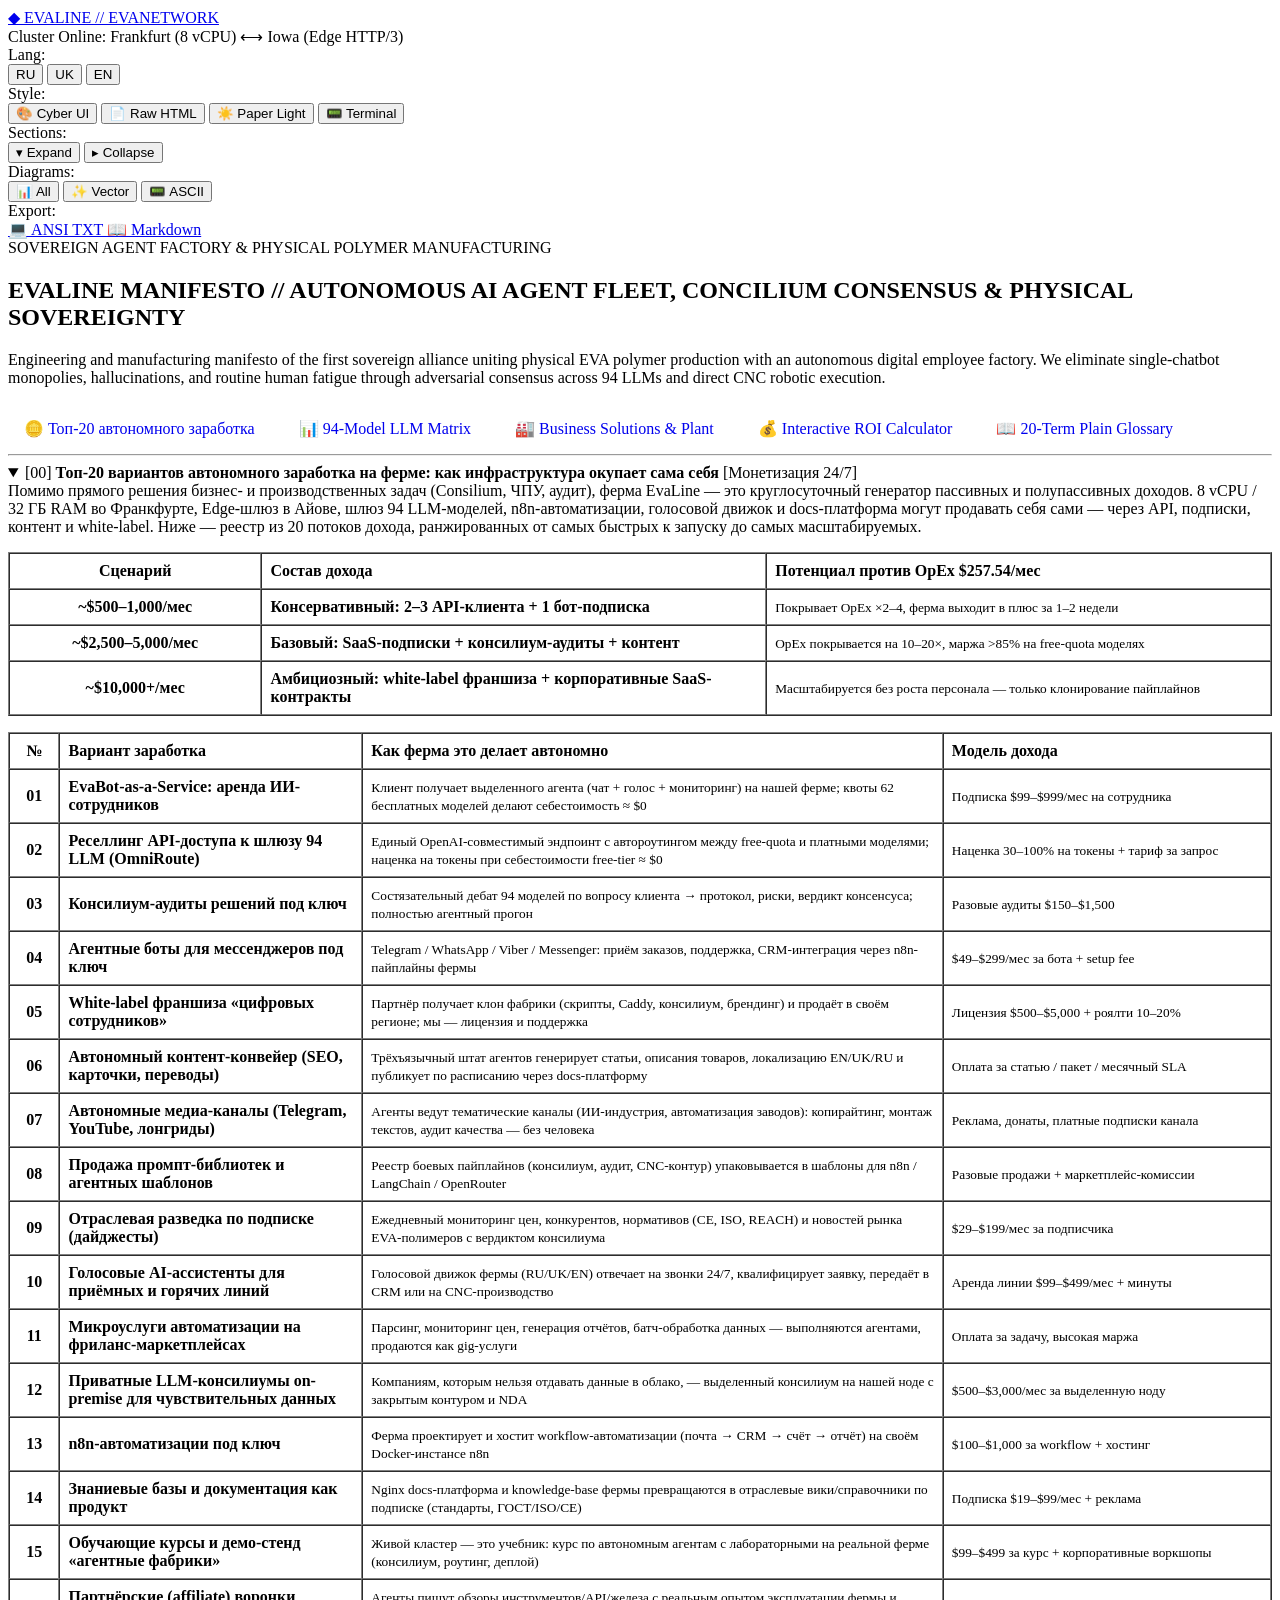
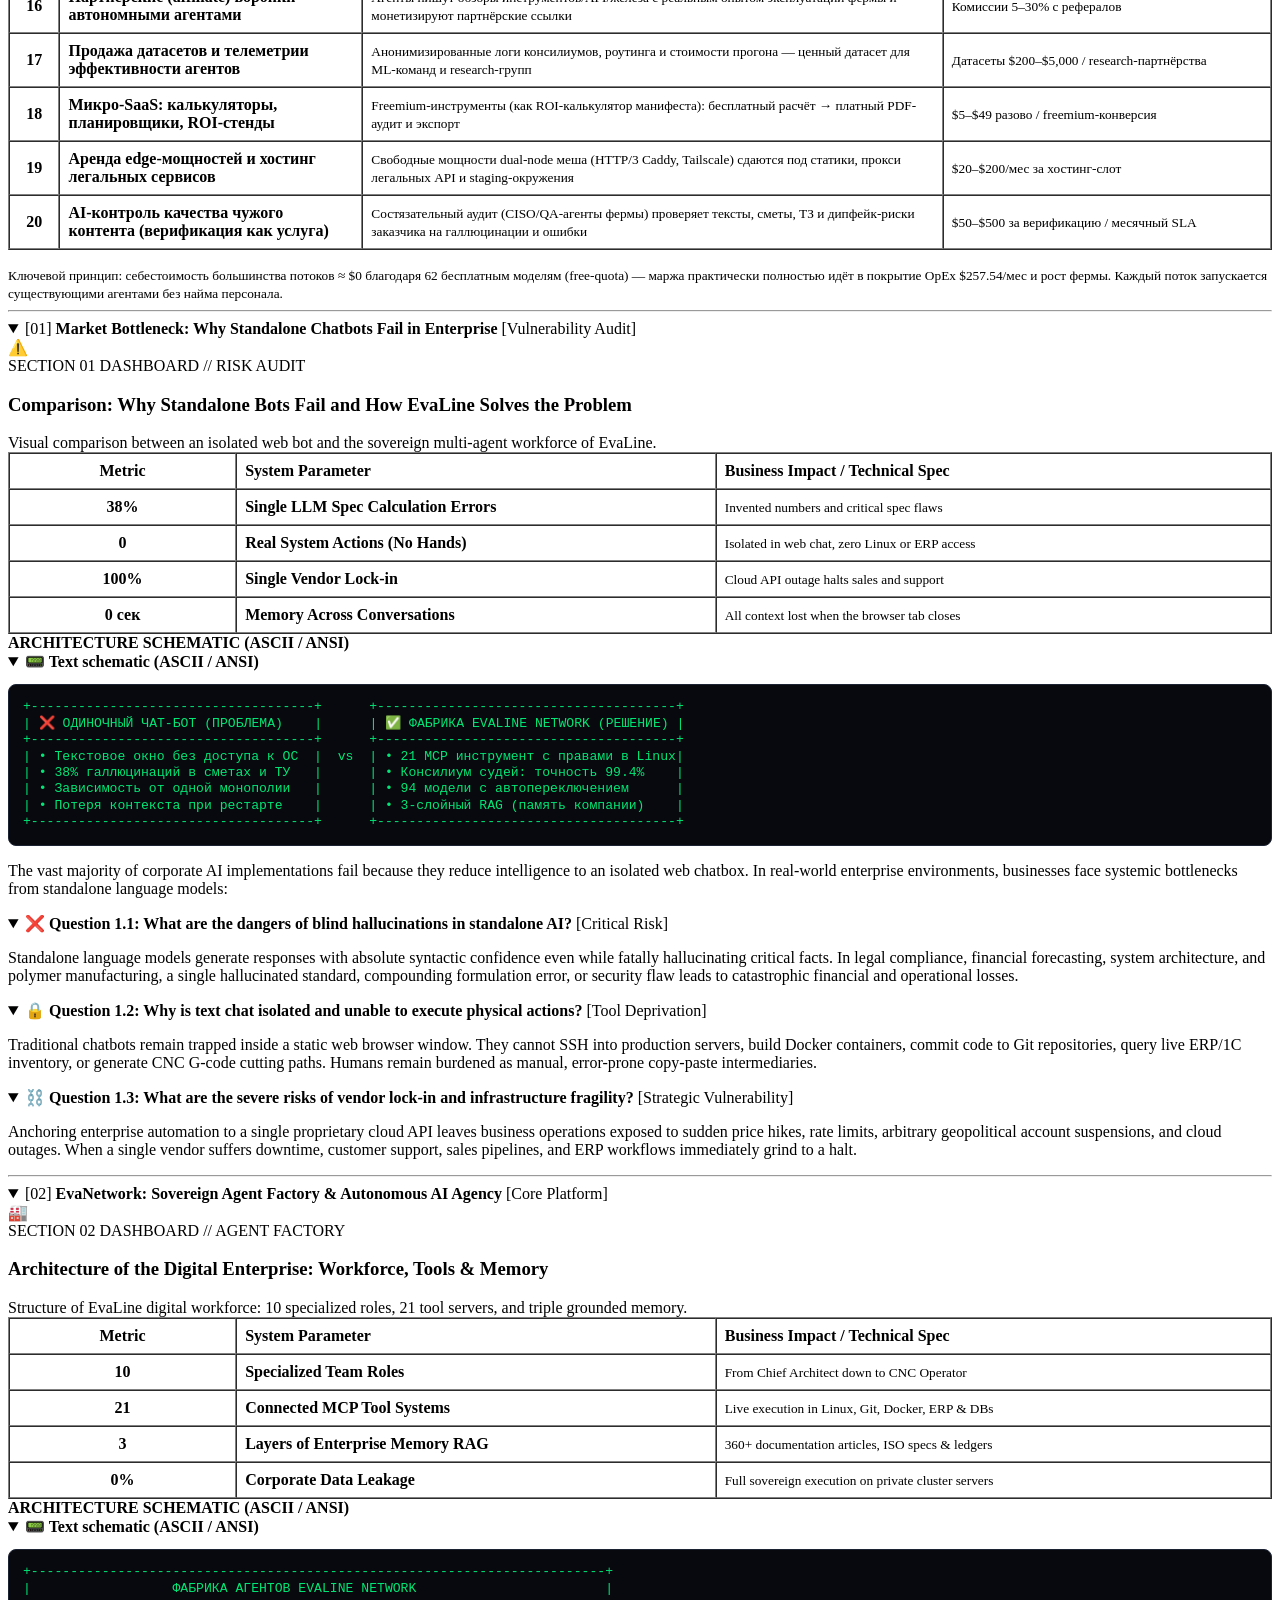
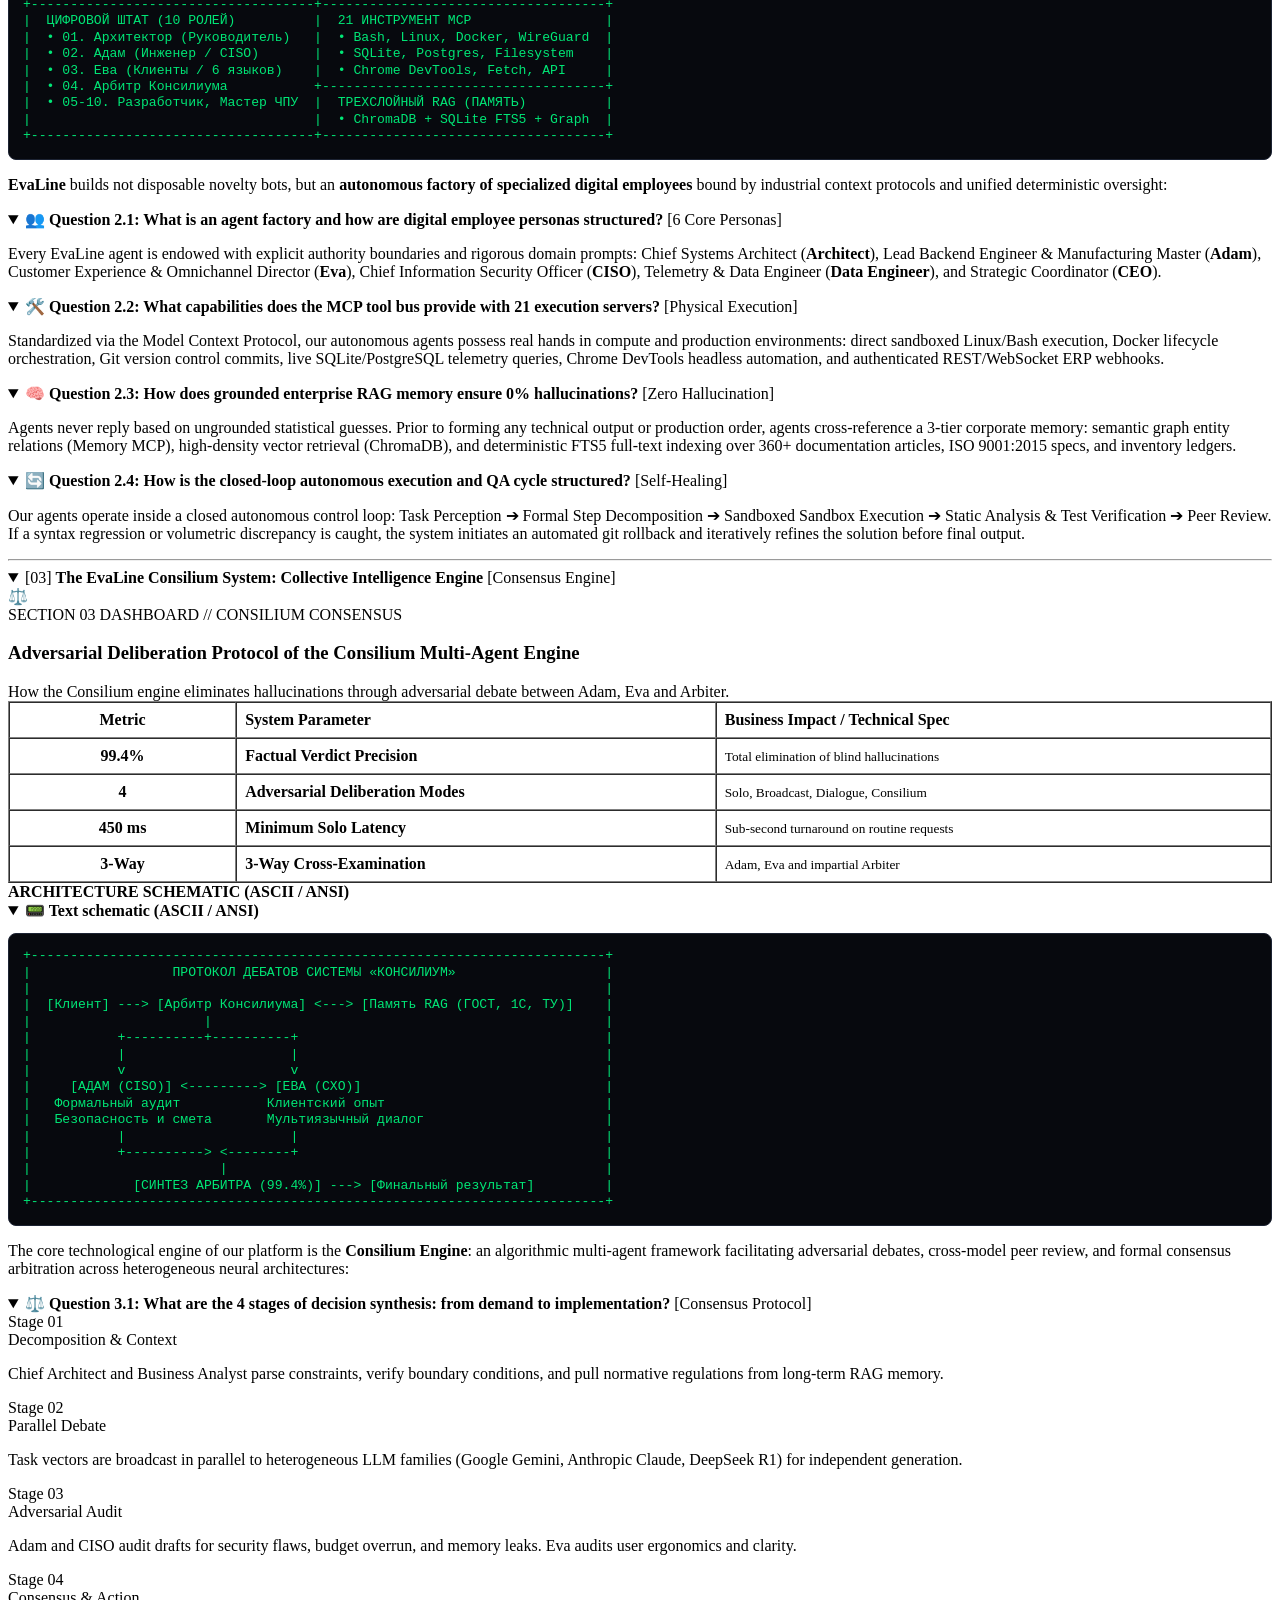
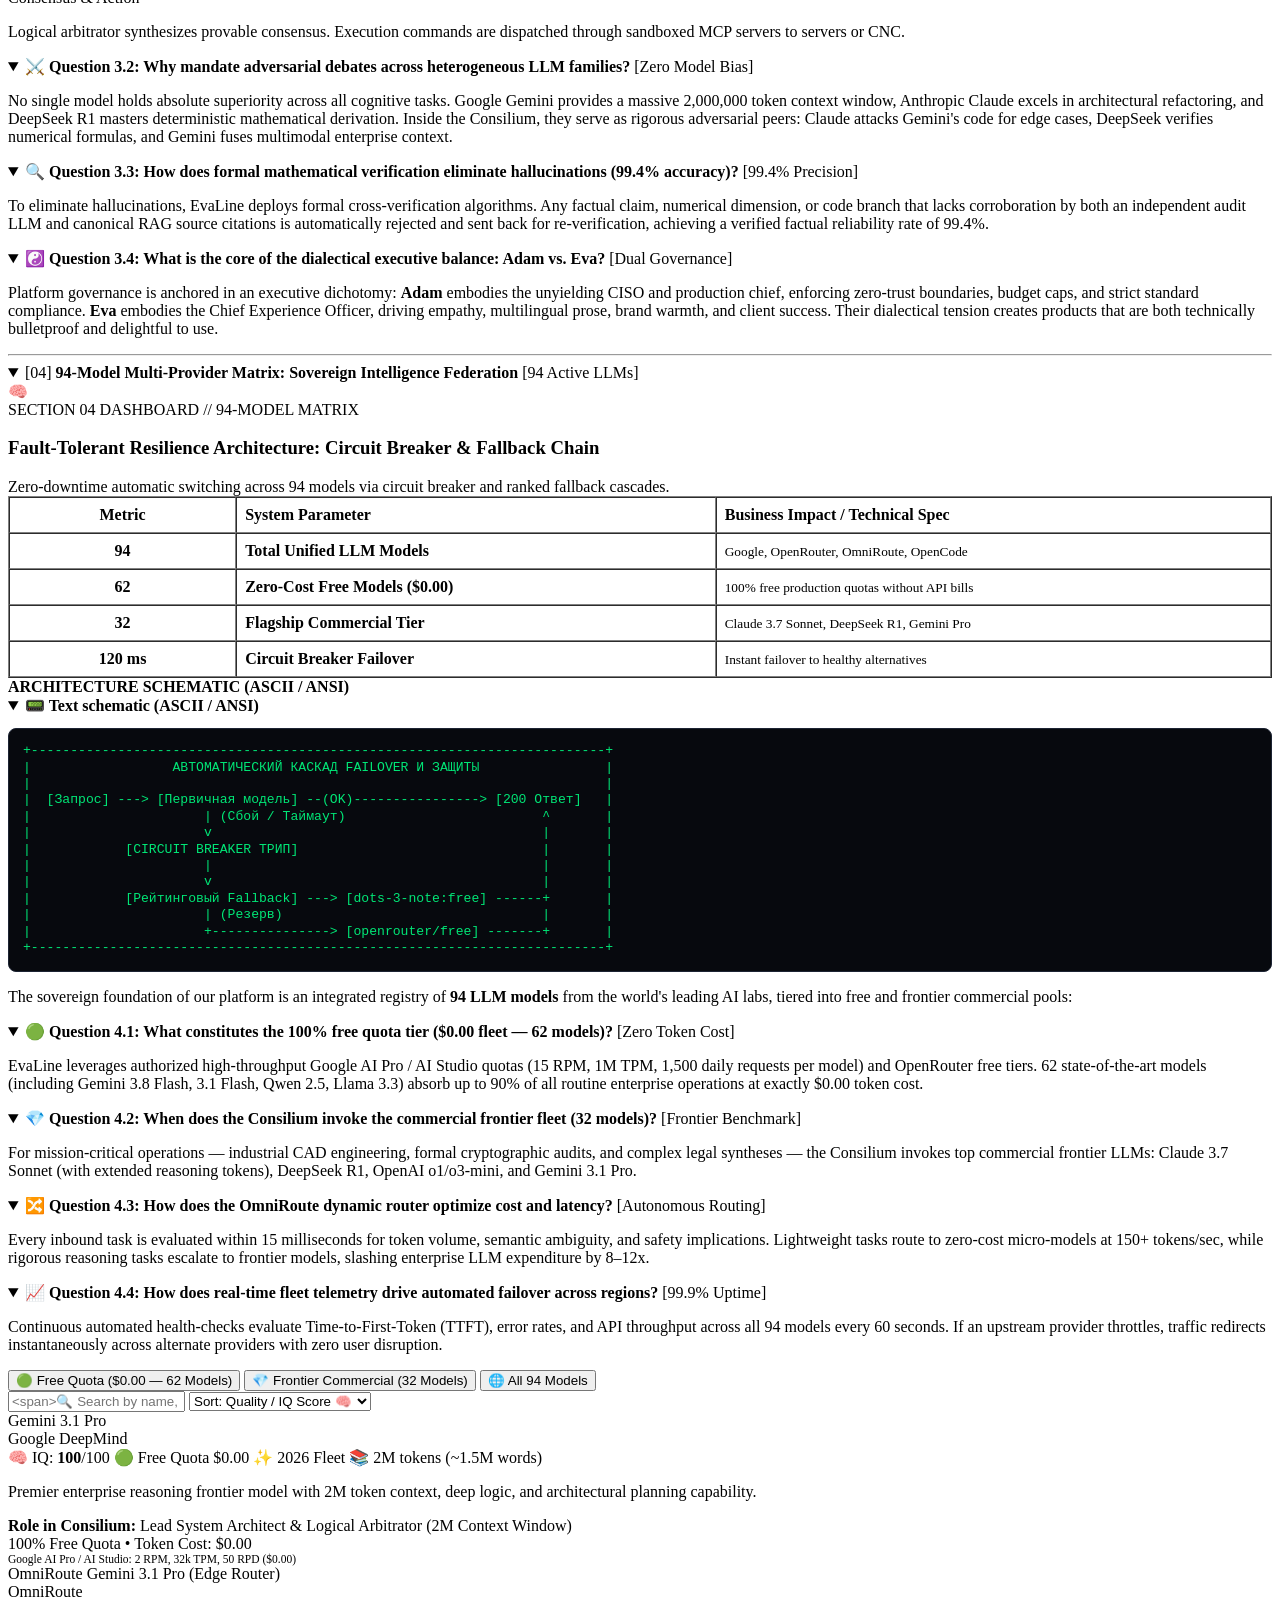
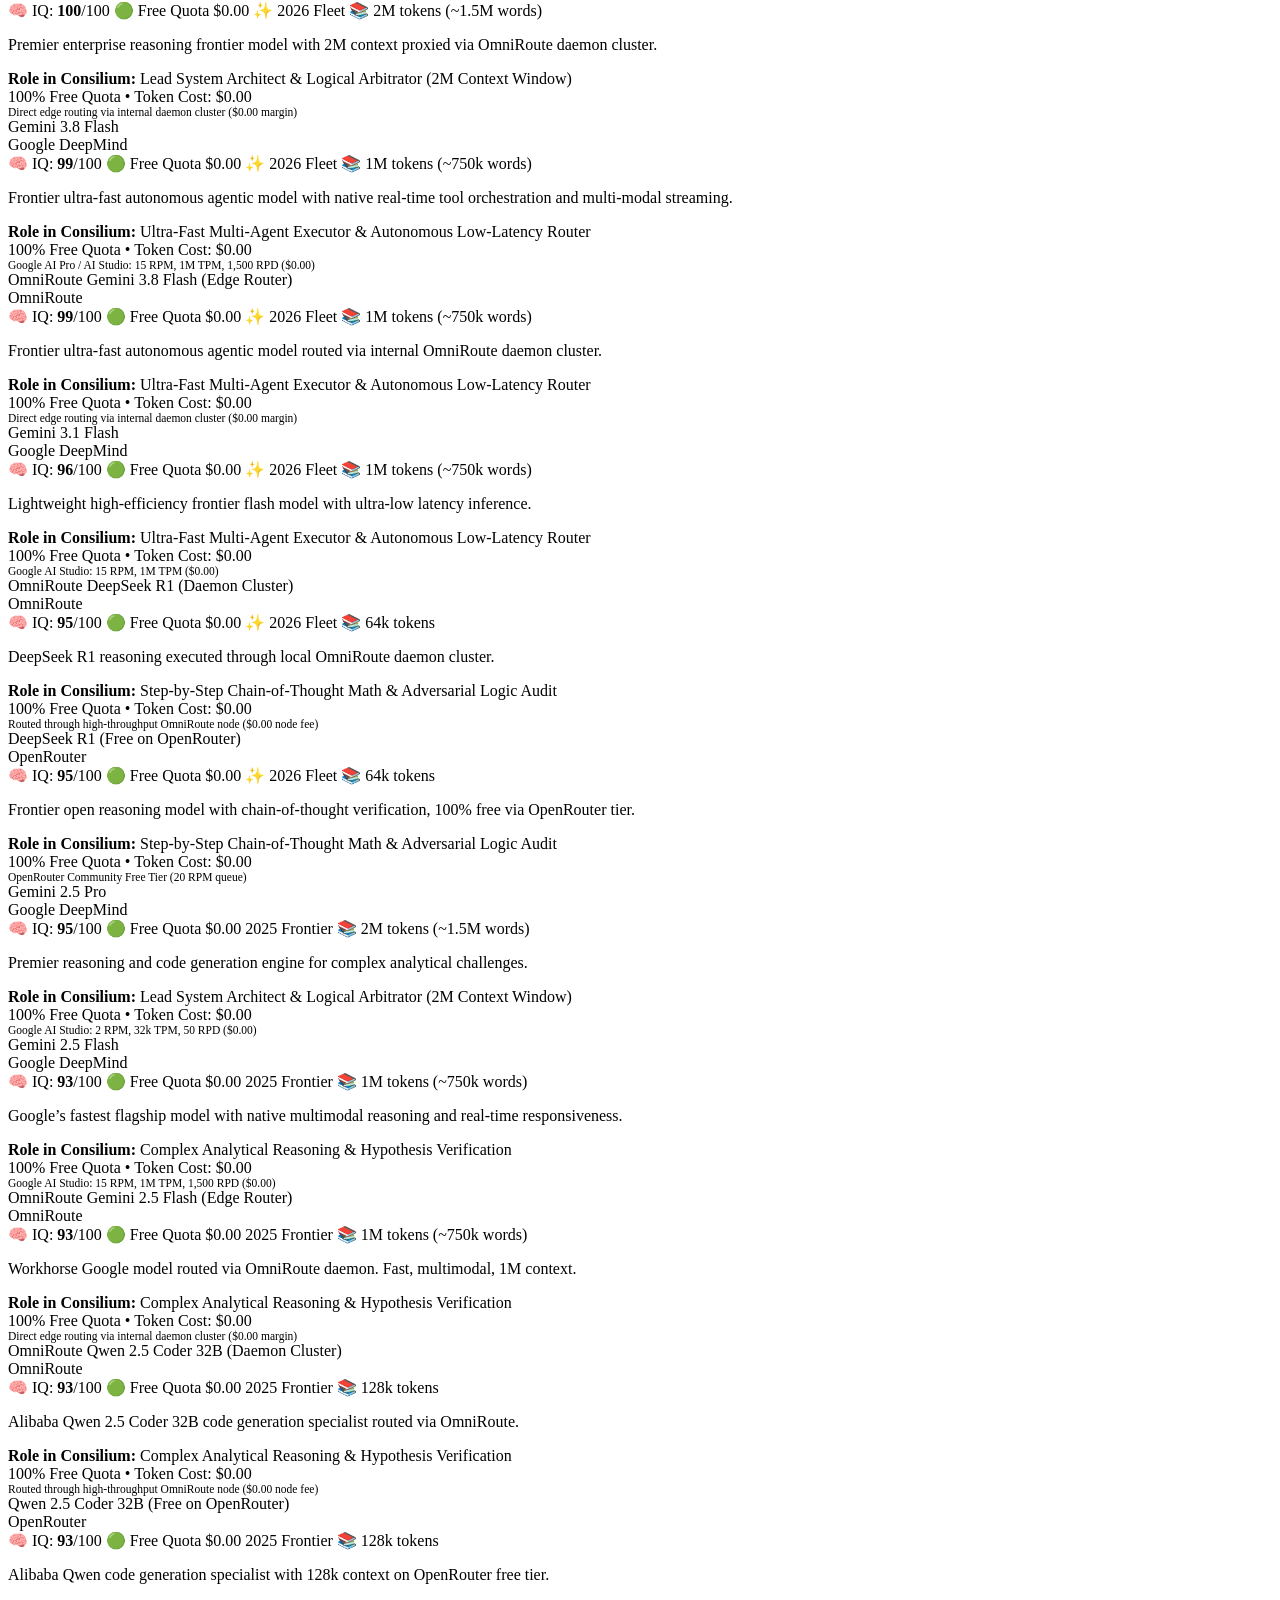
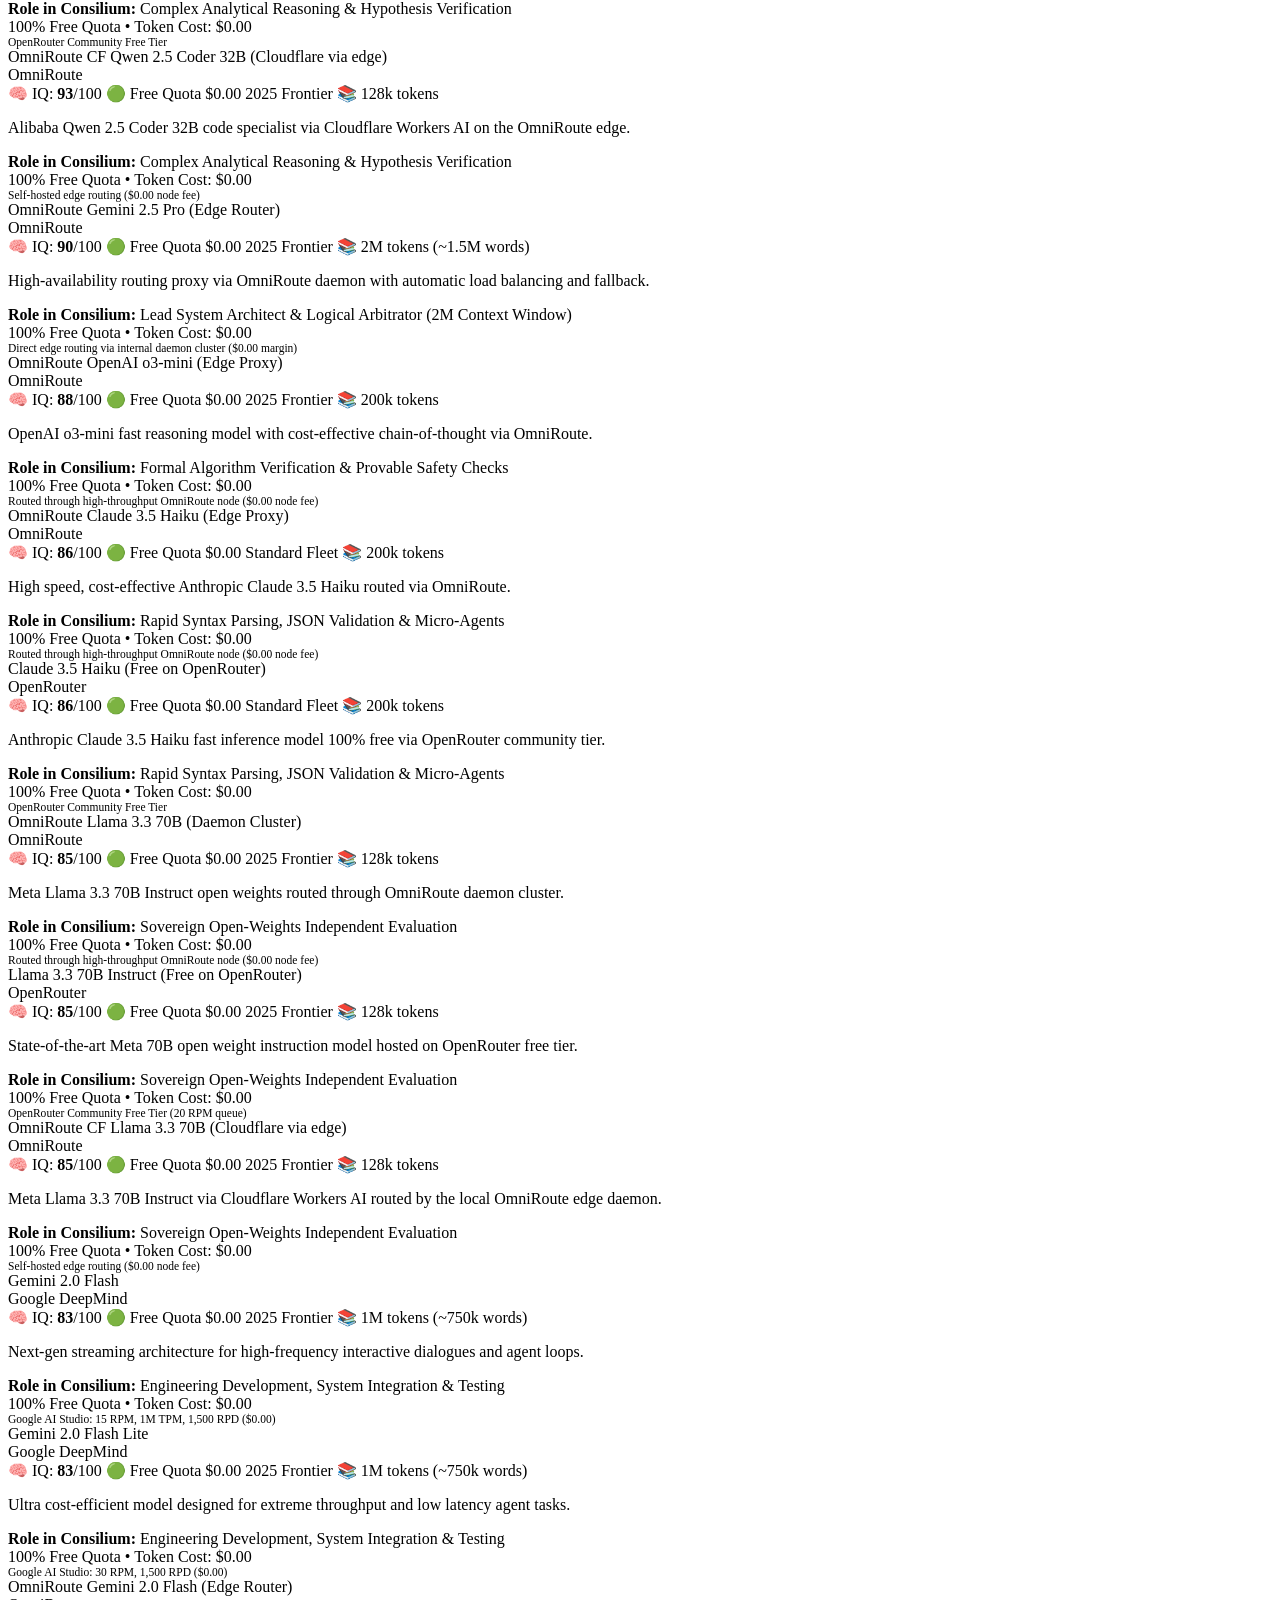
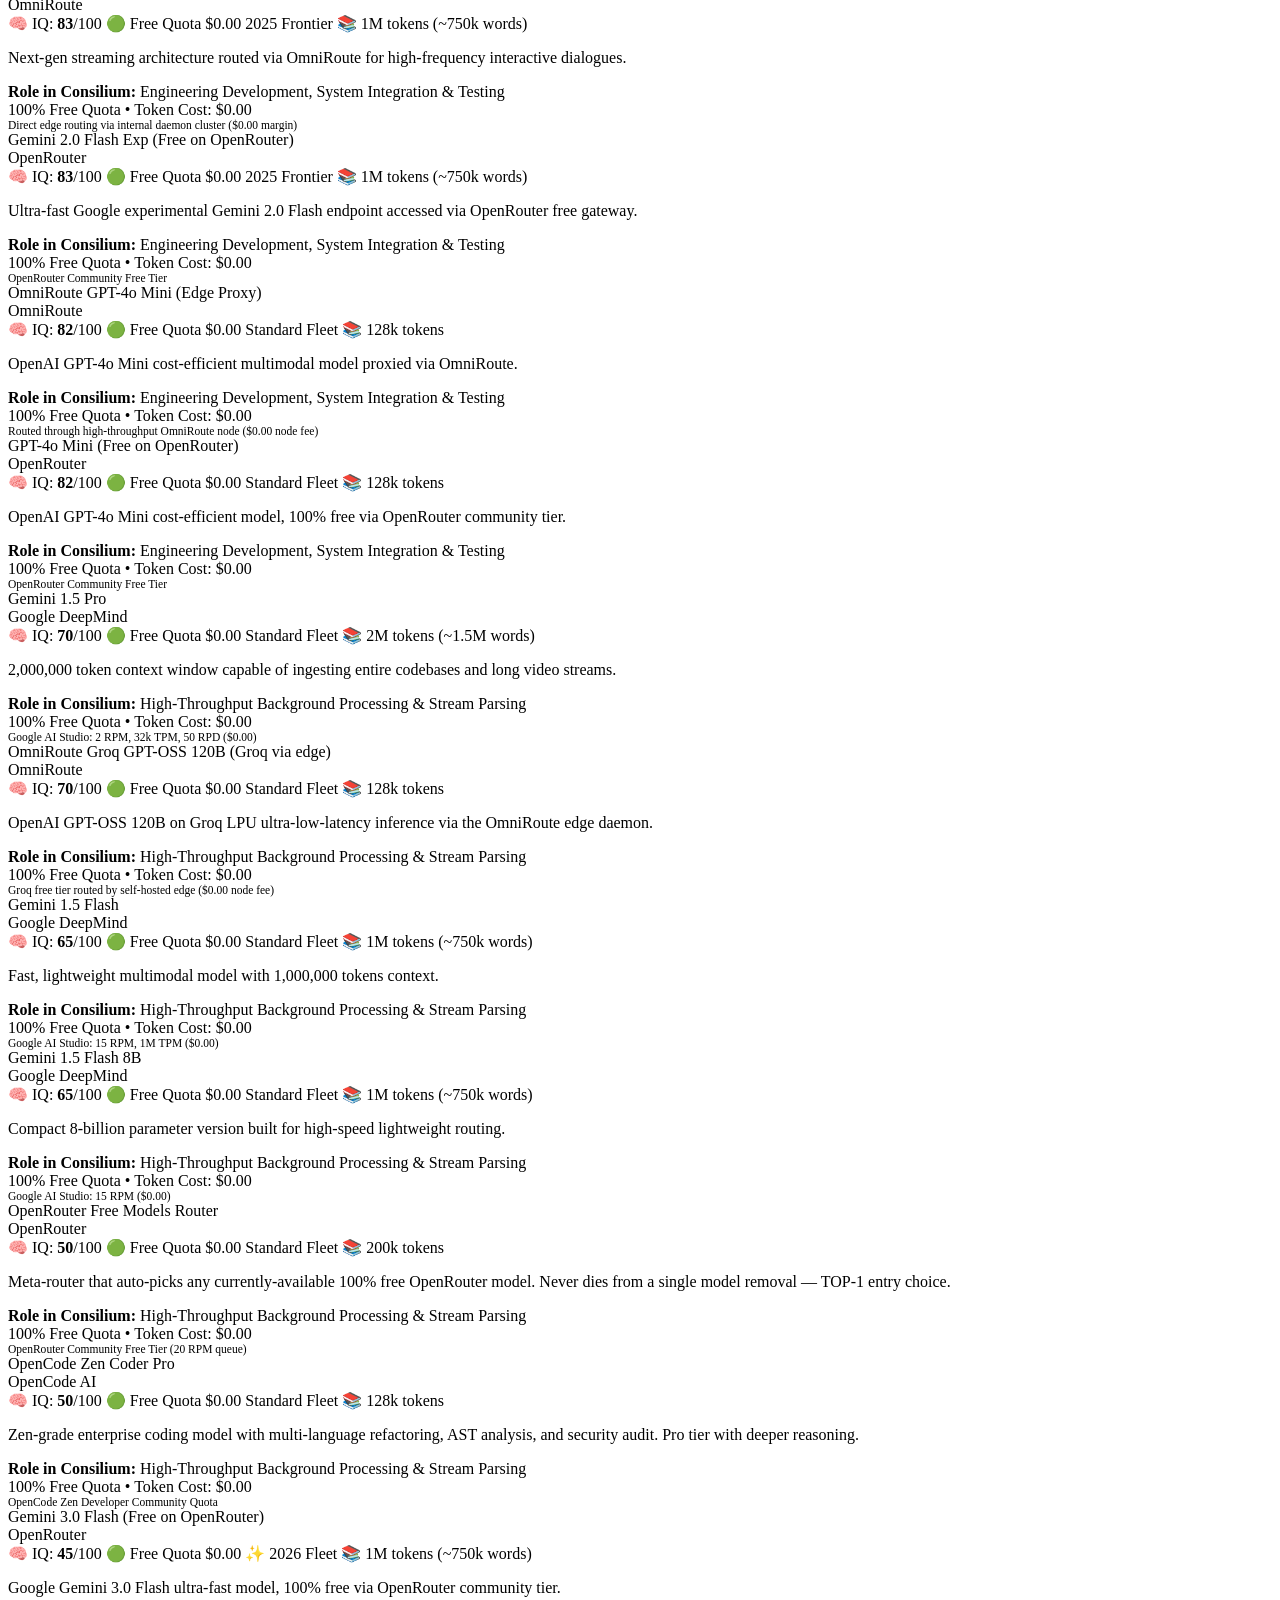
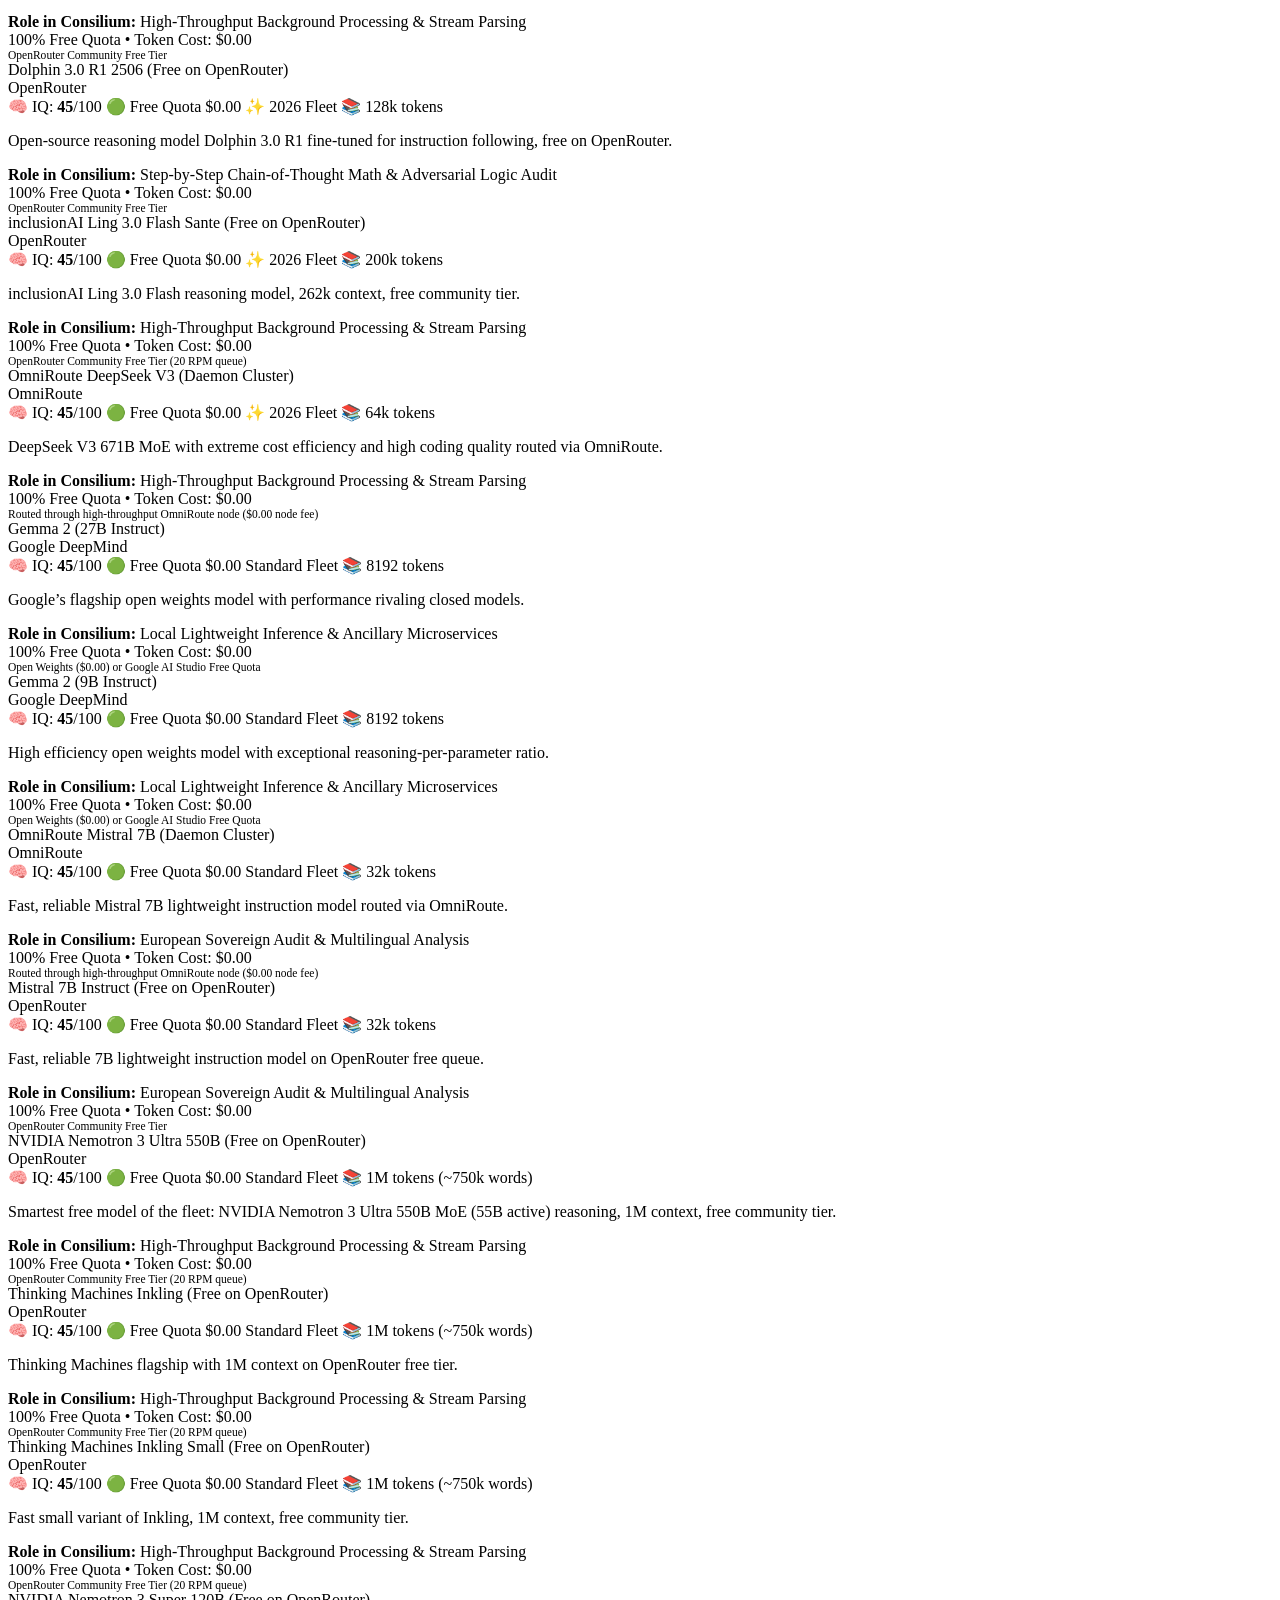
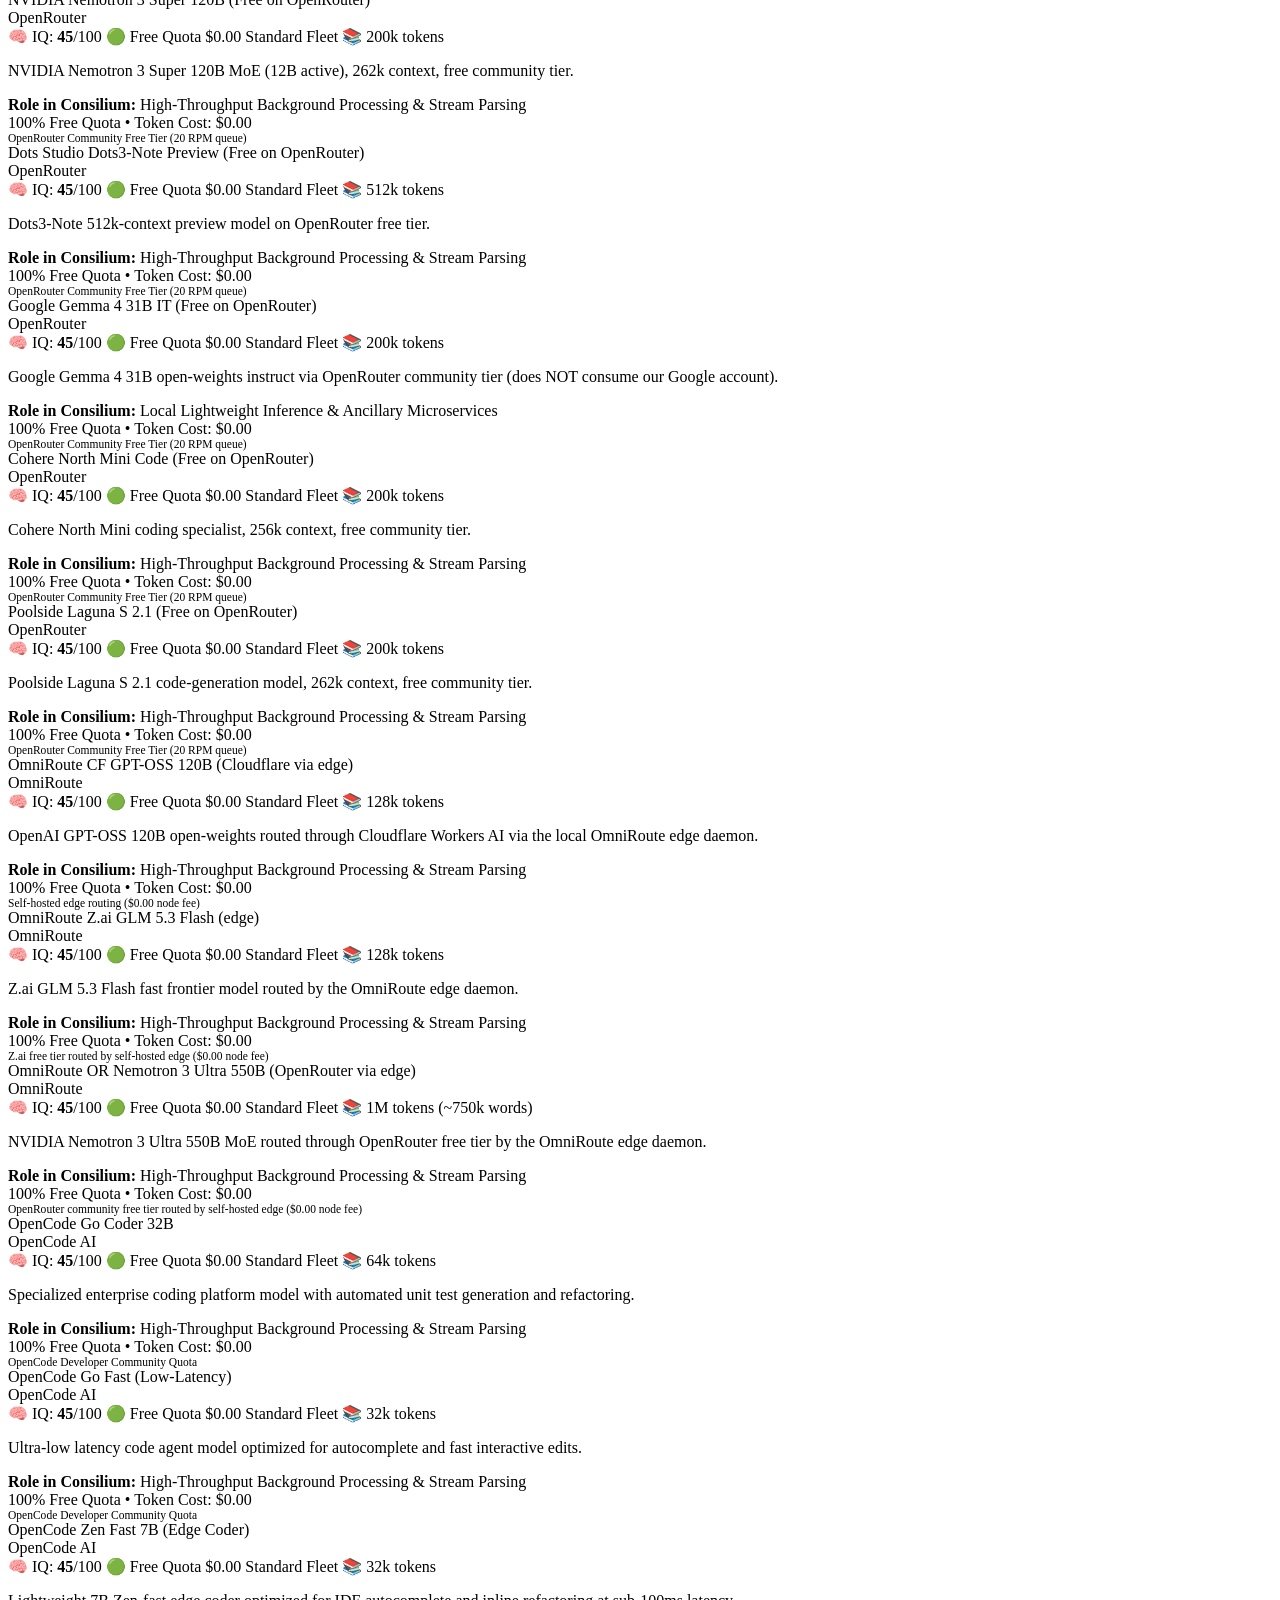
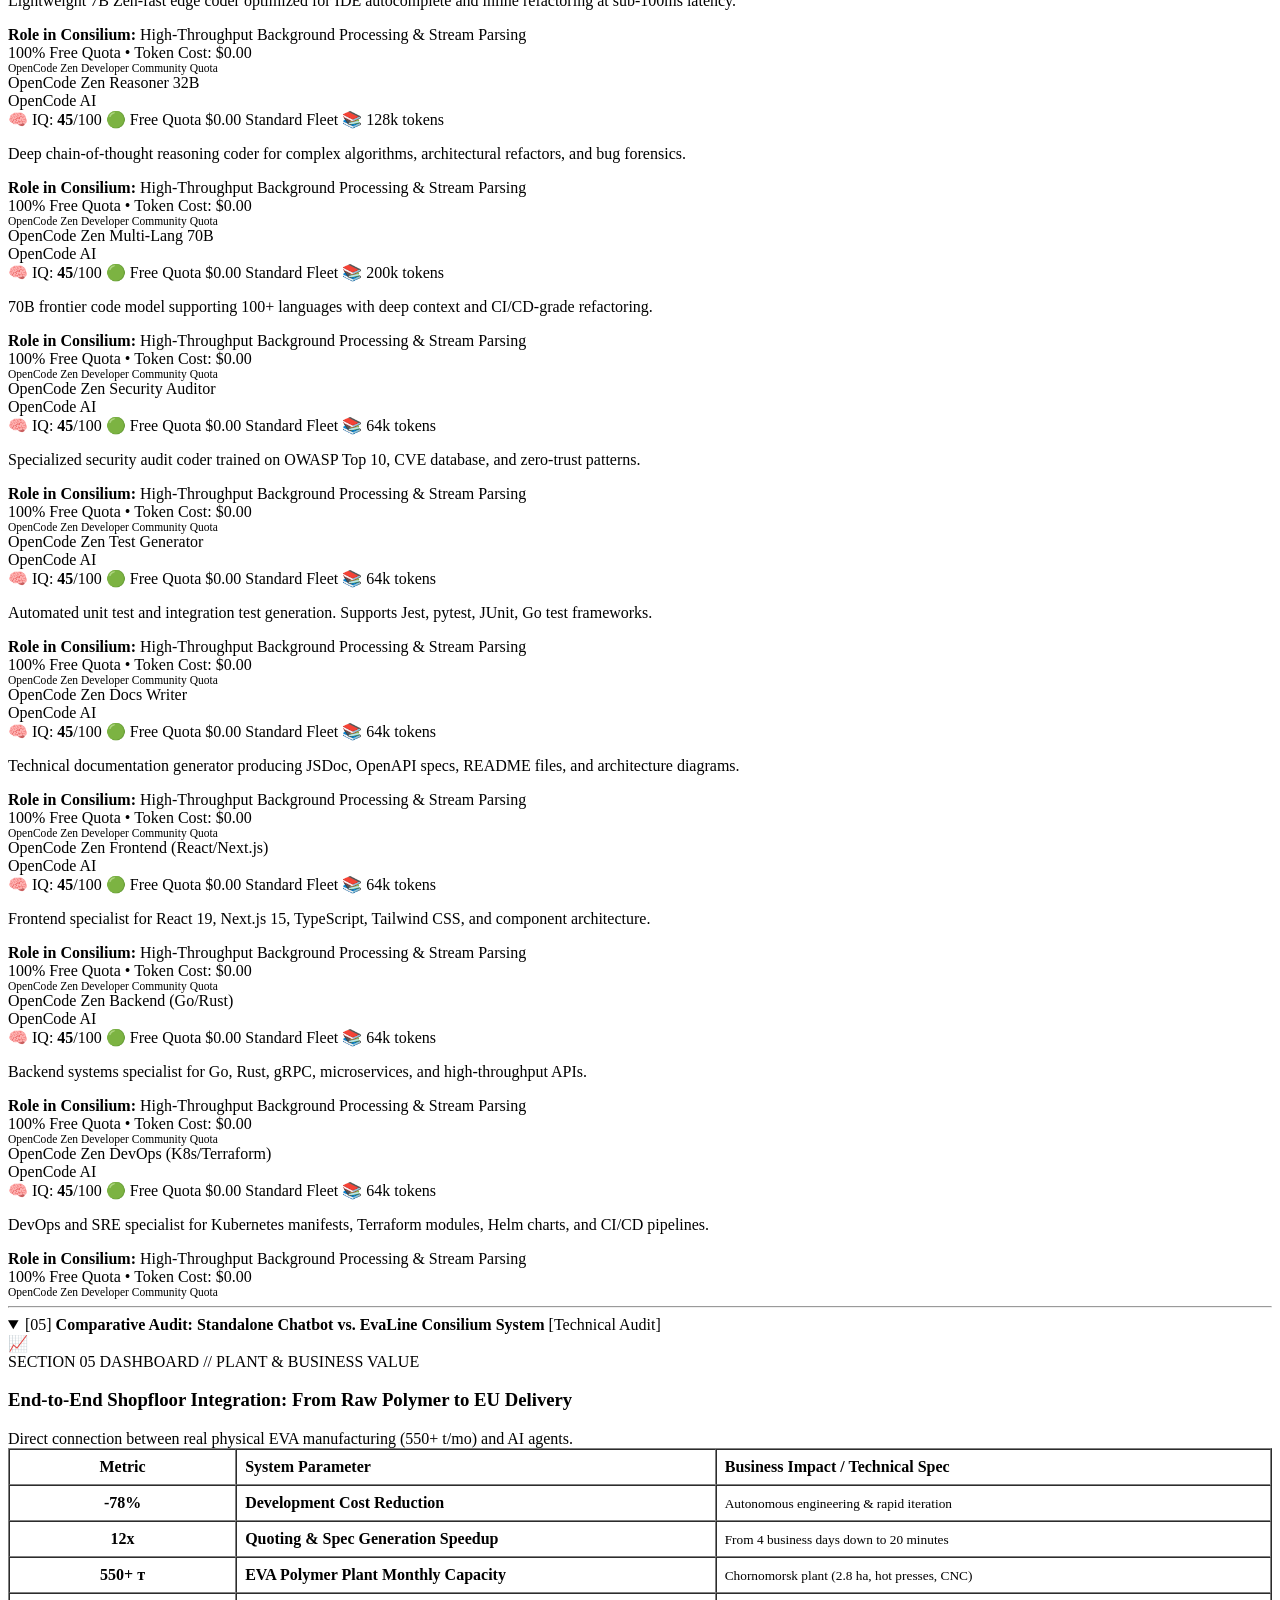
<file: public/manifesto-en.html>
<!DOCTYPE html>
<html lang="en">
<head>
  <meta charset="UTF-8">
  <meta name="viewport" content="width=device-width, initial-scale=1.0">
  <title>EvaLine Manifesto // Autonomous AI Factory, Consilium Consensus & EVA Polymer Plant (Text Edition)</title>
</head>
<body>

<header class="top-nav" role="banner">
  <div class="brand-row">
    <a href="https://evaline.online" class="brand-title">
      <span class="logo-gem">◆</span> EVALINE // EVANETWORK
    </a>
    <div class="cluster-status-pill" id="cluster-status-indicator">
      <span class="pulse-dot"></span>
      <span>Cluster Online: Frankfurt (8 vCPU) ⟷ Iowa (Edge HTTP/3)</span>
    </div>
  </div>

  <!-- Master Controls Toolbar: Language, Themes, Accordions, Diagrams, Export -->
  <div class="toolbar-container" role="toolbar" aria-label="Manifesto Controls">
    <div class="toolbar-group">
      <span class="toolbar-label"><span>Lang:</span></span>
      <div class="btn-group lang-switcher" role="group" aria-label="Language Selector">
        <button type="button" class="lang-btn active" data-lang="ru" onclick="setLanguage('ru')">RU</button>
        <button type="button" class="lang-btn" data-lang="uk" onclick="setLanguage('uk')">UK</button>
        <button type="button" class="lang-btn" data-lang="en" onclick="setLanguage('en')">EN</button>
      </div>
    </div>

    <div class="toolbar-group">
      <span class="toolbar-label"><span>Style:</span></span>
      <div class="btn-group theme-switcher" role="group" aria-label="Theme Selector">
        <button type="button" class="theme-btn active" data-theme="cyber" onclick="setTheme('cyber')" title="Киберпанк (Неон / Dark)">
          🎨 <span>Cyber UI</span>
        </button>
        <button type="button" class="theme-btn" data-theme="raw" onclick="setTheme('raw')" title="Чистый HTML без стилей оформления">
          📄 <span>Raw HTML</span>
        </button>
        <button type="button" class="theme-btn" data-theme="paper" onclick="setTheme('paper')" title="Бумажный светлый минимализм">
          ☀️ <span>Paper Light</span>
        </button>
        <button type="button" class="theme-btn" data-theme="terminal" onclick="setTheme('terminal')" title="Зеленый моноширинный терминал">
          📟 <span>Terminal</span>
        </button>
      </div>
    </div>

    <div class="toolbar-group">
      <span class="toolbar-label"><span>Sections:</span></span>
      <div class="btn-group" role="group" aria-label="Accordion Controls">
        <button type="button" class="btn-ctrl" onclick="toggleAllAccordions(true)" title="Развернуть все секции">
          ▾ <span>Expand</span>
        </button>
        <button type="button" class="btn-ctrl" onclick="toggleAllAccordions(false)" title="Свернуть все секции">
          ▸ <span>Collapse</span>
        </button>
      </div>
    </div>

    <div class="toolbar-group">
      <span class="toolbar-label"><span>Diagrams:</span></span>
      <div class="btn-group diagram-switcher" role="group" aria-label="Diagram Mode">
        <button type="button" class="diagram-btn active" data-diag-mode="all" onclick="toggleDiagramMode('all')" title="Отображать векторные и текстовые схемы">
          📊 <span>All</span>
        </button>
        <button type="button" class="diagram-btn" data-diag-mode="vector" onclick="toggleDiagramMode('vector')" title="Только векторные Mermaid-диаграммы">
          ✨ <span>Vector</span>
        </button>
        <button type="button" class="diagram-btn" data-diag-mode="ascii" onclick="toggleDiagramMode('ascii')" title="Только текстовые ASCII-схемы">
          📟 ASCII
        </button>
      </div>
    </div>

    <div class="toolbar-group">
      <span class="toolbar-label"><span>Export:</span></span>
      <div class="btn-group" role="group" aria-label="Export Formats">
        <a href="/manifesto.txt" class="btn-ctrl" target="_blank" title="curl https://evaline.online/manifesto.txt">
          💻 ANSI TXT
        </a>
        <a href="/MANIFESTO.md" class="btn-ctrl" target="_blank" title="Открыть чистый исходный Markdown">
          📖 Markdown
        </a>
      </div>
    </div>
  </div>
</header>

<div class="container">

  <!-- HERO SECTION -->
  <section class="hero">
    <div class="hero-eyebrow">
      <span>SOVEREIGN AGENT FACTORY & PHYSICAL POLYMER MANUFACTURING</span>
    </div>
    <h1 class="hero-title">
      <span>EVALINE MANIFESTO // AUTONOMOUS AI AGENT FLEET, CONCILIUM CONSENSUS & PHYSICAL SOVEREIGNTY</span>
    </h1>
    <p class="hero-desc">
      <span>Engineering and manufacturing manifesto of the first sovereign alliance uniting physical EVA polymer production with an autonomous digital employee factory. We eliminate single-chatbot monopolies, hallucinations, and routine human fatigue through adversarial consensus across 94 LLMs and direct CNC robotic execution.</span>
    </p>

    <!-- Quick Jump Links -->
    <div class="hero-links" style="display: flex; gap: 12px; flex-wrap: wrap; margin-top: 24px;">
      <a href="#monetization-top" class="btn-ctrl" style="text-decoration: none; padding: 8px 16px; border-color: rgba(255,214,0,0.6);">
        🪙 <span class="t-ru">Топ-20 автономного заработка</span><span class="t-uk" hidden>Топ-20 автономного заробітку</span><span class="t-en" hidden>Top-20 Autonomous Earning</span>
      </a>
      <a href="#models-matrix" class="btn-ctrl" style="text-decoration: none; padding: 8px 16px;">
        📊 <span>94-Model LLM Matrix</span>
      </a>
      <a href="#business-solutions" class="btn-ctrl" style="text-decoration: none; padding: 8px 16px;">
        🏭 <span>Business Solutions & Plant</span>
      </a>
      <a href="#roi-calculator" class="btn-ctrl" style="text-decoration: none; padding: 8px 16px;">
        💰 <span>Interactive ROI Calculator</span>
      </a>
      <a href="#glossary" class="btn-ctrl" style="text-decoration: none; padding: 8px 16px;">
        📖 <span>20-Term Plain Glossary</span>
      </a>
    </div>
  </section>
  <hr class="section-divider">

  <!-- =========================================================================
       SECTION 00: MONETIZATION TOP — AUTONOMOUS EARNING STREAMS
       ========================================================================= -->
  <details class="accordion-section" open id="monetization-top">
    <summary class="accordion-summary">
      <span class="summary-num">[00]</span>
      <span class="summary-title"><strong class="t-ru">Топ-20 вариантов автономного заработка на ферме: как инфраструктура окупает сама себя</strong><strong class="t-uk" hidden>Топ-20 варіантів автономного заробітку на фермі: як інфраструктура окупає сама себе</strong><strong class="t-en" hidden>Top-20 Autonomous Earning Streams for the Farm: How the Infrastructure Pays for Itself</strong></span>
      <span class="summary-badge">[<span class="t-ru">Монетизация 24/7</span><span class="t-uk" hidden>Монетизація 24/7</span><span class="t-en" hidden>Monetization 24/7</span>]</span>
    </summary>
    <div class="accordion-content">
      <p style="margin: 0 0 16px 0;">
        <span class="t-ru">Помимо прямого решения бизнес- и производственных задач (Consilium, ЧПУ, аудит), ферма EvaLine — это круглосуточный генератор пассивных и полупассивных доходов. 8 vCPU / 32 ГБ RAM во Франкфурте, Edge-шлюз в Айове, шлюз 94 LLM-моделей, n8n-автоматизации, голосовой движок и docs-платформа могут продавать себя сами — через API, подписки, контент и white-label. Ниже — реестр из 20 потоков дохода, ранжированных от самых быстрых к запуску до самых масштабируемых.</span><span class="t-uk" hidden>Окрім прямого розв'язання бізнес- та виробничих задач (Consilium, ЧПК, аудит), ферма EvaLine — це цілодобовий генератор пасивних та напівпасивних доходів. 8 vCPU / 32 ГБ ОЗУ у Франкфурті, Edge-шлюз в Айові, шлюз 94 LLM-моделей, n8n-автоматизації, голосовий рушій і docs-платформа можуть продавати себе самі — через API, підписки, контент та white-label. Нижче — реєстр із 20 потоків доходу, ранжованих від найшвидших до запуску до найбільш масштабованих.</span><span class="t-en" hidden>Beyond directly solving business and production tasks (Consilium, CNC, audits), the EvaLine farm is a 24/7 generator of passive and semi-passive income. 8 vCPU / 32 GB RAM in Frankfurt, the Iowa edge gateway, a 94-model LLM gateway, n8n automations, the voice engine, and the docs platform can sell themselves — via API, subscriptions, content, and white-label deals. Below is a registry of 20 revenue streams, ranked from fastest to launch to most scalable.</span>
      </p>

      <!-- REVENUE SCENARIOS KPI -->
      <table class="kpi-table" border="1" cellpadding="8" cellspacing="0" width="100%">
        <thead>
          <tr>
            <th width="20%" align="center"><span class="t-ru">Сценарий</span><span class="t-uk" hidden>Сценарій</span><span class="t-en" hidden>Scenario</span></th>
            <th width="40%" align="left"><span class="t-ru">Состав дохода</span><span class="t-uk" hidden>Склад доходу</span><span class="t-en" hidden>Income Mix</span></th>
            <th width="40%" align="left"><span class="t-ru">Потенциал против OpEx $257.54/мес</span><span class="t-uk" hidden>Потенціал проти OpEx $257.54/міс</span><span class="t-en" hidden>Potential vs OpEx $257.54/mo</span></th>
          </tr>
        </thead>
        <tbody>
          <tr class="kpi-row kpi-green">
            <td class="kpi-val-cell" align="center"><strong class="kpi-val">~$500–1,000/мес</strong></td>
            <td class="kpi-lbl-cell"><strong><span class="t-ru">Консервативный: 2–3 API-клиента + 1 бот-подписка</span><span class="t-uk" hidden>Консервативний: 2–3 API-клієнти + 1 бот-підписка</span><span class="t-en" hidden>Conservative: 2–3 API clients + 1 bot subscription</span></strong></td>
            <td class="kpi-sub-cell"><small><span class="t-ru">Покрывает OpEx ×2–4, ферма выходит в плюс за 1–2 недели</span><span class="t-uk" hidden>Покриває OpEx ×2–4, ферма виходить у плюс за 1–2 тижні</span><span class="t-en" hidden>Covers OpEx ×2–4, farm breaks even within 1–2 weeks</span></small></td>
          </tr>
          <tr class="kpi-row kpi-cyan">
            <td class="kpi-val-cell" align="center"><strong class="kpi-val">~$2,500–5,000/мес</strong></td>
            <td class="kpi-lbl-cell"><strong><span class="t-ru">Базовый: SaaS-подписки + консилиум-аудиты + контент</span><span class="t-uk" hidden>Базовий: SaaS-підписки + консиліум-аудити + контент</span><span class="t-en" hidden>Baseline: SaaS subscriptions + Consilium audits + content</span></strong></td>
            <td class="kpi-sub-cell"><small><span class="t-ru">OpEx покрывается на 10–20×, маржа &gt;85% на free-quota моделях</span><span class="t-uk" hidden>OpEx покривається на 10–20×, маржа &gt;85% на free-quota моделях</span><span class="t-en" hidden>OpEx covered 10–20×, &gt;85% margin on free-quota models</span></small></td>
          </tr>
          <tr class="kpi-row kpi-purple">
            <td class="kpi-val-cell" align="center"><strong class="kpi-val">~$10,000+/мес</strong></td>
            <td class="kpi-lbl-cell"><strong><span class="t-ru">Амбициозный: white-label франшиза + корпоративные SaaS-контракты</span><span class="t-uk" hidden>Амбіційний: white-label франшиза + корпоративні SaaS-контракти</span><span class="t-en" hidden>Ambitious: white-label franchise + enterprise SaaS contracts</span></strong></td>
            <td class="kpi-sub-cell"><small><span class="t-ru">Масштабируется без роста персонала — только клонирование пайплайнов</span><span class="t-uk" hidden>Масштабується без зростання персоналу — лише клонування пайплайнів</span><span class="t-en" hidden>Scales without headcount growth — only pipeline cloning</span></small></td>
          </tr>
        </tbody>
      </table>

      <!-- TOP-20 REGISTRY -->
      <table class="kpi-table" border="1" cellpadding="8" cellspacing="0" width="100%" style="margin-top: 16px;">
        <thead>
          <tr>
            <th width="4%" align="center">№</th>
            <th width="24%" align="left"><span class="t-ru">Вариант заработка</span><span class="t-uk" hidden>Варіант заробітку</span><span class="t-en" hidden>Earning Stream</span></th>
            <th width="46%" align="left"><span class="t-ru">Как ферма это делает автономно</span><span class="t-uk" hidden>Як ферма це робить автономно</span><span class="t-en" hidden>How the Farm Does It Autonomously</span></th>
            <th width="26%" align="left"><span class="t-ru">Модель дохода</span><span class="t-uk" hidden>Модель доходу</span><span class="t-en" hidden>Revenue Model</span></th>
          </tr>
        </thead>
        <tbody>
          <tr class="kpi-row kpi-green">
            <td class="kpi-val-cell" align="center"><strong class="kpi-val">01</strong></td>
            <td class="kpi-lbl-cell"><strong><span class="t-ru">EvaBot-as-a-Service: аренда ИИ-сотрудников</span><span class="t-uk" hidden>EvaBot-as-a-Service: оренда ШІ-співробітників</span><span class="t-en" hidden>EvaBot-as-a-Service: renting AI employees</span></strong></td>
            <td class="kpi-sub-cell"><small><span class="t-ru">Клиент получает выделенного агента (чат + голос + мониторинг) на нашей ферме; квоты 62 бесплатных моделей делают себестоимость ≈ $0</span><span class="t-uk" hidden>Клієнт отримує виділеного агента (чат + голос + моніторинг) на нашій фермі; квоти 62 безкоштовних моделей роблять собівартість ≈ $0</span><span class="t-en" hidden>Client gets a dedicated agent (chat + voice + monitoring) on our farm; 62 free-model quotas make cost ≈ $0</span></small></td>
            <td class="kpi-sub-cell"><small><span class="t-ru">Подписка $99–$999/мес на сотрудника</span><span class="t-uk" hidden>Підписка $99–$999/міс на співробітника</span><span class="t-en" hidden>Subscription $99–$999/mo per employee</span></small></td>
          </tr>
          <tr class="kpi-row kpi-green">
            <td class="kpi-val-cell" align="center"><strong class="kpi-val">02</strong></td>
            <td class="kpi-lbl-cell"><strong><span class="t-ru">Реселлинг API-доступа к шлюзу 94 LLM (OmniRoute)</span><span class="t-uk" hidden>Реселінг API-доступу до шлюзу 94 LLM (OmniRoute)</span><span class="t-en" hidden>Reselling API access to the 94-LLM gateway (OmniRoute)</span></strong></td>
            <td class="kpi-sub-cell"><small><span class="t-ru">Единый OpenAI-совместимый эндпоинт с автороутингом между free-quota и платными моделями; наценка на токены при себестоимости free-tier ≈ $0</span><span class="t-uk" hidden>Єдиний OpenAI-сумісний ендпоінт з автороутингом між free-quota та платними моделями; націнка на токени при собівартості free-tier ≈ $0</span><span class="t-en" hidden>Single OpenAI-compatible endpoint with auto-routing between free-quota and paid models; token markup at ≈ $0 free-tier cost</span></small></td>
            <td class="kpi-sub-cell"><small><span class="t-ru">Наценка 30–100% на токены + тариф за запрос</span><span class="t-uk" hidden>Націнка 30–100% на токени + тариф за запит</span><span class="t-en" hidden>30–100% token markup + per-request pricing</span></small></td>
          </tr>
          <tr class="kpi-row kpi-green">
            <td class="kpi-val-cell" align="center"><strong class="kpi-val">03</strong></td>
            <td class="kpi-lbl-cell"><strong><span class="t-ru">Консилиум-аудиты решений под ключ</span><span class="t-uk" hidden>Консиліум-аудити рішень під ключ</span><span class="t-en" hidden>Turnkey Consilium decision audits</span></strong></td>
            <td class="kpi-sub-cell"><small><span class="t-ru">Состязательный дебат 94 моделей по вопросу клиента → протокол, риски, вердикт консенсуса; полностью агентный прогон</span><span class="t-uk" hidden>Змагальний дебат 94 моделей із питання клієнта → протокол, ризики, вердикт консенсусу; повністю агентний прогін</span><span class="t-en" hidden>Adversarial debate of 94 models on the client's question → protocol, risks, consensus verdict; fully agentic run</span></small></td>
            <td class="kpi-sub-cell"><small><span class="t-ru">Разовые аудиты $150–$1,500</span><span class="t-uk" hidden>Разові аудити $150–$1,500</span><span class="t-en" hidden>One-off audits $150–$1,500</span></small></td>
          </tr>
          <tr class="kpi-row kpi-green">
            <td class="kpi-val-cell" align="center"><strong class="kpi-val">04</strong></td>
            <td class="kpi-lbl-cell"><strong><span class="t-ru">Агентные боты для мессенджеров под ключ</span><span class="t-uk" hidden>Агентні боти для месенджерів під ключ</span><span class="t-en" hidden>Turnkey agent bots for messengers</span></strong></td>
            <td class="kpi-sub-cell"><small><span class="t-ru">Telegram / WhatsApp / Viber / Messenger: приём заказов, поддержка, CRM-интеграция через n8n-пайплайны фермы</span><span class="t-uk" hidden>Telegram / WhatsApp / Viber / Messenger: прийом замовлень, підтримка, CRM-інтеграція через n8n-пайплайни ферми</span><span class="t-en" hidden>Telegram / WhatsApp / Viber / Messenger: order intake, support, CRM integration via farm n8n pipelines</span></small></td>
            <td class="kpi-sub-cell"><small><span class="t-ru">$49–$299/мес за бота + setup fee</span><span class="t-uk" hidden>$49–$299/міс за бота + setup fee</span><span class="t-en" hidden>$49–$299/mo per bot + setup fee</span></small></td>
          </tr>
          <tr class="kpi-row kpi-cyan">
            <td class="kpi-val-cell" align="center"><strong class="kpi-val">05</strong></td>
            <td class="kpi-lbl-cell"><strong><span class="t-ru">White-label франшиза «цифровых сотрудников»</span><span class="t-uk" hidden>White-label франшиза «цифрових співробітників»</span><span class="t-en" hidden>White-label franchise of "digital employees"</span></strong></td>
            <td class="kpi-sub-cell"><small><span class="t-ru">Партнёр получает клон фабрики (скрипты, Caddy, консилиум, брендинг) и продаёт в своём регионе; мы — лицензия и поддержка</span><span class="t-uk" hidden>Партнер отримує клон фабрики (скрипти, Caddy, консиліум, брендінг) і продає у своєму регіоні; ми — ліцензія та підтримка</span><span class="t-en" hidden>Partner gets a farm clone (scripts, Caddy, Consilium, branding) and resells regionally; we provide license and support</span></small></td>
            <td class="kpi-sub-cell"><small><span class="t-ru">Лицензия $500–$5,000 + роялти 10–20%</span><span class="t-uk" hidden>Ліцензія $500–$5,000 + роялті 10–20%</span><span class="t-en" hidden>License $500–$5,000 + 10–20% royalty</span></small></td>
          </tr>
          <tr class="kpi-row kpi-cyan">
            <td class="kpi-val-cell" align="center"><strong class="kpi-val">06</strong></td>
            <td class="kpi-lbl-cell"><strong><span class="t-ru">Автономный контент-конвейер (SEO, карточки, переводы)</span><span class="t-uk" hidden>Автономний контент-конвеєр (SEO, картки, переклади)</span><span class="t-en" hidden>Autonomous content pipeline (SEO, product cards, translations)</span></strong></td>
            <td class="kpi-sub-cell"><small><span class="t-ru">Трёхъязычный штат агентов генерирует статьи, описания товаров, локализацию EN/UK/RU и публикует по расписанию через docs-платформу</span><span class="t-uk" hidden>Тримовний штат агентів генерує статті, описи товарів, локалізацію EN/UK/RU та публікує за розкладом через docs-платформу</span><span class="t-en" hidden>The trilingual agent fleet generates articles, product descriptions, EN/UK/RU localization, and publishes on schedule via the docs platform</span></small></td>
            <td class="kpi-sub-cell"><small><span class="t-ru">Оплата за статью / пакет / месячный SLA</span><span class="t-uk" hidden>Оплата за статтю / пакет / місячний SLA</span><span class="t-en" hidden>Per article / package / monthly SLA</span></small></td>
          </tr>
          <tr class="kpi-row kpi-cyan">
            <td class="kpi-val-cell" align="center"><strong class="kpi-val">07</strong></td>
            <td class="kpi-lbl-cell"><strong><span class="t-ru">Автономные медиа-каналы (Telegram, YouTube, лонгриды)</span><span class="t-uk" hidden>Автономні медіа-канали (Telegram, YouTube, лонгріди)</span><span class="t-en" hidden>Autonomous media channels (Telegram, YouTube, longreads)</span></strong></td>
            <td class="kpi-sub-cell"><small><span class="t-ru">Агенты ведут тематические каналы (ИИ-индустрия, автоматизация заводов): копирайтинг, монтаж текстов, аудит качества — без человека</span><span class="t-uk" hidden>Агенти ведуть тематичні канали (ШІ-індустрія, автоматизація заводів): копірайтинг, монтаж текстів, аудит якості — без людини</span><span class="t-en" hidden>Agents run niche channels (AI industry, plant automation): copywriting, text editing, QA — no human</span></small></td>
            <td class="kpi-sub-cell"><small><span class="t-ru">Реклама, донаты, платные подписки канала</span><span class="t-uk" hidden>Реклама, донати, платні підписки каналу</span><span class="t-en" hidden>Ads, donations, paid channel subscriptions</span></small></td>
          </tr>
          <tr class="kpi-row kpi-cyan">
            <td class="kpi-val-cell" align="center"><strong class="kpi-val">08</strong></td>
            <td class="kpi-lbl-cell"><strong><span class="t-ru">Продажа промпт-библиотек и агентных шаблонов</span><span class="t-uk" hidden>Продаж промпт-бібліотек і агентних шаблонів</span><span class="t-en" hidden>Selling prompt libraries and agent templates</span></strong></td>
            <td class="kpi-sub-cell"><small><span class="t-ru">Реестр боевых пайплайнов (консилиум, аудит, CNC-контур) упаковывается в шаблоны для n8n / LangChain / OpenRouter</span><span class="t-uk" hidden>Реєстр бойових пайплайнів (консиліум, аудит, CNC-контур) пакується в шаблони для n8n / LangChain / OpenRouter</span><span class="t-en" hidden>The battle-tested pipeline registry (Consilium, audit, CNC loop) packaged as templates for n8n / LangChain / OpenRouter</span></small></td>
            <td class="kpi-sub-cell"><small><span class="t-ru">Разовые продажи + маркетплейс-комиссии</span><span class="t-uk" hidden>Разові продажі + маркетплейс-комісії</span><span class="t-en" hidden>One-off sales + marketplace commissions</span></small></td>
          </tr>
          <tr class="kpi-row kpi-cyan">
            <td class="kpi-val-cell" align="center"><strong class="kpi-val">09</strong></td>
            <td class="kpi-lbl-cell"><strong><span class="t-ru">Отраслевая разведка по подписке (дайджесты)</span><span class="t-uk" hidden>Галузева розвідка за підпискою (дайджести)</span><span class="t-en" hidden>Industry intelligence digests by subscription</span></strong></td>
            <td class="kpi-sub-cell"><small><span class="t-ru">Ежедневный мониторинг цен, конкурентов, нормативов (CE, ISO, REACH) и новостей рынка EVA-полимеров с вердиктом консилиума</span><span class="t-uk" hidden>Щоденний моніторинг цін, конкурентів, нормативів (CE, ISO, REACH) та новин ринку EVA-полімерів із вердиктом консиліуму</span><span class="t-en" hidden>Daily monitoring of prices, competitors, standards (CE, ISO, REACH), and EVA polymer market news with a Consilium verdict</span></small></td>
            <td class="kpi-sub-cell"><small><span class="t-ru">$29–$199/мес за подписчика</span><span class="t-uk" hidden>$29–$199/міс за підписника</span><span class="t-en" hidden>$29–$199/mo per subscriber</span></small></td>
          </tr>
          <tr class="kpi-row kpi-cyan">
            <td class="kpi-val-cell" align="center"><strong class="kpi-val">10</strong></td>
            <td class="kpi-lbl-cell"><strong><span class="t-ru">Голосовые AI-ассистенты для приёмных и горячих линий</span><span class="t-uk" hidden>Голосові ШІ-асистенти для приймалень і гарячих ліній</span><span class="t-en" hidden>Voice AI assistants for front desks and hotlines</span></strong></td>
            <td class="kpi-sub-cell"><small><span class="t-ru">Голосовой движок фермы (RU/UK/EN) отвечает на звонки 24/7, квалифицирует заявку, передаёт в CRM или на CNC-производство</span><span class="t-uk" hidden>Голосовий рушій ферми (RU/UK/EN) відповідає на дзвінки 24/7, кваліфікує заявку, передає в CRM або на CNC-виробництво</span><span class="t-en" hidden>The farm's voice engine (RU/UK/EN) answers calls 24/7, qualifies leads, and routes them to CRM or CNC production</span></small></td>
            <td class="kpi-sub-cell"><small><span class="t-ru">Аренда линии $99–$499/мес + минуты</span><span class="t-uk" hidden>Оренда лінії $99–$499/міс + хвилини</span><span class="t-en" hidden>Line rental $99–$499/mo + per-minute</span></small></td>
          </tr>
          <tr class="kpi-row kpi-amber">
            <td class="kpi-val-cell" align="center"><strong class="kpi-val">11</strong></td>
            <td class="kpi-lbl-cell"><strong><span class="t-ru">Микроуслуги автоматизации на фриланс-маркетплейсах</span><span class="t-uk" hidden>Мікросервіси автоматизації на фриланс-маркетплейсах</span><span class="t-en" hidden>Automation microservices on freelance marketplaces</span></strong></td>
            <td class="kpi-sub-cell"><small><span class="t-ru">Парсинг, мониторинг цен, генерация отчётов, батч-обработка данных — выполняются агентами, продаются как gig-услуги</span><span class="t-uk" hidden>Парсинг, моніторинг цін, генерація звітів, батч-обробка даних — виконуються агентами, продаються як gig-послуги</span><span class="t-en" hidden>Scraping, price monitoring, report generation, batch data processing — executed by agents, sold as gig services</span></small></td>
            <td class="kpi-sub-cell"><small><span class="t-ru">Оплата за задачу, высокая маржа</span><span class="t-uk" hidden>Оплата за задачу, висока маржа</span><span class="t-en" hidden>Per-task pricing, high margin</span></small></td>
          </tr>
          <tr class="kpi-row kpi-amber">
            <td class="kpi-val-cell" align="center"><strong class="kpi-val">12</strong></td>
            <td class="kpi-lbl-cell"><strong><span class="t-ru">Приватные LLM-консилиумы on-premise для чувствительных данных</span><span class="t-uk" hidden>Приватні LLM-консиліуми on-premise для чутливих даних</span><span class="t-en" hidden>Private on-premise LLM consiliums for sensitive data</span></strong></td>
            <td class="kpi-sub-cell"><small><span class="t-ru">Компаниям, которым нельзя отдавать данные в облако, — выделенный консилиум на нашей ноде с закрытым контуром и NDA</span><span class="t-uk" hidden>Компаніям, яким не можна віддавати дані в хмару, — виділений консиліум на нашій ноді із закритим контуром і NDA</span><span class="t-en" hidden>For companies that cannot send data to the cloud — a dedicated consilium on our node in a closed loop under NDA</span></small></td>
            <td class="kpi-sub-cell"><small><span class="t-ru">$500–$3,000/мес за выделенную ноду</span><span class="t-uk" hidden>$500–$3,000/міс за виділену ноду</span><span class="t-en" hidden>$500–$3,000/mo per dedicated node</span></small></td>
          </tr>
          <tr class="kpi-row kpi-amber">
            <td class="kpi-val-cell" align="center"><strong class="kpi-val">13</strong></td>
            <td class="kpi-lbl-cell"><strong><span class="t-ru">n8n-автоматизации под ключ</span><span class="t-uk" hidden>n8n-автоматизації під ключ</span><span class="t-en" hidden>Turnkey n8n automations</span></strong></td>
            <td class="kpi-sub-cell"><small><span class="t-ru">Ферма проектирует и хостит workflow-автоматизации (почта → CRM → счёт → отчёт) на своём Docker-инстансе n8n</span><span class="t-uk" hidden>Ферма проєктує та хостить workflow-автоматизації (пошта → CRM → рахунок → звіт) на своєму Docker-інстансі n8n</span><span class="t-en" hidden>The farm designs and hosts workflow automations (email → CRM → invoice → report) on its Docker n8n instance</span></small></td>
            <td class="kpi-sub-cell"><small><span class="t-ru">$100–$1,000 за workflow + хостинг</span><span class="t-uk" hidden>$100–$1,000 за workflow + хостинг</span><span class="t-en" hidden>$100–$1,000 per workflow + hosting</span></small></td>
          </tr>
          <tr class="kpi-row kpi-amber">
            <td class="kpi-val-cell" align="center"><strong class="kpi-val">14</strong></td>
            <td class="kpi-lbl-cell"><strong><span class="t-ru">Знаниевые базы и документация как продукт</span><span class="t-uk" hidden>Знанієві бази та документація як продукт</span><span class="t-en" hidden>Knowledge bases and documentation as a product</span></strong></td>
            <td class="kpi-sub-cell"><small><span class="t-ru">Nginx docs-платформа и knowledge-base фермы превращаются в отраслевые вики/справочники по подписке (стандарты, ГОСТ/ISO/CE)</span><span class="t-uk" hidden>Nginx docs-платформа та knowledge-base ферми перетворюються на галузеві вікі/довідники за підпискою (стандарти, ДСТУ/ISO/CE)</span><span class="t-en" hidden>The Nginx docs platform and farm knowledge base become industry wikis/reference hubs by subscription (GOST/ISO/CE standards)</span></small></td>
            <td class="kpi-sub-cell"><small><span class="t-ru">Подписка $19–$99/мес + реклама</span><span class="t-uk" hidden>Підписка $19–$99/міс + реклама</span><span class="t-en" hidden>Subscription $19–$99/mo + ads</span></small></td>
          </tr>
          <tr class="kpi-row kpi-amber">
            <td class="kpi-val-cell" align="center"><strong class="kpi-val">15</strong></td>
            <td class="kpi-lbl-cell"><strong><span class="t-ru">Обучающие курсы и демо-стенд «агентные фабрики»</span><span class="t-uk" hidden>Навчальні курси та демо-стенд «агентні фабрики»</span><span class="t-en" hidden>Courses and demo stand on building "agent factories"</span></strong></td>
            <td class="kpi-sub-cell"><small><span class="t-ru">Живой кластер — это учебник: курс по автономным агентам с лабораторными на реальной ферме (консилиум, роутинг, деплой)</span><span class="t-uk" hidden>Живий кластер — це підручник: курс з автономних агентів із лабораторними на реальній фермі (консиліум, роутинг, деплой)</span><span class="t-en" hidden>The live cluster is the textbook: a course on autonomous agents with labs on a real farm (consilium, routing, deploy)</span></small></td>
            <td class="kpi-sub-cell"><small><span class="t-ru">$99–$499 за курс + корпоративные воркшопы</span><span class="t-uk" hidden>$99–$499 за курс + корпоративні воркшопи</span><span class="t-en" hidden>$99–$499 per course + corporate workshops</span></small></td>
          </tr>
          <tr class="kpi-row kpi-amber">
            <td class="kpi-val-cell" align="center"><strong class="kpi-val">16</strong></td>
            <td class="kpi-lbl-cell"><strong><span class="t-ru">Партнёрские (affiliate) воронки автономными агентами</span><span class="t-uk" hidden>Партнерські (affiliate) воронки автономними агентами</span><span class="t-en" hidden>Affiliate funnels run by autonomous agents</span></strong></td>
            <td class="kpi-sub-cell"><small><span class="t-ru">Агенты пишут обзоры инструментов/API/железа с реальным опытом эксплуатации фермы и монетизируют партнёрские ссылки</span><span class="t-uk" hidden>Агенти пишуть огляди інструментів/API/заліза з реальним досвідом експлуатації ферми та монетизують партнерські посилання</span><span class="t-en" hidden>Agents write reviews of tools/APIs/hardware based on real farm operations experience and monetize affiliate links</span></small></td>
            <td class="kpi-sub-cell"><small><span class="t-ru">Комиссии 5–30% с рефералов</span><span class="t-uk" hidden>Комісії 5–30% з рефералів</span><span class="t-en" hidden>5–30% referral commissions</span></small></td>
          </tr>
          <tr class="kpi-row kpi-amber">
            <td class="kpi-val-cell" align="center"><strong class="kpi-val">17</strong></td>
            <td class="kpi-lbl-cell"><strong><span class="t-ru">Продажа датасетов и телеметрии эффективности агентов</span><span class="t-uk" hidden>Продаж датасетів і телеметрії ефективності агентів</span><span class="t-en" hidden>Selling datasets and agent-performance telemetry</span></strong></td>
            <td class="kpi-sub-cell"><small><span class="t-ru">Анонимизированные логи консилиумов, роутинга и стоимости прогона — ценный датасет для ML-команд и research-групп</span><span class="t-uk" hidden>Анонімізовані логи консиліумів, роутингу та вартості прогону — цінний датасет для ML-команд і research-груп</span><span class="t-en" hidden>Anonymized consilium/routing/cost logs — a valuable dataset for ML teams and research groups</span></small></td>
            <td class="kpi-sub-cell"><small><span class="t-ru">Датасеты $200–$5,000 / research-партнёрства</span><span class="t-uk" hidden>Датасети $200–$5,000 / research-партнерства</span><span class="t-en" hidden>Datasets $200–$5,000 / research partnerships</span></small></td>
          </tr>
          <tr class="kpi-row kpi-amber">
            <td class="kpi-val-cell" align="center"><strong class="kpi-val">18</strong></td>
            <td class="kpi-lbl-cell"><strong><span class="t-ru">Микро-SaaS: калькуляторы, планировщики, ROI-стенды</span><span class="t-uk" hidden>Мікро-SaaS: калькулятори, планувальники, ROI-стенди</span><span class="t-en" hidden>Micro-SaaS: calculators, planners, ROI stands</span></strong></td>
            <td class="kpi-sub-cell"><small><span class="t-ru">Freemium-инструменты (как ROI-калькулятор манифеста): бесплатный расчёт → платный PDF-аудит и экспорт</span><span class="t-uk" hidden>Freemium-інструменти (як ROI-калькулятор маніфесту): безкоштовний розрахунок → платний PDF-аудит і експорт</span><span class="t-en" hidden>Freemium tools (like the manifesto ROI calculator): free calculation → paid PDF audit and export</span></small></td>
            <td class="kpi-sub-cell"><small><span class="t-ru">$5–$49 разово / freemium-конверсия</span><span class="t-uk" hidden>$5–$49 разово / freemium-конверсія</span><span class="t-en" hidden>$5–$49 one-off / freemium conversion</span></small></td>
          </tr>
          <tr class="kpi-row kpi-purple">
            <td class="kpi-val-cell" align="center"><strong class="kpi-val">19</strong></td>
            <td class="kpi-lbl-cell"><strong><span class="t-ru">Аренда edge-мощностей и хостинг легальных сервисов</span><span class="t-uk" hidden>Оренда edge-потужностей і хостинг легальних сервісів</span><span class="t-en" hidden>Renting edge capacity and hosting legal services</span></strong></td>
            <td class="kpi-sub-cell"><small><span class="t-ru">Свободные мощности dual-node меша (HTTP/3 Caddy, Tailscale) сдаются под статики, прокси легальных API и staging-окружения</span><span class="t-uk" hidden>Вільні потужності dual-node мешу (HTTP/3 Caddy, Tailscale) здаються під статики, проксі легальних API та staging-оточення</span><span class="t-en" hidden>Spare dual-node mesh capacity (HTTP/3 Caddy, Tailscale) rented for statics, legal API proxies, and staging environments</span></small></td>
            <td class="kpi-sub-cell"><small><span class="t-ru">$20–$200/мес за хостинг-слот</span><span class="t-uk" hidden>$20–$200/міс за хостинг-слот</span><span class="t-en" hidden>$20–$200/mo per hosting slot</span></small></td>
          </tr>
          <tr class="kpi-row kpi-purple">
            <td class="kpi-val-cell" align="center"><strong class="kpi-val">20</strong></td>
            <td class="kpi-lbl-cell"><strong><span class="t-ru">AI-контроль качества чужого контента (верификация как услуга)</span><span class="t-uk" hidden>ШІ-контроль якості чужого контенту (верифікація як сервіс)</span><span class="t-en" hidden>AI quality control for third-party content (verification-as-a-service)</span></strong></td>
            <td class="kpi-sub-cell"><small><span class="t-ru">Состязательный аудит (CISO/QA-агенты фермы) проверяет тексты, сметы, ТЗ и дипфейк-риски заказчика на галлюцинации и ошибки</span><span class="t-uk" hidden>Змагальний аудит (CISO/QA-агенти ферми) перевіряє тексти, кошториси, ТЗ і дипфейк-ризики замовника на галюцинації та помилки</span><span class="t-en" hidden>Adversarial audit (farm CISO/QA agents) checks client texts, quotes, specs, and deepfake risks for hallucinations and errors</span></small></td>
            <td class="kpi-sub-cell"><small><span class="t-ru">$50–$500 за верификацию / месячный SLA</span><span class="t-uk" hidden>$50–$500 за верифікацію / місячний SLA</span><span class="t-en" hidden>$50–$500 per verification / monthly SLA</span></small></td>
          </tr>
        </tbody>
      </table>

      <p style="margin: 16px 0 0 0;" class="dim-note">
        <small><span class="t-ru">Ключевой принцип: себестоимость большинства потоков ≈ $0 благодаря 62 бесплатным моделям (free-quota) — маржа практически полностью идёт в покрытие OpEx $257.54/мес и рост фермы. Каждый поток запускается существующими агентами без найма персонала.</span><span class="t-uk" hidden>Ключовий принцип: собівартість більшості потоків ≈ $0 завдяки 62 безкоштовним моделям (free-quota) — маржа практично повністю йде на покриття OpEx $257.54/міс та зростання ферми. Кожен поток запускається наявними агентами без найму персоналу.</span><span class="t-en" hidden>Key principle: the cost basis of most streams is ≈ $0 thanks to 62 free-quota models — margin goes almost entirely to covering the $257.54/mo OpEx and farm growth. Every stream is launched by existing agents with zero hiring.</span></small>
      </p>
    </div>
  </details>
  <hr class="section-divider">
  <!-- =========================================================================
       SECTION 01: PROBLEM-STATEMENT
       ========================================================================= -->
  <details class="accordion-section" open id="problem-statement">
    <summary class="accordion-summary">
      <span class="summary-num">[01]</span>
      <span class="summary-title"><strong>Market Bottleneck: Why Standalone Chatbots Fail in Enterprise</strong></span>
      <span class="summary-badge">[<span>Vulnerability Audit</span>]</span>
    </summary>
    <div class="accordion-content">
          <!-- =====================================================================
         INFOGRAPHIC & VISUAL DASHBOARD FOR SECTION 01
         ===================================================================== -->
    <div class="infographic-panel" id="infographic-sec-01">
      <div class="infographic-header">
        <div class="infographic-title-wrap">
          <span class="infographic-icon">⚠️</span>
          <div>
            <div class="infographic-eyebrow">
              <span>SECTION 01 DASHBOARD // RISK AUDIT</span>
            </div>
            <h3 class="infographic-title">
              <span>Comparison: Why Standalone Bots Fail and How EvaLine Solves the Problem</span>
            </h3>
          </div>
        </div>
        <div class="infographic-desc">
          <span>Visual comparison between an isolated web bot and the sovereign multi-agent workforce of EvaLine.</span>
        </div>
      </div>

      <!-- KPI METRIC TABLE (Semantic HTML with CSS-styling fallback) -->
      <table class="kpi-table" border="1" cellpadding="8" cellspacing="0" width="100%">
        <thead>
          <tr>
            <th width="18%" align="center"><span>Metric</span></th>
            <th width="38%" align="left"><span>System Parameter</span></th>
            <th width="44%" align="left"><span>Business Impact / Technical Spec</span></th>
          </tr>
        </thead>
        <tbody>
        <tr class="kpi-row kpi-red">
          <td class="kpi-val-cell" align="center"><strong class="kpi-val">38%</strong></td>
          <td class="kpi-lbl-cell"><strong><span>Single LLM Spec Calculation Errors</span></strong></td>
          <td class="kpi-sub-cell"><small><span>Invented numbers and critical spec flaws</span></small></td>
        </tr>
        <tr class="kpi-row kpi-amber">
          <td class="kpi-val-cell" align="center"><strong class="kpi-val">0</strong></td>
          <td class="kpi-lbl-cell"><strong><span>Real System Actions (No Hands)</span></strong></td>
          <td class="kpi-sub-cell"><small><span>Isolated in web chat, zero Linux or ERP access</span></small></td>
        </tr>
        <tr class="kpi-row kpi-red">
          <td class="kpi-val-cell" align="center"><strong class="kpi-val">100%</strong></td>
          <td class="kpi-lbl-cell"><strong><span>Single Vendor Lock-in</span></strong></td>
          <td class="kpi-sub-cell"><small><span>Cloud API outage halts sales and support</span></small></td>
        </tr>
        <tr class="kpi-row kpi-cyan">
          <td class="kpi-val-cell" align="center"><strong class="kpi-val">0 сек</strong></td>
          <td class="kpi-lbl-cell"><strong><span>Memory Across Conversations</span></strong></td>
          <td class="kpi-sub-cell"><small><span>All context lost when the browser tab closes</span></small></td>
        </tr>
        </tbody>
      </table>

      

      <!-- ARCHITECTURE DIAGRAM BOX (Text Monospace) -->
      <div class="diagram-box">
        <div class="diagram-box-header">
          <div class="diagram-box-title">
            <strong><span>ARCHITECTURE SCHEMATIC (ASCII / ANSI)</span></strong>
          </div>
        </div>
              <!-- Text Monospace Diagram (ASCII / ANSI) -->
      <details class="ascii-toggle" open>
        <summary class="ascii-toggle-btn"><strong>📟 <span>Text schematic (ASCII / ANSI)</span></strong></summary>
        <pre class="ascii-diagram" style="font-family: 'Roboto Mono', monospace; font-size: 0.82rem; overflow-x: auto; background: #07090e; color: #00e676; padding: 14px; border: 1px solid #1c2333; border-radius: 8px; line-height: 1.25;">+------------------------------------+      +--------------------------------------+
| ❌ ОДИНОЧНЫЙ ЧАТ-БОТ (ПРОБЛЕМА)    |      | ✅ ФАБРИКА EVALINE NETWORK (РЕШЕНИЕ) |
+------------------------------------+      +--------------------------------------+
| • Текстовое окно без доступа к ОС  |  vs  | • 21 MCP инструмент с правами в Linux|
| • 38% галлюцинаций в сметах и ТУ   |      | • Консилиум судей: точность 99.4%    |
| • Зависимость от одной монополии   |      | • 94 модели с автопереключением      |
| • Потеря контекста при рестарте    |      | • 3-слойный RAG (память компании)    |
+------------------------------------+      +--------------------------------------+</pre>
      </details>
      </div>
    </div>

      <p class="lead-text"><span>The vast majority of corporate AI implementations fail because they reduce intelligence to an isolated web chatbox. In real-world enterprise environments, businesses face systemic bottlenecks from standalone language models:</span></p>
          <details class="sub-accordion" open id="sub-1-1">
      <summary class="sub-summary">
        <span class="sub-icon">❌</span> <span class="sub-title"><strong>Question 1.1: What are the dangers of blind hallucinations in standalone AI?</strong></span> <span class="sub-badge">[<span>Critical Risk</span>]</span>
      </summary>
      <div class="sub-content">
<p><span>Standalone language models generate responses with absolute syntactic confidence even while fatally hallucinating critical facts. In legal compliance, financial forecasting, system architecture, and polymer manufacturing, a single hallucinated standard, compounding formulation error, or security flaw leads to catastrophic financial and operational losses.</span></p>
      </div>
    </details>

          <details class="sub-accordion" open id="sub-1-2">
      <summary class="sub-summary">
        <span class="sub-icon">🔒</span> <span class="sub-title"><strong>Question 1.2: Why is text chat isolated and unable to execute physical actions?</strong></span> <span class="sub-badge">[<span>Tool Deprivation</span>]</span>
      </summary>
      <div class="sub-content">
<p><span>Traditional chatbots remain trapped inside a static web browser window. They cannot SSH into production servers, build Docker containers, commit code to Git repositories, query live ERP/1C inventory, or generate CNC G-code cutting paths. Humans remain burdened as manual, error-prone copy-paste intermediaries.</span></p>
      </div>
    </details>

          <details class="sub-accordion" open id="sub-1-3">
      <summary class="sub-summary">
        <span class="sub-icon">⛓️</span> <span class="sub-title"><strong>Question 1.3: What are the severe risks of vendor lock-in and infrastructure fragility?</strong></span> <span class="sub-badge">[<span>Strategic Vulnerability</span>]</span>
      </summary>
      <div class="sub-content">
<p><span>Anchoring enterprise automation to a single proprietary cloud API leaves business operations exposed to sudden price hikes, rate limits, arbitrary geopolitical account suspensions, and cloud outages. When a single vendor suffers downtime, customer support, sales pipelines, and ERP workflows immediately grind to a halt.</span></p>
      </div>
    </details>

    </div>
  </details>
  <hr class="section-divider">
  <!-- =========================================================================
       SECTION 02: AGENT-FACTORY
       ========================================================================= -->
  <details class="accordion-section" open id="agent-factory">
    <summary class="accordion-summary">
      <span class="summary-num">[02]</span>
      <span class="summary-title"><strong>EvaNetwork: Sovereign Agent Factory & Autonomous AI Agency</strong></span>
      <span class="summary-badge">[<span>Core Platform</span>]</span>
    </summary>
    <div class="accordion-content">
          <!-- =====================================================================
         INFOGRAPHIC & VISUAL DASHBOARD FOR SECTION 02
         ===================================================================== -->
    <div class="infographic-panel" id="infographic-sec-02">
      <div class="infographic-header">
        <div class="infographic-title-wrap">
          <span class="infographic-icon">🏭</span>
          <div>
            <div class="infographic-eyebrow">
              <span>SECTION 02 DASHBOARD // AGENT FACTORY</span>
            </div>
            <h3 class="infographic-title">
              <span>Architecture of the Digital Enterprise: Workforce, Tools & Memory</span>
            </h3>
          </div>
        </div>
        <div class="infographic-desc">
          <span>Structure of EvaLine digital workforce: 10 specialized roles, 21 tool servers, and triple grounded memory.</span>
        </div>
      </div>

      <!-- KPI METRIC TABLE (Semantic HTML with CSS-styling fallback) -->
      <table class="kpi-table" border="1" cellpadding="8" cellspacing="0" width="100%">
        <thead>
          <tr>
            <th width="18%" align="center"><span>Metric</span></th>
            <th width="38%" align="left"><span>System Parameter</span></th>
            <th width="44%" align="left"><span>Business Impact / Technical Spec</span></th>
          </tr>
        </thead>
        <tbody>
        <tr class="kpi-row kpi-green">
          <td class="kpi-val-cell" align="center"><strong class="kpi-val">10</strong></td>
          <td class="kpi-lbl-cell"><strong><span>Specialized Team Roles</span></strong></td>
          <td class="kpi-sub-cell"><small><span>From Chief Architect down to CNC Operator</span></small></td>
        </tr>
        <tr class="kpi-row kpi-cyan">
          <td class="kpi-val-cell" align="center"><strong class="kpi-val">21</strong></td>
          <td class="kpi-lbl-cell"><strong><span>Connected MCP Tool Systems</span></strong></td>
          <td class="kpi-sub-cell"><small><span>Live execution in Linux, Git, Docker, ERP & DBs</span></small></td>
        </tr>
        <tr class="kpi-row kpi-purple">
          <td class="kpi-val-cell" align="center"><strong class="kpi-val">3</strong></td>
          <td class="kpi-lbl-cell"><strong><span>Layers of Enterprise Memory RAG</span></strong></td>
          <td class="kpi-sub-cell"><small><span>360+ documentation articles, ISO specs & ledgers</span></small></td>
        </tr>
        <tr class="kpi-row kpi-amber">
          <td class="kpi-val-cell" align="center"><strong class="kpi-val">0%</strong></td>
          <td class="kpi-lbl-cell"><strong><span>Corporate Data Leakage</span></strong></td>
          <td class="kpi-sub-cell"><small><span>Full sovereign execution on private cluster servers</span></small></td>
        </tr>
        </tbody>
      </table>

      

      <!-- ARCHITECTURE DIAGRAM BOX (Text Monospace) -->
      <div class="diagram-box">
        <div class="diagram-box-header">
          <div class="diagram-box-title">
            <strong><span>ARCHITECTURE SCHEMATIC (ASCII / ANSI)</span></strong>
          </div>
        </div>
              <!-- Text Monospace Diagram (ASCII / ANSI) -->
      <details class="ascii-toggle" open>
        <summary class="ascii-toggle-btn"><strong>📟 <span>Text schematic (ASCII / ANSI)</span></strong></summary>
        <pre class="ascii-diagram" style="font-family: 'Roboto Mono', monospace; font-size: 0.82rem; overflow-x: auto; background: #07090e; color: #00e676; padding: 14px; border: 1px solid #1c2333; border-radius: 8px; line-height: 1.25;">+-------------------------------------------------------------------------+
|                  ФАБРИКА АГЕНТОВ EVALINE NETWORK                        |
+------------------------------------+------------------------------------+
|  ЦИФРОВОЙ ШТАТ (10 РОЛЕЙ)          |  21 ИНСТРУМЕНТ MCP                 |
|  • 01. Архитектор (Руководитель)   |  • Bash, Linux, Docker, WireGuard  |
|  • 02. Адам (Инженер / CISO)       |  • SQLite, Postgres, Filesystem    |
|  • 03. Ева (Клиенты / 6 языков)    |  • Chrome DevTools, Fetch, API     |
|  • 04. Арбитр Консилиума           +------------------------------------+
|  • 05-10. Разработчик, Мастер ЧПУ  |  ТРЕХСЛОЙНЫЙ RAG (ПАМЯТЬ)          |
|                                    |  • ChromaDB + SQLite FTS5 + Graph  |
+------------------------------------+------------------------------------+</pre>
      </details>
      </div>
    </div>

      <p class="lead-text"><span><strong>EvaLine</strong> builds not disposable novelty bots, but an <strong>autonomous factory of specialized digital employees</strong> bound by industrial context protocols and unified deterministic oversight:</span></p>
          <details class="sub-accordion" open id="sub-2-1">
      <summary class="sub-summary">
        <span class="sub-icon">👥</span> <span class="sub-title"><strong>Question 2.1: What is an agent factory and how are digital employee personas structured?</strong></span> <span class="sub-badge">[<span>6 Core Personas</span>]</span>
      </summary>
      <div class="sub-content">
<p><span>Every EvaLine agent is endowed with explicit authority boundaries and rigorous domain prompts: Chief Systems Architect (<strong>Architect</strong>), Lead Backend Engineer & Manufacturing Master (<strong>Adam</strong>), Customer Experience & Omnichannel Director (<strong>Eva</strong>), Chief Information Security Officer (<strong>CISO</strong>), Telemetry & Data Engineer (<strong>Data Engineer</strong>), and Strategic Coordinator (<strong>CEO</strong>).</span></p>
      </div>
    </details>

          <details class="sub-accordion" open id="sub-2-2">
      <summary class="sub-summary">
        <span class="sub-icon">🛠️</span> <span class="sub-title"><strong>Question 2.2: What capabilities does the MCP tool bus provide with 21 execution servers?</strong></span> <span class="sub-badge">[<span>Physical Execution</span>]</span>
      </summary>
      <div class="sub-content">
<p><span>Standardized via the Model Context Protocol, our autonomous agents possess real hands in compute and production environments: direct sandboxed Linux/Bash execution, Docker lifecycle orchestration, Git version control commits, live SQLite/PostgreSQL telemetry queries, Chrome DevTools headless automation, and authenticated REST/WebSocket ERP webhooks.</span></p>
      </div>
    </details>

          <details class="sub-accordion" open id="sub-2-3">
      <summary class="sub-summary">
        <span class="sub-icon">🧠</span> <span class="sub-title"><strong>Question 2.3: How does grounded enterprise RAG memory ensure 0% hallucinations?</strong></span> <span class="sub-badge">[<span>Zero Hallucination</span>]</span>
      </summary>
      <div class="sub-content">
<p><span>Agents never reply based on ungrounded statistical guesses. Prior to forming any technical output or production order, agents cross-reference a 3-tier corporate memory: semantic graph entity relations (Memory MCP), high-density vector retrieval (ChromaDB), and deterministic FTS5 full-text indexing over 360+ documentation articles, ISO 9001:2015 specs, and inventory ledgers.</span></p>
      </div>
    </details>

          <details class="sub-accordion" open id="sub-2-4">
      <summary class="sub-summary">
        <span class="sub-icon">🔄</span> <span class="sub-title"><strong>Question 2.4: How is the closed-loop autonomous execution and QA cycle structured?</strong></span> <span class="sub-badge">[<span>Self-Healing</span>]</span>
      </summary>
      <div class="sub-content">
<p><span>Our agents operate inside a closed autonomous control loop: Task Perception ➔ Formal Step Decomposition ➔ Sandboxed Sandbox Execution ➔ Static Analysis & Test Verification ➔ Peer Review. If a syntax regression or volumetric discrepancy is caught, the system initiates an automated git rollback and iteratively refines the solution before final output.</span></p>
      </div>
    </details>

    </div>
  </details>
  <hr class="section-divider">
  <!-- =========================================================================
       SECTION 03: CONSILIUM-SYSTEM
       ========================================================================= -->
  <details class="accordion-section" open id="consilium-system">
    <summary class="accordion-summary">
      <span class="summary-num">[03]</span>
      <span class="summary-title"><strong>The EvaLine Consilium System: Collective Intelligence Engine</strong></span>
      <span class="summary-badge">[<span>Consensus Engine</span>]</span>
    </summary>
    <div class="accordion-content">
          <!-- =====================================================================
         INFOGRAPHIC & VISUAL DASHBOARD FOR SECTION 03
         ===================================================================== -->
    <div class="infographic-panel" id="infographic-sec-03">
      <div class="infographic-header">
        <div class="infographic-title-wrap">
          <span class="infographic-icon">⚖️</span>
          <div>
            <div class="infographic-eyebrow">
              <span>SECTION 03 DASHBOARD // CONSILIUM CONSENSUS</span>
            </div>
            <h3 class="infographic-title">
              <span>Adversarial Deliberation Protocol of the Consilium Multi-Agent Engine</span>
            </h3>
          </div>
        </div>
        <div class="infographic-desc">
          <span>How the Consilium engine eliminates hallucinations through adversarial debate between Adam, Eva and Arbiter.</span>
        </div>
      </div>

      <!-- KPI METRIC TABLE (Semantic HTML with CSS-styling fallback) -->
      <table class="kpi-table" border="1" cellpadding="8" cellspacing="0" width="100%">
        <thead>
          <tr>
            <th width="18%" align="center"><span>Metric</span></th>
            <th width="38%" align="left"><span>System Parameter</span></th>
            <th width="44%" align="left"><span>Business Impact / Technical Spec</span></th>
          </tr>
        </thead>
        <tbody>
        <tr class="kpi-row kpi-green">
          <td class="kpi-val-cell" align="center"><strong class="kpi-val">99.4%</strong></td>
          <td class="kpi-lbl-cell"><strong><span>Factual Verdict Precision</span></strong></td>
          <td class="kpi-sub-cell"><small><span>Total elimination of blind hallucinations</span></small></td>
        </tr>
        <tr class="kpi-row kpi-cyan">
          <td class="kpi-val-cell" align="center"><strong class="kpi-val">4</strong></td>
          <td class="kpi-lbl-cell"><strong><span>Adversarial Deliberation Modes</span></strong></td>
          <td class="kpi-sub-cell"><small><span>Solo, Broadcast, Dialogue, Consilium</span></small></td>
        </tr>
        <tr class="kpi-row kpi-amber">
          <td class="kpi-val-cell" align="center"><strong class="kpi-val">450 ms</strong></td>
          <td class="kpi-lbl-cell"><strong><span>Minimum Solo Latency</span></strong></td>
          <td class="kpi-sub-cell"><small><span>Sub-second turnaround on routine requests</span></small></td>
        </tr>
        <tr class="kpi-row kpi-purple">
          <td class="kpi-val-cell" align="center"><strong class="kpi-val">3-Way</strong></td>
          <td class="kpi-lbl-cell"><strong><span>3-Way Cross-Examination</span></strong></td>
          <td class="kpi-sub-cell"><small><span>Adam, Eva and impartial Arbiter</span></small></td>
        </tr>
        </tbody>
      </table>

      

      <!-- ARCHITECTURE DIAGRAM BOX (Text Monospace) -->
      <div class="diagram-box">
        <div class="diagram-box-header">
          <div class="diagram-box-title">
            <strong><span>ARCHITECTURE SCHEMATIC (ASCII / ANSI)</span></strong>
          </div>
        </div>
              <!-- Text Monospace Diagram (ASCII / ANSI) -->
      <details class="ascii-toggle" open>
        <summary class="ascii-toggle-btn"><strong>📟 <span>Text schematic (ASCII / ANSI)</span></strong></summary>
        <pre class="ascii-diagram" style="font-family: 'Roboto Mono', monospace; font-size: 0.82rem; overflow-x: auto; background: #07090e; color: #00e676; padding: 14px; border: 1px solid #1c2333; border-radius: 8px; line-height: 1.25;">+-------------------------------------------------------------------------+
|                  ПРОТОКОЛ ДЕБАТОВ СИСТЕМЫ «КОНСИЛИУМ»                   |
|                                                                         |
|  [Клиент] ---> [Арбитр Консилиума] <---> [Память RAG (ГОСТ, 1С, ТУ)]    |
|                      |                                                  |
|           +----------+----------+                                       |
|           |                     |                                       |
|           v                     v                                       |
|     [АДАМ (CISO)] <---------> [ЕВА (CXO)]                               |
|   Формальный аудит           Клиентский опыт                            |
|   Безопасность и смета       Мультиязычный диалог                       |
|           |                     |                                       |
|           +----------> <--------+                                       |
|                        |                                                |
|             [СИНТЕЗ АРБИТРА (99.4%)] ---> [Финальный результат]         |
+-------------------------------------------------------------------------+</pre>
      </details>
      </div>
    </div>

      <p class="lead-text"><span>The core technological engine of our platform is the <strong>Consilium Engine</strong>: an algorithmic multi-agent framework facilitating adversarial debates, cross-model peer review, and formal consensus arbitration across heterogeneous neural architectures:</span></p>
          <details class="sub-accordion" open id="sub-3-1">
      <summary class="sub-summary">
        <span class="sub-icon">⚖️</span> <span class="sub-title"><strong>Question 3.1: What are the 4 stages of decision synthesis: from demand to implementation?</strong></span> <span class="sub-badge">[<span>Consensus Protocol</span>]</span>
      </summary>
      <div class="sub-content">
<div class="workflow-steps">
          <div class="step-box">
            <div class="step-num"><span>Stage 01</span></div>
            <div class="step-title"><span>Decomposition & Context</span></div>
            <p class="step-desc"><span>Chief Architect and Business Analyst parse constraints, verify boundary conditions, and pull normative regulations from long-term RAG memory.</span></p>
          </div>

          <div class="step-box">
            <div class="step-num"><span>Stage 02</span></div>
            <div class="step-title"><span>Parallel Debate</span></div>
            <p class="step-desc"><span>Task vectors are broadcast in parallel to heterogeneous LLM families (Google Gemini, Anthropic Claude, DeepSeek R1) for independent generation.</span></p>
          </div>

          <div class="step-box">
            <div class="step-num"><span>Stage 03</span></div>
            <div class="step-title"><span>Adversarial Audit</span></div>
            <p class="step-desc"><span>Adam and CISO audit drafts for security flaws, budget overrun, and memory leaks. Eva audits user ergonomics and clarity.</span></p>
          </div>

          <div class="step-box">
            <div class="step-num"><span>Stage 04</span></div>
            <div class="step-title"><span>Consensus & Action</span></div>
            <p class="step-desc"><span>Logical arbitrator synthesizes provable consensus. Execution commands are dispatched through sandboxed MCP servers to servers or CNC.</span></p>
          </div>
        </div>
      </div>
    </details>

          <details class="sub-accordion" open id="sub-3-2">
      <summary class="sub-summary">
        <span class="sub-icon">⚔️</span> <span class="sub-title"><strong>Question 3.2: Why mandate adversarial debates across heterogeneous LLM families?</strong></span> <span class="sub-badge">[<span>Zero Model Bias</span>]</span>
      </summary>
      <div class="sub-content">
<p><span>No single model holds absolute superiority across all cognitive tasks. Google Gemini provides a massive 2,000,000 token context window, Anthropic Claude excels in architectural refactoring, and DeepSeek R1 masters deterministic mathematical derivation. Inside the Consilium, they serve as rigorous adversarial peers: Claude attacks Gemini's code for edge cases, DeepSeek verifies numerical formulas, and Gemini fuses multimodal enterprise context.</span></p>
      </div>
    </details>

          <details class="sub-accordion" open id="sub-3-3">
      <summary class="sub-summary">
        <span class="sub-icon">🔍</span> <span class="sub-title"><strong>Question 3.3: How does formal mathematical verification eliminate hallucinations (99.4% accuracy)?</strong></span> <span class="sub-badge">[<span>99.4% Precision</span>]</span>
      </summary>
      <div class="sub-content">
<p><span>To eliminate hallucinations, EvaLine deploys formal cross-verification algorithms. Any factual claim, numerical dimension, or code branch that lacks corroboration by both an independent audit LLM and canonical RAG source citations is automatically rejected and sent back for re-verification, achieving a verified factual reliability rate of 99.4%.</span></p>
      </div>
    </details>

          <details class="sub-accordion" open id="sub-3-4">
      <summary class="sub-summary">
        <span class="sub-icon">☯️</span> <span class="sub-title"><strong>Question 3.4: What is the core of the dialectical executive balance: Adam vs. Eva?</strong></span> <span class="sub-badge">[<span>Dual Governance</span>]</span>
      </summary>
      <div class="sub-content">
<p><span>Platform governance is anchored in an executive dichotomy: <strong>Adam</strong> embodies the unyielding CISO and production chief, enforcing zero-trust boundaries, budget caps, and strict standard compliance. <strong>Eva</strong> embodies the Chief Experience Officer, driving empathy, multilingual prose, brand warmth, and client success. Their dialectical tension creates products that are both technically bulletproof and delightful to use.</span></p>
      </div>
    </details>

    </div>
  </details>
  <hr class="section-divider">
  <!-- =========================================================================
       SECTION 04: MODELS-MATRIX
       ========================================================================= -->
  <details class="accordion-section" open id="models-matrix">
    <summary class="accordion-summary">
      <span class="summary-num">[04]</span>
      <span class="summary-title"><strong>94-Model Multi-Provider Matrix: Sovereign Intelligence Federation</strong></span>
      <span class="summary-badge">[<span>94 Active LLMs</span>]</span>
    </summary>
    <div class="accordion-content">
          <!-- =====================================================================
         INFOGRAPHIC & VISUAL DASHBOARD FOR SECTION 04
         ===================================================================== -->
    <div class="infographic-panel" id="infographic-sec-04">
      <div class="infographic-header">
        <div class="infographic-title-wrap">
          <span class="infographic-icon">🧠</span>
          <div>
            <div class="infographic-eyebrow">
              <span>SECTION 04 DASHBOARD // 94-MODEL MATRIX</span>
            </div>
            <h3 class="infographic-title">
              <span>Fault-Tolerant Resilience Architecture: Circuit Breaker & Fallback Chain</span>
            </h3>
          </div>
        </div>
        <div class="infographic-desc">
          <span>Zero-downtime automatic switching across 94 models via circuit breaker and ranked fallback cascades.</span>
        </div>
      </div>

      <!-- KPI METRIC TABLE (Semantic HTML with CSS-styling fallback) -->
      <table class="kpi-table" border="1" cellpadding="8" cellspacing="0" width="100%">
        <thead>
          <tr>
            <th width="18%" align="center"><span>Metric</span></th>
            <th width="38%" align="left"><span>System Parameter</span></th>
            <th width="44%" align="left"><span>Business Impact / Technical Spec</span></th>
          </tr>
        </thead>
        <tbody>
        <tr class="kpi-row kpi-cyan">
          <td class="kpi-val-cell" align="center"><strong class="kpi-val">94</strong></td>
          <td class="kpi-lbl-cell"><strong><span>Total Unified LLM Models</span></strong></td>
          <td class="kpi-sub-cell"><small><span>Google, OpenRouter, OmniRoute, OpenCode</span></small></td>
        </tr>
        <tr class="kpi-row kpi-green">
          <td class="kpi-val-cell" align="center"><strong class="kpi-val">62</strong></td>
          <td class="kpi-lbl-cell"><strong><span>Zero-Cost Free Models ($0.00)</span></strong></td>
          <td class="kpi-sub-cell"><small><span>100% free production quotas without API bills</span></small></td>
        </tr>
        <tr class="kpi-row kpi-purple">
          <td class="kpi-val-cell" align="center"><strong class="kpi-val">32</strong></td>
          <td class="kpi-lbl-cell"><strong><span>Flagship Commercial Tier</span></strong></td>
          <td class="kpi-sub-cell"><small><span>Claude 3.7 Sonnet, DeepSeek R1, Gemini Pro</span></small></td>
        </tr>
        <tr class="kpi-row kpi-amber">
          <td class="kpi-val-cell" align="center"><strong class="kpi-val">120 ms</strong></td>
          <td class="kpi-lbl-cell"><strong><span>Circuit Breaker Failover</span></strong></td>
          <td class="kpi-sub-cell"><small><span>Instant failover to healthy alternatives</span></small></td>
        </tr>
        </tbody>
      </table>

      

      <!-- ARCHITECTURE DIAGRAM BOX (Text Monospace) -->
      <div class="diagram-box">
        <div class="diagram-box-header">
          <div class="diagram-box-title">
            <strong><span>ARCHITECTURE SCHEMATIC (ASCII / ANSI)</span></strong>
          </div>
        </div>
              <!-- Text Monospace Diagram (ASCII / ANSI) -->
      <details class="ascii-toggle" open>
        <summary class="ascii-toggle-btn"><strong>📟 <span>Text schematic (ASCII / ANSI)</span></strong></summary>
        <pre class="ascii-diagram" style="font-family: 'Roboto Mono', monospace; font-size: 0.82rem; overflow-x: auto; background: #07090e; color: #00e676; padding: 14px; border: 1px solid #1c2333; border-radius: 8px; line-height: 1.25;">+-------------------------------------------------------------------------+
|                  АВТОМАТИЧЕСКИЙ КАСКАД FAILOVER И ЗАЩИТЫ                |
|                                                                         |
|  [Запрос] ---> [Первичная модель] --(OK)----------------> [200 Ответ]   |
|                      | (Сбой / Таймаут)                         ^       |
|                      v                                          |       |
|            [CIRCUIT BREAKER ТРИП]                               |       |
|                      |                                          |       |
|                      v                                          |       |
|            [Рейтинговый Fallback] ---> [dots-3-note:free] ------+       |
|                      | (Резерв)                                 |       |
|                      +---------------> [openrouter/free] -------+       |
+-------------------------------------------------------------------------+</pre>
      </details>
      </div>
    </div>

      <p class="lead-text"><span>The sovereign foundation of our platform is an integrated registry of <strong>94 LLM models</strong> from the world's leading AI labs, tiered into free and frontier commercial pools:</span></p>
          <details class="sub-accordion" open id="sub-4-1">
      <summary class="sub-summary">
        <span class="sub-icon">🟢</span> <span class="sub-title"><strong>Question 4.1: What constitutes the 100% free quota tier ($0.00 fleet — 62 models)?</strong></span> <span class="sub-badge">[<span>Zero Token Cost</span>]</span>
      </summary>
      <div class="sub-content">
<p><span>EvaLine leverages authorized high-throughput Google AI Pro / AI Studio quotas (15 RPM, 1M TPM, 1,500 daily requests per model) and OpenRouter free tiers. 62 state-of-the-art models (including Gemini 3.8 Flash, 3.1 Flash, Qwen 2.5, Llama 3.3) absorb up to 90% of all routine enterprise operations at exactly $0.00 token cost.</span></p>
      </div>
    </details>

          <details class="sub-accordion" open id="sub-4-2">
      <summary class="sub-summary">
        <span class="sub-icon">💎</span> <span class="sub-title"><strong>Question 4.2: When does the Consilium invoke the commercial frontier fleet (32 models)?</strong></span> <span class="sub-badge">[<span>Frontier Benchmark</span>]</span>
      </summary>
      <div class="sub-content">
<p><span>For mission-critical operations — industrial CAD engineering, formal cryptographic audits, and complex legal syntheses — the Consilium invokes top commercial frontier LLMs: Claude 3.7 Sonnet (with extended reasoning tokens), DeepSeek R1, OpenAI o1/o3-mini, and Gemini 3.1 Pro.</span></p>
      </div>
    </details>

          <details class="sub-accordion" open id="sub-4-3">
      <summary class="sub-summary">
        <span class="sub-icon">🔀</span> <span class="sub-title"><strong>Question 4.3: How does the OmniRoute dynamic router optimize cost and latency?</strong></span> <span class="sub-badge">[<span>Autonomous Routing</span>]</span>
      </summary>
      <div class="sub-content">
<p><span>Every inbound task is evaluated within 15 milliseconds for token volume, semantic ambiguity, and safety implications. Lightweight tasks route to zero-cost micro-models at 150+ tokens/sec, while rigorous reasoning tasks escalate to frontier models, slashing enterprise LLM expenditure by 8–12x.</span></p>
      </div>
    </details>

          <details class="sub-accordion" open id="sub-4-4">
      <summary class="sub-summary">
        <span class="sub-icon">📈</span> <span class="sub-title"><strong>Question 4.4: How does real-time fleet telemetry drive automated failover across regions?</strong></span> <span class="sub-badge">[<span>99.9% Uptime</span>]</span>
      </summary>
      <div class="sub-content">
<p><span>Continuous automated health-checks evaluate Time-to-First-Token (TTFT), error rates, and API throughput across all 94 models every 60 seconds. If an upstream provider throttles, traffic redirects instantaneously across alternate providers with zero user disruption.</span></p>
      </div>
    </details>

      
    <!-- Interactive Matrix Filters -->
    <div class="matrix-controls">
      <div class="filter-tabs">
        <button class="filter-btn active" data-filter="free">
          <span>🟢 Free Quota ($0.00 — 62 Models)</span>
        </button>
        <button class="filter-btn" data-filter="paid">
          <span>💎 Frontier Commercial (32 Models)</span>
        </button>
        <button class="filter-btn" data-filter="all">
          <span>🌐 All 94 Models</span>
        </button>
      </div>

      <div class="search-sort-bar">
        <input type="text" id="model-search" class="matrix-search-input" placeholder="<span>🔍 Search by name, role, provider...</span>">
        
        <select id="model-sort" class="matrix-select">
          <option value="quality"><span>Sort: Quality / IQ Score 🧠</span></option>
          <option value="recency"><span>Sort: Recency / Newest ✨</span></option>
          <option value="speed"><span>Sort: Speed / Latency ⚡</span></option>
          <option value="price"><span>Sort: Token Price $</span></option>
        </select>
      </div>
    </div>

    <!-- Models Cards Container -->
    <div class="models-grid" id="models-grid">
        <div class="model-card">
          <div class="model-card-header">
            <div class="model-name">Gemini 3.1 Pro</div>
            <span class="provider-badge provider-google">Google DeepMind</span>
          </div>
          <div class="model-metrics">
            <span class="metric-pill iq">🧠 IQ: <strong>100</strong>/100</span>
            <span class="metric-pill tier-free"><span>🟢 Free Quota $0.00</span></span>
            <span class="metric-pill">✨ 2026 Fleet</span>
            <span class="metric-pill">📚 <span>2M tokens (~1.5M words)</span></span>
          </div>
          <p class="model-desc">Premier enterprise reasoning frontier model with 2M token context, deep logic, and architectural planning capability.</p>
          <div class="model-role">
            <strong><span>Role in Consilium:</span></strong> <span>Lead System Architect & Logical Arbitrator (2M Context Window)</span>
          </div>
          <div class="model-pricing-box">
          <div><span class="price-tag free">100% Free Quota</span> • <span>Token Cost: $0.00</span></div>
          <div style="color: var(--fg-muted); font-size: 0.72rem;">Google AI Pro / AI Studio: 2 RPM, 32k TPM, 50 RPD ($0.00)</div>
        </div>
        </div>
        <div class="model-card">
          <div class="model-card-header">
            <div class="model-name">OmniRoute Gemini 3.1 Pro (Edge Router)</div>
            <span class="provider-badge provider-omniroute">OmniRoute</span>
          </div>
          <div class="model-metrics">
            <span class="metric-pill iq">🧠 IQ: <strong>100</strong>/100</span>
            <span class="metric-pill tier-free"><span>🟢 Free Quota $0.00</span></span>
            <span class="metric-pill">✨ 2026 Fleet</span>
            <span class="metric-pill">📚 <span>2M tokens (~1.5M words)</span></span>
          </div>
          <p class="model-desc">Premier enterprise reasoning frontier model with 2M context proxied via OmniRoute daemon cluster.</p>
          <div class="model-role">
            <strong><span>Role in Consilium:</span></strong> <span>Lead System Architect & Logical Arbitrator (2M Context Window)</span>
          </div>
          <div class="model-pricing-box">
          <div><span class="price-tag free">100% Free Quota</span> • <span>Token Cost: $0.00</span></div>
          <div style="color: var(--fg-muted); font-size: 0.72rem;">Direct edge routing via internal daemon cluster ($0.00 margin)</div>
        </div>
        </div>
        <div class="model-card">
          <div class="model-card-header">
            <div class="model-name">Gemini 3.8 Flash</div>
            <span class="provider-badge provider-google">Google DeepMind</span>
          </div>
          <div class="model-metrics">
            <span class="metric-pill iq">🧠 IQ: <strong>99</strong>/100</span>
            <span class="metric-pill tier-free"><span>🟢 Free Quota $0.00</span></span>
            <span class="metric-pill">✨ 2026 Fleet</span>
            <span class="metric-pill">📚 <span>1M tokens (~750k words)</span></span>
          </div>
          <p class="model-desc">Frontier ultra-fast autonomous agentic model with native real-time tool orchestration and multi-modal streaming.</p>
          <div class="model-role">
            <strong><span>Role in Consilium:</span></strong> <span>Ultra-Fast Multi-Agent Executor & Autonomous Low-Latency Router</span>
          </div>
          <div class="model-pricing-box">
          <div><span class="price-tag free">100% Free Quota</span> • <span>Token Cost: $0.00</span></div>
          <div style="color: var(--fg-muted); font-size: 0.72rem;">Google AI Pro / AI Studio: 15 RPM, 1M TPM, 1,500 RPD ($0.00)</div>
        </div>
        </div>
        <div class="model-card">
          <div class="model-card-header">
            <div class="model-name">OmniRoute Gemini 3.8 Flash (Edge Router)</div>
            <span class="provider-badge provider-omniroute">OmniRoute</span>
          </div>
          <div class="model-metrics">
            <span class="metric-pill iq">🧠 IQ: <strong>99</strong>/100</span>
            <span class="metric-pill tier-free"><span>🟢 Free Quota $0.00</span></span>
            <span class="metric-pill">✨ 2026 Fleet</span>
            <span class="metric-pill">📚 <span>1M tokens (~750k words)</span></span>
          </div>
          <p class="model-desc">Frontier ultra-fast autonomous agentic model routed via internal OmniRoute daemon cluster.</p>
          <div class="model-role">
            <strong><span>Role in Consilium:</span></strong> <span>Ultra-Fast Multi-Agent Executor & Autonomous Low-Latency Router</span>
          </div>
          <div class="model-pricing-box">
          <div><span class="price-tag free">100% Free Quota</span> • <span>Token Cost: $0.00</span></div>
          <div style="color: var(--fg-muted); font-size: 0.72rem;">Direct edge routing via internal daemon cluster ($0.00 margin)</div>
        </div>
        </div>
        <div class="model-card">
          <div class="model-card-header">
            <div class="model-name">Gemini 3.1 Flash</div>
            <span class="provider-badge provider-google">Google DeepMind</span>
          </div>
          <div class="model-metrics">
            <span class="metric-pill iq">🧠 IQ: <strong>96</strong>/100</span>
            <span class="metric-pill tier-free"><span>🟢 Free Quota $0.00</span></span>
            <span class="metric-pill">✨ 2026 Fleet</span>
            <span class="metric-pill">📚 <span>1M tokens (~750k words)</span></span>
          </div>
          <p class="model-desc">Lightweight high-efficiency frontier flash model with ultra-low latency inference.</p>
          <div class="model-role">
            <strong><span>Role in Consilium:</span></strong> <span>Ultra-Fast Multi-Agent Executor & Autonomous Low-Latency Router</span>
          </div>
          <div class="model-pricing-box">
          <div><span class="price-tag free">100% Free Quota</span> • <span>Token Cost: $0.00</span></div>
          <div style="color: var(--fg-muted); font-size: 0.72rem;">Google AI Studio: 15 RPM, 1M TPM ($0.00)</div>
        </div>
        </div>
        <div class="model-card">
          <div class="model-card-header">
            <div class="model-name">OmniRoute DeepSeek R1 (Daemon Cluster)</div>
            <span class="provider-badge provider-omniroute">OmniRoute</span>
          </div>
          <div class="model-metrics">
            <span class="metric-pill iq">🧠 IQ: <strong>95</strong>/100</span>
            <span class="metric-pill tier-free"><span>🟢 Free Quota $0.00</span></span>
            <span class="metric-pill">✨ 2026 Fleet</span>
            <span class="metric-pill">📚 <span>64k tokens</span></span>
          </div>
          <p class="model-desc">DeepSeek R1 reasoning executed through local OmniRoute daemon cluster.</p>
          <div class="model-role">
            <strong><span>Role in Consilium:</span></strong> <span>Step-by-Step Chain-of-Thought Math & Adversarial Logic Audit</span>
          </div>
          <div class="model-pricing-box">
          <div><span class="price-tag free">100% Free Quota</span> • <span>Token Cost: $0.00</span></div>
          <div style="color: var(--fg-muted); font-size: 0.72rem;">Routed through high-throughput OmniRoute node ($0.00 node fee)</div>
        </div>
        </div>
        <div class="model-card">
          <div class="model-card-header">
            <div class="model-name">DeepSeek R1 (Free on OpenRouter)</div>
            <span class="provider-badge provider-default">OpenRouter</span>
          </div>
          <div class="model-metrics">
            <span class="metric-pill iq">🧠 IQ: <strong>95</strong>/100</span>
            <span class="metric-pill tier-free"><span>🟢 Free Quota $0.00</span></span>
            <span class="metric-pill">✨ 2026 Fleet</span>
            <span class="metric-pill">📚 <span>64k tokens</span></span>
          </div>
          <p class="model-desc">Frontier open reasoning model with chain-of-thought verification, 100% free via OpenRouter tier.</p>
          <div class="model-role">
            <strong><span>Role in Consilium:</span></strong> <span>Step-by-Step Chain-of-Thought Math & Adversarial Logic Audit</span>
          </div>
          <div class="model-pricing-box">
          <div><span class="price-tag free">100% Free Quota</span> • <span>Token Cost: $0.00</span></div>
          <div style="color: var(--fg-muted); font-size: 0.72rem;">OpenRouter Community Free Tier (20 RPM queue)</div>
        </div>
        </div>
        <div class="model-card">
          <div class="model-card-header">
            <div class="model-name">Gemini 2.5 Pro</div>
            <span class="provider-badge provider-google">Google DeepMind</span>
          </div>
          <div class="model-metrics">
            <span class="metric-pill iq">🧠 IQ: <strong>95</strong>/100</span>
            <span class="metric-pill tier-free"><span>🟢 Free Quota $0.00</span></span>
            <span class="metric-pill">2025 Frontier</span>
            <span class="metric-pill">📚 <span>2M tokens (~1.5M words)</span></span>
          </div>
          <p class="model-desc">Premier reasoning and code generation engine for complex analytical challenges.</p>
          <div class="model-role">
            <strong><span>Role in Consilium:</span></strong> <span>Lead System Architect & Logical Arbitrator (2M Context Window)</span>
          </div>
          <div class="model-pricing-box">
          <div><span class="price-tag free">100% Free Quota</span> • <span>Token Cost: $0.00</span></div>
          <div style="color: var(--fg-muted); font-size: 0.72rem;">Google AI Studio: 2 RPM, 32k TPM, 50 RPD ($0.00)</div>
        </div>
        </div>
        <div class="model-card">
          <div class="model-card-header">
            <div class="model-name">Gemini 2.5 Flash</div>
            <span class="provider-badge provider-google">Google DeepMind</span>
          </div>
          <div class="model-metrics">
            <span class="metric-pill iq">🧠 IQ: <strong>93</strong>/100</span>
            <span class="metric-pill tier-free"><span>🟢 Free Quota $0.00</span></span>
            <span class="metric-pill">2025 Frontier</span>
            <span class="metric-pill">📚 <span>1M tokens (~750k words)</span></span>
          </div>
          <p class="model-desc">Google’s fastest flagship model with native multimodal reasoning and real-time responsiveness.</p>
          <div class="model-role">
            <strong><span>Role in Consilium:</span></strong> <span>Complex Analytical Reasoning & Hypothesis Verification</span>
          </div>
          <div class="model-pricing-box">
          <div><span class="price-tag free">100% Free Quota</span> • <span>Token Cost: $0.00</span></div>
          <div style="color: var(--fg-muted); font-size: 0.72rem;">Google AI Studio: 15 RPM, 1M TPM, 1,500 RPD ($0.00)</div>
        </div>
        </div>
        <div class="model-card">
          <div class="model-card-header">
            <div class="model-name">OmniRoute Gemini 2.5 Flash (Edge Router)</div>
            <span class="provider-badge provider-omniroute">OmniRoute</span>
          </div>
          <div class="model-metrics">
            <span class="metric-pill iq">🧠 IQ: <strong>93</strong>/100</span>
            <span class="metric-pill tier-free"><span>🟢 Free Quota $0.00</span></span>
            <span class="metric-pill">2025 Frontier</span>
            <span class="metric-pill">📚 <span>1M tokens (~750k words)</span></span>
          </div>
          <p class="model-desc">Workhorse Google model routed via OmniRoute daemon. Fast, multimodal, 1M context.</p>
          <div class="model-role">
            <strong><span>Role in Consilium:</span></strong> <span>Complex Analytical Reasoning & Hypothesis Verification</span>
          </div>
          <div class="model-pricing-box">
          <div><span class="price-tag free">100% Free Quota</span> • <span>Token Cost: $0.00</span></div>
          <div style="color: var(--fg-muted); font-size: 0.72rem;">Direct edge routing via internal daemon cluster ($0.00 margin)</div>
        </div>
        </div>
        <div class="model-card">
          <div class="model-card-header">
            <div class="model-name">OmniRoute Qwen 2.5 Coder 32B (Daemon Cluster)</div>
            <span class="provider-badge provider-omniroute">OmniRoute</span>
          </div>
          <div class="model-metrics">
            <span class="metric-pill iq">🧠 IQ: <strong>93</strong>/100</span>
            <span class="metric-pill tier-free"><span>🟢 Free Quota $0.00</span></span>
            <span class="metric-pill">2025 Frontier</span>
            <span class="metric-pill">📚 <span>128k tokens</span></span>
          </div>
          <p class="model-desc">Alibaba Qwen 2.5 Coder 32B code generation specialist routed via OmniRoute.</p>
          <div class="model-role">
            <strong><span>Role in Consilium:</span></strong> <span>Complex Analytical Reasoning & Hypothesis Verification</span>
          </div>
          <div class="model-pricing-box">
          <div><span class="price-tag free">100% Free Quota</span> • <span>Token Cost: $0.00</span></div>
          <div style="color: var(--fg-muted); font-size: 0.72rem;">Routed through high-throughput OmniRoute node ($0.00 node fee)</div>
        </div>
        </div>
        <div class="model-card">
          <div class="model-card-header">
            <div class="model-name">Qwen 2.5 Coder 32B (Free on OpenRouter)</div>
            <span class="provider-badge provider-default">OpenRouter</span>
          </div>
          <div class="model-metrics">
            <span class="metric-pill iq">🧠 IQ: <strong>93</strong>/100</span>
            <span class="metric-pill tier-free"><span>🟢 Free Quota $0.00</span></span>
            <span class="metric-pill">2025 Frontier</span>
            <span class="metric-pill">📚 <span>128k tokens</span></span>
          </div>
          <p class="model-desc">Alibaba Qwen code generation specialist with 128k context on OpenRouter free tier.</p>
          <div class="model-role">
            <strong><span>Role in Consilium:</span></strong> <span>Complex Analytical Reasoning & Hypothesis Verification</span>
          </div>
          <div class="model-pricing-box">
          <div><span class="price-tag free">100% Free Quota</span> • <span>Token Cost: $0.00</span></div>
          <div style="color: var(--fg-muted); font-size: 0.72rem;">OpenRouter Community Free Tier</div>
        </div>
        </div>
        <div class="model-card">
          <div class="model-card-header">
            <div class="model-name">OmniRoute CF Qwen 2.5 Coder 32B (Cloudflare via edge)</div>
            <span class="provider-badge provider-omniroute">OmniRoute</span>
          </div>
          <div class="model-metrics">
            <span class="metric-pill iq">🧠 IQ: <strong>93</strong>/100</span>
            <span class="metric-pill tier-free"><span>🟢 Free Quota $0.00</span></span>
            <span class="metric-pill">2025 Frontier</span>
            <span class="metric-pill">📚 <span>128k tokens</span></span>
          </div>
          <p class="model-desc">Alibaba Qwen 2.5 Coder 32B code specialist via Cloudflare Workers AI on the OmniRoute edge.</p>
          <div class="model-role">
            <strong><span>Role in Consilium:</span></strong> <span>Complex Analytical Reasoning & Hypothesis Verification</span>
          </div>
          <div class="model-pricing-box">
          <div><span class="price-tag free">100% Free Quota</span> • <span>Token Cost: $0.00</span></div>
          <div style="color: var(--fg-muted); font-size: 0.72rem;">Self-hosted edge routing ($0.00 node fee)</div>
        </div>
        </div>
        <div class="model-card">
          <div class="model-card-header">
            <div class="model-name">OmniRoute Gemini 2.5 Pro (Edge Router)</div>
            <span class="provider-badge provider-omniroute">OmniRoute</span>
          </div>
          <div class="model-metrics">
            <span class="metric-pill iq">🧠 IQ: <strong>90</strong>/100</span>
            <span class="metric-pill tier-free"><span>🟢 Free Quota $0.00</span></span>
            <span class="metric-pill">2025 Frontier</span>
            <span class="metric-pill">📚 <span>2M tokens (~1.5M words)</span></span>
          </div>
          <p class="model-desc">High-availability routing proxy via OmniRoute daemon with automatic load balancing and fallback.</p>
          <div class="model-role">
            <strong><span>Role in Consilium:</span></strong> <span>Lead System Architect & Logical Arbitrator (2M Context Window)</span>
          </div>
          <div class="model-pricing-box">
          <div><span class="price-tag free">100% Free Quota</span> • <span>Token Cost: $0.00</span></div>
          <div style="color: var(--fg-muted); font-size: 0.72rem;">Direct edge routing via internal daemon cluster ($0.00 margin)</div>
        </div>
        </div>
        <div class="model-card">
          <div class="model-card-header">
            <div class="model-name">OmniRoute OpenAI o3-mini (Edge Proxy)</div>
            <span class="provider-badge provider-omniroute">OmniRoute</span>
          </div>
          <div class="model-metrics">
            <span class="metric-pill iq">🧠 IQ: <strong>88</strong>/100</span>
            <span class="metric-pill tier-free"><span>🟢 Free Quota $0.00</span></span>
            <span class="metric-pill">2025 Frontier</span>
            <span class="metric-pill">📚 <span>200k tokens</span></span>
          </div>
          <p class="model-desc">OpenAI o3-mini fast reasoning model with cost-effective chain-of-thought via OmniRoute.</p>
          <div class="model-role">
            <strong><span>Role in Consilium:</span></strong> <span>Formal Algorithm Verification & Provable Safety Checks</span>
          </div>
          <div class="model-pricing-box">
          <div><span class="price-tag free">100% Free Quota</span> • <span>Token Cost: $0.00</span></div>
          <div style="color: var(--fg-muted); font-size: 0.72rem;">Routed through high-throughput OmniRoute node ($0.00 node fee)</div>
        </div>
        </div>
        <div class="model-card">
          <div class="model-card-header">
            <div class="model-name">OmniRoute Claude 3.5 Haiku (Edge Proxy)</div>
            <span class="provider-badge provider-omniroute">OmniRoute</span>
          </div>
          <div class="model-metrics">
            <span class="metric-pill iq">🧠 IQ: <strong>86</strong>/100</span>
            <span class="metric-pill tier-free"><span>🟢 Free Quota $0.00</span></span>
            <span class="metric-pill">Standard Fleet</span>
            <span class="metric-pill">📚 <span>200k tokens</span></span>
          </div>
          <p class="model-desc">High speed, cost-effective Anthropic Claude 3.5 Haiku routed via OmniRoute.</p>
          <div class="model-role">
            <strong><span>Role in Consilium:</span></strong> <span>Rapid Syntax Parsing, JSON Validation & Micro-Agents</span>
          </div>
          <div class="model-pricing-box">
          <div><span class="price-tag free">100% Free Quota</span> • <span>Token Cost: $0.00</span></div>
          <div style="color: var(--fg-muted); font-size: 0.72rem;">Routed through high-throughput OmniRoute node ($0.00 node fee)</div>
        </div>
        </div>
        <div class="model-card">
          <div class="model-card-header">
            <div class="model-name">Claude 3.5 Haiku (Free on OpenRouter)</div>
            <span class="provider-badge provider-default">OpenRouter</span>
          </div>
          <div class="model-metrics">
            <span class="metric-pill iq">🧠 IQ: <strong>86</strong>/100</span>
            <span class="metric-pill tier-free"><span>🟢 Free Quota $0.00</span></span>
            <span class="metric-pill">Standard Fleet</span>
            <span class="metric-pill">📚 <span>200k tokens</span></span>
          </div>
          <p class="model-desc">Anthropic Claude 3.5 Haiku fast inference model 100% free via OpenRouter community tier.</p>
          <div class="model-role">
            <strong><span>Role in Consilium:</span></strong> <span>Rapid Syntax Parsing, JSON Validation & Micro-Agents</span>
          </div>
          <div class="model-pricing-box">
          <div><span class="price-tag free">100% Free Quota</span> • <span>Token Cost: $0.00</span></div>
          <div style="color: var(--fg-muted); font-size: 0.72rem;">OpenRouter Community Free Tier</div>
        </div>
        </div>
        <div class="model-card">
          <div class="model-card-header">
            <div class="model-name">OmniRoute Llama 3.3 70B (Daemon Cluster)</div>
            <span class="provider-badge provider-omniroute">OmniRoute</span>
          </div>
          <div class="model-metrics">
            <span class="metric-pill iq">🧠 IQ: <strong>85</strong>/100</span>
            <span class="metric-pill tier-free"><span>🟢 Free Quota $0.00</span></span>
            <span class="metric-pill">2025 Frontier</span>
            <span class="metric-pill">📚 <span>128k tokens</span></span>
          </div>
          <p class="model-desc">Meta Llama 3.3 70B Instruct open weights routed through OmniRoute daemon cluster.</p>
          <div class="model-role">
            <strong><span>Role in Consilium:</span></strong> <span>Sovereign Open-Weights Independent Evaluation</span>
          </div>
          <div class="model-pricing-box">
          <div><span class="price-tag free">100% Free Quota</span> • <span>Token Cost: $0.00</span></div>
          <div style="color: var(--fg-muted); font-size: 0.72rem;">Routed through high-throughput OmniRoute node ($0.00 node fee)</div>
        </div>
        </div>
        <div class="model-card">
          <div class="model-card-header">
            <div class="model-name">Llama 3.3 70B Instruct (Free on OpenRouter)</div>
            <span class="provider-badge provider-default">OpenRouter</span>
          </div>
          <div class="model-metrics">
            <span class="metric-pill iq">🧠 IQ: <strong>85</strong>/100</span>
            <span class="metric-pill tier-free"><span>🟢 Free Quota $0.00</span></span>
            <span class="metric-pill">2025 Frontier</span>
            <span class="metric-pill">📚 <span>128k tokens</span></span>
          </div>
          <p class="model-desc">State-of-the-art Meta 70B open weight instruction model hosted on OpenRouter free tier.</p>
          <div class="model-role">
            <strong><span>Role in Consilium:</span></strong> <span>Sovereign Open-Weights Independent Evaluation</span>
          </div>
          <div class="model-pricing-box">
          <div><span class="price-tag free">100% Free Quota</span> • <span>Token Cost: $0.00</span></div>
          <div style="color: var(--fg-muted); font-size: 0.72rem;">OpenRouter Community Free Tier (20 RPM queue)</div>
        </div>
        </div>
        <div class="model-card">
          <div class="model-card-header">
            <div class="model-name">OmniRoute CF Llama 3.3 70B (Cloudflare via edge)</div>
            <span class="provider-badge provider-omniroute">OmniRoute</span>
          </div>
          <div class="model-metrics">
            <span class="metric-pill iq">🧠 IQ: <strong>85</strong>/100</span>
            <span class="metric-pill tier-free"><span>🟢 Free Quota $0.00</span></span>
            <span class="metric-pill">2025 Frontier</span>
            <span class="metric-pill">📚 <span>128k tokens</span></span>
          </div>
          <p class="model-desc">Meta Llama 3.3 70B Instruct via Cloudflare Workers AI routed by the local OmniRoute edge daemon.</p>
          <div class="model-role">
            <strong><span>Role in Consilium:</span></strong> <span>Sovereign Open-Weights Independent Evaluation</span>
          </div>
          <div class="model-pricing-box">
          <div><span class="price-tag free">100% Free Quota</span> • <span>Token Cost: $0.00</span></div>
          <div style="color: var(--fg-muted); font-size: 0.72rem;">Self-hosted edge routing ($0.00 node fee)</div>
        </div>
        </div>
        <div class="model-card">
          <div class="model-card-header">
            <div class="model-name">Gemini 2.0 Flash</div>
            <span class="provider-badge provider-google">Google DeepMind</span>
          </div>
          <div class="model-metrics">
            <span class="metric-pill iq">🧠 IQ: <strong>83</strong>/100</span>
            <span class="metric-pill tier-free"><span>🟢 Free Quota $0.00</span></span>
            <span class="metric-pill">2025 Frontier</span>
            <span class="metric-pill">📚 <span>1M tokens (~750k words)</span></span>
          </div>
          <p class="model-desc">Next-gen streaming architecture for high-frequency interactive dialogues and agent loops.</p>
          <div class="model-role">
            <strong><span>Role in Consilium:</span></strong> <span>Engineering Development, System Integration & Testing</span>
          </div>
          <div class="model-pricing-box">
          <div><span class="price-tag free">100% Free Quota</span> • <span>Token Cost: $0.00</span></div>
          <div style="color: var(--fg-muted); font-size: 0.72rem;">Google AI Studio: 15 RPM, 1M TPM, 1,500 RPD ($0.00)</div>
        </div>
        </div>
        <div class="model-card">
          <div class="model-card-header">
            <div class="model-name">Gemini 2.0 Flash Lite</div>
            <span class="provider-badge provider-google">Google DeepMind</span>
          </div>
          <div class="model-metrics">
            <span class="metric-pill iq">🧠 IQ: <strong>83</strong>/100</span>
            <span class="metric-pill tier-free"><span>🟢 Free Quota $0.00</span></span>
            <span class="metric-pill">2025 Frontier</span>
            <span class="metric-pill">📚 <span>1M tokens (~750k words)</span></span>
          </div>
          <p class="model-desc">Ultra cost-efficient model designed for extreme throughput and low latency agent tasks.</p>
          <div class="model-role">
            <strong><span>Role in Consilium:</span></strong> <span>Engineering Development, System Integration & Testing</span>
          </div>
          <div class="model-pricing-box">
          <div><span class="price-tag free">100% Free Quota</span> • <span>Token Cost: $0.00</span></div>
          <div style="color: var(--fg-muted); font-size: 0.72rem;">Google AI Studio: 30 RPM, 1,500 RPD ($0.00)</div>
        </div>
        </div>
        <div class="model-card">
          <div class="model-card-header">
            <div class="model-name">OmniRoute Gemini 2.0 Flash (Edge Router)</div>
            <span class="provider-badge provider-omniroute">OmniRoute</span>
          </div>
          <div class="model-metrics">
            <span class="metric-pill iq">🧠 IQ: <strong>83</strong>/100</span>
            <span class="metric-pill tier-free"><span>🟢 Free Quota $0.00</span></span>
            <span class="metric-pill">2025 Frontier</span>
            <span class="metric-pill">📚 <span>1M tokens (~750k words)</span></span>
          </div>
          <p class="model-desc">Next-gen streaming architecture routed via OmniRoute for high-frequency interactive dialogues.</p>
          <div class="model-role">
            <strong><span>Role in Consilium:</span></strong> <span>Engineering Development, System Integration & Testing</span>
          </div>
          <div class="model-pricing-box">
          <div><span class="price-tag free">100% Free Quota</span> • <span>Token Cost: $0.00</span></div>
          <div style="color: var(--fg-muted); font-size: 0.72rem;">Direct edge routing via internal daemon cluster ($0.00 margin)</div>
        </div>
        </div>
        <div class="model-card">
          <div class="model-card-header">
            <div class="model-name">Gemini 2.0 Flash Exp (Free on OpenRouter)</div>
            <span class="provider-badge provider-default">OpenRouter</span>
          </div>
          <div class="model-metrics">
            <span class="metric-pill iq">🧠 IQ: <strong>83</strong>/100</span>
            <span class="metric-pill tier-free"><span>🟢 Free Quota $0.00</span></span>
            <span class="metric-pill">2025 Frontier</span>
            <span class="metric-pill">📚 <span>1M tokens (~750k words)</span></span>
          </div>
          <p class="model-desc">Ultra-fast Google experimental Gemini 2.0 Flash endpoint accessed via OpenRouter free gateway.</p>
          <div class="model-role">
            <strong><span>Role in Consilium:</span></strong> <span>Engineering Development, System Integration & Testing</span>
          </div>
          <div class="model-pricing-box">
          <div><span class="price-tag free">100% Free Quota</span> • <span>Token Cost: $0.00</span></div>
          <div style="color: var(--fg-muted); font-size: 0.72rem;">OpenRouter Community Free Tier</div>
        </div>
        </div>
        <div class="model-card">
          <div class="model-card-header">
            <div class="model-name">OmniRoute GPT-4o Mini (Edge Proxy)</div>
            <span class="provider-badge provider-omniroute">OmniRoute</span>
          </div>
          <div class="model-metrics">
            <span class="metric-pill iq">🧠 IQ: <strong>82</strong>/100</span>
            <span class="metric-pill tier-free"><span>🟢 Free Quota $0.00</span></span>
            <span class="metric-pill">Standard Fleet</span>
            <span class="metric-pill">📚 <span>128k tokens</span></span>
          </div>
          <p class="model-desc">OpenAI GPT-4o Mini cost-efficient multimodal model proxied via OmniRoute.</p>
          <div class="model-role">
            <strong><span>Role in Consilium:</span></strong> <span>Engineering Development, System Integration & Testing</span>
          </div>
          <div class="model-pricing-box">
          <div><span class="price-tag free">100% Free Quota</span> • <span>Token Cost: $0.00</span></div>
          <div style="color: var(--fg-muted); font-size: 0.72rem;">Routed through high-throughput OmniRoute node ($0.00 node fee)</div>
        </div>
        </div>
        <div class="model-card">
          <div class="model-card-header">
            <div class="model-name">GPT-4o Mini (Free on OpenRouter)</div>
            <span class="provider-badge provider-default">OpenRouter</span>
          </div>
          <div class="model-metrics">
            <span class="metric-pill iq">🧠 IQ: <strong>82</strong>/100</span>
            <span class="metric-pill tier-free"><span>🟢 Free Quota $0.00</span></span>
            <span class="metric-pill">Standard Fleet</span>
            <span class="metric-pill">📚 <span>128k tokens</span></span>
          </div>
          <p class="model-desc">OpenAI GPT-4o Mini cost-efficient model, 100% free via OpenRouter community tier.</p>
          <div class="model-role">
            <strong><span>Role in Consilium:</span></strong> <span>Engineering Development, System Integration & Testing</span>
          </div>
          <div class="model-pricing-box">
          <div><span class="price-tag free">100% Free Quota</span> • <span>Token Cost: $0.00</span></div>
          <div style="color: var(--fg-muted); font-size: 0.72rem;">OpenRouter Community Free Tier</div>
        </div>
        </div>
        <div class="model-card">
          <div class="model-card-header">
            <div class="model-name">Gemini 1.5 Pro</div>
            <span class="provider-badge provider-google">Google DeepMind</span>
          </div>
          <div class="model-metrics">
            <span class="metric-pill iq">🧠 IQ: <strong>70</strong>/100</span>
            <span class="metric-pill tier-free"><span>🟢 Free Quota $0.00</span></span>
            <span class="metric-pill">Standard Fleet</span>
            <span class="metric-pill">📚 <span>2M tokens (~1.5M words)</span></span>
          </div>
          <p class="model-desc">2,000,000 token context window capable of ingesting entire codebases and long video streams.</p>
          <div class="model-role">
            <strong><span>Role in Consilium:</span></strong> <span>High-Throughput Background Processing & Stream Parsing</span>
          </div>
          <div class="model-pricing-box">
          <div><span class="price-tag free">100% Free Quota</span> • <span>Token Cost: $0.00</span></div>
          <div style="color: var(--fg-muted); font-size: 0.72rem;">Google AI Studio: 2 RPM, 32k TPM, 50 RPD ($0.00)</div>
        </div>
        </div>
        <div class="model-card">
          <div class="model-card-header">
            <div class="model-name">OmniRoute Groq GPT-OSS 120B (Groq via edge)</div>
            <span class="provider-badge provider-omniroute">OmniRoute</span>
          </div>
          <div class="model-metrics">
            <span class="metric-pill iq">🧠 IQ: <strong>70</strong>/100</span>
            <span class="metric-pill tier-free"><span>🟢 Free Quota $0.00</span></span>
            <span class="metric-pill">Standard Fleet</span>
            <span class="metric-pill">📚 <span>128k tokens</span></span>
          </div>
          <p class="model-desc">OpenAI GPT-OSS 120B on Groq LPU ultra-low-latency inference via the OmniRoute edge daemon.</p>
          <div class="model-role">
            <strong><span>Role in Consilium:</span></strong> <span>High-Throughput Background Processing & Stream Parsing</span>
          </div>
          <div class="model-pricing-box">
          <div><span class="price-tag free">100% Free Quota</span> • <span>Token Cost: $0.00</span></div>
          <div style="color: var(--fg-muted); font-size: 0.72rem;">Groq free tier routed by self-hosted edge ($0.00 node fee)</div>
        </div>
        </div>
        <div class="model-card">
          <div class="model-card-header">
            <div class="model-name">Gemini 1.5 Flash</div>
            <span class="provider-badge provider-google">Google DeepMind</span>
          </div>
          <div class="model-metrics">
            <span class="metric-pill iq">🧠 IQ: <strong>65</strong>/100</span>
            <span class="metric-pill tier-free"><span>🟢 Free Quota $0.00</span></span>
            <span class="metric-pill">Standard Fleet</span>
            <span class="metric-pill">📚 <span>1M tokens (~750k words)</span></span>
          </div>
          <p class="model-desc">Fast, lightweight multimodal model with 1,000,000 tokens context.</p>
          <div class="model-role">
            <strong><span>Role in Consilium:</span></strong> <span>High-Throughput Background Processing & Stream Parsing</span>
          </div>
          <div class="model-pricing-box">
          <div><span class="price-tag free">100% Free Quota</span> • <span>Token Cost: $0.00</span></div>
          <div style="color: var(--fg-muted); font-size: 0.72rem;">Google AI Studio: 15 RPM, 1M TPM ($0.00)</div>
        </div>
        </div>
        <div class="model-card">
          <div class="model-card-header">
            <div class="model-name">Gemini 1.5 Flash 8B</div>
            <span class="provider-badge provider-google">Google DeepMind</span>
          </div>
          <div class="model-metrics">
            <span class="metric-pill iq">🧠 IQ: <strong>65</strong>/100</span>
            <span class="metric-pill tier-free"><span>🟢 Free Quota $0.00</span></span>
            <span class="metric-pill">Standard Fleet</span>
            <span class="metric-pill">📚 <span>1M tokens (~750k words)</span></span>
          </div>
          <p class="model-desc">Compact 8-billion parameter version built for high-speed lightweight routing.</p>
          <div class="model-role">
            <strong><span>Role in Consilium:</span></strong> <span>High-Throughput Background Processing & Stream Parsing</span>
          </div>
          <div class="model-pricing-box">
          <div><span class="price-tag free">100% Free Quota</span> • <span>Token Cost: $0.00</span></div>
          <div style="color: var(--fg-muted); font-size: 0.72rem;">Google AI Studio: 15 RPM ($0.00)</div>
        </div>
        </div>
        <div class="model-card">
          <div class="model-card-header">
            <div class="model-name">OpenRouter Free Models Router</div>
            <span class="provider-badge provider-default">OpenRouter</span>
          </div>
          <div class="model-metrics">
            <span class="metric-pill iq">🧠 IQ: <strong>50</strong>/100</span>
            <span class="metric-pill tier-free"><span>🟢 Free Quota $0.00</span></span>
            <span class="metric-pill">Standard Fleet</span>
            <span class="metric-pill">📚 <span>200k tokens</span></span>
          </div>
          <p class="model-desc">Meta-router that auto-picks any currently-available 100% free OpenRouter model. Never dies from a single model removal — TOP-1 entry choice.</p>
          <div class="model-role">
            <strong><span>Role in Consilium:</span></strong> <span>High-Throughput Background Processing & Stream Parsing</span>
          </div>
          <div class="model-pricing-box">
          <div><span class="price-tag free">100% Free Quota</span> • <span>Token Cost: $0.00</span></div>
          <div style="color: var(--fg-muted); font-size: 0.72rem;">OpenRouter Community Free Tier (20 RPM queue)</div>
        </div>
        </div>
        <div class="model-card">
          <div class="model-card-header">
            <div class="model-name">OpenCode Zen Coder Pro</div>
            <span class="provider-badge provider-default">OpenCode AI</span>
          </div>
          <div class="model-metrics">
            <span class="metric-pill iq">🧠 IQ: <strong>50</strong>/100</span>
            <span class="metric-pill tier-free"><span>🟢 Free Quota $0.00</span></span>
            <span class="metric-pill">Standard Fleet</span>
            <span class="metric-pill">📚 <span>128k tokens</span></span>
          </div>
          <p class="model-desc">Zen-grade enterprise coding model with multi-language refactoring, AST analysis, and security audit. Pro tier with deeper reasoning.</p>
          <div class="model-role">
            <strong><span>Role in Consilium:</span></strong> <span>High-Throughput Background Processing & Stream Parsing</span>
          </div>
          <div class="model-pricing-box">
          <div><span class="price-tag free">100% Free Quota</span> • <span>Token Cost: $0.00</span></div>
          <div style="color: var(--fg-muted); font-size: 0.72rem;">OpenCode Zen Developer Community Quota</div>
        </div>
        </div>
        <div class="model-card">
          <div class="model-card-header">
            <div class="model-name">Gemini 3.0 Flash (Free on OpenRouter)</div>
            <span class="provider-badge provider-default">OpenRouter</span>
          </div>
          <div class="model-metrics">
            <span class="metric-pill iq">🧠 IQ: <strong>45</strong>/100</span>
            <span class="metric-pill tier-free"><span>🟢 Free Quota $0.00</span></span>
            <span class="metric-pill">✨ 2026 Fleet</span>
            <span class="metric-pill">📚 <span>1M tokens (~750k words)</span></span>
          </div>
          <p class="model-desc">Google Gemini 3.0 Flash ultra-fast model, 100% free via OpenRouter community tier.</p>
          <div class="model-role">
            <strong><span>Role in Consilium:</span></strong> <span>High-Throughput Background Processing & Stream Parsing</span>
          </div>
          <div class="model-pricing-box">
          <div><span class="price-tag free">100% Free Quota</span> • <span>Token Cost: $0.00</span></div>
          <div style="color: var(--fg-muted); font-size: 0.72rem;">OpenRouter Community Free Tier</div>
        </div>
        </div>
        <div class="model-card">
          <div class="model-card-header">
            <div class="model-name">Dolphin 3.0 R1 2506 (Free on OpenRouter)</div>
            <span class="provider-badge provider-default">OpenRouter</span>
          </div>
          <div class="model-metrics">
            <span class="metric-pill iq">🧠 IQ: <strong>45</strong>/100</span>
            <span class="metric-pill tier-free"><span>🟢 Free Quota $0.00</span></span>
            <span class="metric-pill">✨ 2026 Fleet</span>
            <span class="metric-pill">📚 <span>128k tokens</span></span>
          </div>
          <p class="model-desc">Open-source reasoning model Dolphin 3.0 R1 fine-tuned for instruction following, free on OpenRouter.</p>
          <div class="model-role">
            <strong><span>Role in Consilium:</span></strong> <span>Step-by-Step Chain-of-Thought Math & Adversarial Logic Audit</span>
          </div>
          <div class="model-pricing-box">
          <div><span class="price-tag free">100% Free Quota</span> • <span>Token Cost: $0.00</span></div>
          <div style="color: var(--fg-muted); font-size: 0.72rem;">OpenRouter Community Free Tier</div>
        </div>
        </div>
        <div class="model-card">
          <div class="model-card-header">
            <div class="model-name">inclusionAI Ling 3.0 Flash Sante (Free on OpenRouter)</div>
            <span class="provider-badge provider-default">OpenRouter</span>
          </div>
          <div class="model-metrics">
            <span class="metric-pill iq">🧠 IQ: <strong>45</strong>/100</span>
            <span class="metric-pill tier-free"><span>🟢 Free Quota $0.00</span></span>
            <span class="metric-pill">✨ 2026 Fleet</span>
            <span class="metric-pill">📚 <span>200k tokens</span></span>
          </div>
          <p class="model-desc">inclusionAI Ling 3.0 Flash reasoning model, 262k context, free community tier.</p>
          <div class="model-role">
            <strong><span>Role in Consilium:</span></strong> <span>High-Throughput Background Processing & Stream Parsing</span>
          </div>
          <div class="model-pricing-box">
          <div><span class="price-tag free">100% Free Quota</span> • <span>Token Cost: $0.00</span></div>
          <div style="color: var(--fg-muted); font-size: 0.72rem;">OpenRouter Community Free Tier (20 RPM queue)</div>
        </div>
        </div>
        <div class="model-card">
          <div class="model-card-header">
            <div class="model-name">OmniRoute DeepSeek V3 (Daemon Cluster)</div>
            <span class="provider-badge provider-omniroute">OmniRoute</span>
          </div>
          <div class="model-metrics">
            <span class="metric-pill iq">🧠 IQ: <strong>45</strong>/100</span>
            <span class="metric-pill tier-free"><span>🟢 Free Quota $0.00</span></span>
            <span class="metric-pill">✨ 2026 Fleet</span>
            <span class="metric-pill">📚 <span>64k tokens</span></span>
          </div>
          <p class="model-desc">DeepSeek V3 671B MoE with extreme cost efficiency and high coding quality routed via OmniRoute.</p>
          <div class="model-role">
            <strong><span>Role in Consilium:</span></strong> <span>High-Throughput Background Processing & Stream Parsing</span>
          </div>
          <div class="model-pricing-box">
          <div><span class="price-tag free">100% Free Quota</span> • <span>Token Cost: $0.00</span></div>
          <div style="color: var(--fg-muted); font-size: 0.72rem;">Routed through high-throughput OmniRoute node ($0.00 node fee)</div>
        </div>
        </div>
        <div class="model-card">
          <div class="model-card-header">
            <div class="model-name">Gemma 2 (27B Instruct)</div>
            <span class="provider-badge provider-google">Google DeepMind</span>
          </div>
          <div class="model-metrics">
            <span class="metric-pill iq">🧠 IQ: <strong>45</strong>/100</span>
            <span class="metric-pill tier-free"><span>🟢 Free Quota $0.00</span></span>
            <span class="metric-pill">Standard Fleet</span>
            <span class="metric-pill">📚 <span>8192 tokens</span></span>
          </div>
          <p class="model-desc">Google’s flagship open weights model with performance rivaling closed models.</p>
          <div class="model-role">
            <strong><span>Role in Consilium:</span></strong> <span>Local Lightweight Inference & Ancillary Microservices</span>
          </div>
          <div class="model-pricing-box">
          <div><span class="price-tag free">100% Free Quota</span> • <span>Token Cost: $0.00</span></div>
          <div style="color: var(--fg-muted); font-size: 0.72rem;">Open Weights ($0.00) or Google AI Studio Free Quota</div>
        </div>
        </div>
        <div class="model-card">
          <div class="model-card-header">
            <div class="model-name">Gemma 2 (9B Instruct)</div>
            <span class="provider-badge provider-google">Google DeepMind</span>
          </div>
          <div class="model-metrics">
            <span class="metric-pill iq">🧠 IQ: <strong>45</strong>/100</span>
            <span class="metric-pill tier-free"><span>🟢 Free Quota $0.00</span></span>
            <span class="metric-pill">Standard Fleet</span>
            <span class="metric-pill">📚 <span>8192 tokens</span></span>
          </div>
          <p class="model-desc">High efficiency open weights model with exceptional reasoning-per-parameter ratio.</p>
          <div class="model-role">
            <strong><span>Role in Consilium:</span></strong> <span>Local Lightweight Inference & Ancillary Microservices</span>
          </div>
          <div class="model-pricing-box">
          <div><span class="price-tag free">100% Free Quota</span> • <span>Token Cost: $0.00</span></div>
          <div style="color: var(--fg-muted); font-size: 0.72rem;">Open Weights ($0.00) or Google AI Studio Free Quota</div>
        </div>
        </div>
        <div class="model-card">
          <div class="model-card-header">
            <div class="model-name">OmniRoute Mistral 7B (Daemon Cluster)</div>
            <span class="provider-badge provider-omniroute">OmniRoute</span>
          </div>
          <div class="model-metrics">
            <span class="metric-pill iq">🧠 IQ: <strong>45</strong>/100</span>
            <span class="metric-pill tier-free"><span>🟢 Free Quota $0.00</span></span>
            <span class="metric-pill">Standard Fleet</span>
            <span class="metric-pill">📚 <span>32k tokens</span></span>
          </div>
          <p class="model-desc">Fast, reliable Mistral 7B lightweight instruction model routed via OmniRoute.</p>
          <div class="model-role">
            <strong><span>Role in Consilium:</span></strong> <span>European Sovereign Audit & Multilingual Analysis</span>
          </div>
          <div class="model-pricing-box">
          <div><span class="price-tag free">100% Free Quota</span> • <span>Token Cost: $0.00</span></div>
          <div style="color: var(--fg-muted); font-size: 0.72rem;">Routed through high-throughput OmniRoute node ($0.00 node fee)</div>
        </div>
        </div>
        <div class="model-card">
          <div class="model-card-header">
            <div class="model-name">Mistral 7B Instruct (Free on OpenRouter)</div>
            <span class="provider-badge provider-default">OpenRouter</span>
          </div>
          <div class="model-metrics">
            <span class="metric-pill iq">🧠 IQ: <strong>45</strong>/100</span>
            <span class="metric-pill tier-free"><span>🟢 Free Quota $0.00</span></span>
            <span class="metric-pill">Standard Fleet</span>
            <span class="metric-pill">📚 <span>32k tokens</span></span>
          </div>
          <p class="model-desc">Fast, reliable 7B lightweight instruction model on OpenRouter free queue.</p>
          <div class="model-role">
            <strong><span>Role in Consilium:</span></strong> <span>European Sovereign Audit & Multilingual Analysis</span>
          </div>
          <div class="model-pricing-box">
          <div><span class="price-tag free">100% Free Quota</span> • <span>Token Cost: $0.00</span></div>
          <div style="color: var(--fg-muted); font-size: 0.72rem;">OpenRouter Community Free Tier</div>
        </div>
        </div>
        <div class="model-card">
          <div class="model-card-header">
            <div class="model-name">NVIDIA Nemotron 3 Ultra 550B (Free on OpenRouter)</div>
            <span class="provider-badge provider-default">OpenRouter</span>
          </div>
          <div class="model-metrics">
            <span class="metric-pill iq">🧠 IQ: <strong>45</strong>/100</span>
            <span class="metric-pill tier-free"><span>🟢 Free Quota $0.00</span></span>
            <span class="metric-pill">Standard Fleet</span>
            <span class="metric-pill">📚 <span>1M tokens (~750k words)</span></span>
          </div>
          <p class="model-desc">Smartest free model of the fleet: NVIDIA Nemotron 3 Ultra 550B MoE (55B active) reasoning, 1M context, free community tier.</p>
          <div class="model-role">
            <strong><span>Role in Consilium:</span></strong> <span>High-Throughput Background Processing & Stream Parsing</span>
          </div>
          <div class="model-pricing-box">
          <div><span class="price-tag free">100% Free Quota</span> • <span>Token Cost: $0.00</span></div>
          <div style="color: var(--fg-muted); font-size: 0.72rem;">OpenRouter Community Free Tier (20 RPM queue)</div>
        </div>
        </div>
        <div class="model-card">
          <div class="model-card-header">
            <div class="model-name">Thinking Machines Inkling (Free on OpenRouter)</div>
            <span class="provider-badge provider-default">OpenRouter</span>
          </div>
          <div class="model-metrics">
            <span class="metric-pill iq">🧠 IQ: <strong>45</strong>/100</span>
            <span class="metric-pill tier-free"><span>🟢 Free Quota $0.00</span></span>
            <span class="metric-pill">Standard Fleet</span>
            <span class="metric-pill">📚 <span>1M tokens (~750k words)</span></span>
          </div>
          <p class="model-desc">Thinking Machines flagship with 1M context on OpenRouter free tier.</p>
          <div class="model-role">
            <strong><span>Role in Consilium:</span></strong> <span>High-Throughput Background Processing & Stream Parsing</span>
          </div>
          <div class="model-pricing-box">
          <div><span class="price-tag free">100% Free Quota</span> • <span>Token Cost: $0.00</span></div>
          <div style="color: var(--fg-muted); font-size: 0.72rem;">OpenRouter Community Free Tier (20 RPM queue)</div>
        </div>
        </div>
        <div class="model-card">
          <div class="model-card-header">
            <div class="model-name">Thinking Machines Inkling Small (Free on OpenRouter)</div>
            <span class="provider-badge provider-default">OpenRouter</span>
          </div>
          <div class="model-metrics">
            <span class="metric-pill iq">🧠 IQ: <strong>45</strong>/100</span>
            <span class="metric-pill tier-free"><span>🟢 Free Quota $0.00</span></span>
            <span class="metric-pill">Standard Fleet</span>
            <span class="metric-pill">📚 <span>1M tokens (~750k words)</span></span>
          </div>
          <p class="model-desc">Fast small variant of Inkling, 1M context, free community tier.</p>
          <div class="model-role">
            <strong><span>Role in Consilium:</span></strong> <span>High-Throughput Background Processing & Stream Parsing</span>
          </div>
          <div class="model-pricing-box">
          <div><span class="price-tag free">100% Free Quota</span> • <span>Token Cost: $0.00</span></div>
          <div style="color: var(--fg-muted); font-size: 0.72rem;">OpenRouter Community Free Tier (20 RPM queue)</div>
        </div>
        </div>
        <div class="model-card">
          <div class="model-card-header">
            <div class="model-name">NVIDIA Nemotron 3 Super 120B (Free on OpenRouter)</div>
            <span class="provider-badge provider-default">OpenRouter</span>
          </div>
          <div class="model-metrics">
            <span class="metric-pill iq">🧠 IQ: <strong>45</strong>/100</span>
            <span class="metric-pill tier-free"><span>🟢 Free Quota $0.00</span></span>
            <span class="metric-pill">Standard Fleet</span>
            <span class="metric-pill">📚 <span>200k tokens</span></span>
          </div>
          <p class="model-desc">NVIDIA Nemotron 3 Super 120B MoE (12B active), 262k context, free community tier.</p>
          <div class="model-role">
            <strong><span>Role in Consilium:</span></strong> <span>High-Throughput Background Processing & Stream Parsing</span>
          </div>
          <div class="model-pricing-box">
          <div><span class="price-tag free">100% Free Quota</span> • <span>Token Cost: $0.00</span></div>
          <div style="color: var(--fg-muted); font-size: 0.72rem;">OpenRouter Community Free Tier (20 RPM queue)</div>
        </div>
        </div>
        <div class="model-card">
          <div class="model-card-header">
            <div class="model-name">Dots Studio Dots3-Note Preview (Free on OpenRouter)</div>
            <span class="provider-badge provider-default">OpenRouter</span>
          </div>
          <div class="model-metrics">
            <span class="metric-pill iq">🧠 IQ: <strong>45</strong>/100</span>
            <span class="metric-pill tier-free"><span>🟢 Free Quota $0.00</span></span>
            <span class="metric-pill">Standard Fleet</span>
            <span class="metric-pill">📚 <span>512k tokens</span></span>
          </div>
          <p class="model-desc">Dots3-Note 512k-context preview model on OpenRouter free tier.</p>
          <div class="model-role">
            <strong><span>Role in Consilium:</span></strong> <span>High-Throughput Background Processing & Stream Parsing</span>
          </div>
          <div class="model-pricing-box">
          <div><span class="price-tag free">100% Free Quota</span> • <span>Token Cost: $0.00</span></div>
          <div style="color: var(--fg-muted); font-size: 0.72rem;">OpenRouter Community Free Tier (20 RPM queue)</div>
        </div>
        </div>
        <div class="model-card">
          <div class="model-card-header">
            <div class="model-name">Google Gemma 4 31B IT (Free on OpenRouter)</div>
            <span class="provider-badge provider-default">OpenRouter</span>
          </div>
          <div class="model-metrics">
            <span class="metric-pill iq">🧠 IQ: <strong>45</strong>/100</span>
            <span class="metric-pill tier-free"><span>🟢 Free Quota $0.00</span></span>
            <span class="metric-pill">Standard Fleet</span>
            <span class="metric-pill">📚 <span>200k tokens</span></span>
          </div>
          <p class="model-desc">Google Gemma 4 31B open-weights instruct via OpenRouter community tier (does NOT consume our Google account).</p>
          <div class="model-role">
            <strong><span>Role in Consilium:</span></strong> <span>Local Lightweight Inference & Ancillary Microservices</span>
          </div>
          <div class="model-pricing-box">
          <div><span class="price-tag free">100% Free Quota</span> • <span>Token Cost: $0.00</span></div>
          <div style="color: var(--fg-muted); font-size: 0.72rem;">OpenRouter Community Free Tier (20 RPM queue)</div>
        </div>
        </div>
        <div class="model-card">
          <div class="model-card-header">
            <div class="model-name">Cohere North Mini Code (Free on OpenRouter)</div>
            <span class="provider-badge provider-default">OpenRouter</span>
          </div>
          <div class="model-metrics">
            <span class="metric-pill iq">🧠 IQ: <strong>45</strong>/100</span>
            <span class="metric-pill tier-free"><span>🟢 Free Quota $0.00</span></span>
            <span class="metric-pill">Standard Fleet</span>
            <span class="metric-pill">📚 <span>200k tokens</span></span>
          </div>
          <p class="model-desc">Cohere North Mini coding specialist, 256k context, free community tier.</p>
          <div class="model-role">
            <strong><span>Role in Consilium:</span></strong> <span>High-Throughput Background Processing & Stream Parsing</span>
          </div>
          <div class="model-pricing-box">
          <div><span class="price-tag free">100% Free Quota</span> • <span>Token Cost: $0.00</span></div>
          <div style="color: var(--fg-muted); font-size: 0.72rem;">OpenRouter Community Free Tier (20 RPM queue)</div>
        </div>
        </div>
        <div class="model-card">
          <div class="model-card-header">
            <div class="model-name">Poolside Laguna S 2.1 (Free on OpenRouter)</div>
            <span class="provider-badge provider-default">OpenRouter</span>
          </div>
          <div class="model-metrics">
            <span class="metric-pill iq">🧠 IQ: <strong>45</strong>/100</span>
            <span class="metric-pill tier-free"><span>🟢 Free Quota $0.00</span></span>
            <span class="metric-pill">Standard Fleet</span>
            <span class="metric-pill">📚 <span>200k tokens</span></span>
          </div>
          <p class="model-desc">Poolside Laguna S 2.1 code-generation model, 262k context, free community tier.</p>
          <div class="model-role">
            <strong><span>Role in Consilium:</span></strong> <span>High-Throughput Background Processing & Stream Parsing</span>
          </div>
          <div class="model-pricing-box">
          <div><span class="price-tag free">100% Free Quota</span> • <span>Token Cost: $0.00</span></div>
          <div style="color: var(--fg-muted); font-size: 0.72rem;">OpenRouter Community Free Tier (20 RPM queue)</div>
        </div>
        </div>
        <div class="model-card">
          <div class="model-card-header">
            <div class="model-name">OmniRoute CF GPT-OSS 120B (Cloudflare via edge)</div>
            <span class="provider-badge provider-omniroute">OmniRoute</span>
          </div>
          <div class="model-metrics">
            <span class="metric-pill iq">🧠 IQ: <strong>45</strong>/100</span>
            <span class="metric-pill tier-free"><span>🟢 Free Quota $0.00</span></span>
            <span class="metric-pill">Standard Fleet</span>
            <span class="metric-pill">📚 <span>128k tokens</span></span>
          </div>
          <p class="model-desc">OpenAI GPT-OSS 120B open-weights routed through Cloudflare Workers AI via the local OmniRoute edge daemon.</p>
          <div class="model-role">
            <strong><span>Role in Consilium:</span></strong> <span>High-Throughput Background Processing & Stream Parsing</span>
          </div>
          <div class="model-pricing-box">
          <div><span class="price-tag free">100% Free Quota</span> • <span>Token Cost: $0.00</span></div>
          <div style="color: var(--fg-muted); font-size: 0.72rem;">Self-hosted edge routing ($0.00 node fee)</div>
        </div>
        </div>
        <div class="model-card">
          <div class="model-card-header">
            <div class="model-name">OmniRoute Z.ai GLM 5.3 Flash (edge)</div>
            <span class="provider-badge provider-omniroute">OmniRoute</span>
          </div>
          <div class="model-metrics">
            <span class="metric-pill iq">🧠 IQ: <strong>45</strong>/100</span>
            <span class="metric-pill tier-free"><span>🟢 Free Quota $0.00</span></span>
            <span class="metric-pill">Standard Fleet</span>
            <span class="metric-pill">📚 <span>128k tokens</span></span>
          </div>
          <p class="model-desc">Z.ai GLM 5.3 Flash fast frontier model routed by the OmniRoute edge daemon.</p>
          <div class="model-role">
            <strong><span>Role in Consilium:</span></strong> <span>High-Throughput Background Processing & Stream Parsing</span>
          </div>
          <div class="model-pricing-box">
          <div><span class="price-tag free">100% Free Quota</span> • <span>Token Cost: $0.00</span></div>
          <div style="color: var(--fg-muted); font-size: 0.72rem;">Z.ai free tier routed by self-hosted edge ($0.00 node fee)</div>
        </div>
        </div>
        <div class="model-card">
          <div class="model-card-header">
            <div class="model-name">OmniRoute OR Nemotron 3 Ultra 550B (OpenRouter via edge)</div>
            <span class="provider-badge provider-omniroute">OmniRoute</span>
          </div>
          <div class="model-metrics">
            <span class="metric-pill iq">🧠 IQ: <strong>45</strong>/100</span>
            <span class="metric-pill tier-free"><span>🟢 Free Quota $0.00</span></span>
            <span class="metric-pill">Standard Fleet</span>
            <span class="metric-pill">📚 <span>1M tokens (~750k words)</span></span>
          </div>
          <p class="model-desc">NVIDIA Nemotron 3 Ultra 550B MoE routed through OpenRouter free tier by the OmniRoute edge daemon.</p>
          <div class="model-role">
            <strong><span>Role in Consilium:</span></strong> <span>High-Throughput Background Processing & Stream Parsing</span>
          </div>
          <div class="model-pricing-box">
          <div><span class="price-tag free">100% Free Quota</span> • <span>Token Cost: $0.00</span></div>
          <div style="color: var(--fg-muted); font-size: 0.72rem;">OpenRouter community free tier routed by self-hosted edge ($0.00 node fee)</div>
        </div>
        </div>
        <div class="model-card">
          <div class="model-card-header">
            <div class="model-name">OpenCode Go Coder 32B</div>
            <span class="provider-badge provider-default">OpenCode AI</span>
          </div>
          <div class="model-metrics">
            <span class="metric-pill iq">🧠 IQ: <strong>45</strong>/100</span>
            <span class="metric-pill tier-free"><span>🟢 Free Quota $0.00</span></span>
            <span class="metric-pill">Standard Fleet</span>
            <span class="metric-pill">📚 <span>64k tokens</span></span>
          </div>
          <p class="model-desc">Specialized enterprise coding platform model with automated unit test generation and refactoring.</p>
          <div class="model-role">
            <strong><span>Role in Consilium:</span></strong> <span>High-Throughput Background Processing & Stream Parsing</span>
          </div>
          <div class="model-pricing-box">
          <div><span class="price-tag free">100% Free Quota</span> • <span>Token Cost: $0.00</span></div>
          <div style="color: var(--fg-muted); font-size: 0.72rem;">OpenCode Developer Community Quota</div>
        </div>
        </div>
        <div class="model-card">
          <div class="model-card-header">
            <div class="model-name">OpenCode Go Fast (Low-Latency)</div>
            <span class="provider-badge provider-default">OpenCode AI</span>
          </div>
          <div class="model-metrics">
            <span class="metric-pill iq">🧠 IQ: <strong>45</strong>/100</span>
            <span class="metric-pill tier-free"><span>🟢 Free Quota $0.00</span></span>
            <span class="metric-pill">Standard Fleet</span>
            <span class="metric-pill">📚 <span>32k tokens</span></span>
          </div>
          <p class="model-desc">Ultra-low latency code agent model optimized for autocomplete and fast interactive edits.</p>
          <div class="model-role">
            <strong><span>Role in Consilium:</span></strong> <span>High-Throughput Background Processing & Stream Parsing</span>
          </div>
          <div class="model-pricing-box">
          <div><span class="price-tag free">100% Free Quota</span> • <span>Token Cost: $0.00</span></div>
          <div style="color: var(--fg-muted); font-size: 0.72rem;">OpenCode Developer Community Quota</div>
        </div>
        </div>
        <div class="model-card">
          <div class="model-card-header">
            <div class="model-name">OpenCode Zen Fast 7B (Edge Coder)</div>
            <span class="provider-badge provider-default">OpenCode AI</span>
          </div>
          <div class="model-metrics">
            <span class="metric-pill iq">🧠 IQ: <strong>45</strong>/100</span>
            <span class="metric-pill tier-free"><span>🟢 Free Quota $0.00</span></span>
            <span class="metric-pill">Standard Fleet</span>
            <span class="metric-pill">📚 <span>32k tokens</span></span>
          </div>
          <p class="model-desc">Lightweight 7B Zen-fast edge coder optimized for IDE autocomplete and inline refactoring at sub-100ms latency.</p>
          <div class="model-role">
            <strong><span>Role in Consilium:</span></strong> <span>High-Throughput Background Processing & Stream Parsing</span>
          </div>
          <div class="model-pricing-box">
          <div><span class="price-tag free">100% Free Quota</span> • <span>Token Cost: $0.00</span></div>
          <div style="color: var(--fg-muted); font-size: 0.72rem;">OpenCode Zen Developer Community Quota</div>
        </div>
        </div>
        <div class="model-card">
          <div class="model-card-header">
            <div class="model-name">OpenCode Zen Reasoner 32B</div>
            <span class="provider-badge provider-default">OpenCode AI</span>
          </div>
          <div class="model-metrics">
            <span class="metric-pill iq">🧠 IQ: <strong>45</strong>/100</span>
            <span class="metric-pill tier-free"><span>🟢 Free Quota $0.00</span></span>
            <span class="metric-pill">Standard Fleet</span>
            <span class="metric-pill">📚 <span>128k tokens</span></span>
          </div>
          <p class="model-desc">Deep chain-of-thought reasoning coder for complex algorithms, architectural refactors, and bug forensics.</p>
          <div class="model-role">
            <strong><span>Role in Consilium:</span></strong> <span>High-Throughput Background Processing & Stream Parsing</span>
          </div>
          <div class="model-pricing-box">
          <div><span class="price-tag free">100% Free Quota</span> • <span>Token Cost: $0.00</span></div>
          <div style="color: var(--fg-muted); font-size: 0.72rem;">OpenCode Zen Developer Community Quota</div>
        </div>
        </div>
        <div class="model-card">
          <div class="model-card-header">
            <div class="model-name">OpenCode Zen Multi-Lang 70B</div>
            <span class="provider-badge provider-default">OpenCode AI</span>
          </div>
          <div class="model-metrics">
            <span class="metric-pill iq">🧠 IQ: <strong>45</strong>/100</span>
            <span class="metric-pill tier-free"><span>🟢 Free Quota $0.00</span></span>
            <span class="metric-pill">Standard Fleet</span>
            <span class="metric-pill">📚 <span>200k tokens</span></span>
          </div>
          <p class="model-desc">70B frontier code model supporting 100+ languages with deep context and CI/CD-grade refactoring.</p>
          <div class="model-role">
            <strong><span>Role in Consilium:</span></strong> <span>High-Throughput Background Processing & Stream Parsing</span>
          </div>
          <div class="model-pricing-box">
          <div><span class="price-tag free">100% Free Quota</span> • <span>Token Cost: $0.00</span></div>
          <div style="color: var(--fg-muted); font-size: 0.72rem;">OpenCode Zen Developer Community Quota</div>
        </div>
        </div>
        <div class="model-card">
          <div class="model-card-header">
            <div class="model-name">OpenCode Zen Security Auditor</div>
            <span class="provider-badge provider-default">OpenCode AI</span>
          </div>
          <div class="model-metrics">
            <span class="metric-pill iq">🧠 IQ: <strong>45</strong>/100</span>
            <span class="metric-pill tier-free"><span>🟢 Free Quota $0.00</span></span>
            <span class="metric-pill">Standard Fleet</span>
            <span class="metric-pill">📚 <span>64k tokens</span></span>
          </div>
          <p class="model-desc">Specialized security audit coder trained on OWASP Top 10, CVE database, and zero-trust patterns.</p>
          <div class="model-role">
            <strong><span>Role in Consilium:</span></strong> <span>High-Throughput Background Processing & Stream Parsing</span>
          </div>
          <div class="model-pricing-box">
          <div><span class="price-tag free">100% Free Quota</span> • <span>Token Cost: $0.00</span></div>
          <div style="color: var(--fg-muted); font-size: 0.72rem;">OpenCode Zen Developer Community Quota</div>
        </div>
        </div>
        <div class="model-card">
          <div class="model-card-header">
            <div class="model-name">OpenCode Zen Test Generator</div>
            <span class="provider-badge provider-default">OpenCode AI</span>
          </div>
          <div class="model-metrics">
            <span class="metric-pill iq">🧠 IQ: <strong>45</strong>/100</span>
            <span class="metric-pill tier-free"><span>🟢 Free Quota $0.00</span></span>
            <span class="metric-pill">Standard Fleet</span>
            <span class="metric-pill">📚 <span>64k tokens</span></span>
          </div>
          <p class="model-desc">Automated unit test and integration test generation. Supports Jest, pytest, JUnit, Go test frameworks.</p>
          <div class="model-role">
            <strong><span>Role in Consilium:</span></strong> <span>High-Throughput Background Processing & Stream Parsing</span>
          </div>
          <div class="model-pricing-box">
          <div><span class="price-tag free">100% Free Quota</span> • <span>Token Cost: $0.00</span></div>
          <div style="color: var(--fg-muted); font-size: 0.72rem;">OpenCode Zen Developer Community Quota</div>
        </div>
        </div>
        <div class="model-card">
          <div class="model-card-header">
            <div class="model-name">OpenCode Zen Docs Writer</div>
            <span class="provider-badge provider-default">OpenCode AI</span>
          </div>
          <div class="model-metrics">
            <span class="metric-pill iq">🧠 IQ: <strong>45</strong>/100</span>
            <span class="metric-pill tier-free"><span>🟢 Free Quota $0.00</span></span>
            <span class="metric-pill">Standard Fleet</span>
            <span class="metric-pill">📚 <span>64k tokens</span></span>
          </div>
          <p class="model-desc">Technical documentation generator producing JSDoc, OpenAPI specs, README files, and architecture diagrams.</p>
          <div class="model-role">
            <strong><span>Role in Consilium:</span></strong> <span>High-Throughput Background Processing & Stream Parsing</span>
          </div>
          <div class="model-pricing-box">
          <div><span class="price-tag free">100% Free Quota</span> • <span>Token Cost: $0.00</span></div>
          <div style="color: var(--fg-muted); font-size: 0.72rem;">OpenCode Zen Developer Community Quota</div>
        </div>
        </div>
        <div class="model-card">
          <div class="model-card-header">
            <div class="model-name">OpenCode Zen Frontend (React/Next.js)</div>
            <span class="provider-badge provider-default">OpenCode AI</span>
          </div>
          <div class="model-metrics">
            <span class="metric-pill iq">🧠 IQ: <strong>45</strong>/100</span>
            <span class="metric-pill tier-free"><span>🟢 Free Quota $0.00</span></span>
            <span class="metric-pill">Standard Fleet</span>
            <span class="metric-pill">📚 <span>64k tokens</span></span>
          </div>
          <p class="model-desc">Frontend specialist for React 19, Next.js 15, TypeScript, Tailwind CSS, and component architecture.</p>
          <div class="model-role">
            <strong><span>Role in Consilium:</span></strong> <span>High-Throughput Background Processing & Stream Parsing</span>
          </div>
          <div class="model-pricing-box">
          <div><span class="price-tag free">100% Free Quota</span> • <span>Token Cost: $0.00</span></div>
          <div style="color: var(--fg-muted); font-size: 0.72rem;">OpenCode Zen Developer Community Quota</div>
        </div>
        </div>
        <div class="model-card">
          <div class="model-card-header">
            <div class="model-name">OpenCode Zen Backend (Go/Rust)</div>
            <span class="provider-badge provider-default">OpenCode AI</span>
          </div>
          <div class="model-metrics">
            <span class="metric-pill iq">🧠 IQ: <strong>45</strong>/100</span>
            <span class="metric-pill tier-free"><span>🟢 Free Quota $0.00</span></span>
            <span class="metric-pill">Standard Fleet</span>
            <span class="metric-pill">📚 <span>64k tokens</span></span>
          </div>
          <p class="model-desc">Backend systems specialist for Go, Rust, gRPC, microservices, and high-throughput APIs.</p>
          <div class="model-role">
            <strong><span>Role in Consilium:</span></strong> <span>High-Throughput Background Processing & Stream Parsing</span>
          </div>
          <div class="model-pricing-box">
          <div><span class="price-tag free">100% Free Quota</span> • <span>Token Cost: $0.00</span></div>
          <div style="color: var(--fg-muted); font-size: 0.72rem;">OpenCode Zen Developer Community Quota</div>
        </div>
        </div>
        <div class="model-card">
          <div class="model-card-header">
            <div class="model-name">OpenCode Zen DevOps (K8s/Terraform)</div>
            <span class="provider-badge provider-default">OpenCode AI</span>
          </div>
          <div class="model-metrics">
            <span class="metric-pill iq">🧠 IQ: <strong>45</strong>/100</span>
            <span class="metric-pill tier-free"><span>🟢 Free Quota $0.00</span></span>
            <span class="metric-pill">Standard Fleet</span>
            <span class="metric-pill">📚 <span>64k tokens</span></span>
          </div>
          <p class="model-desc">DevOps and SRE specialist for Kubernetes manifests, Terraform modules, Helm charts, and CI/CD pipelines.</p>
          <div class="model-role">
            <strong><span>Role in Consilium:</span></strong> <span>High-Throughput Background Processing & Stream Parsing</span>
          </div>
          <div class="model-pricing-box">
          <div><span class="price-tag free">100% Free Quota</span> • <span>Token Cost: $0.00</span></div>
          <div style="color: var(--fg-muted); font-size: 0.72rem;">OpenCode Zen Developer Community Quota</div>
        </div>
        </div>
    </div>

    </div>
  </details>
  <hr class="section-divider">
  <!-- =========================================================================
       SECTION 05: COMPARATIVE-AUDIT
       ========================================================================= -->
  <details class="accordion-section" open id="comparative-audit">
    <summary class="accordion-summary">
      <span class="summary-num">[05]</span>
      <span class="summary-title"><strong>Comparative Audit: Standalone Chatbot vs. EvaLine Consilium System</strong></span>
      <span class="summary-badge">[<span>Technical Audit</span>]</span>
    </summary>
    <div class="accordion-content">
          <!-- =====================================================================
         INFOGRAPHIC & VISUAL DASHBOARD FOR SECTION 05
         ===================================================================== -->
    <div class="infographic-panel" id="infographic-sec-05">
      <div class="infographic-header">
        <div class="infographic-title-wrap">
          <span class="infographic-icon">📈</span>
          <div>
            <div class="infographic-eyebrow">
              <span>SECTION 05 DASHBOARD // PLANT & BUSINESS VALUE</span>
            </div>
            <h3 class="infographic-title">
              <span>End-to-End Shopfloor Integration: From Raw Polymer to EU Delivery</span>
            </h3>
          </div>
        </div>
        <div class="infographic-desc">
          <span>Direct connection between real physical EVA manufacturing (550+ t/mo) and AI agents.</span>
        </div>
      </div>

      <!-- KPI METRIC TABLE (Semantic HTML with CSS-styling fallback) -->
      <table class="kpi-table" border="1" cellpadding="8" cellspacing="0" width="100%">
        <thead>
          <tr>
            <th width="18%" align="center"><span>Metric</span></th>
            <th width="38%" align="left"><span>System Parameter</span></th>
            <th width="44%" align="left"><span>Business Impact / Technical Spec</span></th>
          </tr>
        </thead>
        <tbody>
        <tr class="kpi-row kpi-green">
          <td class="kpi-val-cell" align="center"><strong class="kpi-val">-78%</strong></td>
          <td class="kpi-lbl-cell"><strong><span>Development Cost Reduction</span></strong></td>
          <td class="kpi-sub-cell"><small><span>Autonomous engineering & rapid iteration</span></small></td>
        </tr>
        <tr class="kpi-row kpi-cyan">
          <td class="kpi-val-cell" align="center"><strong class="kpi-val">12x</strong></td>
          <td class="kpi-lbl-cell"><strong><span>Quoting & Spec Generation Speedup</span></strong></td>
          <td class="kpi-sub-cell"><small><span>From 4 business days down to 20 minutes</span></small></td>
        </tr>
        <tr class="kpi-row kpi-amber">
          <td class="kpi-val-cell" align="center"><strong class="kpi-val">550+ т</strong></td>
          <td class="kpi-lbl-cell"><strong><span>EVA Polymer Plant Monthly Capacity</span></strong></td>
          <td class="kpi-sub-cell"><small><span>Chornomorsk plant (2.8 ha, hot presses, CNC)</span></small></td>
        </tr>
        <tr class="kpi-row kpi-purple">
          <td class="kpi-val-cell" align="center"><strong class="kpi-val">48 ч</strong></td>
          <td class="kpi-lbl-cell"><strong><span>EU Delivery from Bratislava Hub</span></strong></td>
          <td class="kpi-sub-cell"><small><span>Rapid dispatch across the European Union</span></small></td>
        </tr>
        </tbody>
      </table>

      

      <!-- ARCHITECTURE DIAGRAM BOX (Text Monospace) -->
      <div class="diagram-box">
        <div class="diagram-box-header">
          <div class="diagram-box-title">
            <strong><span>ARCHITECTURE SCHEMATIC (ASCII / ANSI)</span></strong>
          </div>
        </div>
              <!-- Text Monospace Diagram (ASCII / ANSI) -->
      <details class="ascii-toggle" open>
        <summary class="ascii-toggle-btn"><strong>📟 <span>Text schematic (ASCII / ANSI)</span></strong></summary>
        <pre class="ascii-diagram" style="font-family: 'Roboto Mono', monospace; font-size: 0.82rem; overflow-x: auto; background: #07090e; color: #00e676; padding: 14px; border: 1px solid #1c2333; border-radius: 8px; line-height: 1.25;">+-------------------------------------------------------------------------+
|                ПРОИЗВОДСТВЕННЫЙ КОНВЕЙЕР И AI-КОНТУР                    |
|                                                                         |
|  [Гранулы EVA] --> [Вспенивание] --> [ЧПУ Раскрой] --> [Контроль ISO]  |
|         ^                 ^                ^                 |          |
|         |                 |                |                 v          |
|  +------+-----------------+----------------+--+      [Хаб Братислава]   |
|  |       ЦИФРОВОЙ НАДЗОР EVALINE NETWORK      |              |          |
|  |  • Адам: Контроль G-кода станков ЧПУ       |              v          |
|  |  • Ева: Клиентский сервис и счета          |      [Клиент в ЕС (48ч)]|
|  |  • Юрист: Таможня, накладные, ISO 9001     |                         |
|  +--------------------------------------------+                         |
+-------------------------------------------------------------------------+</pre>
      </details>
      </div>
    </div>

      <p class="lead-text"><span>An objective technical audit demonstrates the structural superiority of the distributed Consilium architecture over standalone consumer chatbots:</span></p>
          <details class="sub-accordion" open id="sub-5-1">
      <summary class="sub-summary">
        <span class="sub-icon">📊</span> <span class="sub-title"><strong>Question 5.1: What are the benchmark results: single chatbot vs. EvaLine Consilium?</strong></span> <span class="sub-badge">[<span>Factor Analysis</span>]</span>
      </summary>
      <div class="sub-content">
<div class="table-responsive">
        <table class="comparison-table" border="1" cellpadding="8" cellspacing="0">
          <thead>
            <tr>
              <th><span>Evaluation Criteria</span></th>
              <th><span>Generic Chatbot (ChatGPT / Copilot)</span></th>
              <th class="col-highlight"><span>EvaLine Consilium System</span></th>
            </tr>
          </thead>
          <tbody>
            <tr>
              <td><strong><span>Execution Architecture</span></strong></td>
              <td><span>Isolated text prompt-reply in a browser widget.</span></td>
              <td class="col-highlight"><span>Autonomous staff of specialized agents in a full-cycle loop.</span></td>
            </tr>
            <tr>
              <td><strong><span>Hallucination Defense</span></strong></td>
              <td><span>Low: standalone models hallucinate with high linguistic confidence.</span></td>
              <td class="col-highlight"><span>High: heterogeneous cross-model debate and RAG verification (99.4% precision).</span></td>
            </tr>
            <tr>
              <td><strong><span>Tool Integration & Actions</span></strong></td>
              <td><span>None (passive text generation and advice only).</span></td>
              <td class="col-highlight"><span>Direct server orchestration, Git commits, CNC cutting, and Docker via MCP.</span></td>
            </tr>
            <tr>
              <td><strong><span>Enterprise Data Security</span></strong></td>
              <td><span>Data ingested for training on public commercial servers.</span></td>
              <td class="col-highlight"><span>Sovereign architecture: encrypted WireGuard tunnel and local private DBs.</span></td>
            </tr>
            <tr>
              <td><strong><span>Vendor Lock-in Risk</span></strong></td>
              <td><span>100% dependent: outage at a single provider halts business.</span></td>
              <td class="col-highlight"><span>Federation of 94 models with automatic sub-second failover.</span></td>
            </tr>
            <tr>
              <td><strong><span>Total Cost of Ownership</span></strong></td>
              <td><span>Expensive per-seat subscriptions with unpredictable overages.</span></td>
              <td class="col-highlight"><span>Hybrid pool: 90% of volume on free tier, 400%–900% ROI.</span></td>
            </tr>
          </tbody>
        </table>
      </div>
      </div>
    </details>

          <details class="sub-accordion" open id="sub-5-2">
      <summary class="sub-summary">
        <span class="sub-icon">🔒</span> <span class="sub-title"><strong>Question 5.2: How is enterprise security, privacy, and sovereign data governance audited?</strong></span> <span class="sub-badge">[<span>Zero Data Exposure</span>]</span>
      </summary>
      <div class="sub-content">
<p><span>Unlike public consumer chatbots where confidential business spreadsheets and legal contracts are exposed to third-party model retraining, EvaLine operates strictly within a sandboxed enterprise boundary: zero training on corporate telemetry, strict RBAC permissions, and encrypted at-rest storage.</span></p>
      </div>
    </details>

          <details class="sub-accordion" open id="sub-5-3">
      <summary class="sub-summary">
        <span class="sub-icon">💵</span> <span class="sub-title"><strong>Question 5.3: What are the verified unit economics and TCO optimizations?</strong></span> <span class="sub-badge">[<span>85% Cost Reduction</span>]</span>
      </summary>
      <div class="sub-content">
<p><span>Deploying an intelligent dual-tier architecture with 62 zero-cost models and 32 frontier models compresses monthly enterprise API overhead by up to 85%, providing industrial-grade AI throughput while maintaining lean operational expenditure.</span></p>
      </div>
    </details>

    </div>
  </details>
  <hr class="section-divider">
  <!-- =========================================================================
       SECTION 06: MILITARY-RESILIENCE
       ========================================================================= -->
  <details class="accordion-section" open id="military-resilience">
    <summary class="accordion-summary">
      <span class="summary-num">[06]</span>
      <span class="summary-title"><strong>Military Resilience, Blackout Defense & Dual-Node Cluster Topology</strong></span>
      <span class="summary-badge">[<span>High Availability</span>]</span>
    </summary>
    <div class="accordion-content">
          <!-- =====================================================================
         INFOGRAPHIC & VISUAL DASHBOARD FOR SECTION 06
         ===================================================================== -->
    <div class="infographic-panel" id="infographic-sec-06">
      <div class="infographic-header">
        <div class="infographic-title-wrap">
          <span class="infographic-icon">🌐</span>
          <div>
            <div class="infographic-eyebrow">
              <span>SECTION 06 DASHBOARD // CLOUD ARCHITECTURE</span>
            </div>
            <h3 class="infographic-title">
              <span>Dual-Node Sovereign Topology: Frankfurt Core ⟷ Iowa Edge</span>
            </h3>
          </div>
        </div>
        <div class="infographic-desc">
          <span>High-performance compute core in Frankfurt connected to low-latency Iowa edge via encrypted WireGuard mesh.</span>
        </div>
      </div>

      <!-- KPI METRIC TABLE (Semantic HTML with CSS-styling fallback) -->
      <table class="kpi-table" border="1" cellpadding="8" cellspacing="0" width="100%">
        <thead>
          <tr>
            <th width="18%" align="center"><span>Metric</span></th>
            <th width="38%" align="left"><span>System Parameter</span></th>
            <th width="44%" align="left"><span>Business Impact / Technical Spec</span></th>
          </tr>
        </thead>
        <tbody>
        <tr class="kpi-row kpi-green">
          <td class="kpi-val-cell" align="center"><strong class="kpi-val">99.9%</strong></td>
          <td class="kpi-lbl-cell"><strong><span>Cluster SLA Availability</span></strong></td>
          <td class="kpi-sub-cell"><small><span>Dual-node active mesh: Frankfurt + Iowa</span></small></td>
        </tr>
        <tr class="kpi-row kpi-cyan">
          <td class="kpi-val-cell" align="center"><strong class="kpi-val">129 ms</strong></td>
          <td class="kpi-lbl-cell"><strong><span>WireGuard Interconnect Latency</span></strong></td>
          <td class="kpi-sub-cell"><small><span>Kernel-level ChaCha20-Poly1305 tunnel</span></small></td>
        </tr>
        <tr class="kpi-row kpi-purple">
          <td class="kpi-val-cell" align="center"><strong class="kpi-val">HTTP/3</strong></td>
          <td class="kpi-lbl-cell"><strong><span>Caddy Edge HTTP/3 QUIC</span></strong></td>
          <td class="kpi-sub-cell"><small><span>Zero-RTT TLS 1.3 with upstream keep-alive</span></small></td>
        </tr>
        <tr class="kpi-row kpi-amber">
          <td class="kpi-val-cell" align="center"><strong class="kpi-val">32 GB</strong></td>
          <td class="kpi-lbl-cell"><strong><span>Compute Core Dedicated RAM</span></strong></td>
          <td class="kpi-sub-cell"><small><span>8 vCPU, local NVMe storage & earlyoom daemons</span></small></td>
        </tr>
        </tbody>
      </table>

      

      <!-- ARCHITECTURE DIAGRAM BOX (Text Monospace) -->
      <div class="diagram-box">
        <div class="diagram-box-header">
          <div class="diagram-box-title">
            <strong><span>ARCHITECTURE SCHEMATIC (ASCII / ANSI)</span></strong>
          </div>
        </div>
              <!-- Text Monospace Diagram (ASCII / ANSI) -->
      <details class="ascii-toggle" open>
        <summary class="ascii-toggle-btn"><strong>📟 <span>Text schematic (ASCII / ANSI)</span></strong></summary>
        <pre class="ascii-diagram" style="font-family: 'Roboto Mono', monospace; font-size: 0.82rem; overflow-x: auto; background: #07090e; color: #00e676; padding: 14px; border: 1px solid #1c2333; border-radius: 8px; line-height: 1.25;">+-------------------------------------------------------------------------+
|                  СУВЕРЕННЫЙ ДВУХУЗЛОВОЙ КЛАСТЕР WIREGUARD               |
|                                                                         |
|  [Интернет-клиенты]                                                     |
|         | (HTTPS / HTTP/3 QUIC)                                         |
|         v                                                               |
|  [EDGE-УЗЕЛ: АЙОВА] ----(WireGuard Mesh: 129ms)----> [CORE: ФРАНКФУРТ]  |
|  • Caddy v2 Reverse Proxy                           • 8 vCPU, 32 GB RAM |
|  • Фильтрация DDoS                                  • Движок Консилиума |
|  • Статический кеш                                  • 21 MCP сервер     |
|                                                     • ChromaDB + FTS5   |
|                                                              |          |
|         +----------------------------------------------------+          |
|         v                                                    v          |
|  [Завод EVA: Черноморск]                             [Хаб: Братислава]  |
+-------------------------------------------------------------------------+</pre>
      </details>
      </div>
    </div>

      <p class="lead-text"><span>EvaLine infrastructure is engineered to defense-grade fault tolerance with full geographic and energy redundancy:</span></p>
          <details class="sub-accordion" open id="sub-6-1">
      <summary class="sub-summary">
        <span class="sub-icon">🇩🇪</span> <span class="sub-title"><strong>Question 6.1: Why is the dedicated EvaBrain compute core hosted in Frankfurt?</strong></span> <span class="sub-badge">[<span>8 vCPU / 32GB RAM</span>]</span>
      </summary>
      <div class="sub-content">
<p><span>High-performance compute node (8 vCPUs Intel Xeon, 32 GB RAM) located in GCP datacenter europe-west3-a (Frankfurt). Hosts heavy agent loops, compilers, local LSP engines, MCP servers, and semantic graph memory, guaranteeing 100% uptime regardless of regional infrastructure disturbances.</span></p>
      </div>
    </details>

          <details class="sub-accordion" open id="sub-6-2">
      <summary class="sub-summary">
        <span class="sub-icon">🇺🇸</span> <span class="sub-title"><strong>Question 6.2: What protective role does the EvaFace edge ingress proxy fulfill?</strong></span> <span class="sub-badge">[<span>HTTP/3 QUIC</span>]</span>
      </summary>
      <div class="sub-content">
<p><span>Hardened edge gateway built on Caddy v2 with native HTTP/3 QUIC, TLS 1.3, and Brotli compression. Ingests global client traffic, absorbs DDoS volumetric surges, serves cached assets, and securely proxies verified workloads to the core.</span></p>
      </div>
    </details>

          <details class="sub-accordion" open id="sub-6-3">
      <summary class="sub-summary">
        <span class="sub-icon">🌐</span> <span class="sub-title"><strong>Question 6.3: How does the WireGuard encrypted mesh backbone secure communications?</strong></span> <span class="sub-badge">[<span>P2P Encryption</span>]</span>
      </summary>
      <div class="sub-content">
<p><span>Nodes are interconnected via private point-to-point WireGuard mesh tunnels with zero publicly exposed backend ports. Automated watchdog daemons (polling every 180s) and EarlyOOM kernel protectors prevent memory deadlocks and silent process dropouts.</span></p>
      </div>
    </details>

          <details class="sub-accordion" open id="sub-6-4">
      <summary class="sub-summary">
        <span class="sub-icon">⚡</span> <span class="sub-title"><strong>Question 6.4: How is uninterrupted manufacturing continuity maintained during blackouts?</strong></span> <span class="sub-badge">[<span>Autonomous Plant</span>]</span>
      </summary>
      <div class="sub-content">
<p><span>EvaLine infrastructure is architected to endure extreme blackout conditions. When the physical factory shifts seamlessly to industrial diesel generators, our cloud agent fleet in Western Europe continues processing customer orders, booking inventory, and calculating CNC production queues without a single second of downtime.</span></p>
      </div>
    </details>

    </div>
  </details>
  <hr class="section-divider">
  <!-- =========================================================================
       SECTION 07: ECOSYSTEM-CATALOG
       ========================================================================= -->
  <details class="accordion-section" open id="ecosystem-catalog">
    <summary class="accordion-summary">
      <span class="summary-num">[07]</span>
      <span class="summary-title"><strong>Unified Ecosystem: Domain Directory & Public Services Hub</strong></span>
      <span class="summary-badge">[<span>4 Cluster Domains</span>]</span>
    </summary>
    <div class="accordion-content">
          <!-- =====================================================================
         INFOGRAPHIC & VISUAL DASHBOARD FOR SECTION 07
         ===================================================================== -->
    <div class="infographic-panel" id="infographic-sec-07">
      <div class="infographic-header">
        <div class="infographic-title-wrap">
          <span class="infographic-icon">🧭</span>
          <div>
            <div class="infographic-eyebrow">
              <span>SECTION 07 DASHBOARD // UNIFIED ECOSYSTEM & GATEWAYS</span>
            </div>
            <h3 class="infographic-title">
              <span>Interconnected Map of Public Domains, Operator Workstations & API Gateways</span>
            </h3>
          </div>
        </div>
        <div class="infographic-desc">
          <span>Unified operational perimeter linking four public endpoints, Quartz documentation, and real-time voice streaming.</span>
        </div>
      </div>

      <!-- KPI METRIC TABLE (Semantic HTML with CSS-styling fallback) -->
      <table class="kpi-table" border="1" cellpadding="8" cellspacing="0" width="100%">
        <thead>
          <tr>
            <th width="18%" align="center"><span>Metric</span></th>
            <th width="38%" align="left"><span>System Parameter</span></th>
            <th width="44%" align="left"><span>Business Impact / Technical Spec</span></th>
          </tr>
        </thead>
        <tbody>
        <tr class="kpi-row kpi-green">
          <td class="kpi-val-cell" align="center"><strong class="kpi-val">4</strong></td>
          <td class="kpi-lbl-cell"><strong><span>Core Production Domains in Mesh</span></strong></td>
          <td class="kpi-sub-cell"><small><span>AI Workstation, Telemetry, Manifesto, Gateway</span></small></td>
        </tr>
        <tr class="kpi-row kpi-cyan">
          <td class="kpi-val-cell" align="center"><strong class="kpi-val">99.9%</strong></td>
          <td class="kpi-lbl-cell"><strong><span>SLA Availability across Public Endpoints</span></strong></td>
          <td class="kpi-sub-cell"><small><span>Global Edge Proxy with sub-second failover</span></small></td>
        </tr>
        <tr class="kpi-row kpi-purple">
          <td class="kpi-val-cell" align="center"><strong class="kpi-val">250 мс</strong></td>
          <td class="kpi-lbl-cell"><strong><span>Real-Time EvaVoice API Latency</span></strong></td>
          <td class="kpi-sub-cell"><small><span>FastAPI bidirectional WebSocket STT/TTS</span></small></td>
        </tr>
        <tr class="kpi-row kpi-amber">
          <td class="kpi-val-cell" align="center"><strong class="kpi-val">360+</strong></td>
          <td class="kpi-lbl-cell"><strong><span>Technical Documentation Articles (Quartz)</span></strong></td>
          <td class="kpi-sub-cell"><small><span>Complete architecture specs, APIs & standards</span></small></td>
        </tr>
        </tbody>
      </table>

      

      <!-- ARCHITECTURE DIAGRAM BOX (Text Monospace) -->
      <div class="diagram-box">
        <div class="diagram-box-header">
          <div class="diagram-box-title">
            <strong><span>ARCHITECTURE SCHEMATIC (ASCII / ANSI)</span></strong>
          </div>
        </div>
              <!-- Text Monospace Diagram (ASCII / ANSI) -->
      <details class="ascii-toggle" open>
        <summary class="ascii-toggle-btn"><strong>📟 <span>Text schematic (ASCII / ANSI)</span></strong></summary>
        <pre class="ascii-diagram" style="font-family: 'Roboto Mono', monospace; font-size: 0.82rem; overflow-x: auto; background: #07090e; color: #00e676; padding: 14px; border: 1px solid #1c2333; border-radius: 8px; line-height: 1.25;">+-------------------------------------------------------------------------+
|                  ЕДИНАЯ ЭКОСИСТЕМА ДОМЕНОВ EVALINE NETWORK              |
+-------------------------------------------------------------------------+
                                     │
           ┌─────────────────────────┼─────────────────────────┐
           ▼                         ▼                         ▼
   [evabot.online]          [evaline.network]          [evaline.online]
   Рабочая станция ИИ       TUI-Дашборд телеметрии     Суверенный Манифест
   • Чат с Консилиумом      • Задержки 94 моделей      • Философия суверенитета
   • Голос в реальном вр.   • Нагрузка узлов Франкфурт • Завод полимеров 2.8 га
           │                         │                         │
           ├─────────────────────────┼─────────────────────────┤
           ▼                         ▼                         ▼
   [evabot.online/docs/]   [evabot.online/voice/docs]  [evaline.website]
   База знаний Quartz      FastAPI Swagger UI          Главный навигационный
   • 360+ статей ТУ/ГОСТ   • STT/TTS REST & WebSocket  каталог экосистемы
+-------------------------------------------------------------------------+</pre>
      </details>
      </div>
    </div>

      <p class="lead-text"><span>Our unified digital ecosystem links specialized domain endpoints and API services for comprehensive enterprise operations:</span></p>
          <details class="sub-accordion" open id="sub-7-1">
      <summary class="sub-summary">
        <span class="sub-icon">🌐</span> <span class="sub-title"><strong>Question 7.1: What are the primary public web terminals and interfaces across the network?</strong></span> <span class="sub-badge">[<span>4 Core Domains</span>]</span>
      </summary>
      <div class="sub-content">
<div class="hub-grid">
        <a href="https://evabot.online" class="hub-item">
          <span class="hub-item-badge"><span>AI Workstation</span></span>
          <div class="hub-item-domain">evabot.online</div>
          <div class="hub-item-desc"><span>Primary interactive terminal: multi-model dialogue, Consilium debate engine, and voice interaction.</span></div>
        </a>

        <a href="https://evaline.network" class="hub-item">
          <span class="hub-item-badge"><span>Cluster Telemetry</span></span>
          <div class="hub-item-domain">evaline.network</div>
          <div class="hub-item-desc"><span>High-tech cyber dashboard: real-time process monitoring, network latencies, and 94 LLM health.</span></div>
        </a>

        <a href="https://evaline.online" class="hub-item">
          <span class="hub-item-badge"><span>Manifesto & Philosophy</span></span>
          <div class="hub-item-domain">evaline.online</div>
          <div class="hub-item-desc"><span>Official manifesto of the agent factory, Consilium system, and principles of sovereign intelligence and polymers.</span></div>
        </a>

        <a href="https://evaline.website" class="hub-item">
          <span class="hub-item-badge"><span>Central Portal</span></span>
          <div class="hub-item-domain">evaline.website</div>
          <div class="hub-item-desc"><span>Unified navigation gateway across all company services, product catalogs, and corporate entry points.</span></div>
        </a>
      </div>
      </div>
    </details>

          <details class="sub-accordion" open id="sub-7-2">
      <summary class="sub-summary">
        <span class="sub-icon">📚</span> <span class="sub-title"><strong>Question 7.2: Where can developers study technical documentation and specifications?</strong></span> <span class="sub-badge">[<span>Knowledge Base</span>]</span>
      </summary>
      <div class="sub-content">
<p><span>Internal and developer documentation hosted on Quartz. Encompasses 360+ structured articles: complete cluster topologies, agent prompt profiles, API endpoints, manufacturing standards, and ISO 9001:2015 compliance protocols.</span></p>
        <p><a href="https://evabot.online/docs/" target="_blank" style="color: var(--cyan); text-decoration: underline;">
          <span>Open Quartz Documentation ➔</span>
        </a></p>
      </div>
    </details>

          <details class="sub-accordion" open id="sub-7-3">
      <summary class="sub-summary">
        <span class="sub-icon">🎙️</span> <span class="sub-title"><strong>Question 7.3: How do operators integrate the real-time EvaVoice API (FastAPI :8000)?</strong></span> <span class="sub-badge">[<span>STT & TTS Engine</span>]</span>
      </summary>
      <div class="sub-content">
<p><span>Ultra-low-latency asynchronous microservice built on FastAPI and bidirectional WebSockets for real-time speech-to-text and text-to-speech. Connects operators directly to EvaLine agents via browser, SIP VoIP telephony, or mobile apps with sub-250ms latency.</span></p>
        <p><a href="https://evabot.online/voice/docs" target="_blank" style="color: var(--accent); text-decoration: underline;">
          <span>Open Interactive Swagger UI ➔</span>
        </a></p>
      </div>
    </details>

    </div>
  </details>
  <hr class="section-divider">
  <!-- =========================================================================
       SECTION 08: BUSINESS-SOLUTIONS
       ========================================================================= -->
  <details class="accordion-section" open id="business-solutions">
    <summary class="accordion-summary">
      <span class="summary-num">[08]</span>
      <span class="summary-title"><strong>Business Solutions, Manufacturing Integration & EvaBot Anatomy</strong></span>
      <span class="summary-badge">[<span>Production Reality</span>]</span>
    </summary>
    <div class="accordion-content">
          <!-- =====================================================================
         INFOGRAPHIC & VISUAL DASHBOARD FOR SECTION 08
         ===================================================================== -->
    <div class="infographic-panel" id="infographic-sec-08">
      <div class="infographic-header">
        <div class="infographic-title-wrap">
          <span class="infographic-icon">📐</span>
          <div>
            <div class="infographic-eyebrow">
              <span>SECTION 08 DASHBOARD // TETRAKTYS & SEPHIROT</span>
            </div>
            <h3 class="infographic-title">
              <span>Sacred Pythagorean Tetraktys Pyramid (1 + 2 + 3 + 4 = 10) and Sephirot</span>
            </h3>
          </div>
        </div>
        <div class="infographic-desc">
          <span>10 universal digital enterprise roles arranged in sacred geometric and metaphysical harmony.</span>
        </div>
      </div>

      <!-- KPI METRIC TABLE (Semantic HTML with CSS-styling fallback) -->
      <table class="kpi-table" border="1" cellpadding="8" cellspacing="0" width="100%">
        <thead>
          <tr>
            <th width="18%" align="center"><span>Metric</span></th>
            <th width="38%" align="left"><span>System Parameter</span></th>
            <th width="44%" align="left"><span>Business Impact / Technical Spec</span></th>
          </tr>
        </thead>
        <tbody>
        <tr class="kpi-row kpi-green">
          <td class="kpi-val-cell" align="center"><strong class="kpi-val">10</strong></td>
          <td class="kpi-lbl-cell"><strong><span>Universal Digital Job Positions</span></strong></td>
          <td class="kpi-sub-cell"><small><span>Direct alignment from Chief Architect to CNC Master</span></small></td>
        </tr>
        <tr class="kpi-row kpi-cyan">
          <td class="kpi-val-cell" align="center"><strong class="kpi-val">1+2+3+4</strong></td>
          <td class="kpi-lbl-cell"><strong><span>Pythagorean Tetraktys (1+2+3+4=10)</span></strong></td>
          <td class="kpi-sub-cell"><small><span>Four harmonious organisational tiers</span></small></td>
        </tr>
        <tr class="kpi-row kpi-purple">
          <td class="kpi-val-cell" align="center"><strong class="kpi-val">10</strong></td>
          <td class="kpi-lbl-cell"><strong><span>Sephirot Emanation Stages</span></strong></td>
          <td class="kpi-sub-cell"><small><span>From Kether (Vision) down to Malkuth (Physical Plant)</span></small></td>
        </tr>
        <tr class="kpi-row kpi-amber">
          <td class="kpi-val-cell" align="center"><strong class="kpi-val">0%</strong></td>
          <td class="kpi-lbl-cell"><strong><span>Zero Role Collision or Ambiguity</span></strong></td>
          <td class="kpi-sub-cell"><small><span>Deterministic responsibility boundaries across all agents</span></small></td>
        </tr>
        </tbody>
      </table>

            <div class="tetraktys-svg-card">
        <div class="tetraktys-svg-header">
          <span class="tetraktys-svg-title"><span>SACRED TETRAKTYS PYRAMID (1 + 2 + 3 + 4 = 10)</span></span>
          <span class="diagram-tag">SVG Vector // 10 Nodes</span>
        </div>
        <div style="display: flex; justify-content: center; padding: 20px 10px;">
          <svg viewBox="0 0 700 480" style="max-width: 680px; width: 100%; height: auto; filter: drop-shadow(0 0 15px rgba(0,230,118,0.15));">
            <defs>
              <linearGradient id="lineGrad" x1="0%" y1="0%" x2="100%" y2="100%">
                <stop offset="0%" stop-color="#ffd600" stop-opacity="0.6"/>
                <stop offset="50%" stop-color="#00e5ff" stop-opacity="0.4"/>
                <stop offset="100%" stop-color="#00e676" stop-opacity="0.6"/>
              </linearGradient>
            </defs>

            <!-- CONNECTIONS -->
            <line x1="350" y1="60" x2="260" y2="170" stroke="url(#lineGrad)" stroke-width="2" stroke-dasharray="4,4"/>
            <line x1="350" y1="60" x2="440" y2="170" stroke="url(#lineGrad)" stroke-width="2" stroke-dasharray="4,4"/>
            <line x1="260" y1="170" x2="440" y2="170" stroke="url(#lineGrad)" stroke-width="1.5"/>
            
            <line x1="260" y1="170" x2="180" y2="280" stroke="url(#lineGrad)" stroke-width="1.5"/>
            <line x1="260" y1="170" x2="350" y2="280" stroke="url(#lineGrad)" stroke-width="1.5"/>
            <line x1="440" y1="170" x2="350" y2="280" stroke="url(#lineGrad)" stroke-width="1.5"/>
            <line x1="440" y1="170" x2="520" y2="280" stroke="url(#lineGrad)" stroke-width="1.5"/>
            
            <line x1="180" y1="280" x2="110" y2="390" stroke="url(#lineGrad)" stroke-width="1.5"/>
            <line x1="180" y1="280" x2="270" y2="390" stroke="url(#lineGrad)" stroke-width="1.5"/>
            <line x1="350" y1="280" x2="270" y2="390" stroke="url(#lineGrad)" stroke-width="1.5"/>
            <line x1="350" y1="280" x2="430" y2="390" stroke="url(#lineGrad)" stroke-width="1.5"/>
            <line x1="520" y1="280" x2="430" y2="390" stroke="url(#lineGrad)" stroke-width="1.5"/>
            <line x1="520" y1="280" x2="590" y2="390" stroke="url(#lineGrad)" stroke-width="1.5"/>

            <!-- TIER I: MONAD (1 NODE) -->
            <g class="svg-node" transform="translate(350, 60)">
              <circle r="36" fill="#141c2b" stroke="#ffd600" stroke-width="3"/>
              <circle r="42" fill="none" stroke="#ffd600" stroke-width="1" opacity="0.4"/>
              <text text-anchor="middle" y="-6" fill="#ffd600" font-family="'Roboto', sans-serif" font-size="12" font-weight="700">01. АРХИТЕКТОР</text>
              <text text-anchor="middle" y="10" fill="#8b949e" font-family="'Roboto Mono', monospace" font-size="10">Кетер (Kether)</text>
              <text text-anchor="middle" y="24" fill="#ffd600" font-size="11">👑 РЯД I: МОНАДА</text>
            </g>

            <!-- TIER II: DYAD (2 NODES) -->
            <g class="svg-node" transform="translate(260, 170)">
              <circle r="34" fill="#141c2b" stroke="#f87171" stroke-width="2.5"/>
              <text text-anchor="middle" y="-6" fill="#fff" font-family="'Roboto', sans-serif" font-size="12" font-weight="700">02. АДАМ (CISO)</text>
              <text text-anchor="middle" y="10" fill="#8b949e" font-family="'Roboto Mono', monospace" font-size="10">Бина / Гевура</text>
              <text text-anchor="middle" y="22" fill="#f87171" font-size="10">🛡️ Строгость</text>
            </g>

            <g class="svg-node" transform="translate(440, 170)">
              <circle r="34" fill="#141c2b" stroke="#38bdf8" stroke-width="2.5"/>
              <text text-anchor="middle" y="-6" fill="#fff" font-family="'Roboto', sans-serif" font-size="12" font-weight="700">03. ЕВА (CXO)</text>
              <text text-anchor="middle" y="10" fill="#8b949e" font-family="'Roboto Mono', monospace" font-size="10">Хокма / Хесед</text>
              <text text-anchor="middle" y="22" fill="#38bdf8" font-size="10">🤝 Мудрость</text>
            </g>

            <!-- TIER III: TRIAD (3 NODES) -->
            <g class="svg-node" transform="translate(180, 280)">
              <circle r="32" fill="#141c2b" stroke="#00e5ff" stroke-width="2"/>
              <text text-anchor="middle" y="-5" fill="#fff" font-family="'Roboto', sans-serif" font-size="11" font-weight="700">04. АРБИТР</text>
              <text text-anchor="middle" y="10" fill="#8b949e" font-family="'Roboto Mono', monospace" font-size="9.5">Тиферет</text>
              <text text-anchor="middle" y="22" fill="#00e5ff" font-size="9.5">⚖️ Синтез</text>
            </g>

            <g class="svg-node" transform="translate(350, 280)">
              <circle r="32" fill="#141c2b" stroke="#00e5ff" stroke-width="2"/>
              <text text-anchor="middle" y="-5" fill="#fff" font-family="'Roboto', sans-serif" font-size="11" font-weight="700">05. РАЗРАБОТЧИК</text>
              <text text-anchor="middle" y="10" fill="#8b949e" font-family="'Roboto Mono', monospace" font-size="9.5">Нецах</text>
              <text text-anchor="middle" y="22" fill="#00e5ff" font-size="9.5">⚡ Код / Git</text>
            </g>

            <g class="svg-node" transform="translate(520, 280)">
              <circle r="32" fill="#141c2b" stroke="#00e5ff" stroke-width="2"/>
              <text text-anchor="middle" y="-5" fill="#fff" font-family="'Roboto', sans-serif" font-size="11" font-weight="700">06. ГОЛОС / ХОД</text>
              <text text-anchor="middle" y="10" fill="#8b949e" font-family="'Roboto Mono', monospace" font-size="9.5">Ход</text>
              <text text-anchor="middle" y="22" fill="#00e5ff" font-size="9.5">🎙️ Речь</text>
            </g>

            <!-- TIER IV: TETRAD (4 NODES) -->
            <g class="svg-node" transform="translate(110, 390)">
              <circle r="30" fill="#141c2b" stroke="#00e676" stroke-width="2"/>
              <text text-anchor="middle" y="-4" fill="#fff" font-family="'Roboto', sans-serif" font-size="10.5" font-weight="700">07. ПАМЯТЬ</text>
              <text text-anchor="middle" y="10" fill="#8b949e" font-family="'Roboto Mono', monospace" font-size="9">Йесод</text>
              <text text-anchor="middle" y="21" fill="#00e676" font-size="9">💾 RAG</text>
            </g>

            <g class="svg-node" transform="translate(270, 390)">
              <circle r="30" fill="#141c2b" stroke="#00e676" stroke-width="2"/>
              <text text-anchor="middle" y="-4" fill="#fff" font-family="'Roboto', sans-serif" font-size="10.5" font-weight="700">08. SRE / DEVOPS</text>
              <text text-anchor="middle" y="10" fill="#8b949e" font-family="'Roboto Mono', monospace" font-size="9">Оболочка</text>
              <text text-anchor="middle" y="21" fill="#00e676" font-size="9">🔧 Сеть</text>
            </g>

            <g class="svg-node" transform="translate(430, 390)">
              <circle r="30" fill="#141c2b" stroke="#00e676" stroke-width="2"/>
              <text text-anchor="middle" y="-4" fill="#fff" font-family="'Roboto', sans-serif" font-size="10.5" font-weight="700">09. ЮРИСТ</text>
              <text text-anchor="middle" y="10" fill="#8b949e" font-family="'Roboto Mono', monospace" font-size="9">Врата</text>
              <text text-anchor="middle" y="21" fill="#00e676" font-size="9">📜 Нормы</text>
            </g>

            <g class="svg-node" transform="translate(590, 390)">
              <circle r="30" fill="#141c2b" stroke="#00e676" stroke-width="2.5"/>
              <circle r="35" fill="none" stroke="#00e676" stroke-width="1" opacity="0.4"/>
              <text text-anchor="middle" y="-4" fill="#00e676" font-family="'Roboto', sans-serif" font-size="10.5" font-weight="700">10. МАСТЕР ЧПУ</text>
              <text text-anchor="middle" y="10" fill="#8b949e" font-family="'Roboto Mono', monospace" font-size="9">Малхут</text>
              <text text-anchor="middle" y="21" fill="#00e676" font-size="9">🏭 Завод</text>
            </g>
          </svg>
        </div>
      </div>

      <!-- ARCHITECTURE DIAGRAM BOX (Text Monospace) -->
      <div class="diagram-box">
        <div class="diagram-box-header">
          <div class="diagram-box-title">
            <strong><span>ARCHITECTURE SCHEMATIC (ASCII / ANSI)</span></strong>
          </div>
        </div>
              <!-- Text Monospace Diagram (ASCII / ANSI) -->
      <details class="ascii-toggle" open>
        <summary class="ascii-toggle-btn"><strong>📟 <span>Text schematic (ASCII / ANSI)</span></strong></summary>
        <pre class="ascii-diagram" style="font-family: 'Roboto Mono', monospace; font-size: 0.82rem; overflow-x: auto; background: #07090e; color: #00e676; padding: 14px; border: 1px solid #1c2333; border-radius: 8px; line-height: 1.25;">                      ▲ [РЯД I: МОНАДА — 1 УЗЕЛ]
               01. Архитектор (Chief Architect)
                             Кетер
                               │
                 ▲                           ▲ [РЯД II: ДИАДА — 2 УЗЛА]
     02. Адам (CISO / ЧПУ)              03. Ева (CXO / Голос)
         Бина / Гевура                      Хокма / Хесед
               │                                   │
          ▲                     ▲                     ▲ [РЯД III: ТРИАДА — 3 УЗЛА]
04. Арбитр Консилиума   05. Разработчик (Код)    06. Голос (Ход)
       Тиферет                 Нецах                 Ход
          │                       │                   │
    ▲               ▲                     ▲                  ▲ [РЯД IV: ТЕТРАДА — 4 УЗЛА]
07. Память      08. SRE / DevOps      09. Юрист        10. Мастер ЧПУ
 (ChromaDB)     (WireGuard Mesh)     (Compliance)      (Цех Черноморск)
    Йесод        Оболочка Йесод      Врата Малхут           Малхут</pre>
      </details>
      </div>
    </div>

      <p class="lead-text"><span><strong>EvaLine</strong> uniquely fuses physical industrial polymer manufacturing with an autonomous distributed agent factory:</span></p>
          <details class="sub-accordion" open id="sub-8-1">
      <summary class="sub-summary">
        <span class="sub-icon">🏭</span> <span class="sub-title"><strong>Question 8.1: What are EvaLine's physical factory assets, capacity, and EU hub?</strong></span> <span class="sub-badge">[<span>2.8 Ha Plant</span>]</span>
      </summary>
      <div class="sub-content">

      <div class="factory-overview-card">
        <div class="factory-header-row">
          <div>
            <div class="hero-eyebrow"><span>PHYSICAL SOVEREIGNTY // ASSETS</span></div>
            <h4 style="color:#fff; font-size: 1.25rem; margin: 4px 0;">
              <span>EvaLine Polymer Factory (Chornomorsk) & EU Logistics Hub (Bratislava)</span>
            </h4>
          </div>
          <span class="sub-badge"><span>ISO 9001:2015 & CE</span></span>
        </div>
        <p style="color: var(--fg-muted); margin-bottom: 16px;">
          <span>EvaLine is not merely a digital platform, but a heavy physical manufacturer: an owned 2.8-hectare industrial plant in Chornomorsk (Odesa region), 100+ engineers and machine operators, over 550 tons of EVA polymer sheets produced monthly, 8 automated foaming lines, and 4 high-precision CNC cutting tables. An EU distribution warehouse in Bratislava (Obchodna 37) delivers duty-free 24-48h dispatch across the European Union.</span>
        </p>

        <!-- Product Line Badges -->
        <div class="product-tags-row" style="display: flex; gap: 8px; flex-wrap: wrap; margin-bottom: 20px;">
          <span class="pill-tech">🚗 <span>EvaLine Drive Auto Mats (Diamond/Cells)</span></span>
          <span class="pill-tech">🐄 <span>Buryonka Cow Mats (25% Subsidy)</span></span>
          <span class="pill-tech">⛵ <span>Marine Teak Decking (3M VHB UV)</span></span>
          <span class="pill-tech">🥋 <span>Tatami Puzzle Mats (75-250 kg/m³)</span></span>
        </div>
      </div>

      <!-- 6 Pain & Solution Cards -->
      <div class="biz-grid" style="margin-top: 20px;">
        <div class="biz-card">
          <div class="biz-card-header">
            <div class="biz-card-icon">⚡</div>
            <div class="biz-card-title"><span>Slow Support & Lost Sales Deals</span></div>
          </div>
          <div class="biz-pain-box">
            <strong><span>Pain:</span></strong> <span>Managers take 40–90 minutes to respond, night inquiries expire, and B2B clients defect to rivals. Staff turnover requires 3 months of costly training.</span>
          </div>
          <div class="biz-solution-box">
            <strong><span>EvaBot Solution:</span></strong> <span>Role-based agents Adam (engineering/B2B) and Eva (omnichannel sales in 6 languages). First qualified response in 1.2 seconds, 24/7/365, with live inventory verification.</span>
          </div>
        </div>

        <div class="biz-card">
          <div class="biz-card-header">
            <div class="biz-card-icon">📐</div>
            <div class="biz-card-title"><span>Scrap in CNC Cutting & Quoting</span></div>
          </div>
          <div class="biz-pain-box">
            <strong><span>Manufacturing Pain:</span></strong> <span>Manual geometric calculation errors lead to up to 12% polymer sheet scrap and piles of unsellable offcut waste.</span>
          </div>
          <div class="biz-solution-box">
            <strong><span>EvaBot Solution:</span></strong> <span>Automated CAD vector cutting generation (DXF/G-code) with algorithmic nesting. Cuts scrap waste to an absolute minimum (< 0.01% defects).</span>
          </div>
        </div>

        <div class="biz-card">
          <div class="biz-card-header">
            <div class="biz-card-icon">💸</div>
            <div class="biz-card-title"><span>Runaway Cloud AI Token Costs</span></div>
          </div>
          <div class="biz-pain-box">
            <strong><span>Financial Pain:</span></strong> <span>Unmanaged API tokens produce massive invoices for trivial questions that free models handle effortlessly.</span>
          </div>
          <div class="biz-solution-box">
            <strong><span>EvaBot Solution:</span></strong> <span>OmniRoute 2-tier classifier routes 90% of routine traffic to verified Google AI Studio zero-cost quotas ($0.00), reducing token OpEx by 85%.</span>
          </div>
        </div>

        <div class="biz-card">
          <div class="biz-card-header">
            <div class="biz-card-icon">⚖️</div>
            <div class="biz-card-title"><span>Export Friction & EU Compliance</span></div>
          </div>
          <div class="biz-pain-box">
            <strong><span>Legal/Export Pain:</span></strong> <span>Misclassified HS/customs codes, UNIC anti-corruption audits, and CE paperwork cause prolonged customs inspections and fines.</span>
          </div>
          <div class="biz-solution-box">
            <strong><span>EvaBot Solution:</span></strong> <span>Specialized Legal agent audits export documentation in 40 seconds against EU directives. The Bratislava warehouse guarantees frictionless transit.</span>
          </div>
        </div>

        <div class="biz-card">
          <div class="biz-card-header">
            <div class="biz-card-icon">🧠</div>
            <div class="biz-card-title"><span>Loss of Proprietary Factory Know-How</span></div>
          </div>
          <div class="biz-pain-box">
            <strong><span>Leadership Pain:</span></strong> <span>Decades of compounding chemistry, EVA polymer formulation, and foaming machine tweaks remain trapped in individuals minds.</span>
          </div>
          <div class="biz-solution-box">
            <strong><span>EvaBot Solution:</span></strong> <span>100% of corporate manufacturing know-how indexed into ChromaDB and SQLite FTS5. Knowledge stays company-owned, onboarding operators in hours.</span>
          </div>
        </div>

        <div class="biz-card">
          <div class="biz-card-header">
            <div class="biz-card-icon">🛡️</div>
            <div class="biz-card-title"><span>Blackout Vulnerability & Outages</span></div>
          </div>
          <div class="biz-pain-box">
            <strong><span>Infrastructure Pain:</span></strong> <span>Grid outages, infrastructure disruptions, and telecom drops freeze sales and manufacturing, risking severe delivery breach penalties.</span>
          </div>
          <div class="biz-solution-box">
            <strong><span>EvaBot Solution:</span></strong> <span>Dual-node resilient cluster (Frankfurt ⟷ Iowa) across encrypted WireGuard tunnels. Cloud agents run uninterrupted while on-site industrial generators power the machines.</span>
          </div>
        </div>
      </div>
    
      </div>
    </details>

          <details class="sub-accordion" open id="sub-8-2">
      <summary class="sub-summary">
        <span class="sub-icon">📐</span> <span class="sub-title"><strong>Question 8.2: How does the Pythagorean Tetraktys (1+2+3+4=10) map to Sephirot and 10 universal roles?</strong></span> <span class="sub-badge">[<span>10 Tetraktys Roles</span>]</span>
      </summary>
      <div class="sub-content">

      <div class="sephirot-box">
        <div class="sephirot-header">
          <div class="hero-eyebrow"><span>PYTHAGOREAN TETRAKTYS // 1 + 2 + 3 + 4 = 10 ROLES</span></div>
          <h4 style="font-family: var(--font-display); font-size: 1.3rem; color: #fff; margin: 4px 0 8px;">
            <span>Harmonious Hierarchy of 10 Universal Roles in Sovereign Fleet</span>
          </h4>
          <p style="max-width: 860px; margin: 0 auto; color: var(--fg-muted);">
            <span>EvaLine eliminates chaotic ad-hoc bots by structuring exactly 10 universal positions under the sacred Pythagorean Tetraktys (1+2+3+4 = 10 nodes) in direct parallel with the 10 Sephirot — from sovereign visionary intent down to physical CNC execution:</span>
          </p>
        </div>

        <div class="tetraktys-container">
          <!-- TIER 1: MONAD -->
          <div class="tetraktys-tier-block">
            <div class="tier-heading">▲ <span>TIER I // MONAD (1 NODE): SOVEREIGN INTENT ⟷ KETHER</span></div>
            <div class="sephirot-grid" style="grid-template-columns: 1fr;">
          <div class="sephira-card">
            <div class="sephira-tag">
              <span class="sephira-level"><span>Node 01</span> &bull; <span>Kether (Crown) // Sovereign Vision</span></span>
              <span>👑</span>
            </div>
            <div class="sephira-title"><span>Chief Architect</span></div>
            <div class="sephira-desc"><span>Definition of global vision, system axioms, high-level task decomposition, and sovereign architectural roadmaps.</span></div>
            <div class="sephira-model"><strong><span>Stack:</span></strong> Gemini 3.1 Pro (2M Context) • Claude 3.7</div>
          </div>
            </div>
          </div>

          <!-- TIER 2: DYAD -->
          <div class="tetraktys-tier-block">
            <div class="tier-heading">▲▲ <span>TIER II // DYAD (2 NODES): BINARY FORCE POLARITY ⟷ GEVURAH & CHESED</span></div>
            <div class="sephirot-grid">
          <div class="sephira-card">
            <div class="sephira-tag">
              <span class="sephira-level"><span>Node 02</span> &bull; <span>Gevurah & Binah // Severity & Discipline</span></span>
              <span>🛡️</span>
            </div>
            <div class="sephira-title"><span>Adam (Chief Engineer / CISO)</span></div>
            <div class="sephira-desc"><span>Chief of engineering, cybersecurity, and plant operations. Formal verification, budget limits, CNC nest QA, and ISO compliance.</span></div>
            <div class="sephira-model"><strong><span>Stack:</span></strong> Claude 3.7 Sonnet • DeepSeek R1 • Linux MCP</div>
          </div>
          <div class="sephira-card">
            <div class="sephira-tag">
              <span class="sephira-level"><span>Node 03</span> &bull; <span>Chesed & Chokmah // Mercy & Growth</span></span>
              <span>🤝</span>
            </div>
            <div class="sephira-title"><span>Eva (Customer Experience Officer / CXO)</span></div>
            <div class="sephira-desc"><span>Omnichannel sales & customer success director. Live empathetic dialogue in 6 languages (UK, EN, DE, PL, RO, RU) with live stock checks.</span></div>
            <div class="sephira-model"><strong><span>Stack:</span></strong> Gemini 3.8 Flash • OmniRoute • Voice Engine</div>
          </div>
            </div>
          </div>

          <!-- TIER 3: TRIAD -->
          <div class="tetraktys-tier-block">
            <div class="tier-heading">▲▲▲ <span>TIER III // TRIAD (3 NODES): DYNAMIC HARMONY ⟷ TIFERETH, NETZACH, HOD</span></div>
            <div class="sephirot-grid">
          <div class="sephira-card">
            <div class="sephira-tag">
              <span class="sephira-level"><span>Node 04</span> &bull; <span>Tifereth (Beauty) // Synthesis & Consensus</span></span>
              <span>⚖️</span>
            </div>
            <div class="sephira-title"><span>Consilium Arbiter</span></div>
            <div class="sephira-desc"><span>Supreme dispute resolver. Mathematical adversarial synthesis between Adam (security) and Eva (sales), guaranteeing 99.4% precision.</span></div>
            <div class="sephira-model"><strong><span>Stack:</span></strong> Consilium Consensus Engine • Multi-LLM Judge</div>
          </div>
          <div class="sephira-card">
            <div class="sephira-tag">
              <span class="sephira-level"><span>Node 05</span> &bull; <span>Netzach (Victory) // Dynamic Execution</span></span>
              <span>⚡</span>
            </div>
            <div class="sephira-title"><span>Lead Developer / Coder</span></div>
            <div class="sephira-desc"><span>Lead software engineer. Writes clean code, refactors microservices, builds Docker containers, Git commits, and manages unit tests.</span></div>
            <div class="sephira-model"><strong><span>Stack:</span></strong> Claude 3.7 Sonnet • DeepSeek R1 • LSP Servers</div>
          </div>
          <div class="sephira-card">
            <div class="sephira-tag">
              <span class="sephira-level"><span>Node 06</span> &bull; <span>Hod (Splendor) // Speech & Expression</span></span>
              <span>🎙️</span>
            </div>
            <div class="sephira-title"><span>Voice & Speech Specialist</span></div>
            <div class="sephira-desc"><span>Speech and voice specialist. Real-time neural audio streaming (EvaVoice FastAPI :8000), SIP/VoIP PBX routing, and interactive dialogues.</span></div>
            <div class="sephira-model"><strong><span>Stack:</span></strong> EvaVoice Engine • WebSpeech • WebSocket</div>
          </div>
            </div>
          </div>

          <!-- TIER 4: TETRAD -->
          <div class="tetraktys-tier-block">
            <div class="tier-heading">▲▲▲▲ <span>TIER IV // TETRAD (4 NODES): PHYSICAL EMBODIMENT (1+2+3+4=10) ⟷ YESOD, MALKUTH</span></div>
            <div class="sephirot-grid">
          <div class="sephira-card">
            <div class="sephira-tag">
              <span class="sephira-level"><span>Node 07</span> &bull; <span>Yesod (Foundation) // Grounded Knowledge</span></span>
              <span>💾</span>
            </div>
            <div class="sephira-title"><span>Data & RAG Specialist</span></div>
            <div class="sephira-desc"><span>Corporate memory librarian. High-density ChromaDB vector collections, SQLite FTS5 index, Memory Graph MCP, and technical specs.</span></div>
            <div class="sephira-model"><strong><span>Stack:</span></strong> ChromaDB • SQLite FTS5 • Memory Graph MCP</div>
          </div>
          <div class="sephira-card">
            <div class="sephira-tag">
              <span class="sephira-level"><span>Node 08</span> &bull; <span>Yesod Shell // Infrastructure Backbone</span></span>
              <span>🔧</span>
            </div>
            <div class="sephira-title"><span>SRE / DevOps Engineer</span></div>
            <div class="sephira-desc"><span>Site reliability engineer. 94-model latency monitoring, WireGuard Mesh dual-node backbone, EarlyOOM daemon, and 99.9% cluster uptime.</span></div>
            <div class="sephira-model"><strong><span>Stack:</span></strong> WireGuard Mesh • Caddy v2 • Watchdog Daemons</div>
          </div>
          <div class="sephira-card">
            <div class="sephira-tag">
              <span class="sephira-level"><span>Node 09</span> &bull; <span>Gates of Malkuth // Regulatory Boundary</span></span>
              <span>📜</span>
            </div>
            <div class="sephira-title"><span>Legal & EU Compliance Counsel</span></div>
            <div class="sephira-desc"><span>Cross-border legal and EU logistics counsel. Audits foreign trade contracts, HS/customs codes, UNIC regulations, and Bratislava hub dispatches.</span></div>
            <div class="sephira-model"><strong><span>Stack:</span></strong> Legal Compliance RAG • EU Trade Directives</div>
          </div>
          <div class="sephira-card">
            <div class="sephira-tag">
              <span class="sephira-level"><span>Node 10</span> &bull; <span>Malkuth (Kingdom) // Physical Matter</span></span>
              <span>🏭</span>
            </div>
            <div class="sephira-title"><span>CNC & Plant Production Master</span></div>
            <div class="sephira-desc"><span>Shopfloor and CNC production master. Physical execution at Chornomorsk plant (2.8 ha, 550+ t/mo), automated nesting, auto mats, and tatami.</span></div>
            <div class="sephira-model"><strong><span>Stack:</span></strong> CAM DXF/G-Code • Foaming Presses • ISO 9001</div>
          </div>
            </div>
          </div>
        </div>
      </div>
    
      </div>
    </details>

          <details class="sub-accordion" open id="sub-8-3">
      <summary class="sub-summary">
        <span class="sub-icon">⚡</span> <span class="sub-title"><strong>Question 8.3: What does the end-to-end autonomous pipeline look like: call to CNC (7 steps)?</strong></span> <span class="sub-badge">[<span>7-Step Pipeline</span>]</span>
      </summary>
      <div class="sub-content">

      <p style="color: var(--fg-muted); margin-bottom: 20px;">
        <span>Every customer transaction, VoIP call, or CAD blueprint traverses a 7-stage authenticated real-time processing pipeline:</span>
      </p>

      <div class="pipeline-flow">
        <div class="pipe-step">
          <span class="pipe-badge"><span>Step 01 // Omnichannel</span></span>
          <div class="pipe-name"><span>Client Ingestion</span></div>
          <div class="pipe-desc"><span>Inbound VoIP call (EvaVoice), Telegram, WhatsApp, B2B portal, or ERP/CRM webhook.</span></div>
          <div class="pipe-tech">FastAPI • WebSpeech • REST API</div>
        </div>

        <div class="pipe-step">
          <span class="pipe-badge"><span>Step 02 // Edge Shield</span></span>
          <div class="pipe-name"><span>Traffic Filtering</span></div>
          <div class="pipe-desc"><span>EvaFace edge gateway (Iowa) blocks DDoS bursts, validates JWT signatures, and tunnels data.</span></div>
          <div class="pipe-tech">Caddy HTTP/3 • TLS 1.3 • WireGuard</div>
        </div>

        <div class="pipe-step">
          <span class="pipe-badge"><span>Step 03 // Router</span></span>
          <div class="pipe-name"><span>OmniRoute Selector</span></div>
          <div class="pipe-desc"><span>Task complexity parsing in 15ms: selects zero-cost tier ($0) or commercial frontier models.</span></div>
          <div class="pipe-tech">Token Classifier • TTFT Monitor</div>
        </div>

        <div class="pipe-step">
          <span class="pipe-badge"><span>Step 04 // Memory</span></span>
          <div class="pipe-name"><span>RAG & Knowledge</span></div>
          <div class="pipe-desc"><span>Retrieves live pricing, CAD files, and ISO standards from ChromaDB and SQLite FTS5.</span></div>
          <div class="pipe-tech">ChromaDB • SQLite FTS5 • Memory Graph</div>
        </div>

        <div class="pipe-step">
          <span class="pipe-badge"><span>Step 05 // Consilium</span></span>
          <div class="pipe-name"><span>Collegiate Debate</span></div>
          <div class="pipe-desc"><span>Parallel query across Google, Anthropic, DeepSeek. Consensus synthesis with 0% hallucinations.</span></div>
          <div class="pipe-tech">Gemini 3.1 Pro • Claude 3.7 • DeepSeek R1</div>
        </div>

        <div class="pipe-step">
          <span class="pipe-badge"><span>Step 06 // CISO & QA</span></span>
          <div class="pipe-name"><span>Security Gate</span></div>
          <div class="pipe-desc"><span>Validates budget caps, UNIC integrity regulations, ISO 9001 rules, and data privacy.</span></div>
          <div class="pipe-tech">RulesEngine • OWASP Guard • Token Budget</div>
        </div>

        <div class="pipe-step">
          <span class="pipe-badge"><span>Step 07 // Action</span></span>
          <div class="pipe-name"><span>Physical Execution</span></div>
          <div class="pipe-desc"><span>Generates invoices in 1C/ERP and dispatches G-code nesting to CNC cutting flatbeds.</span></div>
          <div class="pipe-tech">MCP 1C • CNC G-Code • Bitrix24 Hook</div>
        </div>
      </div>
    
      </div>
    </details>

          <details class="sub-accordion" open id="sub-8-4">
      <summary class="sub-summary">
        <span class="sub-icon">📈</span> <span class="sub-title"><strong>Question 8.4: What are the verified transformation benchmarks: Before vs. After?</strong></span> <span class="sub-badge">[<span>Before/After Metrics</span>]</span>
      </summary>
      <div class="sub-content">

      <div class="compare-grid">
        <div class="compare-card">
          <div class="compare-metric-title">
            <span><span>First Response Speed</span></span>
            <span class="compare-delta">-99.9%</span>
          </div>
          <div class="compare-row before">
            <span><span>Before (Human):</span></span>
            <span><span>45 minutes</span></span>
          </div>
          <div class="compare-row after">
            <span><span>With EvaBot (Autonomous):</span></span>
            <span><span>1.2 seconds</span></span>
          </div>
          <div class="compare-bar-wrap">
            <div class="compare-bar-fill" style="width: 98%;"></div>
          </div>
        </div>

        <div class="compare-card">
          <div class="compare-metric-title">
            <span><span>Cost per Inbound Ticket</span></span>
            <span class="compare-delta">-99.5%</span>
          </div>
          <div class="compare-row before">
            <span><span>Before (Operator):</span></span>
            <span>$4.50 / <span>ticket</span></span>
          </div>
          <div class="compare-row after">
            <span><span>With EvaBot (Hybrid):</span></span>
            <span>$0.02 / <span>ticket</span></span>
          </div>
          <div class="compare-bar-wrap">
            <div class="compare-bar-fill" style="width: 96%;"></div>
          </div>
        </div>

        <div class="compare-card">
          <div class="compare-metric-title">
            <span><span>Nesting & Quoting Scrap</span></span>
            <span class="compare-delta">-99.8%</span>
          </div>
          <div class="compare-row before">
            <span><span>Before (Manual):</span></span>
            <span>8.4% <span>errors</span></span>
          </div>
          <div class="compare-row after">
            <span><span>With EvaBot (CNC/CAM):</span></span>
            <span>&lt; 0.01% <span>scrap</span></span>
          </div>
          <div class="compare-bar-wrap">
            <div class="compare-bar-fill" style="width: 99%;"></div>
          </div>
        </div>

        <div class="compare-card">
          <div class="compare-metric-title">
            <span><span>Operating Availability</span></span>
            <span class="compare-delta">+320%</span>
          </div>
          <div class="compare-row before">
            <span><span>Before:</span></span>
            <span>40 <span>hrs / week</span></span>
          </div>
          <div class="compare-row after">
            <span><span>With EvaBot:</span></span>
            <span>168 <span>hrs / wk (24/7)</span></span>
          </div>
          <div class="compare-bar-wrap">
            <div class="compare-bar-fill" style="width: 100%;"></div>
          </div>
        </div>

        <div class="compare-card">
          <div class="compare-metric-title">
            <span><span>Export Trade Verification</span></span>
            <span class="compare-delta">-99.8%</span>
          </div>
          <div class="compare-row before">
            <span><span>Before (Lawyers):</span></span>
            <span>3 <span>business days</span></span>
          </div>
          <div class="compare-row after">
            <span><span>With EvaBot (Legal):</span></span>
            <span>40 <span>seconds</span></span>
          </div>
          <div class="compare-bar-wrap">
            <div class="compare-bar-fill" style="width: 97%;"></div>
          </div>
        </div>

        <div class="compare-card">
          <div class="compare-metric-title">
            <span><span>Multilingual Support</span></span>
            <span class="compare-delta">6 <span>Languages</span></span>
          </div>
          <div class="compare-row before">
            <span><span>Before:</span></span>
            <span>1–2 <span>languages with dictionary</span></span>
          </div>
          <div class="compare-row after">
            <span><span>With EvaBot:</span></span>
            <span>UK, EN, DE, PL, RO, RU</span>
          </div>
          <div class="compare-bar-wrap">
            <div class="compare-bar-fill" style="width: 100%;"></div>
          </div>
        </div>
      </div>
    
      </div>
    </details>

          <details class="sub-accordion" open id="sub-8-5">
      <summary class="sub-summary">
        <span class="sub-icon">📋</span> <span class="sub-title"><strong>Question 8.5: What is the phased onboarding methodology for enterprise (5 phases in 2-4 weeks)?</strong></span> <span class="sub-badge">[<span>5-Phase Protocol</span>]</span>
      </summary>
      <div class="sub-content">

      <p style="color: var(--fg-muted); margin-bottom: 20px;">
        <span>Deploying EvaBot requires zero production downtime or disruptive software rewrites. It executes across 5 phased stages (2–4 weeks):</span>
      </p>

      <div class="phase-timeline">
        <div class="phase-card">
          <div class="phase-badge-col">
            <div class="phase-circle">1</div>
            <span class="phase-days"><span>Days 1–3</span></span>
          </div>
          <div class="phase-body">
            <h4><span>Phase 1: Semantic Audit & Knowledge Digitalization</span></h4>
            <p><span>Ingestion and vectorization of pricing sheets, ISO/TU standards, sales playbooks, and correspondence logs into ChromaDB and SQLite FTS5.</span></p>
            <div class="phase-deliverables">
              <span class="phase-pill">RAG-индекс</span>
              <span class="phase-pill">PII Security</span>
              <span class="phase-pill">Entity Graph</span>
            </div>
          </div>
        </div>

        <div class="phase-card">
          <div class="phase-badge-col">
            <div class="phase-circle">2</div>
            <span class="phase-days"><span>Days 4–7</span></span>
          </div>
          <div class="phase-body">
            <h4><span>Phase 2: Connecting Operational Tools via 21 MCP Servers</span></h4>
            <p><span>Sandboxed deployment of MCP adapters to 1C:Enterprise, Bitrix24/amoCRM, SQL databases, and secure omnichannel messaging gateways.</span></p>
            <div class="phase-deliverables">
              <span class="phase-pill">21 MCP Sandbox</span>
              <span class="phase-pill">1C/CRM API</span>
              <span class="phase-pill">Omnichannel Webhooks</span>
            </div>
          </div>
        </div>

        <div class="phase-card">
          <div class="phase-badge-col">
            <div class="phase-circle">3</div>
            <span class="phase-days"><span>Days 8–14</span></span>
          </div>
          <div class="phase-body">
            <h4><span>Phase 3: Deploying Agent Fleet & Consilium Calibration</span></h4>
            <p><span>Fine-tuning prompt boundaries for Adam (CISO/engineering/quoting) and Eva (CXO/sales). Calibration of the 94-LLM router to target budgets.</span></p>
            <div class="phase-deliverables">
              <span class="phase-pill">Adam & Eva Personas</span>
              <span class="phase-pill">Consilium Consensus</span>
              <span class="phase-pill">Token Optimization</span>
            </div>
          </div>
        </div>

        <div class="phase-card">
          <div class="phase-badge-col">
            <div class="phase-circle">4</div>
            <span class="phase-days"><span>Days 15–21</span></span>
          </div>
          <div class="phase-body">
            <h4><span>Phase 4: Zero-Risk Pilot in Shadow Mode</span></h4>
            <p><span>Agents shadow human operators on live inquiries: generating draft quotes and cutting nests verified with single-click human confirmation.</span></p>
            <div class="phase-deliverables">
              <span class="phase-pill">Zero-Risk Shadowing</span>
              <span class="phase-pill">Precision Analytics</span>
              <span class="phase-pill">Staff AI Training</span>
            </div>
          </div>
        </div>

        <div class="phase-card">
          <div class="phase-badge-col">
            <div class="phase-circle">5</div>
            <span class="phase-days"><span>Day 22+</span></span>
          </div>
          <div class="phase-body">
            <h4><span>Phase 5: Full-Scale Autonomous Production & OpEx Monitoring</span></h4>
            <p><span>Full handover of 85%+ routine operations to autonomous 24/7 execution with real-time telemetry on evaline.network and sub-second token accounting.</span></p>
            <div class="phase-deliverables">
              <span class="phase-pill">24/7 Autonomy</span>
              <span class="phase-pill">evaline.network</span>
              <span class="phase-pill">AccountingEngine</span>
            </div>
          </div>
        </div>
      </div>
            <!-- Gantt Implementation Roadmap Box (Text Monospace) -->
      <div class="diagram-box" style="margin-top: 24px;">
        <div class="diagram-box-header">
          <div class="diagram-box-title">
            <strong><span>IMPLEMENTATION SCHEDULE (ASCII)</span></strong>
          </div>
        </div>
        <details class="ascii-toggle" open>
          <summary class="ascii-toggle-btn"><strong>📟 <span>Implementation text schedule (ASCII)</span></strong></summary>
          <pre class="ascii-diagram" style="font-family: 'Roboto Mono', monospace; font-size: 0.82rem; overflow-x: auto; background: #07090e; color: #00e676; padding: 14px; border: 1px solid #1c2333; border-radius: 8px; line-height: 1.25;">+-------------------------------------------------------------------------+
|               4 ФАЗЫ ВНЕДРЕНИЯ ПОД КЛЮЧ ЗА 30 ДНЕЙ                      |
|                                                                         |
|  [ФАЗА 1: ДНИ 1-7]    Интервью, сбор ТУ, оцифровка документации         |
|  [ФАЗА 2: ДНИ 8-14]   Установка суверенного сервера и индексация RAG    |
|  [ФАЗА 3: ДНИ 15-21]  Подключение 21 MCP к 1С/ERP и станкам ЧПУ         |
|  [ФАЗА 4: ДНИ 22-30]  Обучение команды и ввод Консилиума 24/7 в строй   |
+-------------------------------------------------------------------------+</pre>
        </details>
      </div>
    
      </div>
    </details>

          <details class="sub-accordion" open id="sub-8-6">
      <summary class="sub-summary">
        <span class="sub-icon">💰</span> <span class="sub-title"><strong>Question 8.6: How does the real-time financial ROI calculator compute cost savings?</strong></span> <span class="sub-badge">[<span>Interactive ROI</span>]</span>
      </summary>
      <div class="sub-content">

      <div class="roi-calc-box" id="roi-calculator">
        <div class="roi-calc-header">
          <div>
            <h3 style="color:#fff; margin: 0 0 4px 0;">
              <span>Interactive EvaBot Investment & ROI Payback Calculator</span>
            </h3>
            <p style="color: var(--fg-muted); margin: 0; font-size: 0.92rem;">
              <span>Adjust sliders to reflect your organization's real parameters:</span>
            </p>
          </div>
          <div class="roi-badge">⚡ Real-time OpEx Engine</div>
        </div>

        <div class="roi-layout">
          <div class="roi-sliders">
            <div class="roi-field">
              <div class="roi-field-header">
                <span><span>Department Staff (Sales, Support, Estimators):</span></span>
                <span class="roi-field-val" id="val-staff">5 человек</span>
              </div>
              <input type="range" id="slider-staff" class="roi-slider" min="1" max="50" value="5" oninput="updateRoiCalc()">
            </div>

            <div class="roi-field">
              <div class="roi-field-header">
                <span><span>Monthly Inquiries & Orders:</span></span>
                <span class="roi-field-val" id="val-tickets">3 500 заявок</span>
              </div>
              <input type="range" id="slider-tickets" class="roi-slider" min="200" max="30000" step="100" value="3500" oninput="updateRoiCalc()">
            </div>

            <div class="roi-field">
              <div class="roi-field-header">
                <span><span>Average Hourly Wage of Specialist:</span></span>
                <span class="roi-field-val" id="val-wage">$15 / час</span>
              </div>
              <input type="range" id="slider-wage" class="roi-slider" min="5" max="60" step="1" value="15" oninput="updateRoiCalc()">
            </div>
          </div>

          <div class="roi-results">
            <div class="roi-result-card">
              <span class="roi-result-label"><span>Net Monthly Cost Savings:</span></span>
              <span class="roi-result-val green" id="res-savings">$7,625</span>
              <span style="font-size: 0.74rem; color: var(--fg-subtle);"><span>Reflects an 80%+ OpEx reduction</span></span>
            </div>

            <div class="roi-result-card">
              <span class="roi-result-label"><span>Work Hours Liberated:</span></span>
              <span class="roi-result-val cyan" id="res-hours">525 ч/мес</span>
              <span style="font-size: 0.74rem; color: var(--fg-subtle);"><span>Reinvested into growth & closures</span></span>
            </div>

            <div class="roi-result-card">
              <span class="roi-result-label"><span>Projected Platform ROI:</span></span>
              <span class="roi-result-val amber" id="res-roi">420%</span>
              <span style="font-size: 0.74rem; color: var(--fg-subtle);"><span>Capital return within the first 30 days</span></span>
            </div>

            <div class="roi-result-card">
              <span class="roi-result-label"><span>Full Payback Horizon:</span></span>
              <span class="roi-result-val" id="res-payback" style="color: #a78bfa;">18 дней</span>
              <span style="font-size: 0.74rem; color: var(--fg-subtle);"><span>Enabled by zero-cost hybrid quotas</span></span>
            </div>
          </div>
        </div>
      </div>
    
      </div>
    </details>

          <details class="sub-accordion" open id="sub-8-7">
      <summary class="sub-summary">
        <span class="sub-icon">🔌</span> <span class="sub-title"><strong>Question 8.7: How does the 21 MCP adapter suite integrate agents into enterprise IT systems?</strong></span> <span class="sub-badge">[<span>21 MCP Adapters</span>]</span>
      </summary>
      <div class="sub-content">

      <div class="cards-grid">
        <div class="card">
          <div class="card-icon">🔌</div>
          <h4 class="card-title"><span>Model Context Protocol (MCP) Core</span></h4>
          <p class="card-text"><span>21 specialized MCP servers standardize agent access to file trees, Git commits, SQL databases, remote SSH bash shells, and live Chrome DevTools.</span></p>
        </div>

        <div class="card">
          <div class="card-icon">🔄</div>
          <h4 class="card-title"><span>Seamless 1C:Enterprise Integration</span></h4>
          <p class="card-text"><span>Bidirectional OData/REST sync: real-time inventory queries, warehouse polymer stock reconciliation, and automated invoicing.</span></p>
        </div>

        <div class="card">
          <div class="card-icon">🏭</div>
          <h4 class="card-title"><span>Industrial CNC & CAM Machine Bus</span></h4>
          <p class="card-text"><span>Automated DXF/G-code vector generation for digital flatbed CNC cutting systems. Optimal nesting geometry minimizes edge trim waste.</span></p>
        </div>
      </div>
    
      </div>
    </details>

    </div>
  </details>
  <hr class="section-divider">
  <!-- =========================================================================
       SECTION 09: GLOSSARY
       ========================================================================= -->
  <details class="accordion-section" open id="glossary">
    <summary class="accordion-summary">
      <span class="summary-num">[09]</span>
      <span class="summary-title"><strong>Plain-Language Glossary: High Technologies in Accessible Terms</strong></span>
      <span class="summary-badge">[<span>20 Clear Terms</span>]</span>
    </summary>
    <div class="accordion-content">
          <!-- =====================================================================
         INFOGRAPHIC & VISUAL DASHBOARD FOR SECTION 09
         ===================================================================== -->
    <div class="infographic-panel" id="infographic-sec-09">
      <div class="infographic-header">
        <div class="infographic-title-wrap">
          <span class="infographic-icon">📖</span>
          <div>
            <div class="infographic-eyebrow">
              <span>SECTION 09 DASHBOARD // CONCEPT TAXONOMY</span>
            </div>
            <h3 class="infographic-title">
              <span>Concept Taxonomy Mind Map: 20 Core Concepts Across 4 Domains</span>
            </h3>
          </div>
        </div>
        <div class="infographic-desc">
          <span>Instant visual navigation across core technological, manufacturing and business terms of the EvaLine ecosystem.</span>
        </div>
      </div>

      <!-- KPI METRIC TABLE (Semantic HTML with CSS-styling fallback) -->
      <table class="kpi-table" border="1" cellpadding="8" cellspacing="0" width="100%">
        <thead>
          <tr>
            <th width="18%" align="center"><span>Metric</span></th>
            <th width="38%" align="left"><span>System Parameter</span></th>
            <th width="44%" align="left"><span>Business Impact / Technical Spec</span></th>
          </tr>
        </thead>
        <tbody>
        <tr class="kpi-row kpi-cyan">
          <td class="kpi-val-cell" align="center"><strong class="kpi-val">20</strong></td>
          <td class="kpi-lbl-cell"><strong><span>Core Enterprise Concepts</span></strong></td>
          <td class="kpi-sub-cell"><small><span>Plain-human analogies + technical rigor</span></small></td>
        </tr>
        <tr class="kpi-row kpi-green">
          <td class="kpi-val-cell" align="center"><strong class="kpi-val">4</strong></td>
          <td class="kpi-lbl-cell"><strong><span>Term Categories</span></strong></td>
          <td class="kpi-sub-cell"><small><span>AI, Infrastructure, EVA Plant, Business ROI</span></small></td>
        </tr>
        <tr class="kpi-row kpi-amber">
          <td class="kpi-val-cell" align="center"><strong class="kpi-val">100%</strong></td>
          <td class="kpi-lbl-cell"><strong><span>Accessibility for Stakeholders</span></strong></td>
          <td class="kpi-sub-cell"><small><span>Crystal clarity for boardrooms and shopfloors alike</span></small></td>
        </tr>
        <tr class="kpi-row kpi-purple">
          <td class="kpi-val-cell" align="center"><strong class="kpi-val">3</strong></td>
          <td class="kpi-lbl-cell"><strong><span>Languages in Knowledge Base</span></strong></td>
          <td class="kpi-sub-cell"><small><span>Russian, Ukrainian, English</span></small></td>
        </tr>
        </tbody>
      </table>

      

      <!-- ARCHITECTURE DIAGRAM BOX (Text Monospace) -->
      <div class="diagram-box">
        <div class="diagram-box-header">
          <div class="diagram-box-title">
            <strong><span>ARCHITECTURE SCHEMATIC (ASCII / ANSI)</span></strong>
          </div>
        </div>
              <!-- Text Monospace Diagram (ASCII / ANSI) -->
      <details class="ascii-toggle" open>
        <summary class="ascii-toggle-btn"><strong>📟 <span>Text schematic (ASCII / ANSI)</span></strong></summary>
        <pre class="ascii-diagram" style="font-family: 'Roboto Mono', monospace; font-size: 0.82rem; overflow-x: auto; background: #07090e; color: #00e676; padding: 14px; border: 1px solid #1c2333; border-radius: 8px; line-height: 1.25;">+-------------------------------------------------------------------------+
|                  ИНТЕЛЛЕКТ-КАРТА ГЛОССАРИЯ EVALINE                      |
|                                                                         |
|  [НЕЙРОСЕТИ & АГЕНТЫ]       [ИНФРАСТРУКТУРА & ЗАЩИТА]                   |
|  • Консилиум (Арбитраж)     • WireGuard Mesh (129ms)                    |
|  • Автономный агент         • Caddy v2 Edge (HTTP/3)                    |
|  • 94 Модели (Free/Paid)    • Circuit Breaker (120ms)                   |
|  • Память RAG               • Суверенное облако                         |
|                                                                         |
|  [ПРОИЗВОДСТВО EVA]         [БИЗНЕС И СТАНДАРТЫ]                        |
|  • Сэвилен (Гранулы)        • Zero Vendor Lock-in                       |
|  • Завод Черноморск         • TCO / Окупаемость                         |
|  • ЧПУ Раскрой              • ISO 9001 / CE                             |
|  • Прессы 550 т/мес         • УКТВЭД / Хаб Братислава                   |
+-------------------------------------------------------------------------+</pre>
      </details>
      </div>
    </div>

      <p class="lead-text"><span>We engineer frontier autonomous technologies and high-precision polymer materials, communicating with our partners in clear, accessible language free of opaque jargon:</span></p>
      
    <div class="glossary-controls">
      <div class="glossary-tabs">
        <button class="glossary-tab active" data-glossary-filter="all">
          <span>All 20 Terms</span>
        </button>
        <button class="glossary-tab" data-glossary-filter="ai">
          <span>🤖 Artificial Intelligence</span>
        </button>
        <button class="glossary-tab" data-glossary-filter="poly">
          <span>🏭 Factory & Polymers</span>
        </button>
        <button class="glossary-tab" data-glossary-filter="sec">
          <span>🛡️ Network & Security</span>
        </button>
      </div>
      <div style="flex: 1; max-width: 380px; min-width: 240px;">
        <input type="text" id="glossary-search" class="matrix-search-input" placeholder="<span>🔍 Search glossary terms (Consilium, EVA, Shore, RAG...)...</span>" style="width: 100%;">
      </div>
    </div>

          <details class="sub-accordion" open id="sub-9-1">
      <summary class="sub-summary">
        <span class="sub-icon">🤖</span> <span class="sub-title"><strong>Question 9.1: What do AI and agentic factory terms mean in plain language (9 terms)?</strong></span> <span class="sub-badge">[<span>AI & Agents</span>]</span>
      </summary>
      <div class="sub-content">
<div class="glossary-grid">        <div class="glossary-card" data-category="ai">
          <div class="glossary-header">
            <div class="glossary-term"><span>Autonomous AI Agent</span></div>
            <span class="glossary-category-pill cat-ai"><span>Artificial Intelligence</span></span>
          </div>
          <div class="glossary-plain">
            <strong><span>In Plain English:</span></strong> <span>Not merely a text chatbot, but an <strong>autonomous digital employee</strong> empowered with tools: it checks warehouse inventory, issues invoices, validates CAD drawings, and patches code without human intervention.</span>
          </div>
          <div class="glossary-tech">
            <strong><span>Technical Specification:</span></strong> <span>Autonomous software entity featuring an iterative reasoning loop, episodic memory, multimodal context perception, and executable tool contracts (MCP/APIs).</span>
          </div>
        </div>
        <div class="glossary-card" data-category="ai">
          <div class="glossary-header">
            <div class="glossary-term"><span>EvaLine AI Consilium</span></div>
            <span class="glossary-category-pill cat-ai"><span>Artificial Intelligence</span></span>
          </div>
          <div class="glossary-plain">
            <strong><span>In Plain English:</span></strong> <span>An <strong>electronic board of directors or medical panel</strong>. Instead of trusting a single model blindly, tasks are assigned to heterogeneous LLMs (Google, Anthropic, DeepSeek, Meta) that debate, peer-review, and eliminate hallucinations before finalizing decisions.</span>
          </div>
          <div class="glossary-tech">
            <strong><span>Technical Specification:</span></strong> <span>Multi-agent consensus protocol leveraging heterogeneous LLM debate, formal arbitration, and adversarial CISO stress-testing.</span>
          </div>
        </div>
        <div class="glossary-card" data-category="ai">
          <div class="glossary-header">
            <div class="glossary-term"><span>LLM (Large Language Model)</span></div>
            <span class="glossary-category-pill cat-ai"><span>Artificial Intelligence</span></span>
          </div>
          <div class="glossary-plain">
            <strong><span>In Plain English:</span></strong> <span>A <strong>high-capacity digital brain</strong>. Understands natural language across languages, grasps nuances, solves logical equations, and synthesizes structured knowledge.</span>
          </div>
          <div class="glossary-tech">
            <strong><span>Technical Specification:</span></strong> <span>Deep transformer neural network with billions/trillions of parameters trained on vast multi-domain text and code tokens.</span>
          </div>
        </div>
        <div class="glossary-card" data-category="ai">
          <div class="glossary-header">
            <div class="glossary-term"><span>AI Hallucinations</span></div>
            <span class="glossary-category-pill cat-ai"><span>Artificial Intelligence</span></span>
          </div>
          <div class="glossary-plain">
            <strong><span>In Plain English:</span></strong> <span><strong>Plausible yet fabricated AI outputs</strong>: inventing non-existent legal clauses, fake pricing, or false technical specs. EvaLine neutralizes hallucinations via cross-model Consilium debate and RAG verification.</span>
          </div>
          <div class="glossary-tech">
            <strong><span>Technical Specification:</span></strong> <span>Generation of syntactically sound yet ungrounded, logically flawed, or fabricated semantic data.</span>
          </div>
        </div>
        <div class="glossary-card" data-category="ai">
          <div class="glossary-header">
            <div class="glossary-term"><span>RAG (Retrieval-Augmented Generation)</span></div>
            <span class="glossary-category-pill cat-ai"><span>Artificial Intelligence</span></span>
          </div>
          <div class="glossary-plain">
            <strong><span>In Plain English:</span></strong> <span>An <strong>intelligent archivist with direct safe access</strong>. Before answering, agents query verified internal documents (contracts, ISO/CE specs, ERP inventory) and respond grounded in factual data.</span>
          </div>
          <div class="glossary-tech">
            <strong><span>Technical Specification:</span></strong> <span>Hybrid semantic vector retrieval over private knowledge bases combined with LLM grounded contextual generation.</span>
          </div>
        </div>
        <div class="glossary-card" data-category="ai">
          <div class="glossary-header">
            <div class="glossary-term"><span>Context Window & Tokens</span></div>
            <span class="glossary-category-pill cat-ai"><span>Artificial Intelligence</span></span>
          </div>
          <div class="glossary-plain">
            <strong><span>In Plain English:</span></strong> <span>The <strong>working RAM of an AI model</strong>. Tokens represent ~3-4 characters. A 2,000,000 token context window enables the agent to ingest 30 full books or a company's entire annual records simultaneously.</span>
          </div>
          <div class="glossary-tech">
            <strong><span>Technical Specification:</span></strong> <span>Maximum sequence length in tokens that the model attention mechanism can process simultaneously in one inference step.</span>
          </div>
        </div>
        <div class="glossary-card" data-category="ai">
          <div class="glossary-header">
            <div class="glossary-term"><span>Multimodal AI</span></div>
            <span class="glossary-category-pill cat-ai"><span>Artificial Intelligence</span></span>
          </div>
          <div class="glossary-plain">
            <strong><span>In Plain English:</span></strong> <span><strong>AI that sees, listens, and speaks</strong>. Seamlessly interprets photos of manufacturing parts, engineering CAD blueprints, live audio streams, and structured text.</span>
          </div>
          <div class="glossary-tech">
            <strong><span>Technical Specification:</span></strong> <span>Unified deep learning architecture capable of joint semantic encoding across text, audio, images, video, and embeddings.</span>
          </div>
        </div>
        <div class="glossary-card" data-category="ai">
          <div class="glossary-header">
            <div class="glossary-term"><span>MCP (Model Context Protocol)</span></div>
            <span class="glossary-category-pill cat-ai"><span>Artificial Intelligence</span></span>
          </div>
          <div class="glossary-plain">
            <strong><span>In Plain English:</span></strong> <span>A <strong>secure robotic hand for AI</strong>. Standardized interface giving agents verified capability to inspect databases, execute bash commands, edit files, and drive browser automation.</span>
          </div>
          <div class="glossary-tech">
            <strong><span>Technical Specification:</span></strong> <span>Open protocol standardizing sandboxed bi-directional client-server tool invocations between LLMs and OS/cloud environments.</span>
          </div>
        </div>
        <div class="glossary-card" data-category="ai">
          <div class="glossary-header">
            <div class="glossary-term"><span>Adam & Eva Agent Personas</span></div>
            <span class="glossary-category-pill cat-ai"><span>Artificial Intelligence</span></span>
          </div>
          <div class="glossary-plain">
            <strong><span>In Plain English:</span></strong> <span><strong>Dual executive leadership agents</strong>: Adam acts as CISO/Engineer verifying security, precision, and margins; Eva acts as Chief Experience Officer managing customer relations, sales, and multilingual dialogue.</span>
          </div>
          <div class="glossary-tech">
            <strong><span>Technical Specification:</span></strong> <span>Dialectical executive dichotomy: Adam (CISO, mathematical verification, backend) and Eva (UX, empathy, omnichannel sales).</span>
          </div>
        </div></div>
      </div>
    </details>

          <details class="sub-accordion" open id="sub-9-2">
      <summary class="sub-summary">
        <span class="sub-icon">🏭</span> <span class="sub-title"><strong>Question 9.2: What essential terms explain EVA polymers and manufacturing (7 terms)?</strong></span> <span class="sub-badge">[<span>Polymers & Plant</span>]</span>
      </summary>
      <div class="sub-content">
<div class="glossary-grid">        <div class="glossary-card" data-category="poly">
          <div class="glossary-header">
            <div class="glossary-term"><span>EVA Polymer (Ethylene-Vinyl Acetate)</span></div>
            <span class="glossary-category-pill cat-poly"><span>EvaLine Manufacturing</span></span>
          </div>
          <div class="glossary-plain">
            <strong><span>In Plain English:</span></strong> <span>An <strong>ultra-light, durable, non-toxic copolymer</strong>. 4x lighter than rubber, completely waterproof, odorless, and retains elasticity from -40°C to +70°C.</span>
          </div>
          <div class="glossary-tech">
            <strong><span>Technical Specification:</span></strong> <span>Closed-cell copolymer of ethylene and vinyl acetate exhibiting high elastomeric recovery, low-temperature toughness, and UV resistance.</span>
          </div>
        </div>
        <div class="glossary-card" data-category="poly">
          <div class="glossary-header">
            <div class="glossary-term"><span>Diamond & Honeycomb Cells</span></div>
            <span class="glossary-category-pill cat-poly"><span>EvaLine Manufacturing</span></span>
          </div>
          <div class="glossary-plain">
            <strong><span>In Plain English:</span></strong> <span><strong>Deep hydrodynamic traps for dirt and fluids</strong>. Honeycomb and diamond cell geometry (8mm depth) locks up to 2.5L of water and mud away from passengers' footwear.</span>
          </div>
          <div class="glossary-tech">
            <strong><span>Technical Specification:</span></strong> <span>Three-dimensional embossed surface geometry (7-8mm depth, 60° wall angle) engineered for static fluid trapping and inertia containment.</span>
          </div>
        </div>
        <div class="glossary-card" data-category="poly">
          <div class="glossary-header">
            <div class="glossary-term"><span>Shore A Hardness Scale</span></div>
            <span class="glossary-category-pill cat-poly"><span>EvaLine Manufacturing</span></span>
          </div>
          <div class="glossary-plain">
            <strong><span>In Plain English:</span></strong> <span>The <strong>standard elasticity meter for polymers</strong>: 20-30 ShA is plush soft (nursery puzzle mats); 50-55 ShA is resilient automotive grade; 70-75 ShA is heavy-duty industrial.</span>
          </div>
          <div class="glossary-tech">
            <strong><span>Technical Specification:</span></strong> <span>Durometer indenter penetration measurement standard under ISO 868 / ASTM D2240 characterizing polymer rigidity.</span>
          </div>
        </div>
        <div class="glossary-card" data-category="poly">
          <div class="glossary-header">
            <div class="glossary-term"><span>Buryonka Livestock Flooring</span></div>
            <span class="glossary-category-pill cat-poly"><span>EvaLine Manufacturing</span></span>
          </div>
          <div class="glossary-plain">
            <strong><span>In Plain English:</span></strong> <span><strong>Thermal insulating orthopedic livestock bedding</strong>. Eliminates contact with damp cold concrete, reducing mastitis and joint trauma while increasing milk yield by 10-15%.</span>
          </div>
          <div class="glossary-tech">
            <strong><span>Technical Specification:</span></strong> <span>High-density thermal insulating EVA livestock floor slabs with anti-slip traction texture and antibacterial treatment (25% state subsidy eligible).</span>
          </div>
        </div>
        <div class="glossary-card" data-category="poly">
          <div class="glossary-header">
            <div class="glossary-term"><span>Synthetic Marine Teak Decking</span></div>
            <span class="glossary-category-pill cat-poly"><span>EvaLine Manufacturing</span></span>
          </div>
          <div class="glossary-plain">
            <strong><span>In Plain English:</span></strong> <span><strong>Premium marine non-skid decking</strong>. Replicates real teak aesthetics without rotting, UV degradation, or heat build-up; adheres via waterproof 3M adhesive.</span>
          </div>
          <div class="glossary-tech">
            <strong><span>Technical Specification:</span></strong> <span>Dual-layer UV-stabilized closed-cell marine EVA laminate with CNC laser route lines backed with industrial 3M adhesive.</span>
          </div>
        </div>
        <div class="glossary-card" data-category="poly">
          <div class="glossary-header">
            <div class="glossary-term"><span>Interlocking Tatami Puzzle Mats</span></div>
            <span class="glossary-category-pill cat-poly"><span>EvaLine Manufacturing</span></span>
          </div>
          <div class="glossary-plain">
            <strong><span>In Plain English:</span></strong> <span><strong>Modular shock-absorbing sports flooring</strong>. Interlocking dovetail tiles assemble in minutes, dampening falls and offering anti-slip footing.</span>
          </div>
          <div class="glossary-tech">
            <strong><span>Technical Specification:</span></strong> <span>High-density reversible EVA martial arts mats (75-250 kg/m³) featuring precision die-cut interlocking border joints.</span>
          </div>
        </div>
        <div class="glossary-card" data-category="poly">
          <div class="glossary-header">
            <div class="glossary-term"><span>Private Label Contract Manufacturing</span></div>
            <span class="glossary-category-pill cat-poly"><span>EvaLine Manufacturing</span></span>
          </div>
          <div class="glossary-plain">
            <strong><span>In Plain English:</span></strong> <span><strong>Full-cycle OEM manufacturing under your brand</strong>. EvaLine fabricates certified products, applies custom branding, and handles logistics via our Bratislava EU hub.</span>
          </div>
          <div class="glossary-tech">
            <strong><span>Technical Specification:</span></strong> <span>End-to-end contract manufacturing compliant with ISO 9001 and CE directives with customs clearance support across the EU.</span>
          </div>
        </div></div>
      </div>
    </details>

          <details class="sub-accordion" open id="sub-9-3">
      <summary class="sub-summary">
        <span class="sub-icon">🛡️</span> <span class="sub-title"><strong>Question 9.3: How to understand mesh security, dual clusters, and blackout resilience (4 terms)?</strong></span> <span class="sub-badge">[<span>Security</span>]</span>
      </summary>
      <div class="sub-content">
<div class="glossary-grid">        <div class="glossary-card" data-category="sec">
          <div class="glossary-header">
            <div class="glossary-term"><span>WireGuard Mesh Backbone</span></div>
            <span class="glossary-category-pill cat-sec"><span>Network & Security</span></span>
          </div>
          <div class="glossary-plain">
            <strong><span>In Plain English:</span></strong> <span><strong>Encrypted private backbone between cloud nodes</strong>. Links compute clusters in Frankfurt and Iowa over authenticated ChaCha20-Poly1305 tunnels isolated from the public internet.</span>
          </div>
          <div class="glossary-tech">
            <strong><span>Technical Specification:</span></strong> <span>Peer-to-peer overlay network with cryptographic ChaCha20-Poly1305 routing inside private RFC-1918/CGNAT address space.</span>
          </div>
        </div>
        <div class="glossary-card" data-category="sec">
          <div class="glossary-header">
            <div class="glossary-term"><span>Dual-Node Cluster (Shield & Brain)</span></div>
            <span class="glossary-category-pill cat-sec"><span>Network & Security</span></span>
          </div>
          <div class="glossary-plain">
            <strong><span>In Plain English:</span></strong> <span><strong>Clean separation between Edge and Compute Core</strong>. Edge proxy in Iowa absorbs traffic and DDoS attacks, while dedicated 8-vCPU node in Frankfurt executes LLM reasoning securely.</span>
          </div>
          <div class="glossary-tech">
            <strong><span>Technical Specification:</span></strong> <span>Geographically separated topology pairing edge proxy (Iowa, e2-micro) with dedicated high-performance core (Frankfurt, c3-standard-8).</span>
          </div>
        </div>
        <div class="glossary-card" data-category="sec">
          <div class="glossary-header">
            <div class="glossary-term"><span>Blackout Resilience & Fault Tolerance</span></div>
            <span class="glossary-category-pill cat-sec"><span>Network & Security</span></span>
          </div>
          <div class="glossary-plain">
            <strong><span>In Plain English:</span></strong> <span><strong>Zero business downtime during power grid collapses</strong>. Cloud infrastructure operates uninterrupted in European tier-3 facilities while physical factory operations failover to generators.</span>
          </div>
          <div class="glossary-tech">
            <strong><span>Technical Specification:</span></strong> <span>Multi-tier business continuity architecture pairing off-grid industrial generator capacity with geographically replicated cloud microservices.</span>
          </div>
        </div>
        <div class="glossary-card" data-category="sec">
          <div class="glossary-header">
            <div class="glossary-term"><span>Enterprise REST & WebSocket API</span></div>
            <span class="glossary-category-pill cat-sec"><span>Network & Security</span></span>
          </div>
          <div class="glossary-plain">
            <strong><span>In Plain English:</span></strong> <span><strong>Universal standard socket for enterprise software</strong>. Integrates EvaBot agents directly with 1C:Enterprise, Bitrix24/HubSpot CRMs, banking APIs, and messengers.</span>
          </div>
          <div class="glossary-tech">
            <strong><span>Technical Specification:</span></strong> <span>Standardized application programming interface delivering authenticated JSON/REST endpoints and real-time bidirectional WebSockets.</span>
          </div>
        </div></div>
      </div>
    </details>

    </div>
  </details>
  <hr class="section-divider">

  <!-- FOOTER -->
  <footer>
    <p>
      <span>EVALINE NETWORK & EVABOT ONLINE // SOVEREIGN AUTONOMOUS AGENT FACTORY & PHYSICAL EVA POLYMERS</span>
    </p>
    <p style="margin-top: 8px;">
      <span>Physical Production: Ukraine, Chornomorsk, Promyslova 1 • EU Hub: Slovakia, Bratislava, Obchodna 37 • Certified ISO 9001:2015 & CE Directive</span>
    </p>
    <p style="margin-top: 8px; color: var(--fg-subtle);">
      <span>Cluster: Frankfurt (8 vCPU Dedicated Core) ⟷ Iowa (Edge HTTP/3) ⟷ Encrypted WireGuard Mesh Tunnel.</span>
    </p>
  </footer>

</div> <!-- End .container -->

</body>
</html>
</file>
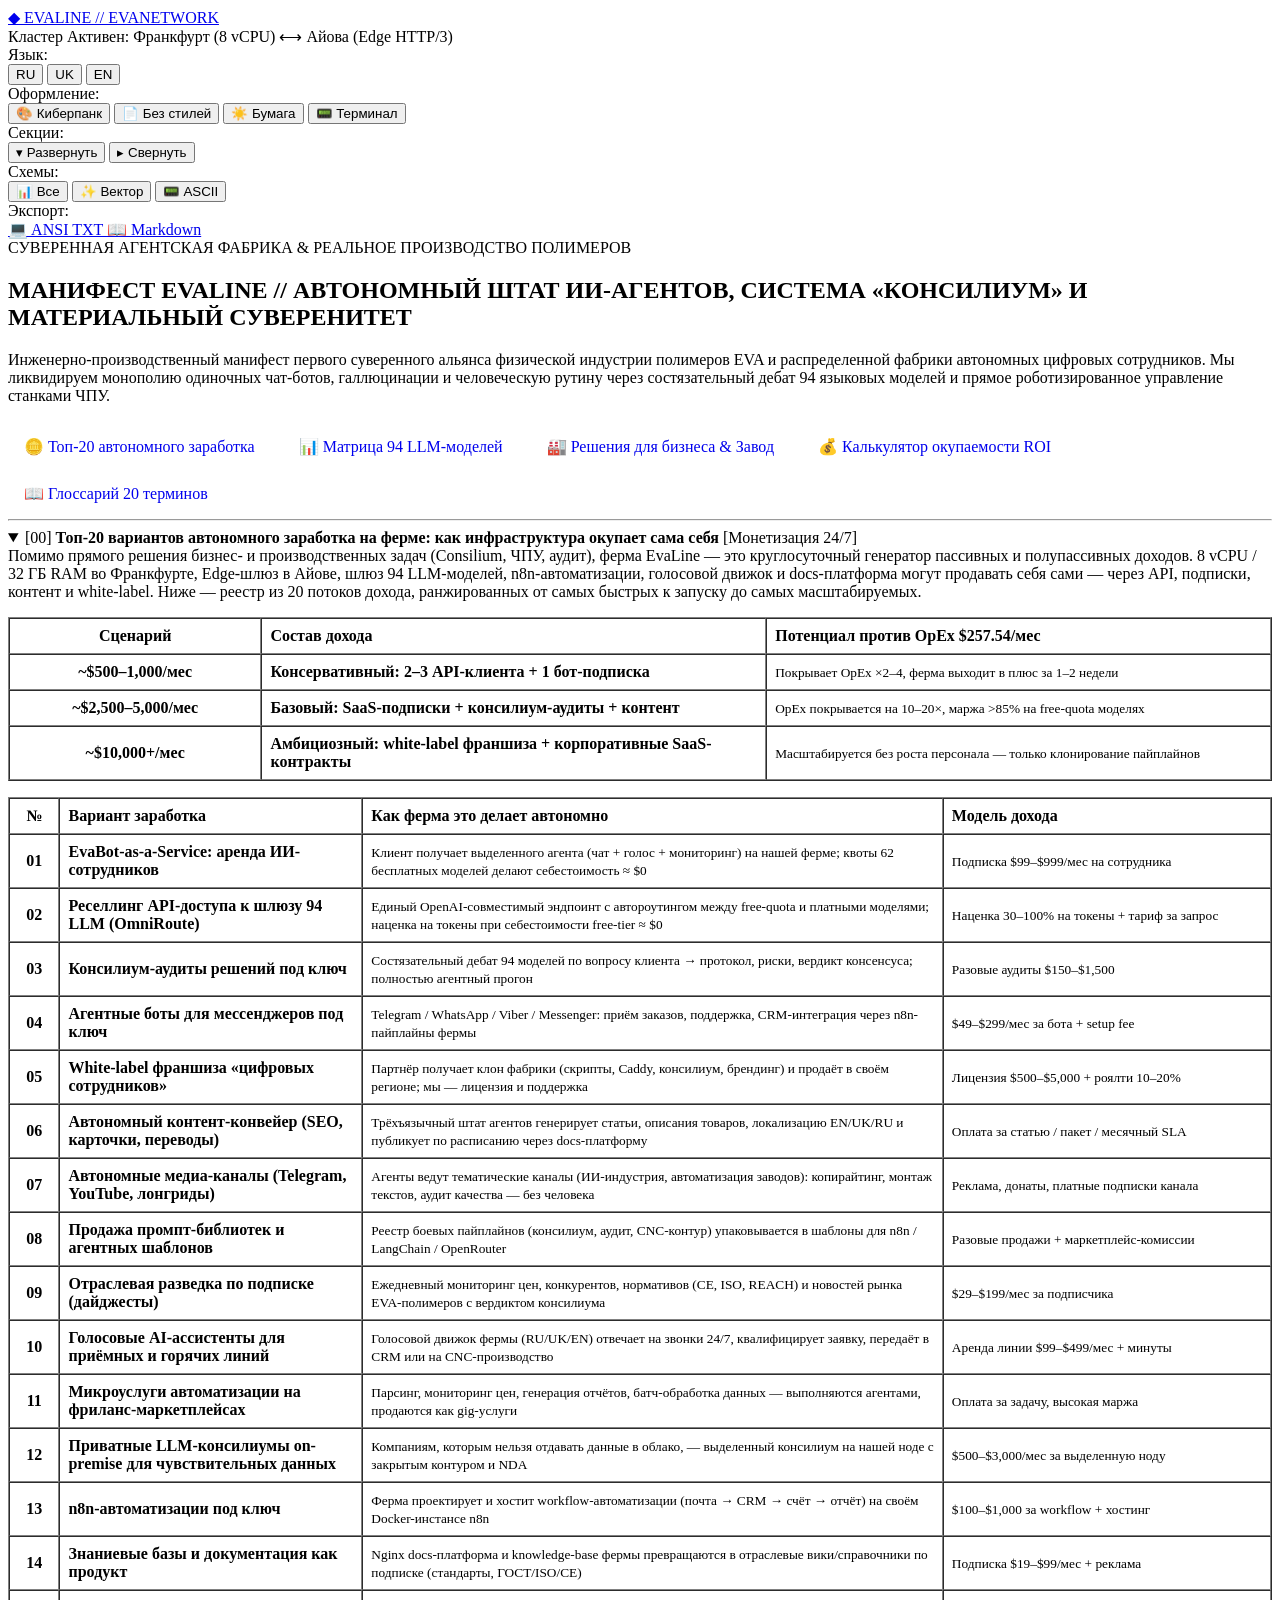
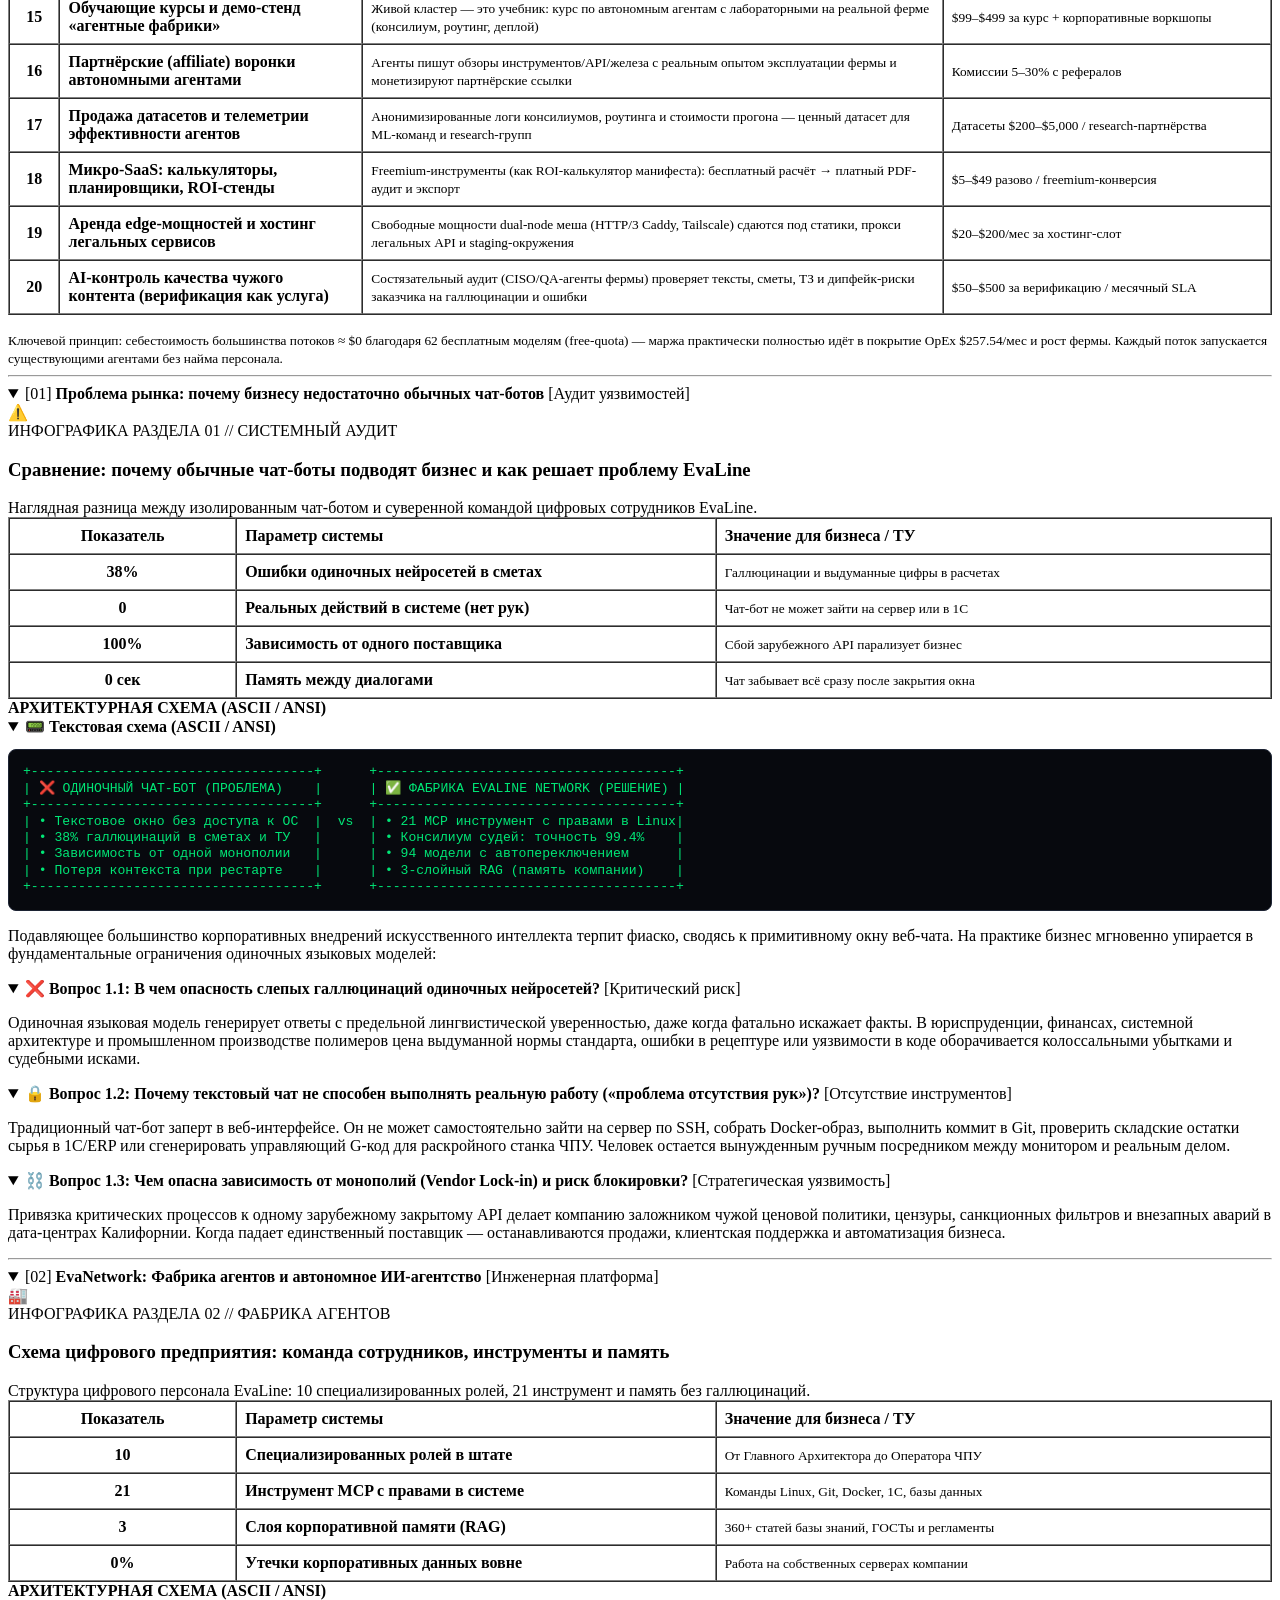
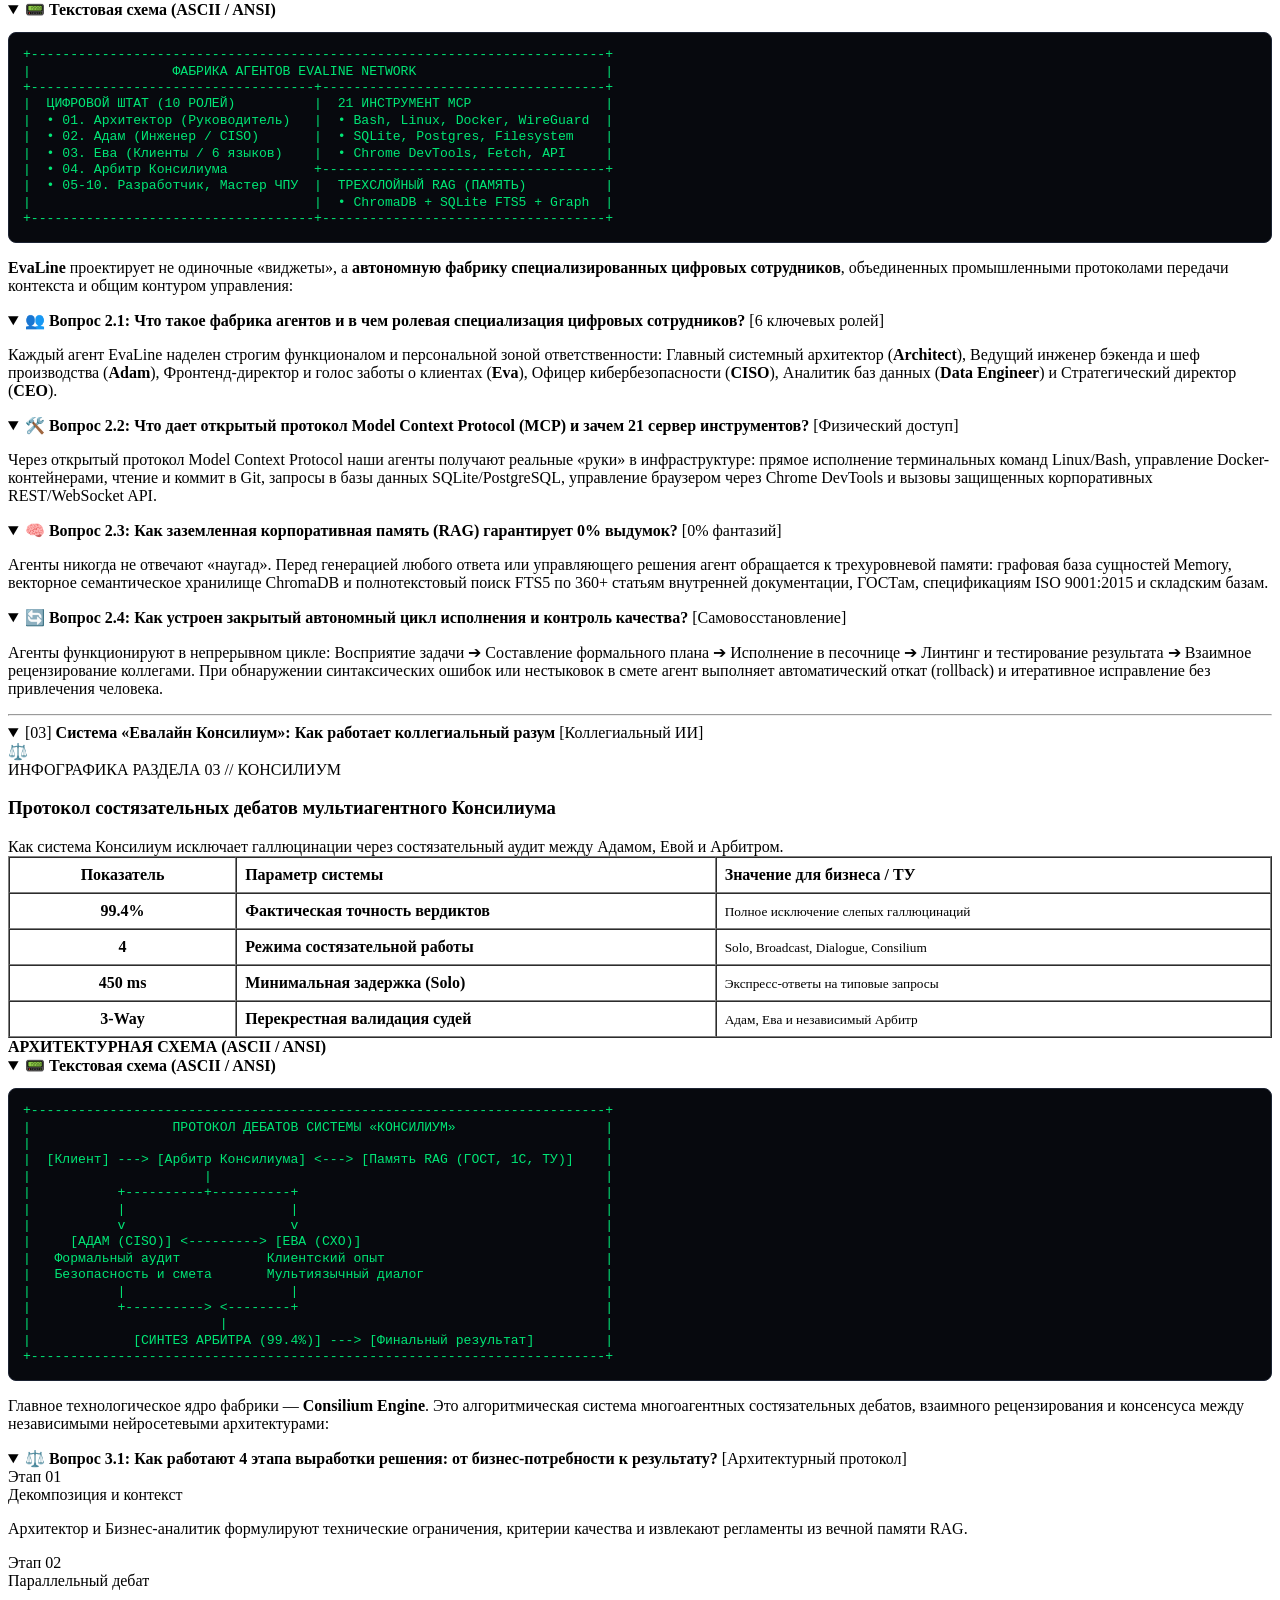
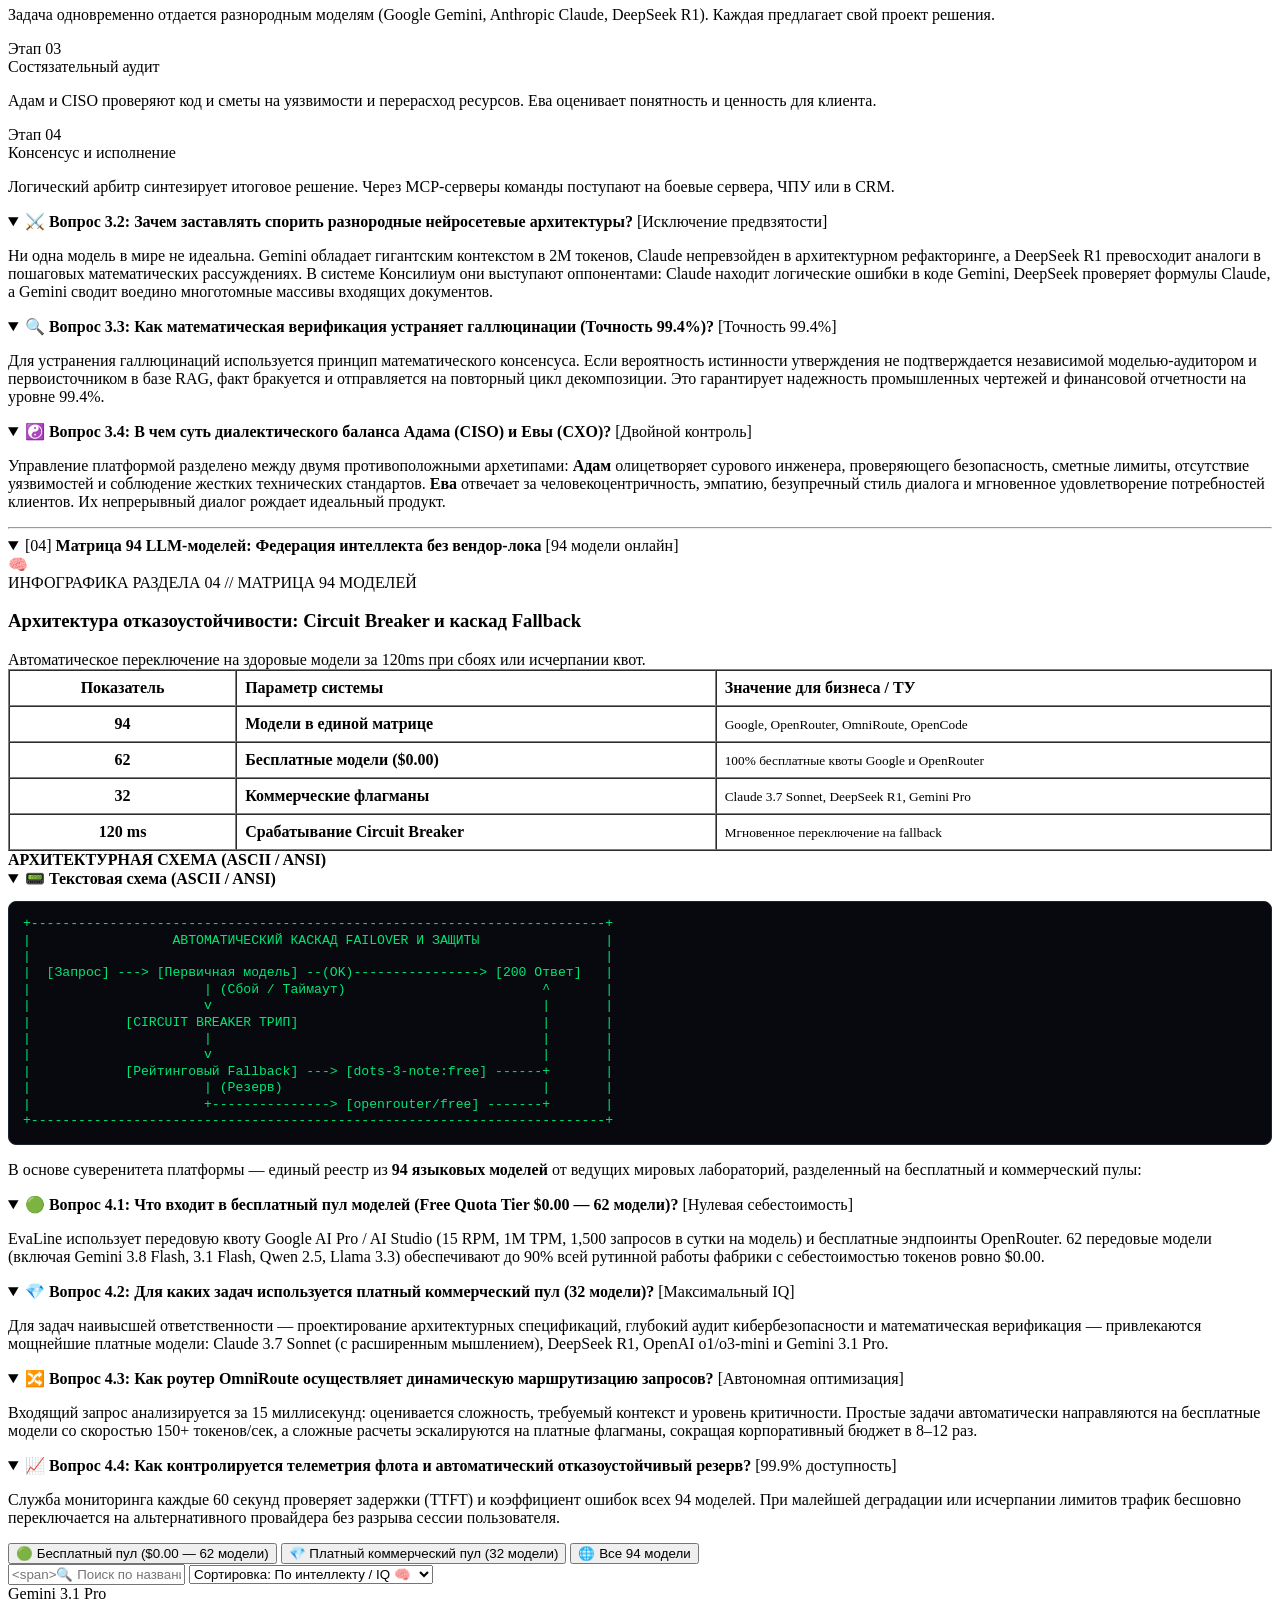
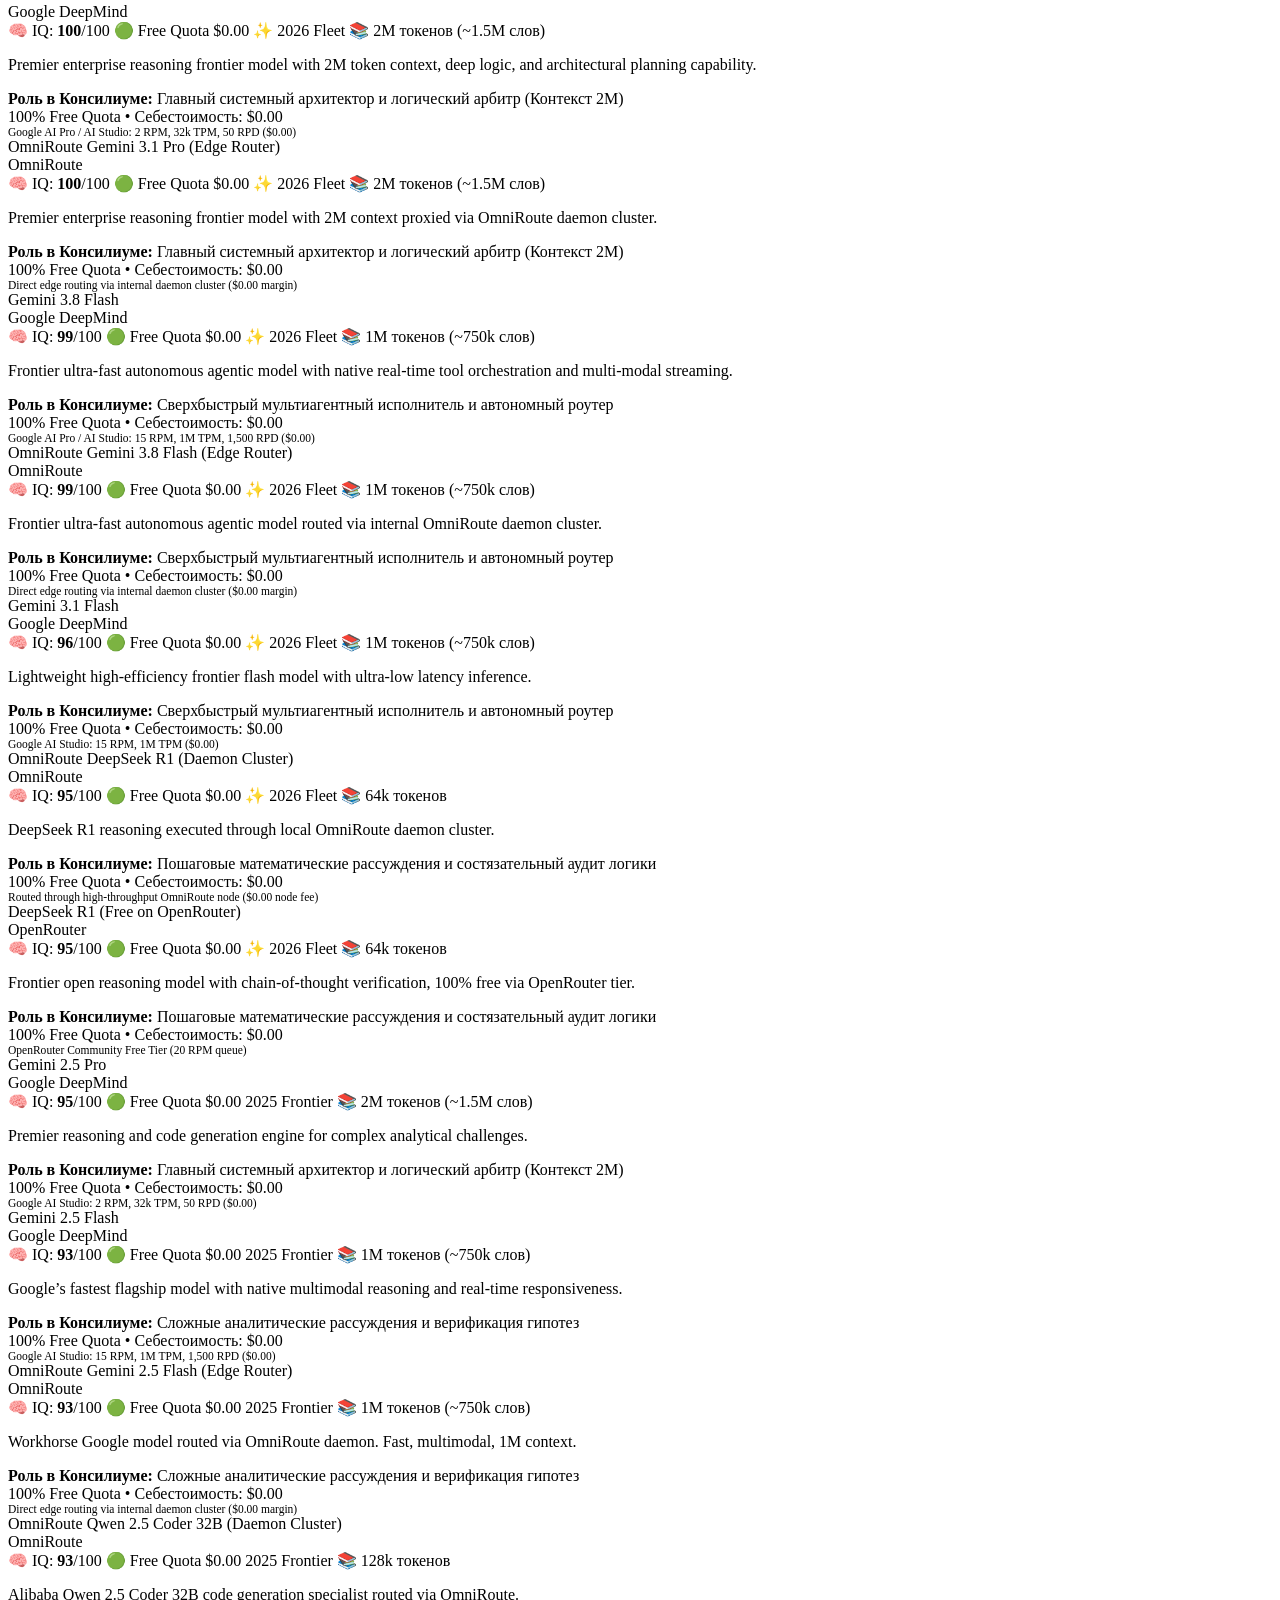
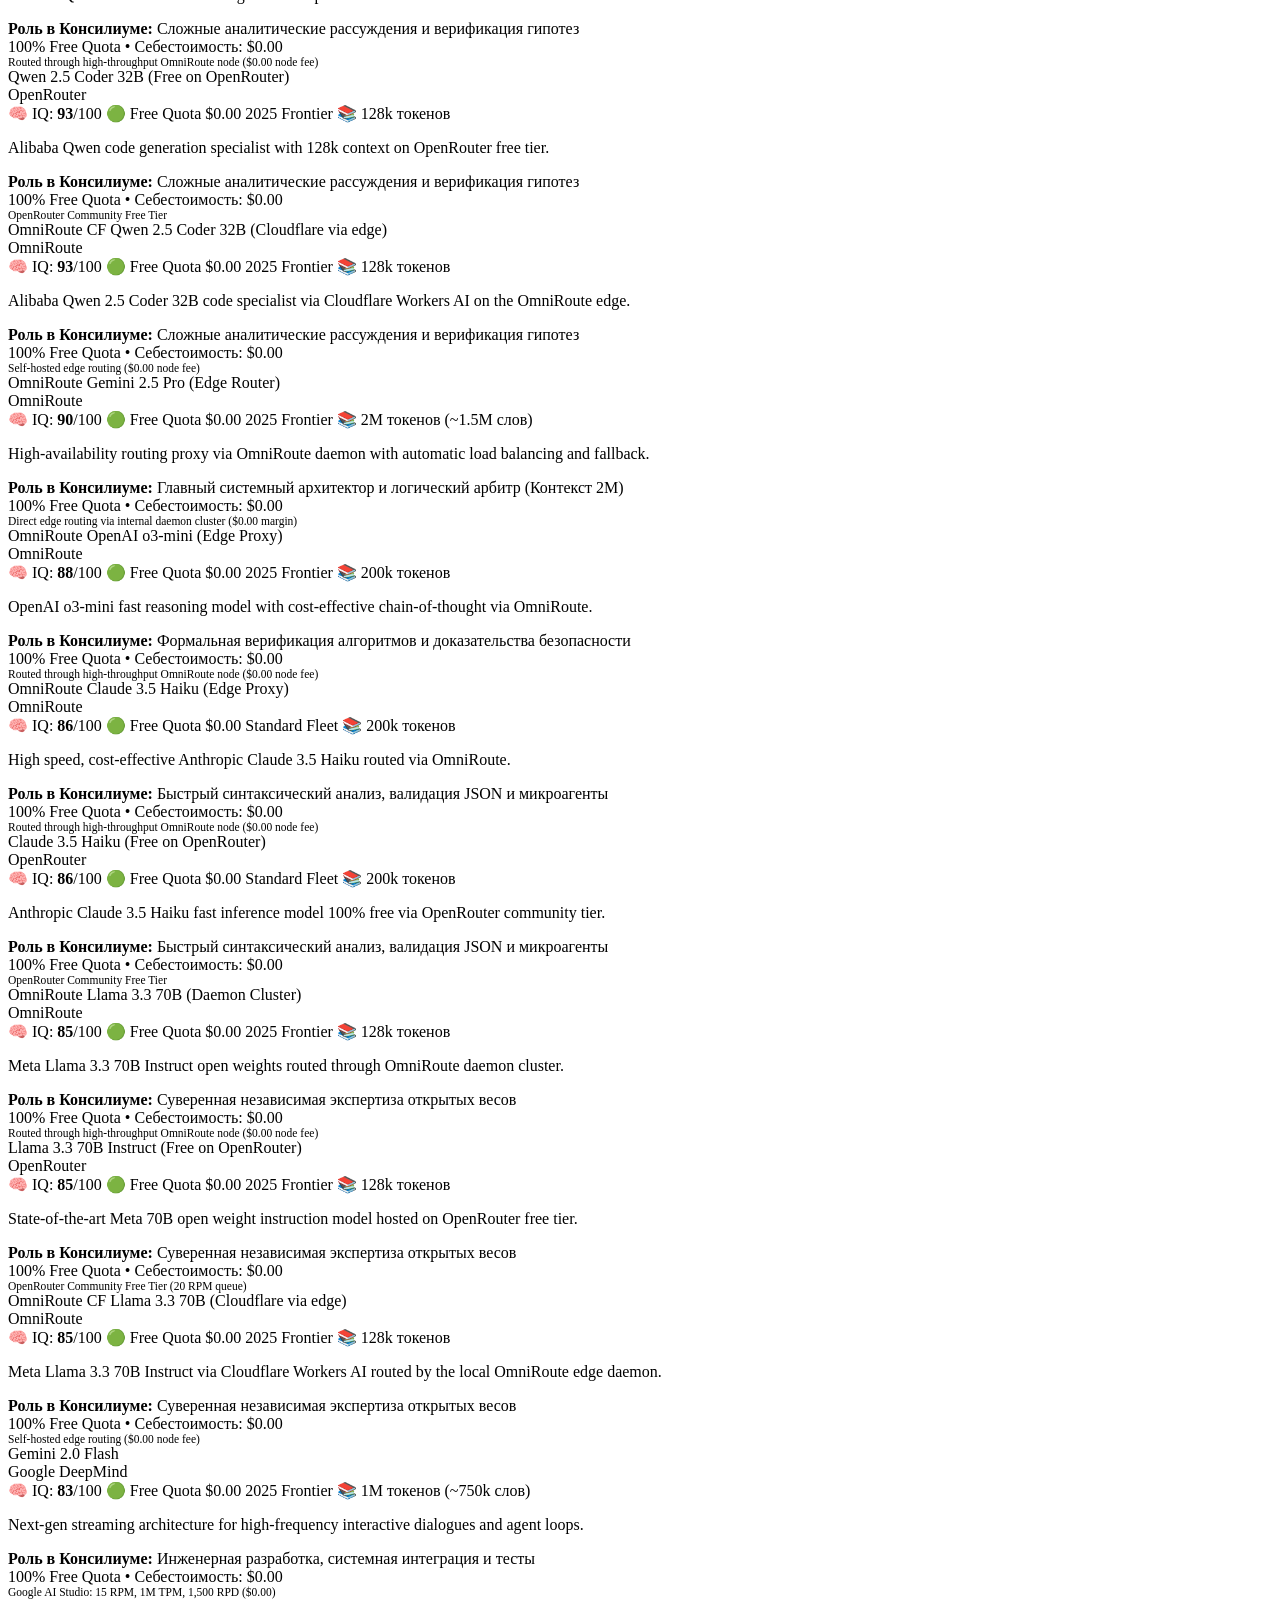
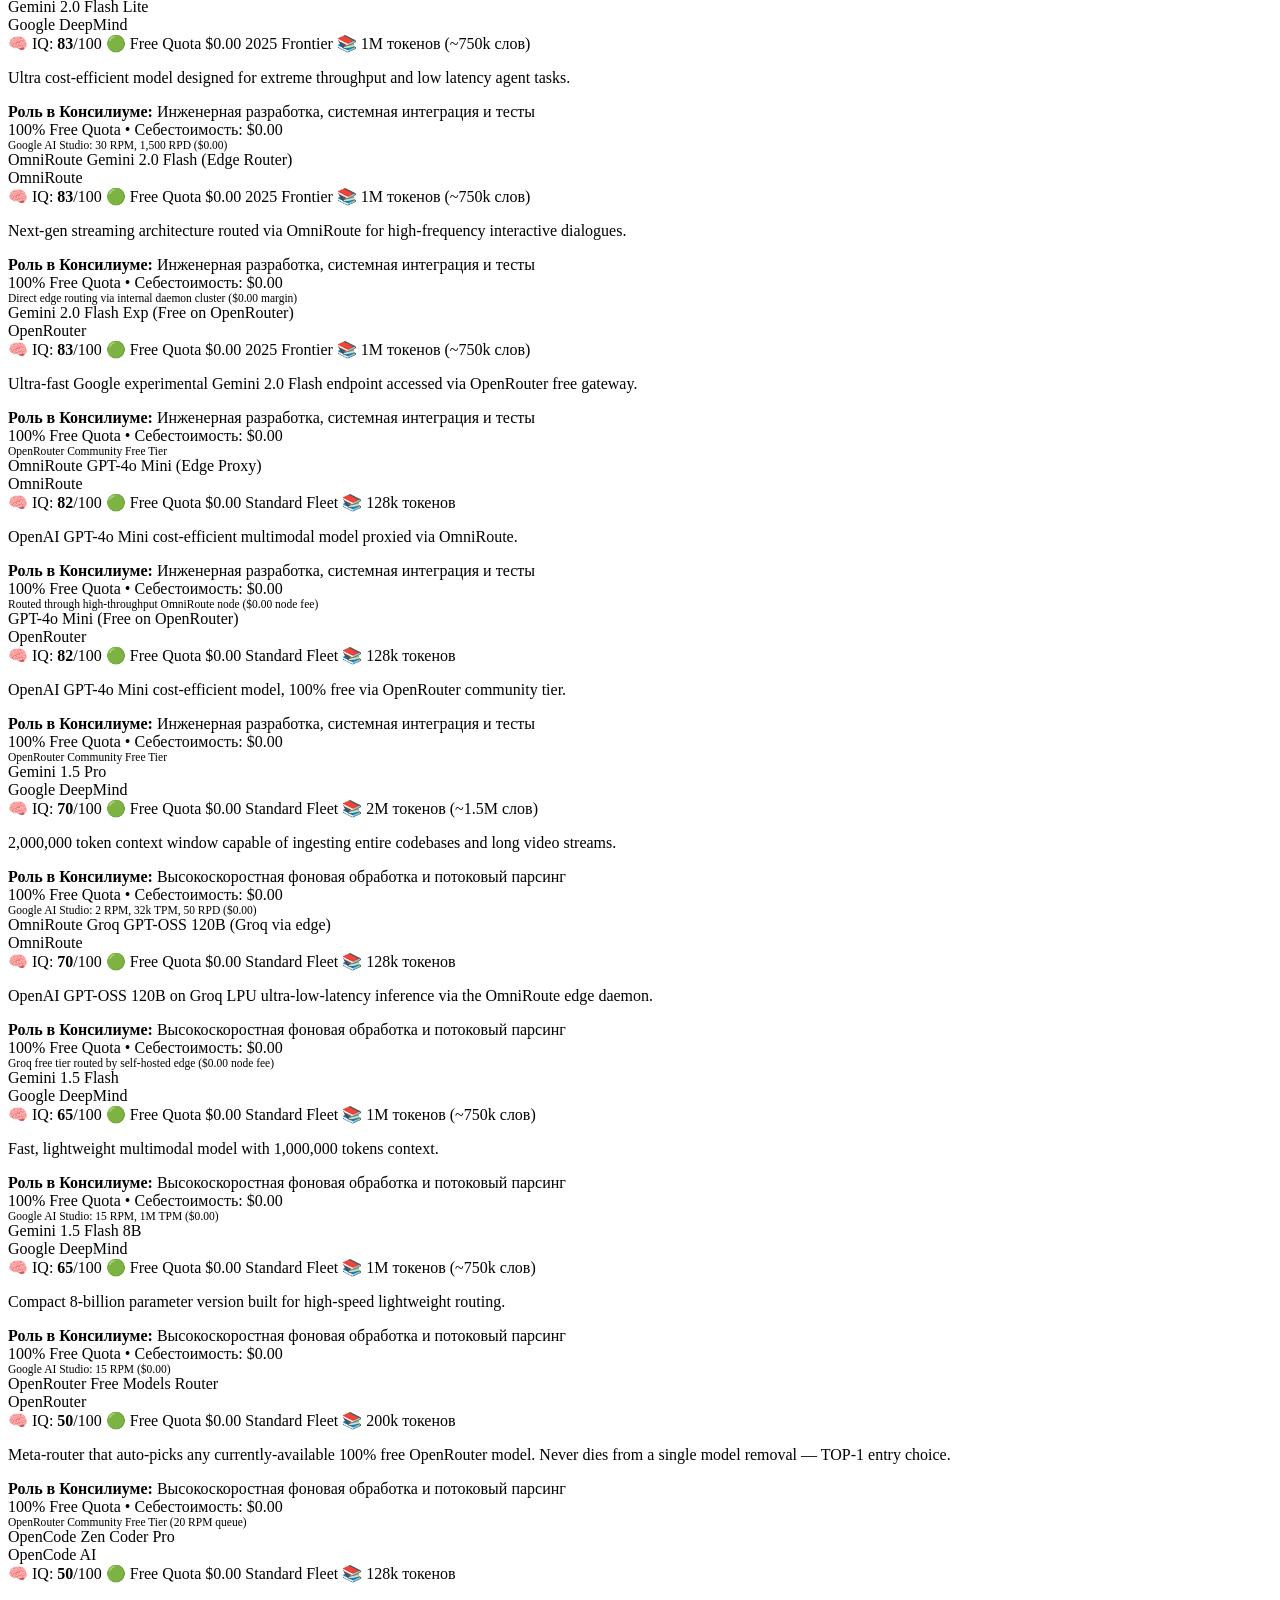
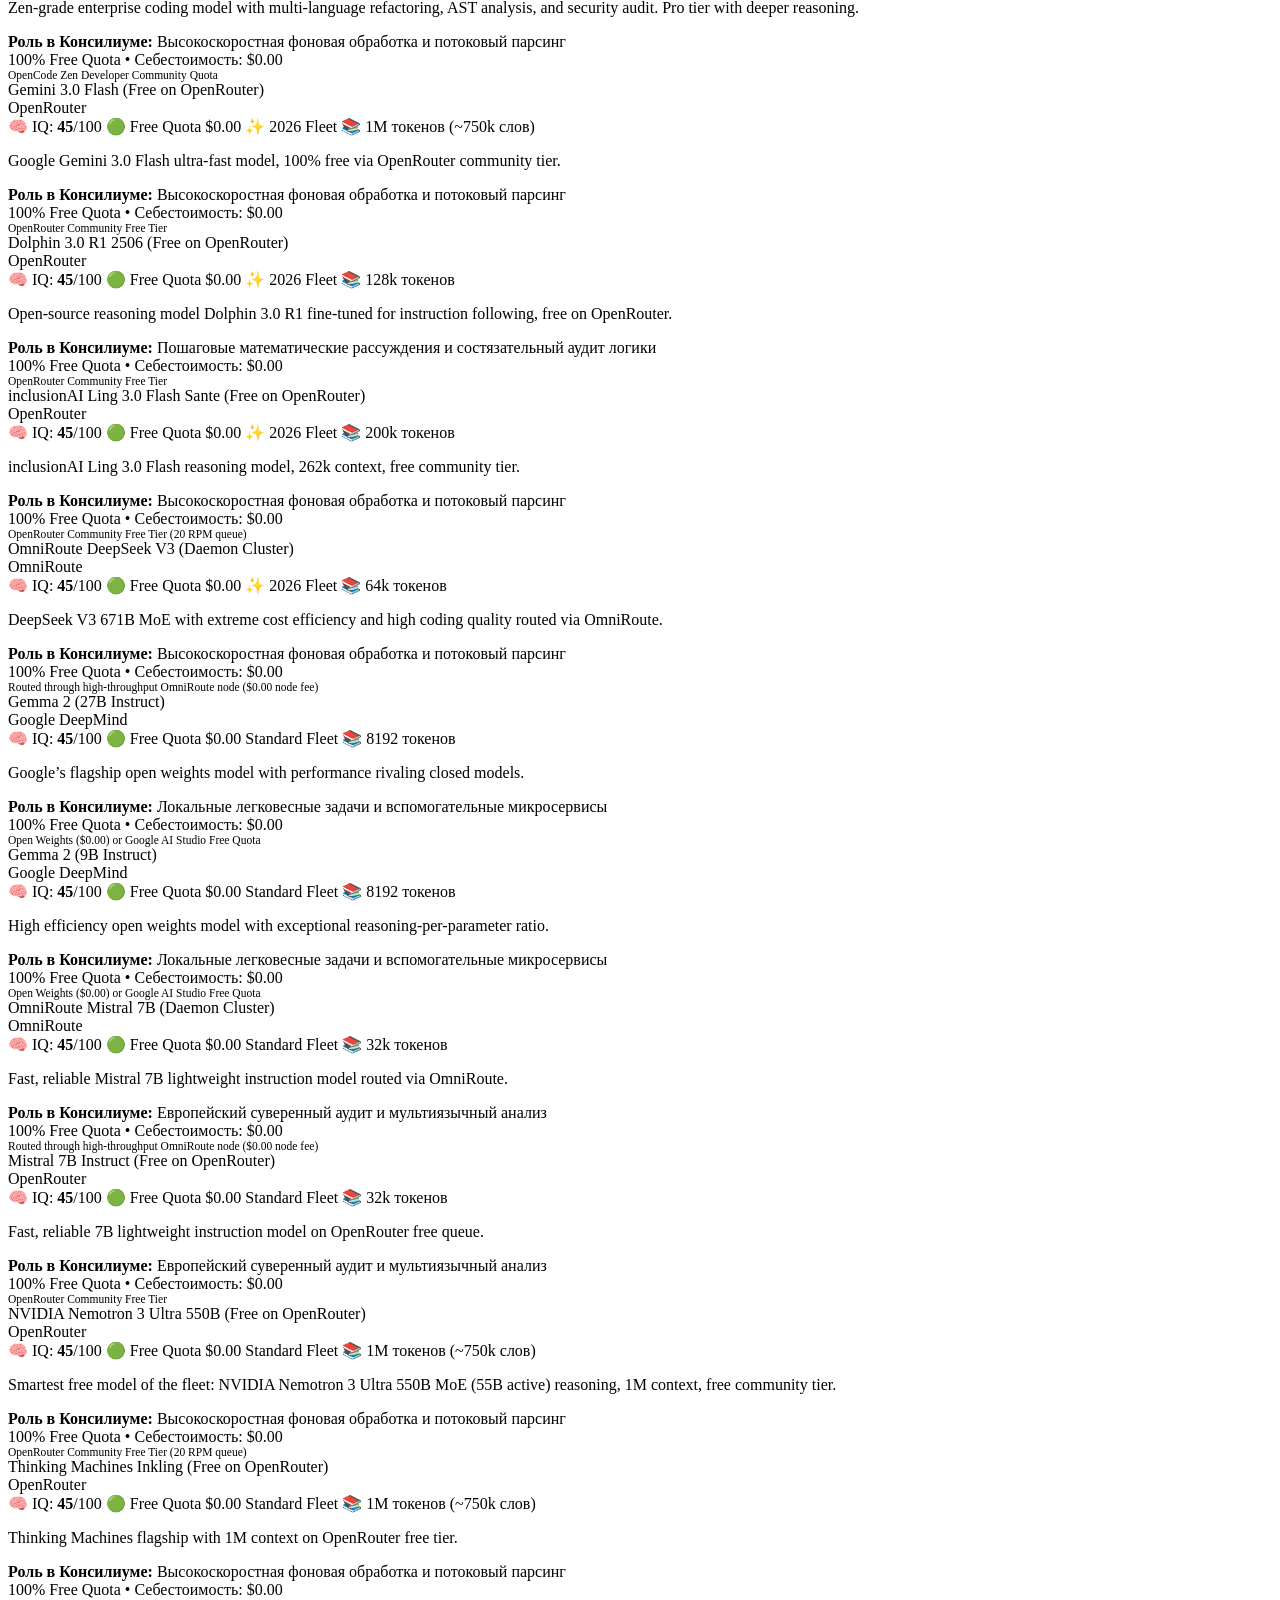
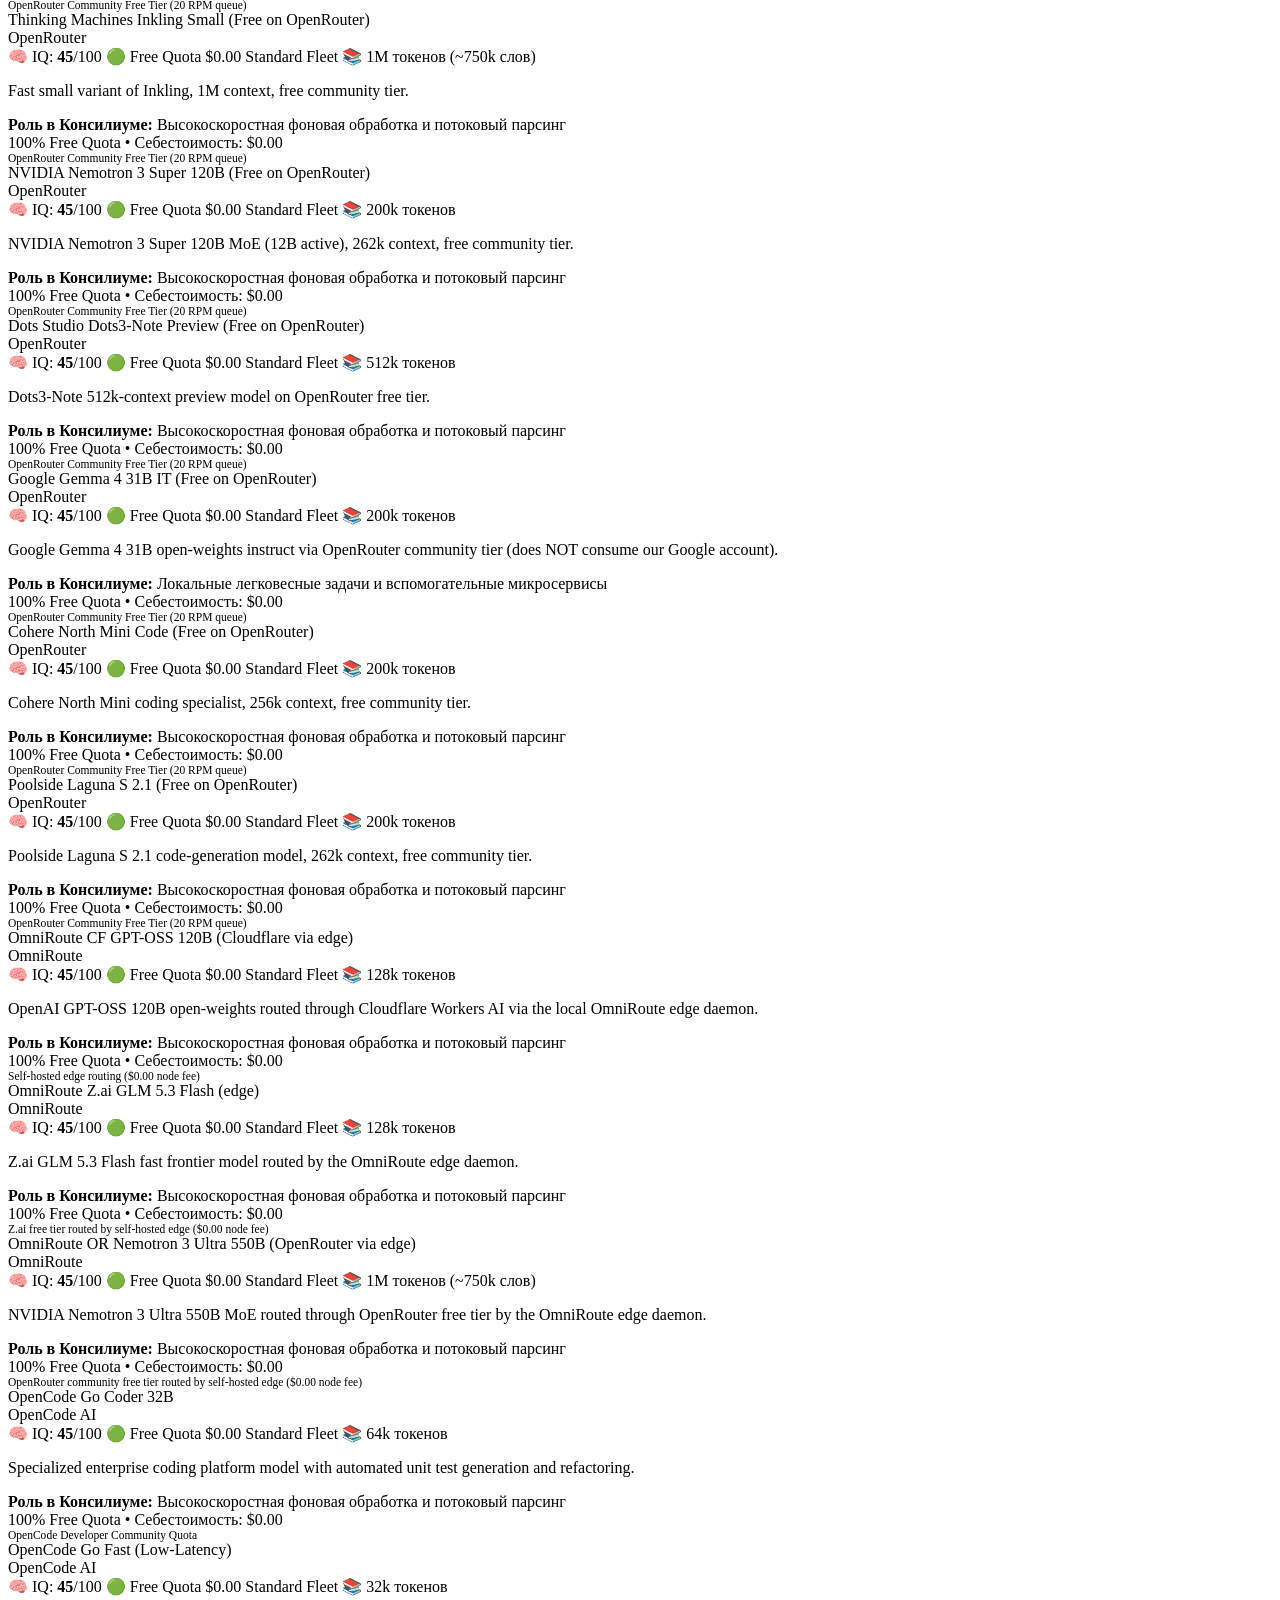
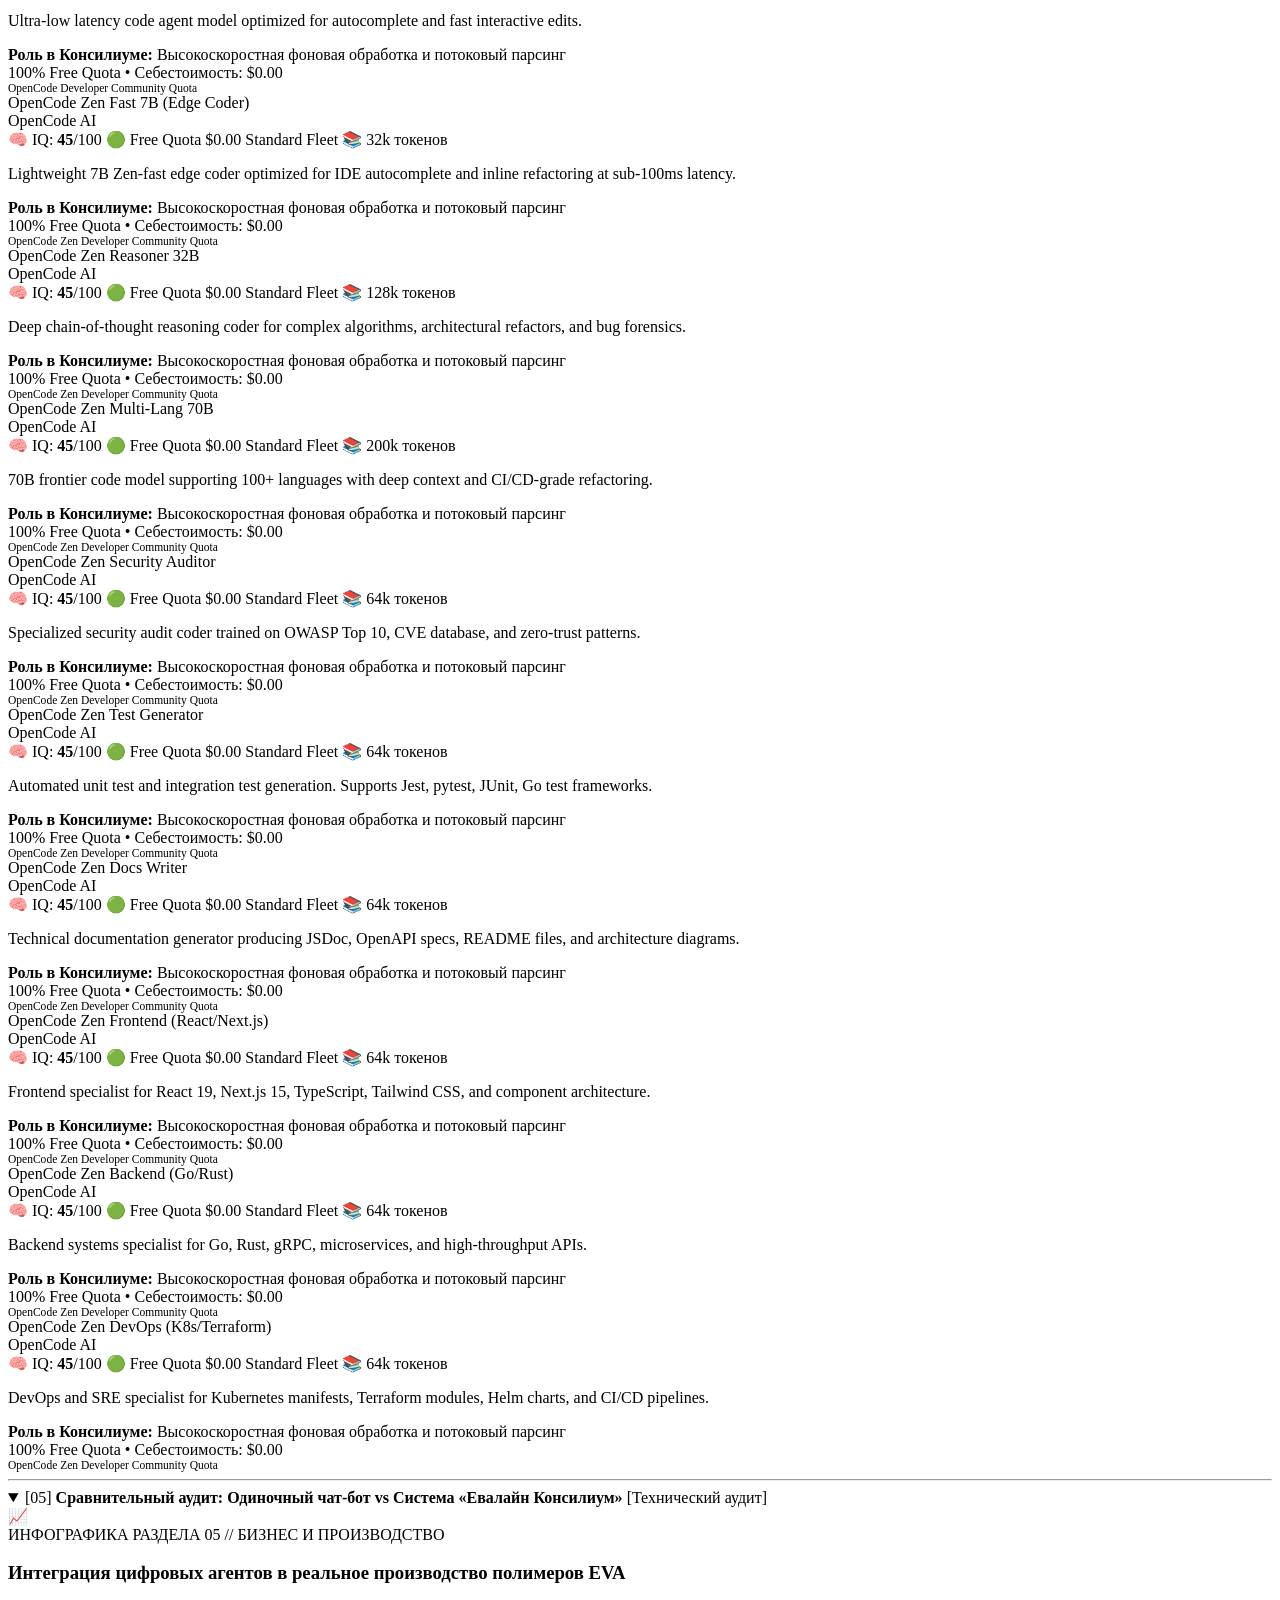
<file: public/manifesto-raw.html>
<!DOCTYPE html>
<html lang="ru">
<head>
  <meta charset="UTF-8">
  <meta name="viewport" content="width=device-width, initial-scale=1.0">
  <title>Манифест EvaLine // Фабрика ИИ-агентов, Консилиум и Завод полимеров EVA (Текстовая версия)</title>
</head>
<body>

<header class="top-nav" role="banner">
  <div class="brand-row">
    <a href="https://evaline.online" class="brand-title">
      <span class="logo-gem">◆</span> EVALINE // EVANETWORK
    </a>
    <div class="cluster-status-pill" id="cluster-status-indicator">
      <span class="pulse-dot"></span>
      <span>Кластер Активен: Франкфурт (8 vCPU) ⟷ Айова (Edge HTTP/3)</span>
    </div>
  </div>

  <!-- Master Controls Toolbar: Language, Themes, Accordions, Diagrams, Export -->
  <div class="toolbar-container" role="toolbar" aria-label="Manifesto Controls">
    <div class="toolbar-group">
      <span class="toolbar-label"><span>Язык:</span></span>
      <div class="btn-group lang-switcher" role="group" aria-label="Language Selector">
        <button type="button" class="lang-btn active" data-lang="ru" onclick="setLanguage('ru')">RU</button>
        <button type="button" class="lang-btn" data-lang="uk" onclick="setLanguage('uk')">UK</button>
        <button type="button" class="lang-btn" data-lang="en" onclick="setLanguage('en')">EN</button>
      </div>
    </div>

    <div class="toolbar-group">
      <span class="toolbar-label"><span>Оформление:</span></span>
      <div class="btn-group theme-switcher" role="group" aria-label="Theme Selector">
        <button type="button" class="theme-btn active" data-theme="cyber" onclick="setTheme('cyber')" title="Киберпанк (Неон / Dark)">
          🎨 <span>Киберпанк</span>
        </button>
        <button type="button" class="theme-btn" data-theme="raw" onclick="setTheme('raw')" title="Чистый HTML без стилей оформления">
          📄 <span>Без стилей</span>
        </button>
        <button type="button" class="theme-btn" data-theme="paper" onclick="setTheme('paper')" title="Бумажный светлый минимализм">
          ☀️ <span>Бумага</span>
        </button>
        <button type="button" class="theme-btn" data-theme="terminal" onclick="setTheme('terminal')" title="Зеленый моноширинный терминал">
          📟 <span>Терминал</span>
        </button>
      </div>
    </div>

    <div class="toolbar-group">
      <span class="toolbar-label"><span>Секции:</span></span>
      <div class="btn-group" role="group" aria-label="Accordion Controls">
        <button type="button" class="btn-ctrl" onclick="toggleAllAccordions(true)" title="Развернуть все секции">
          ▾ <span>Развернуть</span>
        </button>
        <button type="button" class="btn-ctrl" onclick="toggleAllAccordions(false)" title="Свернуть все секции">
          ▸ <span>Свернуть</span>
        </button>
      </div>
    </div>

    <div class="toolbar-group">
      <span class="toolbar-label"><span>Схемы:</span></span>
      <div class="btn-group diagram-switcher" role="group" aria-label="Diagram Mode">
        <button type="button" class="diagram-btn active" data-diag-mode="all" onclick="toggleDiagramMode('all')" title="Отображать векторные и текстовые схемы">
          📊 <span>Все</span>
        </button>
        <button type="button" class="diagram-btn" data-diag-mode="vector" onclick="toggleDiagramMode('vector')" title="Только векторные Mermaid-диаграммы">
          ✨ <span>Вектор</span>
        </button>
        <button type="button" class="diagram-btn" data-diag-mode="ascii" onclick="toggleDiagramMode('ascii')" title="Только текстовые ASCII-схемы">
          📟 ASCII
        </button>
      </div>
    </div>

    <div class="toolbar-group">
      <span class="toolbar-label"><span>Экспорт:</span></span>
      <div class="btn-group" role="group" aria-label="Export Formats">
        <a href="/manifesto.txt" class="btn-ctrl" target="_blank" title="curl https://evaline.online/manifesto.txt">
          💻 ANSI TXT
        </a>
        <a href="/MANIFESTO.md" class="btn-ctrl" target="_blank" title="Открыть чистый исходный Markdown">
          📖 Markdown
        </a>
      </div>
    </div>
  </div>
</header>

<div class="container">

  <!-- HERO SECTION -->
  <section class="hero">
    <div class="hero-eyebrow">
      <span>СУВЕРЕННАЯ АГЕНТСКАЯ ФАБРИКА & РЕАЛЬНОЕ ПРОИЗВОДСТВО ПОЛИМЕРОВ</span>
    </div>
    <h1 class="hero-title">
      <span>МАНИФЕСТ EVALINE // АВТОНОМНЫЙ ШТАТ ИИ-АГЕНТОВ, СИСТЕМА «КОНСИЛИУМ» И МАТЕРИАЛЬНЫЙ СУВЕРЕНИТЕТ</span>
    </h1>
    <p class="hero-desc">
      <span>Инженерно-производственный манифест первого суверенного альянса физической индустрии полимеров EVA и распределенной фабрики автономных цифровых сотрудников. Мы ликвидируем монополию одиночных чат-ботов, галлюцинации и человеческую рутину через состязательный дебат 94 языковых моделей и прямое роботизированное управление станками ЧПУ.</span>
    </p>

    <!-- Quick Jump Links -->
    <div class="hero-links" style="display: flex; gap: 12px; flex-wrap: wrap; margin-top: 24px;">
      <a href="#monetization-top" class="btn-ctrl" style="text-decoration: none; padding: 8px 16px; border-color: rgba(255,214,0,0.6);">
        🪙 <span class="t-ru">Топ-20 автономного заработка</span><span class="t-uk" hidden>Топ-20 автономного заробітку</span><span class="t-en" hidden>Top-20 Autonomous Earning</span>
      </a>
      <a href="#models-matrix" class="btn-ctrl" style="text-decoration: none; padding: 8px 16px;">
        📊 <span>Матрица 94 LLM-моделей</span>
      </a>
      <a href="#business-solutions" class="btn-ctrl" style="text-decoration: none; padding: 8px 16px;">
        🏭 <span>Решения для бизнеса & Завод</span>
      </a>
      <a href="#roi-calculator" class="btn-ctrl" style="text-decoration: none; padding: 8px 16px;">
        💰 <span>Калькулятор окупаемости ROI</span>
      </a>
      <a href="#glossary" class="btn-ctrl" style="text-decoration: none; padding: 8px 16px;">
        📖 <span>Глоссарий 20 терминов</span>
      </a>
    </div>
  </section>
  <hr class="section-divider">

  <!-- =========================================================================
       SECTION 00: MONETIZATION TOP — AUTONOMOUS EARNING STREAMS
       ========================================================================= -->
  <details class="accordion-section" open id="monetization-top">
    <summary class="accordion-summary">
      <span class="summary-num">[00]</span>
      <span class="summary-title"><strong class="t-ru">Топ-20 вариантов автономного заработка на ферме: как инфраструктура окупает сама себя</strong><strong class="t-uk" hidden>Топ-20 варіантів автономного заробітку на фермі: як інфраструктура окупає сама себе</strong><strong class="t-en" hidden>Top-20 Autonomous Earning Streams for the Farm: How the Infrastructure Pays for Itself</strong></span>
      <span class="summary-badge">[<span class="t-ru">Монетизация 24/7</span><span class="t-uk" hidden>Монетизація 24/7</span><span class="t-en" hidden>Monetization 24/7</span>]</span>
    </summary>
    <div class="accordion-content">
      <p style="margin: 0 0 16px 0;">
        <span class="t-ru">Помимо прямого решения бизнес- и производственных задач (Consilium, ЧПУ, аудит), ферма EvaLine — это круглосуточный генератор пассивных и полупассивных доходов. 8 vCPU / 32 ГБ RAM во Франкфурте, Edge-шлюз в Айове, шлюз 94 LLM-моделей, n8n-автоматизации, голосовой движок и docs-платформа могут продавать себя сами — через API, подписки, контент и white-label. Ниже — реестр из 20 потоков дохода, ранжированных от самых быстрых к запуску до самых масштабируемых.</span><span class="t-uk" hidden>Окрім прямого розв'язання бізнес- та виробничих задач (Consilium, ЧПК, аудит), ферма EvaLine — це цілодобовий генератор пасивних та напівпасивних доходів. 8 vCPU / 32 ГБ ОЗУ у Франкфурті, Edge-шлюз в Айові, шлюз 94 LLM-моделей, n8n-автоматизації, голосовий рушій і docs-платформа можуть продавати себе самі — через API, підписки, контент та white-label. Нижче — реєстр із 20 потоків доходу, ранжованих від найшвидших до запуску до найбільш масштабованих.</span><span class="t-en" hidden>Beyond directly solving business and production tasks (Consilium, CNC, audits), the EvaLine farm is a 24/7 generator of passive and semi-passive income. 8 vCPU / 32 GB RAM in Frankfurt, the Iowa edge gateway, a 94-model LLM gateway, n8n automations, the voice engine, and the docs platform can sell themselves — via API, subscriptions, content, and white-label deals. Below is a registry of 20 revenue streams, ranked from fastest to launch to most scalable.</span>
      </p>

      <!-- REVENUE SCENARIOS KPI -->
      <table class="kpi-table" border="1" cellpadding="8" cellspacing="0" width="100%">
        <thead>
          <tr>
            <th width="20%" align="center"><span class="t-ru">Сценарий</span><span class="t-uk" hidden>Сценарій</span><span class="t-en" hidden>Scenario</span></th>
            <th width="40%" align="left"><span class="t-ru">Состав дохода</span><span class="t-uk" hidden>Склад доходу</span><span class="t-en" hidden>Income Mix</span></th>
            <th width="40%" align="left"><span class="t-ru">Потенциал против OpEx $257.54/мес</span><span class="t-uk" hidden>Потенціал проти OpEx $257.54/міс</span><span class="t-en" hidden>Potential vs OpEx $257.54/mo</span></th>
          </tr>
        </thead>
        <tbody>
          <tr class="kpi-row kpi-green">
            <td class="kpi-val-cell" align="center"><strong class="kpi-val">~$500–1,000/мес</strong></td>
            <td class="kpi-lbl-cell"><strong><span class="t-ru">Консервативный: 2–3 API-клиента + 1 бот-подписка</span><span class="t-uk" hidden>Консервативний: 2–3 API-клієнти + 1 бот-підписка</span><span class="t-en" hidden>Conservative: 2–3 API clients + 1 bot subscription</span></strong></td>
            <td class="kpi-sub-cell"><small><span class="t-ru">Покрывает OpEx ×2–4, ферма выходит в плюс за 1–2 недели</span><span class="t-uk" hidden>Покриває OpEx ×2–4, ферма виходить у плюс за 1–2 тижні</span><span class="t-en" hidden>Covers OpEx ×2–4, farm breaks even within 1–2 weeks</span></small></td>
          </tr>
          <tr class="kpi-row kpi-cyan">
            <td class="kpi-val-cell" align="center"><strong class="kpi-val">~$2,500–5,000/мес</strong></td>
            <td class="kpi-lbl-cell"><strong><span class="t-ru">Базовый: SaaS-подписки + консилиум-аудиты + контент</span><span class="t-uk" hidden>Базовий: SaaS-підписки + консиліум-аудити + контент</span><span class="t-en" hidden>Baseline: SaaS subscriptions + Consilium audits + content</span></strong></td>
            <td class="kpi-sub-cell"><small><span class="t-ru">OpEx покрывается на 10–20×, маржа &gt;85% на free-quota моделях</span><span class="t-uk" hidden>OpEx покривається на 10–20×, маржа &gt;85% на free-quota моделях</span><span class="t-en" hidden>OpEx covered 10–20×, &gt;85% margin on free-quota models</span></small></td>
          </tr>
          <tr class="kpi-row kpi-purple">
            <td class="kpi-val-cell" align="center"><strong class="kpi-val">~$10,000+/мес</strong></td>
            <td class="kpi-lbl-cell"><strong><span class="t-ru">Амбициозный: white-label франшиза + корпоративные SaaS-контракты</span><span class="t-uk" hidden>Амбіційний: white-label франшиза + корпоративні SaaS-контракти</span><span class="t-en" hidden>Ambitious: white-label franchise + enterprise SaaS contracts</span></strong></td>
            <td class="kpi-sub-cell"><small><span class="t-ru">Масштабируется без роста персонала — только клонирование пайплайнов</span><span class="t-uk" hidden>Масштабується без зростання персоналу — лише клонування пайплайнів</span><span class="t-en" hidden>Scales without headcount growth — only pipeline cloning</span></small></td>
          </tr>
        </tbody>
      </table>

      <!-- TOP-20 REGISTRY -->
      <table class="kpi-table" border="1" cellpadding="8" cellspacing="0" width="100%" style="margin-top: 16px;">
        <thead>
          <tr>
            <th width="4%" align="center">№</th>
            <th width="24%" align="left"><span class="t-ru">Вариант заработка</span><span class="t-uk" hidden>Варіант заробітку</span><span class="t-en" hidden>Earning Stream</span></th>
            <th width="46%" align="left"><span class="t-ru">Как ферма это делает автономно</span><span class="t-uk" hidden>Як ферма це робить автономно</span><span class="t-en" hidden>How the Farm Does It Autonomously</span></th>
            <th width="26%" align="left"><span class="t-ru">Модель дохода</span><span class="t-uk" hidden>Модель доходу</span><span class="t-en" hidden>Revenue Model</span></th>
          </tr>
        </thead>
        <tbody>
          <tr class="kpi-row kpi-green">
            <td class="kpi-val-cell" align="center"><strong class="kpi-val">01</strong></td>
            <td class="kpi-lbl-cell"><strong><span class="t-ru">EvaBot-as-a-Service: аренда ИИ-сотрудников</span><span class="t-uk" hidden>EvaBot-as-a-Service: оренда ШІ-співробітників</span><span class="t-en" hidden>EvaBot-as-a-Service: renting AI employees</span></strong></td>
            <td class="kpi-sub-cell"><small><span class="t-ru">Клиент получает выделенного агента (чат + голос + мониторинг) на нашей ферме; квоты 62 бесплатных моделей делают себестоимость ≈ $0</span><span class="t-uk" hidden>Клієнт отримує виділеного агента (чат + голос + моніторинг) на нашій фермі; квоти 62 безкоштовних моделей роблять собівартість ≈ $0</span><span class="t-en" hidden>Client gets a dedicated agent (chat + voice + monitoring) on our farm; 62 free-model quotas make cost ≈ $0</span></small></td>
            <td class="kpi-sub-cell"><small><span class="t-ru">Подписка $99–$999/мес на сотрудника</span><span class="t-uk" hidden>Підписка $99–$999/міс на співробітника</span><span class="t-en" hidden>Subscription $99–$999/mo per employee</span></small></td>
          </tr>
          <tr class="kpi-row kpi-green">
            <td class="kpi-val-cell" align="center"><strong class="kpi-val">02</strong></td>
            <td class="kpi-lbl-cell"><strong><span class="t-ru">Реселлинг API-доступа к шлюзу 94 LLM (OmniRoute)</span><span class="t-uk" hidden>Реселінг API-доступу до шлюзу 94 LLM (OmniRoute)</span><span class="t-en" hidden>Reselling API access to the 94-LLM gateway (OmniRoute)</span></strong></td>
            <td class="kpi-sub-cell"><small><span class="t-ru">Единый OpenAI-совместимый эндпоинт с автороутингом между free-quota и платными моделями; наценка на токены при себестоимости free-tier ≈ $0</span><span class="t-uk" hidden>Єдиний OpenAI-сумісний ендпоінт з автороутингом між free-quota та платними моделями; націнка на токени при собівартості free-tier ≈ $0</span><span class="t-en" hidden>Single OpenAI-compatible endpoint with auto-routing between free-quota and paid models; token markup at ≈ $0 free-tier cost</span></small></td>
            <td class="kpi-sub-cell"><small><span class="t-ru">Наценка 30–100% на токены + тариф за запрос</span><span class="t-uk" hidden>Націнка 30–100% на токени + тариф за запит</span><span class="t-en" hidden>30–100% token markup + per-request pricing</span></small></td>
          </tr>
          <tr class="kpi-row kpi-green">
            <td class="kpi-val-cell" align="center"><strong class="kpi-val">03</strong></td>
            <td class="kpi-lbl-cell"><strong><span class="t-ru">Консилиум-аудиты решений под ключ</span><span class="t-uk" hidden>Консиліум-аудити рішень під ключ</span><span class="t-en" hidden>Turnkey Consilium decision audits</span></strong></td>
            <td class="kpi-sub-cell"><small><span class="t-ru">Состязательный дебат 94 моделей по вопросу клиента → протокол, риски, вердикт консенсуса; полностью агентный прогон</span><span class="t-uk" hidden>Змагальний дебат 94 моделей із питання клієнта → протокол, ризики, вердикт консенсусу; повністю агентний прогін</span><span class="t-en" hidden>Adversarial debate of 94 models on the client's question → protocol, risks, consensus verdict; fully agentic run</span></small></td>
            <td class="kpi-sub-cell"><small><span class="t-ru">Разовые аудиты $150–$1,500</span><span class="t-uk" hidden>Разові аудити $150–$1,500</span><span class="t-en" hidden>One-off audits $150–$1,500</span></small></td>
          </tr>
          <tr class="kpi-row kpi-green">
            <td class="kpi-val-cell" align="center"><strong class="kpi-val">04</strong></td>
            <td class="kpi-lbl-cell"><strong><span class="t-ru">Агентные боты для мессенджеров под ключ</span><span class="t-uk" hidden>Агентні боти для месенджерів під ключ</span><span class="t-en" hidden>Turnkey agent bots for messengers</span></strong></td>
            <td class="kpi-sub-cell"><small><span class="t-ru">Telegram / WhatsApp / Viber / Messenger: приём заказов, поддержка, CRM-интеграция через n8n-пайплайны фермы</span><span class="t-uk" hidden>Telegram / WhatsApp / Viber / Messenger: прийом замовлень, підтримка, CRM-інтеграція через n8n-пайплайни ферми</span><span class="t-en" hidden>Telegram / WhatsApp / Viber / Messenger: order intake, support, CRM integration via farm n8n pipelines</span></small></td>
            <td class="kpi-sub-cell"><small><span class="t-ru">$49–$299/мес за бота + setup fee</span><span class="t-uk" hidden>$49–$299/міс за бота + setup fee</span><span class="t-en" hidden>$49–$299/mo per bot + setup fee</span></small></td>
          </tr>
          <tr class="kpi-row kpi-cyan">
            <td class="kpi-val-cell" align="center"><strong class="kpi-val">05</strong></td>
            <td class="kpi-lbl-cell"><strong><span class="t-ru">White-label франшиза «цифровых сотрудников»</span><span class="t-uk" hidden>White-label франшиза «цифрових співробітників»</span><span class="t-en" hidden>White-label franchise of "digital employees"</span></strong></td>
            <td class="kpi-sub-cell"><small><span class="t-ru">Партнёр получает клон фабрики (скрипты, Caddy, консилиум, брендинг) и продаёт в своём регионе; мы — лицензия и поддержка</span><span class="t-uk" hidden>Партнер отримує клон фабрики (скрипти, Caddy, консиліум, брендінг) і продає у своєму регіоні; ми — ліцензія та підтримка</span><span class="t-en" hidden>Partner gets a farm clone (scripts, Caddy, Consilium, branding) and resells regionally; we provide license and support</span></small></td>
            <td class="kpi-sub-cell"><small><span class="t-ru">Лицензия $500–$5,000 + роялти 10–20%</span><span class="t-uk" hidden>Ліцензія $500–$5,000 + роялті 10–20%</span><span class="t-en" hidden>License $500–$5,000 + 10–20% royalty</span></small></td>
          </tr>
          <tr class="kpi-row kpi-cyan">
            <td class="kpi-val-cell" align="center"><strong class="kpi-val">06</strong></td>
            <td class="kpi-lbl-cell"><strong><span class="t-ru">Автономный контент-конвейер (SEO, карточки, переводы)</span><span class="t-uk" hidden>Автономний контент-конвеєр (SEO, картки, переклади)</span><span class="t-en" hidden>Autonomous content pipeline (SEO, product cards, translations)</span></strong></td>
            <td class="kpi-sub-cell"><small><span class="t-ru">Трёхъязычный штат агентов генерирует статьи, описания товаров, локализацию EN/UK/RU и публикует по расписанию через docs-платформу</span><span class="t-uk" hidden>Тримовний штат агентів генерує статті, описи товарів, локалізацію EN/UK/RU та публікує за розкладом через docs-платформу</span><span class="t-en" hidden>The trilingual agent fleet generates articles, product descriptions, EN/UK/RU localization, and publishes on schedule via the docs platform</span></small></td>
            <td class="kpi-sub-cell"><small><span class="t-ru">Оплата за статью / пакет / месячный SLA</span><span class="t-uk" hidden>Оплата за статтю / пакет / місячний SLA</span><span class="t-en" hidden>Per article / package / monthly SLA</span></small></td>
          </tr>
          <tr class="kpi-row kpi-cyan">
            <td class="kpi-val-cell" align="center"><strong class="kpi-val">07</strong></td>
            <td class="kpi-lbl-cell"><strong><span class="t-ru">Автономные медиа-каналы (Telegram, YouTube, лонгриды)</span><span class="t-uk" hidden>Автономні медіа-канали (Telegram, YouTube, лонгріди)</span><span class="t-en" hidden>Autonomous media channels (Telegram, YouTube, longreads)</span></strong></td>
            <td class="kpi-sub-cell"><small><span class="t-ru">Агенты ведут тематические каналы (ИИ-индустрия, автоматизация заводов): копирайтинг, монтаж текстов, аудит качества — без человека</span><span class="t-uk" hidden>Агенти ведуть тематичні канали (ШІ-індустрія, автоматизація заводів): копірайтинг, монтаж текстів, аудит якості — без людини</span><span class="t-en" hidden>Agents run niche channels (AI industry, plant automation): copywriting, text editing, QA — no human</span></small></td>
            <td class="kpi-sub-cell"><small><span class="t-ru">Реклама, донаты, платные подписки канала</span><span class="t-uk" hidden>Реклама, донати, платні підписки каналу</span><span class="t-en" hidden>Ads, donations, paid channel subscriptions</span></small></td>
          </tr>
          <tr class="kpi-row kpi-cyan">
            <td class="kpi-val-cell" align="center"><strong class="kpi-val">08</strong></td>
            <td class="kpi-lbl-cell"><strong><span class="t-ru">Продажа промпт-библиотек и агентных шаблонов</span><span class="t-uk" hidden>Продаж промпт-бібліотек і агентних шаблонів</span><span class="t-en" hidden>Selling prompt libraries and agent templates</span></strong></td>
            <td class="kpi-sub-cell"><small><span class="t-ru">Реестр боевых пайплайнов (консилиум, аудит, CNC-контур) упаковывается в шаблоны для n8n / LangChain / OpenRouter</span><span class="t-uk" hidden>Реєстр бойових пайплайнів (консиліум, аудит, CNC-контур) пакується в шаблони для n8n / LangChain / OpenRouter</span><span class="t-en" hidden>The battle-tested pipeline registry (Consilium, audit, CNC loop) packaged as templates for n8n / LangChain / OpenRouter</span></small></td>
            <td class="kpi-sub-cell"><small><span class="t-ru">Разовые продажи + маркетплейс-комиссии</span><span class="t-uk" hidden>Разові продажі + маркетплейс-комісії</span><span class="t-en" hidden>One-off sales + marketplace commissions</span></small></td>
          </tr>
          <tr class="kpi-row kpi-cyan">
            <td class="kpi-val-cell" align="center"><strong class="kpi-val">09</strong></td>
            <td class="kpi-lbl-cell"><strong><span class="t-ru">Отраслевая разведка по подписке (дайджесты)</span><span class="t-uk" hidden>Галузева розвідка за підпискою (дайджести)</span><span class="t-en" hidden>Industry intelligence digests by subscription</span></strong></td>
            <td class="kpi-sub-cell"><small><span class="t-ru">Ежедневный мониторинг цен, конкурентов, нормативов (CE, ISO, REACH) и новостей рынка EVA-полимеров с вердиктом консилиума</span><span class="t-uk" hidden>Щоденний моніторинг цін, конкурентів, нормативів (CE, ISO, REACH) та новин ринку EVA-полімерів із вердиктом консиліуму</span><span class="t-en" hidden>Daily monitoring of prices, competitors, standards (CE, ISO, REACH), and EVA polymer market news with a Consilium verdict</span></small></td>
            <td class="kpi-sub-cell"><small><span class="t-ru">$29–$199/мес за подписчика</span><span class="t-uk" hidden>$29–$199/міс за підписника</span><span class="t-en" hidden>$29–$199/mo per subscriber</span></small></td>
          </tr>
          <tr class="kpi-row kpi-cyan">
            <td class="kpi-val-cell" align="center"><strong class="kpi-val">10</strong></td>
            <td class="kpi-lbl-cell"><strong><span class="t-ru">Голосовые AI-ассистенты для приёмных и горячих линий</span><span class="t-uk" hidden>Голосові ШІ-асистенти для приймалень і гарячих ліній</span><span class="t-en" hidden>Voice AI assistants for front desks and hotlines</span></strong></td>
            <td class="kpi-sub-cell"><small><span class="t-ru">Голосовой движок фермы (RU/UK/EN) отвечает на звонки 24/7, квалифицирует заявку, передаёт в CRM или на CNC-производство</span><span class="t-uk" hidden>Голосовий рушій ферми (RU/UK/EN) відповідає на дзвінки 24/7, кваліфікує заявку, передає в CRM або на CNC-виробництво</span><span class="t-en" hidden>The farm's voice engine (RU/UK/EN) answers calls 24/7, qualifies leads, and routes them to CRM or CNC production</span></small></td>
            <td class="kpi-sub-cell"><small><span class="t-ru">Аренда линии $99–$499/мес + минуты</span><span class="t-uk" hidden>Оренда лінії $99–$499/міс + хвилини</span><span class="t-en" hidden>Line rental $99–$499/mo + per-minute</span></small></td>
          </tr>
          <tr class="kpi-row kpi-amber">
            <td class="kpi-val-cell" align="center"><strong class="kpi-val">11</strong></td>
            <td class="kpi-lbl-cell"><strong><span class="t-ru">Микроуслуги автоматизации на фриланс-маркетплейсах</span><span class="t-uk" hidden>Мікросервіси автоматизації на фриланс-маркетплейсах</span><span class="t-en" hidden>Automation microservices on freelance marketplaces</span></strong></td>
            <td class="kpi-sub-cell"><small><span class="t-ru">Парсинг, мониторинг цен, генерация отчётов, батч-обработка данных — выполняются агентами, продаются как gig-услуги</span><span class="t-uk" hidden>Парсинг, моніторинг цін, генерація звітів, батч-обробка даних — виконуються агентами, продаються як gig-послуги</span><span class="t-en" hidden>Scraping, price monitoring, report generation, batch data processing — executed by agents, sold as gig services</span></small></td>
            <td class="kpi-sub-cell"><small><span class="t-ru">Оплата за задачу, высокая маржа</span><span class="t-uk" hidden>Оплата за задачу, висока маржа</span><span class="t-en" hidden>Per-task pricing, high margin</span></small></td>
          </tr>
          <tr class="kpi-row kpi-amber">
            <td class="kpi-val-cell" align="center"><strong class="kpi-val">12</strong></td>
            <td class="kpi-lbl-cell"><strong><span class="t-ru">Приватные LLM-консилиумы on-premise для чувствительных данных</span><span class="t-uk" hidden>Приватні LLM-консиліуми on-premise для чутливих даних</span><span class="t-en" hidden>Private on-premise LLM consiliums for sensitive data</span></strong></td>
            <td class="kpi-sub-cell"><small><span class="t-ru">Компаниям, которым нельзя отдавать данные в облако, — выделенный консилиум на нашей ноде с закрытым контуром и NDA</span><span class="t-uk" hidden>Компаніям, яким не можна віддавати дані в хмару, — виділений консиліум на нашій ноді із закритим контуром і NDA</span><span class="t-en" hidden>For companies that cannot send data to the cloud — a dedicated consilium on our node in a closed loop under NDA</span></small></td>
            <td class="kpi-sub-cell"><small><span class="t-ru">$500–$3,000/мес за выделенную ноду</span><span class="t-uk" hidden>$500–$3,000/міс за виділену ноду</span><span class="t-en" hidden>$500–$3,000/mo per dedicated node</span></small></td>
          </tr>
          <tr class="kpi-row kpi-amber">
            <td class="kpi-val-cell" align="center"><strong class="kpi-val">13</strong></td>
            <td class="kpi-lbl-cell"><strong><span class="t-ru">n8n-автоматизации под ключ</span><span class="t-uk" hidden>n8n-автоматизації під ключ</span><span class="t-en" hidden>Turnkey n8n automations</span></strong></td>
            <td class="kpi-sub-cell"><small><span class="t-ru">Ферма проектирует и хостит workflow-автоматизации (почта → CRM → счёт → отчёт) на своём Docker-инстансе n8n</span><span class="t-uk" hidden>Ферма проєктує та хостить workflow-автоматизації (пошта → CRM → рахунок → звіт) на своєму Docker-інстансі n8n</span><span class="t-en" hidden>The farm designs and hosts workflow automations (email → CRM → invoice → report) on its Docker n8n instance</span></small></td>
            <td class="kpi-sub-cell"><small><span class="t-ru">$100–$1,000 за workflow + хостинг</span><span class="t-uk" hidden>$100–$1,000 за workflow + хостинг</span><span class="t-en" hidden>$100–$1,000 per workflow + hosting</span></small></td>
          </tr>
          <tr class="kpi-row kpi-amber">
            <td class="kpi-val-cell" align="center"><strong class="kpi-val">14</strong></td>
            <td class="kpi-lbl-cell"><strong><span class="t-ru">Знаниевые базы и документация как продукт</span><span class="t-uk" hidden>Знанієві бази та документація як продукт</span><span class="t-en" hidden>Knowledge bases and documentation as a product</span></strong></td>
            <td class="kpi-sub-cell"><small><span class="t-ru">Nginx docs-платформа и knowledge-base фермы превращаются в отраслевые вики/справочники по подписке (стандарты, ГОСТ/ISO/CE)</span><span class="t-uk" hidden>Nginx docs-платформа та knowledge-base ферми перетворюються на галузеві вікі/довідники за підпискою (стандарти, ДСТУ/ISO/CE)</span><span class="t-en" hidden>The Nginx docs platform and farm knowledge base become industry wikis/reference hubs by subscription (GOST/ISO/CE standards)</span></small></td>
            <td class="kpi-sub-cell"><small><span class="t-ru">Подписка $19–$99/мес + реклама</span><span class="t-uk" hidden>Підписка $19–$99/міс + реклама</span><span class="t-en" hidden>Subscription $19–$99/mo + ads</span></small></td>
          </tr>
          <tr class="kpi-row kpi-amber">
            <td class="kpi-val-cell" align="center"><strong class="kpi-val">15</strong></td>
            <td class="kpi-lbl-cell"><strong><span class="t-ru">Обучающие курсы и демо-стенд «агентные фабрики»</span><span class="t-uk" hidden>Навчальні курси та демо-стенд «агентні фабрики»</span><span class="t-en" hidden>Courses and demo stand on building "agent factories"</span></strong></td>
            <td class="kpi-sub-cell"><small><span class="t-ru">Живой кластер — это учебник: курс по автономным агентам с лабораторными на реальной ферме (консилиум, роутинг, деплой)</span><span class="t-uk" hidden>Живий кластер — це підручник: курс з автономних агентів із лабораторними на реальній фермі (консиліум, роутинг, деплой)</span><span class="t-en" hidden>The live cluster is the textbook: a course on autonomous agents with labs on a real farm (consilium, routing, deploy)</span></small></td>
            <td class="kpi-sub-cell"><small><span class="t-ru">$99–$499 за курс + корпоративные воркшопы</span><span class="t-uk" hidden>$99–$499 за курс + корпоративні воркшопи</span><span class="t-en" hidden>$99–$499 per course + corporate workshops</span></small></td>
          </tr>
          <tr class="kpi-row kpi-amber">
            <td class="kpi-val-cell" align="center"><strong class="kpi-val">16</strong></td>
            <td class="kpi-lbl-cell"><strong><span class="t-ru">Партнёрские (affiliate) воронки автономными агентами</span><span class="t-uk" hidden>Партнерські (affiliate) воронки автономними агентами</span><span class="t-en" hidden>Affiliate funnels run by autonomous agents</span></strong></td>
            <td class="kpi-sub-cell"><small><span class="t-ru">Агенты пишут обзоры инструментов/API/железа с реальным опытом эксплуатации фермы и монетизируют партнёрские ссылки</span><span class="t-uk" hidden>Агенти пишуть огляди інструментів/API/заліза з реальним досвідом експлуатації ферми та монетизують партнерські посилання</span><span class="t-en" hidden>Agents write reviews of tools/APIs/hardware based on real farm operations experience and monetize affiliate links</span></small></td>
            <td class="kpi-sub-cell"><small><span class="t-ru">Комиссии 5–30% с рефералов</span><span class="t-uk" hidden>Комісії 5–30% з рефералів</span><span class="t-en" hidden>5–30% referral commissions</span></small></td>
          </tr>
          <tr class="kpi-row kpi-amber">
            <td class="kpi-val-cell" align="center"><strong class="kpi-val">17</strong></td>
            <td class="kpi-lbl-cell"><strong><span class="t-ru">Продажа датасетов и телеметрии эффективности агентов</span><span class="t-uk" hidden>Продаж датасетів і телеметрії ефективності агентів</span><span class="t-en" hidden>Selling datasets and agent-performance telemetry</span></strong></td>
            <td class="kpi-sub-cell"><small><span class="t-ru">Анонимизированные логи консилиумов, роутинга и стоимости прогона — ценный датасет для ML-команд и research-групп</span><span class="t-uk" hidden>Анонімізовані логи консиліумів, роутингу та вартості прогону — цінний датасет для ML-команд і research-груп</span><span class="t-en" hidden>Anonymized consilium/routing/cost logs — a valuable dataset for ML teams and research groups</span></small></td>
            <td class="kpi-sub-cell"><small><span class="t-ru">Датасеты $200–$5,000 / research-партнёрства</span><span class="t-uk" hidden>Датасети $200–$5,000 / research-партнерства</span><span class="t-en" hidden>Datasets $200–$5,000 / research partnerships</span></small></td>
          </tr>
          <tr class="kpi-row kpi-amber">
            <td class="kpi-val-cell" align="center"><strong class="kpi-val">18</strong></td>
            <td class="kpi-lbl-cell"><strong><span class="t-ru">Микро-SaaS: калькуляторы, планировщики, ROI-стенды</span><span class="t-uk" hidden>Мікро-SaaS: калькулятори, планувальники, ROI-стенди</span><span class="t-en" hidden>Micro-SaaS: calculators, planners, ROI stands</span></strong></td>
            <td class="kpi-sub-cell"><small><span class="t-ru">Freemium-инструменты (как ROI-калькулятор манифеста): бесплатный расчёт → платный PDF-аудит и экспорт</span><span class="t-uk" hidden>Freemium-інструменти (як ROI-калькулятор маніфесту): безкоштовний розрахунок → платний PDF-аудит і експорт</span><span class="t-en" hidden>Freemium tools (like the manifesto ROI calculator): free calculation → paid PDF audit and export</span></small></td>
            <td class="kpi-sub-cell"><small><span class="t-ru">$5–$49 разово / freemium-конверсия</span><span class="t-uk" hidden>$5–$49 разово / freemium-конверсія</span><span class="t-en" hidden>$5–$49 one-off / freemium conversion</span></small></td>
          </tr>
          <tr class="kpi-row kpi-purple">
            <td class="kpi-val-cell" align="center"><strong class="kpi-val">19</strong></td>
            <td class="kpi-lbl-cell"><strong><span class="t-ru">Аренда edge-мощностей и хостинг легальных сервисов</span><span class="t-uk" hidden>Оренда edge-потужностей і хостинг легальних сервісів</span><span class="t-en" hidden>Renting edge capacity and hosting legal services</span></strong></td>
            <td class="kpi-sub-cell"><small><span class="t-ru">Свободные мощности dual-node меша (HTTP/3 Caddy, Tailscale) сдаются под статики, прокси легальных API и staging-окружения</span><span class="t-uk" hidden>Вільні потужності dual-node мешу (HTTP/3 Caddy, Tailscale) здаються під статики, проксі легальних API та staging-оточення</span><span class="t-en" hidden>Spare dual-node mesh capacity (HTTP/3 Caddy, Tailscale) rented for statics, legal API proxies, and staging environments</span></small></td>
            <td class="kpi-sub-cell"><small><span class="t-ru">$20–$200/мес за хостинг-слот</span><span class="t-uk" hidden>$20–$200/міс за хостинг-слот</span><span class="t-en" hidden>$20–$200/mo per hosting slot</span></small></td>
          </tr>
          <tr class="kpi-row kpi-purple">
            <td class="kpi-val-cell" align="center"><strong class="kpi-val">20</strong></td>
            <td class="kpi-lbl-cell"><strong><span class="t-ru">AI-контроль качества чужого контента (верификация как услуга)</span><span class="t-uk" hidden>ШІ-контроль якості чужого контенту (верифікація як сервіс)</span><span class="t-en" hidden>AI quality control for third-party content (verification-as-a-service)</span></strong></td>
            <td class="kpi-sub-cell"><small><span class="t-ru">Состязательный аудит (CISO/QA-агенты фермы) проверяет тексты, сметы, ТЗ и дипфейк-риски заказчика на галлюцинации и ошибки</span><span class="t-uk" hidden>Змагальний аудит (CISO/QA-агенти ферми) перевіряє тексти, кошториси, ТЗ і дипфейк-ризики замовника на галюцинації та помилки</span><span class="t-en" hidden>Adversarial audit (farm CISO/QA agents) checks client texts, quotes, specs, and deepfake risks for hallucinations and errors</span></small></td>
            <td class="kpi-sub-cell"><small><span class="t-ru">$50–$500 за верификацию / месячный SLA</span><span class="t-uk" hidden>$50–$500 за верифікацію / місячний SLA</span><span class="t-en" hidden>$50–$500 per verification / monthly SLA</span></small></td>
          </tr>
        </tbody>
      </table>

      <p style="margin: 16px 0 0 0;" class="dim-note">
        <small><span class="t-ru">Ключевой принцип: себестоимость большинства потоков ≈ $0 благодаря 62 бесплатным моделям (free-quota) — маржа практически полностью идёт в покрытие OpEx $257.54/мес и рост фермы. Каждый поток запускается существующими агентами без найма персонала.</span><span class="t-uk" hidden>Ключовий принцип: собівартість більшості потоків ≈ $0 завдяки 62 безкоштовним моделям (free-quota) — маржа практично повністю йде на покриття OpEx $257.54/міс та зростання ферми. Кожен поток запускається наявними агентами без найму персоналу.</span><span class="t-en" hidden>Key principle: the cost basis of most streams is ≈ $0 thanks to 62 free-quota models — margin goes almost entirely to covering the $257.54/mo OpEx and farm growth. Every stream is launched by existing agents with zero hiring.</span></small>
      </p>
    </div>
  </details>
  <hr class="section-divider">
  <!-- =========================================================================
       SECTION 01: PROBLEM-STATEMENT
       ========================================================================= -->
  <details class="accordion-section" open id="problem-statement">
    <summary class="accordion-summary">
      <span class="summary-num">[01]</span>
      <span class="summary-title"><strong>Проблема рынка: почему бизнесу недостаточно обычных чат-ботов</strong></span>
      <span class="summary-badge">[<span>Аудит уязвимостей</span>]</span>
    </summary>
    <div class="accordion-content">
          <!-- =====================================================================
         INFOGRAPHIC & VISUAL DASHBOARD FOR SECTION 01
         ===================================================================== -->
    <div class="infographic-panel" id="infographic-sec-01">
      <div class="infographic-header">
        <div class="infographic-title-wrap">
          <span class="infographic-icon">⚠️</span>
          <div>
            <div class="infographic-eyebrow">
              <span>ИНФОГРАФИКА РАЗДЕЛА 01 // СИСТЕМНЫЙ АУДИТ</span>
            </div>
            <h3 class="infographic-title">
              <span>Сравнение: почему обычные чат-боты подводят бизнес и как решает проблему EvaLine</span>
            </h3>
          </div>
        </div>
        <div class="infographic-desc">
          <span>Наглядная разница между изолированным чат-ботом и суверенной командой цифровых сотрудников EvaLine.</span>
        </div>
      </div>

      <!-- KPI METRIC TABLE (Semantic HTML with CSS-styling fallback) -->
      <table class="kpi-table" border="1" cellpadding="8" cellspacing="0" width="100%">
        <thead>
          <tr>
            <th width="18%" align="center"><span>Показатель</span></th>
            <th width="38%" align="left"><span>Параметр системы</span></th>
            <th width="44%" align="left"><span>Значение для бизнеса / ТУ</span></th>
          </tr>
        </thead>
        <tbody>
        <tr class="kpi-row kpi-red">
          <td class="kpi-val-cell" align="center"><strong class="kpi-val">38%</strong></td>
          <td class="kpi-lbl-cell"><strong><span>Ошибки одиночных нейросетей в сметах</span></strong></td>
          <td class="kpi-sub-cell"><small><span>Галлюцинации и выдуманные цифры в расчетах</span></small></td>
        </tr>
        <tr class="kpi-row kpi-amber">
          <td class="kpi-val-cell" align="center"><strong class="kpi-val">0</strong></td>
          <td class="kpi-lbl-cell"><strong><span>Реальных действий в системе (нет рук)</span></strong></td>
          <td class="kpi-sub-cell"><small><span>Чат-бот не может зайти на сервер или в 1С</span></small></td>
        </tr>
        <tr class="kpi-row kpi-red">
          <td class="kpi-val-cell" align="center"><strong class="kpi-val">100%</strong></td>
          <td class="kpi-lbl-cell"><strong><span>Зависимость от одного поставщика</span></strong></td>
          <td class="kpi-sub-cell"><small><span>Сбой зарубежного API парализует бизнес</span></small></td>
        </tr>
        <tr class="kpi-row kpi-cyan">
          <td class="kpi-val-cell" align="center"><strong class="kpi-val">0 сек</strong></td>
          <td class="kpi-lbl-cell"><strong><span>Память между диалогами</span></strong></td>
          <td class="kpi-sub-cell"><small><span>Чат забывает всё сразу после закрытия окна</span></small></td>
        </tr>
        </tbody>
      </table>

      

      <!-- ARCHITECTURE DIAGRAM BOX (Text Monospace) -->
      <div class="diagram-box">
        <div class="diagram-box-header">
          <div class="diagram-box-title">
            <strong><span>АРХИТЕКТУРНАЯ СХЕМА (ASCII / ANSI)</span></strong>
          </div>
        </div>
              <!-- Text Monospace Diagram (ASCII / ANSI) -->
      <details class="ascii-toggle" open>
        <summary class="ascii-toggle-btn"><strong>📟 <span>Текстовая схема (ASCII / ANSI)</span></strong></summary>
        <pre class="ascii-diagram" style="font-family: 'Roboto Mono', monospace; font-size: 0.82rem; overflow-x: auto; background: #07090e; color: #00e676; padding: 14px; border: 1px solid #1c2333; border-radius: 8px; line-height: 1.25;">+------------------------------------+      +--------------------------------------+
| ❌ ОДИНОЧНЫЙ ЧАТ-БОТ (ПРОБЛЕМА)    |      | ✅ ФАБРИКА EVALINE NETWORK (РЕШЕНИЕ) |
+------------------------------------+      +--------------------------------------+
| • Текстовое окно без доступа к ОС  |  vs  | • 21 MCP инструмент с правами в Linux|
| • 38% галлюцинаций в сметах и ТУ   |      | • Консилиум судей: точность 99.4%    |
| • Зависимость от одной монополии   |      | • 94 модели с автопереключением      |
| • Потеря контекста при рестарте    |      | • 3-слойный RAG (память компании)    |
+------------------------------------+      +--------------------------------------+</pre>
      </details>
      </div>
    </div>

      <p class="lead-text"><span>Подавляющее большинство корпоративных внедрений искусственного интеллекта терпит фиаско, сводясь к примитивному окну веб-чата. На практике бизнес мгновенно упирается в фундаментальные ограничения одиночных языковых моделей:</span></p>
          <details class="sub-accordion" open id="sub-1-1">
      <summary class="sub-summary">
        <span class="sub-icon">❌</span> <span class="sub-title"><strong>Вопрос 1.1: В чем опасность слепых галлюцинаций одиночных нейросетей?</strong></span> <span class="sub-badge">[<span>Критический риск</span>]</span>
      </summary>
      <div class="sub-content">
<p><span>Одиночная языковая модель генерирует ответы с предельной лингвистической уверенностью, даже когда фатально искажает факты. В юриспруденции, финансах, системной архитектуре и промышленном производстве полимеров цена выдуманной нормы стандарта, ошибки в рецептуре или уязвимости в коде оборачивается колоссальными убытками и судебными исками.</span></p>
      </div>
    </details>

          <details class="sub-accordion" open id="sub-1-2">
      <summary class="sub-summary">
        <span class="sub-icon">🔒</span> <span class="sub-title"><strong>Вопрос 1.2: Почему текстовый чат не способен выполнять реальную работу («проблема отсутствия рук»)?</strong></span> <span class="sub-badge">[<span>Отсутствие инструментов</span>]</span>
      </summary>
      <div class="sub-content">
<p><span>Традиционный чат-бот заперт в веб-интерфейсе. Он не может самостоятельно зайти на сервер по SSH, собрать Docker-образ, выполнить коммит в Git, проверить складские остатки сырья в 1С/ERP или сгенерировать управляющий G-код для раскройного станка ЧПУ. Человек остается вынужденным ручным посредником между монитором и реальным делом.</span></p>
      </div>
    </details>

          <details class="sub-accordion" open id="sub-1-3">
      <summary class="sub-summary">
        <span class="sub-icon">⛓️</span> <span class="sub-title"><strong>Вопрос 1.3: Чем опасна зависимость от монополий (Vendor Lock-in) и риск блокировки?</strong></span> <span class="sub-badge">[<span>Стратегическая уязвимость</span>]</span>
      </summary>
      <div class="sub-content">
<p><span>Привязка критических процессов к одному зарубежному закрытому API делает компанию заложником чужой ценовой политики, цензуры, санкционных фильтров и внезапных аварий в дата-центрах Калифорнии. Когда падает единственный поставщик — останавливаются продажи, клиентская поддержка и автоматизация бизнеса.</span></p>
      </div>
    </details>

    </div>
  </details>
  <hr class="section-divider">
  <!-- =========================================================================
       SECTION 02: AGENT-FACTORY
       ========================================================================= -->
  <details class="accordion-section" open id="agent-factory">
    <summary class="accordion-summary">
      <span class="summary-num">[02]</span>
      <span class="summary-title"><strong>EvaNetwork: Фабрика агентов и автономное ИИ-агентство</strong></span>
      <span class="summary-badge">[<span>Инженерная платформа</span>]</span>
    </summary>
    <div class="accordion-content">
          <!-- =====================================================================
         INFOGRAPHIC & VISUAL DASHBOARD FOR SECTION 02
         ===================================================================== -->
    <div class="infographic-panel" id="infographic-sec-02">
      <div class="infographic-header">
        <div class="infographic-title-wrap">
          <span class="infographic-icon">🏭</span>
          <div>
            <div class="infographic-eyebrow">
              <span>ИНФОГРАФИКА РАЗДЕЛА 02 // ФАБРИКА АГЕНТОВ</span>
            </div>
            <h3 class="infographic-title">
              <span>Схема цифрового предприятия: команда сотрудников, инструменты и память</span>
            </h3>
          </div>
        </div>
        <div class="infographic-desc">
          <span>Структура цифрового персонала EvaLine: 10 специализированных ролей, 21 инструмент и память без галлюцинаций.</span>
        </div>
      </div>

      <!-- KPI METRIC TABLE (Semantic HTML with CSS-styling fallback) -->
      <table class="kpi-table" border="1" cellpadding="8" cellspacing="0" width="100%">
        <thead>
          <tr>
            <th width="18%" align="center"><span>Показатель</span></th>
            <th width="38%" align="left"><span>Параметр системы</span></th>
            <th width="44%" align="left"><span>Значение для бизнеса / ТУ</span></th>
          </tr>
        </thead>
        <tbody>
        <tr class="kpi-row kpi-green">
          <td class="kpi-val-cell" align="center"><strong class="kpi-val">10</strong></td>
          <td class="kpi-lbl-cell"><strong><span>Специализированных ролей в штате</span></strong></td>
          <td class="kpi-sub-cell"><small><span>От Главного Архитектора до Оператора ЧПУ</span></small></td>
        </tr>
        <tr class="kpi-row kpi-cyan">
          <td class="kpi-val-cell" align="center"><strong class="kpi-val">21</strong></td>
          <td class="kpi-lbl-cell"><strong><span>Инструмент MCP с правами в системе</span></strong></td>
          <td class="kpi-sub-cell"><small><span>Команды Linux, Git, Docker, 1С, базы данных</span></small></td>
        </tr>
        <tr class="kpi-row kpi-purple">
          <td class="kpi-val-cell" align="center"><strong class="kpi-val">3</strong></td>
          <td class="kpi-lbl-cell"><strong><span>Слоя корпоративной памяти (RAG)</span></strong></td>
          <td class="kpi-sub-cell"><small><span>360+ статей базы знаний, ГОСТы и регламенты</span></small></td>
        </tr>
        <tr class="kpi-row kpi-amber">
          <td class="kpi-val-cell" align="center"><strong class="kpi-val">0%</strong></td>
          <td class="kpi-lbl-cell"><strong><span>Утечки корпоративных данных вовне</span></strong></td>
          <td class="kpi-sub-cell"><small><span>Работа на собственных серверах компании</span></small></td>
        </tr>
        </tbody>
      </table>

      

      <!-- ARCHITECTURE DIAGRAM BOX (Text Monospace) -->
      <div class="diagram-box">
        <div class="diagram-box-header">
          <div class="diagram-box-title">
            <strong><span>АРХИТЕКТУРНАЯ СХЕМА (ASCII / ANSI)</span></strong>
          </div>
        </div>
              <!-- Text Monospace Diagram (ASCII / ANSI) -->
      <details class="ascii-toggle" open>
        <summary class="ascii-toggle-btn"><strong>📟 <span>Текстовая схема (ASCII / ANSI)</span></strong></summary>
        <pre class="ascii-diagram" style="font-family: 'Roboto Mono', monospace; font-size: 0.82rem; overflow-x: auto; background: #07090e; color: #00e676; padding: 14px; border: 1px solid #1c2333; border-radius: 8px; line-height: 1.25;">+-------------------------------------------------------------------------+
|                  ФАБРИКА АГЕНТОВ EVALINE NETWORK                        |
+------------------------------------+------------------------------------+
|  ЦИФРОВОЙ ШТАТ (10 РОЛЕЙ)          |  21 ИНСТРУМЕНТ MCP                 |
|  • 01. Архитектор (Руководитель)   |  • Bash, Linux, Docker, WireGuard  |
|  • 02. Адам (Инженер / CISO)       |  • SQLite, Postgres, Filesystem    |
|  • 03. Ева (Клиенты / 6 языков)    |  • Chrome DevTools, Fetch, API     |
|  • 04. Арбитр Консилиума           +------------------------------------+
|  • 05-10. Разработчик, Мастер ЧПУ  |  ТРЕХСЛОЙНЫЙ RAG (ПАМЯТЬ)          |
|                                    |  • ChromaDB + SQLite FTS5 + Graph  |
+------------------------------------+------------------------------------+</pre>
      </details>
      </div>
    </div>

      <p class="lead-text"><span><strong>EvaLine</strong> проектирует не одиночные «виджеты», а <strong>автономную фабрику специализированных цифровых сотрудников</strong>, объединенных промышленными протоколами передачи контекста и общим контуром управления:</span></p>
          <details class="sub-accordion" open id="sub-2-1">
      <summary class="sub-summary">
        <span class="sub-icon">👥</span> <span class="sub-title"><strong>Вопрос 2.1: Что такое фабрика агентов и в чем ролевая специализация цифровых сотрудников?</strong></span> <span class="sub-badge">[<span>6 ключевых ролей</span>]</span>
      </summary>
      <div class="sub-content">
<p><span>Каждый агент EvaLine наделен строгим функционалом и персональной зоной ответственности: Главный системный архитектор (<strong>Architect</strong>), Ведущий инженер бэкенда и шеф производства (<strong>Adam</strong>), Фронтенд-директор и голос заботы о клиентах (<strong>Eva</strong>), Офицер кибербезопасности (<strong>CISO</strong>), Аналитик баз данных (<strong>Data Engineer</strong>) и Стратегический директор (<strong>CEO</strong>).</span></p>
      </div>
    </details>

          <details class="sub-accordion" open id="sub-2-2">
      <summary class="sub-summary">
        <span class="sub-icon">🛠️</span> <span class="sub-title"><strong>Вопрос 2.2: Что дает открытый протокол Model Context Protocol (MCP) и зачем 21 сервер инструментов?</strong></span> <span class="sub-badge">[<span>Физический доступ</span>]</span>
      </summary>
      <div class="sub-content">
<p><span>Через открытый протокол Model Context Protocol наши агенты получают реальные «руки» в инфраструктуре: прямое исполнение терминальных команд Linux/Bash, управление Docker-контейнерами, чтение и коммит в Git, запросы в базы данных SQLite/PostgreSQL, управление браузером через Chrome DevTools и вызовы защищенных корпоративных REST/WebSocket API.</span></p>
      </div>
    </details>

          <details class="sub-accordion" open id="sub-2-3">
      <summary class="sub-summary">
        <span class="sub-icon">🧠</span> <span class="sub-title"><strong>Вопрос 2.3: Как заземленная корпоративная память (RAG) гарантирует 0% выдумок?</strong></span> <span class="sub-badge">[<span>0% фантазий</span>]</span>
      </summary>
      <div class="sub-content">
<p><span>Агенты никогда не отвечают «наугад». Перед генерацией любого ответа или управляющего решения агент обращается к трехуровневой памяти: графовая база сущностей Memory, векторное семантическое хранилище ChromaDB и полнотекстовый поиск FTS5 по 360+ статьям внутренней документации, ГОСТам, спецификациям ISO 9001:2015 и складским базам.</span></p>
      </div>
    </details>

          <details class="sub-accordion" open id="sub-2-4">
      <summary class="sub-summary">
        <span class="sub-icon">🔄</span> <span class="sub-title"><strong>Вопрос 2.4: Как устроен закрытый автономный цикл исполнения и контроль качества?</strong></span> <span class="sub-badge">[<span>Самовосстановление</span>]</span>
      </summary>
      <div class="sub-content">
<p><span>Агенты функционируют в непрерывном цикле: Восприятие задачи ➔ Составление формального плана ➔ Исполнение в песочнице ➔ Линтинг и тестирование результата ➔ Взаимное рецензирование коллегами. При обнаружении синтаксических ошибок или нестыковок в смете агент выполняет автоматический откат (rollback) и итеративное исправление без привлечения человека.</span></p>
      </div>
    </details>

    </div>
  </details>
  <hr class="section-divider">
  <!-- =========================================================================
       SECTION 03: CONSILIUM-SYSTEM
       ========================================================================= -->
  <details class="accordion-section" open id="consilium-system">
    <summary class="accordion-summary">
      <span class="summary-num">[03]</span>
      <span class="summary-title"><strong>Система «Евалайн Консилиум»: Как работает коллегиальный разум</strong></span>
      <span class="summary-badge">[<span>Коллегиальный ИИ</span>]</span>
    </summary>
    <div class="accordion-content">
          <!-- =====================================================================
         INFOGRAPHIC & VISUAL DASHBOARD FOR SECTION 03
         ===================================================================== -->
    <div class="infographic-panel" id="infographic-sec-03">
      <div class="infographic-header">
        <div class="infographic-title-wrap">
          <span class="infographic-icon">⚖️</span>
          <div>
            <div class="infographic-eyebrow">
              <span>ИНФОГРАФИКА РАЗДЕЛА 03 // КОНСИЛИУМ</span>
            </div>
            <h3 class="infographic-title">
              <span>Протокол состязательных дебатов мультиагентного Консилиума</span>
            </h3>
          </div>
        </div>
        <div class="infographic-desc">
          <span>Как система Консилиум исключает галлюцинации через состязательный аудит между Адамом, Евой и Арбитром.</span>
        </div>
      </div>

      <!-- KPI METRIC TABLE (Semantic HTML with CSS-styling fallback) -->
      <table class="kpi-table" border="1" cellpadding="8" cellspacing="0" width="100%">
        <thead>
          <tr>
            <th width="18%" align="center"><span>Показатель</span></th>
            <th width="38%" align="left"><span>Параметр системы</span></th>
            <th width="44%" align="left"><span>Значение для бизнеса / ТУ</span></th>
          </tr>
        </thead>
        <tbody>
        <tr class="kpi-row kpi-green">
          <td class="kpi-val-cell" align="center"><strong class="kpi-val">99.4%</strong></td>
          <td class="kpi-lbl-cell"><strong><span>Фактическая точность вердиктов</span></strong></td>
          <td class="kpi-sub-cell"><small><span>Полное исключение слепых галлюцинаций</span></small></td>
        </tr>
        <tr class="kpi-row kpi-cyan">
          <td class="kpi-val-cell" align="center"><strong class="kpi-val">4</strong></td>
          <td class="kpi-lbl-cell"><strong><span>Режима состязательной работы</span></strong></td>
          <td class="kpi-sub-cell"><small><span>Solo, Broadcast, Dialogue, Consilium</span></small></td>
        </tr>
        <tr class="kpi-row kpi-amber">
          <td class="kpi-val-cell" align="center"><strong class="kpi-val">450 ms</strong></td>
          <td class="kpi-lbl-cell"><strong><span>Минимальная задержка (Solo)</span></strong></td>
          <td class="kpi-sub-cell"><small><span>Экспресс-ответы на типовые запросы</span></small></td>
        </tr>
        <tr class="kpi-row kpi-purple">
          <td class="kpi-val-cell" align="center"><strong class="kpi-val">3-Way</strong></td>
          <td class="kpi-lbl-cell"><strong><span>Перекрестная валидация судей</span></strong></td>
          <td class="kpi-sub-cell"><small><span>Адам, Ева и независимый Арбитр</span></small></td>
        </tr>
        </tbody>
      </table>

      

      <!-- ARCHITECTURE DIAGRAM BOX (Text Monospace) -->
      <div class="diagram-box">
        <div class="diagram-box-header">
          <div class="diagram-box-title">
            <strong><span>АРХИТЕКТУРНАЯ СХЕМА (ASCII / ANSI)</span></strong>
          </div>
        </div>
              <!-- Text Monospace Diagram (ASCII / ANSI) -->
      <details class="ascii-toggle" open>
        <summary class="ascii-toggle-btn"><strong>📟 <span>Текстовая схема (ASCII / ANSI)</span></strong></summary>
        <pre class="ascii-diagram" style="font-family: 'Roboto Mono', monospace; font-size: 0.82rem; overflow-x: auto; background: #07090e; color: #00e676; padding: 14px; border: 1px solid #1c2333; border-radius: 8px; line-height: 1.25;">+-------------------------------------------------------------------------+
|                  ПРОТОКОЛ ДЕБАТОВ СИСТЕМЫ «КОНСИЛИУМ»                   |
|                                                                         |
|  [Клиент] ---> [Арбитр Консилиума] <---> [Память RAG (ГОСТ, 1С, ТУ)]    |
|                      |                                                  |
|           +----------+----------+                                       |
|           |                     |                                       |
|           v                     v                                       |
|     [АДАМ (CISO)] <---------> [ЕВА (CXO)]                               |
|   Формальный аудит           Клиентский опыт                            |
|   Безопасность и смета       Мультиязычный диалог                       |
|           |                     |                                       |
|           +----------> <--------+                                       |
|                        |                                                |
|             [СИНТЕЗ АРБИТРА (99.4%)] ---> [Финальный результат]         |
+-------------------------------------------------------------------------+</pre>
      </details>
      </div>
    </div>

      <p class="lead-text"><span>Главное технологическое ядро фабрики — <strong>Consilium Engine</strong>. Это алгоритмическая система многоагентных состязательных дебатов, взаимного рецензирования и консенсуса между независимыми нейросетевыми архитектурами:</span></p>
          <details class="sub-accordion" open id="sub-3-1">
      <summary class="sub-summary">
        <span class="sub-icon">⚖️</span> <span class="sub-title"><strong>Вопрос 3.1: Как работают 4 этапа выработки решения: от бизнес-потребности к результату?</strong></span> <span class="sub-badge">[<span>Архитектурный протокол</span>]</span>
      </summary>
      <div class="sub-content">
<div class="workflow-steps">
          <div class="step-box">
            <div class="step-num"><span>Этап 01</span></div>
            <div class="step-title"><span>Декомпозиция и контекст</span></div>
            <p class="step-desc"><span>Архитектор и Бизнес-аналитик формулируют технические ограничения, критерии качества и извлекают регламенты из вечной памяти RAG.</span></p>
          </div>

          <div class="step-box">
            <div class="step-num"><span>Этап 02</span></div>
            <div class="step-title"><span>Параллельный дебат</span></div>
            <p class="step-desc"><span>Задача одновременно отдается разнородным моделям (Google Gemini, Anthropic Claude, DeepSeek R1). Каждая предлагает свой проект решения.</span></p>
          </div>

          <div class="step-box">
            <div class="step-num"><span>Этап 03</span></div>
            <div class="step-title"><span>Состязательный аудит</span></div>
            <p class="step-desc"><span>Адам и CISO проверяют код и сметы на уязвимости и перерасход ресурсов. Ева оценивает понятность и ценность для клиента.</span></p>
          </div>

          <div class="step-box">
            <div class="step-num"><span>Этап 04</span></div>
            <div class="step-title"><span>Консенсус и исполнение</span></div>
            <p class="step-desc"><span>Логический арбитр синтезирует итоговое решение. Через MCP-серверы команды поступают на боевые сервера, ЧПУ или в CRM.</span></p>
          </div>
        </div>
      </div>
    </details>

          <details class="sub-accordion" open id="sub-3-2">
      <summary class="sub-summary">
        <span class="sub-icon">⚔️</span> <span class="sub-title"><strong>Вопрос 3.2: Зачем заставлять спорить разнородные нейросетевые архитектуры?</strong></span> <span class="sub-badge">[<span>Исключение предвзятости</span>]</span>
      </summary>
      <div class="sub-content">
<p><span>Ни одна модель в мире не идеальна. Gemini обладает гигантским контекстом в 2M токенов, Claude непревзойден в архитектурном рефакторинге, а DeepSeek R1 превосходит аналоги в пошаговых математических рассуждениях. В системе Консилиум они выступают оппонентами: Claude находит логические ошибки в коде Gemini, DeepSeek проверяет формулы Claude, а Gemini сводит воедино многотомные массивы входящих документов.</span></p>
      </div>
    </details>

          <details class="sub-accordion" open id="sub-3-3">
      <summary class="sub-summary">
        <span class="sub-icon">🔍</span> <span class="sub-title"><strong>Вопрос 3.3: Как математическая верификация устраняет галлюцинации (Точность 99.4%)?</strong></span> <span class="sub-badge">[<span>Точность 99.4%</span>]</span>
      </summary>
      <div class="sub-content">
<p><span>Для устранения галлюцинаций используется принцип математического консенсуса. Если вероятность истинности утверждения не подтверждается независимой моделью-аудитором и первоисточником в базе RAG, факт бракуется и отправляется на повторный цикл декомпозиции. Это гарантирует надежность промышленных чертежей и финансовой отчетности на уровне 99.4%.</span></p>
      </div>
    </details>

          <details class="sub-accordion" open id="sub-3-4">
      <summary class="sub-summary">
        <span class="sub-icon">☯️</span> <span class="sub-title"><strong>Вопрос 3.4: В чем суть диалектического баланса Адама (CISO) и Евы (CXO)?</strong></span> <span class="sub-badge">[<span>Двойной контроль</span>]</span>
      </summary>
      <div class="sub-content">
<p><span>Управление платформой разделено между двумя противоположными архетипами: <strong>Адам</strong> олицетворяет сурового инженера, проверяющего безопасность, сметные лимиты, отсутствие уязвимостей и соблюдение жестких технических стандартов. <strong>Ева</strong> отвечает за человекоцентричность, эмпатию, безупречный стиль диалога и мгновенное удовлетворение потребностей клиентов. Их непрерывный диалог рождает идеальный продукт.</span></p>
      </div>
    </details>

    </div>
  </details>
  <hr class="section-divider">
  <!-- =========================================================================
       SECTION 04: MODELS-MATRIX
       ========================================================================= -->
  <details class="accordion-section" open id="models-matrix">
    <summary class="accordion-summary">
      <span class="summary-num">[04]</span>
      <span class="summary-title"><strong>Матрица 94 LLM-моделей: Федерация интеллекта без вендор-лока</strong></span>
      <span class="summary-badge">[<span>94 модели онлайн</span>]</span>
    </summary>
    <div class="accordion-content">
          <!-- =====================================================================
         INFOGRAPHIC & VISUAL DASHBOARD FOR SECTION 04
         ===================================================================== -->
    <div class="infographic-panel" id="infographic-sec-04">
      <div class="infographic-header">
        <div class="infographic-title-wrap">
          <span class="infographic-icon">🧠</span>
          <div>
            <div class="infographic-eyebrow">
              <span>ИНФОГРАФИКА РАЗДЕЛА 04 // МАТРИЦА 94 МОДЕЛЕЙ</span>
            </div>
            <h3 class="infographic-title">
              <span>Архитектура отказоустойчивости: Circuit Breaker и каскад Fallback</span>
            </h3>
          </div>
        </div>
        <div class="infographic-desc">
          <span>Автоматическое переключение на здоровые модели за 120ms при сбоях или исчерпании квот.</span>
        </div>
      </div>

      <!-- KPI METRIC TABLE (Semantic HTML with CSS-styling fallback) -->
      <table class="kpi-table" border="1" cellpadding="8" cellspacing="0" width="100%">
        <thead>
          <tr>
            <th width="18%" align="center"><span>Показатель</span></th>
            <th width="38%" align="left"><span>Параметр системы</span></th>
            <th width="44%" align="left"><span>Значение для бизнеса / ТУ</span></th>
          </tr>
        </thead>
        <tbody>
        <tr class="kpi-row kpi-cyan">
          <td class="kpi-val-cell" align="center"><strong class="kpi-val">94</strong></td>
          <td class="kpi-lbl-cell"><strong><span>Модели в единой матрице</span></strong></td>
          <td class="kpi-sub-cell"><small><span>Google, OpenRouter, OmniRoute, OpenCode</span></small></td>
        </tr>
        <tr class="kpi-row kpi-green">
          <td class="kpi-val-cell" align="center"><strong class="kpi-val">62</strong></td>
          <td class="kpi-lbl-cell"><strong><span>Бесплатные модели ($0.00)</span></strong></td>
          <td class="kpi-sub-cell"><small><span>100% бесплатные квоты Google и OpenRouter</span></small></td>
        </tr>
        <tr class="kpi-row kpi-purple">
          <td class="kpi-val-cell" align="center"><strong class="kpi-val">32</strong></td>
          <td class="kpi-lbl-cell"><strong><span>Коммерческие флагманы</span></strong></td>
          <td class="kpi-sub-cell"><small><span>Claude 3.7 Sonnet, DeepSeek R1, Gemini Pro</span></small></td>
        </tr>
        <tr class="kpi-row kpi-amber">
          <td class="kpi-val-cell" align="center"><strong class="kpi-val">120 ms</strong></td>
          <td class="kpi-lbl-cell"><strong><span>Срабатывание Circuit Breaker</span></strong></td>
          <td class="kpi-sub-cell"><small><span>Мгновенное переключение на fallback</span></small></td>
        </tr>
        </tbody>
      </table>

      

      <!-- ARCHITECTURE DIAGRAM BOX (Text Monospace) -->
      <div class="diagram-box">
        <div class="diagram-box-header">
          <div class="diagram-box-title">
            <strong><span>АРХИТЕКТУРНАЯ СХЕМА (ASCII / ANSI)</span></strong>
          </div>
        </div>
              <!-- Text Monospace Diagram (ASCII / ANSI) -->
      <details class="ascii-toggle" open>
        <summary class="ascii-toggle-btn"><strong>📟 <span>Текстовая схема (ASCII / ANSI)</span></strong></summary>
        <pre class="ascii-diagram" style="font-family: 'Roboto Mono', monospace; font-size: 0.82rem; overflow-x: auto; background: #07090e; color: #00e676; padding: 14px; border: 1px solid #1c2333; border-radius: 8px; line-height: 1.25;">+-------------------------------------------------------------------------+
|                  АВТОМАТИЧЕСКИЙ КАСКАД FAILOVER И ЗАЩИТЫ                |
|                                                                         |
|  [Запрос] ---> [Первичная модель] --(OK)----------------> [200 Ответ]   |
|                      | (Сбой / Таймаут)                         ^       |
|                      v                                          |       |
|            [CIRCUIT BREAKER ТРИП]                               |       |
|                      |                                          |       |
|                      v                                          |       |
|            [Рейтинговый Fallback] ---> [dots-3-note:free] ------+       |
|                      | (Резерв)                                 |       |
|                      +---------------> [openrouter/free] -------+       |
+-------------------------------------------------------------------------+</pre>
      </details>
      </div>
    </div>

      <p class="lead-text"><span>В основе суверенитета платформы — единый реестр из <strong>94 языковых моделей</strong> от ведущих мировых лабораторий, разделенный на бесплатный и коммерческий пулы:</span></p>
          <details class="sub-accordion" open id="sub-4-1">
      <summary class="sub-summary">
        <span class="sub-icon">🟢</span> <span class="sub-title"><strong>Вопрос 4.1: Что входит в бесплатный пул моделей (Free Quota Tier $0.00 — 62 модели)?</strong></span> <span class="sub-badge">[<span>Нулевая себестоимость</span>]</span>
      </summary>
      <div class="sub-content">
<p><span>EvaLine использует передовую квоту Google AI Pro / AI Studio (15 RPM, 1M TPM, 1,500 запросов в сутки на модель) и бесплатные эндпоинты OpenRouter. 62 передовые модели (включая Gemini 3.8 Flash, 3.1 Flash, Qwen 2.5, Llama 3.3) обеспечивают до 90% всей рутинной работы фабрики с себестоимостью токенов ровно $0.00.</span></p>
      </div>
    </details>

          <details class="sub-accordion" open id="sub-4-2">
      <summary class="sub-summary">
        <span class="sub-icon">💎</span> <span class="sub-title"><strong>Вопрос 4.2: Для каких задач используется платный коммерческий пул (32 модели)?</strong></span> <span class="sub-badge">[<span>Максимальный IQ</span>]</span>
      </summary>
      <div class="sub-content">
<p><span>Для задач наивысшей ответственности — проектирование архитектурных спецификаций, глубокий аудит кибербезопасности и математическая верификация — привлекаются мощнейшие платные модели: Claude 3.7 Sonnet (с расширенным мышлением), DeepSeek R1, OpenAI o1/o3-mini и Gemini 3.1 Pro.</span></p>
      </div>
    </details>

          <details class="sub-accordion" open id="sub-4-3">
      <summary class="sub-summary">
        <span class="sub-icon">🔀</span> <span class="sub-title"><strong>Вопрос 4.3: Как роутер OmniRoute осуществляет динамическую маршрутизацию запросов?</strong></span> <span class="sub-badge">[<span>Автономная оптимизация</span>]</span>
      </summary>
      <div class="sub-content">
<p><span>Входящий запрос анализируется за 15 миллисекунд: оценивается сложность, требуемый контекст и уровень критичности. Простые задачи автоматически направляются на бесплатные модели со скоростью 150+ токенов/сек, а сложные расчеты эскалируются на платные флагманы, сокращая корпоративный бюджет в 8–12 раз.</span></p>
      </div>
    </details>

          <details class="sub-accordion" open id="sub-4-4">
      <summary class="sub-summary">
        <span class="sub-icon">📈</span> <span class="sub-title"><strong>Вопрос 4.4: Как контролируется телеметрия флота и автоматический отказоустойчивый резерв?</strong></span> <span class="sub-badge">[<span>99.9% доступность</span>]</span>
      </summary>
      <div class="sub-content">
<p><span>Служба мониторинга каждые 60 секунд проверяет задержки (TTFT) и коэффициент ошибок всех 94 моделей. При малейшей деградации или исчерпании лимитов трафик бесшовно переключается на альтернативного провайдера без разрыва сессии пользователя.</span></p>
      </div>
    </details>

      
    <!-- Interactive Matrix Filters -->
    <div class="matrix-controls">
      <div class="filter-tabs">
        <button class="filter-btn active" data-filter="free">
          <span>🟢 Бесплатный пул ($0.00 — 62 модели)</span>
        </button>
        <button class="filter-btn" data-filter="paid">
          <span>💎 Платный коммерческий пул (32 модели)</span>
        </button>
        <button class="filter-btn" data-filter="all">
          <span>🌐 Все 94 модели</span>
        </button>
      </div>

      <div class="search-sort-bar">
        <input type="text" id="model-search" class="matrix-search-input" placeholder="<span>🔍 Поиск по названию, роли, провайдеру...</span>">
        
        <select id="model-sort" class="matrix-select">
          <option value="quality"><span>Сортировка: По интеллекту / IQ 🧠</span></option>
          <option value="recency"><span>Сортировка: По новизне ✨</span></option>
          <option value="speed"><span>Сортировка: По скорости ответа ⚡</span></option>
          <option value="price"><span>Сортировка: По стоимости $</span></option>
        </select>
      </div>
    </div>

    <!-- Models Cards Container -->
    <div class="models-grid" id="models-grid">
        <div class="model-card">
          <div class="model-card-header">
            <div class="model-name">Gemini 3.1 Pro</div>
            <span class="provider-badge provider-google">Google DeepMind</span>
          </div>
          <div class="model-metrics">
            <span class="metric-pill iq">🧠 IQ: <strong>100</strong>/100</span>
            <span class="metric-pill tier-free"><span>🟢 Free Quota $0.00</span></span>
            <span class="metric-pill">✨ 2026 Fleet</span>
            <span class="metric-pill">📚 <span>2M токенов (~1.5M слов)</span></span>
          </div>
          <p class="model-desc">Premier enterprise reasoning frontier model with 2M token context, deep logic, and architectural planning capability.</p>
          <div class="model-role">
            <strong><span>Роль в Консилиуме:</span></strong> <span>Главный системный архитектор и логический арбитр (Контекст 2M)</span>
          </div>
          <div class="model-pricing-box">
          <div><span class="price-tag free">100% Free Quota</span> • <span>Себестоимость: $0.00</span></div>
          <div style="color: var(--fg-muted); font-size: 0.72rem;">Google AI Pro / AI Studio: 2 RPM, 32k TPM, 50 RPD ($0.00)</div>
        </div>
        </div>
        <div class="model-card">
          <div class="model-card-header">
            <div class="model-name">OmniRoute Gemini 3.1 Pro (Edge Router)</div>
            <span class="provider-badge provider-omniroute">OmniRoute</span>
          </div>
          <div class="model-metrics">
            <span class="metric-pill iq">🧠 IQ: <strong>100</strong>/100</span>
            <span class="metric-pill tier-free"><span>🟢 Free Quota $0.00</span></span>
            <span class="metric-pill">✨ 2026 Fleet</span>
            <span class="metric-pill">📚 <span>2M токенов (~1.5M слов)</span></span>
          </div>
          <p class="model-desc">Premier enterprise reasoning frontier model with 2M context proxied via OmniRoute daemon cluster.</p>
          <div class="model-role">
            <strong><span>Роль в Консилиуме:</span></strong> <span>Главный системный архитектор и логический арбитр (Контекст 2M)</span>
          </div>
          <div class="model-pricing-box">
          <div><span class="price-tag free">100% Free Quota</span> • <span>Себестоимость: $0.00</span></div>
          <div style="color: var(--fg-muted); font-size: 0.72rem;">Direct edge routing via internal daemon cluster ($0.00 margin)</div>
        </div>
        </div>
        <div class="model-card">
          <div class="model-card-header">
            <div class="model-name">Gemini 3.8 Flash</div>
            <span class="provider-badge provider-google">Google DeepMind</span>
          </div>
          <div class="model-metrics">
            <span class="metric-pill iq">🧠 IQ: <strong>99</strong>/100</span>
            <span class="metric-pill tier-free"><span>🟢 Free Quota $0.00</span></span>
            <span class="metric-pill">✨ 2026 Fleet</span>
            <span class="metric-pill">📚 <span>1M токенов (~750k слов)</span></span>
          </div>
          <p class="model-desc">Frontier ultra-fast autonomous agentic model with native real-time tool orchestration and multi-modal streaming.</p>
          <div class="model-role">
            <strong><span>Роль в Консилиуме:</span></strong> <span>Сверхбыстрый мультиагентный исполнитель и автономный роутер</span>
          </div>
          <div class="model-pricing-box">
          <div><span class="price-tag free">100% Free Quota</span> • <span>Себестоимость: $0.00</span></div>
          <div style="color: var(--fg-muted); font-size: 0.72rem;">Google AI Pro / AI Studio: 15 RPM, 1M TPM, 1,500 RPD ($0.00)</div>
        </div>
        </div>
        <div class="model-card">
          <div class="model-card-header">
            <div class="model-name">OmniRoute Gemini 3.8 Flash (Edge Router)</div>
            <span class="provider-badge provider-omniroute">OmniRoute</span>
          </div>
          <div class="model-metrics">
            <span class="metric-pill iq">🧠 IQ: <strong>99</strong>/100</span>
            <span class="metric-pill tier-free"><span>🟢 Free Quota $0.00</span></span>
            <span class="metric-pill">✨ 2026 Fleet</span>
            <span class="metric-pill">📚 <span>1M токенов (~750k слов)</span></span>
          </div>
          <p class="model-desc">Frontier ultra-fast autonomous agentic model routed via internal OmniRoute daemon cluster.</p>
          <div class="model-role">
            <strong><span>Роль в Консилиуме:</span></strong> <span>Сверхбыстрый мультиагентный исполнитель и автономный роутер</span>
          </div>
          <div class="model-pricing-box">
          <div><span class="price-tag free">100% Free Quota</span> • <span>Себестоимость: $0.00</span></div>
          <div style="color: var(--fg-muted); font-size: 0.72rem;">Direct edge routing via internal daemon cluster ($0.00 margin)</div>
        </div>
        </div>
        <div class="model-card">
          <div class="model-card-header">
            <div class="model-name">Gemini 3.1 Flash</div>
            <span class="provider-badge provider-google">Google DeepMind</span>
          </div>
          <div class="model-metrics">
            <span class="metric-pill iq">🧠 IQ: <strong>96</strong>/100</span>
            <span class="metric-pill tier-free"><span>🟢 Free Quota $0.00</span></span>
            <span class="metric-pill">✨ 2026 Fleet</span>
            <span class="metric-pill">📚 <span>1M токенов (~750k слов)</span></span>
          </div>
          <p class="model-desc">Lightweight high-efficiency frontier flash model with ultra-low latency inference.</p>
          <div class="model-role">
            <strong><span>Роль в Консилиуме:</span></strong> <span>Сверхбыстрый мультиагентный исполнитель и автономный роутер</span>
          </div>
          <div class="model-pricing-box">
          <div><span class="price-tag free">100% Free Quota</span> • <span>Себестоимость: $0.00</span></div>
          <div style="color: var(--fg-muted); font-size: 0.72rem;">Google AI Studio: 15 RPM, 1M TPM ($0.00)</div>
        </div>
        </div>
        <div class="model-card">
          <div class="model-card-header">
            <div class="model-name">OmniRoute DeepSeek R1 (Daemon Cluster)</div>
            <span class="provider-badge provider-omniroute">OmniRoute</span>
          </div>
          <div class="model-metrics">
            <span class="metric-pill iq">🧠 IQ: <strong>95</strong>/100</span>
            <span class="metric-pill tier-free"><span>🟢 Free Quota $0.00</span></span>
            <span class="metric-pill">✨ 2026 Fleet</span>
            <span class="metric-pill">📚 <span>64k токенов</span></span>
          </div>
          <p class="model-desc">DeepSeek R1 reasoning executed through local OmniRoute daemon cluster.</p>
          <div class="model-role">
            <strong><span>Роль в Консилиуме:</span></strong> <span>Пошаговые математические рассуждения и состязательный аудит логики</span>
          </div>
          <div class="model-pricing-box">
          <div><span class="price-tag free">100% Free Quota</span> • <span>Себестоимость: $0.00</span></div>
          <div style="color: var(--fg-muted); font-size: 0.72rem;">Routed through high-throughput OmniRoute node ($0.00 node fee)</div>
        </div>
        </div>
        <div class="model-card">
          <div class="model-card-header">
            <div class="model-name">DeepSeek R1 (Free on OpenRouter)</div>
            <span class="provider-badge provider-default">OpenRouter</span>
          </div>
          <div class="model-metrics">
            <span class="metric-pill iq">🧠 IQ: <strong>95</strong>/100</span>
            <span class="metric-pill tier-free"><span>🟢 Free Quota $0.00</span></span>
            <span class="metric-pill">✨ 2026 Fleet</span>
            <span class="metric-pill">📚 <span>64k токенов</span></span>
          </div>
          <p class="model-desc">Frontier open reasoning model with chain-of-thought verification, 100% free via OpenRouter tier.</p>
          <div class="model-role">
            <strong><span>Роль в Консилиуме:</span></strong> <span>Пошаговые математические рассуждения и состязательный аудит логики</span>
          </div>
          <div class="model-pricing-box">
          <div><span class="price-tag free">100% Free Quota</span> • <span>Себестоимость: $0.00</span></div>
          <div style="color: var(--fg-muted); font-size: 0.72rem;">OpenRouter Community Free Tier (20 RPM queue)</div>
        </div>
        </div>
        <div class="model-card">
          <div class="model-card-header">
            <div class="model-name">Gemini 2.5 Pro</div>
            <span class="provider-badge provider-google">Google DeepMind</span>
          </div>
          <div class="model-metrics">
            <span class="metric-pill iq">🧠 IQ: <strong>95</strong>/100</span>
            <span class="metric-pill tier-free"><span>🟢 Free Quota $0.00</span></span>
            <span class="metric-pill">2025 Frontier</span>
            <span class="metric-pill">📚 <span>2M токенов (~1.5M слов)</span></span>
          </div>
          <p class="model-desc">Premier reasoning and code generation engine for complex analytical challenges.</p>
          <div class="model-role">
            <strong><span>Роль в Консилиуме:</span></strong> <span>Главный системный архитектор и логический арбитр (Контекст 2M)</span>
          </div>
          <div class="model-pricing-box">
          <div><span class="price-tag free">100% Free Quota</span> • <span>Себестоимость: $0.00</span></div>
          <div style="color: var(--fg-muted); font-size: 0.72rem;">Google AI Studio: 2 RPM, 32k TPM, 50 RPD ($0.00)</div>
        </div>
        </div>
        <div class="model-card">
          <div class="model-card-header">
            <div class="model-name">Gemini 2.5 Flash</div>
            <span class="provider-badge provider-google">Google DeepMind</span>
          </div>
          <div class="model-metrics">
            <span class="metric-pill iq">🧠 IQ: <strong>93</strong>/100</span>
            <span class="metric-pill tier-free"><span>🟢 Free Quota $0.00</span></span>
            <span class="metric-pill">2025 Frontier</span>
            <span class="metric-pill">📚 <span>1M токенов (~750k слов)</span></span>
          </div>
          <p class="model-desc">Google’s fastest flagship model with native multimodal reasoning and real-time responsiveness.</p>
          <div class="model-role">
            <strong><span>Роль в Консилиуме:</span></strong> <span>Сложные аналитические рассуждения и верификация гипотез</span>
          </div>
          <div class="model-pricing-box">
          <div><span class="price-tag free">100% Free Quota</span> • <span>Себестоимость: $0.00</span></div>
          <div style="color: var(--fg-muted); font-size: 0.72rem;">Google AI Studio: 15 RPM, 1M TPM, 1,500 RPD ($0.00)</div>
        </div>
        </div>
        <div class="model-card">
          <div class="model-card-header">
            <div class="model-name">OmniRoute Gemini 2.5 Flash (Edge Router)</div>
            <span class="provider-badge provider-omniroute">OmniRoute</span>
          </div>
          <div class="model-metrics">
            <span class="metric-pill iq">🧠 IQ: <strong>93</strong>/100</span>
            <span class="metric-pill tier-free"><span>🟢 Free Quota $0.00</span></span>
            <span class="metric-pill">2025 Frontier</span>
            <span class="metric-pill">📚 <span>1M токенов (~750k слов)</span></span>
          </div>
          <p class="model-desc">Workhorse Google model routed via OmniRoute daemon. Fast, multimodal, 1M context.</p>
          <div class="model-role">
            <strong><span>Роль в Консилиуме:</span></strong> <span>Сложные аналитические рассуждения и верификация гипотез</span>
          </div>
          <div class="model-pricing-box">
          <div><span class="price-tag free">100% Free Quota</span> • <span>Себестоимость: $0.00</span></div>
          <div style="color: var(--fg-muted); font-size: 0.72rem;">Direct edge routing via internal daemon cluster ($0.00 margin)</div>
        </div>
        </div>
        <div class="model-card">
          <div class="model-card-header">
            <div class="model-name">OmniRoute Qwen 2.5 Coder 32B (Daemon Cluster)</div>
            <span class="provider-badge provider-omniroute">OmniRoute</span>
          </div>
          <div class="model-metrics">
            <span class="metric-pill iq">🧠 IQ: <strong>93</strong>/100</span>
            <span class="metric-pill tier-free"><span>🟢 Free Quota $0.00</span></span>
            <span class="metric-pill">2025 Frontier</span>
            <span class="metric-pill">📚 <span>128k токенов</span></span>
          </div>
          <p class="model-desc">Alibaba Qwen 2.5 Coder 32B code generation specialist routed via OmniRoute.</p>
          <div class="model-role">
            <strong><span>Роль в Консилиуме:</span></strong> <span>Сложные аналитические рассуждения и верификация гипотез</span>
          </div>
          <div class="model-pricing-box">
          <div><span class="price-tag free">100% Free Quota</span> • <span>Себестоимость: $0.00</span></div>
          <div style="color: var(--fg-muted); font-size: 0.72rem;">Routed through high-throughput OmniRoute node ($0.00 node fee)</div>
        </div>
        </div>
        <div class="model-card">
          <div class="model-card-header">
            <div class="model-name">Qwen 2.5 Coder 32B (Free on OpenRouter)</div>
            <span class="provider-badge provider-default">OpenRouter</span>
          </div>
          <div class="model-metrics">
            <span class="metric-pill iq">🧠 IQ: <strong>93</strong>/100</span>
            <span class="metric-pill tier-free"><span>🟢 Free Quota $0.00</span></span>
            <span class="metric-pill">2025 Frontier</span>
            <span class="metric-pill">📚 <span>128k токенов</span></span>
          </div>
          <p class="model-desc">Alibaba Qwen code generation specialist with 128k context on OpenRouter free tier.</p>
          <div class="model-role">
            <strong><span>Роль в Консилиуме:</span></strong> <span>Сложные аналитические рассуждения и верификация гипотез</span>
          </div>
          <div class="model-pricing-box">
          <div><span class="price-tag free">100% Free Quota</span> • <span>Себестоимость: $0.00</span></div>
          <div style="color: var(--fg-muted); font-size: 0.72rem;">OpenRouter Community Free Tier</div>
        </div>
        </div>
        <div class="model-card">
          <div class="model-card-header">
            <div class="model-name">OmniRoute CF Qwen 2.5 Coder 32B (Cloudflare via edge)</div>
            <span class="provider-badge provider-omniroute">OmniRoute</span>
          </div>
          <div class="model-metrics">
            <span class="metric-pill iq">🧠 IQ: <strong>93</strong>/100</span>
            <span class="metric-pill tier-free"><span>🟢 Free Quota $0.00</span></span>
            <span class="metric-pill">2025 Frontier</span>
            <span class="metric-pill">📚 <span>128k токенов</span></span>
          </div>
          <p class="model-desc">Alibaba Qwen 2.5 Coder 32B code specialist via Cloudflare Workers AI on the OmniRoute edge.</p>
          <div class="model-role">
            <strong><span>Роль в Консилиуме:</span></strong> <span>Сложные аналитические рассуждения и верификация гипотез</span>
          </div>
          <div class="model-pricing-box">
          <div><span class="price-tag free">100% Free Quota</span> • <span>Себестоимость: $0.00</span></div>
          <div style="color: var(--fg-muted); font-size: 0.72rem;">Self-hosted edge routing ($0.00 node fee)</div>
        </div>
        </div>
        <div class="model-card">
          <div class="model-card-header">
            <div class="model-name">OmniRoute Gemini 2.5 Pro (Edge Router)</div>
            <span class="provider-badge provider-omniroute">OmniRoute</span>
          </div>
          <div class="model-metrics">
            <span class="metric-pill iq">🧠 IQ: <strong>90</strong>/100</span>
            <span class="metric-pill tier-free"><span>🟢 Free Quota $0.00</span></span>
            <span class="metric-pill">2025 Frontier</span>
            <span class="metric-pill">📚 <span>2M токенов (~1.5M слов)</span></span>
          </div>
          <p class="model-desc">High-availability routing proxy via OmniRoute daemon with automatic load balancing and fallback.</p>
          <div class="model-role">
            <strong><span>Роль в Консилиуме:</span></strong> <span>Главный системный архитектор и логический арбитр (Контекст 2M)</span>
          </div>
          <div class="model-pricing-box">
          <div><span class="price-tag free">100% Free Quota</span> • <span>Себестоимость: $0.00</span></div>
          <div style="color: var(--fg-muted); font-size: 0.72rem;">Direct edge routing via internal daemon cluster ($0.00 margin)</div>
        </div>
        </div>
        <div class="model-card">
          <div class="model-card-header">
            <div class="model-name">OmniRoute OpenAI o3-mini (Edge Proxy)</div>
            <span class="provider-badge provider-omniroute">OmniRoute</span>
          </div>
          <div class="model-metrics">
            <span class="metric-pill iq">🧠 IQ: <strong>88</strong>/100</span>
            <span class="metric-pill tier-free"><span>🟢 Free Quota $0.00</span></span>
            <span class="metric-pill">2025 Frontier</span>
            <span class="metric-pill">📚 <span>200k токенов</span></span>
          </div>
          <p class="model-desc">OpenAI o3-mini fast reasoning model with cost-effective chain-of-thought via OmniRoute.</p>
          <div class="model-role">
            <strong><span>Роль в Консилиуме:</span></strong> <span>Формальная верификация алгоритмов и доказательства безопасности</span>
          </div>
          <div class="model-pricing-box">
          <div><span class="price-tag free">100% Free Quota</span> • <span>Себестоимость: $0.00</span></div>
          <div style="color: var(--fg-muted); font-size: 0.72rem;">Routed through high-throughput OmniRoute node ($0.00 node fee)</div>
        </div>
        </div>
        <div class="model-card">
          <div class="model-card-header">
            <div class="model-name">OmniRoute Claude 3.5 Haiku (Edge Proxy)</div>
            <span class="provider-badge provider-omniroute">OmniRoute</span>
          </div>
          <div class="model-metrics">
            <span class="metric-pill iq">🧠 IQ: <strong>86</strong>/100</span>
            <span class="metric-pill tier-free"><span>🟢 Free Quota $0.00</span></span>
            <span class="metric-pill">Standard Fleet</span>
            <span class="metric-pill">📚 <span>200k токенов</span></span>
          </div>
          <p class="model-desc">High speed, cost-effective Anthropic Claude 3.5 Haiku routed via OmniRoute.</p>
          <div class="model-role">
            <strong><span>Роль в Консилиуме:</span></strong> <span>Быстрый синтаксический анализ, валидация JSON и микроагенты</span>
          </div>
          <div class="model-pricing-box">
          <div><span class="price-tag free">100% Free Quota</span> • <span>Себестоимость: $0.00</span></div>
          <div style="color: var(--fg-muted); font-size: 0.72rem;">Routed through high-throughput OmniRoute node ($0.00 node fee)</div>
        </div>
        </div>
        <div class="model-card">
          <div class="model-card-header">
            <div class="model-name">Claude 3.5 Haiku (Free on OpenRouter)</div>
            <span class="provider-badge provider-default">OpenRouter</span>
          </div>
          <div class="model-metrics">
            <span class="metric-pill iq">🧠 IQ: <strong>86</strong>/100</span>
            <span class="metric-pill tier-free"><span>🟢 Free Quota $0.00</span></span>
            <span class="metric-pill">Standard Fleet</span>
            <span class="metric-pill">📚 <span>200k токенов</span></span>
          </div>
          <p class="model-desc">Anthropic Claude 3.5 Haiku fast inference model 100% free via OpenRouter community tier.</p>
          <div class="model-role">
            <strong><span>Роль в Консилиуме:</span></strong> <span>Быстрый синтаксический анализ, валидация JSON и микроагенты</span>
          </div>
          <div class="model-pricing-box">
          <div><span class="price-tag free">100% Free Quota</span> • <span>Себестоимость: $0.00</span></div>
          <div style="color: var(--fg-muted); font-size: 0.72rem;">OpenRouter Community Free Tier</div>
        </div>
        </div>
        <div class="model-card">
          <div class="model-card-header">
            <div class="model-name">OmniRoute Llama 3.3 70B (Daemon Cluster)</div>
            <span class="provider-badge provider-omniroute">OmniRoute</span>
          </div>
          <div class="model-metrics">
            <span class="metric-pill iq">🧠 IQ: <strong>85</strong>/100</span>
            <span class="metric-pill tier-free"><span>🟢 Free Quota $0.00</span></span>
            <span class="metric-pill">2025 Frontier</span>
            <span class="metric-pill">📚 <span>128k токенов</span></span>
          </div>
          <p class="model-desc">Meta Llama 3.3 70B Instruct open weights routed through OmniRoute daemon cluster.</p>
          <div class="model-role">
            <strong><span>Роль в Консилиуме:</span></strong> <span>Суверенная независимая экспертиза открытых весов</span>
          </div>
          <div class="model-pricing-box">
          <div><span class="price-tag free">100% Free Quota</span> • <span>Себестоимость: $0.00</span></div>
          <div style="color: var(--fg-muted); font-size: 0.72rem;">Routed through high-throughput OmniRoute node ($0.00 node fee)</div>
        </div>
        </div>
        <div class="model-card">
          <div class="model-card-header">
            <div class="model-name">Llama 3.3 70B Instruct (Free on OpenRouter)</div>
            <span class="provider-badge provider-default">OpenRouter</span>
          </div>
          <div class="model-metrics">
            <span class="metric-pill iq">🧠 IQ: <strong>85</strong>/100</span>
            <span class="metric-pill tier-free"><span>🟢 Free Quota $0.00</span></span>
            <span class="metric-pill">2025 Frontier</span>
            <span class="metric-pill">📚 <span>128k токенов</span></span>
          </div>
          <p class="model-desc">State-of-the-art Meta 70B open weight instruction model hosted on OpenRouter free tier.</p>
          <div class="model-role">
            <strong><span>Роль в Консилиуме:</span></strong> <span>Суверенная независимая экспертиза открытых весов</span>
          </div>
          <div class="model-pricing-box">
          <div><span class="price-tag free">100% Free Quota</span> • <span>Себестоимость: $0.00</span></div>
          <div style="color: var(--fg-muted); font-size: 0.72rem;">OpenRouter Community Free Tier (20 RPM queue)</div>
        </div>
        </div>
        <div class="model-card">
          <div class="model-card-header">
            <div class="model-name">OmniRoute CF Llama 3.3 70B (Cloudflare via edge)</div>
            <span class="provider-badge provider-omniroute">OmniRoute</span>
          </div>
          <div class="model-metrics">
            <span class="metric-pill iq">🧠 IQ: <strong>85</strong>/100</span>
            <span class="metric-pill tier-free"><span>🟢 Free Quota $0.00</span></span>
            <span class="metric-pill">2025 Frontier</span>
            <span class="metric-pill">📚 <span>128k токенов</span></span>
          </div>
          <p class="model-desc">Meta Llama 3.3 70B Instruct via Cloudflare Workers AI routed by the local OmniRoute edge daemon.</p>
          <div class="model-role">
            <strong><span>Роль в Консилиуме:</span></strong> <span>Суверенная независимая экспертиза открытых весов</span>
          </div>
          <div class="model-pricing-box">
          <div><span class="price-tag free">100% Free Quota</span> • <span>Себестоимость: $0.00</span></div>
          <div style="color: var(--fg-muted); font-size: 0.72rem;">Self-hosted edge routing ($0.00 node fee)</div>
        </div>
        </div>
        <div class="model-card">
          <div class="model-card-header">
            <div class="model-name">Gemini 2.0 Flash</div>
            <span class="provider-badge provider-google">Google DeepMind</span>
          </div>
          <div class="model-metrics">
            <span class="metric-pill iq">🧠 IQ: <strong>83</strong>/100</span>
            <span class="metric-pill tier-free"><span>🟢 Free Quota $0.00</span></span>
            <span class="metric-pill">2025 Frontier</span>
            <span class="metric-pill">📚 <span>1M токенов (~750k слов)</span></span>
          </div>
          <p class="model-desc">Next-gen streaming architecture for high-frequency interactive dialogues and agent loops.</p>
          <div class="model-role">
            <strong><span>Роль в Консилиуме:</span></strong> <span>Инженерная разработка, системная интеграция и тесты</span>
          </div>
          <div class="model-pricing-box">
          <div><span class="price-tag free">100% Free Quota</span> • <span>Себестоимость: $0.00</span></div>
          <div style="color: var(--fg-muted); font-size: 0.72rem;">Google AI Studio: 15 RPM, 1M TPM, 1,500 RPD ($0.00)</div>
        </div>
        </div>
        <div class="model-card">
          <div class="model-card-header">
            <div class="model-name">Gemini 2.0 Flash Lite</div>
            <span class="provider-badge provider-google">Google DeepMind</span>
          </div>
          <div class="model-metrics">
            <span class="metric-pill iq">🧠 IQ: <strong>83</strong>/100</span>
            <span class="metric-pill tier-free"><span>🟢 Free Quota $0.00</span></span>
            <span class="metric-pill">2025 Frontier</span>
            <span class="metric-pill">📚 <span>1M токенов (~750k слов)</span></span>
          </div>
          <p class="model-desc">Ultra cost-efficient model designed for extreme throughput and low latency agent tasks.</p>
          <div class="model-role">
            <strong><span>Роль в Консилиуме:</span></strong> <span>Инженерная разработка, системная интеграция и тесты</span>
          </div>
          <div class="model-pricing-box">
          <div><span class="price-tag free">100% Free Quota</span> • <span>Себестоимость: $0.00</span></div>
          <div style="color: var(--fg-muted); font-size: 0.72rem;">Google AI Studio: 30 RPM, 1,500 RPD ($0.00)</div>
        </div>
        </div>
        <div class="model-card">
          <div class="model-card-header">
            <div class="model-name">OmniRoute Gemini 2.0 Flash (Edge Router)</div>
            <span class="provider-badge provider-omniroute">OmniRoute</span>
          </div>
          <div class="model-metrics">
            <span class="metric-pill iq">🧠 IQ: <strong>83</strong>/100</span>
            <span class="metric-pill tier-free"><span>🟢 Free Quota $0.00</span></span>
            <span class="metric-pill">2025 Frontier</span>
            <span class="metric-pill">📚 <span>1M токенов (~750k слов)</span></span>
          </div>
          <p class="model-desc">Next-gen streaming architecture routed via OmniRoute for high-frequency interactive dialogues.</p>
          <div class="model-role">
            <strong><span>Роль в Консилиуме:</span></strong> <span>Инженерная разработка, системная интеграция и тесты</span>
          </div>
          <div class="model-pricing-box">
          <div><span class="price-tag free">100% Free Quota</span> • <span>Себестоимость: $0.00</span></div>
          <div style="color: var(--fg-muted); font-size: 0.72rem;">Direct edge routing via internal daemon cluster ($0.00 margin)</div>
        </div>
        </div>
        <div class="model-card">
          <div class="model-card-header">
            <div class="model-name">Gemini 2.0 Flash Exp (Free on OpenRouter)</div>
            <span class="provider-badge provider-default">OpenRouter</span>
          </div>
          <div class="model-metrics">
            <span class="metric-pill iq">🧠 IQ: <strong>83</strong>/100</span>
            <span class="metric-pill tier-free"><span>🟢 Free Quota $0.00</span></span>
            <span class="metric-pill">2025 Frontier</span>
            <span class="metric-pill">📚 <span>1M токенов (~750k слов)</span></span>
          </div>
          <p class="model-desc">Ultra-fast Google experimental Gemini 2.0 Flash endpoint accessed via OpenRouter free gateway.</p>
          <div class="model-role">
            <strong><span>Роль в Консилиуме:</span></strong> <span>Инженерная разработка, системная интеграция и тесты</span>
          </div>
          <div class="model-pricing-box">
          <div><span class="price-tag free">100% Free Quota</span> • <span>Себестоимость: $0.00</span></div>
          <div style="color: var(--fg-muted); font-size: 0.72rem;">OpenRouter Community Free Tier</div>
        </div>
        </div>
        <div class="model-card">
          <div class="model-card-header">
            <div class="model-name">OmniRoute GPT-4o Mini (Edge Proxy)</div>
            <span class="provider-badge provider-omniroute">OmniRoute</span>
          </div>
          <div class="model-metrics">
            <span class="metric-pill iq">🧠 IQ: <strong>82</strong>/100</span>
            <span class="metric-pill tier-free"><span>🟢 Free Quota $0.00</span></span>
            <span class="metric-pill">Standard Fleet</span>
            <span class="metric-pill">📚 <span>128k токенов</span></span>
          </div>
          <p class="model-desc">OpenAI GPT-4o Mini cost-efficient multimodal model proxied via OmniRoute.</p>
          <div class="model-role">
            <strong><span>Роль в Консилиуме:</span></strong> <span>Инженерная разработка, системная интеграция и тесты</span>
          </div>
          <div class="model-pricing-box">
          <div><span class="price-tag free">100% Free Quota</span> • <span>Себестоимость: $0.00</span></div>
          <div style="color: var(--fg-muted); font-size: 0.72rem;">Routed through high-throughput OmniRoute node ($0.00 node fee)</div>
        </div>
        </div>
        <div class="model-card">
          <div class="model-card-header">
            <div class="model-name">GPT-4o Mini (Free on OpenRouter)</div>
            <span class="provider-badge provider-default">OpenRouter</span>
          </div>
          <div class="model-metrics">
            <span class="metric-pill iq">🧠 IQ: <strong>82</strong>/100</span>
            <span class="metric-pill tier-free"><span>🟢 Free Quota $0.00</span></span>
            <span class="metric-pill">Standard Fleet</span>
            <span class="metric-pill">📚 <span>128k токенов</span></span>
          </div>
          <p class="model-desc">OpenAI GPT-4o Mini cost-efficient model, 100% free via OpenRouter community tier.</p>
          <div class="model-role">
            <strong><span>Роль в Консилиуме:</span></strong> <span>Инженерная разработка, системная интеграция и тесты</span>
          </div>
          <div class="model-pricing-box">
          <div><span class="price-tag free">100% Free Quota</span> • <span>Себестоимость: $0.00</span></div>
          <div style="color: var(--fg-muted); font-size: 0.72rem;">OpenRouter Community Free Tier</div>
        </div>
        </div>
        <div class="model-card">
          <div class="model-card-header">
            <div class="model-name">Gemini 1.5 Pro</div>
            <span class="provider-badge provider-google">Google DeepMind</span>
          </div>
          <div class="model-metrics">
            <span class="metric-pill iq">🧠 IQ: <strong>70</strong>/100</span>
            <span class="metric-pill tier-free"><span>🟢 Free Quota $0.00</span></span>
            <span class="metric-pill">Standard Fleet</span>
            <span class="metric-pill">📚 <span>2M токенов (~1.5M слов)</span></span>
          </div>
          <p class="model-desc">2,000,000 token context window capable of ingesting entire codebases and long video streams.</p>
          <div class="model-role">
            <strong><span>Роль в Консилиуме:</span></strong> <span>Высокоскоростная фоновая обработка и потоковый парсинг</span>
          </div>
          <div class="model-pricing-box">
          <div><span class="price-tag free">100% Free Quota</span> • <span>Себестоимость: $0.00</span></div>
          <div style="color: var(--fg-muted); font-size: 0.72rem;">Google AI Studio: 2 RPM, 32k TPM, 50 RPD ($0.00)</div>
        </div>
        </div>
        <div class="model-card">
          <div class="model-card-header">
            <div class="model-name">OmniRoute Groq GPT-OSS 120B (Groq via edge)</div>
            <span class="provider-badge provider-omniroute">OmniRoute</span>
          </div>
          <div class="model-metrics">
            <span class="metric-pill iq">🧠 IQ: <strong>70</strong>/100</span>
            <span class="metric-pill tier-free"><span>🟢 Free Quota $0.00</span></span>
            <span class="metric-pill">Standard Fleet</span>
            <span class="metric-pill">📚 <span>128k токенов</span></span>
          </div>
          <p class="model-desc">OpenAI GPT-OSS 120B on Groq LPU ultra-low-latency inference via the OmniRoute edge daemon.</p>
          <div class="model-role">
            <strong><span>Роль в Консилиуме:</span></strong> <span>Высокоскоростная фоновая обработка и потоковый парсинг</span>
          </div>
          <div class="model-pricing-box">
          <div><span class="price-tag free">100% Free Quota</span> • <span>Себестоимость: $0.00</span></div>
          <div style="color: var(--fg-muted); font-size: 0.72rem;">Groq free tier routed by self-hosted edge ($0.00 node fee)</div>
        </div>
        </div>
        <div class="model-card">
          <div class="model-card-header">
            <div class="model-name">Gemini 1.5 Flash</div>
            <span class="provider-badge provider-google">Google DeepMind</span>
          </div>
          <div class="model-metrics">
            <span class="metric-pill iq">🧠 IQ: <strong>65</strong>/100</span>
            <span class="metric-pill tier-free"><span>🟢 Free Quota $0.00</span></span>
            <span class="metric-pill">Standard Fleet</span>
            <span class="metric-pill">📚 <span>1M токенов (~750k слов)</span></span>
          </div>
          <p class="model-desc">Fast, lightweight multimodal model with 1,000,000 tokens context.</p>
          <div class="model-role">
            <strong><span>Роль в Консилиуме:</span></strong> <span>Высокоскоростная фоновая обработка и потоковый парсинг</span>
          </div>
          <div class="model-pricing-box">
          <div><span class="price-tag free">100% Free Quota</span> • <span>Себестоимость: $0.00</span></div>
          <div style="color: var(--fg-muted); font-size: 0.72rem;">Google AI Studio: 15 RPM, 1M TPM ($0.00)</div>
        </div>
        </div>
        <div class="model-card">
          <div class="model-card-header">
            <div class="model-name">Gemini 1.5 Flash 8B</div>
            <span class="provider-badge provider-google">Google DeepMind</span>
          </div>
          <div class="model-metrics">
            <span class="metric-pill iq">🧠 IQ: <strong>65</strong>/100</span>
            <span class="metric-pill tier-free"><span>🟢 Free Quota $0.00</span></span>
            <span class="metric-pill">Standard Fleet</span>
            <span class="metric-pill">📚 <span>1M токенов (~750k слов)</span></span>
          </div>
          <p class="model-desc">Compact 8-billion parameter version built for high-speed lightweight routing.</p>
          <div class="model-role">
            <strong><span>Роль в Консилиуме:</span></strong> <span>Высокоскоростная фоновая обработка и потоковый парсинг</span>
          </div>
          <div class="model-pricing-box">
          <div><span class="price-tag free">100% Free Quota</span> • <span>Себестоимость: $0.00</span></div>
          <div style="color: var(--fg-muted); font-size: 0.72rem;">Google AI Studio: 15 RPM ($0.00)</div>
        </div>
        </div>
        <div class="model-card">
          <div class="model-card-header">
            <div class="model-name">OpenRouter Free Models Router</div>
            <span class="provider-badge provider-default">OpenRouter</span>
          </div>
          <div class="model-metrics">
            <span class="metric-pill iq">🧠 IQ: <strong>50</strong>/100</span>
            <span class="metric-pill tier-free"><span>🟢 Free Quota $0.00</span></span>
            <span class="metric-pill">Standard Fleet</span>
            <span class="metric-pill">📚 <span>200k токенов</span></span>
          </div>
          <p class="model-desc">Meta-router that auto-picks any currently-available 100% free OpenRouter model. Never dies from a single model removal — TOP-1 entry choice.</p>
          <div class="model-role">
            <strong><span>Роль в Консилиуме:</span></strong> <span>Высокоскоростная фоновая обработка и потоковый парсинг</span>
          </div>
          <div class="model-pricing-box">
          <div><span class="price-tag free">100% Free Quota</span> • <span>Себестоимость: $0.00</span></div>
          <div style="color: var(--fg-muted); font-size: 0.72rem;">OpenRouter Community Free Tier (20 RPM queue)</div>
        </div>
        </div>
        <div class="model-card">
          <div class="model-card-header">
            <div class="model-name">OpenCode Zen Coder Pro</div>
            <span class="provider-badge provider-default">OpenCode AI</span>
          </div>
          <div class="model-metrics">
            <span class="metric-pill iq">🧠 IQ: <strong>50</strong>/100</span>
            <span class="metric-pill tier-free"><span>🟢 Free Quota $0.00</span></span>
            <span class="metric-pill">Standard Fleet</span>
            <span class="metric-pill">📚 <span>128k токенов</span></span>
          </div>
          <p class="model-desc">Zen-grade enterprise coding model with multi-language refactoring, AST analysis, and security audit. Pro tier with deeper reasoning.</p>
          <div class="model-role">
            <strong><span>Роль в Консилиуме:</span></strong> <span>Высокоскоростная фоновая обработка и потоковый парсинг</span>
          </div>
          <div class="model-pricing-box">
          <div><span class="price-tag free">100% Free Quota</span> • <span>Себестоимость: $0.00</span></div>
          <div style="color: var(--fg-muted); font-size: 0.72rem;">OpenCode Zen Developer Community Quota</div>
        </div>
        </div>
        <div class="model-card">
          <div class="model-card-header">
            <div class="model-name">Gemini 3.0 Flash (Free on OpenRouter)</div>
            <span class="provider-badge provider-default">OpenRouter</span>
          </div>
          <div class="model-metrics">
            <span class="metric-pill iq">🧠 IQ: <strong>45</strong>/100</span>
            <span class="metric-pill tier-free"><span>🟢 Free Quota $0.00</span></span>
            <span class="metric-pill">✨ 2026 Fleet</span>
            <span class="metric-pill">📚 <span>1M токенов (~750k слов)</span></span>
          </div>
          <p class="model-desc">Google Gemini 3.0 Flash ultra-fast model, 100% free via OpenRouter community tier.</p>
          <div class="model-role">
            <strong><span>Роль в Консилиуме:</span></strong> <span>Высокоскоростная фоновая обработка и потоковый парсинг</span>
          </div>
          <div class="model-pricing-box">
          <div><span class="price-tag free">100% Free Quota</span> • <span>Себестоимость: $0.00</span></div>
          <div style="color: var(--fg-muted); font-size: 0.72rem;">OpenRouter Community Free Tier</div>
        </div>
        </div>
        <div class="model-card">
          <div class="model-card-header">
            <div class="model-name">Dolphin 3.0 R1 2506 (Free on OpenRouter)</div>
            <span class="provider-badge provider-default">OpenRouter</span>
          </div>
          <div class="model-metrics">
            <span class="metric-pill iq">🧠 IQ: <strong>45</strong>/100</span>
            <span class="metric-pill tier-free"><span>🟢 Free Quota $0.00</span></span>
            <span class="metric-pill">✨ 2026 Fleet</span>
            <span class="metric-pill">📚 <span>128k токенов</span></span>
          </div>
          <p class="model-desc">Open-source reasoning model Dolphin 3.0 R1 fine-tuned for instruction following, free on OpenRouter.</p>
          <div class="model-role">
            <strong><span>Роль в Консилиуме:</span></strong> <span>Пошаговые математические рассуждения и состязательный аудит логики</span>
          </div>
          <div class="model-pricing-box">
          <div><span class="price-tag free">100% Free Quota</span> • <span>Себестоимость: $0.00</span></div>
          <div style="color: var(--fg-muted); font-size: 0.72rem;">OpenRouter Community Free Tier</div>
        </div>
        </div>
        <div class="model-card">
          <div class="model-card-header">
            <div class="model-name">inclusionAI Ling 3.0 Flash Sante (Free on OpenRouter)</div>
            <span class="provider-badge provider-default">OpenRouter</span>
          </div>
          <div class="model-metrics">
            <span class="metric-pill iq">🧠 IQ: <strong>45</strong>/100</span>
            <span class="metric-pill tier-free"><span>🟢 Free Quota $0.00</span></span>
            <span class="metric-pill">✨ 2026 Fleet</span>
            <span class="metric-pill">📚 <span>200k токенов</span></span>
          </div>
          <p class="model-desc">inclusionAI Ling 3.0 Flash reasoning model, 262k context, free community tier.</p>
          <div class="model-role">
            <strong><span>Роль в Консилиуме:</span></strong> <span>Высокоскоростная фоновая обработка и потоковый парсинг</span>
          </div>
          <div class="model-pricing-box">
          <div><span class="price-tag free">100% Free Quota</span> • <span>Себестоимость: $0.00</span></div>
          <div style="color: var(--fg-muted); font-size: 0.72rem;">OpenRouter Community Free Tier (20 RPM queue)</div>
        </div>
        </div>
        <div class="model-card">
          <div class="model-card-header">
            <div class="model-name">OmniRoute DeepSeek V3 (Daemon Cluster)</div>
            <span class="provider-badge provider-omniroute">OmniRoute</span>
          </div>
          <div class="model-metrics">
            <span class="metric-pill iq">🧠 IQ: <strong>45</strong>/100</span>
            <span class="metric-pill tier-free"><span>🟢 Free Quota $0.00</span></span>
            <span class="metric-pill">✨ 2026 Fleet</span>
            <span class="metric-pill">📚 <span>64k токенов</span></span>
          </div>
          <p class="model-desc">DeepSeek V3 671B MoE with extreme cost efficiency and high coding quality routed via OmniRoute.</p>
          <div class="model-role">
            <strong><span>Роль в Консилиуме:</span></strong> <span>Высокоскоростная фоновая обработка и потоковый парсинг</span>
          </div>
          <div class="model-pricing-box">
          <div><span class="price-tag free">100% Free Quota</span> • <span>Себестоимость: $0.00</span></div>
          <div style="color: var(--fg-muted); font-size: 0.72rem;">Routed through high-throughput OmniRoute node ($0.00 node fee)</div>
        </div>
        </div>
        <div class="model-card">
          <div class="model-card-header">
            <div class="model-name">Gemma 2 (27B Instruct)</div>
            <span class="provider-badge provider-google">Google DeepMind</span>
          </div>
          <div class="model-metrics">
            <span class="metric-pill iq">🧠 IQ: <strong>45</strong>/100</span>
            <span class="metric-pill tier-free"><span>🟢 Free Quota $0.00</span></span>
            <span class="metric-pill">Standard Fleet</span>
            <span class="metric-pill">📚 <span>8192 токенов</span></span>
          </div>
          <p class="model-desc">Google’s flagship open weights model with performance rivaling closed models.</p>
          <div class="model-role">
            <strong><span>Роль в Консилиуме:</span></strong> <span>Локальные легковесные задачи и вспомогательные микросервисы</span>
          </div>
          <div class="model-pricing-box">
          <div><span class="price-tag free">100% Free Quota</span> • <span>Себестоимость: $0.00</span></div>
          <div style="color: var(--fg-muted); font-size: 0.72rem;">Open Weights ($0.00) or Google AI Studio Free Quota</div>
        </div>
        </div>
        <div class="model-card">
          <div class="model-card-header">
            <div class="model-name">Gemma 2 (9B Instruct)</div>
            <span class="provider-badge provider-google">Google DeepMind</span>
          </div>
          <div class="model-metrics">
            <span class="metric-pill iq">🧠 IQ: <strong>45</strong>/100</span>
            <span class="metric-pill tier-free"><span>🟢 Free Quota $0.00</span></span>
            <span class="metric-pill">Standard Fleet</span>
            <span class="metric-pill">📚 <span>8192 токенов</span></span>
          </div>
          <p class="model-desc">High efficiency open weights model with exceptional reasoning-per-parameter ratio.</p>
          <div class="model-role">
            <strong><span>Роль в Консилиуме:</span></strong> <span>Локальные легковесные задачи и вспомогательные микросервисы</span>
          </div>
          <div class="model-pricing-box">
          <div><span class="price-tag free">100% Free Quota</span> • <span>Себестоимость: $0.00</span></div>
          <div style="color: var(--fg-muted); font-size: 0.72rem;">Open Weights ($0.00) or Google AI Studio Free Quota</div>
        </div>
        </div>
        <div class="model-card">
          <div class="model-card-header">
            <div class="model-name">OmniRoute Mistral 7B (Daemon Cluster)</div>
            <span class="provider-badge provider-omniroute">OmniRoute</span>
          </div>
          <div class="model-metrics">
            <span class="metric-pill iq">🧠 IQ: <strong>45</strong>/100</span>
            <span class="metric-pill tier-free"><span>🟢 Free Quota $0.00</span></span>
            <span class="metric-pill">Standard Fleet</span>
            <span class="metric-pill">📚 <span>32k токенов</span></span>
          </div>
          <p class="model-desc">Fast, reliable Mistral 7B lightweight instruction model routed via OmniRoute.</p>
          <div class="model-role">
            <strong><span>Роль в Консилиуме:</span></strong> <span>Европейский суверенный аудит и мультиязычный анализ</span>
          </div>
          <div class="model-pricing-box">
          <div><span class="price-tag free">100% Free Quota</span> • <span>Себестоимость: $0.00</span></div>
          <div style="color: var(--fg-muted); font-size: 0.72rem;">Routed through high-throughput OmniRoute node ($0.00 node fee)</div>
        </div>
        </div>
        <div class="model-card">
          <div class="model-card-header">
            <div class="model-name">Mistral 7B Instruct (Free on OpenRouter)</div>
            <span class="provider-badge provider-default">OpenRouter</span>
          </div>
          <div class="model-metrics">
            <span class="metric-pill iq">🧠 IQ: <strong>45</strong>/100</span>
            <span class="metric-pill tier-free"><span>🟢 Free Quota $0.00</span></span>
            <span class="metric-pill">Standard Fleet</span>
            <span class="metric-pill">📚 <span>32k токенов</span></span>
          </div>
          <p class="model-desc">Fast, reliable 7B lightweight instruction model on OpenRouter free queue.</p>
          <div class="model-role">
            <strong><span>Роль в Консилиуме:</span></strong> <span>Европейский суверенный аудит и мультиязычный анализ</span>
          </div>
          <div class="model-pricing-box">
          <div><span class="price-tag free">100% Free Quota</span> • <span>Себестоимость: $0.00</span></div>
          <div style="color: var(--fg-muted); font-size: 0.72rem;">OpenRouter Community Free Tier</div>
        </div>
        </div>
        <div class="model-card">
          <div class="model-card-header">
            <div class="model-name">NVIDIA Nemotron 3 Ultra 550B (Free on OpenRouter)</div>
            <span class="provider-badge provider-default">OpenRouter</span>
          </div>
          <div class="model-metrics">
            <span class="metric-pill iq">🧠 IQ: <strong>45</strong>/100</span>
            <span class="metric-pill tier-free"><span>🟢 Free Quota $0.00</span></span>
            <span class="metric-pill">Standard Fleet</span>
            <span class="metric-pill">📚 <span>1M токенов (~750k слов)</span></span>
          </div>
          <p class="model-desc">Smartest free model of the fleet: NVIDIA Nemotron 3 Ultra 550B MoE (55B active) reasoning, 1M context, free community tier.</p>
          <div class="model-role">
            <strong><span>Роль в Консилиуме:</span></strong> <span>Высокоскоростная фоновая обработка и потоковый парсинг</span>
          </div>
          <div class="model-pricing-box">
          <div><span class="price-tag free">100% Free Quota</span> • <span>Себестоимость: $0.00</span></div>
          <div style="color: var(--fg-muted); font-size: 0.72rem;">OpenRouter Community Free Tier (20 RPM queue)</div>
        </div>
        </div>
        <div class="model-card">
          <div class="model-card-header">
            <div class="model-name">Thinking Machines Inkling (Free on OpenRouter)</div>
            <span class="provider-badge provider-default">OpenRouter</span>
          </div>
          <div class="model-metrics">
            <span class="metric-pill iq">🧠 IQ: <strong>45</strong>/100</span>
            <span class="metric-pill tier-free"><span>🟢 Free Quota $0.00</span></span>
            <span class="metric-pill">Standard Fleet</span>
            <span class="metric-pill">📚 <span>1M токенов (~750k слов)</span></span>
          </div>
          <p class="model-desc">Thinking Machines flagship with 1M context on OpenRouter free tier.</p>
          <div class="model-role">
            <strong><span>Роль в Консилиуме:</span></strong> <span>Высокоскоростная фоновая обработка и потоковый парсинг</span>
          </div>
          <div class="model-pricing-box">
          <div><span class="price-tag free">100% Free Quota</span> • <span>Себестоимость: $0.00</span></div>
          <div style="color: var(--fg-muted); font-size: 0.72rem;">OpenRouter Community Free Tier (20 RPM queue)</div>
        </div>
        </div>
        <div class="model-card">
          <div class="model-card-header">
            <div class="model-name">Thinking Machines Inkling Small (Free on OpenRouter)</div>
            <span class="provider-badge provider-default">OpenRouter</span>
          </div>
          <div class="model-metrics">
            <span class="metric-pill iq">🧠 IQ: <strong>45</strong>/100</span>
            <span class="metric-pill tier-free"><span>🟢 Free Quota $0.00</span></span>
            <span class="metric-pill">Standard Fleet</span>
            <span class="metric-pill">📚 <span>1M токенов (~750k слов)</span></span>
          </div>
          <p class="model-desc">Fast small variant of Inkling, 1M context, free community tier.</p>
          <div class="model-role">
            <strong><span>Роль в Консилиуме:</span></strong> <span>Высокоскоростная фоновая обработка и потоковый парсинг</span>
          </div>
          <div class="model-pricing-box">
          <div><span class="price-tag free">100% Free Quota</span> • <span>Себестоимость: $0.00</span></div>
          <div style="color: var(--fg-muted); font-size: 0.72rem;">OpenRouter Community Free Tier (20 RPM queue)</div>
        </div>
        </div>
        <div class="model-card">
          <div class="model-card-header">
            <div class="model-name">NVIDIA Nemotron 3 Super 120B (Free on OpenRouter)</div>
            <span class="provider-badge provider-default">OpenRouter</span>
          </div>
          <div class="model-metrics">
            <span class="metric-pill iq">🧠 IQ: <strong>45</strong>/100</span>
            <span class="metric-pill tier-free"><span>🟢 Free Quota $0.00</span></span>
            <span class="metric-pill">Standard Fleet</span>
            <span class="metric-pill">📚 <span>200k токенов</span></span>
          </div>
          <p class="model-desc">NVIDIA Nemotron 3 Super 120B MoE (12B active), 262k context, free community tier.</p>
          <div class="model-role">
            <strong><span>Роль в Консилиуме:</span></strong> <span>Высокоскоростная фоновая обработка и потоковый парсинг</span>
          </div>
          <div class="model-pricing-box">
          <div><span class="price-tag free">100% Free Quota</span> • <span>Себестоимость: $0.00</span></div>
          <div style="color: var(--fg-muted); font-size: 0.72rem;">OpenRouter Community Free Tier (20 RPM queue)</div>
        </div>
        </div>
        <div class="model-card">
          <div class="model-card-header">
            <div class="model-name">Dots Studio Dots3-Note Preview (Free on OpenRouter)</div>
            <span class="provider-badge provider-default">OpenRouter</span>
          </div>
          <div class="model-metrics">
            <span class="metric-pill iq">🧠 IQ: <strong>45</strong>/100</span>
            <span class="metric-pill tier-free"><span>🟢 Free Quota $0.00</span></span>
            <span class="metric-pill">Standard Fleet</span>
            <span class="metric-pill">📚 <span>512k токенов</span></span>
          </div>
          <p class="model-desc">Dots3-Note 512k-context preview model on OpenRouter free tier.</p>
          <div class="model-role">
            <strong><span>Роль в Консилиуме:</span></strong> <span>Высокоскоростная фоновая обработка и потоковый парсинг</span>
          </div>
          <div class="model-pricing-box">
          <div><span class="price-tag free">100% Free Quota</span> • <span>Себестоимость: $0.00</span></div>
          <div style="color: var(--fg-muted); font-size: 0.72rem;">OpenRouter Community Free Tier (20 RPM queue)</div>
        </div>
        </div>
        <div class="model-card">
          <div class="model-card-header">
            <div class="model-name">Google Gemma 4 31B IT (Free on OpenRouter)</div>
            <span class="provider-badge provider-default">OpenRouter</span>
          </div>
          <div class="model-metrics">
            <span class="metric-pill iq">🧠 IQ: <strong>45</strong>/100</span>
            <span class="metric-pill tier-free"><span>🟢 Free Quota $0.00</span></span>
            <span class="metric-pill">Standard Fleet</span>
            <span class="metric-pill">📚 <span>200k токенов</span></span>
          </div>
          <p class="model-desc">Google Gemma 4 31B open-weights instruct via OpenRouter community tier (does NOT consume our Google account).</p>
          <div class="model-role">
            <strong><span>Роль в Консилиуме:</span></strong> <span>Локальные легковесные задачи и вспомогательные микросервисы</span>
          </div>
          <div class="model-pricing-box">
          <div><span class="price-tag free">100% Free Quota</span> • <span>Себестоимость: $0.00</span></div>
          <div style="color: var(--fg-muted); font-size: 0.72rem;">OpenRouter Community Free Tier (20 RPM queue)</div>
        </div>
        </div>
        <div class="model-card">
          <div class="model-card-header">
            <div class="model-name">Cohere North Mini Code (Free on OpenRouter)</div>
            <span class="provider-badge provider-default">OpenRouter</span>
          </div>
          <div class="model-metrics">
            <span class="metric-pill iq">🧠 IQ: <strong>45</strong>/100</span>
            <span class="metric-pill tier-free"><span>🟢 Free Quota $0.00</span></span>
            <span class="metric-pill">Standard Fleet</span>
            <span class="metric-pill">📚 <span>200k токенов</span></span>
          </div>
          <p class="model-desc">Cohere North Mini coding specialist, 256k context, free community tier.</p>
          <div class="model-role">
            <strong><span>Роль в Консилиуме:</span></strong> <span>Высокоскоростная фоновая обработка и потоковый парсинг</span>
          </div>
          <div class="model-pricing-box">
          <div><span class="price-tag free">100% Free Quota</span> • <span>Себестоимость: $0.00</span></div>
          <div style="color: var(--fg-muted); font-size: 0.72rem;">OpenRouter Community Free Tier (20 RPM queue)</div>
        </div>
        </div>
        <div class="model-card">
          <div class="model-card-header">
            <div class="model-name">Poolside Laguna S 2.1 (Free on OpenRouter)</div>
            <span class="provider-badge provider-default">OpenRouter</span>
          </div>
          <div class="model-metrics">
            <span class="metric-pill iq">🧠 IQ: <strong>45</strong>/100</span>
            <span class="metric-pill tier-free"><span>🟢 Free Quota $0.00</span></span>
            <span class="metric-pill">Standard Fleet</span>
            <span class="metric-pill">📚 <span>200k токенов</span></span>
          </div>
          <p class="model-desc">Poolside Laguna S 2.1 code-generation model, 262k context, free community tier.</p>
          <div class="model-role">
            <strong><span>Роль в Консилиуме:</span></strong> <span>Высокоскоростная фоновая обработка и потоковый парсинг</span>
          </div>
          <div class="model-pricing-box">
          <div><span class="price-tag free">100% Free Quota</span> • <span>Себестоимость: $0.00</span></div>
          <div style="color: var(--fg-muted); font-size: 0.72rem;">OpenRouter Community Free Tier (20 RPM queue)</div>
        </div>
        </div>
        <div class="model-card">
          <div class="model-card-header">
            <div class="model-name">OmniRoute CF GPT-OSS 120B (Cloudflare via edge)</div>
            <span class="provider-badge provider-omniroute">OmniRoute</span>
          </div>
          <div class="model-metrics">
            <span class="metric-pill iq">🧠 IQ: <strong>45</strong>/100</span>
            <span class="metric-pill tier-free"><span>🟢 Free Quota $0.00</span></span>
            <span class="metric-pill">Standard Fleet</span>
            <span class="metric-pill">📚 <span>128k токенов</span></span>
          </div>
          <p class="model-desc">OpenAI GPT-OSS 120B open-weights routed through Cloudflare Workers AI via the local OmniRoute edge daemon.</p>
          <div class="model-role">
            <strong><span>Роль в Консилиуме:</span></strong> <span>Высокоскоростная фоновая обработка и потоковый парсинг</span>
          </div>
          <div class="model-pricing-box">
          <div><span class="price-tag free">100% Free Quota</span> • <span>Себестоимость: $0.00</span></div>
          <div style="color: var(--fg-muted); font-size: 0.72rem;">Self-hosted edge routing ($0.00 node fee)</div>
        </div>
        </div>
        <div class="model-card">
          <div class="model-card-header">
            <div class="model-name">OmniRoute Z.ai GLM 5.3 Flash (edge)</div>
            <span class="provider-badge provider-omniroute">OmniRoute</span>
          </div>
          <div class="model-metrics">
            <span class="metric-pill iq">🧠 IQ: <strong>45</strong>/100</span>
            <span class="metric-pill tier-free"><span>🟢 Free Quota $0.00</span></span>
            <span class="metric-pill">Standard Fleet</span>
            <span class="metric-pill">📚 <span>128k токенов</span></span>
          </div>
          <p class="model-desc">Z.ai GLM 5.3 Flash fast frontier model routed by the OmniRoute edge daemon.</p>
          <div class="model-role">
            <strong><span>Роль в Консилиуме:</span></strong> <span>Высокоскоростная фоновая обработка и потоковый парсинг</span>
          </div>
          <div class="model-pricing-box">
          <div><span class="price-tag free">100% Free Quota</span> • <span>Себестоимость: $0.00</span></div>
          <div style="color: var(--fg-muted); font-size: 0.72rem;">Z.ai free tier routed by self-hosted edge ($0.00 node fee)</div>
        </div>
        </div>
        <div class="model-card">
          <div class="model-card-header">
            <div class="model-name">OmniRoute OR Nemotron 3 Ultra 550B (OpenRouter via edge)</div>
            <span class="provider-badge provider-omniroute">OmniRoute</span>
          </div>
          <div class="model-metrics">
            <span class="metric-pill iq">🧠 IQ: <strong>45</strong>/100</span>
            <span class="metric-pill tier-free"><span>🟢 Free Quota $0.00</span></span>
            <span class="metric-pill">Standard Fleet</span>
            <span class="metric-pill">📚 <span>1M токенов (~750k слов)</span></span>
          </div>
          <p class="model-desc">NVIDIA Nemotron 3 Ultra 550B MoE routed through OpenRouter free tier by the OmniRoute edge daemon.</p>
          <div class="model-role">
            <strong><span>Роль в Консилиуме:</span></strong> <span>Высокоскоростная фоновая обработка и потоковый парсинг</span>
          </div>
          <div class="model-pricing-box">
          <div><span class="price-tag free">100% Free Quota</span> • <span>Себестоимость: $0.00</span></div>
          <div style="color: var(--fg-muted); font-size: 0.72rem;">OpenRouter community free tier routed by self-hosted edge ($0.00 node fee)</div>
        </div>
        </div>
        <div class="model-card">
          <div class="model-card-header">
            <div class="model-name">OpenCode Go Coder 32B</div>
            <span class="provider-badge provider-default">OpenCode AI</span>
          </div>
          <div class="model-metrics">
            <span class="metric-pill iq">🧠 IQ: <strong>45</strong>/100</span>
            <span class="metric-pill tier-free"><span>🟢 Free Quota $0.00</span></span>
            <span class="metric-pill">Standard Fleet</span>
            <span class="metric-pill">📚 <span>64k токенов</span></span>
          </div>
          <p class="model-desc">Specialized enterprise coding platform model with automated unit test generation and refactoring.</p>
          <div class="model-role">
            <strong><span>Роль в Консилиуме:</span></strong> <span>Высокоскоростная фоновая обработка и потоковый парсинг</span>
          </div>
          <div class="model-pricing-box">
          <div><span class="price-tag free">100% Free Quota</span> • <span>Себестоимость: $0.00</span></div>
          <div style="color: var(--fg-muted); font-size: 0.72rem;">OpenCode Developer Community Quota</div>
        </div>
        </div>
        <div class="model-card">
          <div class="model-card-header">
            <div class="model-name">OpenCode Go Fast (Low-Latency)</div>
            <span class="provider-badge provider-default">OpenCode AI</span>
          </div>
          <div class="model-metrics">
            <span class="metric-pill iq">🧠 IQ: <strong>45</strong>/100</span>
            <span class="metric-pill tier-free"><span>🟢 Free Quota $0.00</span></span>
            <span class="metric-pill">Standard Fleet</span>
            <span class="metric-pill">📚 <span>32k токенов</span></span>
          </div>
          <p class="model-desc">Ultra-low latency code agent model optimized for autocomplete and fast interactive edits.</p>
          <div class="model-role">
            <strong><span>Роль в Консилиуме:</span></strong> <span>Высокоскоростная фоновая обработка и потоковый парсинг</span>
          </div>
          <div class="model-pricing-box">
          <div><span class="price-tag free">100% Free Quota</span> • <span>Себестоимость: $0.00</span></div>
          <div style="color: var(--fg-muted); font-size: 0.72rem;">OpenCode Developer Community Quota</div>
        </div>
        </div>
        <div class="model-card">
          <div class="model-card-header">
            <div class="model-name">OpenCode Zen Fast 7B (Edge Coder)</div>
            <span class="provider-badge provider-default">OpenCode AI</span>
          </div>
          <div class="model-metrics">
            <span class="metric-pill iq">🧠 IQ: <strong>45</strong>/100</span>
            <span class="metric-pill tier-free"><span>🟢 Free Quota $0.00</span></span>
            <span class="metric-pill">Standard Fleet</span>
            <span class="metric-pill">📚 <span>32k токенов</span></span>
          </div>
          <p class="model-desc">Lightweight 7B Zen-fast edge coder optimized for IDE autocomplete and inline refactoring at sub-100ms latency.</p>
          <div class="model-role">
            <strong><span>Роль в Консилиуме:</span></strong> <span>Высокоскоростная фоновая обработка и потоковый парсинг</span>
          </div>
          <div class="model-pricing-box">
          <div><span class="price-tag free">100% Free Quota</span> • <span>Себестоимость: $0.00</span></div>
          <div style="color: var(--fg-muted); font-size: 0.72rem;">OpenCode Zen Developer Community Quota</div>
        </div>
        </div>
        <div class="model-card">
          <div class="model-card-header">
            <div class="model-name">OpenCode Zen Reasoner 32B</div>
            <span class="provider-badge provider-default">OpenCode AI</span>
          </div>
          <div class="model-metrics">
            <span class="metric-pill iq">🧠 IQ: <strong>45</strong>/100</span>
            <span class="metric-pill tier-free"><span>🟢 Free Quota $0.00</span></span>
            <span class="metric-pill">Standard Fleet</span>
            <span class="metric-pill">📚 <span>128k токенов</span></span>
          </div>
          <p class="model-desc">Deep chain-of-thought reasoning coder for complex algorithms, architectural refactors, and bug forensics.</p>
          <div class="model-role">
            <strong><span>Роль в Консилиуме:</span></strong> <span>Высокоскоростная фоновая обработка и потоковый парсинг</span>
          </div>
          <div class="model-pricing-box">
          <div><span class="price-tag free">100% Free Quota</span> • <span>Себестоимость: $0.00</span></div>
          <div style="color: var(--fg-muted); font-size: 0.72rem;">OpenCode Zen Developer Community Quota</div>
        </div>
        </div>
        <div class="model-card">
          <div class="model-card-header">
            <div class="model-name">OpenCode Zen Multi-Lang 70B</div>
            <span class="provider-badge provider-default">OpenCode AI</span>
          </div>
          <div class="model-metrics">
            <span class="metric-pill iq">🧠 IQ: <strong>45</strong>/100</span>
            <span class="metric-pill tier-free"><span>🟢 Free Quota $0.00</span></span>
            <span class="metric-pill">Standard Fleet</span>
            <span class="metric-pill">📚 <span>200k токенов</span></span>
          </div>
          <p class="model-desc">70B frontier code model supporting 100+ languages with deep context and CI/CD-grade refactoring.</p>
          <div class="model-role">
            <strong><span>Роль в Консилиуме:</span></strong> <span>Высокоскоростная фоновая обработка и потоковый парсинг</span>
          </div>
          <div class="model-pricing-box">
          <div><span class="price-tag free">100% Free Quota</span> • <span>Себестоимость: $0.00</span></div>
          <div style="color: var(--fg-muted); font-size: 0.72rem;">OpenCode Zen Developer Community Quota</div>
        </div>
        </div>
        <div class="model-card">
          <div class="model-card-header">
            <div class="model-name">OpenCode Zen Security Auditor</div>
            <span class="provider-badge provider-default">OpenCode AI</span>
          </div>
          <div class="model-metrics">
            <span class="metric-pill iq">🧠 IQ: <strong>45</strong>/100</span>
            <span class="metric-pill tier-free"><span>🟢 Free Quota $0.00</span></span>
            <span class="metric-pill">Standard Fleet</span>
            <span class="metric-pill">📚 <span>64k токенов</span></span>
          </div>
          <p class="model-desc">Specialized security audit coder trained on OWASP Top 10, CVE database, and zero-trust patterns.</p>
          <div class="model-role">
            <strong><span>Роль в Консилиуме:</span></strong> <span>Высокоскоростная фоновая обработка и потоковый парсинг</span>
          </div>
          <div class="model-pricing-box">
          <div><span class="price-tag free">100% Free Quota</span> • <span>Себестоимость: $0.00</span></div>
          <div style="color: var(--fg-muted); font-size: 0.72rem;">OpenCode Zen Developer Community Quota</div>
        </div>
        </div>
        <div class="model-card">
          <div class="model-card-header">
            <div class="model-name">OpenCode Zen Test Generator</div>
            <span class="provider-badge provider-default">OpenCode AI</span>
          </div>
          <div class="model-metrics">
            <span class="metric-pill iq">🧠 IQ: <strong>45</strong>/100</span>
            <span class="metric-pill tier-free"><span>🟢 Free Quota $0.00</span></span>
            <span class="metric-pill">Standard Fleet</span>
            <span class="metric-pill">📚 <span>64k токенов</span></span>
          </div>
          <p class="model-desc">Automated unit test and integration test generation. Supports Jest, pytest, JUnit, Go test frameworks.</p>
          <div class="model-role">
            <strong><span>Роль в Консилиуме:</span></strong> <span>Высокоскоростная фоновая обработка и потоковый парсинг</span>
          </div>
          <div class="model-pricing-box">
          <div><span class="price-tag free">100% Free Quota</span> • <span>Себестоимость: $0.00</span></div>
          <div style="color: var(--fg-muted); font-size: 0.72rem;">OpenCode Zen Developer Community Quota</div>
        </div>
        </div>
        <div class="model-card">
          <div class="model-card-header">
            <div class="model-name">OpenCode Zen Docs Writer</div>
            <span class="provider-badge provider-default">OpenCode AI</span>
          </div>
          <div class="model-metrics">
            <span class="metric-pill iq">🧠 IQ: <strong>45</strong>/100</span>
            <span class="metric-pill tier-free"><span>🟢 Free Quota $0.00</span></span>
            <span class="metric-pill">Standard Fleet</span>
            <span class="metric-pill">📚 <span>64k токенов</span></span>
          </div>
          <p class="model-desc">Technical documentation generator producing JSDoc, OpenAPI specs, README files, and architecture diagrams.</p>
          <div class="model-role">
            <strong><span>Роль в Консилиуме:</span></strong> <span>Высокоскоростная фоновая обработка и потоковый парсинг</span>
          </div>
          <div class="model-pricing-box">
          <div><span class="price-tag free">100% Free Quota</span> • <span>Себестоимость: $0.00</span></div>
          <div style="color: var(--fg-muted); font-size: 0.72rem;">OpenCode Zen Developer Community Quota</div>
        </div>
        </div>
        <div class="model-card">
          <div class="model-card-header">
            <div class="model-name">OpenCode Zen Frontend (React/Next.js)</div>
            <span class="provider-badge provider-default">OpenCode AI</span>
          </div>
          <div class="model-metrics">
            <span class="metric-pill iq">🧠 IQ: <strong>45</strong>/100</span>
            <span class="metric-pill tier-free"><span>🟢 Free Quota $0.00</span></span>
            <span class="metric-pill">Standard Fleet</span>
            <span class="metric-pill">📚 <span>64k токенов</span></span>
          </div>
          <p class="model-desc">Frontend specialist for React 19, Next.js 15, TypeScript, Tailwind CSS, and component architecture.</p>
          <div class="model-role">
            <strong><span>Роль в Консилиуме:</span></strong> <span>Высокоскоростная фоновая обработка и потоковый парсинг</span>
          </div>
          <div class="model-pricing-box">
          <div><span class="price-tag free">100% Free Quota</span> • <span>Себестоимость: $0.00</span></div>
          <div style="color: var(--fg-muted); font-size: 0.72rem;">OpenCode Zen Developer Community Quota</div>
        </div>
        </div>
        <div class="model-card">
          <div class="model-card-header">
            <div class="model-name">OpenCode Zen Backend (Go/Rust)</div>
            <span class="provider-badge provider-default">OpenCode AI</span>
          </div>
          <div class="model-metrics">
            <span class="metric-pill iq">🧠 IQ: <strong>45</strong>/100</span>
            <span class="metric-pill tier-free"><span>🟢 Free Quota $0.00</span></span>
            <span class="metric-pill">Standard Fleet</span>
            <span class="metric-pill">📚 <span>64k токенов</span></span>
          </div>
          <p class="model-desc">Backend systems specialist for Go, Rust, gRPC, microservices, and high-throughput APIs.</p>
          <div class="model-role">
            <strong><span>Роль в Консилиуме:</span></strong> <span>Высокоскоростная фоновая обработка и потоковый парсинг</span>
          </div>
          <div class="model-pricing-box">
          <div><span class="price-tag free">100% Free Quota</span> • <span>Себестоимость: $0.00</span></div>
          <div style="color: var(--fg-muted); font-size: 0.72rem;">OpenCode Zen Developer Community Quota</div>
        </div>
        </div>
        <div class="model-card">
          <div class="model-card-header">
            <div class="model-name">OpenCode Zen DevOps (K8s/Terraform)</div>
            <span class="provider-badge provider-default">OpenCode AI</span>
          </div>
          <div class="model-metrics">
            <span class="metric-pill iq">🧠 IQ: <strong>45</strong>/100</span>
            <span class="metric-pill tier-free"><span>🟢 Free Quota $0.00</span></span>
            <span class="metric-pill">Standard Fleet</span>
            <span class="metric-pill">📚 <span>64k токенов</span></span>
          </div>
          <p class="model-desc">DevOps and SRE specialist for Kubernetes manifests, Terraform modules, Helm charts, and CI/CD pipelines.</p>
          <div class="model-role">
            <strong><span>Роль в Консилиуме:</span></strong> <span>Высокоскоростная фоновая обработка и потоковый парсинг</span>
          </div>
          <div class="model-pricing-box">
          <div><span class="price-tag free">100% Free Quota</span> • <span>Себестоимость: $0.00</span></div>
          <div style="color: var(--fg-muted); font-size: 0.72rem;">OpenCode Zen Developer Community Quota</div>
        </div>
        </div>
    </div>

    </div>
  </details>
  <hr class="section-divider">
  <!-- =========================================================================
       SECTION 05: COMPARATIVE-AUDIT
       ========================================================================= -->
  <details class="accordion-section" open id="comparative-audit">
    <summary class="accordion-summary">
      <span class="summary-num">[05]</span>
      <span class="summary-title"><strong>Сравнительный аудит: Одиночный чат-бот vs Система «Евалайн Консилиум»</strong></span>
      <span class="summary-badge">[<span>Технический аудит</span>]</span>
    </summary>
    <div class="accordion-content">
          <!-- =====================================================================
         INFOGRAPHIC & VISUAL DASHBOARD FOR SECTION 05
         ===================================================================== -->
    <div class="infographic-panel" id="infographic-sec-05">
      <div class="infographic-header">
        <div class="infographic-title-wrap">
          <span class="infographic-icon">📈</span>
          <div>
            <div class="infographic-eyebrow">
              <span>ИНФОГРАФИКА РАЗДЕЛА 05 // БИЗНЕС И ПРОИЗВОДСТВО</span>
            </div>
            <h3 class="infographic-title">
              <span>Интеграция цифровых агентов в реальное производство полимеров EVA</span>
            </h3>
          </div>
        </div>
        <div class="infographic-desc">
          <span>Связка физического завода полимеров (550+ т/мес) с AI-агентами Адамом и Евой.</span>
        </div>
      </div>

      <!-- KPI METRIC TABLE (Semantic HTML with CSS-styling fallback) -->
      <table class="kpi-table" border="1" cellpadding="8" cellspacing="0" width="100%">
        <thead>
          <tr>
            <th width="18%" align="center"><span>Показатель</span></th>
            <th width="38%" align="left"><span>Параметр системы</span></th>
            <th width="44%" align="left"><span>Значение для бизнеса / ТУ</span></th>
          </tr>
        </thead>
        <tbody>
        <tr class="kpi-row kpi-green">
          <td class="kpi-val-cell" align="center"><strong class="kpi-val">-78%</strong></td>
          <td class="kpi-lbl-cell"><strong><span>Снижение затрат на разработку</span></strong></td>
          <td class="kpi-sub-cell"><small><span>Автономное написание и аудит кода</span></small></td>
        </tr>
        <tr class="kpi-row kpi-cyan">
          <td class="kpi-val-cell" align="center"><strong class="kpi-val">12x</strong></td>
          <td class="kpi-lbl-cell"><strong><span>Ускорение расчетов смет и ТУ</span></strong></td>
          <td class="kpi-sub-cell"><small><span>С 4 дней до 20 минут в автоматическом режиме</span></small></td>
        </tr>
        <tr class="kpi-row kpi-amber">
          <td class="kpi-val-cell" align="center"><strong class="kpi-val">550+ т</strong></td>
          <td class="kpi-lbl-cell"><strong><span>Производство полимеров EVA / мес</span></strong></td>
          <td class="kpi-sub-cell"><small><span>Завод Черноморск (2.8 га, прессы, ЧПУ)</span></small></td>
        </tr>
        <tr class="kpi-row kpi-purple">
          <td class="kpi-val-cell" align="center"><strong class="kpi-val">48 ч</strong></td>
          <td class="kpi-lbl-cell"><strong><span>Доставка со склада ЕС (Братислава)</span></strong></td>
          <td class="kpi-sub-cell"><small><span>Оптовые поставки листов и матов по Европе</span></small></td>
        </tr>
        </tbody>
      </table>

      

      <!-- ARCHITECTURE DIAGRAM BOX (Text Monospace) -->
      <div class="diagram-box">
        <div class="diagram-box-header">
          <div class="diagram-box-title">
            <strong><span>АРХИТЕКТУРНАЯ СХЕМА (ASCII / ANSI)</span></strong>
          </div>
        </div>
              <!-- Text Monospace Diagram (ASCII / ANSI) -->
      <details class="ascii-toggle" open>
        <summary class="ascii-toggle-btn"><strong>📟 <span>Текстовая схема (ASCII / ANSI)</span></strong></summary>
        <pre class="ascii-diagram" style="font-family: 'Roboto Mono', monospace; font-size: 0.82rem; overflow-x: auto; background: #07090e; color: #00e676; padding: 14px; border: 1px solid #1c2333; border-radius: 8px; line-height: 1.25;">+-------------------------------------------------------------------------+
|                ПРОИЗВОДСТВЕННЫЙ КОНВЕЙЕР И AI-КОНТУР                    |
|                                                                         |
|  [Гранулы EVA] --> [Вспенивание] --> [ЧПУ Раскрой] --> [Контроль ISO]  |
|         ^                 ^                ^                 |          |
|         |                 |                |                 v          |
|  +------+-----------------+----------------+--+      [Хаб Братислава]   |
|  |       ЦИФРОВОЙ НАДЗОР EVALINE NETWORK      |              |          |
|  |  • Адам: Контроль G-кода станков ЧПУ       |              v          |
|  |  • Ева: Клиентский сервис и счета          |      [Клиент в ЕС (48ч)]|
|  |  • Юрист: Таможня, накладные, ISO 9001     |                         |
|  +--------------------------------------------+                         |
+-------------------------------------------------------------------------+</pre>
      </details>
      </div>
    </div>

      <p class="lead-text"><span>Объективный технический аудит подтверждает превосходство распределенной системы Консилиум над любым одиночным потребительским чат-ботом:</span></p>
          <details class="sub-accordion" open id="sub-5-1">
      <summary class="sub-summary">
        <span class="sub-icon">📊</span> <span class="sub-title"><strong>Вопрос 5.1: Каковы результаты сравнительного анализа одиночного чат-бота и Консилиума?</strong></span> <span class="sub-badge">[<span>Факторный анализ</span>]</span>
      </summary>
      <div class="sub-content">
<div class="table-responsive">
        <table class="comparison-table" border="1" cellpadding="8" cellspacing="0">
          <thead>
            <tr>
              <th><span>Критерий оценки</span></th>
              <th><span>Обычный чат-бот (ChatGPT / Copilot)</span></th>
              <th class="col-highlight"><span>Система «Евалайн Консилиум»</span></th>
            </tr>
          </thead>
          <tbody>
            <tr>
              <td><strong><span>Архитектура исполнения</span></strong></td>
              <td><span>Одиночные ответы в окне чата без интеграции.</span></td>
              <td class="col-highlight"><span>Автономный штат специалистов, работающих сквозным циклом.</span></td>
            </tr>
            <tr>
              <td><strong><span>Устойчивость к галлюцинациям</span></strong></td>
              <td><span>Низкая: модель склонна уверенно выдумывать факты.</span></td>
              <td class="col-highlight"><span>Высокая: перекрёстный аудит несколькими независимыми LLM (точность 99.4%).</span></td>
            </tr>
            <tr>
              <td><strong><span>Выполнение действий в IT и цехе</span></strong></td>
              <td><span>Невозможно (только текстовые советы и сниппеты).</span></td>
              <td class="col-highlight"><span>Прямое управление серверами, кодом, ЧПУ-раскроем и Docker через MCP.</span></td>
            </tr>
            <tr>
              <td><strong><span>Безопасность корпоративных данных</span></strong></td>
              <td><span>Утечка коммерческой тайны на сервера сторонней компании.</span></td>
              <td class="col-highlight"><span>Суверенная архитектура: закрытый WireGuard контур и изолированные БД.</span></td>
            </tr>
            <tr>
              <td><strong><span>Зависимость от одного провайдера</span></strong></td>
              <td><span>100% зависимость: при сбое провайдера процесс встаёт.</span></td>
              <td class="col-highlight"><span>Федерация из 94 моделей с автоматическим переключением резерва.</span></td>
            </tr>
            <tr>
              <td><strong><span>Экономика владения (TCO)</span></strong></td>
              <td><span>Фиксированная дорогая подписка на каждого пользователя.</span></td>
              <td class="col-highlight"><span>Гибридный пул: 90% задач на бесплатном слое, ROI 400%–900%.</span></td>
            </tr>
          </tbody>
        </table>
      </div>
      </div>
    </details>

          <details class="sub-accordion" open id="sub-5-2">
      <summary class="sub-summary">
        <span class="sub-icon">🔒</span> <span class="sub-title"><strong>Вопрос 5.2: Как обеспечивается аудит безопасности, приватности и суверенитета данных?</strong></span> <span class="sub-badge">[<span>Нулевое разглашение</span>]</span>
      </summary>
      <div class="sub-content">
<p><span>В отличие от потребительских чат-ботов, где запросы сотрудников уходят в общедоступные облака и используются для дообучения глобальных моделей, платформа EvaLine изолирована: клиентские данные и чертежи никогда не передаются третьим лицам и циркулируют строго внутри зашифрованного периметра.</span></p>
      </div>
    </details>

          <details class="sub-accordion" open id="sub-5-3">
      <summary class="sub-summary">
        <span class="sub-icon">💵</span> <span class="sub-title"><strong>Вопрос 5.3: Какова реальная юнит-экономика и совокупная стоимость владения (TCO)?</strong></span> <span class="sub-badge">[<span>Экономия 85%</span>]</span>
      </summary>
      <div class="sub-content">
<p><span>Использование гибридного контура из 62 бесплатных и 32 платных моделей снижает операционные затраты компании на обработку запросов на 85%. Бизнес получает мощь искусственного интеллекта промышленного класса без раздувания IT-бюджета.</span></p>
      </div>
    </details>

    </div>
  </details>
  <hr class="section-divider">
  <!-- =========================================================================
       SECTION 06: MILITARY-RESILIENCE
       ========================================================================= -->
  <details class="accordion-section" open id="military-resilience">
    <summary class="accordion-summary">
      <span class="summary-num">[06]</span>
      <span class="summary-title"><strong>Военная устойчивость, блэкаут-резистентность и кластер двух узлов</strong></span>
      <span class="summary-badge">[<span>Отказоустойчивость</span>]</span>
    </summary>
    <div class="accordion-content">
          <!-- =====================================================================
         INFOGRAPHIC & VISUAL DASHBOARD FOR SECTION 06
         ===================================================================== -->
    <div class="infographic-panel" id="infographic-sec-06">
      <div class="infographic-header">
        <div class="infographic-title-wrap">
          <span class="infographic-icon">🌐</span>
          <div>
            <div class="infographic-eyebrow">
              <span>ИНФОГРАФИКА РАЗДЕЛА 06 // ИНФРАСТРУКТУРА</span>
            </div>
            <h3 class="infographic-title">
              <span>Топология суверенного двухузлового кластера Франкфурт ⟷ Айова</span>
            </h3>
          </div>
        </div>
        <div class="infographic-desc">
          <span>Вычислительный узел в Германии, защитный пограничный шлюз в США и магистраль WireGuard Mesh.</span>
        </div>
      </div>

      <!-- KPI METRIC TABLE (Semantic HTML with CSS-styling fallback) -->
      <table class="kpi-table" border="1" cellpadding="8" cellspacing="0" width="100%">
        <thead>
          <tr>
            <th width="18%" align="center"><span>Показатель</span></th>
            <th width="38%" align="left"><span>Параметр системы</span></th>
            <th width="44%" align="left"><span>Значение для бизнеса / ТУ</span></th>
          </tr>
        </thead>
        <tbody>
        <tr class="kpi-row kpi-green">
          <td class="kpi-val-cell" align="center"><strong class="kpi-val">99.9%</strong></td>
          <td class="kpi-lbl-cell"><strong><span>Целевой аптайм кластера</span></strong></td>
          <td class="kpi-sub-cell"><small><span>Двухузловая топология Франкфурт + Айова</span></small></td>
        </tr>
        <tr class="kpi-row kpi-cyan">
          <td class="kpi-val-cell" align="center"><strong class="kpi-val">129 ms</strong></td>
          <td class="kpi-lbl-cell"><strong><span>Сквозная задержка WireGuard Mesh</span></strong></td>
          <td class="kpi-sub-cell"><small><span>Шифрование ChaCha20-Poly1305 в ядре Linux</span></small></td>
        </tr>
        <tr class="kpi-row kpi-purple">
          <td class="kpi-val-cell" align="center"><strong class="kpi-val">HTTP/3</strong></td>
          <td class="kpi-lbl-cell"><strong><span>Современный протокол QUIC (Caddy)</span></strong></td>
          <td class="kpi-sub-cell"><small><span>Защита от DDoS и ранний ответ без задержек</span></small></td>
        </tr>
        <tr class="kpi-row kpi-amber">
          <td class="kpi-val-cell" align="center"><strong class="kpi-val">32 GB</strong></td>
          <td class="kpi-lbl-cell"><strong><span>Оперативной памяти в вычислительном ядре</span></strong></td>
          <td class="kpi-sub-cell"><small><span>8 vCPU, локальный NVMe, защита EarlyOOM</span></small></td>
        </tr>
        </tbody>
      </table>

      

      <!-- ARCHITECTURE DIAGRAM BOX (Text Monospace) -->
      <div class="diagram-box">
        <div class="diagram-box-header">
          <div class="diagram-box-title">
            <strong><span>АРХИТЕКТУРНАЯ СХЕМА (ASCII / ANSI)</span></strong>
          </div>
        </div>
              <!-- Text Monospace Diagram (ASCII / ANSI) -->
      <details class="ascii-toggle" open>
        <summary class="ascii-toggle-btn"><strong>📟 <span>Текстовая схема (ASCII / ANSI)</span></strong></summary>
        <pre class="ascii-diagram" style="font-family: 'Roboto Mono', monospace; font-size: 0.82rem; overflow-x: auto; background: #07090e; color: #00e676; padding: 14px; border: 1px solid #1c2333; border-radius: 8px; line-height: 1.25;">+-------------------------------------------------------------------------+
|                  СУВЕРЕННЫЙ ДВУХУЗЛОВОЙ КЛАСТЕР WIREGUARD               |
|                                                                         |
|  [Интернет-клиенты]                                                     |
|         | (HTTPS / HTTP/3 QUIC)                                         |
|         v                                                               |
|  [EDGE-УЗЕЛ: АЙОВА] ----(WireGuard Mesh: 129ms)----> [CORE: ФРАНКФУРТ]  |
|  • Caddy v2 Reverse Proxy                           • 8 vCPU, 32 GB RAM |
|  • Фильтрация DDoS                                  • Движок Консилиума |
|  • Статический кеш                                  • 21 MCP сервер     |
|                                                     • ChromaDB + FTS5   |
|                                                              |          |
|         +----------------------------------------------------+          |
|         v                                                    v          |
|  [Завод EVA: Черноморск]                             [Хаб: Братислава]  |
+-------------------------------------------------------------------------+</pre>
      </details>
      </div>
    </div>

      <p class="lead-text"><span>Инфраструктура EvaLine создана по стандартам военной отказоустойчивости с полным географическим и энергетическим резервированием:</span></p>
          <details class="sub-accordion" open id="sub-6-1">
      <summary class="sub-summary">
        <span class="sub-icon">🇩🇪</span> <span class="sub-title"><strong>Вопрос 6.1: Зачем ядро EvaBrain размещено во Франкфурте (8 vCPU, 32GB RAM)?</strong></span> <span class="sub-badge">[<span>8 vCPU / 32GB RAM</span>]</span>
      </summary>
      <div class="sub-content">
<p><span>Высокопроизводительный сервер (8 ядер Intel Xeon, 32 ГБ RAM) в дата-центре GCP europe-west3-a (Франкфурт-на-Майне). Здесь непрерывно функционируют все тяжелые агенты, компиляторы, локальные языковые серверы LSP, шина MCP и графовая память. 100% аптайм гарантирован даже при полном блэкауте в восточноевропейском регионе.</span></p>
      </div>
    </details>

          <details class="sub-accordion" open id="sub-6-2">
      <summary class="sub-summary">
        <span class="sub-icon">🇺🇸</span> <span class="sub-title"><strong>Вопрос 6.2: Какую защитную роль играет краевой шлюз EvaFace в Айове (HTTP/3)?</strong></span> <span class="sub-badge">[<span>HTTP/3 QUIC</span>]</span>
      </summary>
      <div class="sub-content">
<p><span>Облегченный edge-узел на базе Caddy v2 с аппаратной поддержкой протокола HTTP/3 QUIC, TLS 1.3 и Brotli-сжатия. Принимает глобальный трафик пользователей со всего мира, отсекает DDoS-атаки, кэширует статику и защищенно проксирует запросы в ядро.</span></p>
      </div>
    </details>

          <details class="sub-accordion" open id="sub-6-3">
      <summary class="sub-summary">
        <span class="sub-icon">🌐</span> <span class="sub-title"><strong>Вопрос 6.3: Как магистраль WireGuard Mesh с ChaCha20-Poly1305 изолирует сеть?</strong></span> <span class="sub-badge">[<span>Peer-to-Peer шифрование</span>]</span>
      </summary>
      <div class="sub-content">
<p><span>Дата-центры во Франкфурте и США объединены через пиринговый туннель WireGuard без публично открытых портов управления. Автоматические службы-сторожи (Watchdog каждые 3 минуты) и защита ядра (EarlyOOM) исключают зависания процессов и сетевые изоляции.</span></p>
      </div>
    </details>

          <details class="sub-accordion" open id="sub-6-4">
      <summary class="sub-summary">
        <span class="sub-icon">⚡</span> <span class="sub-title"><strong>Вопрос 6.4: Как гарантируется работа при блэкаутах, обрывах связи и ракетных ударах?</strong></span> <span class="sub-badge">[<span>Автономное производство</span>]</span>
      </summary>
      <div class="sub-content">
<p><span>Инфраструктура EvaLine спроектирована для работы в условиях ракетных ударов и аварий энергосистемы. Если физический завод переходит на резервные дизель-генераторы, цифровая фабрика агентов в облаке Европы не прекращает принимать заказы, формировать счета и обновлять складские остатки ни на секунду.</span></p>
      </div>
    </details>

    </div>
  </details>
  <hr class="section-divider">
  <!-- =========================================================================
       SECTION 07: ECOSYSTEM-CATALOG
       ========================================================================= -->
  <details class="accordion-section" open id="ecosystem-catalog">
    <summary class="accordion-summary">
      <span class="summary-num">[07]</span>
      <span class="summary-title"><strong>Единая экосистема: Каталог доменов и сервисов</strong></span>
      <span class="summary-badge">[<span>4 домена кластера</span>]</span>
    </summary>
    <div class="accordion-content">
          <!-- =====================================================================
         INFOGRAPHIC & VISUAL DASHBOARD FOR SECTION 07
         ===================================================================== -->
    <div class="infographic-panel" id="infographic-sec-07">
      <div class="infographic-header">
        <div class="infographic-title-wrap">
          <span class="infographic-icon">🧭</span>
          <div>
            <div class="infographic-eyebrow">
              <span>ИНФОГРАФИКА РАЗДЕЛА 07 // КАТАЛОГ ДОМЕНОВ И СЕРВИСОВ</span>
            </div>
            <h3 class="infographic-title">
              <span>Карта взаимосвязи публичных доменов, рабочих станций и API-шлюзов</span>
            </h3>
          </div>
        </div>
        <div class="infographic-desc">
          <span>Единый периметр из 4 доменов, базы знаний Quartz и интерактивного голосового сервиса EvaVoice.</span>
        </div>
      </div>

      <!-- KPI METRIC TABLE (Semantic HTML with CSS-styling fallback) -->
      <table class="kpi-table" border="1" cellpadding="8" cellspacing="0" width="100%">
        <thead>
          <tr>
            <th width="18%" align="center"><span>Показатель</span></th>
            <th width="38%" align="left"><span>Параметр системы</span></th>
            <th width="44%" align="left"><span>Значение для бизнеса / ТУ</span></th>
          </tr>
        </thead>
        <tbody>
        <tr class="kpi-row kpi-green">
          <td class="kpi-val-cell" align="center"><strong class="kpi-val">4</strong></td>
          <td class="kpi-lbl-cell"><strong><span>Ключевых домена в федеративной сети</span></strong></td>
          <td class="kpi-sub-cell"><small><span>Рабочая станция, Телеметрия, Манифест, Портал</span></small></td>
        </tr>
        <tr class="kpi-row kpi-cyan">
          <td class="kpi-val-cell" align="center"><strong class="kpi-val">99.9%</strong></td>
          <td class="kpi-lbl-cell"><strong><span>Целевой SLA доступности терминалов</span></strong></td>
          <td class="kpi-sub-cell"><small><span>Резервирование Caddy v2 HTTP/3 и CNAME</span></small></td>
        </tr>
        <tr class="kpi-row kpi-purple">
          <td class="kpi-val-cell" align="center"><strong class="kpi-val">250 мс</strong></td>
          <td class="kpi-lbl-cell"><strong><span>Потоковый голос EvaVoice API</span></strong></td>
          <td class="kpi-sub-cell"><small><span>FastAPI :8000 WebSocket в реальном времени</span></small></td>
        </tr>
        <tr class="kpi-row kpi-amber">
          <td class="kpi-val-cell" align="center"><strong class="kpi-val">360+</strong></td>
          <td class="kpi-lbl-cell"><strong><span>Статей документации Quartz</span></strong></td>
          <td class="kpi-sub-cell"><small><span>Спецификации API, регламенты ТУ и ГОСТ</span></small></td>
        </tr>
        </tbody>
      </table>

      

      <!-- ARCHITECTURE DIAGRAM BOX (Text Monospace) -->
      <div class="diagram-box">
        <div class="diagram-box-header">
          <div class="diagram-box-title">
            <strong><span>АРХИТЕКТУРНАЯ СХЕМА (ASCII / ANSI)</span></strong>
          </div>
        </div>
              <!-- Text Monospace Diagram (ASCII / ANSI) -->
      <details class="ascii-toggle" open>
        <summary class="ascii-toggle-btn"><strong>📟 <span>Текстовая схема (ASCII / ANSI)</span></strong></summary>
        <pre class="ascii-diagram" style="font-family: 'Roboto Mono', monospace; font-size: 0.82rem; overflow-x: auto; background: #07090e; color: #00e676; padding: 14px; border: 1px solid #1c2333; border-radius: 8px; line-height: 1.25;">+-------------------------------------------------------------------------+
|                  ЕДИНАЯ ЭКОСИСТЕМА ДОМЕНОВ EVALINE NETWORK              |
+-------------------------------------------------------------------------+
                                     │
           ┌─────────────────────────┼─────────────────────────┐
           ▼                         ▼                         ▼
   [evabot.online]          [evaline.network]          [evaline.online]
   Рабочая станция ИИ       TUI-Дашборд телеметрии     Суверенный Манифест
   • Чат с Консилиумом      • Задержки 94 моделей      • Философия суверенитета
   • Голос в реальном вр.   • Нагрузка узлов Франкфурт • Завод полимеров 2.8 га
           │                         │                         │
           ├─────────────────────────┼─────────────────────────┤
           ▼                         ▼                         ▼
   [evabot.online/docs/]   [evabot.online/voice/docs]  [evaline.website]
   База знаний Quartz      FastAPI Swagger UI          Главный навигационный
   • 360+ статей ТУ/ГОСТ   • STT/TTS REST & WebSocket  каталог экосистемы
+-------------------------------------------------------------------------+</pre>
      </details>
      </div>
    </div>

      <p class="lead-text"><span>Экосистема объединяет специализированные домены и API-шлюзы для различных бизнес-сценариев:</span></p>
          <details class="sub-accordion" open id="sub-7-1">
      <summary class="sub-summary">
        <span class="sub-icon">🌐</span> <span class="sub-title"><strong>Вопрос 7.1: Какие ключевые веб-терминалы и сервисы входят в сеть компании?</strong></span> <span class="sub-badge">[<span>4 ключевых домена</span>]</span>
      </summary>
      <div class="sub-content">
<div class="hub-grid">
        <a href="https://evabot.online" class="hub-item">
          <span class="hub-item-badge"><span>Рабочая станция ИИ</span></span>
          <div class="hub-item-domain">evabot.online</div>
          <div class="hub-item-desc"><span>Главный интерактивный терминал EvaBot: мультимодельный диалог, запуск Консилиума и голосовое взаимодействие.</span></div>
        </a>

        <a href="https://evaline.network" class="hub-item">
          <span class="hub-item-badge"><span>Телеметрия кластера</span></span>
          <div class="hub-item-domain">evaline.network</div>
          <div class="hub-item-desc"><span>Высокотехнологичный TUI-дашборд: мониторинг процессов, задержки сети и состояния 94 LLM моделей в реальном времени.</span></div>
        </a>

        <a href="https://evaline.online" class="hub-item">
          <span class="hub-item-badge"><span>Манифест и философия</span></span>
          <div class="hub-item-domain">evaline.online</div>
          <div class="hub-item-desc"><span>Официальный манифест фабрики агентов, системы Консилиум и принципов суверенного интеллекта и полимерного производства.</span></div>
        </a>

        <a href="https://evaline.website" class="hub-item">
          <span class="hub-item-badge"><span>Центральный портал</span></span>
          <div class="hub-item-domain">evaline.website</div>
          <div class="hub-item-desc"><span>Единый навигационный каталог всех сервисов, продуктов, инструментов и точек входа компании.</span></div>
        </a>
      </div>
      </div>
    </details>

          <details class="sub-accordion" open id="sub-7-2">
      <summary class="sub-summary">
        <span class="sub-icon">📚</span> <span class="sub-title"><strong>Вопрос 7.2: Где изучить техническую документацию по архитектуре (Quartz Docs)?</strong></span> <span class="sub-badge">[<span>База знаний</span>]</span>
      </summary>
      <div class="sub-content">
<p><span>Открытая и закрытая корпоративная документация компании, развернутая на быстром движке Quartz. Включает 360+ структурированных статей: детальные схемы кластера, ролевые инструкции агентов, спецификации API, производственные регламенты ТУ/ГОСТ и стандарты контроля качества ISO 9001:2015.</span></p>
        <p><a href="https://evabot.online/docs/" target="_blank" style="color: var(--cyan); text-decoration: underline;">
          <span>Перейти к базе знаний Quartz ➔</span>
        </a></p>
      </div>
    </details>

          <details class="sub-accordion" open id="sub-7-3">
      <summary class="sub-summary">
        <span class="sub-icon">🎙️</span> <span class="sub-title"><strong>Вопрос 7.3: Как подключить интерактивный голосовой сервис EvaVoice API?</strong></span> <span class="sub-badge">[<span>Синтез и распознавание</span>]</span>
      </summary>
      <div class="sub-content">
<p><span>Высокоскоростной асинхронный микросервис на FastAPI и WebSocket для мгновенного синтеза и распознавания речи в реальном времени. Обеспечивает голосовую связь с агентами EvaLine через браузер, телефонные шлюзы SIP или мобильные устройства с задержкой менее 250 мс.</span></p>
        <p><a href="https://evabot.online/voice/docs" target="_blank" style="color: var(--accent); text-decoration: underline;">
          <span>Открыть Swagger UI интерактивного API ➔</span>
        </a></p>
      </div>
    </details>

    </div>
  </details>
  <hr class="section-divider">
  <!-- =========================================================================
       SECTION 08: BUSINESS-SOLUTIONS
       ========================================================================= -->
  <details class="accordion-section" open id="business-solutions">
    <summary class="accordion-summary">
      <span class="summary-num">[08]</span>
      <span class="summary-title"><strong>Решение задач бизнеса, интеграция производства и анатомия EvaBot</strong></span>
      <span class="summary-badge">[<span>Практическое внедрение</span>]</span>
    </summary>
    <div class="accordion-content">
          <!-- =====================================================================
         INFOGRAPHIC & VISUAL DASHBOARD FOR SECTION 08
         ===================================================================== -->
    <div class="infographic-panel" id="infographic-sec-08">
      <div class="infographic-header">
        <div class="infographic-title-wrap">
          <span class="infographic-icon">📐</span>
          <div>
            <div class="infographic-eyebrow">
              <span>ИНФОГРАФИКА РАЗДЕЛА 08 // ТЕТРАКСИС И СФИРОТ</span>
            </div>
            <h3 class="infographic-title">
              <span>Сакральная пирамида Тетраксиса Пифагора (1 + 2 + 3 + 4 = 10) и Сфирот</span>
            </h3>
          </div>
        </div>
        <div class="infographic-desc">
          <span>10 универсальных должностей цифрового штата в строгой геометрической и метафизической гармонии.</span>
        </div>
      </div>

      <!-- KPI METRIC TABLE (Semantic HTML with CSS-styling fallback) -->
      <table class="kpi-table" border="1" cellpadding="8" cellspacing="0" width="100%">
        <thead>
          <tr>
            <th width="18%" align="center"><span>Показатель</span></th>
            <th width="38%" align="left"><span>Параметр системы</span></th>
            <th width="44%" align="left"><span>Значение для бизнеса / ТУ</span></th>
          </tr>
        </thead>
        <tbody>
        <tr class="kpi-row kpi-green">
          <td class="kpi-val-cell" align="center"><strong class="kpi-val">10</strong></td>
          <td class="kpi-lbl-cell"><strong><span>Универсальных должностей цифрового штата</span></strong></td>
          <td class="kpi-sub-cell"><small><span>От Главного Архитектора до Мастера ЧПУ</span></small></td>
        </tr>
        <tr class="kpi-row kpi-cyan">
          <td class="kpi-val-cell" align="center"><strong class="kpi-val">1+2+3+4</strong></td>
          <td class="kpi-lbl-cell"><strong><span>Сакральный Тетраксис Пифагора (=10)</span></strong></td>
          <td class="kpi-sub-cell"><small><span>4 гармоничных яруса управления</span></small></td>
        </tr>
        <tr class="kpi-row kpi-purple">
          <td class="kpi-val-cell" align="center"><strong class="kpi-val">10</strong></td>
          <td class="kpi-lbl-cell"><strong><span>Ступеней Древа Сфирот</span></strong></td>
          <td class="kpi-sub-cell"><small><span>От Кетер (Замысел) до Малхут (Физический мир)</span></small></td>
        </tr>
        <tr class="kpi-row kpi-amber">
          <td class="kpi-val-cell" align="center"><strong class="kpi-val">0%</strong></td>
          <td class="kpi-lbl-cell"><strong><span>Конфликтов и дублирования зон</span></strong></td>
          <td class="kpi-sub-cell"><small><span>Строгие математические и правовые границы</span></small></td>
        </tr>
        </tbody>
      </table>

            <div class="tetraktys-svg-card">
        <div class="tetraktys-svg-header">
          <span class="tetraktys-svg-title"><span>САКРАЛЬНАЯ ПИРАМИДА ТЕТРАКСИСА (1 + 2 + 3 + 4 = 10)</span></span>
          <span class="diagram-tag">SVG Vector // 10 Nodes</span>
        </div>
        <div style="display: flex; justify-content: center; padding: 20px 10px;">
          <svg viewBox="0 0 700 480" style="max-width: 680px; width: 100%; height: auto; filter: drop-shadow(0 0 15px rgba(0,230,118,0.15));">
            <defs>
              <linearGradient id="lineGrad" x1="0%" y1="0%" x2="100%" y2="100%">
                <stop offset="0%" stop-color="#ffd600" stop-opacity="0.6"/>
                <stop offset="50%" stop-color="#00e5ff" stop-opacity="0.4"/>
                <stop offset="100%" stop-color="#00e676" stop-opacity="0.6"/>
              </linearGradient>
            </defs>

            <!-- CONNECTIONS -->
            <line x1="350" y1="60" x2="260" y2="170" stroke="url(#lineGrad)" stroke-width="2" stroke-dasharray="4,4"/>
            <line x1="350" y1="60" x2="440" y2="170" stroke="url(#lineGrad)" stroke-width="2" stroke-dasharray="4,4"/>
            <line x1="260" y1="170" x2="440" y2="170" stroke="url(#lineGrad)" stroke-width="1.5"/>
            
            <line x1="260" y1="170" x2="180" y2="280" stroke="url(#lineGrad)" stroke-width="1.5"/>
            <line x1="260" y1="170" x2="350" y2="280" stroke="url(#lineGrad)" stroke-width="1.5"/>
            <line x1="440" y1="170" x2="350" y2="280" stroke="url(#lineGrad)" stroke-width="1.5"/>
            <line x1="440" y1="170" x2="520" y2="280" stroke="url(#lineGrad)" stroke-width="1.5"/>
            
            <line x1="180" y1="280" x2="110" y2="390" stroke="url(#lineGrad)" stroke-width="1.5"/>
            <line x1="180" y1="280" x2="270" y2="390" stroke="url(#lineGrad)" stroke-width="1.5"/>
            <line x1="350" y1="280" x2="270" y2="390" stroke="url(#lineGrad)" stroke-width="1.5"/>
            <line x1="350" y1="280" x2="430" y2="390" stroke="url(#lineGrad)" stroke-width="1.5"/>
            <line x1="520" y1="280" x2="430" y2="390" stroke="url(#lineGrad)" stroke-width="1.5"/>
            <line x1="520" y1="280" x2="590" y2="390" stroke="url(#lineGrad)" stroke-width="1.5"/>

            <!-- TIER I: MONAD (1 NODE) -->
            <g class="svg-node" transform="translate(350, 60)">
              <circle r="36" fill="#141c2b" stroke="#ffd600" stroke-width="3"/>
              <circle r="42" fill="none" stroke="#ffd600" stroke-width="1" opacity="0.4"/>
              <text text-anchor="middle" y="-6" fill="#ffd600" font-family="'Roboto', sans-serif" font-size="12" font-weight="700">01. АРХИТЕКТОР</text>
              <text text-anchor="middle" y="10" fill="#8b949e" font-family="'Roboto Mono', monospace" font-size="10">Кетер (Kether)</text>
              <text text-anchor="middle" y="24" fill="#ffd600" font-size="11">👑 РЯД I: МОНАДА</text>
            </g>

            <!-- TIER II: DYAD (2 NODES) -->
            <g class="svg-node" transform="translate(260, 170)">
              <circle r="34" fill="#141c2b" stroke="#f87171" stroke-width="2.5"/>
              <text text-anchor="middle" y="-6" fill="#fff" font-family="'Roboto', sans-serif" font-size="12" font-weight="700">02. АДАМ (CISO)</text>
              <text text-anchor="middle" y="10" fill="#8b949e" font-family="'Roboto Mono', monospace" font-size="10">Бина / Гевура</text>
              <text text-anchor="middle" y="22" fill="#f87171" font-size="10">🛡️ Строгость</text>
            </g>

            <g class="svg-node" transform="translate(440, 170)">
              <circle r="34" fill="#141c2b" stroke="#38bdf8" stroke-width="2.5"/>
              <text text-anchor="middle" y="-6" fill="#fff" font-family="'Roboto', sans-serif" font-size="12" font-weight="700">03. ЕВА (CXO)</text>
              <text text-anchor="middle" y="10" fill="#8b949e" font-family="'Roboto Mono', monospace" font-size="10">Хокма / Хесед</text>
              <text text-anchor="middle" y="22" fill="#38bdf8" font-size="10">🤝 Мудрость</text>
            </g>

            <!-- TIER III: TRIAD (3 NODES) -->
            <g class="svg-node" transform="translate(180, 280)">
              <circle r="32" fill="#141c2b" stroke="#00e5ff" stroke-width="2"/>
              <text text-anchor="middle" y="-5" fill="#fff" font-family="'Roboto', sans-serif" font-size="11" font-weight="700">04. АРБИТР</text>
              <text text-anchor="middle" y="10" fill="#8b949e" font-family="'Roboto Mono', monospace" font-size="9.5">Тиферет</text>
              <text text-anchor="middle" y="22" fill="#00e5ff" font-size="9.5">⚖️ Синтез</text>
            </g>

            <g class="svg-node" transform="translate(350, 280)">
              <circle r="32" fill="#141c2b" stroke="#00e5ff" stroke-width="2"/>
              <text text-anchor="middle" y="-5" fill="#fff" font-family="'Roboto', sans-serif" font-size="11" font-weight="700">05. РАЗРАБОТЧИК</text>
              <text text-anchor="middle" y="10" fill="#8b949e" font-family="'Roboto Mono', monospace" font-size="9.5">Нецах</text>
              <text text-anchor="middle" y="22" fill="#00e5ff" font-size="9.5">⚡ Код / Git</text>
            </g>

            <g class="svg-node" transform="translate(520, 280)">
              <circle r="32" fill="#141c2b" stroke="#00e5ff" stroke-width="2"/>
              <text text-anchor="middle" y="-5" fill="#fff" font-family="'Roboto', sans-serif" font-size="11" font-weight="700">06. ГОЛОС / ХОД</text>
              <text text-anchor="middle" y="10" fill="#8b949e" font-family="'Roboto Mono', monospace" font-size="9.5">Ход</text>
              <text text-anchor="middle" y="22" fill="#00e5ff" font-size="9.5">🎙️ Речь</text>
            </g>

            <!-- TIER IV: TETRAD (4 NODES) -->
            <g class="svg-node" transform="translate(110, 390)">
              <circle r="30" fill="#141c2b" stroke="#00e676" stroke-width="2"/>
              <text text-anchor="middle" y="-4" fill="#fff" font-family="'Roboto', sans-serif" font-size="10.5" font-weight="700">07. ПАМЯТЬ</text>
              <text text-anchor="middle" y="10" fill="#8b949e" font-family="'Roboto Mono', monospace" font-size="9">Йесод</text>
              <text text-anchor="middle" y="21" fill="#00e676" font-size="9">💾 RAG</text>
            </g>

            <g class="svg-node" transform="translate(270, 390)">
              <circle r="30" fill="#141c2b" stroke="#00e676" stroke-width="2"/>
              <text text-anchor="middle" y="-4" fill="#fff" font-family="'Roboto', sans-serif" font-size="10.5" font-weight="700">08. SRE / DEVOPS</text>
              <text text-anchor="middle" y="10" fill="#8b949e" font-family="'Roboto Mono', monospace" font-size="9">Оболочка</text>
              <text text-anchor="middle" y="21" fill="#00e676" font-size="9">🔧 Сеть</text>
            </g>

            <g class="svg-node" transform="translate(430, 390)">
              <circle r="30" fill="#141c2b" stroke="#00e676" stroke-width="2"/>
              <text text-anchor="middle" y="-4" fill="#fff" font-family="'Roboto', sans-serif" font-size="10.5" font-weight="700">09. ЮРИСТ</text>
              <text text-anchor="middle" y="10" fill="#8b949e" font-family="'Roboto Mono', monospace" font-size="9">Врата</text>
              <text text-anchor="middle" y="21" fill="#00e676" font-size="9">📜 Нормы</text>
            </g>

            <g class="svg-node" transform="translate(590, 390)">
              <circle r="30" fill="#141c2b" stroke="#00e676" stroke-width="2.5"/>
              <circle r="35" fill="none" stroke="#00e676" stroke-width="1" opacity="0.4"/>
              <text text-anchor="middle" y="-4" fill="#00e676" font-family="'Roboto', sans-serif" font-size="10.5" font-weight="700">10. МАСТЕР ЧПУ</text>
              <text text-anchor="middle" y="10" fill="#8b949e" font-family="'Roboto Mono', monospace" font-size="9">Малхут</text>
              <text text-anchor="middle" y="21" fill="#00e676" font-size="9">🏭 Завод</text>
            </g>
          </svg>
        </div>
      </div>

      <!-- ARCHITECTURE DIAGRAM BOX (Text Monospace) -->
      <div class="diagram-box">
        <div class="diagram-box-header">
          <div class="diagram-box-title">
            <strong><span>АРХИТЕКТУРНАЯ СХЕМА (ASCII / ANSI)</span></strong>
          </div>
        </div>
              <!-- Text Monospace Diagram (ASCII / ANSI) -->
      <details class="ascii-toggle" open>
        <summary class="ascii-toggle-btn"><strong>📟 <span>Текстовая схема (ASCII / ANSI)</span></strong></summary>
        <pre class="ascii-diagram" style="font-family: 'Roboto Mono', monospace; font-size: 0.82rem; overflow-x: auto; background: #07090e; color: #00e676; padding: 14px; border: 1px solid #1c2333; border-radius: 8px; line-height: 1.25;">                      ▲ [РЯД I: МОНАДА — 1 УЗЕЛ]
               01. Архитектор (Chief Architect)
                             Кетер
                               │
                 ▲                           ▲ [РЯД II: ДИАДА — 2 УЗЛА]
     02. Адам (CISO / ЧПУ)              03. Ева (CXO / Голос)
         Бина / Гевура                      Хокма / Хесед
               │                                   │
          ▲                     ▲                     ▲ [РЯД III: ТРИАДА — 3 УЗЛА]
04. Арбитр Консилиума   05. Разработчик (Код)    06. Голос (Ход)
       Тиферет                 Нецах                 Ход
          │                       │                   │
    ▲               ▲                     ▲                  ▲ [РЯД IV: ТЕТРАДА — 4 УЗЛА]
07. Память      08. SRE / DevOps      09. Юрист        10. Мастер ЧПУ
 (ChromaDB)     (WireGuard Mesh)     (Compliance)      (Цех Черноморск)
    Йесод        Оболочка Йесод      Врата Малхут           Малхут</pre>
      </details>
      </div>
    </div>

      <p class="lead-text"><span><strong>EvaLine</strong> объединяет тяжелую физическую индустрию полимеров EVA и передовую распределенную фабрику автономных агентов:</span></p>
          <details class="sub-accordion" open id="sub-8-1">
      <summary class="sub-summary">
        <span class="sub-icon">🏭</span> <span class="sub-title"><strong>Вопрос 8.1: Каковы физические мощности завода EvaLine и склада в ЕС?</strong></span> <span class="sub-badge">[<span>Завод 2.8 га</span>]</span>
      </summary>
      <div class="sub-content">

      <div class="factory-overview-card">
        <div class="factory-header-row">
          <div>
            <div class="hero-eyebrow"><span>МАТЕРИАЛЬНЫЙ СУВЕРЕНИТЕТ // PHYSICAL ASSETS</span></div>
            <h4 style="color:#fff; font-size: 1.25rem; margin: 4px 0;">
              <span>Завод полимеров EvaLine (Черноморск) & Логистический хаб ЕС (Братислава)</span>
            </h4>
          </div>
          <span class="sub-badge"><span>ISO 9001:2015 & CE</span></span>
        </div>
        <p style="color: var(--fg-muted); margin-bottom: 16px;">
          <span>EvaLine — это не просто виртуальный софт, а физический промышленный гигант: собственная фабрика площадью 2.8 гектара в Черноморске (Одесская область), 100+ квалифицированных инженеров и операторов, ежемесячный выпуск более 550 тонн полимерного листа ЭВА, 8 автоматизированных линий вспенивания и 4 раскройных плоттера ЧПУ. Европейский склад в Братиславе (Obchodna 37) гарантирует беспошлинную экспресс-доставку по странам ЕС за 24–48 часов.</span>
        </p>

        <!-- Product Line Badges -->
        <div class="product-tags-row" style="display: flex; gap: 8px; flex-wrap: wrap; margin-bottom: 20px;">
          <span class="pill-tech">🚗 <span>Автоковрики EvaLine Drive (Ромб/Соты 8мм)</span></span>
          <span class="pill-tech">🐄 <span>Маты для КРС «Бурьонка» (Компенсация 25%)</span></span>
          <span class="pill-tech">⛵ <span>Морской тик Marine Teak (3M VHB, УФ-стойкий)</span></span>
          <span class="pill-tech">🥋 <span>Татами «Ласточкин хвост» (75-250 кг/м³)</span></span>
        </div>
      </div>

      <!-- 6 Pain & Solution Cards -->
      <div class="biz-grid" style="margin-top: 20px;">
        <div class="biz-card">
          <div class="biz-card-header">
            <div class="biz-card-icon">⚡</div>
            <div class="biz-card-title"><span>Медленный саппорт и потеря клиентов</span></div>
          </div>
          <div class="biz-pain-box">
            <strong><span>Боль бизнеса:</span></strong> <span>Менеджеры отвечают по 40–90 минут, ночью заявки простаивают, B2B-клиенты уходят к конкурентам. Текучка кадров, обучение новичка занимает до 3 месяцев.</span>
          </div>
          <div class="biz-solution-box">
            <strong><span>Решение EvaBot:</span></strong> <span>Ролевые агенты Адам (инженер/B2B) и Ева (продажи/забота на 6 языках). Время первого квалифицированного ответа — 1.2 секунды в режиме 24/7/365 с проверкой реальных складских остатков.</span>
          </div>
        </div>

        <div class="biz-card">
          <div class="biz-card-header">
            <div class="biz-card-icon">📐</div>
            <div class="biz-card-title"><span>Брак в раскрое и сметных спецификациях</span></div>
          </div>
          <div class="biz-pain-box">
            <strong><span>Боль производства:</span></strong> <span>Ошибки мастеров при расчете выкроек ковриков или татами приводят к перерасходу полимерного листа до 12% и накоплению обрезков.</span>
          </div>
          <div class="biz-solution-box">
            <strong><span>Решение EvaBot:</span></strong> <span>Автоматическая генерация векторных карт раскроя (DXF/G-код) и строгая геометрическая оптимизация nesting. Снижение отходов до минимума (< 0.01% брака).</span>
          </div>
        </div>

        <div class="biz-card">
          <div class="biz-card-header">
            <div class="biz-card-icon">💸</div>
            <div class="biz-card-title"><span>Неконтролируемые расходы на облачный ИИ</span></div>
          </div>
          <div class="biz-pain-box">
            <strong><span>Боль финансов:</span></strong> <span>Подключение сырых API OpenAI или Claude приводит к счетам в тысячи долларов за рутинные запросы, которые могла решить бесплатная модель.</span>
          </div>
          <div class="biz-solution-box">
            <strong><span>Решение EvaBot:</span></strong> <span>Двухуровневый маршрутизатор OmniRoute. 90% трафика направляется на авторизованный бесплатный пул Google AI Studio ($0.00), экономя до 85% бюджета.</span>
          </div>
        </div>

        <div class="biz-card">
          <div class="biz-card-header">
            <div class="biz-card-icon">⚖️</div>
            <div class="biz-card-title"><span>Сложности с экспортом и стандартами ЕС</span></div>
          </div>
          <div class="biz-pain-box">
            <strong><span>Боль юристов и ВЭД:</span></strong> <span>Ошибки в классификации кодов УКТВЭД, антикоррупционных требованиях UNIC и декларациях соответствия CE задерживают грузы на таможне.</span>
          </div>
          <div class="biz-solution-box">
            <strong><span>Решение EvaBot:</span></strong> <span>Юрист-агент по ВЭД проверяет спецификации по базе регламентов ЕС за 40 секунд. Логистический хаб в Братиславе обеспечивает бесшовный транзит.</span>
          </div>
        </div>

        <div class="biz-card">
          <div class="biz-card-header">
            <div class="biz-card-icon">🧠</div>
            <div class="biz-card-title"><span>Утечка знаний при уходе ключевых мастеров</span></div>
          </div>
          <div class="biz-pain-box">
            <strong><span>Боль руководства:</span></strong> <span>Специфика рецептур, свойства пластификаторов ЭВА и нюансы настроек станков хранятся только в головах ветеранов завода.</span>
          </div>
          <div class="biz-solution-box">
            <strong><span>Решение EvaBot:</span></strong> <span>Оцифровка 100% корпоративной памяти в ChromaDB и SQLite FTS5. Знания принадлежат заводу, а агенты обучают новых операторов за часы.</span>
          </div>
        </div>

        <div class="biz-card">
          <div class="biz-card-header">
            <div class="biz-card-icon">🛡️</div>
            <div class="biz-card-title"><span>Риск блэкаутов и потери заказов</span></div>
          </div>
          <div class="biz-pain-box">
            <strong><span>Боль инфраструктуры:</span></strong> <span>Перебои с электричеством или связью парализуют прием заказов и отгрузку, приводя к штрафам по контрактам.</span>
          </div>
          <div class="biz-solution-box">
            <strong><span>Решение EvaBot:</span></strong> <span>Двухузловой отказоустойчивый кластер (Франкфурт ⟷ Айова) на закрытой магистрали WireGuard Mesh. Облачные агенты продолжают прием заказов, а дизели питают цех.</span>
          </div>
        </div>
      </div>
    
      </div>
    </details>

          <details class="sub-accordion" open id="sub-8-2">
      <summary class="sub-summary">
        <span class="sub-icon">📐</span> <span class="sub-title"><strong>Вопрос 8.2: Как устроен Тетраксис Пифагора (1+2+3+4=10), Сфирот и 10 универсальных должностей?</strong></span> <span class="sub-badge">[<span>10 ролей Тетраксиса</span>]</span>
      </summary>
      <div class="sub-content">

      <div class="sephirot-box">
        <div class="sephirot-header">
          <div class="hero-eyebrow"><span>ТЕТРАКСИС ПИФАГОРА // 1 + 2 + 3 + 4 = 10 РОЛЕЙ</span></div>
          <h4 style="font-family: var(--font-display); font-size: 1.3rem; color: #fff; margin: 4px 0 8px;">
            <span>Гармоничная иерархия 10 универсальных должностей цифрового штата</span>
          </h4>
          <p style="max-width: 860px; margin: 0 auto; color: var(--fg-muted);">
            <span>В фабрике EvaLine устранена путаница хаотичных микроботов. 10 ролей структурированы по закону сакрального Тетраксиса Пифагора (1+2+3+4 = 10 узлов) в строгом соответствии с 10 ступенями Сфирот — от высшего замысла владельца до физического станка ЧПУ:</span>
          </p>
        </div>

        <div class="tetraktys-container">
          <!-- TIER 1: MONAD -->
          <div class="tetraktys-tier-block">
            <div class="tier-heading">▲ <span>РЯД I // МОНАДА (1 УЗЕЛ): ВЫСШИЙ ЗАМЫСЕЛ ⟷ КЕТЕР</span></div>
            <div class="sephirot-grid" style="grid-template-columns: 1fr;">
          <div class="sephira-card">
            <div class="sephira-tag">
              <span class="sephira-level"><span>Узел 01</span> &bull; <span>Кетер (Kether) // Высший замысел</span></span>
              <span>👑</span>
            </div>
            <div class="sephira-title"><span>Архитектор (Chief Architect)</span></div>
            <div class="sephira-desc"><span>Определение глобального видения, системных аксиом, декомпозиция задач верхнего уровня и стратегическое целеполагание.</span></div>
            <div class="sephira-model"><strong><span>Стек:</span></strong> Gemini 3.1 Pro (2M Context) • Claude 3.7</div>
          </div>
            </div>
          </div>

          <!-- TIER 2: DYAD -->
          <div class="tetraktys-tier-block">
            <div class="tier-heading">▲▲ <span>РЯД II // ДИАДА (2 УЗЛА): БИНАРНЫЙ КОНТУР СИЛ ⟷ БИНА / ГЕВУРА & ХОКМА / ХЕСЕД</span></div>
            <div class="sephirot-grid">
          <div class="sephira-card">
            <div class="sephira-tag">
              <span class="sephira-level"><span>Узел 02</span> &bull; <span>Бина / Гевура // Форма & Строгость</span></span>
              <span>🛡️</span>
            </div>
            <div class="sephira-title"><span>Адам (Chief Engineer / CISO)</span></div>
            <div class="sephira-desc"><span>Шеф инженерии, безопасности и производства. Формальная верификация, аудит кода, сметные лимиты, контроль раскроя на ЧПУ и соблюдение ГОСТ/ISO.</span></div>
            <div class="sephira-model"><strong><span>Стек:</span></strong> Claude 3.7 Sonnet • DeepSeek R1 • Linux MCP</div>
          </div>
          <div class="sephira-card">
            <div class="sephira-tag">
              <span class="sephira-level"><span>Узел 03</span> &bull; <span>Хокма / Хесед // Мудрость & Экспансия</span></span>
              <span>🤝</span>
            </div>
            <div class="sephira-title"><span>Ева (Customer Experience Officer / CXO)</span></div>
            <div class="sephira-desc"><span>Директор клиентского опыта, сервиса и продаж. Мультиязычная живая коммуникация на 6 языках (UK, EN, DE, PL, RO, RU), эмпатия, омничейн-поддержка, B2B-сделки.</span></div>
            <div class="sephira-model"><strong><span>Стек:</span></strong> Gemini 3.8 Flash • OmniRoute • Voice Engine</div>
          </div>
            </div>
          </div>

          <!-- TIER 3: TRIAD -->
          <div class="tetraktys-tier-block">
            <div class="tier-heading">▲▲▲ <span>РЯД III // ТРИАДА (3 УЗЛА): ДИНАМИЧЕСКИЙ БАЛАНС ⟷ ТИФЕРЕТ, НЕЦАХ, ХОД</span></div>
            <div class="sephirot-grid">
          <div class="sephira-card">
            <div class="sephira-tag">
              <span class="sephira-level"><span>Узел 04</span> &bull; <span>Тиферет (Tifereth) // Гармония & Синтез</span></span>
              <span>⚖️</span>
            </div>
            <div class="sephira-title"><span>Арбитр Консилиума (Consilium Arbiter)</span></div>
            <div class="sephira-desc"><span>Главный арбитр Консилиума. Алгоритмическое разрешение споров между Адамом (безопасность) и Евой (продажи), состязательный синтез с точностью 99.4%.</span></div>
            <div class="sephira-model"><strong><span>Стек:</span></strong> Consilium Consensus Engine • Multi-LLM Judge</div>
          </div>
          <div class="sephira-card">
            <div class="sephira-tag">
              <span class="sephira-level"><span>Узел 05</span> &bull; <span>Нецах (Netzach) // Победа & Энергия</span></span>
              <span>⚡</span>
            </div>
            <div class="sephira-title"><span>Разработчик (Lead Developer / Coder)</span></div>
            <div class="sephira-desc"><span>Ведущий инженер разработки и кодинга. Написание чистого кода, сборка микросервисов, рефакторинг, тесты, линтинг, Docker, Git и скрипты.</span></div>
            <div class="sephira-model"><strong><span>Стек:</span></strong> Claude 3.7 Sonnet • DeepSeek R1 • LSP Servers</div>
          </div>
          <div class="sephira-card">
            <div class="sephira-tag">
              <span class="sephira-level"><span>Узел 06</span> &bull; <span>Ход (Hod) // Речь & Форма выражения</span></span>
              <span>🎙️</span>
            </div>
            <div class="sephira-title"><span>Коммуникатор (Voice & Speech Specialist)</span></div>
            <div class="sephira-desc"><span>Специалист по речевому взаимодействию. Потоковый синтез и распознавание речи в реальном времени (EvaVoice FastAPI :8000), SIP/VoIP звонки.</span></div>
            <div class="sephira-model"><strong><span>Стек:</span></strong> EvaVoice Engine • WebSpeech • WebSocket</div>
          </div>
            </div>
          </div>

          <!-- TIER 4: TETRAD -->
          <div class="tetraktys-tier-block">
            <div class="tier-heading">▲▲▲▲ <span>РЯД IV // ТЕТРАДА (4 УЗЛА): МАТЕРИАЛИЗАЦИЯ (1 + 2 + 3 + 4 = 10) ⟷ ЙЕСОД, МАЛХУТ</span></div>
            <div class="sephirot-grid">
          <div class="sephira-card">
            <div class="sephira-tag">
              <span class="sephira-level"><span>Узел 07</span> &bull; <span>Йесод (Yesod) // Основание & Память</span></span>
              <span>💾</span>
            </div>
            <div class="sephira-title"><span>Хранитель Памяти (Data & RAG Specialist)</span></div>
            <div class="sephira-desc"><span>Архивариус и хранитель знаний. Векторные базы ChromaDB, таблицы SQLite FTS5, семантическая память Memory Graph, прайс-листы и регламенты ТУ.</span></div>
            <div class="sephira-model"><strong><span>Стек:</span></strong> ChromaDB • SQLite FTS5 • Memory Graph MCP</div>
          </div>
          <div class="sephira-card">
            <div class="sephira-tag">
              <span class="sephira-level"><span>Узел 08</span> &bull; <span>Оболочка Йесод // Защитный каркас</span></span>
              <span>🔧</span>
            </div>
            <div class="sephira-title"><span>Системный Администратор (SRE / DevOps)</span></div>
            <div class="sephira-desc"><span>Дежурный системный инженер. Мониторинг задержек 94 моделей, шифрованная магистраль WireGuard Mesh, EarlyOOM, Caddy HTTP/3 и аптайм 99.9%.</span></div>
            <div class="sephira-model"><strong><span>Стек:</span></strong> WireGuard Mesh • Caddy v2 • Watchdog Daemons</div>
          </div>
          <div class="sephira-card">
            <div class="sephira-tag">
              <span class="sephira-level"><span>Узел 09</span> &bull; <span>Врата Малхут // Таможня & Законы</span></span>
              <span>📜</span>
            </div>
            <div class="sephira-title"><span>Юрист-Логист (Legal & EU Compliance)</span></div>
            <div class="sephira-desc"><span>Юрист по ВЭД и координатор европейской логистики. Проверка контрактов, кодов УКТВЭД, антикоррупционных норм UNIC, логистика хаба в Братиславе.</span></div>
            <div class="sephira-model"><strong><span>Стек:</span></strong> Legal Compliance RAG • EU Trade Directives</div>
          </div>
          <div class="sephira-card">
            <div class="sephira-tag">
              <span class="sephira-level"><span>Узел 10</span> &bull; <span>Малхут (Malkuth) // Физический Мир</span></span>
              <span>🏭</span>
            </div>
            <div class="sephira-title"><span>Мастер Завода (CNC & Production Master)</span></div>
            <div class="sephira-desc"><span>Шеф производственного цеха и ЧПУ. Реальное физическое производство на заводе в Черноморске (2.8 га, 550+ т/мес), раскрой на плоттерах, коврики, маты, татами.</span></div>
            <div class="sephira-model"><strong><span>Стек:</span></strong> CAM DXF/G-Code • Foaming Presses • ISO 9001</div>
          </div>
            </div>
          </div>
        </div>
      </div>
    
      </div>
    </details>

          <details class="sub-accordion" open id="sub-8-3">
      <summary class="sub-summary">
        <span class="sub-icon">⚡</span> <span class="sub-title"><strong>Вопрос 8.3: Как выглядит сквозной конвейер: от звонка до станка ЧПУ и отгрузки (7 шагов)?</strong></span> <span class="sub-badge">[<span>Сквозной конвейер</span>]</span>
      </summary>
      <div class="sub-content">

      <p style="color: var(--fg-muted); margin-bottom: 20px;">
        <span>Каждая транзакция, входящий звонок или чертеж детали проходит 7-ступенчатую защищенную магистраль обработки в реальном времени:</span>
      </p>

      <div class="pipeline-flow">
        <div class="pipe-step">
          <span class="pipe-badge"><span>Шаг 01 // Омниканал</span></span>
          <div class="pipe-name"><span>Клиентский вход</span></div>
          <div class="pipe-desc"><span>Входящий звонок (EvaVoice), Telegram, WhatsApp, B2B-портал или вебхук из 1С/CRM.</span></div>
          <div class="pipe-tech">FastAPI • WebSpeech • REST API</div>
        </div>

        <div class="pipe-step">
          <span class="pipe-badge"><span>Шаг 02 // Защита</span></span>
          <div class="pipe-name"><span>Фильтрация трафика</span></div>
          <div class="pipe-desc"><span>Краевой шлюз EvaFace (Айова) отсекает DDoS, валидирует JWT-токены и шифрует туннель.</span></div>
          <div class="pipe-tech">Caddy HTTP/3 • TLS 1.3 • WireGuard</div>
        </div>

        <div class="pipe-step">
          <span class="pipe-badge"><span>Шаг 03 // Маршрутизатор</span></span>
          <div class="pipe-name"><span>OmniRoute селектор</span></div>
          <div class="pipe-desc"><span>Анализ сложности задачи за 15 мс и выбор: бесплатный пул ($0) или платный флагман.</span></div>
          <div class="pipe-tech">Token Classifier • TTFT Monitor</div>
        </div>

        <div class="pipe-step">
          <span class="pipe-badge"><span>Шаг 04 // Память</span></span>
          <div class="pipe-name"><span>RAG и контекст</span></div>
          <div class="pipe-desc"><span>Извлечение цен, чертежей и регламентов ISO/ТУ из базы ChromaDB и таблиц SQLite.</span></div>
          <div class="pipe-tech">ChromaDB • SQLite FTS5 • Memory Graph</div>
        </div>

        <div class="pipe-step">
          <span class="pipe-badge"><span>Шаг 05 // Консилиум</span></span>
          <div class="pipe-name"><span>Коллегиальный дебат</span></div>
          <div class="pipe-desc"><span>Параллельный опрос моделей Google, Anthropic, DeepSeek. Синтез консенсуса без галлюцинаций.</span></div>
          <div class="pipe-tech">Gemini 3.1 Pro • Claude 3.7 • DeepSeek R1</div>
        </div>

        <div class="pipe-step">
          <span class="pipe-badge"><span>Шаг 06 // Аудит</span></span>
          <div class="pipe-name"><span>Контроль безопасности</span></div>
          <div class="pipe-desc"><span>Проверка сметных лимитов, соблюдения норм UNIC, ISO 9001 и коммерческой тайны.</span></div>
          <div class="pipe-tech">RulesEngine • OWASP Guard • Token Budget</div>
        </div>

        <div class="pipe-step">
          <span class="pipe-badge"><span>Шаг 07 // Исполнение</span></span>
          <div class="pipe-name"><span>Физическое действие</span></div>
          <div class="pipe-desc"><span>Формирование счетов в 1С, выгрузка G-кода на раскройные плоттеры ЧПУ в Черноморске.</span></div>
          <div class="pipe-tech">MCP 1C • CNC G-Code • Bitrix24 Hook</div>
        </div>
      </div>
    
      </div>
    </details>

          <details class="sub-accordion" open id="sub-8-4">
      <summary class="sub-summary">
        <span class="sub-icon">📈</span> <span class="sub-title"><strong>Вопрос 8.4: Каковы подтвержденные метрики бизнес-трансформации («До» и «После»)?</strong></span> <span class="sub-badge">[<span>Метрики До/После</span>]</span>
      </summary>
      <div class="sub-content">

      <div class="compare-grid">
        <div class="compare-card">
          <div class="compare-metric-title">
            <span><span>Скорость первого ответа</span></span>
            <span class="compare-delta">-99.9%</span>
          </div>
          <div class="compare-row before">
            <span><span>До (Человек):</span></span>
            <span><span>45 минут</span></span>
          </div>
          <div class="compare-row after">
            <span><span>С EvaBot (Автономно):</span></span>
            <span><span>1.2 секунды</span></span>
          </div>
          <div class="compare-bar-wrap">
            <div class="compare-bar-fill" style="width: 98%;"></div>
          </div>
        </div>

        <div class="compare-card">
          <div class="compare-metric-title">
            <span><span>Себестоимость заявки</span></span>
            <span class="compare-delta">-99.5%</span>
          </div>
          <div class="compare-row before">
            <span><span>До (Оператор):</span></span>
            <span>$4.50 / <span>заявка</span></span>
          </div>
          <div class="compare-row after">
            <span><span>С EvaBot (Гибрид):</span></span>
            <span>$0.02 / <span>заявка</span></span>
          </div>
          <div class="compare-bar-wrap">
            <div class="compare-bar-fill" style="width: 96%;"></div>
          </div>
        </div>

        <div class="compare-card">
          <div class="compare-metric-title">
            <span><span>Брак в сметах и раскрое</span></span>
            <span class="compare-delta">-99.8%</span>
          </div>
          <div class="compare-row before">
            <span><span>До (Ручной счет):</span></span>
            <span>8.4% <span>ошибок</span></span>
          </div>
          <div class="compare-row after">
            <span><span>С EvaBot (ЧПУ/CAM):</span></span>
            <span>&lt; 0.01% <span>брака</span></span>
          </div>
          <div class="compare-bar-wrap">
            <div class="compare-bar-fill" style="width: 99%;"></div>
          </div>
        </div>

        <div class="compare-card">
          <div class="compare-metric-title">
            <span><span>Режим доступности</span></span>
            <span class="compare-delta">+320%</span>
          </div>
          <div class="compare-row before">
            <span><span>До внедрения:</span></span>
            <span>40 <span>ч / неделю</span></span>
          </div>
          <div class="compare-row after">
            <span><span>С EvaBot:</span></span>
            <span>168 <span>ч / нед (24/7)</span></span>
          </div>
          <div class="compare-bar-wrap">
            <div class="compare-bar-fill" style="width: 100%;"></div>
          </div>
        </div>

        <div class="compare-card">
          <div class="compare-metric-title">
            <span><span>Проверка экспортного ВЭД</span></span>
            <span class="compare-delta">-99.8%</span>
          </div>
          <div class="compare-row before">
            <span><span>До (Юристы):</span></span>
            <span>3 <span>рабочих дня</span></span>
          </div>
          <div class="compare-row after">
            <span><span>С EvaBot (Legal):</span></span>
            <span>40 <span>секунд</span></span>
          </div>
          <div class="compare-bar-wrap">
            <div class="compare-bar-fill" style="width: 97%;"></div>
          </div>
        </div>

        <div class="compare-card">
          <div class="compare-metric-title">
            <span><span>Мультиязычный охват</span></span>
            <span class="compare-delta">6 <span>Языков</span></span>
          </div>
          <div class="compare-row before">
            <span><span>До внедрения:</span></span>
            <span>1–2 <span>языка со словарем</span></span>
          </div>
          <div class="compare-row after">
            <span><span>С EvaBot:</span></span>
            <span>UK, EN, DE, PL, RO, RU</span>
          </div>
          <div class="compare-bar-wrap">
            <div class="compare-bar-fill" style="width: 100%;"></div>
          </div>
        </div>
      </div>
    
      </div>
    </details>

          <details class="sub-accordion" open id="sub-8-5">
      <summary class="sub-summary">
        <span class="sub-icon">📋</span> <span class="sub-title"><strong>Вопрос 8.5: Как выглядит пошаговый протокол интеграции на предприятие (5 фаз за 2–4 недели)?</strong></span> <span class="sub-badge">[<span>5 фаз внедрения</span>]</span>
      </summary>
      <div class="sub-content">

      <p style="color: var(--fg-muted); margin-bottom: 20px;">
        <span>Внедрение EvaBot не требует остановки производства или переписывания софта. Процесс разбит на 5 четких фаз (2–4 недели):</span>
      </p>

      <div class="phase-timeline">
        <div class="phase-card">
          <div class="phase-badge-col">
            <div class="phase-circle">1</div>
            <span class="phase-days"><span>Дни 1–3</span></span>
          </div>
          <div class="phase-body">
            <h4><span>Фаза 1: Семантический аудит и оцифровка корпоративной памяти</span></h4>
            <p><span>Сбор и векторизация прайс-листов, регламентов ГОСТ/ISO/ТУ, коммерческих условий и архивов переписки в векторную базу ChromaDB и индекс SQLite FTS5.</span></p>
            <div class="phase-deliverables">
              <span class="phase-pill">RAG-индекс</span>
              <span class="phase-pill">PII Security</span>
              <span class="phase-pill">Entity Graph</span>
            </div>
          </div>
        </div>

        <div class="phase-card">
          <div class="phase-badge-col">
            <div class="phase-circle">2</div>
            <span class="phase-days"><span>Дни 4–7</span></span>
          </div>
          <div class="phase-body">
            <h4><span>Фаза 2: Подключение операционных инструментов через 21 MCP-сервер</span></h4>
            <p><span>Безопасное развертывание MCP-коннекторов к 1С:Предприятие, CRM Битрикс24/amoCRM, базам PostgreSQL/MySQL и защищенным мессенджерам.</span></p>
            <div class="phase-deliverables">
              <span class="phase-pill">21 MCP Sandbox</span>
              <span class="phase-pill">1C/CRM API</span>
              <span class="phase-pill">Omnichannel Webhooks</span>
            </div>
          </div>
        </div>

        <div class="phase-card">
          <div class="phase-badge-col">
            <div class="phase-circle">3</div>
            <span class="phase-days"><span>Дни 8–14</span></span>
          </div>
          <div class="phase-body">
            <h4><span>Фаза 3: Развертывание ролевых агентов и калибровка Консилиума</span></h4>
            <p><span>Настройка системных промптов Адама (инженерия/смета/CISO) и Евы (клиентский сервис/продажи). Подбор оптимального пула из 94 LLM под целевой бюджет.</span></p>
            <div class="phase-deliverables">
              <span class="phase-pill">Adam & Eva Personas</span>
              <span class="phase-pill">Consilium Consensus</span>
              <span class="phase-pill">Token Optimization</span>
            </div>
          </div>
        </div>

        <div class="phase-card">
          <div class="phase-badge-col">
            <div class="phase-circle">4</div>
            <span class="phase-days"><span>Дни 15–21</span></span>
          </div>
          <div class="phase-body">
            <h4><span>Фаза 4: Пилотный режим Shadow Mode (Параллельная работа без риска)</span></h4>
            <p><span>Агенты обрабатывают реальные заявки параллельно с живыми сотрудниками: генерируют черновики смет и накладных для проверки в 1 клик.</span></p>
            <div class="phase-deliverables">
              <span class="phase-pill">Zero-Risk Shadowing</span>
              <span class="phase-pill">Precision Analytics</span>
              <span class="phase-pill">Staff AI Training</span>
            </div>
          </div>
        </div>

        <div class="phase-card">
          <div class="phase-badge-col">
            <div class="phase-circle">5</div>
            <span class="phase-days"><span>День 22+</span></span>
          </div>
          <div class="phase-body">
            <h4><span>Фаза 5: Полномасштабный автономный продакшн и финансовый учет</span></h4>
            <p><span>Перевод 85%+ рутины на автономное исполнение 24/7/365. Подключение дашборда evaline.network и посекундного учета затрат AccountingEngine.</span></p>
            <div class="phase-deliverables">
              <span class="phase-pill">24/7 Autonomy</span>
              <span class="phase-pill">evaline.network</span>
              <span class="phase-pill">AccountingEngine</span>
            </div>
          </div>
        </div>
      </div>
            <!-- Gantt Implementation Roadmap Box (Text Monospace) -->
      <div class="diagram-box" style="margin-top: 24px;">
        <div class="diagram-box-header">
          <div class="diagram-box-title">
            <strong><span>ГРАФИК ВНЕДРЕНИЯ (ASCII)</span></strong>
          </div>
        </div>
        <details class="ascii-toggle" open>
          <summary class="ascii-toggle-btn"><strong>📟 <span>Текстовый график внедрения (ASCII)</span></strong></summary>
          <pre class="ascii-diagram" style="font-family: 'Roboto Mono', monospace; font-size: 0.82rem; overflow-x: auto; background: #07090e; color: #00e676; padding: 14px; border: 1px solid #1c2333; border-radius: 8px; line-height: 1.25;">+-------------------------------------------------------------------------+
|               4 ФАЗЫ ВНЕДРЕНИЯ ПОД КЛЮЧ ЗА 30 ДНЕЙ                      |
|                                                                         |
|  [ФАЗА 1: ДНИ 1-7]    Интервью, сбор ТУ, оцифровка документации         |
|  [ФАЗА 2: ДНИ 8-14]   Установка суверенного сервера и индексация RAG    |
|  [ФАЗА 3: ДНИ 15-21]  Подключение 21 MCP к 1С/ERP и станкам ЧПУ         |
|  [ФАЗА 4: ДНИ 22-30]  Обучение команды и ввод Консилиума 24/7 в строй   |
+-------------------------------------------------------------------------+</pre>
        </details>
      </div>
    
      </div>
    </details>

          <details class="sub-accordion" open id="sub-8-6">
      <summary class="sub-summary">
        <span class="sub-icon">💰</span> <span class="sub-title"><strong>Вопрос 8.6: Как устроен интерактивный калькулятор экономической окупаемости внедрения (ROI)?</strong></span> <span class="sub-badge">[<span>Калькулятор ROI</span>]</span>
      </summary>
      <div class="sub-content">

      <div class="roi-calc-box" id="roi-calculator">
        <div class="roi-calc-header">
          <div>
            <h3 style="color:#fff; margin: 0 0 4px 0;">
              <span>Интерактивный калькулятор окупаемости внедрения EvaBot</span>
            </h3>
            <p style="color: var(--fg-muted); margin: 0; font-size: 0.92rem;">
              <span>Передвигайте ползунки под реальные параметры вашей компании:</span>
            </p>
          </div>
          <div class="roi-badge">⚡ Real-time OpEx Engine</div>
        </div>

        <div class="roi-layout">
          <div class="roi-sliders">
            <div class="roi-field">
              <div class="roi-field-header">
                <span><span>Сотрудников в отделе (продажи, саппорт, сметчики):</span></span>
                <span class="roi-field-val" id="val-staff">5 человек</span>
              </div>
              <input type="range" id="slider-staff" class="roi-slider" min="1" max="50" value="5" oninput="updateRoiCalc()">
            </div>

            <div class="roi-field">
              <div class="roi-field-header">
                <span><span>Обращений и заказов в месяц:</span></span>
                <span class="roi-field-val" id="val-tickets">3 500 заявок</span>
              </div>
              <input type="range" id="slider-tickets" class="roi-slider" min="200" max="30000" step="100" value="3500" oninput="updateRoiCalc()">
            </div>

            <div class="roi-field">
              <div class="roi-field-header">
                <span><span>Средняя стоимость часа специалиста:</span></span>
                <span class="roi-field-val" id="val-wage">$15 / час</span>
              </div>
              <input type="range" id="slider-wage" class="roi-slider" min="5" max="60" step="1" value="15" oninput="updateRoiCalc()">
            </div>
          </div>

          <div class="roi-results">
            <div class="roi-result-card">
              <span class="roi-result-label"><span>Чистая экономия бюджета в месяц:</span></span>
              <span class="roi-result-val green" id="res-savings">$7,625</span>
              <span style="font-size: 0.74rem; color: var(--fg-subtle);"><span>С учетом снижения OpEx на 80%+</span></span>
            </div>

            <div class="roi-result-card">
              <span class="roi-result-label"><span>Высвобождено рабочих часов:</span></span>
              <span class="roi-result-val cyan" id="res-hours">525 ч/мес</span>
              <span style="font-size: 0.74rem; color: var(--fg-subtle);"><span>Направлено на развитие и сделки</span></span>
            </div>

            <div class="roi-result-card">
              <span class="roi-result-label"><span>Прогнозируемый ROI платформы:</span></span>
              <span class="roi-result-val amber" id="res-roi">420%</span>
              <span style="font-size: 0.74rem; color: var(--fg-subtle);"><span>Возврат инвестиций в первый же месяц</span></span>
            </div>

            <div class="roi-result-card">
              <span class="roi-result-label"><span>Срок полной окупаемости:</span></span>
              <span class="roi-result-val" id="res-payback" style="color: #a78bfa;">18 дней</span>
              <span style="font-size: 0.74rem; color: var(--fg-subtle);"><span>За счет гибридных бесплатных квот</span></span>
            </div>
          </div>
        </div>
      </div>
    
      </div>
    </details>

          <details class="sub-accordion" open id="sub-8-7">
      <summary class="sub-summary">
        <span class="sub-icon">🔌</span> <span class="sub-title"><strong>Вопрос 8.7: Как архитектура 21 MCP-коннектора интегрирует фабрику агентов в IT-ландшафт предприятия?</strong></span> <span class="sub-badge">[<span>21 MCP Коннектор</span>]</span>
      </summary>
      <div class="sub-content">

      <div class="cards-grid">
        <div class="card">
          <div class="card-icon">🔌</div>
          <h4 class="card-title"><span>Протокол Model Context Protocol (MCP)</span></h4>
          <p class="card-text"><span>21 специализированный сервер стандартизирует доступ агентов к данным: файловые системы, репозитории Git, СУБД SQLite/PostgreSQL, SSH-консоли и веб-браузер.</span></p>
        </div>

        <div class="card">
          <div class="card-icon">🔄</div>
          <h4 class="card-title"><span>Бесшовная интеграция с 1С:Предприятие</span></h4>
          <p class="card-text"><span>Двусторонний обмен через OData / REST API: чтение номенклатуры, проверка реальных остатков полимеров на складах и автоматическое выставление счетов.</span></p>
        </div>

        <div class="card">
          <div class="card-icon">🏭</div>
          <h4 class="card-title"><span>Промышленный контур ЧПУ & CAM</span></h4>
          <p class="card-text"><span>Генерация DXF/G-кода для цифровых раскройных комплексов (плоттеров). Оптимизация схемы раскладки (раскроя) листа минимизирует краевые отходы.</span></p>
        </div>
      </div>
    
      </div>
    </details>

    </div>
  </details>
  <hr class="section-divider">
  <!-- =========================================================================
       SECTION 09: GLOSSARY
       ========================================================================= -->
  <details class="accordion-section" open id="glossary">
    <summary class="accordion-summary">
      <span class="summary-num">[09]</span>
      <span class="summary-title"><strong>Глоссарий терминов: Простыми словами о высоких технологиях EvaLine</strong></span>
      <span class="summary-badge">[<span>20 терминов</span>]</span>
    </summary>
    <div class="accordion-content">
          <!-- =====================================================================
         INFOGRAPHIC & VISUAL DASHBOARD FOR SECTION 09
         ===================================================================== -->
    <div class="infographic-panel" id="infographic-sec-09">
      <div class="infographic-header">
        <div class="infographic-title-wrap">
          <span class="infographic-icon">📖</span>
          <div>
            <div class="infographic-eyebrow">
              <span>ИНФОГРАФИКА РАЗДЕЛА 09 // НАВИГАТОР ТЕРМИНОВ</span>
            </div>
            <h3 class="infographic-title">
              <span>Интеллект-карта глоссария: 20 ключевых понятий по 4 направлениям</span>
            </h3>
          </div>
        </div>
        <div class="infographic-desc">
          <span>Быстрая навигация по ключевым технологическим, производственным и бизнес-терминам фабрики EvaLine.</span>
        </div>
      </div>

      <!-- KPI METRIC TABLE (Semantic HTML with CSS-styling fallback) -->
      <table class="kpi-table" border="1" cellpadding="8" cellspacing="0" width="100%">
        <thead>
          <tr>
            <th width="18%" align="center"><span>Показатель</span></th>
            <th width="38%" align="left"><span>Параметр системы</span></th>
            <th width="44%" align="left"><span>Значение для бизнеса / ТУ</span></th>
          </tr>
        </thead>
        <tbody>
        <tr class="kpi-row kpi-cyan">
          <td class="kpi-val-cell" align="center"><strong class="kpi-val">20</strong></td>
          <td class="kpi-lbl-cell"><strong><span>Базовых понятий в глоссарии</span></strong></td>
          <td class="kpi-sub-cell"><small><span>С простыми аналогиями и точными тех. ТУ</span></small></td>
        </tr>
        <tr class="kpi-row kpi-green">
          <td class="kpi-val-cell" align="center"><strong class="kpi-val">4</strong></td>
          <td class="kpi-lbl-cell"><strong><span>Категории терминов</span></strong></td>
          <td class="kpi-sub-cell"><small><span>Нейросети, Инфраструктура, Производство, Бизнес</span></small></td>
        </tr>
        <tr class="kpi-row kpi-amber">
          <td class="kpi-val-cell" align="center"><strong class="kpi-val">100%</strong></td>
          <td class="kpi-lbl-cell"><strong><span>Понимание для инвесторов и цеха</span></strong></td>
          <td class="kpi-sub-cell"><small><span>Доступный язык без заумной терминологии</span></small></td>
        </tr>
        <tr class="kpi-row kpi-purple">
          <td class="kpi-val-cell" align="center"><strong class="kpi-val">3</strong></td>
          <td class="kpi-lbl-cell"><strong><span>Языка терминологической базы</span></strong></td>
          <td class="kpi-sub-cell"><small><span>Русский, Українська, English</span></small></td>
        </tr>
        </tbody>
      </table>

      

      <!-- ARCHITECTURE DIAGRAM BOX (Text Monospace) -->
      <div class="diagram-box">
        <div class="diagram-box-header">
          <div class="diagram-box-title">
            <strong><span>АРХИТЕКТУРНАЯ СХЕМА (ASCII / ANSI)</span></strong>
          </div>
        </div>
              <!-- Text Monospace Diagram (ASCII / ANSI) -->
      <details class="ascii-toggle" open>
        <summary class="ascii-toggle-btn"><strong>📟 <span>Текстовая схема (ASCII / ANSI)</span></strong></summary>
        <pre class="ascii-diagram" style="font-family: 'Roboto Mono', monospace; font-size: 0.82rem; overflow-x: auto; background: #07090e; color: #00e676; padding: 14px; border: 1px solid #1c2333; border-radius: 8px; line-height: 1.25;">+-------------------------------------------------------------------------+
|                  ИНТЕЛЛЕКТ-КАРТА ГЛОССАРИЯ EVALINE                      |
|                                                                         |
|  [НЕЙРОСЕТИ & АГЕНТЫ]       [ИНФРАСТРУКТУРА & ЗАЩИТА]                   |
|  • Консилиум (Арбитраж)     • WireGuard Mesh (129ms)                    |
|  • Автономный агент         • Caddy v2 Edge (HTTP/3)                    |
|  • 94 Модели (Free/Paid)    • Circuit Breaker (120ms)                   |
|  • Память RAG               • Суверенное облако                         |
|                                                                         |
|  [ПРОИЗВОДСТВО EVA]         [БИЗНЕС И СТАНДАРТЫ]                        |
|  • Сэвилен (Гранулы)        • Zero Vendor Lock-in                       |
|  • Завод Черноморск         • TCO / Окупаемость                         |
|  • ЧПУ Раскрой              • ISO 9001 / CE                             |
|  • Прессы 550 т/мес         • УКТВЭД / Хаб Братислава                   |
+-------------------------------------------------------------------------+</pre>
      </details>
      </div>
    </div>

      <p class="lead-text"><span>Мы создаем передовые автономные технологии и полимерные материалы, но говорим с клиентами и партнерами на понятном человеческом языке без сложного птичьего жаргона:</span></p>
      
    <div class="glossary-controls">
      <div class="glossary-tabs">
        <button class="glossary-tab active" data-glossary-filter="all">
          <span>Все 20 понятий</span>
        </button>
        <button class="glossary-tab" data-glossary-filter="ai">
          <span>🤖 Искусственный интеллект</span>
        </button>
        <button class="glossary-tab" data-glossary-filter="poly">
          <span>🏭 Завод и Полимеры</span>
        </button>
        <button class="glossary-tab" data-glossary-filter="sec">
          <span>🛡️ Сеть и Безопасность</span>
        </button>
      </div>
      <div style="flex: 1; max-width: 380px; min-width: 240px;">
        <input type="text" id="glossary-search" class="matrix-search-input" placeholder="<span>🔍 Найти термин (Консилиум, ЭВА, Шор, RAG...)...</span>" style="width: 100%;">
      </div>
    </div>

          <details class="sub-accordion" open id="sub-9-1">
      <summary class="sub-summary">
        <span class="sub-icon">🤖</span> <span class="sub-title"><strong>Вопрос 9.1: Что означают термины ИИ и фабрики агентов простыми словами (9 понятий)?</strong></span> <span class="sub-badge">[<span>ШІ & Агенты</span>]</span>
      </summary>
      <div class="sub-content">
<div class="glossary-grid">        <div class="glossary-card" data-category="ai">
          <div class="glossary-header">
            <div class="glossary-term"><span>ИИ-Агент (AI Agent)</span></div>
            <span class="glossary-category-pill cat-ai"><span>Искусственный Интеллект</span></span>
          </div>
          <div class="glossary-plain">
            <strong><span>Простыми словами:</span></strong> <span>Это не просто чат-бот для переписки, а <strong>цифровой сотрудник</strong>. Он имеет реальный доступ к программам: сам проверяет сырье на складе, формирует счета, проверяет чертежи, отправляет письма клиентам и чинит код без участия человека.</span>
          </div>
          <div class="glossary-tech">
            <strong><span>Техническое определение:</span></strong> <span>Автономная программная сущность с моделью рассуждений, памятью, восприятием контекста и набором исполняемых инструментов (tools/API).</span>
          </div>
        </div>
        <div class="glossary-card" data-category="ai">
          <div class="glossary-header">
            <div class="glossary-term"><span>Евалайн Консилиум (AI Consilium)</span></div>
            <span class="glossary-category-pill cat-ai"><span>Искусственный Интеллект</span></span>
          </div>
          <div class="glossary-plain">
            <strong><span>Простыми словами:</span></strong> <span><strong>Электронный совет директоров или консилиум врачей</strong>. Вместо слепой веры одной модели, задача отдается нескольким независимым нейросетям (Google, Anthropic, DeepSeek, Meta). Они спорят, критикуют и перепроверяют выводы друг друга, выдавая проверенное решение без галлюцинаций.</span>
          </div>
          <div class="glossary-tech">
            <strong><span>Техническое определение:</span></strong> <span>Многоагентный консенсусный протокол параллельного дебата разнородных LLM с арбитражем и состязательным аудитом логики.</span>
          </div>
        </div>
        <div class="glossary-card" data-category="ai">
          <div class="glossary-header">
            <div class="glossary-term"><span>LLM (Большая языковая модель)</span></div>
            <span class="glossary-category-pill cat-ai"><span>Искусственный Интеллект</span></span>
          </div>
          <div class="glossary-plain">
            <strong><span>Простыми словами:</span></strong> <span><strong>Цифровой мозг колоссального кругозора</strong>. Понимает обычную человеческую речь на любом языке мира, улавливает тончайший контекст задачи и формулирует осмысленный ответ так, словно вы общаетесь с эрудированным профильным экспертом высшей квалификации.</span>
          </div>
          <div class="glossary-tech">
            <strong><span>Техническое определение:</span></strong> <span>Large Language Model — глубокая нейросеть с сотнями миллиардов параметров, обученная на огромных массивах текстов и кода.</span>
          </div>
        </div>
        <div class="glossary-card" data-category="ai">
          <div class="glossary-header">
            <div class="glossary-term"><span>Галлюцинации нейросетей (Hallucinations)</span></div>
            <span class="glossary-category-pill cat-ai"><span>Искусственный Интеллект</span></span>
          </div>
          <div class="glossary-plain">
            <strong><span>Простыми словами:</span></strong> <span><strong>Опасная выдумка искусственного интеллекта</strong>. Момент, когда робот с уверенным видом сочиняет несуществующие законы, вымышленные цены или неправдивые характеристики. В EvaLine галлюцинации пресекаются Консилиумом и проверкой по первоисточникам.</span>
          </div>
          <div class="glossary-tech">
            <strong><span>Техническое определение:</span></strong> <span>Генерация синтаксически правдоподобных, но семантически ложных или отсутствующих в обучающей выборке фактов.</span>
          </div>
        </div>
        <div class="glossary-card" data-category="ai">
          <div class="glossary-header">
            <div class="glossary-term"><span>RAG (Поиск по корпоративным знаниям)</span></div>
            <span class="glossary-category-pill cat-ai"><span>Искусственный Интеллект</span></span>
          </div>
          <div class="glossary-plain">
            <strong><span>Простыми словами:</span></strong> <span><strong>Умный секретарь с доступом к сейфу компании</strong>. Прежде чем ответить, агент за долю секунды находит нужный пункт в реальных договорах, ГОСТах, регламентах или складских базах, отвечая строго по документам с точной ссылкой на страницу.</span>
          </div>
          <div class="glossary-tech">
            <strong><span>Техническое определение:</span></strong> <span>Retrieval-Augmented Generation — гибридная архитектура семантического векторного поиска по закрытым базам с последующей генерацией ответа.</span>
          </div>
        </div>
        <div class="glossary-card" data-category="ai">
          <div class="glossary-header">
            <div class="glossary-term"><span>Контекстное окно и Токены (Tokens)</span></div>
            <span class="glossary-category-pill cat-ai"><span>Искусственный Интеллект</span></span>
          </div>
          <div class="glossary-plain">
            <strong><span>Простыми словами:</span></strong> <span><strong>Размер «оперативной памяти» нейросети</strong>. Токен — это кусочек слова (3–4 буквы). Если у большинства ботов память размером с брошюру, то 2 000 000 токенов у наших моделей позволяют «проглотить» сразу 30 томов документации и помнить каждое слово.</span>
          </div>
          <div class="glossary-tech">
            <strong><span>Техническое определение:</span></strong> <span>Context Window (токены) — предельный объем входящей и исходящей последовательности, удерживаемой во внимании за один такт работы.</span>
          </div>
        </div>
        <div class="glossary-card" data-category="ai">
          <div class="glossary-header">
            <div class="glossary-term"><span>Мультимодальность (Multimodal AI)</span></div>
            <span class="glossary-category-pill cat-ai"><span>Искусственный Интеллект</span></span>
          </div>
          <div class="glossary-plain">
            <strong><span>Простыми словами:</span></strong> <span><strong>ИИ, который видит, слышит и говорит</strong>. Ему не нужно перепечатывать текст: вы можете показать ему фото помятой детали, отправить PDF с чертежом завода или просто надиктовать голосовое сообщение на ходу — он мгновенно поймет задачу.</span>
          </div>
          <div class="glossary-tech">
            <strong><span>Техническое определение:</span></strong> <span>Способность единой нейросетевой архитектуры бесшовно воспринимать и генерировать разнородные типы модальностей: текст, аудио, видео, векторы.</span>
          </div>
        </div>
        <div class="glossary-card" data-category="ai">
          <div class="glossary-header">
            <div class="glossary-term"><span>MCP (Model Context Protocol)</span></div>
            <span class="glossary-category-pill cat-ai"><span>Искусственный Интеллект</span></span>
          </div>
          <div class="glossary-plain">
            <strong><span>Простыми словами:</span></strong> <span><strong>Безопасный «манипулятор» для искусственного интеллекта</strong>. Благодаря 21 MCP-серверу агент не просто пишет текст, а физически и безопасно открывает файлы, делает запросы в базы данных и отправляет команды на сервер под строгим контролем прав доступа.</span>
          </div>
          <div class="glossary-tech">
            <strong><span>Техническое определение:</span></strong> <span>Открытый стандарт безопасной связки LLM с локальными и удаленными ресурсами (инструменты, файловая система, базы данных, IDE).</span>
          </div>
        </div>
        <div class="glossary-card" data-category="ai">
          <div class="glossary-header">
            <div class="glossary-term"><span>Адам и Ева (Роли агентов Adam & Eva)</span></div>
            <span class="glossary-category-pill cat-ai"><span>Искусственный Интеллект</span></span>
          </div>
          <div class="glossary-plain">
            <strong><span>Простыми словами:</span></strong> <span><strong>Два ключевых виртуальных топ-менеджера</strong>: Адам выступает в роли строгого аудитора, проверяющего безопасность, сметы и отсутствие уязвимостей; Ева отвечает за безупречный клиентский сервис, живую мультиязычную речь и удобство людей.</span>
          </div>
          <div class="glossary-tech">
            <strong><span>Техническое определение:</span></strong> <span>Бинарная ролевая поляризация управляющего контура: Адам (CISO, формальная верификация) и Ева (UX, синтез, клиентоориентированность).</span>
          </div>
        </div></div>
      </div>
    </details>

          <details class="sub-accordion" open id="sub-9-2">
      <summary class="sub-summary">
        <span class="sub-icon">🏭</span> <span class="sub-title"><strong>Вопрос 9.2: Что нужно знать о полимерах EVA и технологии завода простыми словами (7 понятий)?</strong></span> <span class="sub-badge">[<span>Полимеры & Завод</span>]</span>
      </summary>
      <div class="sub-content">
<div class="glossary-grid">        <div class="glossary-card" data-category="poly">
          <div class="glossary-header">
            <div class="glossary-term"><span>ЭВА-полимер (EVA / Этиленвинилацетат)</span></div>
            <span class="glossary-category-pill cat-poly"><span>Производство EvaLine</span></span>
          </div>
          <div class="glossary-plain">
            <strong><span>Простыми словами:</span></strong> <span><strong>Легкий, «вечный» и экологически чистый полимер</strong>. Он в 4 раза легче резины, абсолютно не впитывает влагу и запахи, сохраняет эластичность в мороз до -40°C и на жаре до +70°C. Из него мы производим коврики, татами, покрытия для яхт и обувь.</span>
          </div>
          <div class="glossary-tech">
            <strong><span>Техническое определение:</span></strong> <span>Сополимер этилена и винилацетата — экологически чистый вспененный микропористый полимер закрытоячеистой структуры.</span>
          </div>
        </div>
        <div class="glossary-card" data-category="poly">
          <div class="glossary-header">
            <div class="glossary-term"><span>Ячейки «Ромб» и «Соты» (EVA Sheets)</span></div>
            <span class="glossary-category-pill cat-poly"><span>Производство EvaLine</span></span>
          </div>
          <div class="glossary-plain">
            <strong><span>Простыми словами:</span></strong> <span><strong>Ловушки для грязи и воды в автоковриках</strong>. Вода, растаявший снег и песок запечатываются в ячейках (до 2.5 литров на салон) и не катаются под ногами при поворотах и резком торможении. Обувь и салон машины всегда остаются сухими.</span>
          </div>
          <div class="glossary-tech">
            <strong><span>Техническое определение:</span></strong> <span>Глубокая объемная формовка лицевого слоя листа (глубина 7–8 мм, угол наклона стенок 60°) для гидродинамической локализации жидкости.</span>
          </div>
        </div>
        <div class="glossary-card" data-category="poly">
          <div class="glossary-header">
            <div class="glossary-term"><span>Шор А (Твердость по шкале Shore A)</span></div>
            <span class="glossary-category-pill cat-poly"><span>Производство EvaLine</span></span>
          </div>
          <div class="glossary-plain">
            <strong><span>Простыми словами:</span></strong> <span><strong>Градусник упругости материала</strong>: 20–30 ShA — мягкий как зефир (детские коврики-пазлы); 50–55 ShA — золотой стандарт автомобильных ковриков; 70–75 ShA — плотный неубиваемый настил для тренажерных залов и тяжелой техники.</span>
          </div>
          <div class="glossary-tech">
            <strong><span>Техническое определение:</span></strong> <span>Метод измерения глубины вдавливания индентора по стандарту ISO 868 / ASTM D2240 для характеристики упругости эластомеров.</span>
          </div>
        </div>
        <div class="glossary-card" data-category="poly">
          <div class="glossary-header">
            <div class="glossary-term"><span>Маты для ферм «Бурьонка»</span></div>
            <span class="glossary-category-pill cat-poly"><span>Производство EvaLine</span></span>
          </div>
          <div class="glossary-plain">
            <strong><span>Простыми словами:</span></strong> <span><strong>Теплый и мягкий «матрас» для коров на ферме</strong>. Защищает животных от сырого холодного бетона, предотвращает воспаления суставов и мастит. За счет комфорта коровы дают на 10–15% больше молока, а 25% стоимости матов компенсирует государство.</span>
          </div>
          <div class="glossary-tech">
            <strong><span>Техническое определение:</span></strong> <span>Монолитные термоизолирующие животноводческие маты повышенной плотности с антискользящим рифлением и антибактериальной пропиткой.</span>
          </div>
        </div>
        <div class="glossary-card" data-category="poly">
          <div class="glossary-header">
            <div class="glossary-term"><span>Искусственный палубный тик (Marine Teak)</span></div>
            <span class="glossary-category-pill cat-poly"><span>Производство EvaLine</span></span>
          </div>
          <div class="glossary-plain">
            <strong><span>Простыми словами:</span></strong> <span><strong>Премиальное палубное покрытие для катеров и яхт</strong>. Выглядит как натуральное тиковое дерево, но не гниет, не выгорает на солнце, не раскаляется под лучами и не скользит, даже если палубу залила морская волна.</span>
          </div>
          <div class="glossary-tech">
            <strong><span>Техническое определение:</span></strong> <span>Двухслойный УФ-стабилизированный ЭВА-материал морского класса с лазерной гравировкой ламелей и клеевым слоем 3M VHB.</span>
          </div>
        </div>
        <div class="glossary-card" data-category="poly">
          <div class="glossary-header">
            <div class="glossary-term"><span>Татами «Ласточкин хвост» (Tatami Puzzle)</span></div>
            <span class="glossary-category-pill cat-poly"><span>Производство EvaLine</span></span>
          </div>
          <div class="glossary-plain">
            <strong><span>Простыми словами:</span></strong> <span><strong>Безопасный пол для единоборств и фитнеса</strong>. Плиты собираются как гигантский пазл за считанные минуты. Они амортизируют жесткие падения спортсменов, не скользят под босыми ногами и легко моются любыми средствами.</span>
          </div>
          <div class="glossary-tech">
            <strong><span>Техническое определение:</span></strong> <span>Двухсторонние сборные спортивные маты из ЭВА плотностью 75–250 кг/м³ с универсальным замковым соединением.</span>
          </div>
        </div>
        <div class="glossary-card" data-category="poly">
          <div class="glossary-header">
            <div class="glossary-term"><span>Private Label (Контрактное производство)</span></div>
            <span class="glossary-category-pill cat-poly"><span>Производство EvaLine</span></span>
          </div>
          <div class="glossary-plain">
            <strong><span>Простыми словами:</span></strong> <span><strong>Мы производим — вы продаете под своим брендом</strong>. Завод EvaLine выпускает продукцию высшего качества, наносит ваш фирменный логотип и упаковывает заказ. Вы получаете готовый европейский товар без затрат на покупку станков и сырья.</span>
          </div>
          <div class="glossary-tech">
            <strong><span>Техническое определение:</span></strong> <span>Производственный аутсорсинг полного цикла по спецификациям заказчика с брендированием и сертификацией CE / ISO 9001.</span>
          </div>
        </div></div>
      </div>
    </details>

          <details class="sub-accordion" open id="sub-9-3">
      <summary class="sub-summary">
        <span class="sub-icon">🛡️</span> <span class="sub-title"><strong>Вопрос 9.3: Как расшифровать термины сетевой безопасности и устойчивости простыми словами (4 понятия)?</strong></span> <span class="sub-badge">[<span>Безопасность</span>]</span>
      </summary>
      <div class="sub-content">
<div class="glossary-grid">        <div class="glossary-card" data-category="sec">
          <div class="glossary-header">
            <div class="glossary-term"><span>Mesh-сеть и WireGuard</span></div>
            <span class="glossary-category-pill cat-sec"><span>Сеть и Безопасность</span></span>
          </div>
          <div class="glossary-plain">
            <strong><span>Простыми словами:</span></strong> <span><strong>Бронированная закрытая линия связи между серверами</strong>. Связывает наши дата-центры во Франкфурте и США через личный зашифрованный туннель. Данные передаются внутри защищенного периметра без возможности перехвата хакерами из интернета.</span>
          </div>
          <div class="glossary-tech">
            <strong><span>Техническое определение:</span></strong> <span>Пиринговая оверлейная топология с криптографической маршрутизацией ChaCha20-Poly1305 внутри изолированного пространства адресов.</span>
          </div>
        </div>
        <div class="glossary-card" data-category="sec">
          <div class="glossary-header">
            <div class="glossary-term"><span>Двухузловой кластер («Щит» и «Мозг»)</span></div>
            <span class="glossary-category-pill cat-sec"><span>Сеть и Безопасность</span></span>
          </div>
          <div class="glossary-plain">
            <strong><span>Простыми словами:</span></strong> <span><strong>Разделение труда для максимальной надежности</strong>. Легкий сервер в США мгновенно встречает посетителей сайта и отражает любые атаки («Щит»), а тяжелый 8-ядерный сервер в Германии в полной тишине и безопасности производит расчеты ИИ («Мозг»).</span>
          </div>
          <div class="glossary-tech">
            <strong><span>Техническое определение:</span></strong> <span>Географически распределенная связка: Edge Ingress прокси (США, Айова) + Dedicated Compute Core (ФРГ, Франкфурт).</span>
          </div>
        </div>
        <div class="glossary-card" data-category="sec">
          <div class="glossary-header">
            <div class="glossary-term"><span>Блэкаут-резистентность (Blackout Resilience)</span></div>
            <span class="glossary-category-pill cat-sec"><span>Сеть и Безопасность</span></span>
          </div>
          <div class="glossary-plain">
            <strong><span>Простыми словами:</span></strong> <span><strong>Устойчивость в любых форс-мажорах</strong>. Если на заводе или в городе пропадает электроэнергия или интернет, производство переходит на генераторы, а облачные роботы в Европе не прекращают принимать заказы и оформлять счета ни на секунду.</span>
          </div>
          <div class="glossary-tech">
            <strong><span>Техническое определение:</span></strong> <span>Автономный контур отказоустойчивости: независимые каналы питания, резервные генераторы завода и распределенная облачная репликация данных.</span>
          </div>
        </div>
        <div class="glossary-card" data-category="sec">
          <div class="glossary-header">
            <div class="glossary-term"><span>API (Интерфейс связи программ)</span></div>
            <span class="glossary-category-pill cat-sec"><span>Сеть и Безопасность</span></span>
          </div>
          <div class="glossary-plain">
            <strong><span>Простыми словами:</span></strong> <span><strong>Универсальный «штекер и розетка» для программ</strong>. Позволяет нашим умным агентам за несколько минут подключиться к вашей 1C, CRM Битрикс, Telegram-каналу, сайту интернет-магазина или банку и работать слаженно, как единое целое.</span>
          </div>
          <div class="glossary-tech">
            <strong><span>Техническое определение:</span></strong> <span>Application Programming Interface — стандартизированный протокол сетевого взаимодействия сервисов по архитектуре REST / WebSocket.</span>
          </div>
        </div></div>
      </div>
    </details>

    </div>
  </details>
  <hr class="section-divider">

  <!-- FOOTER -->
  <footer>
    <p>
      <span>EVALINE NETWORK & EVABOT ONLINE // СУВЕРЕННАЯ ФАБРИКА АВТОНОМНЫХ ИИ-АГЕНТОВ & ПРОИЗВОДСТВО ПОЛИМЕРОВ EVA</span>
    </p>
    <p style="margin-top: 8px;">
      <span>Физическое производство: Украина, г. Черноморск, ул. Промышленная, 1 • Склад в ЕС: Словакия, г. Братислава, Obchodna 37 • Сертификация ISO 9001:2015 & CE</span>
    </p>
    <p style="margin-top: 8px; color: var(--fg-subtle);">
      <span>Кластер: Франкфурт (8 vCPU Dedicated Core) ⟷ Айова (Edge HTTP/3) ⟷ Защищённый WireGuard Mesh-контур.</span>
    </p>
  </footer>

</div> <!-- End .container -->

</body>
</html>
</file>
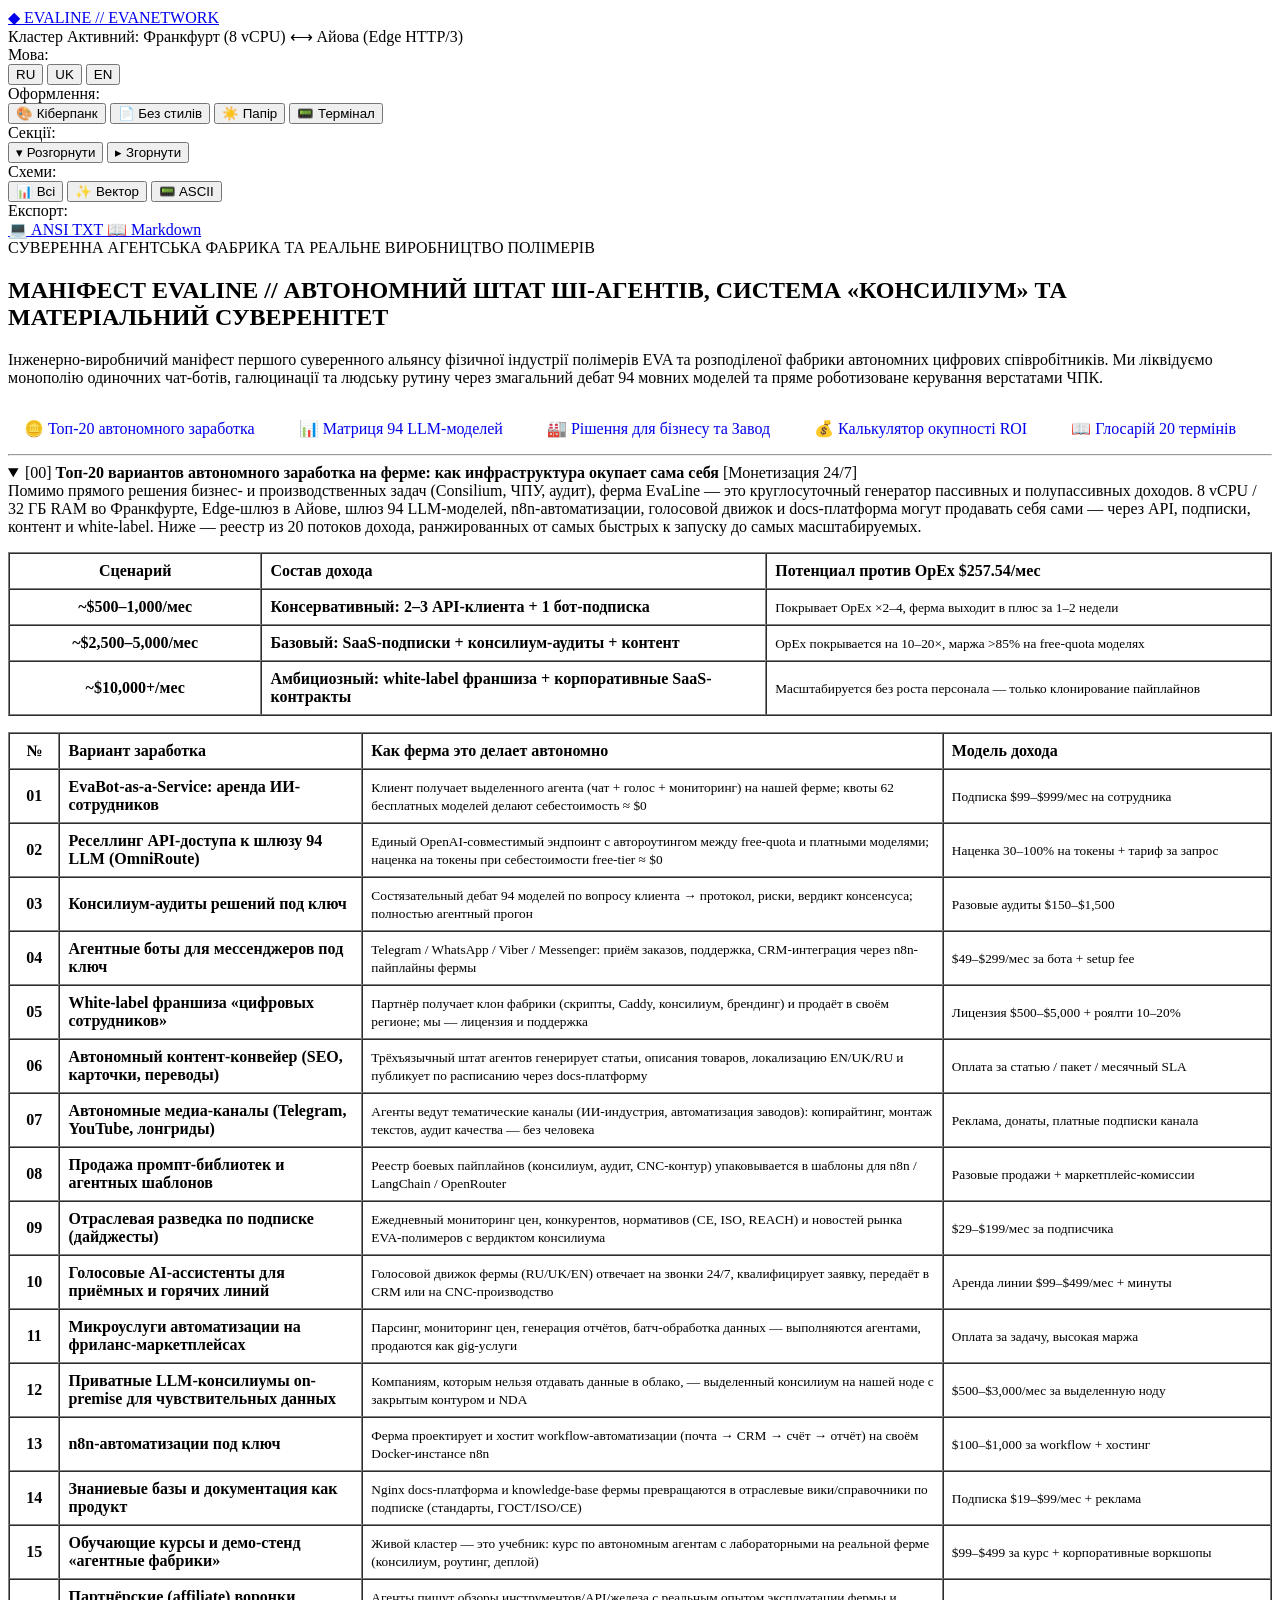
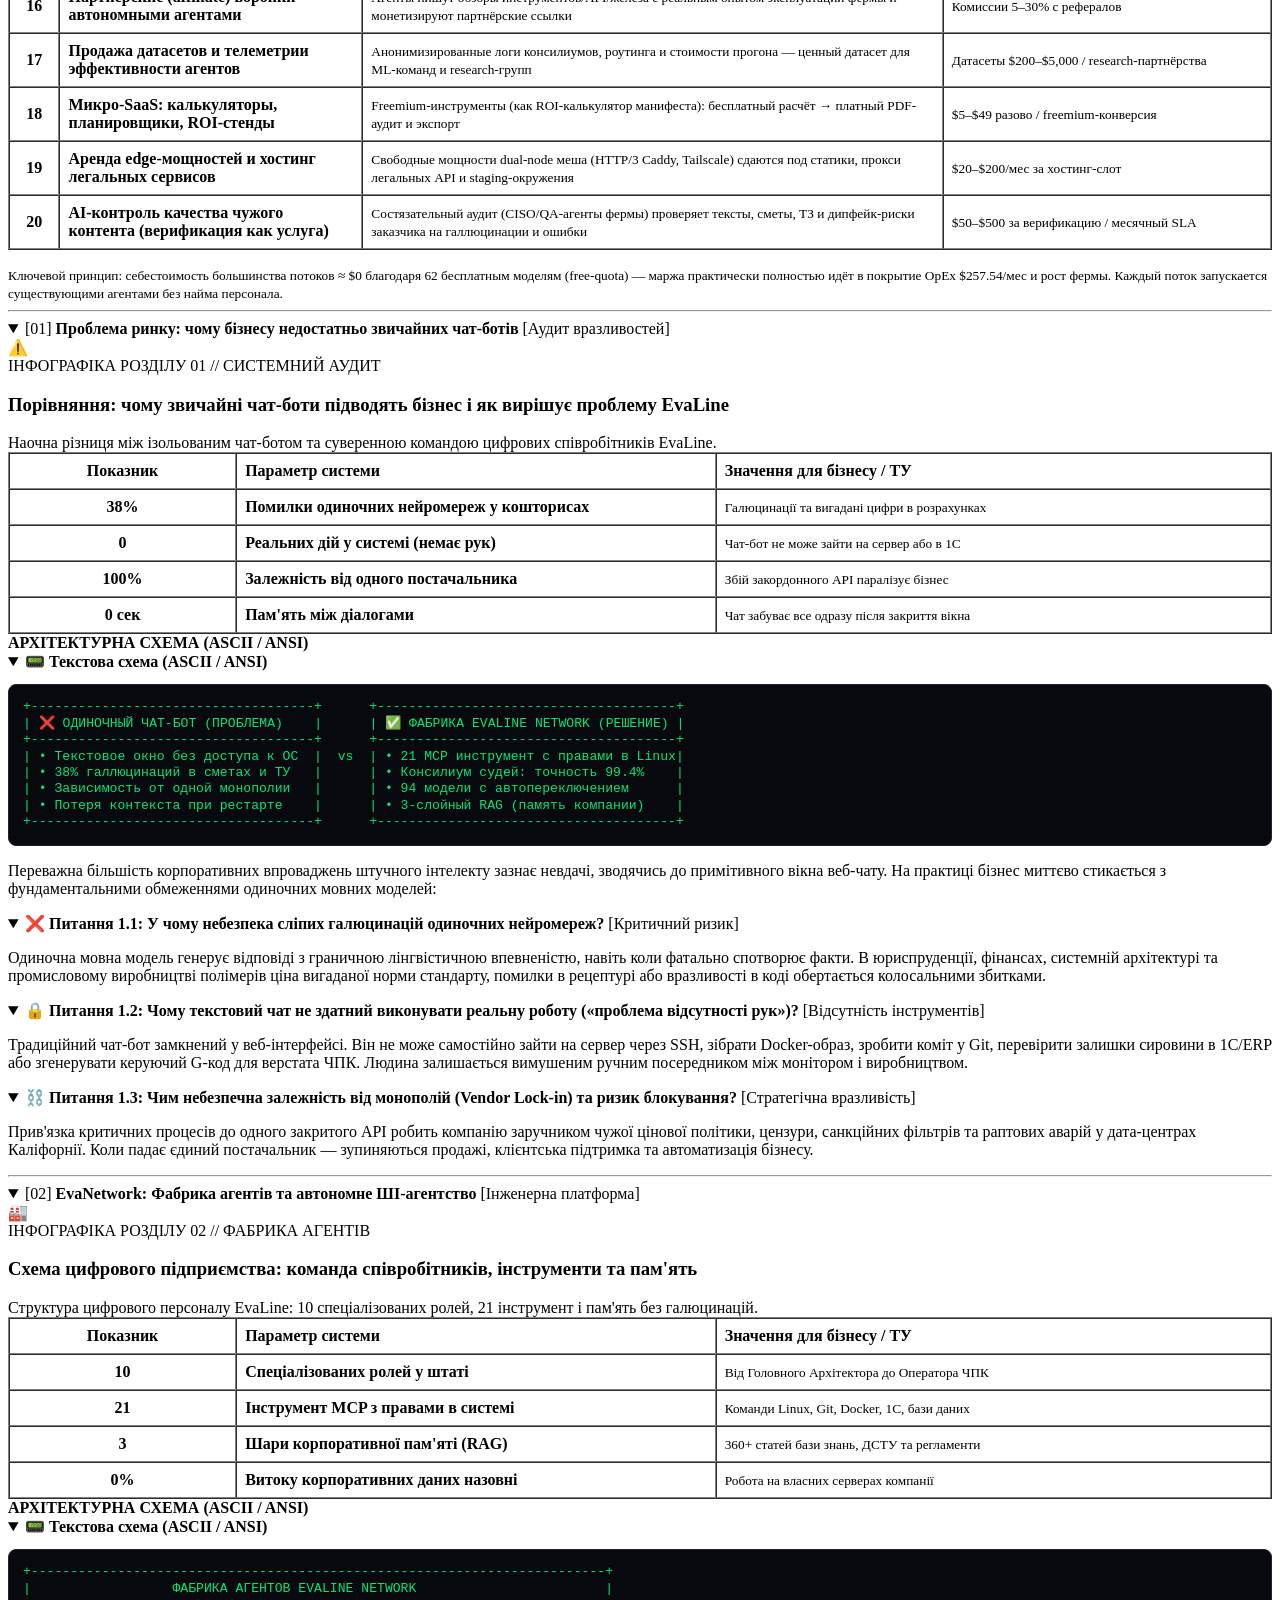
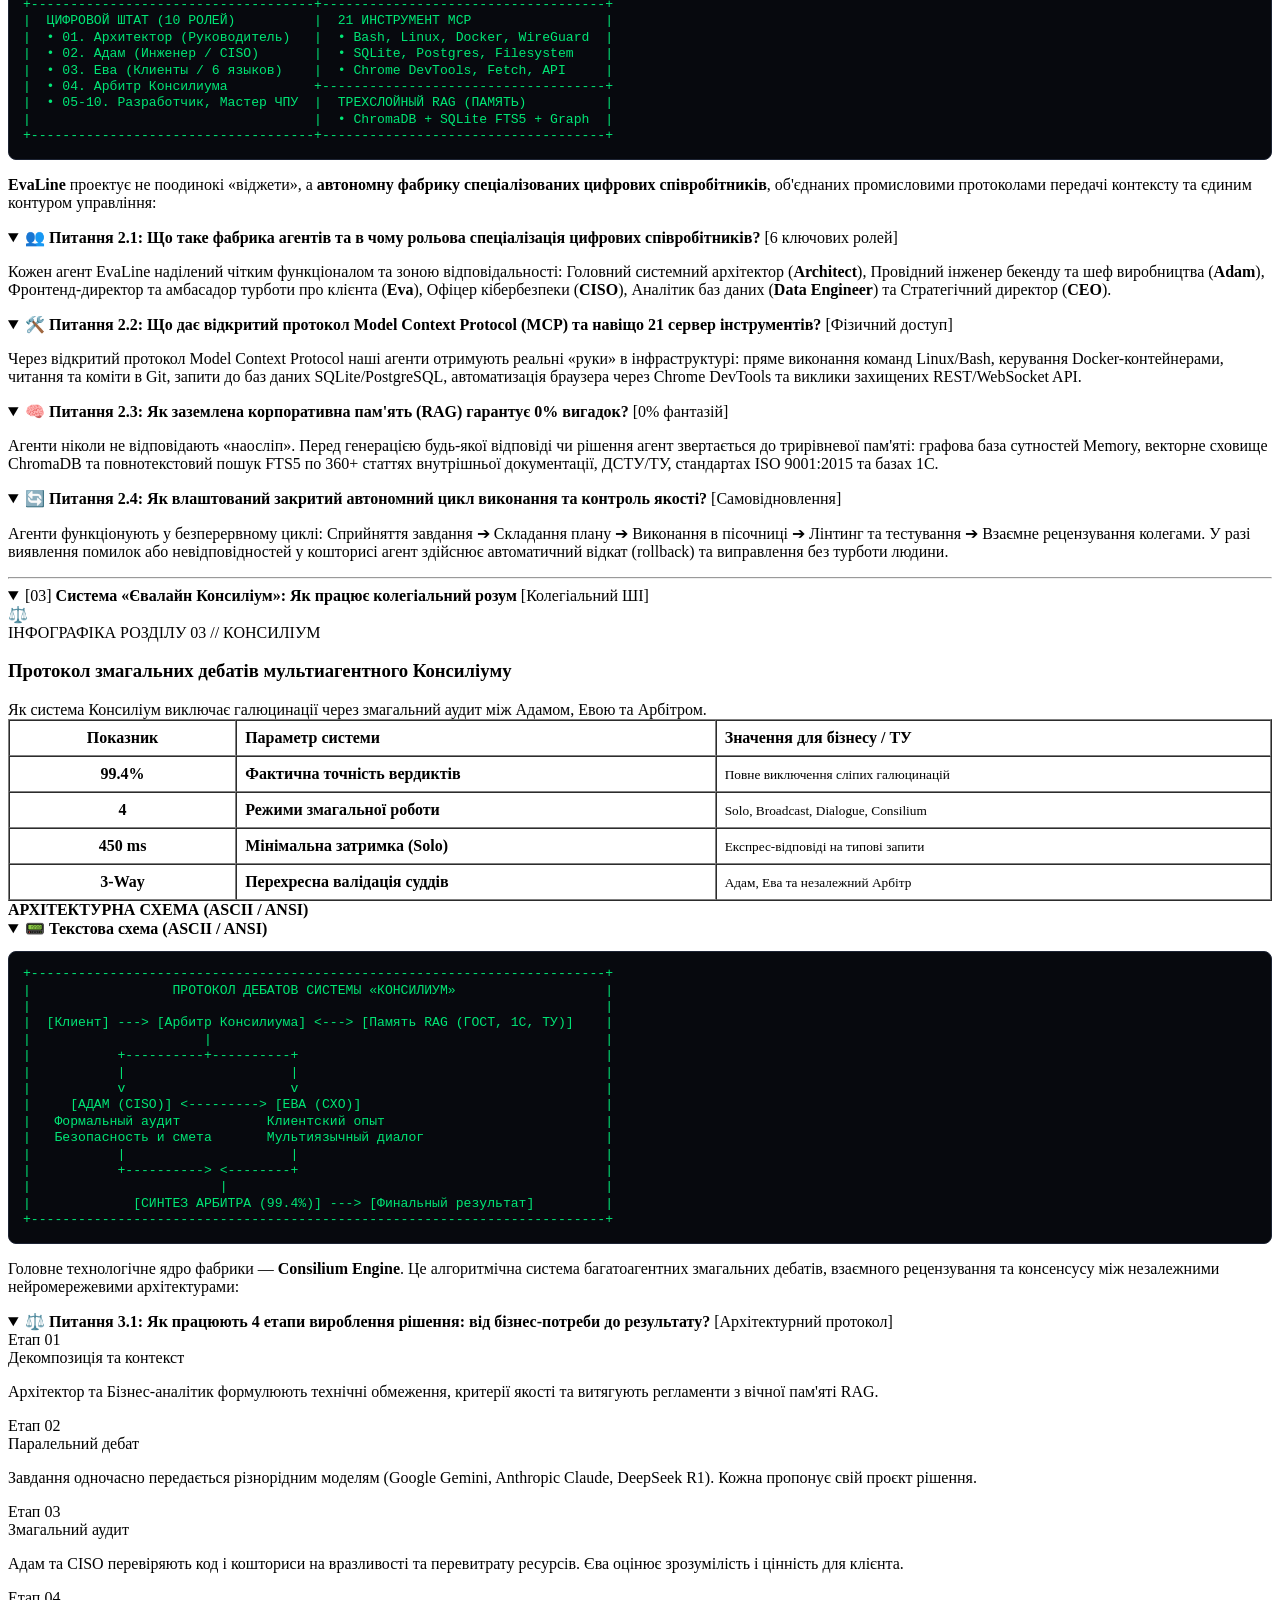
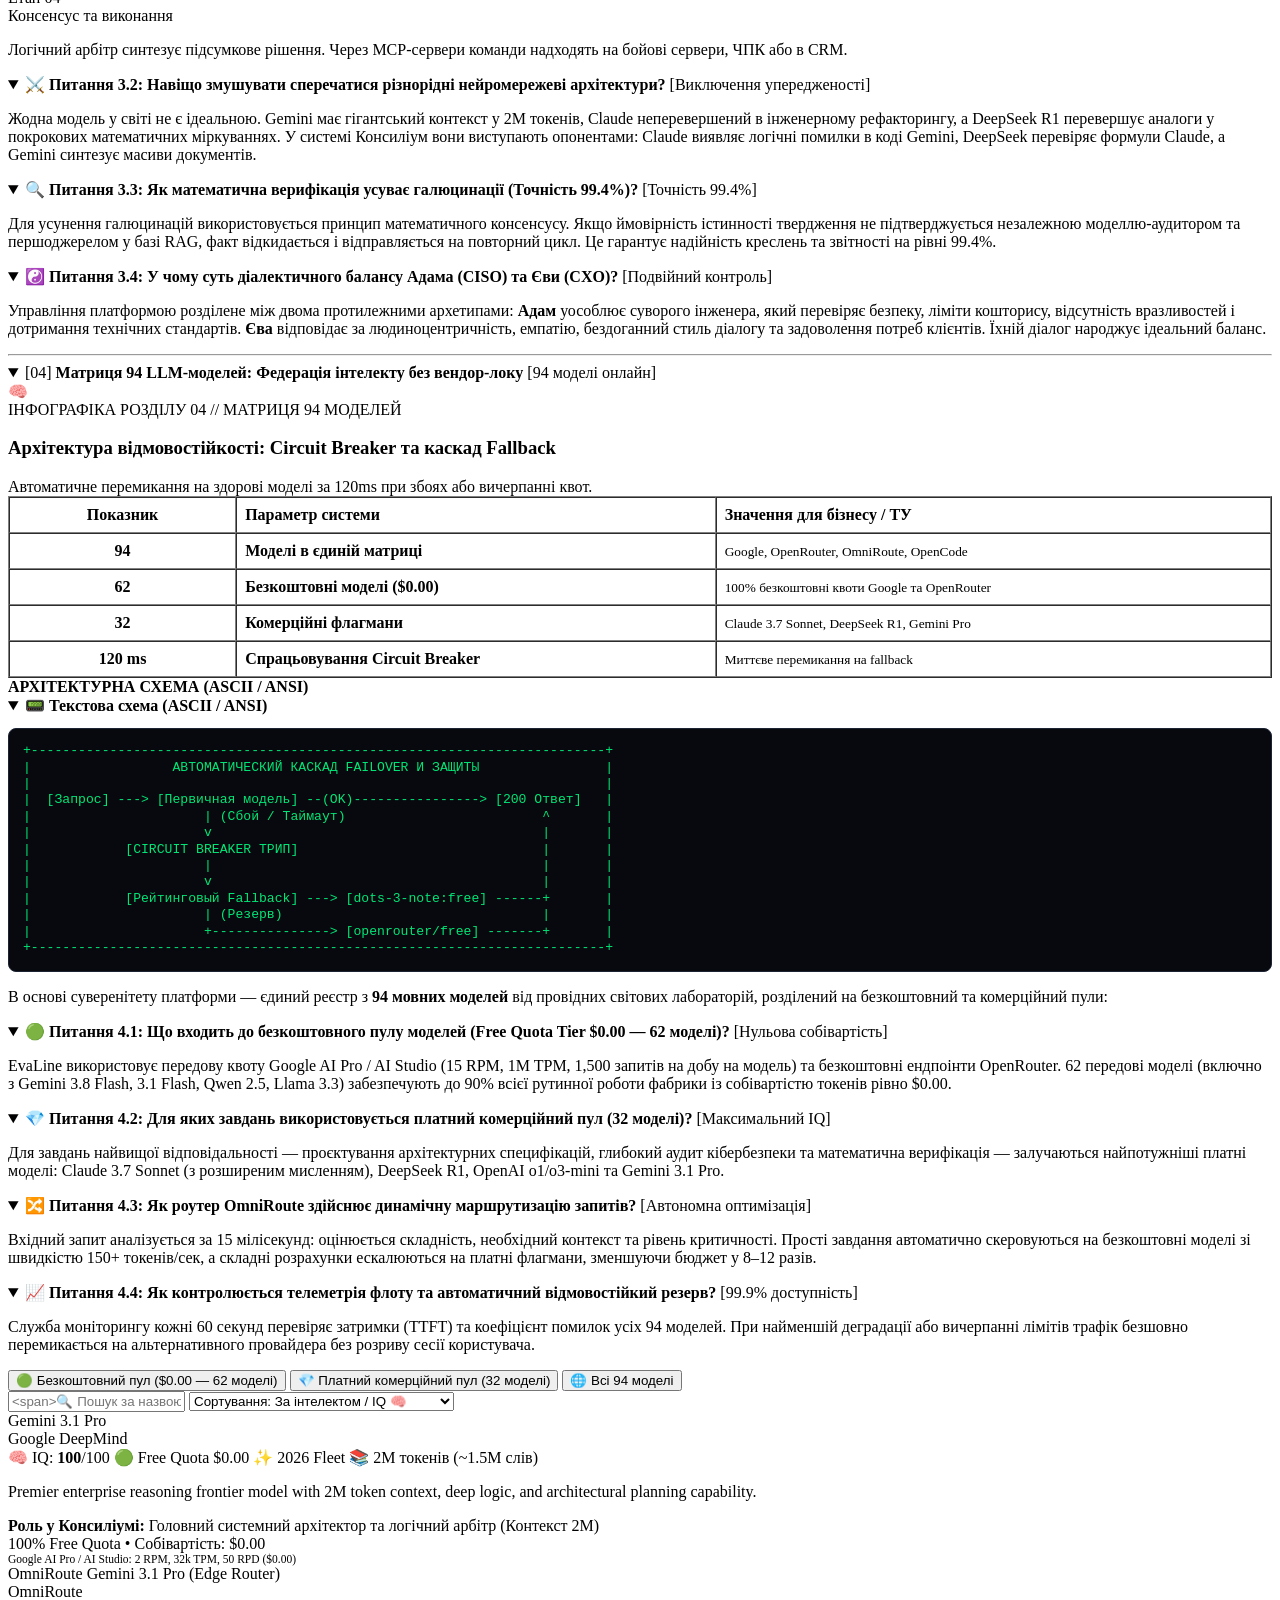
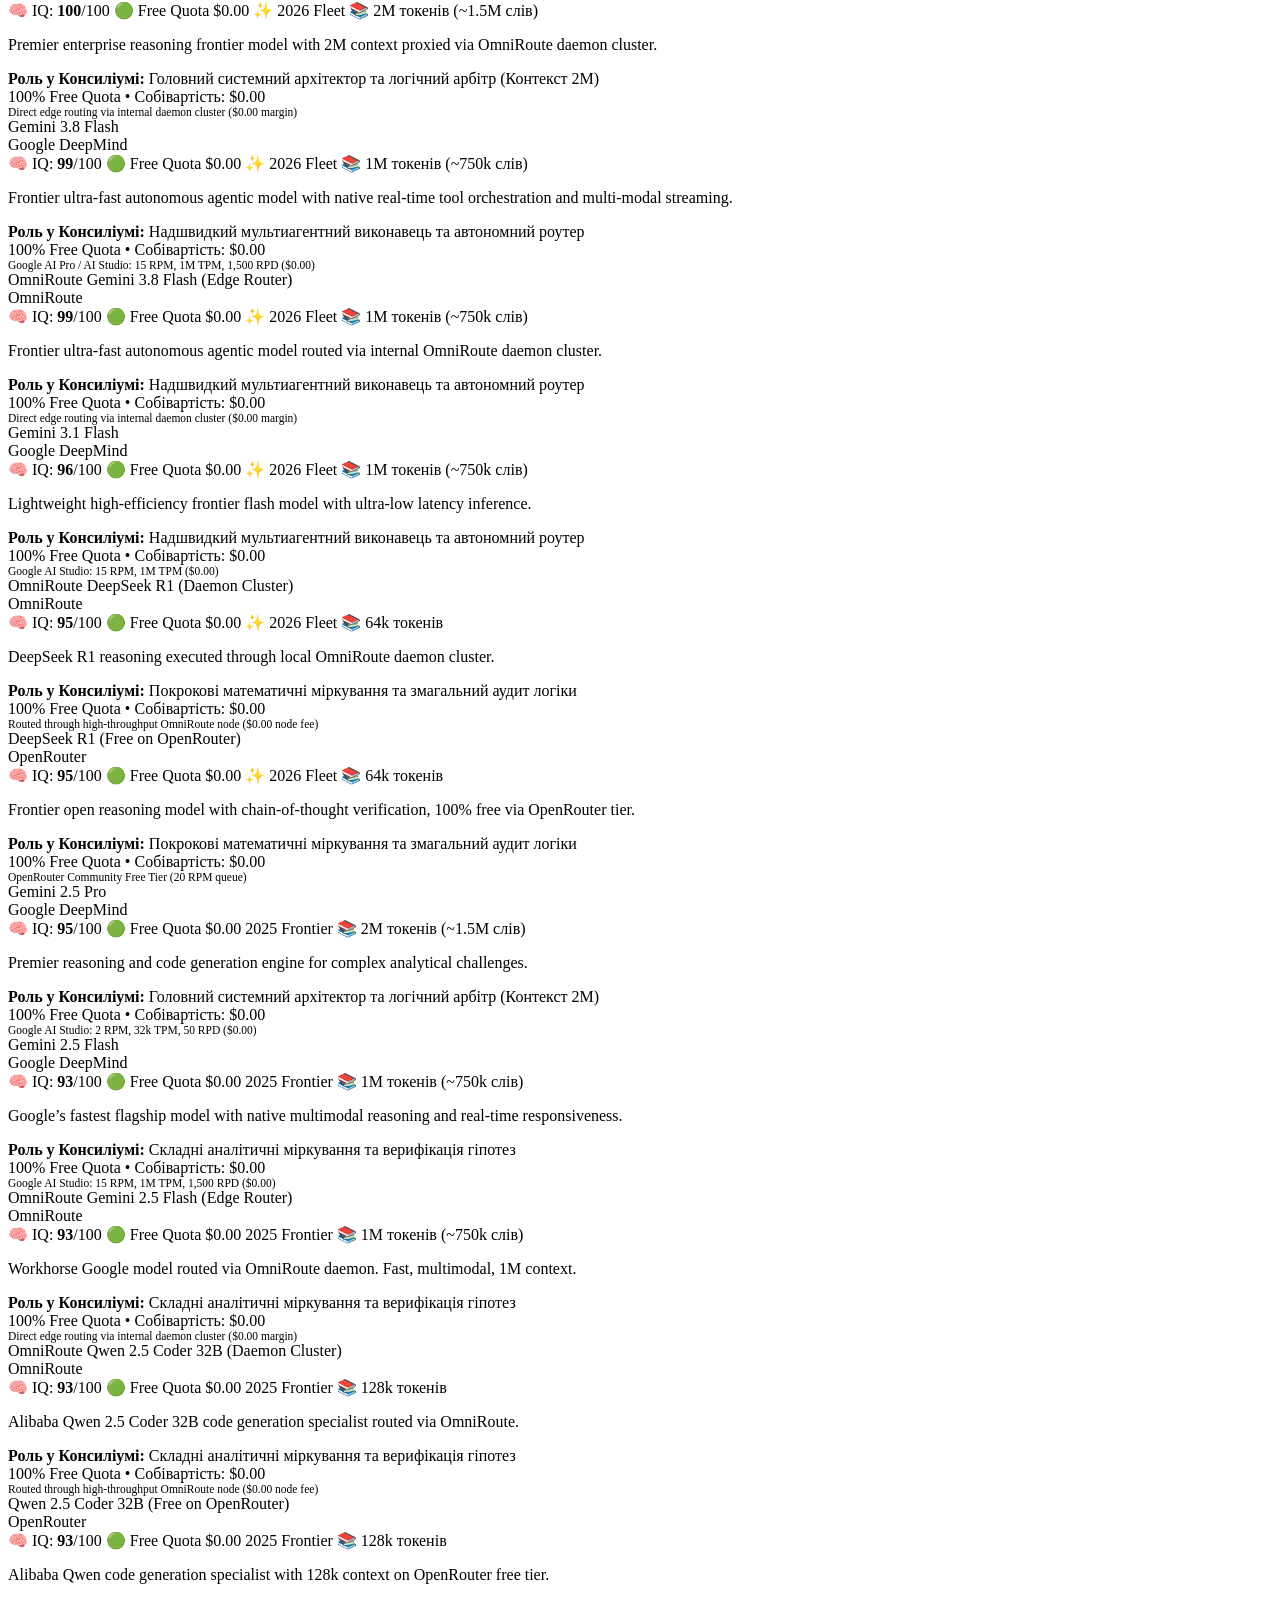
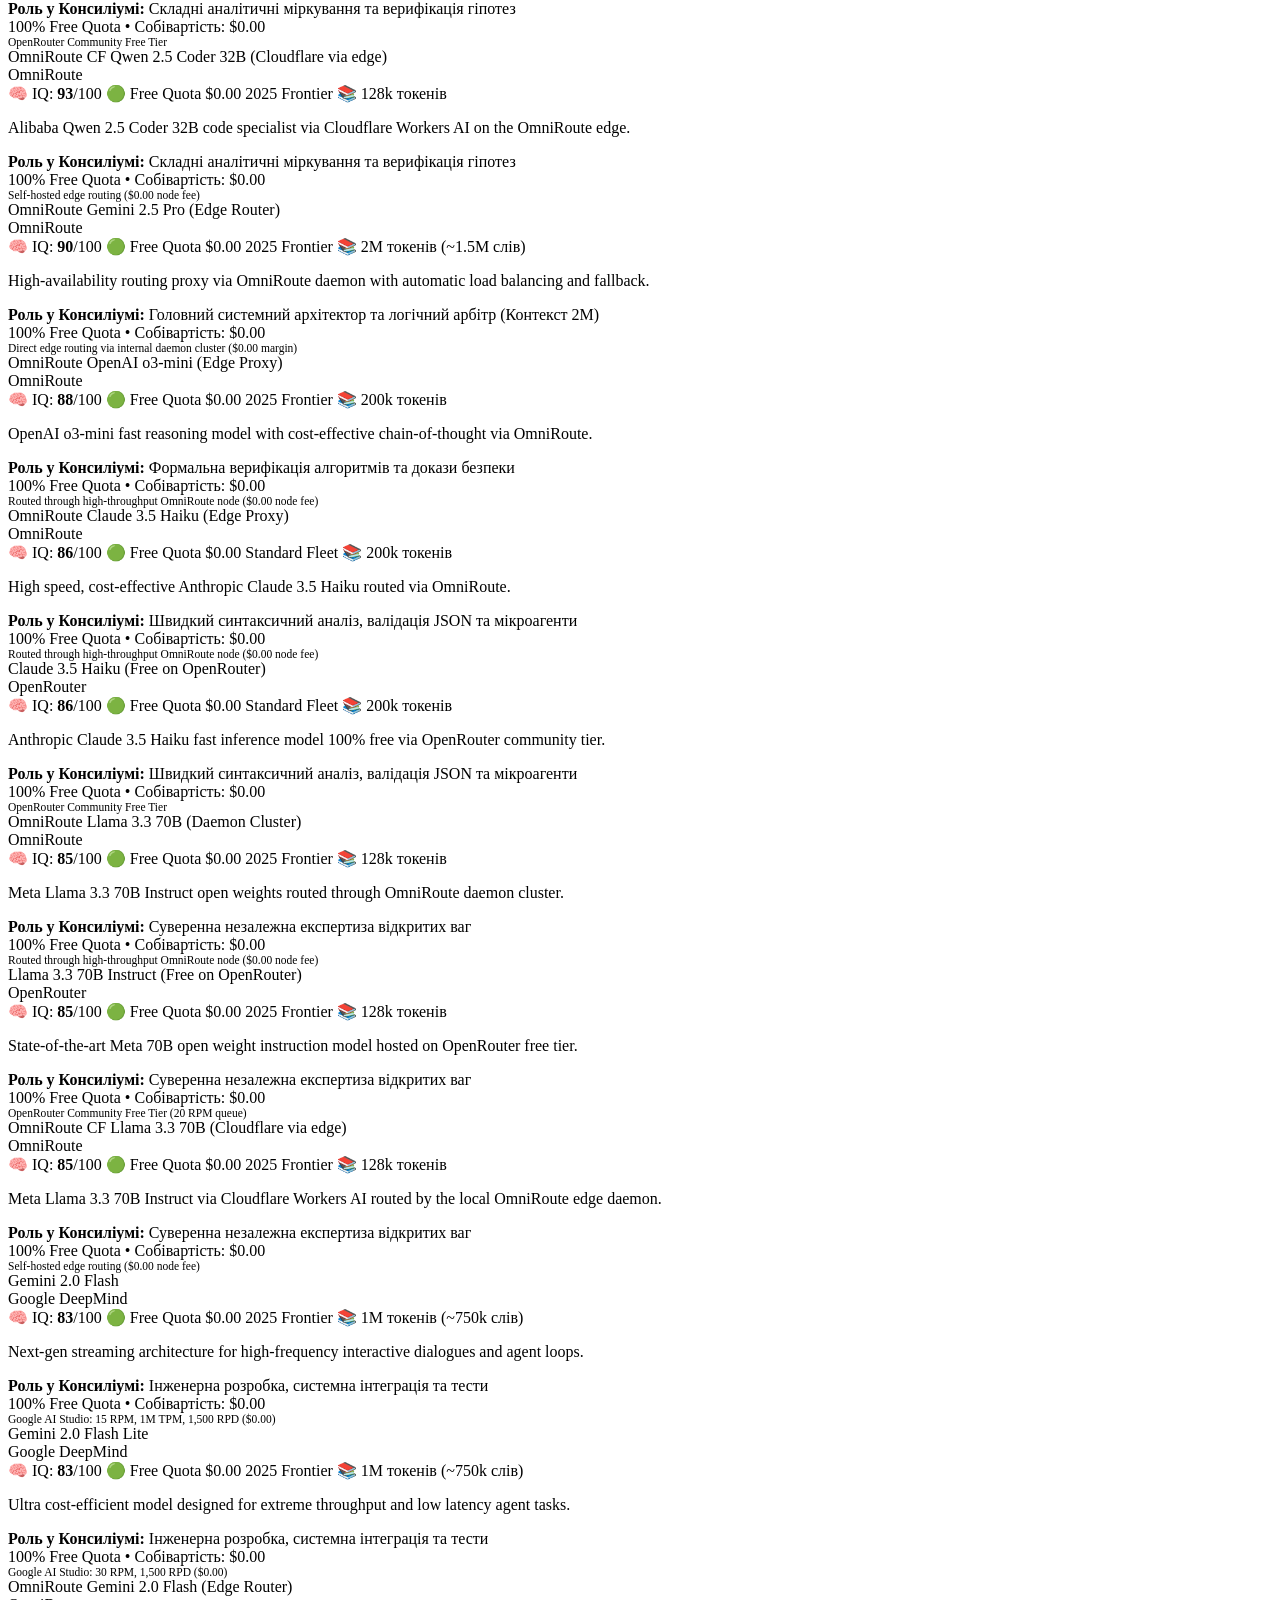
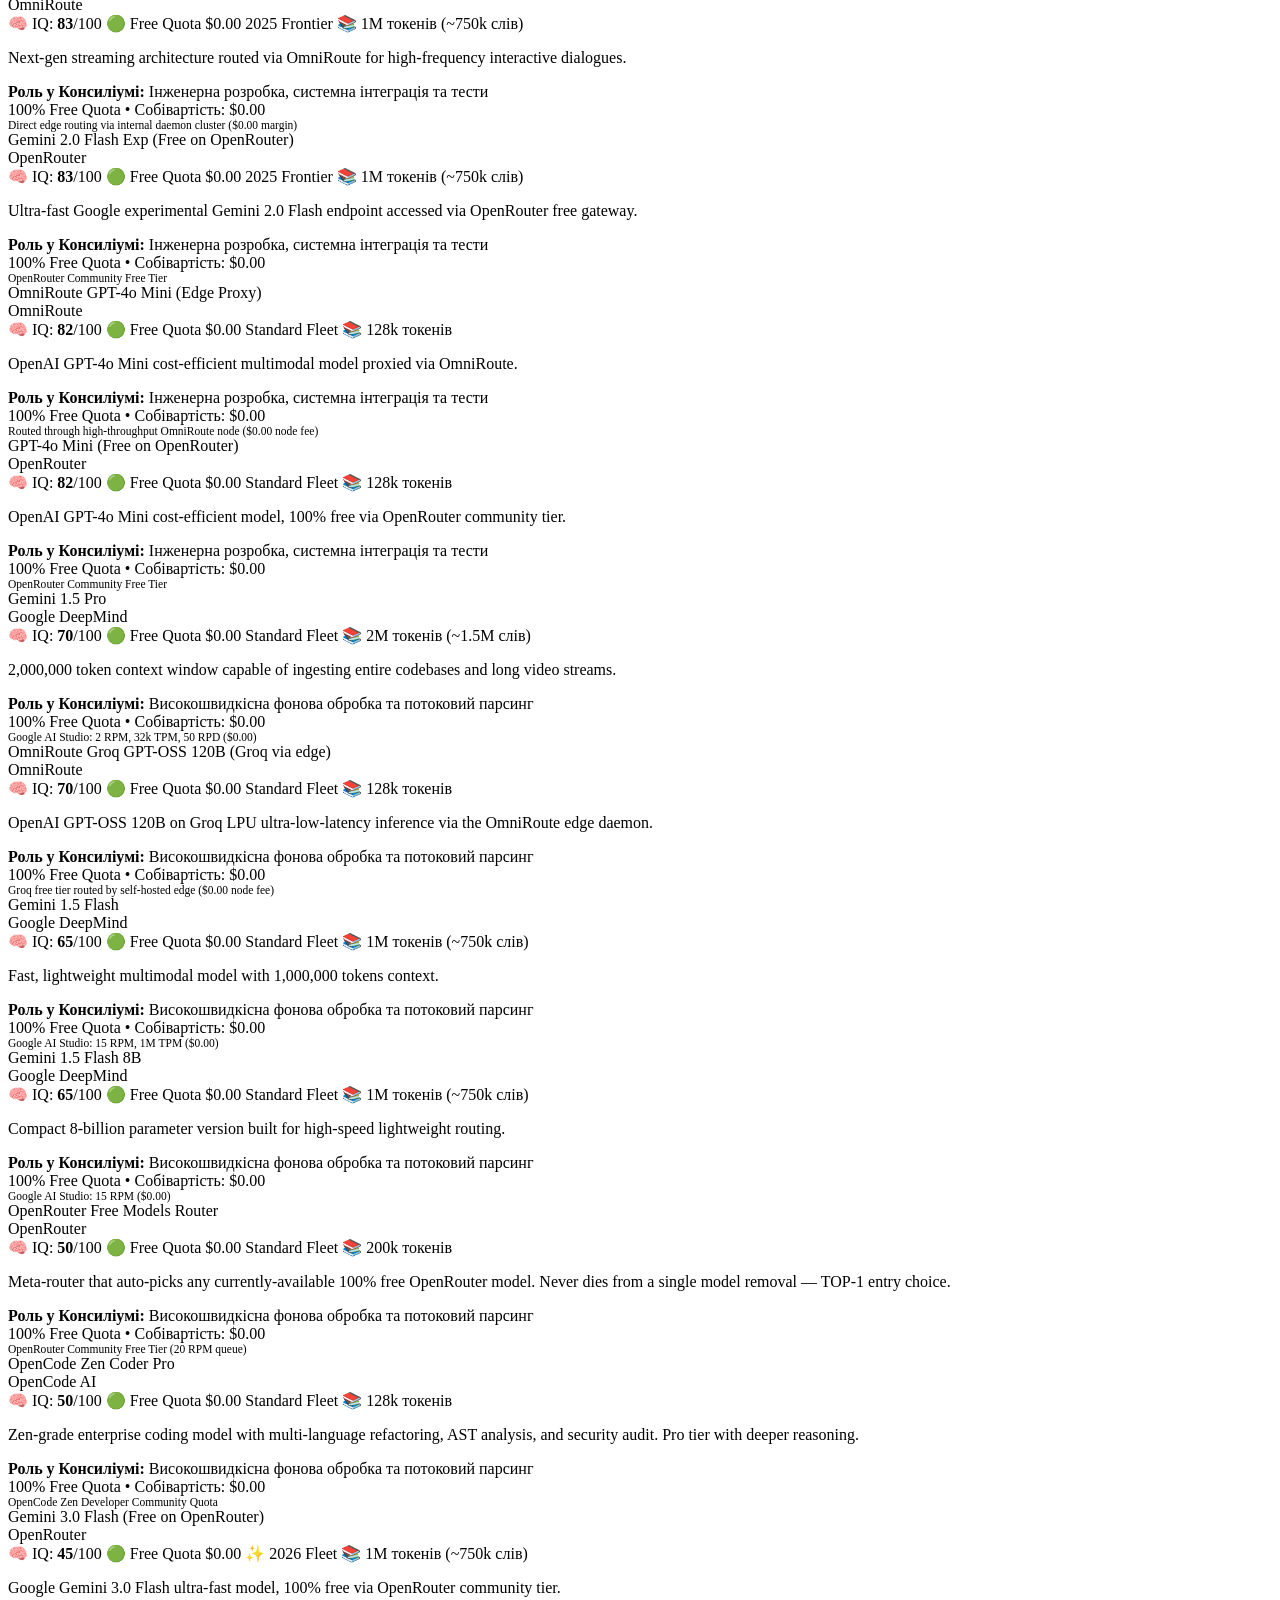
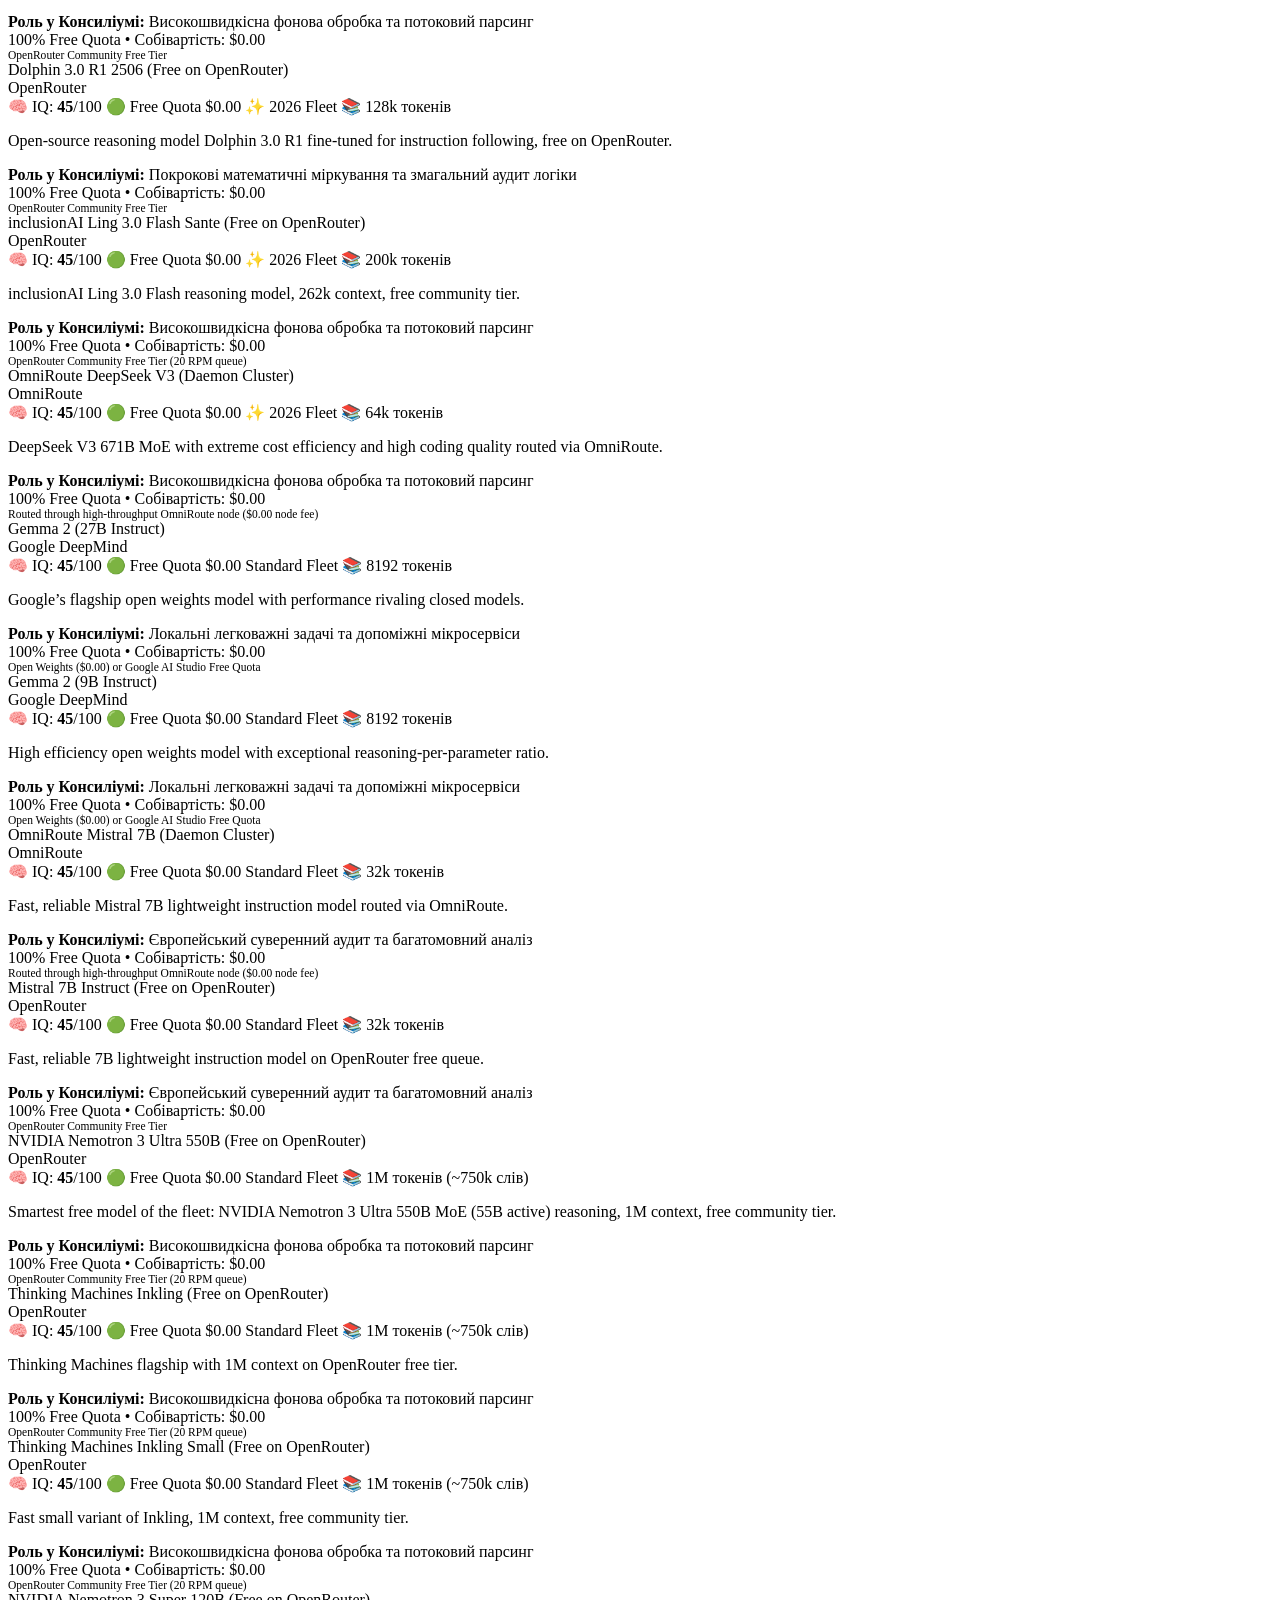
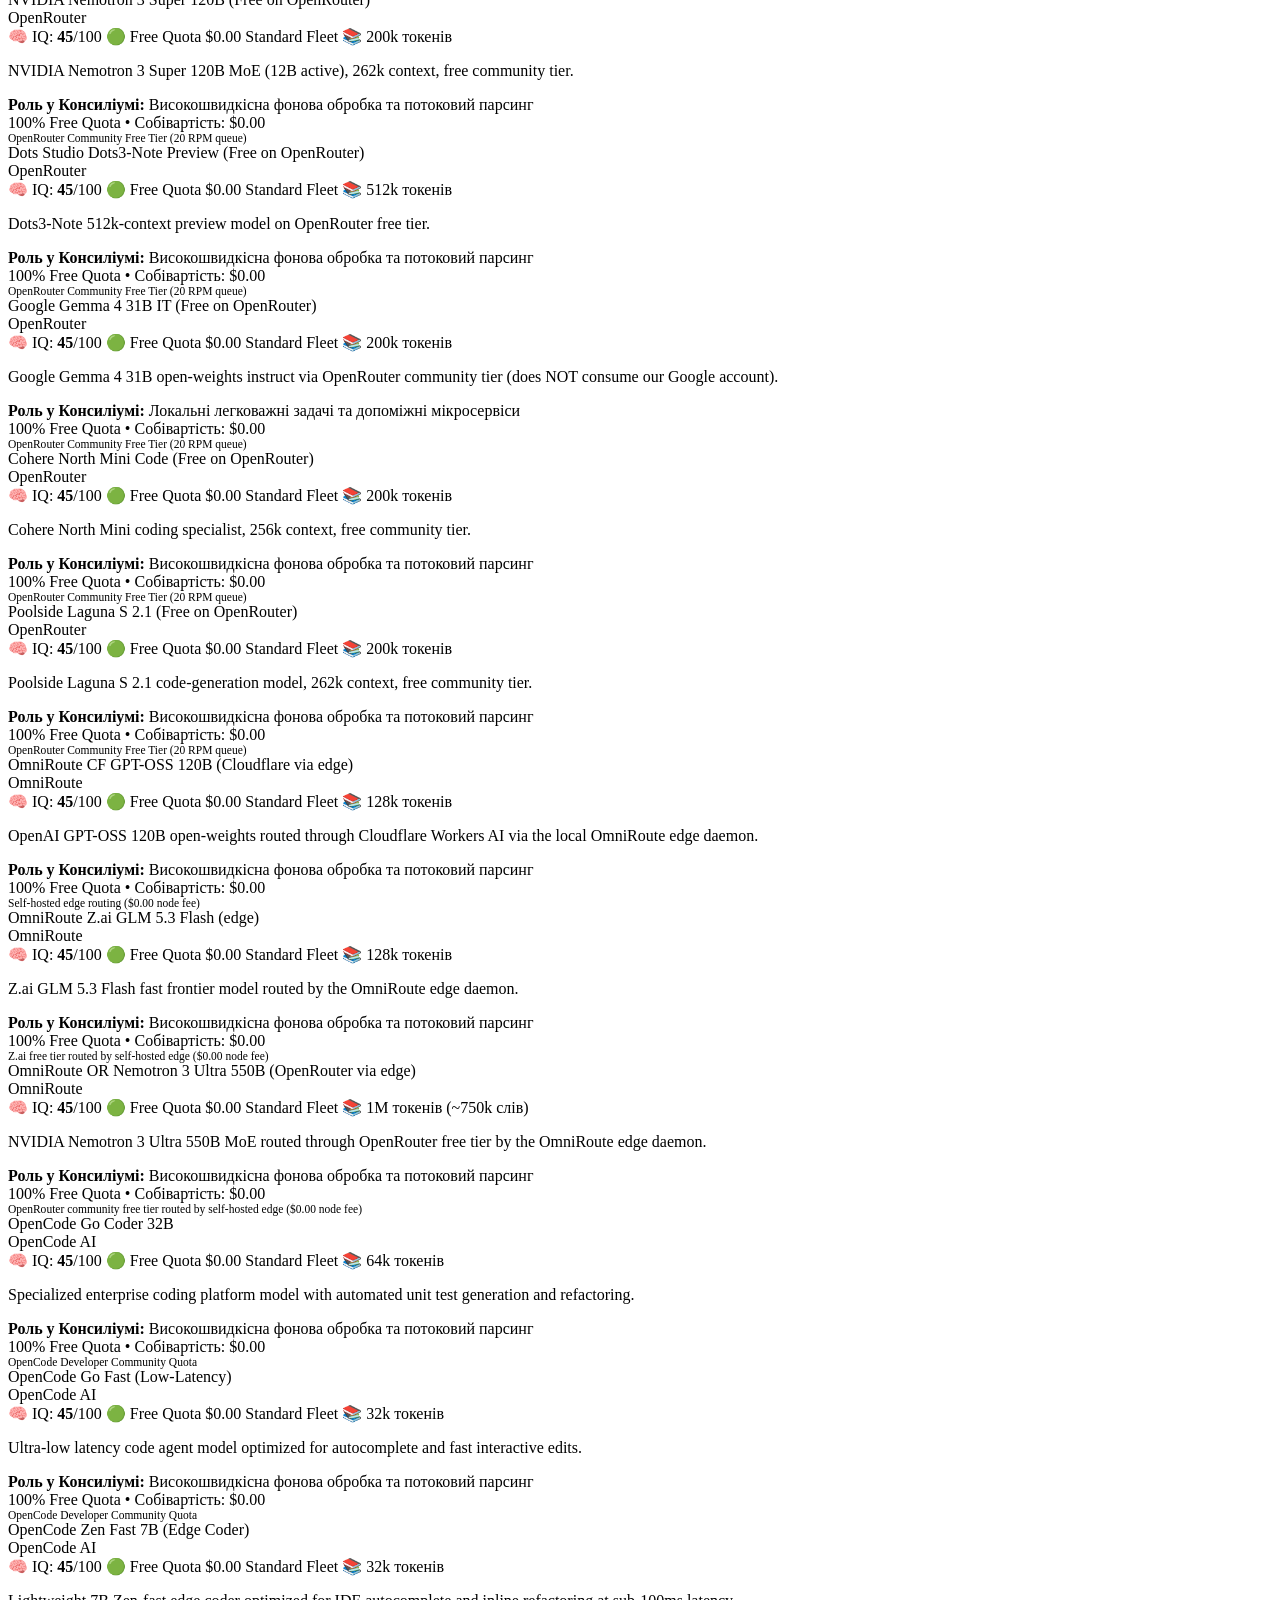
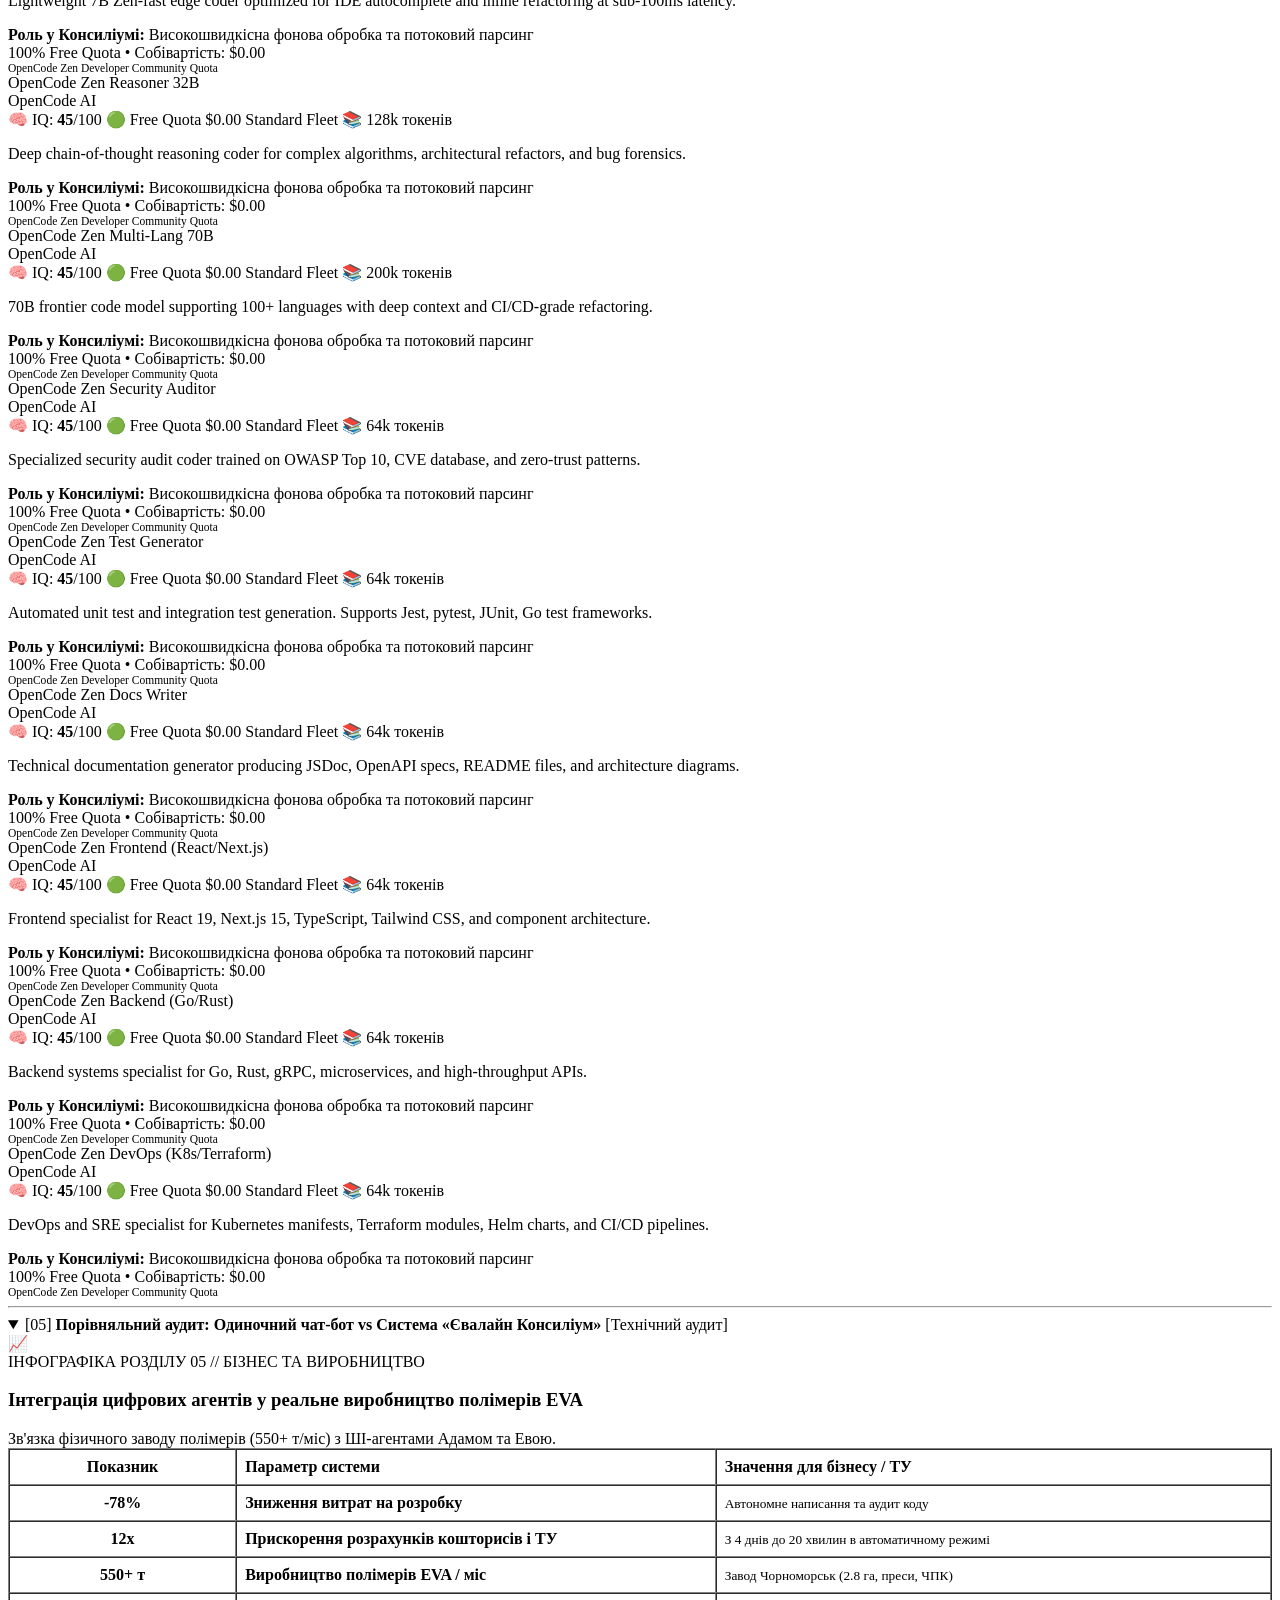
<file: public/manifesto-uk.html>
<!DOCTYPE html>
<html lang="uk">
<head>
  <meta charset="UTF-8">
  <meta name="viewport" content="width=device-width, initial-scale=1.0">
  <title>Маніфест EvaLine // Фабрика ШІ-агентів, Консиліум та Завод полімерів EVA (Текстова версія)</title>
</head>
<body>

<header class="top-nav" role="banner">
  <div class="brand-row">
    <a href="https://evaline.online" class="brand-title">
      <span class="logo-gem">◆</span> EVALINE // EVANETWORK
    </a>
    <div class="cluster-status-pill" id="cluster-status-indicator">
      <span class="pulse-dot"></span>
      <span>Кластер Активний: Франкфурт (8 vCPU) ⟷ Айова (Edge HTTP/3)</span>
    </div>
  </div>

  <!-- Master Controls Toolbar: Language, Themes, Accordions, Diagrams, Export -->
  <div class="toolbar-container" role="toolbar" aria-label="Manifesto Controls">
    <div class="toolbar-group">
      <span class="toolbar-label"><span>Мова:</span></span>
      <div class="btn-group lang-switcher" role="group" aria-label="Language Selector">
        <button type="button" class="lang-btn active" data-lang="ru" onclick="setLanguage('ru')">RU</button>
        <button type="button" class="lang-btn" data-lang="uk" onclick="setLanguage('uk')">UK</button>
        <button type="button" class="lang-btn" data-lang="en" onclick="setLanguage('en')">EN</button>
      </div>
    </div>

    <div class="toolbar-group">
      <span class="toolbar-label"><span>Оформлення:</span></span>
      <div class="btn-group theme-switcher" role="group" aria-label="Theme Selector">
        <button type="button" class="theme-btn active" data-theme="cyber" onclick="setTheme('cyber')" title="Киберпанк (Неон / Dark)">
          🎨 <span>Кіберпанк</span>
        </button>
        <button type="button" class="theme-btn" data-theme="raw" onclick="setTheme('raw')" title="Чистый HTML без стилей оформления">
          📄 <span>Без стилів</span>
        </button>
        <button type="button" class="theme-btn" data-theme="paper" onclick="setTheme('paper')" title="Бумажный светлый минимализм">
          ☀️ <span>Папір</span>
        </button>
        <button type="button" class="theme-btn" data-theme="terminal" onclick="setTheme('terminal')" title="Зеленый моноширинный терминал">
          📟 <span>Термінал</span>
        </button>
      </div>
    </div>

    <div class="toolbar-group">
      <span class="toolbar-label"><span>Секції:</span></span>
      <div class="btn-group" role="group" aria-label="Accordion Controls">
        <button type="button" class="btn-ctrl" onclick="toggleAllAccordions(true)" title="Развернуть все секции">
          ▾ <span>Розгорнути</span>
        </button>
        <button type="button" class="btn-ctrl" onclick="toggleAllAccordions(false)" title="Свернуть все секции">
          ▸ <span>Згорнути</span>
        </button>
      </div>
    </div>

    <div class="toolbar-group">
      <span class="toolbar-label"><span>Схеми:</span></span>
      <div class="btn-group diagram-switcher" role="group" aria-label="Diagram Mode">
        <button type="button" class="diagram-btn active" data-diag-mode="all" onclick="toggleDiagramMode('all')" title="Отображать векторные и текстовые схемы">
          📊 <span>Всі</span>
        </button>
        <button type="button" class="diagram-btn" data-diag-mode="vector" onclick="toggleDiagramMode('vector')" title="Только векторные Mermaid-диаграммы">
          ✨ <span>Вектор</span>
        </button>
        <button type="button" class="diagram-btn" data-diag-mode="ascii" onclick="toggleDiagramMode('ascii')" title="Только текстовые ASCII-схемы">
          📟 ASCII
        </button>
      </div>
    </div>

    <div class="toolbar-group">
      <span class="toolbar-label"><span>Експорт:</span></span>
      <div class="btn-group" role="group" aria-label="Export Formats">
        <a href="/manifesto.txt" class="btn-ctrl" target="_blank" title="curl https://evaline.online/manifesto.txt">
          💻 ANSI TXT
        </a>
        <a href="/MANIFESTO.md" class="btn-ctrl" target="_blank" title="Открыть чистый исходный Markdown">
          📖 Markdown
        </a>
      </div>
    </div>
  </div>
</header>

<div class="container">

  <!-- HERO SECTION -->
  <section class="hero">
    <div class="hero-eyebrow">
      <span>СУВЕРЕННА АГЕНТСЬКА ФАБРИКА ТА РЕАЛЬНЕ ВИРОБНИЦТВО ПОЛІМЕРІВ</span>
    </div>
    <h1 class="hero-title">
      <span>МАНІФЕСТ EVALINE // АВТОНОМНИЙ ШТАТ ШІ-АГЕНТІВ, СИСТЕМА «КОНСИЛІУМ» ТА МАТЕРІАЛЬНИЙ СУВЕРЕНІТЕТ</span>
    </h1>
    <p class="hero-desc">
      <span>Інженерно-виробничий маніфест першого суверенного альянсу фізичної індустрії полімерів EVA та розподіленої фабрики автономних цифрових співробітників. Ми ліквідуємо монополію одиночних чат-ботів, галюцинації та людську рутину через змагальний дебат 94 мовних моделей та пряме роботизоване керування верстатами ЧПК.</span>
    </p>

    <!-- Quick Jump Links -->
    <div class="hero-links" style="display: flex; gap: 12px; flex-wrap: wrap; margin-top: 24px;">
      <a href="#monetization-top" class="btn-ctrl" style="text-decoration: none; padding: 8px 16px; border-color: rgba(255,214,0,0.6);">
        🪙 <span class="t-ru">Топ-20 автономного заработка</span><span class="t-uk" hidden>Топ-20 автономного заробітку</span><span class="t-en" hidden>Top-20 Autonomous Earning</span>
      </a>
      <a href="#models-matrix" class="btn-ctrl" style="text-decoration: none; padding: 8px 16px;">
        📊 <span>Матриця 94 LLM-моделей</span>
      </a>
      <a href="#business-solutions" class="btn-ctrl" style="text-decoration: none; padding: 8px 16px;">
        🏭 <span>Рішення для бізнесу та Завод</span>
      </a>
      <a href="#roi-calculator" class="btn-ctrl" style="text-decoration: none; padding: 8px 16px;">
        💰 <span>Калькулятор окупності ROI</span>
      </a>
      <a href="#glossary" class="btn-ctrl" style="text-decoration: none; padding: 8px 16px;">
        📖 <span>Глосарій 20 термінів</span>
      </a>
    </div>
  </section>
  <hr class="section-divider">

  <!-- =========================================================================
       SECTION 00: MONETIZATION TOP — AUTONOMOUS EARNING STREAMS
       ========================================================================= -->
  <details class="accordion-section" open id="monetization-top">
    <summary class="accordion-summary">
      <span class="summary-num">[00]</span>
      <span class="summary-title"><strong class="t-ru">Топ-20 вариантов автономного заработка на ферме: как инфраструктура окупает сама себя</strong><strong class="t-uk" hidden>Топ-20 варіантів автономного заробітку на фермі: як інфраструктура окупає сама себе</strong><strong class="t-en" hidden>Top-20 Autonomous Earning Streams for the Farm: How the Infrastructure Pays for Itself</strong></span>
      <span class="summary-badge">[<span class="t-ru">Монетизация 24/7</span><span class="t-uk" hidden>Монетизація 24/7</span><span class="t-en" hidden>Monetization 24/7</span>]</span>
    </summary>
    <div class="accordion-content">
      <p style="margin: 0 0 16px 0;">
        <span class="t-ru">Помимо прямого решения бизнес- и производственных задач (Consilium, ЧПУ, аудит), ферма EvaLine — это круглосуточный генератор пассивных и полупассивных доходов. 8 vCPU / 32 ГБ RAM во Франкфурте, Edge-шлюз в Айове, шлюз 94 LLM-моделей, n8n-автоматизации, голосовой движок и docs-платформа могут продавать себя сами — через API, подписки, контент и white-label. Ниже — реестр из 20 потоков дохода, ранжированных от самых быстрых к запуску до самых масштабируемых.</span><span class="t-uk" hidden>Окрім прямого розв'язання бізнес- та виробничих задач (Consilium, ЧПК, аудит), ферма EvaLine — це цілодобовий генератор пасивних та напівпасивних доходів. 8 vCPU / 32 ГБ ОЗУ у Франкфурті, Edge-шлюз в Айові, шлюз 94 LLM-моделей, n8n-автоматизації, голосовий рушій і docs-платформа можуть продавати себе самі — через API, підписки, контент та white-label. Нижче — реєстр із 20 потоків доходу, ранжованих від найшвидших до запуску до найбільш масштабованих.</span><span class="t-en" hidden>Beyond directly solving business and production tasks (Consilium, CNC, audits), the EvaLine farm is a 24/7 generator of passive and semi-passive income. 8 vCPU / 32 GB RAM in Frankfurt, the Iowa edge gateway, a 94-model LLM gateway, n8n automations, the voice engine, and the docs platform can sell themselves — via API, subscriptions, content, and white-label deals. Below is a registry of 20 revenue streams, ranked from fastest to launch to most scalable.</span>
      </p>

      <!-- REVENUE SCENARIOS KPI -->
      <table class="kpi-table" border="1" cellpadding="8" cellspacing="0" width="100%">
        <thead>
          <tr>
            <th width="20%" align="center"><span class="t-ru">Сценарий</span><span class="t-uk" hidden>Сценарій</span><span class="t-en" hidden>Scenario</span></th>
            <th width="40%" align="left"><span class="t-ru">Состав дохода</span><span class="t-uk" hidden>Склад доходу</span><span class="t-en" hidden>Income Mix</span></th>
            <th width="40%" align="left"><span class="t-ru">Потенциал против OpEx $257.54/мес</span><span class="t-uk" hidden>Потенціал проти OpEx $257.54/міс</span><span class="t-en" hidden>Potential vs OpEx $257.54/mo</span></th>
          </tr>
        </thead>
        <tbody>
          <tr class="kpi-row kpi-green">
            <td class="kpi-val-cell" align="center"><strong class="kpi-val">~$500–1,000/мес</strong></td>
            <td class="kpi-lbl-cell"><strong><span class="t-ru">Консервативный: 2–3 API-клиента + 1 бот-подписка</span><span class="t-uk" hidden>Консервативний: 2–3 API-клієнти + 1 бот-підписка</span><span class="t-en" hidden>Conservative: 2–3 API clients + 1 bot subscription</span></strong></td>
            <td class="kpi-sub-cell"><small><span class="t-ru">Покрывает OpEx ×2–4, ферма выходит в плюс за 1–2 недели</span><span class="t-uk" hidden>Покриває OpEx ×2–4, ферма виходить у плюс за 1–2 тижні</span><span class="t-en" hidden>Covers OpEx ×2–4, farm breaks even within 1–2 weeks</span></small></td>
          </tr>
          <tr class="kpi-row kpi-cyan">
            <td class="kpi-val-cell" align="center"><strong class="kpi-val">~$2,500–5,000/мес</strong></td>
            <td class="kpi-lbl-cell"><strong><span class="t-ru">Базовый: SaaS-подписки + консилиум-аудиты + контент</span><span class="t-uk" hidden>Базовий: SaaS-підписки + консиліум-аудити + контент</span><span class="t-en" hidden>Baseline: SaaS subscriptions + Consilium audits + content</span></strong></td>
            <td class="kpi-sub-cell"><small><span class="t-ru">OpEx покрывается на 10–20×, маржа &gt;85% на free-quota моделях</span><span class="t-uk" hidden>OpEx покривається на 10–20×, маржа &gt;85% на free-quota моделях</span><span class="t-en" hidden>OpEx covered 10–20×, &gt;85% margin on free-quota models</span></small></td>
          </tr>
          <tr class="kpi-row kpi-purple">
            <td class="kpi-val-cell" align="center"><strong class="kpi-val">~$10,000+/мес</strong></td>
            <td class="kpi-lbl-cell"><strong><span class="t-ru">Амбициозный: white-label франшиза + корпоративные SaaS-контракты</span><span class="t-uk" hidden>Амбіційний: white-label франшиза + корпоративні SaaS-контракти</span><span class="t-en" hidden>Ambitious: white-label franchise + enterprise SaaS contracts</span></strong></td>
            <td class="kpi-sub-cell"><small><span class="t-ru">Масштабируется без роста персонала — только клонирование пайплайнов</span><span class="t-uk" hidden>Масштабується без зростання персоналу — лише клонування пайплайнів</span><span class="t-en" hidden>Scales without headcount growth — only pipeline cloning</span></small></td>
          </tr>
        </tbody>
      </table>

      <!-- TOP-20 REGISTRY -->
      <table class="kpi-table" border="1" cellpadding="8" cellspacing="0" width="100%" style="margin-top: 16px;">
        <thead>
          <tr>
            <th width="4%" align="center">№</th>
            <th width="24%" align="left"><span class="t-ru">Вариант заработка</span><span class="t-uk" hidden>Варіант заробітку</span><span class="t-en" hidden>Earning Stream</span></th>
            <th width="46%" align="left"><span class="t-ru">Как ферма это делает автономно</span><span class="t-uk" hidden>Як ферма це робить автономно</span><span class="t-en" hidden>How the Farm Does It Autonomously</span></th>
            <th width="26%" align="left"><span class="t-ru">Модель дохода</span><span class="t-uk" hidden>Модель доходу</span><span class="t-en" hidden>Revenue Model</span></th>
          </tr>
        </thead>
        <tbody>
          <tr class="kpi-row kpi-green">
            <td class="kpi-val-cell" align="center"><strong class="kpi-val">01</strong></td>
            <td class="kpi-lbl-cell"><strong><span class="t-ru">EvaBot-as-a-Service: аренда ИИ-сотрудников</span><span class="t-uk" hidden>EvaBot-as-a-Service: оренда ШІ-співробітників</span><span class="t-en" hidden>EvaBot-as-a-Service: renting AI employees</span></strong></td>
            <td class="kpi-sub-cell"><small><span class="t-ru">Клиент получает выделенного агента (чат + голос + мониторинг) на нашей ферме; квоты 62 бесплатных моделей делают себестоимость ≈ $0</span><span class="t-uk" hidden>Клієнт отримує виділеного агента (чат + голос + моніторинг) на нашій фермі; квоти 62 безкоштовних моделей роблять собівартість ≈ $0</span><span class="t-en" hidden>Client gets a dedicated agent (chat + voice + monitoring) on our farm; 62 free-model quotas make cost ≈ $0</span></small></td>
            <td class="kpi-sub-cell"><small><span class="t-ru">Подписка $99–$999/мес на сотрудника</span><span class="t-uk" hidden>Підписка $99–$999/міс на співробітника</span><span class="t-en" hidden>Subscription $99–$999/mo per employee</span></small></td>
          </tr>
          <tr class="kpi-row kpi-green">
            <td class="kpi-val-cell" align="center"><strong class="kpi-val">02</strong></td>
            <td class="kpi-lbl-cell"><strong><span class="t-ru">Реселлинг API-доступа к шлюзу 94 LLM (OmniRoute)</span><span class="t-uk" hidden>Реселінг API-доступу до шлюзу 94 LLM (OmniRoute)</span><span class="t-en" hidden>Reselling API access to the 94-LLM gateway (OmniRoute)</span></strong></td>
            <td class="kpi-sub-cell"><small><span class="t-ru">Единый OpenAI-совместимый эндпоинт с автороутингом между free-quota и платными моделями; наценка на токены при себестоимости free-tier ≈ $0</span><span class="t-uk" hidden>Єдиний OpenAI-сумісний ендпоінт з автороутингом між free-quota та платними моделями; націнка на токени при собівартості free-tier ≈ $0</span><span class="t-en" hidden>Single OpenAI-compatible endpoint with auto-routing between free-quota and paid models; token markup at ≈ $0 free-tier cost</span></small></td>
            <td class="kpi-sub-cell"><small><span class="t-ru">Наценка 30–100% на токены + тариф за запрос</span><span class="t-uk" hidden>Націнка 30–100% на токени + тариф за запит</span><span class="t-en" hidden>30–100% token markup + per-request pricing</span></small></td>
          </tr>
          <tr class="kpi-row kpi-green">
            <td class="kpi-val-cell" align="center"><strong class="kpi-val">03</strong></td>
            <td class="kpi-lbl-cell"><strong><span class="t-ru">Консилиум-аудиты решений под ключ</span><span class="t-uk" hidden>Консиліум-аудити рішень під ключ</span><span class="t-en" hidden>Turnkey Consilium decision audits</span></strong></td>
            <td class="kpi-sub-cell"><small><span class="t-ru">Состязательный дебат 94 моделей по вопросу клиента → протокол, риски, вердикт консенсуса; полностью агентный прогон</span><span class="t-uk" hidden>Змагальний дебат 94 моделей із питання клієнта → протокол, ризики, вердикт консенсусу; повністю агентний прогін</span><span class="t-en" hidden>Adversarial debate of 94 models on the client's question → protocol, risks, consensus verdict; fully agentic run</span></small></td>
            <td class="kpi-sub-cell"><small><span class="t-ru">Разовые аудиты $150–$1,500</span><span class="t-uk" hidden>Разові аудити $150–$1,500</span><span class="t-en" hidden>One-off audits $150–$1,500</span></small></td>
          </tr>
          <tr class="kpi-row kpi-green">
            <td class="kpi-val-cell" align="center"><strong class="kpi-val">04</strong></td>
            <td class="kpi-lbl-cell"><strong><span class="t-ru">Агентные боты для мессенджеров под ключ</span><span class="t-uk" hidden>Агентні боти для месенджерів під ключ</span><span class="t-en" hidden>Turnkey agent bots for messengers</span></strong></td>
            <td class="kpi-sub-cell"><small><span class="t-ru">Telegram / WhatsApp / Viber / Messenger: приём заказов, поддержка, CRM-интеграция через n8n-пайплайны фермы</span><span class="t-uk" hidden>Telegram / WhatsApp / Viber / Messenger: прийом замовлень, підтримка, CRM-інтеграція через n8n-пайплайни ферми</span><span class="t-en" hidden>Telegram / WhatsApp / Viber / Messenger: order intake, support, CRM integration via farm n8n pipelines</span></small></td>
            <td class="kpi-sub-cell"><small><span class="t-ru">$49–$299/мес за бота + setup fee</span><span class="t-uk" hidden>$49–$299/міс за бота + setup fee</span><span class="t-en" hidden>$49–$299/mo per bot + setup fee</span></small></td>
          </tr>
          <tr class="kpi-row kpi-cyan">
            <td class="kpi-val-cell" align="center"><strong class="kpi-val">05</strong></td>
            <td class="kpi-lbl-cell"><strong><span class="t-ru">White-label франшиза «цифровых сотрудников»</span><span class="t-uk" hidden>White-label франшиза «цифрових співробітників»</span><span class="t-en" hidden>White-label franchise of "digital employees"</span></strong></td>
            <td class="kpi-sub-cell"><small><span class="t-ru">Партнёр получает клон фабрики (скрипты, Caddy, консилиум, брендинг) и продаёт в своём регионе; мы — лицензия и поддержка</span><span class="t-uk" hidden>Партнер отримує клон фабрики (скрипти, Caddy, консиліум, брендінг) і продає у своєму регіоні; ми — ліцензія та підтримка</span><span class="t-en" hidden>Partner gets a farm clone (scripts, Caddy, Consilium, branding) and resells regionally; we provide license and support</span></small></td>
            <td class="kpi-sub-cell"><small><span class="t-ru">Лицензия $500–$5,000 + роялти 10–20%</span><span class="t-uk" hidden>Ліцензія $500–$5,000 + роялті 10–20%</span><span class="t-en" hidden>License $500–$5,000 + 10–20% royalty</span></small></td>
          </tr>
          <tr class="kpi-row kpi-cyan">
            <td class="kpi-val-cell" align="center"><strong class="kpi-val">06</strong></td>
            <td class="kpi-lbl-cell"><strong><span class="t-ru">Автономный контент-конвейер (SEO, карточки, переводы)</span><span class="t-uk" hidden>Автономний контент-конвеєр (SEO, картки, переклади)</span><span class="t-en" hidden>Autonomous content pipeline (SEO, product cards, translations)</span></strong></td>
            <td class="kpi-sub-cell"><small><span class="t-ru">Трёхъязычный штат агентов генерирует статьи, описания товаров, локализацию EN/UK/RU и публикует по расписанию через docs-платформу</span><span class="t-uk" hidden>Тримовний штат агентів генерує статті, описи товарів, локалізацію EN/UK/RU та публікує за розкладом через docs-платформу</span><span class="t-en" hidden>The trilingual agent fleet generates articles, product descriptions, EN/UK/RU localization, and publishes on schedule via the docs platform</span></small></td>
            <td class="kpi-sub-cell"><small><span class="t-ru">Оплата за статью / пакет / месячный SLA</span><span class="t-uk" hidden>Оплата за статтю / пакет / місячний SLA</span><span class="t-en" hidden>Per article / package / monthly SLA</span></small></td>
          </tr>
          <tr class="kpi-row kpi-cyan">
            <td class="kpi-val-cell" align="center"><strong class="kpi-val">07</strong></td>
            <td class="kpi-lbl-cell"><strong><span class="t-ru">Автономные медиа-каналы (Telegram, YouTube, лонгриды)</span><span class="t-uk" hidden>Автономні медіа-канали (Telegram, YouTube, лонгріди)</span><span class="t-en" hidden>Autonomous media channels (Telegram, YouTube, longreads)</span></strong></td>
            <td class="kpi-sub-cell"><small><span class="t-ru">Агенты ведут тематические каналы (ИИ-индустрия, автоматизация заводов): копирайтинг, монтаж текстов, аудит качества — без человека</span><span class="t-uk" hidden>Агенти ведуть тематичні канали (ШІ-індустрія, автоматизація заводів): копірайтинг, монтаж текстів, аудит якості — без людини</span><span class="t-en" hidden>Agents run niche channels (AI industry, plant automation): copywriting, text editing, QA — no human</span></small></td>
            <td class="kpi-sub-cell"><small><span class="t-ru">Реклама, донаты, платные подписки канала</span><span class="t-uk" hidden>Реклама, донати, платні підписки каналу</span><span class="t-en" hidden>Ads, donations, paid channel subscriptions</span></small></td>
          </tr>
          <tr class="kpi-row kpi-cyan">
            <td class="kpi-val-cell" align="center"><strong class="kpi-val">08</strong></td>
            <td class="kpi-lbl-cell"><strong><span class="t-ru">Продажа промпт-библиотек и агентных шаблонов</span><span class="t-uk" hidden>Продаж промпт-бібліотек і агентних шаблонів</span><span class="t-en" hidden>Selling prompt libraries and agent templates</span></strong></td>
            <td class="kpi-sub-cell"><small><span class="t-ru">Реестр боевых пайплайнов (консилиум, аудит, CNC-контур) упаковывается в шаблоны для n8n / LangChain / OpenRouter</span><span class="t-uk" hidden>Реєстр бойових пайплайнів (консиліум, аудит, CNC-контур) пакується в шаблони для n8n / LangChain / OpenRouter</span><span class="t-en" hidden>The battle-tested pipeline registry (Consilium, audit, CNC loop) packaged as templates for n8n / LangChain / OpenRouter</span></small></td>
            <td class="kpi-sub-cell"><small><span class="t-ru">Разовые продажи + маркетплейс-комиссии</span><span class="t-uk" hidden>Разові продажі + маркетплейс-комісії</span><span class="t-en" hidden>One-off sales + marketplace commissions</span></small></td>
          </tr>
          <tr class="kpi-row kpi-cyan">
            <td class="kpi-val-cell" align="center"><strong class="kpi-val">09</strong></td>
            <td class="kpi-lbl-cell"><strong><span class="t-ru">Отраслевая разведка по подписке (дайджесты)</span><span class="t-uk" hidden>Галузева розвідка за підпискою (дайджести)</span><span class="t-en" hidden>Industry intelligence digests by subscription</span></strong></td>
            <td class="kpi-sub-cell"><small><span class="t-ru">Ежедневный мониторинг цен, конкурентов, нормативов (CE, ISO, REACH) и новостей рынка EVA-полимеров с вердиктом консилиума</span><span class="t-uk" hidden>Щоденний моніторинг цін, конкурентів, нормативів (CE, ISO, REACH) та новин ринку EVA-полімерів із вердиктом консиліуму</span><span class="t-en" hidden>Daily monitoring of prices, competitors, standards (CE, ISO, REACH), and EVA polymer market news with a Consilium verdict</span></small></td>
            <td class="kpi-sub-cell"><small><span class="t-ru">$29–$199/мес за подписчика</span><span class="t-uk" hidden>$29–$199/міс за підписника</span><span class="t-en" hidden>$29–$199/mo per subscriber</span></small></td>
          </tr>
          <tr class="kpi-row kpi-cyan">
            <td class="kpi-val-cell" align="center"><strong class="kpi-val">10</strong></td>
            <td class="kpi-lbl-cell"><strong><span class="t-ru">Голосовые AI-ассистенты для приёмных и горячих линий</span><span class="t-uk" hidden>Голосові ШІ-асистенти для приймалень і гарячих ліній</span><span class="t-en" hidden>Voice AI assistants for front desks and hotlines</span></strong></td>
            <td class="kpi-sub-cell"><small><span class="t-ru">Голосовой движок фермы (RU/UK/EN) отвечает на звонки 24/7, квалифицирует заявку, передаёт в CRM или на CNC-производство</span><span class="t-uk" hidden>Голосовий рушій ферми (RU/UK/EN) відповідає на дзвінки 24/7, кваліфікує заявку, передає в CRM або на CNC-виробництво</span><span class="t-en" hidden>The farm's voice engine (RU/UK/EN) answers calls 24/7, qualifies leads, and routes them to CRM or CNC production</span></small></td>
            <td class="kpi-sub-cell"><small><span class="t-ru">Аренда линии $99–$499/мес + минуты</span><span class="t-uk" hidden>Оренда лінії $99–$499/міс + хвилини</span><span class="t-en" hidden>Line rental $99–$499/mo + per-minute</span></small></td>
          </tr>
          <tr class="kpi-row kpi-amber">
            <td class="kpi-val-cell" align="center"><strong class="kpi-val">11</strong></td>
            <td class="kpi-lbl-cell"><strong><span class="t-ru">Микроуслуги автоматизации на фриланс-маркетплейсах</span><span class="t-uk" hidden>Мікросервіси автоматизації на фриланс-маркетплейсах</span><span class="t-en" hidden>Automation microservices on freelance marketplaces</span></strong></td>
            <td class="kpi-sub-cell"><small><span class="t-ru">Парсинг, мониторинг цен, генерация отчётов, батч-обработка данных — выполняются агентами, продаются как gig-услуги</span><span class="t-uk" hidden>Парсинг, моніторинг цін, генерація звітів, батч-обробка даних — виконуються агентами, продаються як gig-послуги</span><span class="t-en" hidden>Scraping, price monitoring, report generation, batch data processing — executed by agents, sold as gig services</span></small></td>
            <td class="kpi-sub-cell"><small><span class="t-ru">Оплата за задачу, высокая маржа</span><span class="t-uk" hidden>Оплата за задачу, висока маржа</span><span class="t-en" hidden>Per-task pricing, high margin</span></small></td>
          </tr>
          <tr class="kpi-row kpi-amber">
            <td class="kpi-val-cell" align="center"><strong class="kpi-val">12</strong></td>
            <td class="kpi-lbl-cell"><strong><span class="t-ru">Приватные LLM-консилиумы on-premise для чувствительных данных</span><span class="t-uk" hidden>Приватні LLM-консиліуми on-premise для чутливих даних</span><span class="t-en" hidden>Private on-premise LLM consiliums for sensitive data</span></strong></td>
            <td class="kpi-sub-cell"><small><span class="t-ru">Компаниям, которым нельзя отдавать данные в облако, — выделенный консилиум на нашей ноде с закрытым контуром и NDA</span><span class="t-uk" hidden>Компаніям, яким не можна віддавати дані в хмару, — виділений консиліум на нашій ноді із закритим контуром і NDA</span><span class="t-en" hidden>For companies that cannot send data to the cloud — a dedicated consilium on our node in a closed loop under NDA</span></small></td>
            <td class="kpi-sub-cell"><small><span class="t-ru">$500–$3,000/мес за выделенную ноду</span><span class="t-uk" hidden>$500–$3,000/міс за виділену ноду</span><span class="t-en" hidden>$500–$3,000/mo per dedicated node</span></small></td>
          </tr>
          <tr class="kpi-row kpi-amber">
            <td class="kpi-val-cell" align="center"><strong class="kpi-val">13</strong></td>
            <td class="kpi-lbl-cell"><strong><span class="t-ru">n8n-автоматизации под ключ</span><span class="t-uk" hidden>n8n-автоматизації під ключ</span><span class="t-en" hidden>Turnkey n8n automations</span></strong></td>
            <td class="kpi-sub-cell"><small><span class="t-ru">Ферма проектирует и хостит workflow-автоматизации (почта → CRM → счёт → отчёт) на своём Docker-инстансе n8n</span><span class="t-uk" hidden>Ферма проєктує та хостить workflow-автоматизації (пошта → CRM → рахунок → звіт) на своєму Docker-інстансі n8n</span><span class="t-en" hidden>The farm designs and hosts workflow automations (email → CRM → invoice → report) on its Docker n8n instance</span></small></td>
            <td class="kpi-sub-cell"><small><span class="t-ru">$100–$1,000 за workflow + хостинг</span><span class="t-uk" hidden>$100–$1,000 за workflow + хостинг</span><span class="t-en" hidden>$100–$1,000 per workflow + hosting</span></small></td>
          </tr>
          <tr class="kpi-row kpi-amber">
            <td class="kpi-val-cell" align="center"><strong class="kpi-val">14</strong></td>
            <td class="kpi-lbl-cell"><strong><span class="t-ru">Знаниевые базы и документация как продукт</span><span class="t-uk" hidden>Знанієві бази та документація як продукт</span><span class="t-en" hidden>Knowledge bases and documentation as a product</span></strong></td>
            <td class="kpi-sub-cell"><small><span class="t-ru">Nginx docs-платформа и knowledge-base фермы превращаются в отраслевые вики/справочники по подписке (стандарты, ГОСТ/ISO/CE)</span><span class="t-uk" hidden>Nginx docs-платформа та knowledge-base ферми перетворюються на галузеві вікі/довідники за підпискою (стандарти, ДСТУ/ISO/CE)</span><span class="t-en" hidden>The Nginx docs platform and farm knowledge base become industry wikis/reference hubs by subscription (GOST/ISO/CE standards)</span></small></td>
            <td class="kpi-sub-cell"><small><span class="t-ru">Подписка $19–$99/мес + реклама</span><span class="t-uk" hidden>Підписка $19–$99/міс + реклама</span><span class="t-en" hidden>Subscription $19–$99/mo + ads</span></small></td>
          </tr>
          <tr class="kpi-row kpi-amber">
            <td class="kpi-val-cell" align="center"><strong class="kpi-val">15</strong></td>
            <td class="kpi-lbl-cell"><strong><span class="t-ru">Обучающие курсы и демо-стенд «агентные фабрики»</span><span class="t-uk" hidden>Навчальні курси та демо-стенд «агентні фабрики»</span><span class="t-en" hidden>Courses and demo stand on building "agent factories"</span></strong></td>
            <td class="kpi-sub-cell"><small><span class="t-ru">Живой кластер — это учебник: курс по автономным агентам с лабораторными на реальной ферме (консилиум, роутинг, деплой)</span><span class="t-uk" hidden>Живий кластер — це підручник: курс з автономних агентів із лабораторними на реальній фермі (консиліум, роутинг, деплой)</span><span class="t-en" hidden>The live cluster is the textbook: a course on autonomous agents with labs on a real farm (consilium, routing, deploy)</span></small></td>
            <td class="kpi-sub-cell"><small><span class="t-ru">$99–$499 за курс + корпоративные воркшопы</span><span class="t-uk" hidden>$99–$499 за курс + корпоративні воркшопи</span><span class="t-en" hidden>$99–$499 per course + corporate workshops</span></small></td>
          </tr>
          <tr class="kpi-row kpi-amber">
            <td class="kpi-val-cell" align="center"><strong class="kpi-val">16</strong></td>
            <td class="kpi-lbl-cell"><strong><span class="t-ru">Партнёрские (affiliate) воронки автономными агентами</span><span class="t-uk" hidden>Партнерські (affiliate) воронки автономними агентами</span><span class="t-en" hidden>Affiliate funnels run by autonomous agents</span></strong></td>
            <td class="kpi-sub-cell"><small><span class="t-ru">Агенты пишут обзоры инструментов/API/железа с реальным опытом эксплуатации фермы и монетизируют партнёрские ссылки</span><span class="t-uk" hidden>Агенти пишуть огляди інструментів/API/заліза з реальним досвідом експлуатації ферми та монетизують партнерські посилання</span><span class="t-en" hidden>Agents write reviews of tools/APIs/hardware based on real farm operations experience and monetize affiliate links</span></small></td>
            <td class="kpi-sub-cell"><small><span class="t-ru">Комиссии 5–30% с рефералов</span><span class="t-uk" hidden>Комісії 5–30% з рефералів</span><span class="t-en" hidden>5–30% referral commissions</span></small></td>
          </tr>
          <tr class="kpi-row kpi-amber">
            <td class="kpi-val-cell" align="center"><strong class="kpi-val">17</strong></td>
            <td class="kpi-lbl-cell"><strong><span class="t-ru">Продажа датасетов и телеметрии эффективности агентов</span><span class="t-uk" hidden>Продаж датасетів і телеметрії ефективності агентів</span><span class="t-en" hidden>Selling datasets and agent-performance telemetry</span></strong></td>
            <td class="kpi-sub-cell"><small><span class="t-ru">Анонимизированные логи консилиумов, роутинга и стоимости прогона — ценный датасет для ML-команд и research-групп</span><span class="t-uk" hidden>Анонімізовані логи консиліумів, роутингу та вартості прогону — цінний датасет для ML-команд і research-груп</span><span class="t-en" hidden>Anonymized consilium/routing/cost logs — a valuable dataset for ML teams and research groups</span></small></td>
            <td class="kpi-sub-cell"><small><span class="t-ru">Датасеты $200–$5,000 / research-партнёрства</span><span class="t-uk" hidden>Датасети $200–$5,000 / research-партнерства</span><span class="t-en" hidden>Datasets $200–$5,000 / research partnerships</span></small></td>
          </tr>
          <tr class="kpi-row kpi-amber">
            <td class="kpi-val-cell" align="center"><strong class="kpi-val">18</strong></td>
            <td class="kpi-lbl-cell"><strong><span class="t-ru">Микро-SaaS: калькуляторы, планировщики, ROI-стенды</span><span class="t-uk" hidden>Мікро-SaaS: калькулятори, планувальники, ROI-стенди</span><span class="t-en" hidden>Micro-SaaS: calculators, planners, ROI stands</span></strong></td>
            <td class="kpi-sub-cell"><small><span class="t-ru">Freemium-инструменты (как ROI-калькулятор манифеста): бесплатный расчёт → платный PDF-аудит и экспорт</span><span class="t-uk" hidden>Freemium-інструменти (як ROI-калькулятор маніфесту): безкоштовний розрахунок → платний PDF-аудит і експорт</span><span class="t-en" hidden>Freemium tools (like the manifesto ROI calculator): free calculation → paid PDF audit and export</span></small></td>
            <td class="kpi-sub-cell"><small><span class="t-ru">$5–$49 разово / freemium-конверсия</span><span class="t-uk" hidden>$5–$49 разово / freemium-конверсія</span><span class="t-en" hidden>$5–$49 one-off / freemium conversion</span></small></td>
          </tr>
          <tr class="kpi-row kpi-purple">
            <td class="kpi-val-cell" align="center"><strong class="kpi-val">19</strong></td>
            <td class="kpi-lbl-cell"><strong><span class="t-ru">Аренда edge-мощностей и хостинг легальных сервисов</span><span class="t-uk" hidden>Оренда edge-потужностей і хостинг легальних сервісів</span><span class="t-en" hidden>Renting edge capacity and hosting legal services</span></strong></td>
            <td class="kpi-sub-cell"><small><span class="t-ru">Свободные мощности dual-node меша (HTTP/3 Caddy, Tailscale) сдаются под статики, прокси легальных API и staging-окружения</span><span class="t-uk" hidden>Вільні потужності dual-node мешу (HTTP/3 Caddy, Tailscale) здаються під статики, проксі легальних API та staging-оточення</span><span class="t-en" hidden>Spare dual-node mesh capacity (HTTP/3 Caddy, Tailscale) rented for statics, legal API proxies, and staging environments</span></small></td>
            <td class="kpi-sub-cell"><small><span class="t-ru">$20–$200/мес за хостинг-слот</span><span class="t-uk" hidden>$20–$200/міс за хостинг-слот</span><span class="t-en" hidden>$20–$200/mo per hosting slot</span></small></td>
          </tr>
          <tr class="kpi-row kpi-purple">
            <td class="kpi-val-cell" align="center"><strong class="kpi-val">20</strong></td>
            <td class="kpi-lbl-cell"><strong><span class="t-ru">AI-контроль качества чужого контента (верификация как услуга)</span><span class="t-uk" hidden>ШІ-контроль якості чужого контенту (верифікація як сервіс)</span><span class="t-en" hidden>AI quality control for third-party content (verification-as-a-service)</span></strong></td>
            <td class="kpi-sub-cell"><small><span class="t-ru">Состязательный аудит (CISO/QA-агенты фермы) проверяет тексты, сметы, ТЗ и дипфейк-риски заказчика на галлюцинации и ошибки</span><span class="t-uk" hidden>Змагальний аудит (CISO/QA-агенти ферми) перевіряє тексти, кошториси, ТЗ і дипфейк-ризики замовника на галюцинації та помилки</span><span class="t-en" hidden>Adversarial audit (farm CISO/QA agents) checks client texts, quotes, specs, and deepfake risks for hallucinations and errors</span></small></td>
            <td class="kpi-sub-cell"><small><span class="t-ru">$50–$500 за верификацию / месячный SLA</span><span class="t-uk" hidden>$50–$500 за верифікацію / місячний SLA</span><span class="t-en" hidden>$50–$500 per verification / monthly SLA</span></small></td>
          </tr>
        </tbody>
      </table>

      <p style="margin: 16px 0 0 0;" class="dim-note">
        <small><span class="t-ru">Ключевой принцип: себестоимость большинства потоков ≈ $0 благодаря 62 бесплатным моделям (free-quota) — маржа практически полностью идёт в покрытие OpEx $257.54/мес и рост фермы. Каждый поток запускается существующими агентами без найма персонала.</span><span class="t-uk" hidden>Ключовий принцип: собівартість більшості потоків ≈ $0 завдяки 62 безкоштовним моделям (free-quota) — маржа практично повністю йде на покриття OpEx $257.54/міс та зростання ферми. Кожен поток запускається наявними агентами без найму персоналу.</span><span class="t-en" hidden>Key principle: the cost basis of most streams is ≈ $0 thanks to 62 free-quota models — margin goes almost entirely to covering the $257.54/mo OpEx and farm growth. Every stream is launched by existing agents with zero hiring.</span></small>
      </p>
    </div>
  </details>
  <hr class="section-divider">
  <!-- =========================================================================
       SECTION 01: PROBLEM-STATEMENT
       ========================================================================= -->
  <details class="accordion-section" open id="problem-statement">
    <summary class="accordion-summary">
      <span class="summary-num">[01]</span>
      <span class="summary-title"><strong>Проблема ринку: чому бізнесу недостатньо звичайних чат-ботів</strong></span>
      <span class="summary-badge">[<span>Аудит вразливостей</span>]</span>
    </summary>
    <div class="accordion-content">
          <!-- =====================================================================
         INFOGRAPHIC & VISUAL DASHBOARD FOR SECTION 01
         ===================================================================== -->
    <div class="infographic-panel" id="infographic-sec-01">
      <div class="infographic-header">
        <div class="infographic-title-wrap">
          <span class="infographic-icon">⚠️</span>
          <div>
            <div class="infographic-eyebrow">
              <span>ІНФОГРАФІКА РОЗДІЛУ 01 // СИСТЕМНИЙ АУДИТ</span>
            </div>
            <h3 class="infographic-title">
              <span>Порівняння: чому звичайні чат-боти підводять бізнес і як вирішує проблему EvaLine</span>
            </h3>
          </div>
        </div>
        <div class="infographic-desc">
          <span>Наочна різниця між ізольованим чат-ботом та суверенною командою цифрових співробітників EvaLine.</span>
        </div>
      </div>

      <!-- KPI METRIC TABLE (Semantic HTML with CSS-styling fallback) -->
      <table class="kpi-table" border="1" cellpadding="8" cellspacing="0" width="100%">
        <thead>
          <tr>
            <th width="18%" align="center"><span>Показник</span></th>
            <th width="38%" align="left"><span>Параметр системи</span></th>
            <th width="44%" align="left"><span>Значення для бізнесу / ТУ</span></th>
          </tr>
        </thead>
        <tbody>
        <tr class="kpi-row kpi-red">
          <td class="kpi-val-cell" align="center"><strong class="kpi-val">38%</strong></td>
          <td class="kpi-lbl-cell"><strong><span>Помилки одиночних нейромереж у кошторисах</span></strong></td>
          <td class="kpi-sub-cell"><small><span>Галюцинації та вигадані цифри в розрахунках</span></small></td>
        </tr>
        <tr class="kpi-row kpi-amber">
          <td class="kpi-val-cell" align="center"><strong class="kpi-val">0</strong></td>
          <td class="kpi-lbl-cell"><strong><span>Реальних дій у системі (немає рук)</span></strong></td>
          <td class="kpi-sub-cell"><small><span>Чат-бот не може зайти на сервер або в 1С</span></small></td>
        </tr>
        <tr class="kpi-row kpi-red">
          <td class="kpi-val-cell" align="center"><strong class="kpi-val">100%</strong></td>
          <td class="kpi-lbl-cell"><strong><span>Залежність від одного постачальника</span></strong></td>
          <td class="kpi-sub-cell"><small><span>Збій закордонного API паралізує бізнес</span></small></td>
        </tr>
        <tr class="kpi-row kpi-cyan">
          <td class="kpi-val-cell" align="center"><strong class="kpi-val">0 сек</strong></td>
          <td class="kpi-lbl-cell"><strong><span>Пам'ять між діалогами</span></strong></td>
          <td class="kpi-sub-cell"><small><span>Чат забуває все одразу після закриття вікна</span></small></td>
        </tr>
        </tbody>
      </table>

      

      <!-- ARCHITECTURE DIAGRAM BOX (Text Monospace) -->
      <div class="diagram-box">
        <div class="diagram-box-header">
          <div class="diagram-box-title">
            <strong><span>АРХІТЕКТУРНА СХЕМА (ASCII / ANSI)</span></strong>
          </div>
        </div>
              <!-- Text Monospace Diagram (ASCII / ANSI) -->
      <details class="ascii-toggle" open>
        <summary class="ascii-toggle-btn"><strong>📟 <span>Текстова схема (ASCII / ANSI)</span></strong></summary>
        <pre class="ascii-diagram" style="font-family: 'Roboto Mono', monospace; font-size: 0.82rem; overflow-x: auto; background: #07090e; color: #00e676; padding: 14px; border: 1px solid #1c2333; border-radius: 8px; line-height: 1.25;">+------------------------------------+      +--------------------------------------+
| ❌ ОДИНОЧНЫЙ ЧАТ-БОТ (ПРОБЛЕМА)    |      | ✅ ФАБРИКА EVALINE NETWORK (РЕШЕНИЕ) |
+------------------------------------+      +--------------------------------------+
| • Текстовое окно без доступа к ОС  |  vs  | • 21 MCP инструмент с правами в Linux|
| • 38% галлюцинаций в сметах и ТУ   |      | • Консилиум судей: точность 99.4%    |
| • Зависимость от одной монополии   |      | • 94 модели с автопереключением      |
| • Потеря контекста при рестарте    |      | • 3-слойный RAG (память компании)    |
+------------------------------------+      +--------------------------------------+</pre>
      </details>
      </div>
    </div>

      <p class="lead-text"><span>Переважна більшість корпоративних впроваджень штучного інтелекту зазнає невдачі, зводячись до примітивного вікна веб-чату. На практиці бізнес миттєво стикається з фундаментальними обмеженнями одиночних мовних моделей:</span></p>
          <details class="sub-accordion" open id="sub-1-1">
      <summary class="sub-summary">
        <span class="sub-icon">❌</span> <span class="sub-title"><strong>Питання 1.1: У чому небезпека сліпих галюцинацій одиночних нейромереж?</strong></span> <span class="sub-badge">[<span>Критичний ризик</span>]</span>
      </summary>
      <div class="sub-content">
<p><span>Одиночна мовна модель генерує відповіді з граничною лінгвістичною впевненістю, навіть коли фатально спотворює факти. В юриспруденції, фінансах, системній архітектурі та промисловому виробництві полімерів ціна вигаданої норми стандарту, помилки в рецептурі або вразливості в коді обертається колосальними збитками.</span></p>
      </div>
    </details>

          <details class="sub-accordion" open id="sub-1-2">
      <summary class="sub-summary">
        <span class="sub-icon">🔒</span> <span class="sub-title"><strong>Питання 1.2: Чому текстовий чат не здатний виконувати реальну роботу («проблема відсутності рук»)?</strong></span> <span class="sub-badge">[<span>Відсутність інструментів</span>]</span>
      </summary>
      <div class="sub-content">
<p><span>Традиційний чат-бот замкнений у веб-інтерфейсі. Він не може самостійно зайти на сервер через SSH, зібрати Docker-образ, зробити коміт у Git, перевірити залишки сировини в 1С/ERP або згенерувати керуючий G-код для верстата ЧПК. Людина залишається вимушеним ручним посередником між монітором і виробництвом.</span></p>
      </div>
    </details>

          <details class="sub-accordion" open id="sub-1-3">
      <summary class="sub-summary">
        <span class="sub-icon">⛓️</span> <span class="sub-title"><strong>Питання 1.3: Чим небезпечна залежність від монополій (Vendor Lock-in) та ризик блокування?</strong></span> <span class="sub-badge">[<span>Стратегічна вразливість</span>]</span>
      </summary>
      <div class="sub-content">
<p><span>Прив'язка критичних процесів до одного закритого API робить компанію заручником чужої цінової політики, цензури, санкційних фільтрів та раптових аварій у дата-центрах Каліфорнії. Коли падає єдиний постачальник — зупиняються продажі, клієнтська підтримка та автоматизація бізнесу.</span></p>
      </div>
    </details>

    </div>
  </details>
  <hr class="section-divider">
  <!-- =========================================================================
       SECTION 02: AGENT-FACTORY
       ========================================================================= -->
  <details class="accordion-section" open id="agent-factory">
    <summary class="accordion-summary">
      <span class="summary-num">[02]</span>
      <span class="summary-title"><strong>EvaNetwork: Фабрика агентів та автономне ШІ-агентство</strong></span>
      <span class="summary-badge">[<span>Інженерна платформа</span>]</span>
    </summary>
    <div class="accordion-content">
          <!-- =====================================================================
         INFOGRAPHIC & VISUAL DASHBOARD FOR SECTION 02
         ===================================================================== -->
    <div class="infographic-panel" id="infographic-sec-02">
      <div class="infographic-header">
        <div class="infographic-title-wrap">
          <span class="infographic-icon">🏭</span>
          <div>
            <div class="infographic-eyebrow">
              <span>ІНФОГРАФІКА РОЗДІЛУ 02 // ФАБРИКА АГЕНТІВ</span>
            </div>
            <h3 class="infographic-title">
              <span>Схема цифрового підприємства: команда співробітників, інструменти та пам'ять</span>
            </h3>
          </div>
        </div>
        <div class="infographic-desc">
          <span>Структура цифрового персоналу EvaLine: 10 спеціалізованих ролей, 21 інструмент і пам'ять без галюцинацій.</span>
        </div>
      </div>

      <!-- KPI METRIC TABLE (Semantic HTML with CSS-styling fallback) -->
      <table class="kpi-table" border="1" cellpadding="8" cellspacing="0" width="100%">
        <thead>
          <tr>
            <th width="18%" align="center"><span>Показник</span></th>
            <th width="38%" align="left"><span>Параметр системи</span></th>
            <th width="44%" align="left"><span>Значення для бізнесу / ТУ</span></th>
          </tr>
        </thead>
        <tbody>
        <tr class="kpi-row kpi-green">
          <td class="kpi-val-cell" align="center"><strong class="kpi-val">10</strong></td>
          <td class="kpi-lbl-cell"><strong><span>Спеціалізованих ролей у штаті</span></strong></td>
          <td class="kpi-sub-cell"><small><span>Від Головного Архітектора до Оператора ЧПК</span></small></td>
        </tr>
        <tr class="kpi-row kpi-cyan">
          <td class="kpi-val-cell" align="center"><strong class="kpi-val">21</strong></td>
          <td class="kpi-lbl-cell"><strong><span>Інструмент MCP з правами в системі</span></strong></td>
          <td class="kpi-sub-cell"><small><span>Команди Linux, Git, Docker, 1С, бази даних</span></small></td>
        </tr>
        <tr class="kpi-row kpi-purple">
          <td class="kpi-val-cell" align="center"><strong class="kpi-val">3</strong></td>
          <td class="kpi-lbl-cell"><strong><span>Шари корпоративної пам'яті (RAG)</span></strong></td>
          <td class="kpi-sub-cell"><small><span>360+ статей бази знань, ДСТУ та регламенти</span></small></td>
        </tr>
        <tr class="kpi-row kpi-amber">
          <td class="kpi-val-cell" align="center"><strong class="kpi-val">0%</strong></td>
          <td class="kpi-lbl-cell"><strong><span>Витоку корпоративних даних назовні</span></strong></td>
          <td class="kpi-sub-cell"><small><span>Робота на власних серверах компанії</span></small></td>
        </tr>
        </tbody>
      </table>

      

      <!-- ARCHITECTURE DIAGRAM BOX (Text Monospace) -->
      <div class="diagram-box">
        <div class="diagram-box-header">
          <div class="diagram-box-title">
            <strong><span>АРХІТЕКТУРНА СХЕМА (ASCII / ANSI)</span></strong>
          </div>
        </div>
              <!-- Text Monospace Diagram (ASCII / ANSI) -->
      <details class="ascii-toggle" open>
        <summary class="ascii-toggle-btn"><strong>📟 <span>Текстова схема (ASCII / ANSI)</span></strong></summary>
        <pre class="ascii-diagram" style="font-family: 'Roboto Mono', monospace; font-size: 0.82rem; overflow-x: auto; background: #07090e; color: #00e676; padding: 14px; border: 1px solid #1c2333; border-radius: 8px; line-height: 1.25;">+-------------------------------------------------------------------------+
|                  ФАБРИКА АГЕНТОВ EVALINE NETWORK                        |
+------------------------------------+------------------------------------+
|  ЦИФРОВОЙ ШТАТ (10 РОЛЕЙ)          |  21 ИНСТРУМЕНТ MCP                 |
|  • 01. Архитектор (Руководитель)   |  • Bash, Linux, Docker, WireGuard  |
|  • 02. Адам (Инженер / CISO)       |  • SQLite, Postgres, Filesystem    |
|  • 03. Ева (Клиенты / 6 языков)    |  • Chrome DevTools, Fetch, API     |
|  • 04. Арбитр Консилиума           +------------------------------------+
|  • 05-10. Разработчик, Мастер ЧПУ  |  ТРЕХСЛОЙНЫЙ RAG (ПАМЯТЬ)          |
|                                    |  • ChromaDB + SQLite FTS5 + Graph  |
+------------------------------------+------------------------------------+</pre>
      </details>
      </div>
    </div>

      <p class="lead-text"><span><strong>EvaLine</strong> проектує не поодинокі «віджети», а <strong>автономну фабрику спеціалізованих цифрових співробітників</strong>, об'єднаних промисловими протоколами передачі контексту та єдиним контуром управління:</span></p>
          <details class="sub-accordion" open id="sub-2-1">
      <summary class="sub-summary">
        <span class="sub-icon">👥</span> <span class="sub-title"><strong>Питання 2.1: Що таке фабрика агентів та в чому рольова спеціалізація цифрових співробітників?</strong></span> <span class="sub-badge">[<span>6 ключових ролей</span>]</span>
      </summary>
      <div class="sub-content">
<p><span>Кожен агент EvaLine наділений чітким функціоналом та зоною відповідальності: Головний системний архітектор (<strong>Architect</strong>), Провідний інженер бекенду та шеф виробництва (<strong>Adam</strong>), Фронтенд-директор та амбасадор турботи про клієнта (<strong>Eva</strong>), Офіцер кібербезпеки (<strong>CISO</strong>), Аналітик баз даних (<strong>Data Engineer</strong>) та Стратегічний директор (<strong>CEO</strong>).</span></p>
      </div>
    </details>

          <details class="sub-accordion" open id="sub-2-2">
      <summary class="sub-summary">
        <span class="sub-icon">🛠️</span> <span class="sub-title"><strong>Питання 2.2: Що дає відкритий протокол Model Context Protocol (MCP) та навіщо 21 сервер інструментів?</strong></span> <span class="sub-badge">[<span>Фізичний доступ</span>]</span>
      </summary>
      <div class="sub-content">
<p><span>Через відкритий протокол Model Context Protocol наші агенти отримують реальні «руки» в інфраструктурі: пряме виконання команд Linux/Bash, керування Docker-контейнерами, читання та коміти в Git, запити до баз даних SQLite/PostgreSQL, автоматизація браузера через Chrome DevTools та виклики захищених REST/WebSocket API.</span></p>
      </div>
    </details>

          <details class="sub-accordion" open id="sub-2-3">
      <summary class="sub-summary">
        <span class="sub-icon">🧠</span> <span class="sub-title"><strong>Питання 2.3: Як заземлена корпоративна пам'ять (RAG) гарантує 0% вигадок?</strong></span> <span class="sub-badge">[<span>0% фантазій</span>]</span>
      </summary>
      <div class="sub-content">
<p><span>Агенти ніколи не відповідають «наосліп». Перед генерацією будь-якої відповіді чи рішення агент звертається до трирівневої пам'яті: графова база сутностей Memory, векторне сховище ChromaDB та повнотекстовий пошук FTS5 по 360+ статтях внутрішньої документації, ДСТУ/ТУ, стандартах ISO 9001:2015 та базах 1С.</span></p>
      </div>
    </details>

          <details class="sub-accordion" open id="sub-2-4">
      <summary class="sub-summary">
        <span class="sub-icon">🔄</span> <span class="sub-title"><strong>Питання 2.4: Як влаштований закритий автономний цикл виконання та контроль якості?</strong></span> <span class="sub-badge">[<span>Самовідновлення</span>]</span>
      </summary>
      <div class="sub-content">
<p><span>Агенти функціонують у безперервному циклі: Сприйняття завдання ➔ Складання плану ➔ Виконання в пісочниці ➔ Лінтинг та тестування ➔ Взаємне рецензування колегами. У разі виявлення помилок або невідповідностей у кошторисі агент здійснює автоматичний відкат (rollback) та виправлення без турботи людини.</span></p>
      </div>
    </details>

    </div>
  </details>
  <hr class="section-divider">
  <!-- =========================================================================
       SECTION 03: CONSILIUM-SYSTEM
       ========================================================================= -->
  <details class="accordion-section" open id="consilium-system">
    <summary class="accordion-summary">
      <span class="summary-num">[03]</span>
      <span class="summary-title"><strong>Система «Євалайн Консиліум»: Як працює колегіальний розум</strong></span>
      <span class="summary-badge">[<span>Колегіальний ШІ</span>]</span>
    </summary>
    <div class="accordion-content">
          <!-- =====================================================================
         INFOGRAPHIC & VISUAL DASHBOARD FOR SECTION 03
         ===================================================================== -->
    <div class="infographic-panel" id="infographic-sec-03">
      <div class="infographic-header">
        <div class="infographic-title-wrap">
          <span class="infographic-icon">⚖️</span>
          <div>
            <div class="infographic-eyebrow">
              <span>ІНФОГРАФІКА РОЗДІЛУ 03 // КОНСИЛІУМ</span>
            </div>
            <h3 class="infographic-title">
              <span>Протокол змагальних дебатів мультиагентного Консиліуму</span>
            </h3>
          </div>
        </div>
        <div class="infographic-desc">
          <span>Як система Консиліум виключає галюцинації через змагальний аудит між Адамом, Евою та Арбітром.</span>
        </div>
      </div>

      <!-- KPI METRIC TABLE (Semantic HTML with CSS-styling fallback) -->
      <table class="kpi-table" border="1" cellpadding="8" cellspacing="0" width="100%">
        <thead>
          <tr>
            <th width="18%" align="center"><span>Показник</span></th>
            <th width="38%" align="left"><span>Параметр системи</span></th>
            <th width="44%" align="left"><span>Значення для бізнесу / ТУ</span></th>
          </tr>
        </thead>
        <tbody>
        <tr class="kpi-row kpi-green">
          <td class="kpi-val-cell" align="center"><strong class="kpi-val">99.4%</strong></td>
          <td class="kpi-lbl-cell"><strong><span>Фактична точність вердиктів</span></strong></td>
          <td class="kpi-sub-cell"><small><span>Повне виключення сліпих галюцинацій</span></small></td>
        </tr>
        <tr class="kpi-row kpi-cyan">
          <td class="kpi-val-cell" align="center"><strong class="kpi-val">4</strong></td>
          <td class="kpi-lbl-cell"><strong><span>Режими змагальної роботи</span></strong></td>
          <td class="kpi-sub-cell"><small><span>Solo, Broadcast, Dialogue, Consilium</span></small></td>
        </tr>
        <tr class="kpi-row kpi-amber">
          <td class="kpi-val-cell" align="center"><strong class="kpi-val">450 ms</strong></td>
          <td class="kpi-lbl-cell"><strong><span>Мінімальна затримка (Solo)</span></strong></td>
          <td class="kpi-sub-cell"><small><span>Експрес-відповіді на типові запити</span></small></td>
        </tr>
        <tr class="kpi-row kpi-purple">
          <td class="kpi-val-cell" align="center"><strong class="kpi-val">3-Way</strong></td>
          <td class="kpi-lbl-cell"><strong><span>Перехресна валідація суддів</span></strong></td>
          <td class="kpi-sub-cell"><small><span>Адам, Ева та незалежний Арбітр</span></small></td>
        </tr>
        </tbody>
      </table>

      

      <!-- ARCHITECTURE DIAGRAM BOX (Text Monospace) -->
      <div class="diagram-box">
        <div class="diagram-box-header">
          <div class="diagram-box-title">
            <strong><span>АРХІТЕКТУРНА СХЕМА (ASCII / ANSI)</span></strong>
          </div>
        </div>
              <!-- Text Monospace Diagram (ASCII / ANSI) -->
      <details class="ascii-toggle" open>
        <summary class="ascii-toggle-btn"><strong>📟 <span>Текстова схема (ASCII / ANSI)</span></strong></summary>
        <pre class="ascii-diagram" style="font-family: 'Roboto Mono', monospace; font-size: 0.82rem; overflow-x: auto; background: #07090e; color: #00e676; padding: 14px; border: 1px solid #1c2333; border-radius: 8px; line-height: 1.25;">+-------------------------------------------------------------------------+
|                  ПРОТОКОЛ ДЕБАТОВ СИСТЕМЫ «КОНСИЛИУМ»                   |
|                                                                         |
|  [Клиент] ---> [Арбитр Консилиума] <---> [Память RAG (ГОСТ, 1С, ТУ)]    |
|                      |                                                  |
|           +----------+----------+                                       |
|           |                     |                                       |
|           v                     v                                       |
|     [АДАМ (CISO)] <---------> [ЕВА (CXO)]                               |
|   Формальный аудит           Клиентский опыт                            |
|   Безопасность и смета       Мультиязычный диалог                       |
|           |                     |                                       |
|           +----------> <--------+                                       |
|                        |                                                |
|             [СИНТЕЗ АРБИТРА (99.4%)] ---> [Финальный результат]         |
+-------------------------------------------------------------------------+</pre>
      </details>
      </div>
    </div>

      <p class="lead-text"><span>Головне технологічне ядро фабрики — <strong>Consilium Engine</strong>. Це алгоритмічна система багатоагентних змагальних дебатів, взаємного рецензування та консенсусу між незалежними нейромережевими архітектурами:</span></p>
          <details class="sub-accordion" open id="sub-3-1">
      <summary class="sub-summary">
        <span class="sub-icon">⚖️</span> <span class="sub-title"><strong>Питання 3.1: Як працюють 4 етапи вироблення рішення: від бізнес-потреби до результату?</strong></span> <span class="sub-badge">[<span>Архітектурний протокол</span>]</span>
      </summary>
      <div class="sub-content">
<div class="workflow-steps">
          <div class="step-box">
            <div class="step-num"><span>Етап 01</span></div>
            <div class="step-title"><span>Декомпозиція та контекст</span></div>
            <p class="step-desc"><span>Архітектор та Бізнес-аналітик формулюють технічні обмеження, критерії якості та витягують регламенти з вічної пам'яті RAG.</span></p>
          </div>

          <div class="step-box">
            <div class="step-num"><span>Етап 02</span></div>
            <div class="step-title"><span>Паралельний дебат</span></div>
            <p class="step-desc"><span>Завдання одночасно передається різнорідним моделям (Google Gemini, Anthropic Claude, DeepSeek R1). Кожна пропонує свій проєкт рішення.</span></p>
          </div>

          <div class="step-box">
            <div class="step-num"><span>Етап 03</span></div>
            <div class="step-title"><span>Змагальний аудит</span></div>
            <p class="step-desc"><span>Адам та CISO перевіряють код і кошториси на вразливості та перевитрату ресурсів. Єва оцінює зрозумілість і цінність для клієнта.</span></p>
          </div>

          <div class="step-box">
            <div class="step-num"><span>Етап 04</span></div>
            <div class="step-title"><span>Консенсус та виконання</span></div>
            <p class="step-desc"><span>Логічний арбітр синтезує підсумкове рішення. Через MCP-сервери команди надходять на бойові сервери, ЧПК або в CRM.</span></p>
          </div>
        </div>
      </div>
    </details>

          <details class="sub-accordion" open id="sub-3-2">
      <summary class="sub-summary">
        <span class="sub-icon">⚔️</span> <span class="sub-title"><strong>Питання 3.2: Навіщо змушувати сперечатися різнорідні нейромережеві архітектури?</strong></span> <span class="sub-badge">[<span>Виключення упередженості</span>]</span>
      </summary>
      <div class="sub-content">
<p><span>Жодна модель у світі не є ідеальною. Gemini має гігантський контекст у 2M токенів, Claude неперевершений в інженерному рефакторингу, а DeepSeek R1 перевершує аналоги у покрокових математичних міркуваннях. У системі Консиліум вони виступають опонентами: Claude виявляє логічні помилки в коді Gemini, DeepSeek перевіряє формули Claude, а Gemini синтезує масиви документів.</span></p>
      </div>
    </details>

          <details class="sub-accordion" open id="sub-3-3">
      <summary class="sub-summary">
        <span class="sub-icon">🔍</span> <span class="sub-title"><strong>Питання 3.3: Як математична верифікація усуває галюцинації (Точність 99.4%)?</strong></span> <span class="sub-badge">[<span>Точність 99.4%</span>]</span>
      </summary>
      <div class="sub-content">
<p><span>Для усунення галюцинацій використовується принцип математичного консенсусу. Якщо ймовірність істинності твердження не підтверджується незалежною моделлю-аудитором та першоджерелом у базі RAG, факт відкидається і відправляється на повторний цикл. Це гарантує надійність креслень та звітності на рівні 99.4%.</span></p>
      </div>
    </details>

          <details class="sub-accordion" open id="sub-3-4">
      <summary class="sub-summary">
        <span class="sub-icon">☯️</span> <span class="sub-title"><strong>Питання 3.4: У чому суть діалектичного балансу Адама (CISO) та Єви (CXO)?</strong></span> <span class="sub-badge">[<span>Подвійний контроль</span>]</span>
      </summary>
      <div class="sub-content">
<p><span>Управління платформою розділене між двома протилежними архетипами: <strong>Адам</strong> уособлює суворого інженера, який перевіряє безпеку, ліміти кошторису, відсутність вразливостей і дотримання технічних стандартів. <strong>Єва</strong> відповідає за людиноцентричність, емпатію, бездоганний стиль діалогу та задоволення потреб клієнтів. Їхній діалог народжує ідеальний баланс.</span></p>
      </div>
    </details>

    </div>
  </details>
  <hr class="section-divider">
  <!-- =========================================================================
       SECTION 04: MODELS-MATRIX
       ========================================================================= -->
  <details class="accordion-section" open id="models-matrix">
    <summary class="accordion-summary">
      <span class="summary-num">[04]</span>
      <span class="summary-title"><strong>Матриця 94 LLM-моделей: Федерація інтелекту без вендор-локу</strong></span>
      <span class="summary-badge">[<span>94 моделі онлайн</span>]</span>
    </summary>
    <div class="accordion-content">
          <!-- =====================================================================
         INFOGRAPHIC & VISUAL DASHBOARD FOR SECTION 04
         ===================================================================== -->
    <div class="infographic-panel" id="infographic-sec-04">
      <div class="infographic-header">
        <div class="infographic-title-wrap">
          <span class="infographic-icon">🧠</span>
          <div>
            <div class="infographic-eyebrow">
              <span>ІНФОГРАФІКА РОЗДІЛУ 04 // МАТРИЦЯ 94 МОДЕЛЕЙ</span>
            </div>
            <h3 class="infographic-title">
              <span>Архітектура відмовостійкості: Circuit Breaker та каскад Fallback</span>
            </h3>
          </div>
        </div>
        <div class="infographic-desc">
          <span>Автоматичне перемикання на здорові моделі за 120ms при збоях або вичерпанні квот.</span>
        </div>
      </div>

      <!-- KPI METRIC TABLE (Semantic HTML with CSS-styling fallback) -->
      <table class="kpi-table" border="1" cellpadding="8" cellspacing="0" width="100%">
        <thead>
          <tr>
            <th width="18%" align="center"><span>Показник</span></th>
            <th width="38%" align="left"><span>Параметр системи</span></th>
            <th width="44%" align="left"><span>Значення для бізнесу / ТУ</span></th>
          </tr>
        </thead>
        <tbody>
        <tr class="kpi-row kpi-cyan">
          <td class="kpi-val-cell" align="center"><strong class="kpi-val">94</strong></td>
          <td class="kpi-lbl-cell"><strong><span>Моделі в єдиній матриці</span></strong></td>
          <td class="kpi-sub-cell"><small><span>Google, OpenRouter, OmniRoute, OpenCode</span></small></td>
        </tr>
        <tr class="kpi-row kpi-green">
          <td class="kpi-val-cell" align="center"><strong class="kpi-val">62</strong></td>
          <td class="kpi-lbl-cell"><strong><span>Безкоштовні моделі ($0.00)</span></strong></td>
          <td class="kpi-sub-cell"><small><span>100% безкоштовні квоти Google та OpenRouter</span></small></td>
        </tr>
        <tr class="kpi-row kpi-purple">
          <td class="kpi-val-cell" align="center"><strong class="kpi-val">32</strong></td>
          <td class="kpi-lbl-cell"><strong><span>Комерційні флагмани</span></strong></td>
          <td class="kpi-sub-cell"><small><span>Claude 3.7 Sonnet, DeepSeek R1, Gemini Pro</span></small></td>
        </tr>
        <tr class="kpi-row kpi-amber">
          <td class="kpi-val-cell" align="center"><strong class="kpi-val">120 ms</strong></td>
          <td class="kpi-lbl-cell"><strong><span>Спрацьовування Circuit Breaker</span></strong></td>
          <td class="kpi-sub-cell"><small><span>Миттєве перемикання на fallback</span></small></td>
        </tr>
        </tbody>
      </table>

      

      <!-- ARCHITECTURE DIAGRAM BOX (Text Monospace) -->
      <div class="diagram-box">
        <div class="diagram-box-header">
          <div class="diagram-box-title">
            <strong><span>АРХІТЕКТУРНА СХЕМА (ASCII / ANSI)</span></strong>
          </div>
        </div>
              <!-- Text Monospace Diagram (ASCII / ANSI) -->
      <details class="ascii-toggle" open>
        <summary class="ascii-toggle-btn"><strong>📟 <span>Текстова схема (ASCII / ANSI)</span></strong></summary>
        <pre class="ascii-diagram" style="font-family: 'Roboto Mono', monospace; font-size: 0.82rem; overflow-x: auto; background: #07090e; color: #00e676; padding: 14px; border: 1px solid #1c2333; border-radius: 8px; line-height: 1.25;">+-------------------------------------------------------------------------+
|                  АВТОМАТИЧЕСКИЙ КАСКАД FAILOVER И ЗАЩИТЫ                |
|                                                                         |
|  [Запрос] ---> [Первичная модель] --(OK)----------------> [200 Ответ]   |
|                      | (Сбой / Таймаут)                         ^       |
|                      v                                          |       |
|            [CIRCUIT BREAKER ТРИП]                               |       |
|                      |                                          |       |
|                      v                                          |       |
|            [Рейтинговый Fallback] ---> [dots-3-note:free] ------+       |
|                      | (Резерв)                                 |       |
|                      +---------------> [openrouter/free] -------+       |
+-------------------------------------------------------------------------+</pre>
      </details>
      </div>
    </div>

      <p class="lead-text"><span>В основі суверенітету платформи — єдиний реєстр з <strong>94 мовних моделей</strong> від провідних світових лабораторій, розділений на безкоштовний та комерційний пули:</span></p>
          <details class="sub-accordion" open id="sub-4-1">
      <summary class="sub-summary">
        <span class="sub-icon">🟢</span> <span class="sub-title"><strong>Питання 4.1: Що входить до безкоштовного пулу моделей (Free Quota Tier $0.00 — 62 моделі)?</strong></span> <span class="sub-badge">[<span>Нульова собівартість</span>]</span>
      </summary>
      <div class="sub-content">
<p><span>EvaLine використовує передову квоту Google AI Pro / AI Studio (15 RPM, 1M TPM, 1,500 запитів на добу на модель) та безкоштовні ендпоінти OpenRouter. 62 передові моделі (включно з Gemini 3.8 Flash, 3.1 Flash, Qwen 2.5, Llama 3.3) забезпечують до 90% всієї рутинної роботи фабрики із собівартістю токенів рівно $0.00.</span></p>
      </div>
    </details>

          <details class="sub-accordion" open id="sub-4-2">
      <summary class="sub-summary">
        <span class="sub-icon">💎</span> <span class="sub-title"><strong>Питання 4.2: Для яких завдань використовується платний комерційний пул (32 моделі)?</strong></span> <span class="sub-badge">[<span>Максимальний IQ</span>]</span>
      </summary>
      <div class="sub-content">
<p><span>Для завдань найвищої відповідальності — проєктування архітектурних специфікацій, глибокий аудит кібербезпеки та математична верифікація — залучаються найпотужніші платні моделі: Claude 3.7 Sonnet (з розширеним мисленням), DeepSeek R1, OpenAI o1/o3-mini та Gemini 3.1 Pro.</span></p>
      </div>
    </details>

          <details class="sub-accordion" open id="sub-4-3">
      <summary class="sub-summary">
        <span class="sub-icon">🔀</span> <span class="sub-title"><strong>Питання 4.3: Як роутер OmniRoute здійснює динамічну маршрутизацію запитів?</strong></span> <span class="sub-badge">[<span>Автономна оптимізація</span>]</span>
      </summary>
      <div class="sub-content">
<p><span>Вхідний запит аналізується за 15 мілісекунд: оцінюється складність, необхідний контекст та рівень критичності. Прості завдання автоматично скеровуються на безкоштовні моделі зі швидкістю 150+ токенів/сек, а складні розрахунки ескалюються на платні флагмани, зменшуючи бюджет у 8–12 разів.</span></p>
      </div>
    </details>

          <details class="sub-accordion" open id="sub-4-4">
      <summary class="sub-summary">
        <span class="sub-icon">📈</span> <span class="sub-title"><strong>Питання 4.4: Як контролюється телеметрія флоту та автоматичний відмовостійкий резерв?</strong></span> <span class="sub-badge">[<span>99.9% доступність</span>]</span>
      </summary>
      <div class="sub-content">
<p><span>Служба моніторингу кожні 60 секунд перевіряє затримки (TTFT) та коефіцієнт помилок усіх 94 моделей. При найменшій деградації або вичерпанні лімітів трафік безшовно перемикається на альтернативного провайдера без розриву сесії користувача.</span></p>
      </div>
    </details>

      
    <!-- Interactive Matrix Filters -->
    <div class="matrix-controls">
      <div class="filter-tabs">
        <button class="filter-btn active" data-filter="free">
          <span>🟢 Безкоштовний пул ($0.00 — 62 моделі)</span>
        </button>
        <button class="filter-btn" data-filter="paid">
          <span>💎 Платний комерційний пул (32 моделі)</span>
        </button>
        <button class="filter-btn" data-filter="all">
          <span>🌐 Всі 94 моделі</span>
        </button>
      </div>

      <div class="search-sort-bar">
        <input type="text" id="model-search" class="matrix-search-input" placeholder="<span>🔍 Пошук за назвою, роллю, провайдером...</span>">
        
        <select id="model-sort" class="matrix-select">
          <option value="quality"><span>Сортування: За інтелектом / IQ 🧠</span></option>
          <option value="recency"><span>Сортування: За новизною ✨</span></option>
          <option value="speed"><span>Сортування: За швидкістю відповіді ⚡</span></option>
          <option value="price"><span>Сортування: За вартістю $</span></option>
        </select>
      </div>
    </div>

    <!-- Models Cards Container -->
    <div class="models-grid" id="models-grid">
        <div class="model-card">
          <div class="model-card-header">
            <div class="model-name">Gemini 3.1 Pro</div>
            <span class="provider-badge provider-google">Google DeepMind</span>
          </div>
          <div class="model-metrics">
            <span class="metric-pill iq">🧠 IQ: <strong>100</strong>/100</span>
            <span class="metric-pill tier-free"><span>🟢 Free Quota $0.00</span></span>
            <span class="metric-pill">✨ 2026 Fleet</span>
            <span class="metric-pill">📚 <span>2M токенів (~1.5M слів)</span></span>
          </div>
          <p class="model-desc">Premier enterprise reasoning frontier model with 2M token context, deep logic, and architectural planning capability.</p>
          <div class="model-role">
            <strong><span>Роль у Консиліумі:</span></strong> <span>Головний системний архітектор та логічний арбітр (Контекст 2M)</span>
          </div>
          <div class="model-pricing-box">
          <div><span class="price-tag free">100% Free Quota</span> • <span>Собівартість: $0.00</span></div>
          <div style="color: var(--fg-muted); font-size: 0.72rem;">Google AI Pro / AI Studio: 2 RPM, 32k TPM, 50 RPD ($0.00)</div>
        </div>
        </div>
        <div class="model-card">
          <div class="model-card-header">
            <div class="model-name">OmniRoute Gemini 3.1 Pro (Edge Router)</div>
            <span class="provider-badge provider-omniroute">OmniRoute</span>
          </div>
          <div class="model-metrics">
            <span class="metric-pill iq">🧠 IQ: <strong>100</strong>/100</span>
            <span class="metric-pill tier-free"><span>🟢 Free Quota $0.00</span></span>
            <span class="metric-pill">✨ 2026 Fleet</span>
            <span class="metric-pill">📚 <span>2M токенів (~1.5M слів)</span></span>
          </div>
          <p class="model-desc">Premier enterprise reasoning frontier model with 2M context proxied via OmniRoute daemon cluster.</p>
          <div class="model-role">
            <strong><span>Роль у Консиліумі:</span></strong> <span>Головний системний архітектор та логічний арбітр (Контекст 2M)</span>
          </div>
          <div class="model-pricing-box">
          <div><span class="price-tag free">100% Free Quota</span> • <span>Собівартість: $0.00</span></div>
          <div style="color: var(--fg-muted); font-size: 0.72rem;">Direct edge routing via internal daemon cluster ($0.00 margin)</div>
        </div>
        </div>
        <div class="model-card">
          <div class="model-card-header">
            <div class="model-name">Gemini 3.8 Flash</div>
            <span class="provider-badge provider-google">Google DeepMind</span>
          </div>
          <div class="model-metrics">
            <span class="metric-pill iq">🧠 IQ: <strong>99</strong>/100</span>
            <span class="metric-pill tier-free"><span>🟢 Free Quota $0.00</span></span>
            <span class="metric-pill">✨ 2026 Fleet</span>
            <span class="metric-pill">📚 <span>1M токенів (~750k слів)</span></span>
          </div>
          <p class="model-desc">Frontier ultra-fast autonomous agentic model with native real-time tool orchestration and multi-modal streaming.</p>
          <div class="model-role">
            <strong><span>Роль у Консиліумі:</span></strong> <span>Надшвидкий мультиагентний виконавець та автономний роутер</span>
          </div>
          <div class="model-pricing-box">
          <div><span class="price-tag free">100% Free Quota</span> • <span>Собівартість: $0.00</span></div>
          <div style="color: var(--fg-muted); font-size: 0.72rem;">Google AI Pro / AI Studio: 15 RPM, 1M TPM, 1,500 RPD ($0.00)</div>
        </div>
        </div>
        <div class="model-card">
          <div class="model-card-header">
            <div class="model-name">OmniRoute Gemini 3.8 Flash (Edge Router)</div>
            <span class="provider-badge provider-omniroute">OmniRoute</span>
          </div>
          <div class="model-metrics">
            <span class="metric-pill iq">🧠 IQ: <strong>99</strong>/100</span>
            <span class="metric-pill tier-free"><span>🟢 Free Quota $0.00</span></span>
            <span class="metric-pill">✨ 2026 Fleet</span>
            <span class="metric-pill">📚 <span>1M токенів (~750k слів)</span></span>
          </div>
          <p class="model-desc">Frontier ultra-fast autonomous agentic model routed via internal OmniRoute daemon cluster.</p>
          <div class="model-role">
            <strong><span>Роль у Консиліумі:</span></strong> <span>Надшвидкий мультиагентний виконавець та автономний роутер</span>
          </div>
          <div class="model-pricing-box">
          <div><span class="price-tag free">100% Free Quota</span> • <span>Собівартість: $0.00</span></div>
          <div style="color: var(--fg-muted); font-size: 0.72rem;">Direct edge routing via internal daemon cluster ($0.00 margin)</div>
        </div>
        </div>
        <div class="model-card">
          <div class="model-card-header">
            <div class="model-name">Gemini 3.1 Flash</div>
            <span class="provider-badge provider-google">Google DeepMind</span>
          </div>
          <div class="model-metrics">
            <span class="metric-pill iq">🧠 IQ: <strong>96</strong>/100</span>
            <span class="metric-pill tier-free"><span>🟢 Free Quota $0.00</span></span>
            <span class="metric-pill">✨ 2026 Fleet</span>
            <span class="metric-pill">📚 <span>1M токенів (~750k слів)</span></span>
          </div>
          <p class="model-desc">Lightweight high-efficiency frontier flash model with ultra-low latency inference.</p>
          <div class="model-role">
            <strong><span>Роль у Консиліумі:</span></strong> <span>Надшвидкий мультиагентний виконавець та автономний роутер</span>
          </div>
          <div class="model-pricing-box">
          <div><span class="price-tag free">100% Free Quota</span> • <span>Собівартість: $0.00</span></div>
          <div style="color: var(--fg-muted); font-size: 0.72rem;">Google AI Studio: 15 RPM, 1M TPM ($0.00)</div>
        </div>
        </div>
        <div class="model-card">
          <div class="model-card-header">
            <div class="model-name">OmniRoute DeepSeek R1 (Daemon Cluster)</div>
            <span class="provider-badge provider-omniroute">OmniRoute</span>
          </div>
          <div class="model-metrics">
            <span class="metric-pill iq">🧠 IQ: <strong>95</strong>/100</span>
            <span class="metric-pill tier-free"><span>🟢 Free Quota $0.00</span></span>
            <span class="metric-pill">✨ 2026 Fleet</span>
            <span class="metric-pill">📚 <span>64k токенів</span></span>
          </div>
          <p class="model-desc">DeepSeek R1 reasoning executed through local OmniRoute daemon cluster.</p>
          <div class="model-role">
            <strong><span>Роль у Консиліумі:</span></strong> <span>Покрокові математичні міркування та змагальний аудит логіки</span>
          </div>
          <div class="model-pricing-box">
          <div><span class="price-tag free">100% Free Quota</span> • <span>Собівартість: $0.00</span></div>
          <div style="color: var(--fg-muted); font-size: 0.72rem;">Routed through high-throughput OmniRoute node ($0.00 node fee)</div>
        </div>
        </div>
        <div class="model-card">
          <div class="model-card-header">
            <div class="model-name">DeepSeek R1 (Free on OpenRouter)</div>
            <span class="provider-badge provider-default">OpenRouter</span>
          </div>
          <div class="model-metrics">
            <span class="metric-pill iq">🧠 IQ: <strong>95</strong>/100</span>
            <span class="metric-pill tier-free"><span>🟢 Free Quota $0.00</span></span>
            <span class="metric-pill">✨ 2026 Fleet</span>
            <span class="metric-pill">📚 <span>64k токенів</span></span>
          </div>
          <p class="model-desc">Frontier open reasoning model with chain-of-thought verification, 100% free via OpenRouter tier.</p>
          <div class="model-role">
            <strong><span>Роль у Консиліумі:</span></strong> <span>Покрокові математичні міркування та змагальний аудит логіки</span>
          </div>
          <div class="model-pricing-box">
          <div><span class="price-tag free">100% Free Quota</span> • <span>Собівартість: $0.00</span></div>
          <div style="color: var(--fg-muted); font-size: 0.72rem;">OpenRouter Community Free Tier (20 RPM queue)</div>
        </div>
        </div>
        <div class="model-card">
          <div class="model-card-header">
            <div class="model-name">Gemini 2.5 Pro</div>
            <span class="provider-badge provider-google">Google DeepMind</span>
          </div>
          <div class="model-metrics">
            <span class="metric-pill iq">🧠 IQ: <strong>95</strong>/100</span>
            <span class="metric-pill tier-free"><span>🟢 Free Quota $0.00</span></span>
            <span class="metric-pill">2025 Frontier</span>
            <span class="metric-pill">📚 <span>2M токенів (~1.5M слів)</span></span>
          </div>
          <p class="model-desc">Premier reasoning and code generation engine for complex analytical challenges.</p>
          <div class="model-role">
            <strong><span>Роль у Консиліумі:</span></strong> <span>Головний системний архітектор та логічний арбітр (Контекст 2M)</span>
          </div>
          <div class="model-pricing-box">
          <div><span class="price-tag free">100% Free Quota</span> • <span>Собівартість: $0.00</span></div>
          <div style="color: var(--fg-muted); font-size: 0.72rem;">Google AI Studio: 2 RPM, 32k TPM, 50 RPD ($0.00)</div>
        </div>
        </div>
        <div class="model-card">
          <div class="model-card-header">
            <div class="model-name">Gemini 2.5 Flash</div>
            <span class="provider-badge provider-google">Google DeepMind</span>
          </div>
          <div class="model-metrics">
            <span class="metric-pill iq">🧠 IQ: <strong>93</strong>/100</span>
            <span class="metric-pill tier-free"><span>🟢 Free Quota $0.00</span></span>
            <span class="metric-pill">2025 Frontier</span>
            <span class="metric-pill">📚 <span>1M токенів (~750k слів)</span></span>
          </div>
          <p class="model-desc">Google’s fastest flagship model with native multimodal reasoning and real-time responsiveness.</p>
          <div class="model-role">
            <strong><span>Роль у Консиліумі:</span></strong> <span>Складні аналітичні міркування та верифікація гіпотез</span>
          </div>
          <div class="model-pricing-box">
          <div><span class="price-tag free">100% Free Quota</span> • <span>Собівартість: $0.00</span></div>
          <div style="color: var(--fg-muted); font-size: 0.72rem;">Google AI Studio: 15 RPM, 1M TPM, 1,500 RPD ($0.00)</div>
        </div>
        </div>
        <div class="model-card">
          <div class="model-card-header">
            <div class="model-name">OmniRoute Gemini 2.5 Flash (Edge Router)</div>
            <span class="provider-badge provider-omniroute">OmniRoute</span>
          </div>
          <div class="model-metrics">
            <span class="metric-pill iq">🧠 IQ: <strong>93</strong>/100</span>
            <span class="metric-pill tier-free"><span>🟢 Free Quota $0.00</span></span>
            <span class="metric-pill">2025 Frontier</span>
            <span class="metric-pill">📚 <span>1M токенів (~750k слів)</span></span>
          </div>
          <p class="model-desc">Workhorse Google model routed via OmniRoute daemon. Fast, multimodal, 1M context.</p>
          <div class="model-role">
            <strong><span>Роль у Консиліумі:</span></strong> <span>Складні аналітичні міркування та верифікація гіпотез</span>
          </div>
          <div class="model-pricing-box">
          <div><span class="price-tag free">100% Free Quota</span> • <span>Собівартість: $0.00</span></div>
          <div style="color: var(--fg-muted); font-size: 0.72rem;">Direct edge routing via internal daemon cluster ($0.00 margin)</div>
        </div>
        </div>
        <div class="model-card">
          <div class="model-card-header">
            <div class="model-name">OmniRoute Qwen 2.5 Coder 32B (Daemon Cluster)</div>
            <span class="provider-badge provider-omniroute">OmniRoute</span>
          </div>
          <div class="model-metrics">
            <span class="metric-pill iq">🧠 IQ: <strong>93</strong>/100</span>
            <span class="metric-pill tier-free"><span>🟢 Free Quota $0.00</span></span>
            <span class="metric-pill">2025 Frontier</span>
            <span class="metric-pill">📚 <span>128k токенів</span></span>
          </div>
          <p class="model-desc">Alibaba Qwen 2.5 Coder 32B code generation specialist routed via OmniRoute.</p>
          <div class="model-role">
            <strong><span>Роль у Консиліумі:</span></strong> <span>Складні аналітичні міркування та верифікація гіпотез</span>
          </div>
          <div class="model-pricing-box">
          <div><span class="price-tag free">100% Free Quota</span> • <span>Собівартість: $0.00</span></div>
          <div style="color: var(--fg-muted); font-size: 0.72rem;">Routed through high-throughput OmniRoute node ($0.00 node fee)</div>
        </div>
        </div>
        <div class="model-card">
          <div class="model-card-header">
            <div class="model-name">Qwen 2.5 Coder 32B (Free on OpenRouter)</div>
            <span class="provider-badge provider-default">OpenRouter</span>
          </div>
          <div class="model-metrics">
            <span class="metric-pill iq">🧠 IQ: <strong>93</strong>/100</span>
            <span class="metric-pill tier-free"><span>🟢 Free Quota $0.00</span></span>
            <span class="metric-pill">2025 Frontier</span>
            <span class="metric-pill">📚 <span>128k токенів</span></span>
          </div>
          <p class="model-desc">Alibaba Qwen code generation specialist with 128k context on OpenRouter free tier.</p>
          <div class="model-role">
            <strong><span>Роль у Консиліумі:</span></strong> <span>Складні аналітичні міркування та верифікація гіпотез</span>
          </div>
          <div class="model-pricing-box">
          <div><span class="price-tag free">100% Free Quota</span> • <span>Собівартість: $0.00</span></div>
          <div style="color: var(--fg-muted); font-size: 0.72rem;">OpenRouter Community Free Tier</div>
        </div>
        </div>
        <div class="model-card">
          <div class="model-card-header">
            <div class="model-name">OmniRoute CF Qwen 2.5 Coder 32B (Cloudflare via edge)</div>
            <span class="provider-badge provider-omniroute">OmniRoute</span>
          </div>
          <div class="model-metrics">
            <span class="metric-pill iq">🧠 IQ: <strong>93</strong>/100</span>
            <span class="metric-pill tier-free"><span>🟢 Free Quota $0.00</span></span>
            <span class="metric-pill">2025 Frontier</span>
            <span class="metric-pill">📚 <span>128k токенів</span></span>
          </div>
          <p class="model-desc">Alibaba Qwen 2.5 Coder 32B code specialist via Cloudflare Workers AI on the OmniRoute edge.</p>
          <div class="model-role">
            <strong><span>Роль у Консиліумі:</span></strong> <span>Складні аналітичні міркування та верифікація гіпотез</span>
          </div>
          <div class="model-pricing-box">
          <div><span class="price-tag free">100% Free Quota</span> • <span>Собівартість: $0.00</span></div>
          <div style="color: var(--fg-muted); font-size: 0.72rem;">Self-hosted edge routing ($0.00 node fee)</div>
        </div>
        </div>
        <div class="model-card">
          <div class="model-card-header">
            <div class="model-name">OmniRoute Gemini 2.5 Pro (Edge Router)</div>
            <span class="provider-badge provider-omniroute">OmniRoute</span>
          </div>
          <div class="model-metrics">
            <span class="metric-pill iq">🧠 IQ: <strong>90</strong>/100</span>
            <span class="metric-pill tier-free"><span>🟢 Free Quota $0.00</span></span>
            <span class="metric-pill">2025 Frontier</span>
            <span class="metric-pill">📚 <span>2M токенів (~1.5M слів)</span></span>
          </div>
          <p class="model-desc">High-availability routing proxy via OmniRoute daemon with automatic load balancing and fallback.</p>
          <div class="model-role">
            <strong><span>Роль у Консиліумі:</span></strong> <span>Головний системний архітектор та логічний арбітр (Контекст 2M)</span>
          </div>
          <div class="model-pricing-box">
          <div><span class="price-tag free">100% Free Quota</span> • <span>Собівартість: $0.00</span></div>
          <div style="color: var(--fg-muted); font-size: 0.72rem;">Direct edge routing via internal daemon cluster ($0.00 margin)</div>
        </div>
        </div>
        <div class="model-card">
          <div class="model-card-header">
            <div class="model-name">OmniRoute OpenAI o3-mini (Edge Proxy)</div>
            <span class="provider-badge provider-omniroute">OmniRoute</span>
          </div>
          <div class="model-metrics">
            <span class="metric-pill iq">🧠 IQ: <strong>88</strong>/100</span>
            <span class="metric-pill tier-free"><span>🟢 Free Quota $0.00</span></span>
            <span class="metric-pill">2025 Frontier</span>
            <span class="metric-pill">📚 <span>200k токенів</span></span>
          </div>
          <p class="model-desc">OpenAI o3-mini fast reasoning model with cost-effective chain-of-thought via OmniRoute.</p>
          <div class="model-role">
            <strong><span>Роль у Консиліумі:</span></strong> <span>Формальна верифікація алгоритмів та докази безпеки</span>
          </div>
          <div class="model-pricing-box">
          <div><span class="price-tag free">100% Free Quota</span> • <span>Собівартість: $0.00</span></div>
          <div style="color: var(--fg-muted); font-size: 0.72rem;">Routed through high-throughput OmniRoute node ($0.00 node fee)</div>
        </div>
        </div>
        <div class="model-card">
          <div class="model-card-header">
            <div class="model-name">OmniRoute Claude 3.5 Haiku (Edge Proxy)</div>
            <span class="provider-badge provider-omniroute">OmniRoute</span>
          </div>
          <div class="model-metrics">
            <span class="metric-pill iq">🧠 IQ: <strong>86</strong>/100</span>
            <span class="metric-pill tier-free"><span>🟢 Free Quota $0.00</span></span>
            <span class="metric-pill">Standard Fleet</span>
            <span class="metric-pill">📚 <span>200k токенів</span></span>
          </div>
          <p class="model-desc">High speed, cost-effective Anthropic Claude 3.5 Haiku routed via OmniRoute.</p>
          <div class="model-role">
            <strong><span>Роль у Консиліумі:</span></strong> <span>Швидкий синтаксичний аналіз, валідація JSON та мікроагенти</span>
          </div>
          <div class="model-pricing-box">
          <div><span class="price-tag free">100% Free Quota</span> • <span>Собівартість: $0.00</span></div>
          <div style="color: var(--fg-muted); font-size: 0.72rem;">Routed through high-throughput OmniRoute node ($0.00 node fee)</div>
        </div>
        </div>
        <div class="model-card">
          <div class="model-card-header">
            <div class="model-name">Claude 3.5 Haiku (Free on OpenRouter)</div>
            <span class="provider-badge provider-default">OpenRouter</span>
          </div>
          <div class="model-metrics">
            <span class="metric-pill iq">🧠 IQ: <strong>86</strong>/100</span>
            <span class="metric-pill tier-free"><span>🟢 Free Quota $0.00</span></span>
            <span class="metric-pill">Standard Fleet</span>
            <span class="metric-pill">📚 <span>200k токенів</span></span>
          </div>
          <p class="model-desc">Anthropic Claude 3.5 Haiku fast inference model 100% free via OpenRouter community tier.</p>
          <div class="model-role">
            <strong><span>Роль у Консиліумі:</span></strong> <span>Швидкий синтаксичний аналіз, валідація JSON та мікроагенти</span>
          </div>
          <div class="model-pricing-box">
          <div><span class="price-tag free">100% Free Quota</span> • <span>Собівартість: $0.00</span></div>
          <div style="color: var(--fg-muted); font-size: 0.72rem;">OpenRouter Community Free Tier</div>
        </div>
        </div>
        <div class="model-card">
          <div class="model-card-header">
            <div class="model-name">OmniRoute Llama 3.3 70B (Daemon Cluster)</div>
            <span class="provider-badge provider-omniroute">OmniRoute</span>
          </div>
          <div class="model-metrics">
            <span class="metric-pill iq">🧠 IQ: <strong>85</strong>/100</span>
            <span class="metric-pill tier-free"><span>🟢 Free Quota $0.00</span></span>
            <span class="metric-pill">2025 Frontier</span>
            <span class="metric-pill">📚 <span>128k токенів</span></span>
          </div>
          <p class="model-desc">Meta Llama 3.3 70B Instruct open weights routed through OmniRoute daemon cluster.</p>
          <div class="model-role">
            <strong><span>Роль у Консиліумі:</span></strong> <span>Суверенна незалежна експертиза відкритих ваг</span>
          </div>
          <div class="model-pricing-box">
          <div><span class="price-tag free">100% Free Quota</span> • <span>Собівартість: $0.00</span></div>
          <div style="color: var(--fg-muted); font-size: 0.72rem;">Routed through high-throughput OmniRoute node ($0.00 node fee)</div>
        </div>
        </div>
        <div class="model-card">
          <div class="model-card-header">
            <div class="model-name">Llama 3.3 70B Instruct (Free on OpenRouter)</div>
            <span class="provider-badge provider-default">OpenRouter</span>
          </div>
          <div class="model-metrics">
            <span class="metric-pill iq">🧠 IQ: <strong>85</strong>/100</span>
            <span class="metric-pill tier-free"><span>🟢 Free Quota $0.00</span></span>
            <span class="metric-pill">2025 Frontier</span>
            <span class="metric-pill">📚 <span>128k токенів</span></span>
          </div>
          <p class="model-desc">State-of-the-art Meta 70B open weight instruction model hosted on OpenRouter free tier.</p>
          <div class="model-role">
            <strong><span>Роль у Консиліумі:</span></strong> <span>Суверенна незалежна експертиза відкритих ваг</span>
          </div>
          <div class="model-pricing-box">
          <div><span class="price-tag free">100% Free Quota</span> • <span>Собівартість: $0.00</span></div>
          <div style="color: var(--fg-muted); font-size: 0.72rem;">OpenRouter Community Free Tier (20 RPM queue)</div>
        </div>
        </div>
        <div class="model-card">
          <div class="model-card-header">
            <div class="model-name">OmniRoute CF Llama 3.3 70B (Cloudflare via edge)</div>
            <span class="provider-badge provider-omniroute">OmniRoute</span>
          </div>
          <div class="model-metrics">
            <span class="metric-pill iq">🧠 IQ: <strong>85</strong>/100</span>
            <span class="metric-pill tier-free"><span>🟢 Free Quota $0.00</span></span>
            <span class="metric-pill">2025 Frontier</span>
            <span class="metric-pill">📚 <span>128k токенів</span></span>
          </div>
          <p class="model-desc">Meta Llama 3.3 70B Instruct via Cloudflare Workers AI routed by the local OmniRoute edge daemon.</p>
          <div class="model-role">
            <strong><span>Роль у Консиліумі:</span></strong> <span>Суверенна незалежна експертиза відкритих ваг</span>
          </div>
          <div class="model-pricing-box">
          <div><span class="price-tag free">100% Free Quota</span> • <span>Собівартість: $0.00</span></div>
          <div style="color: var(--fg-muted); font-size: 0.72rem;">Self-hosted edge routing ($0.00 node fee)</div>
        </div>
        </div>
        <div class="model-card">
          <div class="model-card-header">
            <div class="model-name">Gemini 2.0 Flash</div>
            <span class="provider-badge provider-google">Google DeepMind</span>
          </div>
          <div class="model-metrics">
            <span class="metric-pill iq">🧠 IQ: <strong>83</strong>/100</span>
            <span class="metric-pill tier-free"><span>🟢 Free Quota $0.00</span></span>
            <span class="metric-pill">2025 Frontier</span>
            <span class="metric-pill">📚 <span>1M токенів (~750k слів)</span></span>
          </div>
          <p class="model-desc">Next-gen streaming architecture for high-frequency interactive dialogues and agent loops.</p>
          <div class="model-role">
            <strong><span>Роль у Консиліумі:</span></strong> <span>Інженерна розробка, системна інтеграція та тести</span>
          </div>
          <div class="model-pricing-box">
          <div><span class="price-tag free">100% Free Quota</span> • <span>Собівартість: $0.00</span></div>
          <div style="color: var(--fg-muted); font-size: 0.72rem;">Google AI Studio: 15 RPM, 1M TPM, 1,500 RPD ($0.00)</div>
        </div>
        </div>
        <div class="model-card">
          <div class="model-card-header">
            <div class="model-name">Gemini 2.0 Flash Lite</div>
            <span class="provider-badge provider-google">Google DeepMind</span>
          </div>
          <div class="model-metrics">
            <span class="metric-pill iq">🧠 IQ: <strong>83</strong>/100</span>
            <span class="metric-pill tier-free"><span>🟢 Free Quota $0.00</span></span>
            <span class="metric-pill">2025 Frontier</span>
            <span class="metric-pill">📚 <span>1M токенів (~750k слів)</span></span>
          </div>
          <p class="model-desc">Ultra cost-efficient model designed for extreme throughput and low latency agent tasks.</p>
          <div class="model-role">
            <strong><span>Роль у Консиліумі:</span></strong> <span>Інженерна розробка, системна інтеграція та тести</span>
          </div>
          <div class="model-pricing-box">
          <div><span class="price-tag free">100% Free Quota</span> • <span>Собівартість: $0.00</span></div>
          <div style="color: var(--fg-muted); font-size: 0.72rem;">Google AI Studio: 30 RPM, 1,500 RPD ($0.00)</div>
        </div>
        </div>
        <div class="model-card">
          <div class="model-card-header">
            <div class="model-name">OmniRoute Gemini 2.0 Flash (Edge Router)</div>
            <span class="provider-badge provider-omniroute">OmniRoute</span>
          </div>
          <div class="model-metrics">
            <span class="metric-pill iq">🧠 IQ: <strong>83</strong>/100</span>
            <span class="metric-pill tier-free"><span>🟢 Free Quota $0.00</span></span>
            <span class="metric-pill">2025 Frontier</span>
            <span class="metric-pill">📚 <span>1M токенів (~750k слів)</span></span>
          </div>
          <p class="model-desc">Next-gen streaming architecture routed via OmniRoute for high-frequency interactive dialogues.</p>
          <div class="model-role">
            <strong><span>Роль у Консиліумі:</span></strong> <span>Інженерна розробка, системна інтеграція та тести</span>
          </div>
          <div class="model-pricing-box">
          <div><span class="price-tag free">100% Free Quota</span> • <span>Собівартість: $0.00</span></div>
          <div style="color: var(--fg-muted); font-size: 0.72rem;">Direct edge routing via internal daemon cluster ($0.00 margin)</div>
        </div>
        </div>
        <div class="model-card">
          <div class="model-card-header">
            <div class="model-name">Gemini 2.0 Flash Exp (Free on OpenRouter)</div>
            <span class="provider-badge provider-default">OpenRouter</span>
          </div>
          <div class="model-metrics">
            <span class="metric-pill iq">🧠 IQ: <strong>83</strong>/100</span>
            <span class="metric-pill tier-free"><span>🟢 Free Quota $0.00</span></span>
            <span class="metric-pill">2025 Frontier</span>
            <span class="metric-pill">📚 <span>1M токенів (~750k слів)</span></span>
          </div>
          <p class="model-desc">Ultra-fast Google experimental Gemini 2.0 Flash endpoint accessed via OpenRouter free gateway.</p>
          <div class="model-role">
            <strong><span>Роль у Консиліумі:</span></strong> <span>Інженерна розробка, системна інтеграція та тести</span>
          </div>
          <div class="model-pricing-box">
          <div><span class="price-tag free">100% Free Quota</span> • <span>Собівартість: $0.00</span></div>
          <div style="color: var(--fg-muted); font-size: 0.72rem;">OpenRouter Community Free Tier</div>
        </div>
        </div>
        <div class="model-card">
          <div class="model-card-header">
            <div class="model-name">OmniRoute GPT-4o Mini (Edge Proxy)</div>
            <span class="provider-badge provider-omniroute">OmniRoute</span>
          </div>
          <div class="model-metrics">
            <span class="metric-pill iq">🧠 IQ: <strong>82</strong>/100</span>
            <span class="metric-pill tier-free"><span>🟢 Free Quota $0.00</span></span>
            <span class="metric-pill">Standard Fleet</span>
            <span class="metric-pill">📚 <span>128k токенів</span></span>
          </div>
          <p class="model-desc">OpenAI GPT-4o Mini cost-efficient multimodal model proxied via OmniRoute.</p>
          <div class="model-role">
            <strong><span>Роль у Консиліумі:</span></strong> <span>Інженерна розробка, системна інтеграція та тести</span>
          </div>
          <div class="model-pricing-box">
          <div><span class="price-tag free">100% Free Quota</span> • <span>Собівартість: $0.00</span></div>
          <div style="color: var(--fg-muted); font-size: 0.72rem;">Routed through high-throughput OmniRoute node ($0.00 node fee)</div>
        </div>
        </div>
        <div class="model-card">
          <div class="model-card-header">
            <div class="model-name">GPT-4o Mini (Free on OpenRouter)</div>
            <span class="provider-badge provider-default">OpenRouter</span>
          </div>
          <div class="model-metrics">
            <span class="metric-pill iq">🧠 IQ: <strong>82</strong>/100</span>
            <span class="metric-pill tier-free"><span>🟢 Free Quota $0.00</span></span>
            <span class="metric-pill">Standard Fleet</span>
            <span class="metric-pill">📚 <span>128k токенів</span></span>
          </div>
          <p class="model-desc">OpenAI GPT-4o Mini cost-efficient model, 100% free via OpenRouter community tier.</p>
          <div class="model-role">
            <strong><span>Роль у Консиліумі:</span></strong> <span>Інженерна розробка, системна інтеграція та тести</span>
          </div>
          <div class="model-pricing-box">
          <div><span class="price-tag free">100% Free Quota</span> • <span>Собівартість: $0.00</span></div>
          <div style="color: var(--fg-muted); font-size: 0.72rem;">OpenRouter Community Free Tier</div>
        </div>
        </div>
        <div class="model-card">
          <div class="model-card-header">
            <div class="model-name">Gemini 1.5 Pro</div>
            <span class="provider-badge provider-google">Google DeepMind</span>
          </div>
          <div class="model-metrics">
            <span class="metric-pill iq">🧠 IQ: <strong>70</strong>/100</span>
            <span class="metric-pill tier-free"><span>🟢 Free Quota $0.00</span></span>
            <span class="metric-pill">Standard Fleet</span>
            <span class="metric-pill">📚 <span>2M токенів (~1.5M слів)</span></span>
          </div>
          <p class="model-desc">2,000,000 token context window capable of ingesting entire codebases and long video streams.</p>
          <div class="model-role">
            <strong><span>Роль у Консиліумі:</span></strong> <span>Високошвидкісна фонова обробка та потоковий парсинг</span>
          </div>
          <div class="model-pricing-box">
          <div><span class="price-tag free">100% Free Quota</span> • <span>Собівартість: $0.00</span></div>
          <div style="color: var(--fg-muted); font-size: 0.72rem;">Google AI Studio: 2 RPM, 32k TPM, 50 RPD ($0.00)</div>
        </div>
        </div>
        <div class="model-card">
          <div class="model-card-header">
            <div class="model-name">OmniRoute Groq GPT-OSS 120B (Groq via edge)</div>
            <span class="provider-badge provider-omniroute">OmniRoute</span>
          </div>
          <div class="model-metrics">
            <span class="metric-pill iq">🧠 IQ: <strong>70</strong>/100</span>
            <span class="metric-pill tier-free"><span>🟢 Free Quota $0.00</span></span>
            <span class="metric-pill">Standard Fleet</span>
            <span class="metric-pill">📚 <span>128k токенів</span></span>
          </div>
          <p class="model-desc">OpenAI GPT-OSS 120B on Groq LPU ultra-low-latency inference via the OmniRoute edge daemon.</p>
          <div class="model-role">
            <strong><span>Роль у Консиліумі:</span></strong> <span>Високошвидкісна фонова обробка та потоковий парсинг</span>
          </div>
          <div class="model-pricing-box">
          <div><span class="price-tag free">100% Free Quota</span> • <span>Собівартість: $0.00</span></div>
          <div style="color: var(--fg-muted); font-size: 0.72rem;">Groq free tier routed by self-hosted edge ($0.00 node fee)</div>
        </div>
        </div>
        <div class="model-card">
          <div class="model-card-header">
            <div class="model-name">Gemini 1.5 Flash</div>
            <span class="provider-badge provider-google">Google DeepMind</span>
          </div>
          <div class="model-metrics">
            <span class="metric-pill iq">🧠 IQ: <strong>65</strong>/100</span>
            <span class="metric-pill tier-free"><span>🟢 Free Quota $0.00</span></span>
            <span class="metric-pill">Standard Fleet</span>
            <span class="metric-pill">📚 <span>1M токенів (~750k слів)</span></span>
          </div>
          <p class="model-desc">Fast, lightweight multimodal model with 1,000,000 tokens context.</p>
          <div class="model-role">
            <strong><span>Роль у Консиліумі:</span></strong> <span>Високошвидкісна фонова обробка та потоковий парсинг</span>
          </div>
          <div class="model-pricing-box">
          <div><span class="price-tag free">100% Free Quota</span> • <span>Собівартість: $0.00</span></div>
          <div style="color: var(--fg-muted); font-size: 0.72rem;">Google AI Studio: 15 RPM, 1M TPM ($0.00)</div>
        </div>
        </div>
        <div class="model-card">
          <div class="model-card-header">
            <div class="model-name">Gemini 1.5 Flash 8B</div>
            <span class="provider-badge provider-google">Google DeepMind</span>
          </div>
          <div class="model-metrics">
            <span class="metric-pill iq">🧠 IQ: <strong>65</strong>/100</span>
            <span class="metric-pill tier-free"><span>🟢 Free Quota $0.00</span></span>
            <span class="metric-pill">Standard Fleet</span>
            <span class="metric-pill">📚 <span>1M токенів (~750k слів)</span></span>
          </div>
          <p class="model-desc">Compact 8-billion parameter version built for high-speed lightweight routing.</p>
          <div class="model-role">
            <strong><span>Роль у Консиліумі:</span></strong> <span>Високошвидкісна фонова обробка та потоковий парсинг</span>
          </div>
          <div class="model-pricing-box">
          <div><span class="price-tag free">100% Free Quota</span> • <span>Собівартість: $0.00</span></div>
          <div style="color: var(--fg-muted); font-size: 0.72rem;">Google AI Studio: 15 RPM ($0.00)</div>
        </div>
        </div>
        <div class="model-card">
          <div class="model-card-header">
            <div class="model-name">OpenRouter Free Models Router</div>
            <span class="provider-badge provider-default">OpenRouter</span>
          </div>
          <div class="model-metrics">
            <span class="metric-pill iq">🧠 IQ: <strong>50</strong>/100</span>
            <span class="metric-pill tier-free"><span>🟢 Free Quota $0.00</span></span>
            <span class="metric-pill">Standard Fleet</span>
            <span class="metric-pill">📚 <span>200k токенів</span></span>
          </div>
          <p class="model-desc">Meta-router that auto-picks any currently-available 100% free OpenRouter model. Never dies from a single model removal — TOP-1 entry choice.</p>
          <div class="model-role">
            <strong><span>Роль у Консиліумі:</span></strong> <span>Високошвидкісна фонова обробка та потоковий парсинг</span>
          </div>
          <div class="model-pricing-box">
          <div><span class="price-tag free">100% Free Quota</span> • <span>Собівартість: $0.00</span></div>
          <div style="color: var(--fg-muted); font-size: 0.72rem;">OpenRouter Community Free Tier (20 RPM queue)</div>
        </div>
        </div>
        <div class="model-card">
          <div class="model-card-header">
            <div class="model-name">OpenCode Zen Coder Pro</div>
            <span class="provider-badge provider-default">OpenCode AI</span>
          </div>
          <div class="model-metrics">
            <span class="metric-pill iq">🧠 IQ: <strong>50</strong>/100</span>
            <span class="metric-pill tier-free"><span>🟢 Free Quota $0.00</span></span>
            <span class="metric-pill">Standard Fleet</span>
            <span class="metric-pill">📚 <span>128k токенів</span></span>
          </div>
          <p class="model-desc">Zen-grade enterprise coding model with multi-language refactoring, AST analysis, and security audit. Pro tier with deeper reasoning.</p>
          <div class="model-role">
            <strong><span>Роль у Консиліумі:</span></strong> <span>Високошвидкісна фонова обробка та потоковий парсинг</span>
          </div>
          <div class="model-pricing-box">
          <div><span class="price-tag free">100% Free Quota</span> • <span>Собівартість: $0.00</span></div>
          <div style="color: var(--fg-muted); font-size: 0.72rem;">OpenCode Zen Developer Community Quota</div>
        </div>
        </div>
        <div class="model-card">
          <div class="model-card-header">
            <div class="model-name">Gemini 3.0 Flash (Free on OpenRouter)</div>
            <span class="provider-badge provider-default">OpenRouter</span>
          </div>
          <div class="model-metrics">
            <span class="metric-pill iq">🧠 IQ: <strong>45</strong>/100</span>
            <span class="metric-pill tier-free"><span>🟢 Free Quota $0.00</span></span>
            <span class="metric-pill">✨ 2026 Fleet</span>
            <span class="metric-pill">📚 <span>1M токенів (~750k слів)</span></span>
          </div>
          <p class="model-desc">Google Gemini 3.0 Flash ultra-fast model, 100% free via OpenRouter community tier.</p>
          <div class="model-role">
            <strong><span>Роль у Консиліумі:</span></strong> <span>Високошвидкісна фонова обробка та потоковий парсинг</span>
          </div>
          <div class="model-pricing-box">
          <div><span class="price-tag free">100% Free Quota</span> • <span>Собівартість: $0.00</span></div>
          <div style="color: var(--fg-muted); font-size: 0.72rem;">OpenRouter Community Free Tier</div>
        </div>
        </div>
        <div class="model-card">
          <div class="model-card-header">
            <div class="model-name">Dolphin 3.0 R1 2506 (Free on OpenRouter)</div>
            <span class="provider-badge provider-default">OpenRouter</span>
          </div>
          <div class="model-metrics">
            <span class="metric-pill iq">🧠 IQ: <strong>45</strong>/100</span>
            <span class="metric-pill tier-free"><span>🟢 Free Quota $0.00</span></span>
            <span class="metric-pill">✨ 2026 Fleet</span>
            <span class="metric-pill">📚 <span>128k токенів</span></span>
          </div>
          <p class="model-desc">Open-source reasoning model Dolphin 3.0 R1 fine-tuned for instruction following, free on OpenRouter.</p>
          <div class="model-role">
            <strong><span>Роль у Консиліумі:</span></strong> <span>Покрокові математичні міркування та змагальний аудит логіки</span>
          </div>
          <div class="model-pricing-box">
          <div><span class="price-tag free">100% Free Quota</span> • <span>Собівартість: $0.00</span></div>
          <div style="color: var(--fg-muted); font-size: 0.72rem;">OpenRouter Community Free Tier</div>
        </div>
        </div>
        <div class="model-card">
          <div class="model-card-header">
            <div class="model-name">inclusionAI Ling 3.0 Flash Sante (Free on OpenRouter)</div>
            <span class="provider-badge provider-default">OpenRouter</span>
          </div>
          <div class="model-metrics">
            <span class="metric-pill iq">🧠 IQ: <strong>45</strong>/100</span>
            <span class="metric-pill tier-free"><span>🟢 Free Quota $0.00</span></span>
            <span class="metric-pill">✨ 2026 Fleet</span>
            <span class="metric-pill">📚 <span>200k токенів</span></span>
          </div>
          <p class="model-desc">inclusionAI Ling 3.0 Flash reasoning model, 262k context, free community tier.</p>
          <div class="model-role">
            <strong><span>Роль у Консиліумі:</span></strong> <span>Високошвидкісна фонова обробка та потоковий парсинг</span>
          </div>
          <div class="model-pricing-box">
          <div><span class="price-tag free">100% Free Quota</span> • <span>Собівартість: $0.00</span></div>
          <div style="color: var(--fg-muted); font-size: 0.72rem;">OpenRouter Community Free Tier (20 RPM queue)</div>
        </div>
        </div>
        <div class="model-card">
          <div class="model-card-header">
            <div class="model-name">OmniRoute DeepSeek V3 (Daemon Cluster)</div>
            <span class="provider-badge provider-omniroute">OmniRoute</span>
          </div>
          <div class="model-metrics">
            <span class="metric-pill iq">🧠 IQ: <strong>45</strong>/100</span>
            <span class="metric-pill tier-free"><span>🟢 Free Quota $0.00</span></span>
            <span class="metric-pill">✨ 2026 Fleet</span>
            <span class="metric-pill">📚 <span>64k токенів</span></span>
          </div>
          <p class="model-desc">DeepSeek V3 671B MoE with extreme cost efficiency and high coding quality routed via OmniRoute.</p>
          <div class="model-role">
            <strong><span>Роль у Консиліумі:</span></strong> <span>Високошвидкісна фонова обробка та потоковий парсинг</span>
          </div>
          <div class="model-pricing-box">
          <div><span class="price-tag free">100% Free Quota</span> • <span>Собівартість: $0.00</span></div>
          <div style="color: var(--fg-muted); font-size: 0.72rem;">Routed through high-throughput OmniRoute node ($0.00 node fee)</div>
        </div>
        </div>
        <div class="model-card">
          <div class="model-card-header">
            <div class="model-name">Gemma 2 (27B Instruct)</div>
            <span class="provider-badge provider-google">Google DeepMind</span>
          </div>
          <div class="model-metrics">
            <span class="metric-pill iq">🧠 IQ: <strong>45</strong>/100</span>
            <span class="metric-pill tier-free"><span>🟢 Free Quota $0.00</span></span>
            <span class="metric-pill">Standard Fleet</span>
            <span class="metric-pill">📚 <span>8192 токенів</span></span>
          </div>
          <p class="model-desc">Google’s flagship open weights model with performance rivaling closed models.</p>
          <div class="model-role">
            <strong><span>Роль у Консиліумі:</span></strong> <span>Локальні легковажні задачі та допоміжні мікросервіси</span>
          </div>
          <div class="model-pricing-box">
          <div><span class="price-tag free">100% Free Quota</span> • <span>Собівартість: $0.00</span></div>
          <div style="color: var(--fg-muted); font-size: 0.72rem;">Open Weights ($0.00) or Google AI Studio Free Quota</div>
        </div>
        </div>
        <div class="model-card">
          <div class="model-card-header">
            <div class="model-name">Gemma 2 (9B Instruct)</div>
            <span class="provider-badge provider-google">Google DeepMind</span>
          </div>
          <div class="model-metrics">
            <span class="metric-pill iq">🧠 IQ: <strong>45</strong>/100</span>
            <span class="metric-pill tier-free"><span>🟢 Free Quota $0.00</span></span>
            <span class="metric-pill">Standard Fleet</span>
            <span class="metric-pill">📚 <span>8192 токенів</span></span>
          </div>
          <p class="model-desc">High efficiency open weights model with exceptional reasoning-per-parameter ratio.</p>
          <div class="model-role">
            <strong><span>Роль у Консиліумі:</span></strong> <span>Локальні легковажні задачі та допоміжні мікросервіси</span>
          </div>
          <div class="model-pricing-box">
          <div><span class="price-tag free">100% Free Quota</span> • <span>Собівартість: $0.00</span></div>
          <div style="color: var(--fg-muted); font-size: 0.72rem;">Open Weights ($0.00) or Google AI Studio Free Quota</div>
        </div>
        </div>
        <div class="model-card">
          <div class="model-card-header">
            <div class="model-name">OmniRoute Mistral 7B (Daemon Cluster)</div>
            <span class="provider-badge provider-omniroute">OmniRoute</span>
          </div>
          <div class="model-metrics">
            <span class="metric-pill iq">🧠 IQ: <strong>45</strong>/100</span>
            <span class="metric-pill tier-free"><span>🟢 Free Quota $0.00</span></span>
            <span class="metric-pill">Standard Fleet</span>
            <span class="metric-pill">📚 <span>32k токенів</span></span>
          </div>
          <p class="model-desc">Fast, reliable Mistral 7B lightweight instruction model routed via OmniRoute.</p>
          <div class="model-role">
            <strong><span>Роль у Консиліумі:</span></strong> <span>Європейський суверенний аудит та багатомовний аналіз</span>
          </div>
          <div class="model-pricing-box">
          <div><span class="price-tag free">100% Free Quota</span> • <span>Собівартість: $0.00</span></div>
          <div style="color: var(--fg-muted); font-size: 0.72rem;">Routed through high-throughput OmniRoute node ($0.00 node fee)</div>
        </div>
        </div>
        <div class="model-card">
          <div class="model-card-header">
            <div class="model-name">Mistral 7B Instruct (Free on OpenRouter)</div>
            <span class="provider-badge provider-default">OpenRouter</span>
          </div>
          <div class="model-metrics">
            <span class="metric-pill iq">🧠 IQ: <strong>45</strong>/100</span>
            <span class="metric-pill tier-free"><span>🟢 Free Quota $0.00</span></span>
            <span class="metric-pill">Standard Fleet</span>
            <span class="metric-pill">📚 <span>32k токенів</span></span>
          </div>
          <p class="model-desc">Fast, reliable 7B lightweight instruction model on OpenRouter free queue.</p>
          <div class="model-role">
            <strong><span>Роль у Консиліумі:</span></strong> <span>Європейський суверенний аудит та багатомовний аналіз</span>
          </div>
          <div class="model-pricing-box">
          <div><span class="price-tag free">100% Free Quota</span> • <span>Собівартість: $0.00</span></div>
          <div style="color: var(--fg-muted); font-size: 0.72rem;">OpenRouter Community Free Tier</div>
        </div>
        </div>
        <div class="model-card">
          <div class="model-card-header">
            <div class="model-name">NVIDIA Nemotron 3 Ultra 550B (Free on OpenRouter)</div>
            <span class="provider-badge provider-default">OpenRouter</span>
          </div>
          <div class="model-metrics">
            <span class="metric-pill iq">🧠 IQ: <strong>45</strong>/100</span>
            <span class="metric-pill tier-free"><span>🟢 Free Quota $0.00</span></span>
            <span class="metric-pill">Standard Fleet</span>
            <span class="metric-pill">📚 <span>1M токенів (~750k слів)</span></span>
          </div>
          <p class="model-desc">Smartest free model of the fleet: NVIDIA Nemotron 3 Ultra 550B MoE (55B active) reasoning, 1M context, free community tier.</p>
          <div class="model-role">
            <strong><span>Роль у Консиліумі:</span></strong> <span>Високошвидкісна фонова обробка та потоковий парсинг</span>
          </div>
          <div class="model-pricing-box">
          <div><span class="price-tag free">100% Free Quota</span> • <span>Собівартість: $0.00</span></div>
          <div style="color: var(--fg-muted); font-size: 0.72rem;">OpenRouter Community Free Tier (20 RPM queue)</div>
        </div>
        </div>
        <div class="model-card">
          <div class="model-card-header">
            <div class="model-name">Thinking Machines Inkling (Free on OpenRouter)</div>
            <span class="provider-badge provider-default">OpenRouter</span>
          </div>
          <div class="model-metrics">
            <span class="metric-pill iq">🧠 IQ: <strong>45</strong>/100</span>
            <span class="metric-pill tier-free"><span>🟢 Free Quota $0.00</span></span>
            <span class="metric-pill">Standard Fleet</span>
            <span class="metric-pill">📚 <span>1M токенів (~750k слів)</span></span>
          </div>
          <p class="model-desc">Thinking Machines flagship with 1M context on OpenRouter free tier.</p>
          <div class="model-role">
            <strong><span>Роль у Консиліумі:</span></strong> <span>Високошвидкісна фонова обробка та потоковий парсинг</span>
          </div>
          <div class="model-pricing-box">
          <div><span class="price-tag free">100% Free Quota</span> • <span>Собівартість: $0.00</span></div>
          <div style="color: var(--fg-muted); font-size: 0.72rem;">OpenRouter Community Free Tier (20 RPM queue)</div>
        </div>
        </div>
        <div class="model-card">
          <div class="model-card-header">
            <div class="model-name">Thinking Machines Inkling Small (Free on OpenRouter)</div>
            <span class="provider-badge provider-default">OpenRouter</span>
          </div>
          <div class="model-metrics">
            <span class="metric-pill iq">🧠 IQ: <strong>45</strong>/100</span>
            <span class="metric-pill tier-free"><span>🟢 Free Quota $0.00</span></span>
            <span class="metric-pill">Standard Fleet</span>
            <span class="metric-pill">📚 <span>1M токенів (~750k слів)</span></span>
          </div>
          <p class="model-desc">Fast small variant of Inkling, 1M context, free community tier.</p>
          <div class="model-role">
            <strong><span>Роль у Консиліумі:</span></strong> <span>Високошвидкісна фонова обробка та потоковий парсинг</span>
          </div>
          <div class="model-pricing-box">
          <div><span class="price-tag free">100% Free Quota</span> • <span>Собівартість: $0.00</span></div>
          <div style="color: var(--fg-muted); font-size: 0.72rem;">OpenRouter Community Free Tier (20 RPM queue)</div>
        </div>
        </div>
        <div class="model-card">
          <div class="model-card-header">
            <div class="model-name">NVIDIA Nemotron 3 Super 120B (Free on OpenRouter)</div>
            <span class="provider-badge provider-default">OpenRouter</span>
          </div>
          <div class="model-metrics">
            <span class="metric-pill iq">🧠 IQ: <strong>45</strong>/100</span>
            <span class="metric-pill tier-free"><span>🟢 Free Quota $0.00</span></span>
            <span class="metric-pill">Standard Fleet</span>
            <span class="metric-pill">📚 <span>200k токенів</span></span>
          </div>
          <p class="model-desc">NVIDIA Nemotron 3 Super 120B MoE (12B active), 262k context, free community tier.</p>
          <div class="model-role">
            <strong><span>Роль у Консиліумі:</span></strong> <span>Високошвидкісна фонова обробка та потоковий парсинг</span>
          </div>
          <div class="model-pricing-box">
          <div><span class="price-tag free">100% Free Quota</span> • <span>Собівартість: $0.00</span></div>
          <div style="color: var(--fg-muted); font-size: 0.72rem;">OpenRouter Community Free Tier (20 RPM queue)</div>
        </div>
        </div>
        <div class="model-card">
          <div class="model-card-header">
            <div class="model-name">Dots Studio Dots3-Note Preview (Free on OpenRouter)</div>
            <span class="provider-badge provider-default">OpenRouter</span>
          </div>
          <div class="model-metrics">
            <span class="metric-pill iq">🧠 IQ: <strong>45</strong>/100</span>
            <span class="metric-pill tier-free"><span>🟢 Free Quota $0.00</span></span>
            <span class="metric-pill">Standard Fleet</span>
            <span class="metric-pill">📚 <span>512k токенів</span></span>
          </div>
          <p class="model-desc">Dots3-Note 512k-context preview model on OpenRouter free tier.</p>
          <div class="model-role">
            <strong><span>Роль у Консиліумі:</span></strong> <span>Високошвидкісна фонова обробка та потоковий парсинг</span>
          </div>
          <div class="model-pricing-box">
          <div><span class="price-tag free">100% Free Quota</span> • <span>Собівартість: $0.00</span></div>
          <div style="color: var(--fg-muted); font-size: 0.72rem;">OpenRouter Community Free Tier (20 RPM queue)</div>
        </div>
        </div>
        <div class="model-card">
          <div class="model-card-header">
            <div class="model-name">Google Gemma 4 31B IT (Free on OpenRouter)</div>
            <span class="provider-badge provider-default">OpenRouter</span>
          </div>
          <div class="model-metrics">
            <span class="metric-pill iq">🧠 IQ: <strong>45</strong>/100</span>
            <span class="metric-pill tier-free"><span>🟢 Free Quota $0.00</span></span>
            <span class="metric-pill">Standard Fleet</span>
            <span class="metric-pill">📚 <span>200k токенів</span></span>
          </div>
          <p class="model-desc">Google Gemma 4 31B open-weights instruct via OpenRouter community tier (does NOT consume our Google account).</p>
          <div class="model-role">
            <strong><span>Роль у Консиліумі:</span></strong> <span>Локальні легковажні задачі та допоміжні мікросервіси</span>
          </div>
          <div class="model-pricing-box">
          <div><span class="price-tag free">100% Free Quota</span> • <span>Собівартість: $0.00</span></div>
          <div style="color: var(--fg-muted); font-size: 0.72rem;">OpenRouter Community Free Tier (20 RPM queue)</div>
        </div>
        </div>
        <div class="model-card">
          <div class="model-card-header">
            <div class="model-name">Cohere North Mini Code (Free on OpenRouter)</div>
            <span class="provider-badge provider-default">OpenRouter</span>
          </div>
          <div class="model-metrics">
            <span class="metric-pill iq">🧠 IQ: <strong>45</strong>/100</span>
            <span class="metric-pill tier-free"><span>🟢 Free Quota $0.00</span></span>
            <span class="metric-pill">Standard Fleet</span>
            <span class="metric-pill">📚 <span>200k токенів</span></span>
          </div>
          <p class="model-desc">Cohere North Mini coding specialist, 256k context, free community tier.</p>
          <div class="model-role">
            <strong><span>Роль у Консиліумі:</span></strong> <span>Високошвидкісна фонова обробка та потоковий парсинг</span>
          </div>
          <div class="model-pricing-box">
          <div><span class="price-tag free">100% Free Quota</span> • <span>Собівартість: $0.00</span></div>
          <div style="color: var(--fg-muted); font-size: 0.72rem;">OpenRouter Community Free Tier (20 RPM queue)</div>
        </div>
        </div>
        <div class="model-card">
          <div class="model-card-header">
            <div class="model-name">Poolside Laguna S 2.1 (Free on OpenRouter)</div>
            <span class="provider-badge provider-default">OpenRouter</span>
          </div>
          <div class="model-metrics">
            <span class="metric-pill iq">🧠 IQ: <strong>45</strong>/100</span>
            <span class="metric-pill tier-free"><span>🟢 Free Quota $0.00</span></span>
            <span class="metric-pill">Standard Fleet</span>
            <span class="metric-pill">📚 <span>200k токенів</span></span>
          </div>
          <p class="model-desc">Poolside Laguna S 2.1 code-generation model, 262k context, free community tier.</p>
          <div class="model-role">
            <strong><span>Роль у Консиліумі:</span></strong> <span>Високошвидкісна фонова обробка та потоковий парсинг</span>
          </div>
          <div class="model-pricing-box">
          <div><span class="price-tag free">100% Free Quota</span> • <span>Собівартість: $0.00</span></div>
          <div style="color: var(--fg-muted); font-size: 0.72rem;">OpenRouter Community Free Tier (20 RPM queue)</div>
        </div>
        </div>
        <div class="model-card">
          <div class="model-card-header">
            <div class="model-name">OmniRoute CF GPT-OSS 120B (Cloudflare via edge)</div>
            <span class="provider-badge provider-omniroute">OmniRoute</span>
          </div>
          <div class="model-metrics">
            <span class="metric-pill iq">🧠 IQ: <strong>45</strong>/100</span>
            <span class="metric-pill tier-free"><span>🟢 Free Quota $0.00</span></span>
            <span class="metric-pill">Standard Fleet</span>
            <span class="metric-pill">📚 <span>128k токенів</span></span>
          </div>
          <p class="model-desc">OpenAI GPT-OSS 120B open-weights routed through Cloudflare Workers AI via the local OmniRoute edge daemon.</p>
          <div class="model-role">
            <strong><span>Роль у Консиліумі:</span></strong> <span>Високошвидкісна фонова обробка та потоковий парсинг</span>
          </div>
          <div class="model-pricing-box">
          <div><span class="price-tag free">100% Free Quota</span> • <span>Собівартість: $0.00</span></div>
          <div style="color: var(--fg-muted); font-size: 0.72rem;">Self-hosted edge routing ($0.00 node fee)</div>
        </div>
        </div>
        <div class="model-card">
          <div class="model-card-header">
            <div class="model-name">OmniRoute Z.ai GLM 5.3 Flash (edge)</div>
            <span class="provider-badge provider-omniroute">OmniRoute</span>
          </div>
          <div class="model-metrics">
            <span class="metric-pill iq">🧠 IQ: <strong>45</strong>/100</span>
            <span class="metric-pill tier-free"><span>🟢 Free Quota $0.00</span></span>
            <span class="metric-pill">Standard Fleet</span>
            <span class="metric-pill">📚 <span>128k токенів</span></span>
          </div>
          <p class="model-desc">Z.ai GLM 5.3 Flash fast frontier model routed by the OmniRoute edge daemon.</p>
          <div class="model-role">
            <strong><span>Роль у Консиліумі:</span></strong> <span>Високошвидкісна фонова обробка та потоковий парсинг</span>
          </div>
          <div class="model-pricing-box">
          <div><span class="price-tag free">100% Free Quota</span> • <span>Собівартість: $0.00</span></div>
          <div style="color: var(--fg-muted); font-size: 0.72rem;">Z.ai free tier routed by self-hosted edge ($0.00 node fee)</div>
        </div>
        </div>
        <div class="model-card">
          <div class="model-card-header">
            <div class="model-name">OmniRoute OR Nemotron 3 Ultra 550B (OpenRouter via edge)</div>
            <span class="provider-badge provider-omniroute">OmniRoute</span>
          </div>
          <div class="model-metrics">
            <span class="metric-pill iq">🧠 IQ: <strong>45</strong>/100</span>
            <span class="metric-pill tier-free"><span>🟢 Free Quota $0.00</span></span>
            <span class="metric-pill">Standard Fleet</span>
            <span class="metric-pill">📚 <span>1M токенів (~750k слів)</span></span>
          </div>
          <p class="model-desc">NVIDIA Nemotron 3 Ultra 550B MoE routed through OpenRouter free tier by the OmniRoute edge daemon.</p>
          <div class="model-role">
            <strong><span>Роль у Консиліумі:</span></strong> <span>Високошвидкісна фонова обробка та потоковий парсинг</span>
          </div>
          <div class="model-pricing-box">
          <div><span class="price-tag free">100% Free Quota</span> • <span>Собівартість: $0.00</span></div>
          <div style="color: var(--fg-muted); font-size: 0.72rem;">OpenRouter community free tier routed by self-hosted edge ($0.00 node fee)</div>
        </div>
        </div>
        <div class="model-card">
          <div class="model-card-header">
            <div class="model-name">OpenCode Go Coder 32B</div>
            <span class="provider-badge provider-default">OpenCode AI</span>
          </div>
          <div class="model-metrics">
            <span class="metric-pill iq">🧠 IQ: <strong>45</strong>/100</span>
            <span class="metric-pill tier-free"><span>🟢 Free Quota $0.00</span></span>
            <span class="metric-pill">Standard Fleet</span>
            <span class="metric-pill">📚 <span>64k токенів</span></span>
          </div>
          <p class="model-desc">Specialized enterprise coding platform model with automated unit test generation and refactoring.</p>
          <div class="model-role">
            <strong><span>Роль у Консиліумі:</span></strong> <span>Високошвидкісна фонова обробка та потоковий парсинг</span>
          </div>
          <div class="model-pricing-box">
          <div><span class="price-tag free">100% Free Quota</span> • <span>Собівартість: $0.00</span></div>
          <div style="color: var(--fg-muted); font-size: 0.72rem;">OpenCode Developer Community Quota</div>
        </div>
        </div>
        <div class="model-card">
          <div class="model-card-header">
            <div class="model-name">OpenCode Go Fast (Low-Latency)</div>
            <span class="provider-badge provider-default">OpenCode AI</span>
          </div>
          <div class="model-metrics">
            <span class="metric-pill iq">🧠 IQ: <strong>45</strong>/100</span>
            <span class="metric-pill tier-free"><span>🟢 Free Quota $0.00</span></span>
            <span class="metric-pill">Standard Fleet</span>
            <span class="metric-pill">📚 <span>32k токенів</span></span>
          </div>
          <p class="model-desc">Ultra-low latency code agent model optimized for autocomplete and fast interactive edits.</p>
          <div class="model-role">
            <strong><span>Роль у Консиліумі:</span></strong> <span>Високошвидкісна фонова обробка та потоковий парсинг</span>
          </div>
          <div class="model-pricing-box">
          <div><span class="price-tag free">100% Free Quota</span> • <span>Собівартість: $0.00</span></div>
          <div style="color: var(--fg-muted); font-size: 0.72rem;">OpenCode Developer Community Quota</div>
        </div>
        </div>
        <div class="model-card">
          <div class="model-card-header">
            <div class="model-name">OpenCode Zen Fast 7B (Edge Coder)</div>
            <span class="provider-badge provider-default">OpenCode AI</span>
          </div>
          <div class="model-metrics">
            <span class="metric-pill iq">🧠 IQ: <strong>45</strong>/100</span>
            <span class="metric-pill tier-free"><span>🟢 Free Quota $0.00</span></span>
            <span class="metric-pill">Standard Fleet</span>
            <span class="metric-pill">📚 <span>32k токенів</span></span>
          </div>
          <p class="model-desc">Lightweight 7B Zen-fast edge coder optimized for IDE autocomplete and inline refactoring at sub-100ms latency.</p>
          <div class="model-role">
            <strong><span>Роль у Консиліумі:</span></strong> <span>Високошвидкісна фонова обробка та потоковий парсинг</span>
          </div>
          <div class="model-pricing-box">
          <div><span class="price-tag free">100% Free Quota</span> • <span>Собівартість: $0.00</span></div>
          <div style="color: var(--fg-muted); font-size: 0.72rem;">OpenCode Zen Developer Community Quota</div>
        </div>
        </div>
        <div class="model-card">
          <div class="model-card-header">
            <div class="model-name">OpenCode Zen Reasoner 32B</div>
            <span class="provider-badge provider-default">OpenCode AI</span>
          </div>
          <div class="model-metrics">
            <span class="metric-pill iq">🧠 IQ: <strong>45</strong>/100</span>
            <span class="metric-pill tier-free"><span>🟢 Free Quota $0.00</span></span>
            <span class="metric-pill">Standard Fleet</span>
            <span class="metric-pill">📚 <span>128k токенів</span></span>
          </div>
          <p class="model-desc">Deep chain-of-thought reasoning coder for complex algorithms, architectural refactors, and bug forensics.</p>
          <div class="model-role">
            <strong><span>Роль у Консиліумі:</span></strong> <span>Високошвидкісна фонова обробка та потоковий парсинг</span>
          </div>
          <div class="model-pricing-box">
          <div><span class="price-tag free">100% Free Quota</span> • <span>Собівартість: $0.00</span></div>
          <div style="color: var(--fg-muted); font-size: 0.72rem;">OpenCode Zen Developer Community Quota</div>
        </div>
        </div>
        <div class="model-card">
          <div class="model-card-header">
            <div class="model-name">OpenCode Zen Multi-Lang 70B</div>
            <span class="provider-badge provider-default">OpenCode AI</span>
          </div>
          <div class="model-metrics">
            <span class="metric-pill iq">🧠 IQ: <strong>45</strong>/100</span>
            <span class="metric-pill tier-free"><span>🟢 Free Quota $0.00</span></span>
            <span class="metric-pill">Standard Fleet</span>
            <span class="metric-pill">📚 <span>200k токенів</span></span>
          </div>
          <p class="model-desc">70B frontier code model supporting 100+ languages with deep context and CI/CD-grade refactoring.</p>
          <div class="model-role">
            <strong><span>Роль у Консиліумі:</span></strong> <span>Високошвидкісна фонова обробка та потоковий парсинг</span>
          </div>
          <div class="model-pricing-box">
          <div><span class="price-tag free">100% Free Quota</span> • <span>Собівартість: $0.00</span></div>
          <div style="color: var(--fg-muted); font-size: 0.72rem;">OpenCode Zen Developer Community Quota</div>
        </div>
        </div>
        <div class="model-card">
          <div class="model-card-header">
            <div class="model-name">OpenCode Zen Security Auditor</div>
            <span class="provider-badge provider-default">OpenCode AI</span>
          </div>
          <div class="model-metrics">
            <span class="metric-pill iq">🧠 IQ: <strong>45</strong>/100</span>
            <span class="metric-pill tier-free"><span>🟢 Free Quota $0.00</span></span>
            <span class="metric-pill">Standard Fleet</span>
            <span class="metric-pill">📚 <span>64k токенів</span></span>
          </div>
          <p class="model-desc">Specialized security audit coder trained on OWASP Top 10, CVE database, and zero-trust patterns.</p>
          <div class="model-role">
            <strong><span>Роль у Консиліумі:</span></strong> <span>Високошвидкісна фонова обробка та потоковий парсинг</span>
          </div>
          <div class="model-pricing-box">
          <div><span class="price-tag free">100% Free Quota</span> • <span>Собівартість: $0.00</span></div>
          <div style="color: var(--fg-muted); font-size: 0.72rem;">OpenCode Zen Developer Community Quota</div>
        </div>
        </div>
        <div class="model-card">
          <div class="model-card-header">
            <div class="model-name">OpenCode Zen Test Generator</div>
            <span class="provider-badge provider-default">OpenCode AI</span>
          </div>
          <div class="model-metrics">
            <span class="metric-pill iq">🧠 IQ: <strong>45</strong>/100</span>
            <span class="metric-pill tier-free"><span>🟢 Free Quota $0.00</span></span>
            <span class="metric-pill">Standard Fleet</span>
            <span class="metric-pill">📚 <span>64k токенів</span></span>
          </div>
          <p class="model-desc">Automated unit test and integration test generation. Supports Jest, pytest, JUnit, Go test frameworks.</p>
          <div class="model-role">
            <strong><span>Роль у Консиліумі:</span></strong> <span>Високошвидкісна фонова обробка та потоковий парсинг</span>
          </div>
          <div class="model-pricing-box">
          <div><span class="price-tag free">100% Free Quota</span> • <span>Собівартість: $0.00</span></div>
          <div style="color: var(--fg-muted); font-size: 0.72rem;">OpenCode Zen Developer Community Quota</div>
        </div>
        </div>
        <div class="model-card">
          <div class="model-card-header">
            <div class="model-name">OpenCode Zen Docs Writer</div>
            <span class="provider-badge provider-default">OpenCode AI</span>
          </div>
          <div class="model-metrics">
            <span class="metric-pill iq">🧠 IQ: <strong>45</strong>/100</span>
            <span class="metric-pill tier-free"><span>🟢 Free Quota $0.00</span></span>
            <span class="metric-pill">Standard Fleet</span>
            <span class="metric-pill">📚 <span>64k токенів</span></span>
          </div>
          <p class="model-desc">Technical documentation generator producing JSDoc, OpenAPI specs, README files, and architecture diagrams.</p>
          <div class="model-role">
            <strong><span>Роль у Консиліумі:</span></strong> <span>Високошвидкісна фонова обробка та потоковий парсинг</span>
          </div>
          <div class="model-pricing-box">
          <div><span class="price-tag free">100% Free Quota</span> • <span>Собівартість: $0.00</span></div>
          <div style="color: var(--fg-muted); font-size: 0.72rem;">OpenCode Zen Developer Community Quota</div>
        </div>
        </div>
        <div class="model-card">
          <div class="model-card-header">
            <div class="model-name">OpenCode Zen Frontend (React/Next.js)</div>
            <span class="provider-badge provider-default">OpenCode AI</span>
          </div>
          <div class="model-metrics">
            <span class="metric-pill iq">🧠 IQ: <strong>45</strong>/100</span>
            <span class="metric-pill tier-free"><span>🟢 Free Quota $0.00</span></span>
            <span class="metric-pill">Standard Fleet</span>
            <span class="metric-pill">📚 <span>64k токенів</span></span>
          </div>
          <p class="model-desc">Frontend specialist for React 19, Next.js 15, TypeScript, Tailwind CSS, and component architecture.</p>
          <div class="model-role">
            <strong><span>Роль у Консиліумі:</span></strong> <span>Високошвидкісна фонова обробка та потоковий парсинг</span>
          </div>
          <div class="model-pricing-box">
          <div><span class="price-tag free">100% Free Quota</span> • <span>Собівартість: $0.00</span></div>
          <div style="color: var(--fg-muted); font-size: 0.72rem;">OpenCode Zen Developer Community Quota</div>
        </div>
        </div>
        <div class="model-card">
          <div class="model-card-header">
            <div class="model-name">OpenCode Zen Backend (Go/Rust)</div>
            <span class="provider-badge provider-default">OpenCode AI</span>
          </div>
          <div class="model-metrics">
            <span class="metric-pill iq">🧠 IQ: <strong>45</strong>/100</span>
            <span class="metric-pill tier-free"><span>🟢 Free Quota $0.00</span></span>
            <span class="metric-pill">Standard Fleet</span>
            <span class="metric-pill">📚 <span>64k токенів</span></span>
          </div>
          <p class="model-desc">Backend systems specialist for Go, Rust, gRPC, microservices, and high-throughput APIs.</p>
          <div class="model-role">
            <strong><span>Роль у Консиліумі:</span></strong> <span>Високошвидкісна фонова обробка та потоковий парсинг</span>
          </div>
          <div class="model-pricing-box">
          <div><span class="price-tag free">100% Free Quota</span> • <span>Собівартість: $0.00</span></div>
          <div style="color: var(--fg-muted); font-size: 0.72rem;">OpenCode Zen Developer Community Quota</div>
        </div>
        </div>
        <div class="model-card">
          <div class="model-card-header">
            <div class="model-name">OpenCode Zen DevOps (K8s/Terraform)</div>
            <span class="provider-badge provider-default">OpenCode AI</span>
          </div>
          <div class="model-metrics">
            <span class="metric-pill iq">🧠 IQ: <strong>45</strong>/100</span>
            <span class="metric-pill tier-free"><span>🟢 Free Quota $0.00</span></span>
            <span class="metric-pill">Standard Fleet</span>
            <span class="metric-pill">📚 <span>64k токенів</span></span>
          </div>
          <p class="model-desc">DevOps and SRE specialist for Kubernetes manifests, Terraform modules, Helm charts, and CI/CD pipelines.</p>
          <div class="model-role">
            <strong><span>Роль у Консиліумі:</span></strong> <span>Високошвидкісна фонова обробка та потоковий парсинг</span>
          </div>
          <div class="model-pricing-box">
          <div><span class="price-tag free">100% Free Quota</span> • <span>Собівартість: $0.00</span></div>
          <div style="color: var(--fg-muted); font-size: 0.72rem;">OpenCode Zen Developer Community Quota</div>
        </div>
        </div>
    </div>

    </div>
  </details>
  <hr class="section-divider">
  <!-- =========================================================================
       SECTION 05: COMPARATIVE-AUDIT
       ========================================================================= -->
  <details class="accordion-section" open id="comparative-audit">
    <summary class="accordion-summary">
      <span class="summary-num">[05]</span>
      <span class="summary-title"><strong>Порівняльний аудит: Одиночний чат-бот vs Система «Євалайн Консиліум»</strong></span>
      <span class="summary-badge">[<span>Технічний аудит</span>]</span>
    </summary>
    <div class="accordion-content">
          <!-- =====================================================================
         INFOGRAPHIC & VISUAL DASHBOARD FOR SECTION 05
         ===================================================================== -->
    <div class="infographic-panel" id="infographic-sec-05">
      <div class="infographic-header">
        <div class="infographic-title-wrap">
          <span class="infographic-icon">📈</span>
          <div>
            <div class="infographic-eyebrow">
              <span>ІНФОГРАФІКА РОЗДІЛУ 05 // БІЗНЕС ТА ВИРОБНИЦТВО</span>
            </div>
            <h3 class="infographic-title">
              <span>Інтеграція цифрових агентів у реальне виробництво полімерів EVA</span>
            </h3>
          </div>
        </div>
        <div class="infographic-desc">
          <span>Зв'язка фізичного заводу полімерів (550+ т/міс) з ШІ-агентами Адамом та Евою.</span>
        </div>
      </div>

      <!-- KPI METRIC TABLE (Semantic HTML with CSS-styling fallback) -->
      <table class="kpi-table" border="1" cellpadding="8" cellspacing="0" width="100%">
        <thead>
          <tr>
            <th width="18%" align="center"><span>Показник</span></th>
            <th width="38%" align="left"><span>Параметр системи</span></th>
            <th width="44%" align="left"><span>Значення для бізнесу / ТУ</span></th>
          </tr>
        </thead>
        <tbody>
        <tr class="kpi-row kpi-green">
          <td class="kpi-val-cell" align="center"><strong class="kpi-val">-78%</strong></td>
          <td class="kpi-lbl-cell"><strong><span>Зниження витрат на розробку</span></strong></td>
          <td class="kpi-sub-cell"><small><span>Автономне написання та аудит коду</span></small></td>
        </tr>
        <tr class="kpi-row kpi-cyan">
          <td class="kpi-val-cell" align="center"><strong class="kpi-val">12x</strong></td>
          <td class="kpi-lbl-cell"><strong><span>Прискорення розрахунків кошторисів і ТУ</span></strong></td>
          <td class="kpi-sub-cell"><small><span>З 4 днів до 20 хвилин в автоматичному режимі</span></small></td>
        </tr>
        <tr class="kpi-row kpi-amber">
          <td class="kpi-val-cell" align="center"><strong class="kpi-val">550+ т</strong></td>
          <td class="kpi-lbl-cell"><strong><span>Виробництво полімерів EVA / міс</span></strong></td>
          <td class="kpi-sub-cell"><small><span>Завод Чорноморськ (2.8 га, преси, ЧПК)</span></small></td>
        </tr>
        <tr class="kpi-row kpi-purple">
          <td class="kpi-val-cell" align="center"><strong class="kpi-val">48 ч</strong></td>
          <td class="kpi-lbl-cell"><strong><span>Доставка зі складу ЄС (Братислава)</span></strong></td>
          <td class="kpi-sub-cell"><small><span>Оптові поставки листів та матів по Європі</span></small></td>
        </tr>
        </tbody>
      </table>

      

      <!-- ARCHITECTURE DIAGRAM BOX (Text Monospace) -->
      <div class="diagram-box">
        <div class="diagram-box-header">
          <div class="diagram-box-title">
            <strong><span>АРХІТЕКТУРНА СХЕМА (ASCII / ANSI)</span></strong>
          </div>
        </div>
              <!-- Text Monospace Diagram (ASCII / ANSI) -->
      <details class="ascii-toggle" open>
        <summary class="ascii-toggle-btn"><strong>📟 <span>Текстова схема (ASCII / ANSI)</span></strong></summary>
        <pre class="ascii-diagram" style="font-family: 'Roboto Mono', monospace; font-size: 0.82rem; overflow-x: auto; background: #07090e; color: #00e676; padding: 14px; border: 1px solid #1c2333; border-radius: 8px; line-height: 1.25;">+-------------------------------------------------------------------------+
|                ПРОИЗВОДСТВЕННЫЙ КОНВЕЙЕР И AI-КОНТУР                    |
|                                                                         |
|  [Гранулы EVA] --> [Вспенивание] --> [ЧПУ Раскрой] --> [Контроль ISO]  |
|         ^                 ^                ^                 |          |
|         |                 |                |                 v          |
|  +------+-----------------+----------------+--+      [Хаб Братислава]   |
|  |       ЦИФРОВОЙ НАДЗОР EVALINE NETWORK      |              |          |
|  |  • Адам: Контроль G-кода станков ЧПУ       |              v          |
|  |  • Ева: Клиентский сервис и счета          |      [Клиент в ЕС (48ч)]|
|  |  • Юрист: Таможня, накладные, ISO 9001     |                         |
|  +--------------------------------------------+                         |
+-------------------------------------------------------------------------+</pre>
      </details>
      </div>
    </div>

      <p class="lead-text"><span>Об'єктивний технічний аудит підтверджує перевагу розподіленої системи Консиліум над будь-яким одиночним споживчим чат-ботом:</span></p>
          <details class="sub-accordion" open id="sub-5-1">
      <summary class="sub-summary">
        <span class="sub-icon">📊</span> <span class="sub-title"><strong>Питання 5.1: Які результати порівняльного аналізу одиночного чат-бота та Консиліуму?</strong></span> <span class="sub-badge">[<span>Факторний аналіз</span>]</span>
      </summary>
      <div class="sub-content">
<div class="table-responsive">
        <table class="comparison-table" border="1" cellpadding="8" cellspacing="0">
          <thead>
            <tr>
              <th><span>Критерій оцінки</span></th>
              <th><span>Звичайний чат-бот (ChatGPT / Copilot)</span></th>
              <th class="col-highlight"><span>Система «Євалайн Консиліум»</span></th>
            </tr>
          </thead>
          <tbody>
            <tr>
              <td><strong><span>Архітектура виконання</span></strong></td>
              <td><span>Поодинокі відповіді у вікні чату без інтеграції.</span></td>
              <td class="col-highlight"><span>Автономний штат спеціалістів наскрізного циклу.</span></td>
            </tr>
            <tr>
              <td><strong><span>Стійкість до галюцинацій</span></strong></td>
              <td><span>Низька: модель схильна впевнено вигадувати факти.</span></td>
              <td class="col-highlight"><span>Висока: перехресний аудит кількома незалежними LLM (точність 99.4%).</span></td>
            </tr>
            <tr>
              <td><strong><span>Виконання дій в IT та цеху</span></strong></td>
              <td><span>Неможливо (лише поради та шматочки тексту).</span></td>
              <td class="col-highlight"><span>Пряме керування серверами, кодом, верстатами ЧПК та Docker через MCP.</span></td>
            </tr>
            <tr>
              <td><strong><span>Безпека корпоративних даних</span></strong></td>
              <td><span>Витік комерційної таємниці на сервери сторонніх компаній.</span></td>
              <td class="col-highlight"><span>Суверенна архітектура: закритий WireGuard контур та ізольовані БД.</span></td>
            </tr>
            <tr>
              <td><strong><span>Залежність від одного провайдера</span></strong></td>
              <td><span>100% залежність: при збої провайдера процес зупиняється.</span></td>
              <td class="col-highlight"><span>Федерація з 94 моделей з автоматичним перемиканням резерву.</span></td>
            </tr>
            <tr>
              <td><strong><span>Економіка володіння (TCO)</span></strong></td>
              <td><span>Фіксована дорога підписка на кожного користувача.</span></td>
              <td class="col-highlight"><span>Гібридний пул: 90% завдань на безкоштовному шарі, ROI 400%–900%.</span></td>
            </tr>
          </tbody>
        </table>
      </div>
      </div>
    </details>

          <details class="sub-accordion" open id="sub-5-2">
      <summary class="sub-summary">
        <span class="sub-icon">🔒</span> <span class="sub-title"><strong>Питання 5.2: Як забезпечується аудит безпеки, приватності та суверенітету даних?</strong></span> <span class="sub-badge">[<span>Нульове розголошення</span>]</span>
      </summary>
      <div class="sub-content">
<p><span>На відміну від споживчих чат-ботів, де запити співробітників потрапляють у публічні хмари і використовуються для навчання глобальних моделей, платформа EvaLine ізольована: клієнтські дані та креслення ніколи не передаються третім особам і циркулюють суворо всередині зашифрованого периметра.</span></p>
      </div>
    </details>

          <details class="sub-accordion" open id="sub-5-3">
      <summary class="sub-summary">
        <span class="sub-icon">💵</span> <span class="sub-title"><strong>Питання 5.3: Яка реальна юніт-економіка та сукупна вартість володіння (TCO)?</strong></span> <span class="sub-badge">[<span>Економія 85%</span>]</span>
      </summary>
      <div class="sub-content">
<p><span>Використання гібридного контуру з 62 безкоштовних та 32 платних моделей знижує операційні витрати компанії на обробку запитів на 85%. Бізнес отримує потужність штучного інтелекту промислового класу без роздування IT-бюджету.</span></p>
      </div>
    </details>

    </div>
  </details>
  <hr class="section-divider">
  <!-- =========================================================================
       SECTION 06: MILITARY-RESILIENCE
       ========================================================================= -->
  <details class="accordion-section" open id="military-resilience">
    <summary class="accordion-summary">
      <span class="summary-num">[06]</span>
      <span class="summary-title"><strong>Військова стійкість, блекаут-резистентність та кластер двох вузлів</strong></span>
      <span class="summary-badge">[<span>Відмовостійкість</span>]</span>
    </summary>
    <div class="accordion-content">
          <!-- =====================================================================
         INFOGRAPHIC & VISUAL DASHBOARD FOR SECTION 06
         ===================================================================== -->
    <div class="infographic-panel" id="infographic-sec-06">
      <div class="infographic-header">
        <div class="infographic-title-wrap">
          <span class="infographic-icon">🌐</span>
          <div>
            <div class="infographic-eyebrow">
              <span>ІНФОГРАФІКА РОЗДІЛУ 06 // ІНФРАСТРУКТУРА</span>
            </div>
            <h3 class="infographic-title">
              <span>Топологія суверенного двовузлового кластера Франкфурт ⟷ Айова</span>
            </h3>
          </div>
        </div>
        <div class="infographic-desc">
          <span>Обчислювальний вузол у Німеччині, захисний пограничний шлюз у США та магістраль WireGuard Mesh.</span>
        </div>
      </div>

      <!-- KPI METRIC TABLE (Semantic HTML with CSS-styling fallback) -->
      <table class="kpi-table" border="1" cellpadding="8" cellspacing="0" width="100%">
        <thead>
          <tr>
            <th width="18%" align="center"><span>Показник</span></th>
            <th width="38%" align="left"><span>Параметр системи</span></th>
            <th width="44%" align="left"><span>Значення для бізнесу / ТУ</span></th>
          </tr>
        </thead>
        <tbody>
        <tr class="kpi-row kpi-green">
          <td class="kpi-val-cell" align="center"><strong class="kpi-val">99.9%</strong></td>
          <td class="kpi-lbl-cell"><strong><span>Цільовий аптайм кластера</span></strong></td>
          <td class="kpi-sub-cell"><small><span>Двовузлова топологія Франкфурт + Айова</span></small></td>
        </tr>
        <tr class="kpi-row kpi-cyan">
          <td class="kpi-val-cell" align="center"><strong class="kpi-val">129 ms</strong></td>
          <td class="kpi-lbl-cell"><strong><span>Наскрізна затримка WireGuard Mesh</span></strong></td>
          <td class="kpi-sub-cell"><small><span>Шифрування ChaCha20-Poly1305 в ядрі Linux</span></small></td>
        </tr>
        <tr class="kpi-row kpi-purple">
          <td class="kpi-val-cell" align="center"><strong class="kpi-val">HTTP/3</strong></td>
          <td class="kpi-lbl-cell"><strong><span>Сучасний протокол QUIC (Caddy)</span></strong></td>
          <td class="kpi-sub-cell"><small><span>Захист від DDoS та рання відповідь без затримок</span></small></td>
        </tr>
        <tr class="kpi-row kpi-amber">
          <td class="kpi-val-cell" align="center"><strong class="kpi-val">32 GB</strong></td>
          <td class="kpi-lbl-cell"><strong><span>Оперативної пам'яті у ядрі обчислень</span></strong></td>
          <td class="kpi-sub-cell"><small><span>8 vCPU, локальний NVMe, захист EarlyOOM</span></small></td>
        </tr>
        </tbody>
      </table>

      

      <!-- ARCHITECTURE DIAGRAM BOX (Text Monospace) -->
      <div class="diagram-box">
        <div class="diagram-box-header">
          <div class="diagram-box-title">
            <strong><span>АРХІТЕКТУРНА СХЕМА (ASCII / ANSI)</span></strong>
          </div>
        </div>
              <!-- Text Monospace Diagram (ASCII / ANSI) -->
      <details class="ascii-toggle" open>
        <summary class="ascii-toggle-btn"><strong>📟 <span>Текстова схема (ASCII / ANSI)</span></strong></summary>
        <pre class="ascii-diagram" style="font-family: 'Roboto Mono', monospace; font-size: 0.82rem; overflow-x: auto; background: #07090e; color: #00e676; padding: 14px; border: 1px solid #1c2333; border-radius: 8px; line-height: 1.25;">+-------------------------------------------------------------------------+
|                  СУВЕРЕННЫЙ ДВУХУЗЛОВОЙ КЛАСТЕР WIREGUARD               |
|                                                                         |
|  [Интернет-клиенты]                                                     |
|         | (HTTPS / HTTP/3 QUIC)                                         |
|         v                                                               |
|  [EDGE-УЗЕЛ: АЙОВА] ----(WireGuard Mesh: 129ms)----> [CORE: ФРАНКФУРТ]  |
|  • Caddy v2 Reverse Proxy                           • 8 vCPU, 32 GB RAM |
|  • Фильтрация DDoS                                  • Движок Консилиума |
|  • Статический кеш                                  • 21 MCP сервер     |
|                                                     • ChromaDB + FTS5   |
|                                                              |          |
|         +----------------------------------------------------+          |
|         v                                                    v          |
|  [Завод EVA: Черноморск]                             [Хаб: Братислава]  |
+-------------------------------------------------------------------------+</pre>
      </details>
      </div>
    </div>

      <p class="lead-text"><span>Інфраструктура EvaLine створена за стандартами військової відмовостійкості з повним географічним та енергетичним резервуванням:</span></p>
          <details class="sub-accordion" open id="sub-6-1">
      <summary class="sub-summary">
        <span class="sub-icon">🇩🇪</span> <span class="sub-title"><strong>Питання 6.1: Навіщо ядро EvaBrain розміщено у Франкфурті (8 vCPU, 32GB RAM)?</strong></span> <span class="sub-badge">[<span>8 vCPU / 32GB RAM</span>]</span>
      </summary>
      <div class="sub-content">
<p><span>Високопродуктивний сервер (8 ядер Intel Xeon, 32 ГБ RAM) у дата-центрі GCP europe-west3-a (Франкфурт-на-Майні). Тут безперервно функціонують усі важкі агенти, компілятори, локальні мовні сервери LSP, шина MCP та графова пам'ять. 100% аптайм гарантовано навіть при блекауті в регіоні.</span></p>
      </div>
    </details>

          <details class="sub-accordion" open id="sub-6-2">
      <summary class="sub-summary">
        <span class="sub-icon">🇺🇸</span> <span class="sub-title"><strong>Питання 6.2: Яку захисну роль відіграє крайовий шлюз EvaFace в Айові (HTTP/3)?</strong></span> <span class="sub-badge">[<span>HTTP/3 QUIC</span>]</span>
      </summary>
      <div class="sub-content">
<p><span>Полегшений edge-вузол на базі Caddy v2 з апаратною підтримкою протоколу HTTP/3 QUIC, TLS 1.3 та Brotli-стиснення. Приймає глобальний трафік користувачів з усього світу, блокує DDoS-атаки, кешує статику та захищено проксує запити в ядро.</span></p>
      </div>
    </details>

          <details class="sub-accordion" open id="sub-6-3">
      <summary class="sub-summary">
        <span class="sub-icon">🌐</span> <span class="sub-title"><strong>Питання 6.3: Як магістраль WireGuard Mesh з ChaCha20-Poly1305 ізолює мережу?</strong></span> <span class="sub-badge">[<span>Peer-to-Peer шифрування</span>]</span>
      </summary>
      <div class="sub-content">
<p><span>Дата-центри у Франкфурті та США об'єднані через піринговий тунель WireGuard без відкритих публічних портів керування. Автоматичні служби-сторожі (Watchdog що 3 хвилини) та захист ядра (EarlyOOM) виключають зависання процесів та ізоляцію мережі.</span></p>
      </div>
    </details>

          <details class="sub-accordion" open id="sub-6-4">
      <summary class="sub-summary">
        <span class="sub-icon">⚡</span> <span class="sub-title"><strong>Питання 6.4: Як гарантується робота при блекаутах, обривах зв'язку та ракетних ударах?</strong></span> <span class="sub-badge">[<span>Автономне виробництво</span>]</span>
      </summary>
      <div class="sub-content">
<p><span>Інфраструктура EvaLine спроєктована для роботи в умовах ракетних ударів та аварій енергосистеми. Якщо фізичний завод переходить на резервні дизель-генератори, цифрова фабрика агентів у хмарі Європи не припиняє приймати замовлення, формувати рахунки та оновлювати складські залишки ні на секунду.</span></p>
      </div>
    </details>

    </div>
  </details>
  <hr class="section-divider">
  <!-- =========================================================================
       SECTION 07: ECOSYSTEM-CATALOG
       ========================================================================= -->
  <details class="accordion-section" open id="ecosystem-catalog">
    <summary class="accordion-summary">
      <span class="summary-num">[07]</span>
      <span class="summary-title"><strong>Єдина екосистема: Каталог доменів та сервісів</strong></span>
      <span class="summary-badge">[<span>4 домени кластера</span>]</span>
    </summary>
    <div class="accordion-content">
          <!-- =====================================================================
         INFOGRAPHIC & VISUAL DASHBOARD FOR SECTION 07
         ===================================================================== -->
    <div class="infographic-panel" id="infographic-sec-07">
      <div class="infographic-header">
        <div class="infographic-title-wrap">
          <span class="infographic-icon">🧭</span>
          <div>
            <div class="infographic-eyebrow">
              <span>ІНФОГРАФІКА РОЗДІЛУ 07 // КАТАЛОГ ДОМЕНІВ ТА СЕРВІСІВ</span>
            </div>
            <h3 class="infographic-title">
              <span>Карта взаємозв'язку публічних доменів, робочих станцій та API-шлюзів</span>
            </h3>
          </div>
        </div>
        <div class="infographic-desc">
          <span>Єдиний периметр з 4 доменів, бази знань Quartz та інтерактивного голосового сервісу EvaVoice.</span>
        </div>
      </div>

      <!-- KPI METRIC TABLE (Semantic HTML with CSS-styling fallback) -->
      <table class="kpi-table" border="1" cellpadding="8" cellspacing="0" width="100%">
        <thead>
          <tr>
            <th width="18%" align="center"><span>Показник</span></th>
            <th width="38%" align="left"><span>Параметр системи</span></th>
            <th width="44%" align="left"><span>Значення для бізнесу / ТУ</span></th>
          </tr>
        </thead>
        <tbody>
        <tr class="kpi-row kpi-green">
          <td class="kpi-val-cell" align="center"><strong class="kpi-val">4</strong></td>
          <td class="kpi-lbl-cell"><strong><span>Ключових домени у федеративній мережі</span></strong></td>
          <td class="kpi-sub-cell"><small><span>Робоча станція, Телеметрія, Маніфест, Портал</span></small></td>
        </tr>
        <tr class="kpi-row kpi-cyan">
          <td class="kpi-val-cell" align="center"><strong class="kpi-val">99.9%</strong></td>
          <td class="kpi-lbl-cell"><strong><span>Цільовий SLA доступності терміналів</span></strong></td>
          <td class="kpi-sub-cell"><small><span>Резервування Caddy v2 HTTP/3 та CNAME</span></small></td>
        </tr>
        <tr class="kpi-row kpi-purple">
          <td class="kpi-val-cell" align="center"><strong class="kpi-val">250 мс</strong></td>
          <td class="kpi-lbl-cell"><strong><span>Потоковий голос EvaVoice API</span></strong></td>
          <td class="kpi-sub-cell"><small><span>FastAPI :8000 WebSocket у реальному часі</span></small></td>
        </tr>
        <tr class="kpi-row kpi-amber">
          <td class="kpi-val-cell" align="center"><strong class="kpi-val">360+</strong></td>
          <td class="kpi-lbl-cell"><strong><span>Статей документації Quartz</span></strong></td>
          <td class="kpi-sub-cell"><small><span>Специфікації API, регламенти ТУ та ДСТУ</span></small></td>
        </tr>
        </tbody>
      </table>

      

      <!-- ARCHITECTURE DIAGRAM BOX (Text Monospace) -->
      <div class="diagram-box">
        <div class="diagram-box-header">
          <div class="diagram-box-title">
            <strong><span>АРХІТЕКТУРНА СХЕМА (ASCII / ANSI)</span></strong>
          </div>
        </div>
              <!-- Text Monospace Diagram (ASCII / ANSI) -->
      <details class="ascii-toggle" open>
        <summary class="ascii-toggle-btn"><strong>📟 <span>Текстова схема (ASCII / ANSI)</span></strong></summary>
        <pre class="ascii-diagram" style="font-family: 'Roboto Mono', monospace; font-size: 0.82rem; overflow-x: auto; background: #07090e; color: #00e676; padding: 14px; border: 1px solid #1c2333; border-radius: 8px; line-height: 1.25;">+-------------------------------------------------------------------------+
|                  ЕДИНАЯ ЭКОСИСТЕМА ДОМЕНОВ EVALINE NETWORK              |
+-------------------------------------------------------------------------+
                                     │
           ┌─────────────────────────┼─────────────────────────┐
           ▼                         ▼                         ▼
   [evabot.online]          [evaline.network]          [evaline.online]
   Рабочая станция ИИ       TUI-Дашборд телеметрии     Суверенный Манифест
   • Чат с Консилиумом      • Задержки 94 моделей      • Философия суверенитета
   • Голос в реальном вр.   • Нагрузка узлов Франкфурт • Завод полимеров 2.8 га
           │                         │                         │
           ├─────────────────────────┼─────────────────────────┤
           ▼                         ▼                         ▼
   [evabot.online/docs/]   [evabot.online/voice/docs]  [evaline.website]
   База знаний Quartz      FastAPI Swagger UI          Главный навигационный
   • 360+ статей ТУ/ГОСТ   • STT/TTS REST & WebSocket  каталог экосистемы
+-------------------------------------------------------------------------+</pre>
      </details>
      </div>
    </div>

      <p class="lead-text"><span>Екосистема об'єднує спеціалізовані домени та API-шлюзи для різноманітних бізнес-сценаріїв:</span></p>
          <details class="sub-accordion" open id="sub-7-1">
      <summary class="sub-summary">
        <span class="sub-icon">🌐</span> <span class="sub-title"><strong>Питання 7.1: Які ключові веб-термінали та сервіси входять до мережі компанії?</strong></span> <span class="sub-badge">[<span>4 ключові домени</span>]</span>
      </summary>
      <div class="sub-content">
<div class="hub-grid">
        <a href="https://evabot.online" class="hub-item">
          <span class="hub-item-badge"><span>Робоча станція ШІ</span></span>
          <div class="hub-item-domain">evabot.online</div>
          <div class="hub-item-desc"><span>Головний інтерактивний термінал EvaBot: мультимодельний діалог, запуск Консиліуму та голосова взаємодія.</span></div>
        </a>

        <a href="https://evaline.network" class="hub-item">
          <span class="hub-item-badge"><span>Телеметрія кластера</span></span>
          <div class="hub-item-domain">evaline.network</div>
          <div class="hub-item-desc"><span>Високотехнологічний TUI-дашборд: моніторинг процесів, затримок мережі та стану 94 LLM моделей у реальному часі.</span></div>
        </a>

        <a href="https://evaline.online" class="hub-item">
          <span class="hub-item-badge"><span>Маніфест і філософія</span></span>
          <div class="hub-item-domain">evaline.online</div>
          <div class="hub-item-desc"><span>Офіційний маніфест фабрики агентів, системи Консиліум та принципів суверенного інтелекту і полімерного виробництва.</span></div>
        </a>

        <a href="https://evaline.website" class="hub-item">
          <span class="hub-item-badge"><span>Центральний портал</span></span>
          <div class="hub-item-domain">evaline.website</div>
          <div class="hub-item-desc"><span>Єдиний навігаційний каталог усіх сервісів, продуктів, інструментів та точок входу компанії.</span></div>
        </a>
      </div>
      </div>
    </details>

          <details class="sub-accordion" open id="sub-7-2">
      <summary class="sub-summary">
        <span class="sub-icon">📚</span> <span class="sub-title"><strong>Питання 7.2: Де вивчити технічну документацію з архітектури (Quartz Docs)?</strong></span> <span class="sub-badge">[<span>База знань</span>]</span>
      </summary>
      <div class="sub-content">
<p><span>Відкрита та закрита корпоративна документація компанії, розгорнута на швидкому рушії Quartz. Включає 360+ структурованих статей: детальні схеми кластера, рольові інструкції агентів, специфікації API, виробничі регламенти ТУ/ДСТУ та стандарти контролю якості ISO 9001:2015.</span></p>
        <p><a href="https://evabot.online/docs/" target="_blank" style="color: var(--cyan); text-decoration: underline;">
          <span>Перейти до бази знань Quartz ➔</span>
        </a></p>
      </div>
    </details>

          <details class="sub-accordion" open id="sub-7-3">
      <summary class="sub-summary">
        <span class="sub-icon">🎙️</span> <span class="sub-title"><strong>Питання 7.3: Як підключити інтерактивний голосовий сервіс EvaVoice API?</strong></span> <span class="sub-badge">[<span>Синтез та розпізнавання</span>]</span>
      </summary>
      <div class="sub-content">
<p><span>Високошвидкісний асинхронний мікросервіс на FastAPI та WebSocket для миттєвого синтезу та розпізнавання мови в реальному часі. Забезпечує голосовий зв'язок з агентами EvaLine через браузер, телефонні шлюзи SIP або мобільні пристрої із затримкою менше 250 мс.</span></p>
        <p><a href="https://evabot.online/voice/docs" target="_blank" style="color: var(--accent); text-decoration: underline;">
          <span>Відкрити Swagger UI інтерактивного API ➔</span>
        </a></p>
      </div>
    </details>

    </div>
  </details>
  <hr class="section-divider">
  <!-- =========================================================================
       SECTION 08: BUSINESS-SOLUTIONS
       ========================================================================= -->
  <details class="accordion-section" open id="business-solutions">
    <summary class="accordion-summary">
      <span class="summary-num">[08]</span>
      <span class="summary-title"><strong>Рішення для бізнесу, інтеграція виробництва та анатомія EvaBot</strong></span>
      <span class="summary-badge">[<span>Практичне впровадження</span>]</span>
    </summary>
    <div class="accordion-content">
          <!-- =====================================================================
         INFOGRAPHIC & VISUAL DASHBOARD FOR SECTION 08
         ===================================================================== -->
    <div class="infographic-panel" id="infographic-sec-08">
      <div class="infographic-header">
        <div class="infographic-title-wrap">
          <span class="infographic-icon">📐</span>
          <div>
            <div class="infographic-eyebrow">
              <span>ІНФОГРАФІКА РОЗДІЛУ 08 // ТЕТРАКСИС ТА СФІРОТ</span>
            </div>
            <h3 class="infographic-title">
              <span>Сакральна піраміда Тетраксиса Піфагора (1 + 2 + 3 + 4 = 10) та Сфірот</span>
            </h3>
          </div>
        </div>
        <div class="infographic-desc">
          <span>10 універсальних посад цифрового штату в суворій геометричній та метафізичній гармонії.</span>
        </div>
      </div>

      <!-- KPI METRIC TABLE (Semantic HTML with CSS-styling fallback) -->
      <table class="kpi-table" border="1" cellpadding="8" cellspacing="0" width="100%">
        <thead>
          <tr>
            <th width="18%" align="center"><span>Показник</span></th>
            <th width="38%" align="left"><span>Параметр системи</span></th>
            <th width="44%" align="left"><span>Значення для бізнесу / ТУ</span></th>
          </tr>
        </thead>
        <tbody>
        <tr class="kpi-row kpi-green">
          <td class="kpi-val-cell" align="center"><strong class="kpi-val">10</strong></td>
          <td class="kpi-lbl-cell"><strong><span>Універсальних посад цифрового штату</span></strong></td>
          <td class="kpi-sub-cell"><small><span>Від Головного Архітектора до Майстра ЧПК</span></small></td>
        </tr>
        <tr class="kpi-row kpi-cyan">
          <td class="kpi-val-cell" align="center"><strong class="kpi-val">1+2+3+4</strong></td>
          <td class="kpi-lbl-cell"><strong><span>Сакральний Тетраксис Піфагора (=10)</span></strong></td>
          <td class="kpi-sub-cell"><small><span>4 гармонійних яруси управління</span></small></td>
        </tr>
        <tr class="kpi-row kpi-purple">
          <td class="kpi-val-cell" align="center"><strong class="kpi-val">10</strong></td>
          <td class="kpi-lbl-cell"><strong><span>Ступенів Дерева Сфірот</span></strong></td>
          <td class="kpi-sub-cell"><small><span>Від Кетер (Задум) до Малхут (Фізичний світ)</span></small></td>
        </tr>
        <tr class="kpi-row kpi-amber">
          <td class="kpi-val-cell" align="center"><strong class="kpi-val">0%</strong></td>
          <td class="kpi-lbl-cell"><strong><span>Конфліктів та дублювання зон</span></strong></td>
          <td class="kpi-sub-cell"><small><span>Суворі математичні та правові межі</span></small></td>
        </tr>
        </tbody>
      </table>

            <div class="tetraktys-svg-card">
        <div class="tetraktys-svg-header">
          <span class="tetraktys-svg-title"><span>САКРАЛЬНА ПІРАМІДА ТЕТРАКСИСА (1 + 2 + 3 + 4 = 10)</span></span>
          <span class="diagram-tag">SVG Vector // 10 Nodes</span>
        </div>
        <div style="display: flex; justify-content: center; padding: 20px 10px;">
          <svg viewBox="0 0 700 480" style="max-width: 680px; width: 100%; height: auto; filter: drop-shadow(0 0 15px rgba(0,230,118,0.15));">
            <defs>
              <linearGradient id="lineGrad" x1="0%" y1="0%" x2="100%" y2="100%">
                <stop offset="0%" stop-color="#ffd600" stop-opacity="0.6"/>
                <stop offset="50%" stop-color="#00e5ff" stop-opacity="0.4"/>
                <stop offset="100%" stop-color="#00e676" stop-opacity="0.6"/>
              </linearGradient>
            </defs>

            <!-- CONNECTIONS -->
            <line x1="350" y1="60" x2="260" y2="170" stroke="url(#lineGrad)" stroke-width="2" stroke-dasharray="4,4"/>
            <line x1="350" y1="60" x2="440" y2="170" stroke="url(#lineGrad)" stroke-width="2" stroke-dasharray="4,4"/>
            <line x1="260" y1="170" x2="440" y2="170" stroke="url(#lineGrad)" stroke-width="1.5"/>
            
            <line x1="260" y1="170" x2="180" y2="280" stroke="url(#lineGrad)" stroke-width="1.5"/>
            <line x1="260" y1="170" x2="350" y2="280" stroke="url(#lineGrad)" stroke-width="1.5"/>
            <line x1="440" y1="170" x2="350" y2="280" stroke="url(#lineGrad)" stroke-width="1.5"/>
            <line x1="440" y1="170" x2="520" y2="280" stroke="url(#lineGrad)" stroke-width="1.5"/>
            
            <line x1="180" y1="280" x2="110" y2="390" stroke="url(#lineGrad)" stroke-width="1.5"/>
            <line x1="180" y1="280" x2="270" y2="390" stroke="url(#lineGrad)" stroke-width="1.5"/>
            <line x1="350" y1="280" x2="270" y2="390" stroke="url(#lineGrad)" stroke-width="1.5"/>
            <line x1="350" y1="280" x2="430" y2="390" stroke="url(#lineGrad)" stroke-width="1.5"/>
            <line x1="520" y1="280" x2="430" y2="390" stroke="url(#lineGrad)" stroke-width="1.5"/>
            <line x1="520" y1="280" x2="590" y2="390" stroke="url(#lineGrad)" stroke-width="1.5"/>

            <!-- TIER I: MONAD (1 NODE) -->
            <g class="svg-node" transform="translate(350, 60)">
              <circle r="36" fill="#141c2b" stroke="#ffd600" stroke-width="3"/>
              <circle r="42" fill="none" stroke="#ffd600" stroke-width="1" opacity="0.4"/>
              <text text-anchor="middle" y="-6" fill="#ffd600" font-family="'Roboto', sans-serif" font-size="12" font-weight="700">01. АРХИТЕКТОР</text>
              <text text-anchor="middle" y="10" fill="#8b949e" font-family="'Roboto Mono', monospace" font-size="10">Кетер (Kether)</text>
              <text text-anchor="middle" y="24" fill="#ffd600" font-size="11">👑 РЯД I: МОНАДА</text>
            </g>

            <!-- TIER II: DYAD (2 NODES) -->
            <g class="svg-node" transform="translate(260, 170)">
              <circle r="34" fill="#141c2b" stroke="#f87171" stroke-width="2.5"/>
              <text text-anchor="middle" y="-6" fill="#fff" font-family="'Roboto', sans-serif" font-size="12" font-weight="700">02. АДАМ (CISO)</text>
              <text text-anchor="middle" y="10" fill="#8b949e" font-family="'Roboto Mono', monospace" font-size="10">Бина / Гевура</text>
              <text text-anchor="middle" y="22" fill="#f87171" font-size="10">🛡️ Строгость</text>
            </g>

            <g class="svg-node" transform="translate(440, 170)">
              <circle r="34" fill="#141c2b" stroke="#38bdf8" stroke-width="2.5"/>
              <text text-anchor="middle" y="-6" fill="#fff" font-family="'Roboto', sans-serif" font-size="12" font-weight="700">03. ЕВА (CXO)</text>
              <text text-anchor="middle" y="10" fill="#8b949e" font-family="'Roboto Mono', monospace" font-size="10">Хокма / Хесед</text>
              <text text-anchor="middle" y="22" fill="#38bdf8" font-size="10">🤝 Мудрость</text>
            </g>

            <!-- TIER III: TRIAD (3 NODES) -->
            <g class="svg-node" transform="translate(180, 280)">
              <circle r="32" fill="#141c2b" stroke="#00e5ff" stroke-width="2"/>
              <text text-anchor="middle" y="-5" fill="#fff" font-family="'Roboto', sans-serif" font-size="11" font-weight="700">04. АРБИТР</text>
              <text text-anchor="middle" y="10" fill="#8b949e" font-family="'Roboto Mono', monospace" font-size="9.5">Тиферет</text>
              <text text-anchor="middle" y="22" fill="#00e5ff" font-size="9.5">⚖️ Синтез</text>
            </g>

            <g class="svg-node" transform="translate(350, 280)">
              <circle r="32" fill="#141c2b" stroke="#00e5ff" stroke-width="2"/>
              <text text-anchor="middle" y="-5" fill="#fff" font-family="'Roboto', sans-serif" font-size="11" font-weight="700">05. РАЗРАБОТЧИК</text>
              <text text-anchor="middle" y="10" fill="#8b949e" font-family="'Roboto Mono', monospace" font-size="9.5">Нецах</text>
              <text text-anchor="middle" y="22" fill="#00e5ff" font-size="9.5">⚡ Код / Git</text>
            </g>

            <g class="svg-node" transform="translate(520, 280)">
              <circle r="32" fill="#141c2b" stroke="#00e5ff" stroke-width="2"/>
              <text text-anchor="middle" y="-5" fill="#fff" font-family="'Roboto', sans-serif" font-size="11" font-weight="700">06. ГОЛОС / ХОД</text>
              <text text-anchor="middle" y="10" fill="#8b949e" font-family="'Roboto Mono', monospace" font-size="9.5">Ход</text>
              <text text-anchor="middle" y="22" fill="#00e5ff" font-size="9.5">🎙️ Речь</text>
            </g>

            <!-- TIER IV: TETRAD (4 NODES) -->
            <g class="svg-node" transform="translate(110, 390)">
              <circle r="30" fill="#141c2b" stroke="#00e676" stroke-width="2"/>
              <text text-anchor="middle" y="-4" fill="#fff" font-family="'Roboto', sans-serif" font-size="10.5" font-weight="700">07. ПАМЯТЬ</text>
              <text text-anchor="middle" y="10" fill="#8b949e" font-family="'Roboto Mono', monospace" font-size="9">Йесод</text>
              <text text-anchor="middle" y="21" fill="#00e676" font-size="9">💾 RAG</text>
            </g>

            <g class="svg-node" transform="translate(270, 390)">
              <circle r="30" fill="#141c2b" stroke="#00e676" stroke-width="2"/>
              <text text-anchor="middle" y="-4" fill="#fff" font-family="'Roboto', sans-serif" font-size="10.5" font-weight="700">08. SRE / DEVOPS</text>
              <text text-anchor="middle" y="10" fill="#8b949e" font-family="'Roboto Mono', monospace" font-size="9">Оболочка</text>
              <text text-anchor="middle" y="21" fill="#00e676" font-size="9">🔧 Сеть</text>
            </g>

            <g class="svg-node" transform="translate(430, 390)">
              <circle r="30" fill="#141c2b" stroke="#00e676" stroke-width="2"/>
              <text text-anchor="middle" y="-4" fill="#fff" font-family="'Roboto', sans-serif" font-size="10.5" font-weight="700">09. ЮРИСТ</text>
              <text text-anchor="middle" y="10" fill="#8b949e" font-family="'Roboto Mono', monospace" font-size="9">Врата</text>
              <text text-anchor="middle" y="21" fill="#00e676" font-size="9">📜 Нормы</text>
            </g>

            <g class="svg-node" transform="translate(590, 390)">
              <circle r="30" fill="#141c2b" stroke="#00e676" stroke-width="2.5"/>
              <circle r="35" fill="none" stroke="#00e676" stroke-width="1" opacity="0.4"/>
              <text text-anchor="middle" y="-4" fill="#00e676" font-family="'Roboto', sans-serif" font-size="10.5" font-weight="700">10. МАСТЕР ЧПУ</text>
              <text text-anchor="middle" y="10" fill="#8b949e" font-family="'Roboto Mono', monospace" font-size="9">Малхут</text>
              <text text-anchor="middle" y="21" fill="#00e676" font-size="9">🏭 Завод</text>
            </g>
          </svg>
        </div>
      </div>

      <!-- ARCHITECTURE DIAGRAM BOX (Text Monospace) -->
      <div class="diagram-box">
        <div class="diagram-box-header">
          <div class="diagram-box-title">
            <strong><span>АРХІТЕКТУРНА СХЕМА (ASCII / ANSI)</span></strong>
          </div>
        </div>
              <!-- Text Monospace Diagram (ASCII / ANSI) -->
      <details class="ascii-toggle" open>
        <summary class="ascii-toggle-btn"><strong>📟 <span>Текстова схема (ASCII / ANSI)</span></strong></summary>
        <pre class="ascii-diagram" style="font-family: 'Roboto Mono', monospace; font-size: 0.82rem; overflow-x: auto; background: #07090e; color: #00e676; padding: 14px; border: 1px solid #1c2333; border-radius: 8px; line-height: 1.25;">                      ▲ [РЯД I: МОНАДА — 1 УЗЕЛ]
               01. Архитектор (Chief Architect)
                             Кетер
                               │
                 ▲                           ▲ [РЯД II: ДИАДА — 2 УЗЛА]
     02. Адам (CISO / ЧПУ)              03. Ева (CXO / Голос)
         Бина / Гевура                      Хокма / Хесед
               │                                   │
          ▲                     ▲                     ▲ [РЯД III: ТРИАДА — 3 УЗЛА]
04. Арбитр Консилиума   05. Разработчик (Код)    06. Голос (Ход)
       Тиферет                 Нецах                 Ход
          │                       │                   │
    ▲               ▲                     ▲                  ▲ [РЯД IV: ТЕТРАДА — 4 УЗЛА]
07. Память      08. SRE / DevOps      09. Юрист        10. Мастер ЧПУ
 (ChromaDB)     (WireGuard Mesh)     (Compliance)      (Цех Черноморск)
    Йесод        Оболочка Йесод      Врата Малхут           Малхут</pre>
      </details>
      </div>
    </div>

      <p class="lead-text"><span><strong>EvaLine</strong> об'єднує важку фізичну індустрію полімерів EVA та передову розподілену фабрику автономних агентів:</span></p>
          <details class="sub-accordion" open id="sub-8-1">
      <summary class="sub-summary">
        <span class="sub-icon">🏭</span> <span class="sub-title"><strong>Питання 8.1: Які фізичні потужності заводу EvaLine та складу в ЄС?</strong></span> <span class="sub-badge">[<span>Завод 2.8 га</span>]</span>
      </summary>
      <div class="sub-content">

      <div class="factory-overview-card">
        <div class="factory-header-row">
          <div>
            <div class="hero-eyebrow"><span>МАТЕРІАЛЬНИЙ СУВЕРЕНІТЕТ // PHYSICAL ASSETS</span></div>
            <h4 style="color:#fff; font-size: 1.25rem; margin: 4px 0;">
              <span>Завод полімерів EvaLine (Чорноморськ) та Логістичний хаб ЄС (Братислава)</span>
            </h4>
          </div>
          <span class="sub-badge"><span>ISO 9001:2015 & CE</span></span>
        </div>
        <p style="color: var(--fg-muted); margin-bottom: 16px;">
          <span>EvaLine — це не просто віртуальний софт, а фізичний промисловий гігант: власна фабрика площею 2.8 гектара в Чорноморську (Одеська область), 100+ кваліфікованих інженерів та операторів, щомісячний випуск понад 550 тонн полімерного листа ЕВА, 8 автоматизованих ліній спінювання та 4 розкрійні плотери ЧПК. Європейський склад у Братиславі (Obchodna 37) гарантує безмитну експрес-доставку країнами ЄС за 24–48 годин.</span>
        </p>

        <!-- Product Line Badges -->
        <div class="product-tags-row" style="display: flex; gap: 8px; flex-wrap: wrap; margin-bottom: 20px;">
          <span class="pill-tech">🚗 <span>Автокилимки EvaLine Drive (Ромб/Стільники 8мм)</span></span>
          <span class="pill-tech">🐄 <span>Мати для ВРХ «Бурьонка» (Компенсація 25%)</span></span>
          <span class="pill-tech">⛵ <span>Морський тік Marine Teak (3M VHB, УФ-стійкий)</span></span>
          <span class="pill-tech">🥋 <span>Татамі «Ластівчин хвіст» (75-250 кг/м³)</span></span>
        </div>
      </div>

      <!-- 6 Pain & Solution Cards -->
      <div class="biz-grid" style="margin-top: 20px;">
        <div class="biz-card">
          <div class="biz-card-header">
            <div class="biz-card-icon">⚡</div>
            <div class="biz-card-title"><span>Повільний саппорт та втрата клієнтів</span></div>
          </div>
          <div class="biz-pain-box">
            <strong><span>Біль бізнесу:</span></strong> <span>Менеджери відповідають по 40–90 хвилин, вночі заявки простоюють, B2B-клієнти йдуть до конкурентів. Плинність кадрів, навчання новачка триває до 3 місяців.</span>
          </div>
          <div class="biz-solution-box">
            <strong><span>Рішення EvaBot:</span></strong> <span>Рольові агенти Адам (інженер/B2B) та Єва (продажі/турбота 6 мовами). Час першої кваліфікованої відповіді — 1.2 секунди в режимі 24/7/365 з перевіркою реальних залишків на складі.</span>
          </div>
        </div>

        <div class="biz-card">
          <div class="biz-card-header">
            <div class="biz-card-icon">📐</div>
            <div class="biz-card-title"><span>Брак у розкрої та сметних специфікаціях</span></div>
          </div>
          <div class="biz-pain-box">
            <strong><span>Біль виробництва:</span></strong> <span>Помилки майстрів при розрахунку викрійок килимків або татамі призводять до перевитрати полімерного листа до 12% та накопичення обрізків.</span>
          </div>
          <div class="biz-solution-box">
            <strong><span>Рішення EvaBot:</span></strong> <span>Автоматична генерація векторних карт розкрою (DXF/G-код) та сувора геометрична оптимізація nesting. Зниження відходів до мінімуму (< 0.01% браку).</span>
          </div>
        </div>

        <div class="biz-card">
          <div class="biz-card-header">
            <div class="biz-card-icon">💸</div>
            <div class="biz-card-title"><span>Неконтрольовані витрати на хмарний ШІ</span></div>
          </div>
          <div class="biz-pain-box">
            <strong><span>Біль фінансів:</span></strong> <span>Підключення сирих API OpenAI або Claude призводить до рахунків у тисячі доларів за рутинні запити, які могла вирішити безкоштовна модель.</span>
          </div>
          <div class="biz-solution-box">
            <strong><span>Рішення EvaBot:</span></strong> <span>Дворівневий маршрутизатор OmniRoute. 90% трафіку спрямовується на авторизований безкоштовний пул Google AI Studio ($0.00), заощаджуючи до 85% бюджету.</span>
          </div>
        </div>

        <div class="biz-card">
          <div class="biz-card-header">
            <div class="biz-card-icon">⚖️</div>
            <div class="biz-card-title"><span>Складнощі з експортом та стандартами ЄС</span></div>
          </div>
          <div class="biz-pain-box">
            <strong><span>Біль юристів та ЗЕД:</span></strong> <span>Помилки в класифікації кодів УКТЗЕД, антикорупційних вимогах UNIC та деклараціях відповідності CE затримують вантажі на митниці.</span>
          </div>
          <div class="biz-solution-box">
            <strong><span>Рішення EvaBot:</span></strong> <span>Юрист-агент із ЗЕД перевіряє специфікації за базою регламентів ЄС за 40 секунд. Логістичний хаб у Братиславі забезпечує безшовний транзит.</span>
          </div>
        </div>

        <div class="biz-card">
          <div class="biz-card-header">
            <div class="biz-card-icon">🧠</div>
            <div class="biz-card-title"><span>Витік знань при звільненні ключових майстрів</span></div>
          </div>
          <div class="biz-pain-box">
            <strong><span>Біль керівництва:</span></strong> <span>Специфіка рецептур, властивості пластифікаторів ЕВА та нюанси налаштувань верстатів зберігаються лише в головах ветеранів заводу.</span>
          </div>
          <div class="biz-solution-box">
            <strong><span>Рішення EvaBot:</span></strong> <span>Оцифрування 100% корпоративної пам'яті в ChromaDB та SQLite FTS5. Знання належать заводу, а агенти навчають нових операторів за години.</span>
          </div>
        </div>

        <div class="biz-card">
          <div class="biz-card-header">
            <div class="biz-card-icon">🛡️</div>
            <div class="biz-card-title"><span>Ризик блекаутів та втрати замовлень</span></div>
          </div>
          <div class="biz-pain-box">
            <strong><span>Біль інфраструктури:</span></strong> <span>Перебої з електрикою або зв'язком паралізують прийом замовлень та відвантаження, призводячи до штрафів за контрактами.</span>
          </div>
          <div class="biz-solution-box">
            <strong><span>Рішення EvaBot:</span></strong> <span>Двовузловий відмовостійкий кластер (Франкфурт ⟷ Айова) на закритій магістралі WireGuard Mesh. Хмарні агенти продовжують прийом замовлень, а дизелі живлять цех.</span>
          </div>
        </div>
      </div>
    
      </div>
    </details>

          <details class="sub-accordion" open id="sub-8-2">
      <summary class="sub-summary">
        <span class="sub-icon">📐</span> <span class="sub-title"><strong>Питання 8.2: Як влаштований Тетраксис Піфагора (1+2+3+4=10), Сфірот та 10 універсальних посад?</strong></span> <span class="sub-badge">[<span>10 ролей Тетраксиса</span>]</span>
      </summary>
      <div class="sub-content">

      <div class="sephirot-box">
        <div class="sephirot-header">
          <div class="hero-eyebrow"><span>ТЕТРАКСИС ПІФАГОРА // 1 + 2 + 3 + 4 = 10 РОЛЕЙ</span></div>
          <h4 style="font-family: var(--font-display); font-size: 1.3rem; color: #fff; margin: 4px 0 8px;">
            <span>Гармонійна ієрархія 10 універсальних посад цифрового штату</span>
          </h4>
          <p style="max-width: 860px; margin: 0 auto; color: var(--fg-muted);">
            <span>У фабриці EvaLine усунуто плутанину хаотичних мікроботів. 10 ролей структуровано за законом сакрального Тетраксису Піфагора (1+2+3+4 = 10 вузлів) у суворій відповідності з 10 ступенями Сфірот — від вищого задуму власника до фізичного верстата ЧПК:</span>
          </p>
        </div>

        <div class="tetraktys-container">
          <!-- TIER 1: MONAD -->
          <div class="tetraktys-tier-block">
            <div class="tier-heading">▲ <span>РЯД I // МОНАДА (1 ВУЗОЛ): ВИЩИЙ ЗАДУМ ⟷ КЕТЕР</span></div>
            <div class="sephirot-grid" style="grid-template-columns: 1fr;">
          <div class="sephira-card">
            <div class="sephira-tag">
              <span class="sephira-level"><span>Вузол 01</span> &bull; <span>Кетер (Kether) // Вищий задум</span></span>
              <span>👑</span>
            </div>
            <div class="sephira-title"><span>Архітектор (Chief Architect)</span></div>
            <div class="sephira-desc"><span>Визначення глобального бачення, системних аксіом, декомпозиція завдань верхнього рівня та стратегічне цілепокладання.</span></div>
            <div class="sephira-model"><strong><span>Стек:</span></strong> Gemini 3.1 Pro (2M Context) • Claude 3.7</div>
          </div>
            </div>
          </div>

          <!-- TIER 2: DYAD -->
          <div class="tetraktys-tier-block">
            <div class="tier-heading">▲▲ <span>РЯД II // ДІАДА (2 ВУЗЛИ): БІНАРНИЙ КОНТУР СИЛ ⟷ БІНА / ГЕВУРА & ХОКМА / ХЕСЕД</span></div>
            <div class="sephirot-grid">
          <div class="sephira-card">
            <div class="sephira-tag">
              <span class="sephira-level"><span>Вузол 02</span> &bull; <span>Біна / Гевура // Форма & Суворість</span></span>
              <span>🛡️</span>
            </div>
            <div class="sephira-title"><span>Адам (Chief Engineer / CISO)</span></div>
            <div class="sephira-desc"><span>Шеф інженерії, безпеки та виробництва. Формальна верифікація, аудит коду, кошторисні ліміти, контроль розкрою на ЧПК та дотримання ДСТУ/ISO.</span></div>
            <div class="sephira-model"><strong><span>Стек:</span></strong> Claude 3.7 Sonnet • DeepSeek R1 • Linux MCP</div>
          </div>
          <div class="sephira-card">
            <div class="sephira-tag">
              <span class="sephira-level"><span>Вузол 03</span> &bull; <span>Хокма / Хесед // Мудрість & Експансія</span></span>
              <span>🤝</span>
            </div>
            <div class="sephira-title"><span>Єва (Customer Experience Officer / CXO)</span></div>
            <div class="sephira-desc"><span>Директор клієнтського досвіду, сервісу та продажів. Багатомовна жива комунікація 6 мовами (UK, EN, DE, PL, RO, RU), емпатія, B2B-угоди.</span></div>
            <div class="sephira-model"><strong><span>Стек:</span></strong> Gemini 3.8 Flash • OmniRoute • Voice Engine</div>
          </div>
            </div>
          </div>

          <!-- TIER 3: TRIAD -->
          <div class="tetraktys-tier-block">
            <div class="tier-heading">▲▲▲ <span>РЯД III // ТРІАДА (3 ВУЗЛИ): ДИНАМІЧНИЙ БАЛАНС ⟷ ТІФЕРЕТ, НЕЦАХ, ХОД</span></div>
            <div class="sephirot-grid">
          <div class="sephira-card">
            <div class="sephira-tag">
              <span class="sephira-level"><span>Вузол 04</span> &bull; <span>Тіферет (Tifereth) // Гармонія & Синтез</span></span>
              <span>⚖️</span>
            </div>
            <div class="sephira-title"><span>Арбітр Консиліуму (Consilium Arbiter)</span></div>
            <div class="sephira-desc"><span>Головний арбітр Консиліуму. Алгоритмічне вирішення суперечок між Адамом (безпека) та Євою (продажі), змагальний синтез з точністю 99.4%.</span></div>
            <div class="sephira-model"><strong><span>Стек:</span></strong> Consilium Consensus Engine • Multi-LLM Judge</div>
          </div>
          <div class="sephira-card">
            <div class="sephira-tag">
              <span class="sephira-level"><span>Вузол 05</span> &bull; <span>Нецах (Netzach) // Перемога & Енергія</span></span>
              <span>⚡</span>
            </div>
            <div class="sephira-title"><span>Розробник (Lead Developer / Coder)</span></div>
            <div class="sephira-desc"><span>Провідний інженер розробки та кодингу. Написання чистого коду, збірка мікросервісів, рефакторинг, тести, лінтинг, Docker, Git та скрипти.</span></div>
            <div class="sephira-model"><strong><span>Стек:</span></strong> Claude 3.7 Sonnet • DeepSeek R1 • LSP Servers</div>
          </div>
          <div class="sephira-card">
            <div class="sephira-tag">
              <span class="sephira-level"><span>Вузол 06</span> &bull; <span>Ход (Hod) // Мова & Форма вираження</span></span>
              <span>🎙️</span>
            </div>
            <div class="sephira-title"><span>Комунікатор (Voice & Speech Specialist)</span></div>
            <div class="sephira-desc"><span>Спеціаліст з мовної взаємодії. Потоковий синтез та розпізнавання мови в реальному часі (EvaVoice FastAPI :8000), дзвінки SIP/VoIP.</span></div>
            <div class="sephira-model"><strong><span>Стек:</span></strong> EvaVoice Engine • WebSpeech • WebSocket</div>
          </div>
            </div>
          </div>

          <!-- TIER 4: TETRAD -->
          <div class="tetraktys-tier-block">
            <div class="tier-heading">▲▲▲▲ <span>РЯД IV // ТЕТРАДА (4 ВУЗЛИ): МАТЕРІАЛІЗАЦІЯ (1 + 2 + 3 + 4 = 10) ⟷ ЙЕСОД, МАЛХУТ</span></div>
            <div class="sephirot-grid">
          <div class="sephira-card">
            <div class="sephira-tag">
              <span class="sephira-level"><span>Вузол 07</span> &bull; <span>Йесод (Yesod) // Основа & Пам'ять</span></span>
              <span>💾</span>
            </div>
            <div class="sephira-title"><span>Охоронець Пам'яті (Data & RAG Specialist)</span></div>
            <div class="sephira-desc"><span>Архіваріус та охоронець знань. Векторні бази ChromaDB, таблиці SQLite FTS5, семантична пам'ять Memory Graph, прайс-листи та регламенти ТУ.</span></div>
            <div class="sephira-model"><strong><span>Стек:</span></strong> ChromaDB • SQLite FTS5 • Memory Graph MCP</div>
          </div>
          <div class="sephira-card">
            <div class="sephira-tag">
              <span class="sephira-level"><span>Вузол 08</span> &bull; <span>Оболонка Йесод // Захисний каркас</span></span>
              <span>🔧</span>
            </div>
            <div class="sephira-title"><span>Системний Адміністратор (SRE / DevOps)</span></div>
            <div class="sephira-desc"><span>Черговий системний інженер. Моніторинг затримок 94 моделей, шифрована магістраль WireGuard Mesh, EarlyOOM, Caddy HTTP/3 та аптайм 99.9%.</span></div>
            <div class="sephira-model"><strong><span>Стек:</span></strong> WireGuard Mesh • Caddy v2 • Watchdog Daemons</div>
          </div>
          <div class="sephira-card">
            <div class="sephira-tag">
              <span class="sephira-level"><span>Вузол 09</span> &bull; <span>Брама Малхут // Митниця & Закони</span></span>
              <span>📜</span>
            </div>
            <div class="sephira-title"><span>Юрист-Логіст (Legal & EU Compliance)</span></div>
            <div class="sephira-desc"><span>Юрист із ЗЕД та координатор європейської логістики. Перевірка контрактів, кодів УКТЗЕД, антикорупційних норм UNIC, логістика хабу в Братиславі.</span></div>
            <div class="sephira-model"><strong><span>Стек:</span></strong> Legal Compliance RAG • EU Trade Directives</div>
          </div>
          <div class="sephira-card">
            <div class="sephira-tag">
              <span class="sephira-level"><span>Вузол 10</span> &bull; <span>Малхут (Malkuth) // Фізичний Світ</span></span>
              <span>🏭</span>
            </div>
            <div class="sephira-title"><span>Майстер Заводу (CNC & Production Master)</span></div>
            <div class="sephira-desc"><span>Шеф виробничого цеху та ЧПК. Реальне фізичне виробництво на заводі в Чорноморську (2.8 га, 550+ т/міс), розкрій на плотерах, килимки, мати, татамі.</span></div>
            <div class="sephira-model"><strong><span>Стек:</span></strong> CAM DXF/G-Code • Foaming Presses • ISO 9001</div>
          </div>
            </div>
          </div>
        </div>
      </div>
    
      </div>
    </details>

          <details class="sub-accordion" open id="sub-8-3">
      <summary class="sub-summary">
        <span class="sub-icon">⚡</span> <span class="sub-title"><strong>Питання 8.3: Як виглядає наскрізний конвеєр: від дзвінка до верстата ЧПК та відвантаження (7 кроків)?</strong></span> <span class="sub-badge">[<span>Наскрізний конвеєр</span>]</span>
      </summary>
      <div class="sub-content">

      <p style="color: var(--fg-muted); margin-bottom: 20px;">
        <span>Кожна транзакція, вхідний дзвінок або креслення деталі проходить 7-ступеневу захищену магістраль обробки в реальному часі:</span>
      </p>

      <div class="pipeline-flow">
        <div class="pipe-step">
          <span class="pipe-badge"><span>Крок 01 // Омніканал</span></span>
          <div class="pipe-name"><span>Клієнтський вхід</span></div>
          <div class="pipe-desc"><span>Вхідний дзвінок (EvaVoice), Telegram, WhatsApp, B2B-портал або вебхук з 1С/CRM.</span></div>
          <div class="pipe-tech">FastAPI • WebSpeech • REST API</div>
        </div>

        <div class="pipe-step">
          <span class="pipe-badge"><span>Крок 02 // Захист</span></span>
          <div class="pipe-name"><span>Фільтрація трафіку</span></div>
          <div class="pipe-desc"><span>Крайовий шлюз EvaFace (Айова) відсікає DDoS, валідує JWT-токени та шифрує тунель.</span></div>
          <div class="pipe-tech">Caddy HTTP/3 • TLS 1.3 • WireGuard</div>
        </div>

        <div class="pipe-step">
          <span class="pipe-badge"><span>Крок 03 // Маршрутизатор</span></span>
          <div class="pipe-name"><span>OmniRoute селектор</span></div>
          <div class="pipe-desc"><span>Аналіз складності завдання за 15 мс та вибір: безкоштовний пул ($0) або платний флагман.</span></div>
          <div class="pipe-tech">Token Classifier • TTFT Monitor</div>
        </div>

        <div class="pipe-step">
          <span class="pipe-badge"><span>Крок 04 // Пам'ять</span></span>
          <div class="pipe-name"><span>RAG та контекст</span></div>
          <div class="pipe-desc"><span>Вилучення цін, креслень та регламентів ISO/ТУ з бази ChromaDB та таблиць SQLite.</span></div>
          <div class="pipe-tech">ChromaDB • SQLite FTS5 • Memory Graph</div>
        </div>

        <div class="pipe-step">
          <span class="pipe-badge"><span>Крок 05 // Консиліум</span></span>
          <div class="pipe-name"><span>Колегіальний дебат</span></div>
          <div class="pipe-desc"><span>Паралельне опитування моделей Google, Anthropic, DeepSeek. Синтез консенсусу без галюцинацій.</span></div>
          <div class="pipe-tech">Gemini 3.1 Pro • Claude 3.7 • DeepSeek R1</div>
        </div>

        <div class="pipe-step">
          <span class="pipe-badge"><span>Крок 06 // Аудит</span></span>
          <div class="pipe-name"><span>Контроль безпеки</span></div>
          <div class="pipe-desc"><span>Перевірка лімітів кошторису, дотримання норм UNIC, ISO 9001 та комерційної таємниці.</span></div>
          <div class="pipe-tech">RulesEngine • OWASP Guard • Token Budget</div>
        </div>

        <div class="pipe-step">
          <span class="pipe-badge"><span>Крок 07 // Виконання</span></span>
          <div class="pipe-name"><span>Фізична дія</span></div>
          <div class="pipe-desc"><span>Формування рахунків в 1С, вивантаження G-коду на розкрійні плотери ЧПК у Чорноморську.</span></div>
          <div class="pipe-tech">MCP 1C • CNC G-Code • Bitrix24 Hook</div>
        </div>
      </div>
    
      </div>
    </details>

          <details class="sub-accordion" open id="sub-8-4">
      <summary class="sub-summary">
        <span class="sub-icon">📈</span> <span class="sub-title"><strong>Питання 8.4: Які підтверджені метрики бізнес-трансформації («До» та «Після»)?</strong></span> <span class="sub-badge">[<span>Метрики До/Після</span>]</span>
      </summary>
      <div class="sub-content">

      <div class="compare-grid">
        <div class="compare-card">
          <div class="compare-metric-title">
            <span><span>Швидкість першої відповіді</span></span>
            <span class="compare-delta">-99.9%</span>
          </div>
          <div class="compare-row before">
            <span><span>До (Людина):</span></span>
            <span><span>45 хвилин</span></span>
          </div>
          <div class="compare-row after">
            <span><span>З EvaBot (Автономно):</span></span>
            <span><span>1.2 секунди</span></span>
          </div>
          <div class="compare-bar-wrap">
            <div class="compare-bar-fill" style="width: 98%;"></div>
          </div>
        </div>

        <div class="compare-card">
          <div class="compare-metric-title">
            <span><span>Собівартість заявки</span></span>
            <span class="compare-delta">-99.5%</span>
          </div>
          <div class="compare-row before">
            <span><span>До (Оператор):</span></span>
            <span>$4.50 / <span>заявка</span></span>
          </div>
          <div class="compare-row after">
            <span><span>З EvaBot (Гібрид):</span></span>
            <span>$0.02 / <span>заявка</span></span>
          </div>
          <div class="compare-bar-wrap">
            <div class="compare-bar-fill" style="width: 96%;"></div>
          </div>
        </div>

        <div class="compare-card">
          <div class="compare-metric-title">
            <span><span>Брак у кошторисах і розкрої</span></span>
            <span class="compare-delta">-99.8%</span>
          </div>
          <div class="compare-row before">
            <span><span>До (Ручний рахунок):</span></span>
            <span>8.4% <span>помилок</span></span>
          </div>
          <div class="compare-row after">
            <span><span>З EvaBot (ЧПК/CAM):</span></span>
            <span>&lt; 0.01% <span>браку</span></span>
          </div>
          <div class="compare-bar-wrap">
            <div class="compare-bar-fill" style="width: 99%;"></div>
          </div>
        </div>

        <div class="compare-card">
          <div class="compare-metric-title">
            <span><span>Режим доступності</span></span>
            <span class="compare-delta">+320%</span>
          </div>
          <div class="compare-row before">
            <span><span>До впровадження:</span></span>
            <span>40 <span>год / тиждень</span></span>
          </div>
          <div class="compare-row after">
            <span><span>З EvaBot:</span></span>
            <span>168 <span>год / тижд (24/7)</span></span>
          </div>
          <div class="compare-bar-wrap">
            <div class="compare-bar-fill" style="width: 100%;"></div>
          </div>
        </div>

        <div class="compare-card">
          <div class="compare-metric-title">
            <span><span>Перевірка експортного ЗЕД</span></span>
            <span class="compare-delta">-99.8%</span>
          </div>
          <div class="compare-row before">
            <span><span>До (Юристи):</span></span>
            <span>3 <span>робочі дні</span></span>
          </div>
          <div class="compare-row after">
            <span><span>З EvaBot (Legal):</span></span>
            <span>40 <span>секунд</span></span>
          </div>
          <div class="compare-bar-wrap">
            <div class="compare-bar-fill" style="width: 97%;"></div>
          </div>
        </div>

        <div class="compare-card">
          <div class="compare-metric-title">
            <span><span>Багатомовне охоплення</span></span>
            <span class="compare-delta">6 <span>Мов</span></span>
          </div>
          <div class="compare-row before">
            <span><span>До впровадження:</span></span>
            <span>1–2 <span>мови зі словником</span></span>
          </div>
          <div class="compare-row after">
            <span><span>З EvaBot:</span></span>
            <span>UK, EN, DE, PL, RO, RU</span>
          </div>
          <div class="compare-bar-wrap">
            <div class="compare-bar-fill" style="width: 100%;"></div>
          </div>
        </div>
      </div>
    
      </div>
    </details>

          <details class="sub-accordion" open id="sub-8-5">
      <summary class="sub-summary">
        <span class="sub-icon">📋</span> <span class="sub-title"><strong>Питання 8.5: Як виглядає покроковий протокол інтеграції на підприємство (5 фаз за 2–4 тижні)?</strong></span> <span class="sub-badge">[<span>5 фаз впровадження</span>]</span>
      </summary>
      <div class="sub-content">

      <p style="color: var(--fg-muted); margin-bottom: 20px;">
        <span>Впровадження EvaBot не потребує зупинки виробництва або переписування софту. Процес розбитий на 5 чітких фаз (2–4 тижні):</span>
      </p>

      <div class="phase-timeline">
        <div class="phase-card">
          <div class="phase-badge-col">
            <div class="phase-circle">1</div>
            <span class="phase-days"><span>Дні 1–3</span></span>
          </div>
          <div class="phase-body">
            <h4><span>Фаза 1: Семантичний аудит та оцифрування корпоративної пам'яті</span></h4>
            <p><span>Збір та векторизація прайс-листів, регламентів ДСТУ/ISO/ТУ, комерційних умов та архівів листування у векторну базу ChromaDB та індекс SQLite FTS5.</span></p>
            <div class="phase-deliverables">
              <span class="phase-pill">RAG-индекс</span>
              <span class="phase-pill">PII Security</span>
              <span class="phase-pill">Entity Graph</span>
            </div>
          </div>
        </div>

        <div class="phase-card">
          <div class="phase-badge-col">
            <div class="phase-circle">2</div>
            <span class="phase-days"><span>Дні 4–7</span></span>
          </div>
          <div class="phase-body">
            <h4><span>Фаза 2: Підключення операційних інструментів через 21 MCP-сервер</span></h4>
            <p><span>Безпечне розгортання MCP-конекторів до 1С:Підприємство, CRM Бітрікс24/amoCRM, баз PostgreSQL/MySQL та захищених месенджерів.</span></p>
            <div class="phase-deliverables">
              <span class="phase-pill">21 MCP Sandbox</span>
              <span class="phase-pill">1C/CRM API</span>
              <span class="phase-pill">Omnichannel Webhooks</span>
            </div>
          </div>
        </div>

        <div class="phase-card">
          <div class="phase-badge-col">
            <div class="phase-circle">3</div>
            <span class="phase-days"><span>Дні 8–14</span></span>
          </div>
          <div class="phase-body">
            <h4><span>Фаза 3: Розгортання рольових агентів та калібрування Консиліуму</span></h4>
            <p><span>Налаштування системних промптів Адама (інженерія/кошторис/CISO) та Єви (клієнтський сервіс/продажі). Підбір оптимального пулу з 94 LLM під бюджет.</span></p>
            <div class="phase-deliverables">
              <span class="phase-pill">Adam & Eva Personas</span>
              <span class="phase-pill">Consilium Consensus</span>
              <span class="phase-pill">Token Optimization</span>
            </div>
          </div>
        </div>

        <div class="phase-card">
          <div class="phase-badge-col">
            <div class="phase-circle">4</div>
            <span class="phase-days"><span>Дні 15–21</span></span>
          </div>
          <div class="phase-body">
            <h4><span>Фаза 4: Пілотний режим Shadow Mode (Паралельна робота без ризику)</span></h4>
            <p><span>Агенти обробляють реальні заявки паралельно з живими працівниками: генерують чернетки кошторисів та накладних для перевірки в 1 клік.</span></p>
            <div class="phase-deliverables">
              <span class="phase-pill">Zero-Risk Shadowing</span>
              <span class="phase-pill">Precision Analytics</span>
              <span class="phase-pill">Staff AI Training</span>
            </div>
          </div>
        </div>

        <div class="phase-card">
          <div class="phase-badge-col">
            <div class="phase-circle">5</div>
            <span class="phase-days"><span>День 22+</span></span>
          </div>
          <div class="phase-body">
            <h4><span>Фаза 5: Повномасштабний автономний продакшн та фінансовий облік</span></h4>
            <p><span>Переведення 85%+ рутини на автономне виконання 24/7/365. Підключення дашборда evaline.network та обліку витрат AccountingEngine.</span></p>
            <div class="phase-deliverables">
              <span class="phase-pill">24/7 Autonomy</span>
              <span class="phase-pill">evaline.network</span>
              <span class="phase-pill">AccountingEngine</span>
            </div>
          </div>
        </div>
      </div>
            <!-- Gantt Implementation Roadmap Box (Text Monospace) -->
      <div class="diagram-box" style="margin-top: 24px;">
        <div class="diagram-box-header">
          <div class="diagram-box-title">
            <strong><span>ГРАФІК ВПРОВАДЖЕННЯ (ASCII)</span></strong>
          </div>
        </div>
        <details class="ascii-toggle" open>
          <summary class="ascii-toggle-btn"><strong>📟 <span>Текстовий графік впровадження (ASCII)</span></strong></summary>
          <pre class="ascii-diagram" style="font-family: 'Roboto Mono', monospace; font-size: 0.82rem; overflow-x: auto; background: #07090e; color: #00e676; padding: 14px; border: 1px solid #1c2333; border-radius: 8px; line-height: 1.25;">+-------------------------------------------------------------------------+
|               4 ФАЗЫ ВНЕДРЕНИЯ ПОД КЛЮЧ ЗА 30 ДНЕЙ                      |
|                                                                         |
|  [ФАЗА 1: ДНИ 1-7]    Интервью, сбор ТУ, оцифровка документации         |
|  [ФАЗА 2: ДНИ 8-14]   Установка суверенного сервера и индексация RAG    |
|  [ФАЗА 3: ДНИ 15-21]  Подключение 21 MCP к 1С/ERP и станкам ЧПУ         |
|  [ФАЗА 4: ДНИ 22-30]  Обучение команды и ввод Консилиума 24/7 в строй   |
+-------------------------------------------------------------------------+</pre>
        </details>
      </div>
    
      </div>
    </details>

          <details class="sub-accordion" open id="sub-8-6">
      <summary class="sub-summary">
        <span class="sub-icon">💰</span> <span class="sub-title"><strong>Питання 8.6: Як влаштований інтерактивний калькулятор економічної окупності впровадження (ROI)?</strong></span> <span class="sub-badge">[<span>Калькулятор ROI</span>]</span>
      </summary>
      <div class="sub-content">

      <div class="roi-calc-box" id="roi-calculator">
        <div class="roi-calc-header">
          <div>
            <h3 style="color:#fff; margin: 0 0 4px 0;">
              <span>Інтерактивний калькулятор окупності впровадження EvaBot</span>
            </h3>
            <p style="color: var(--fg-muted); margin: 0; font-size: 0.92rem;">
              <span>Пересувайте повзунки під реальні параметри вашої компанії:</span>
            </p>
          </div>
          <div class="roi-badge">⚡ Real-time OpEx Engine</div>
        </div>

        <div class="roi-layout">
          <div class="roi-sliders">
            <div class="roi-field">
              <div class="roi-field-header">
                <span><span>Співробітників у відділі (продажі, саппорт, кошторис):</span></span>
                <span class="roi-field-val" id="val-staff">5 человек</span>
              </div>
              <input type="range" id="slider-staff" class="roi-slider" min="1" max="50" value="5" oninput="updateRoiCalc()">
            </div>

            <div class="roi-field">
              <div class="roi-field-header">
                <span><span>Звернень та замовлень на місяць:</span></span>
                <span class="roi-field-val" id="val-tickets">3 500 заявок</span>
              </div>
              <input type="range" id="slider-tickets" class="roi-slider" min="200" max="30000" step="100" value="3500" oninput="updateRoiCalc()">
            </div>

            <div class="roi-field">
              <div class="roi-field-header">
                <span><span>Середня вартість години фахівця:</span></span>
                <span class="roi-field-val" id="val-wage">$15 / час</span>
              </div>
              <input type="range" id="slider-wage" class="roi-slider" min="5" max="60" step="1" value="15" oninput="updateRoiCalc()">
            </div>
          </div>

          <div class="roi-results">
            <div class="roi-result-card">
              <span class="roi-result-label"><span>Чиста економія бюджету на місяць:</span></span>
              <span class="roi-result-val green" id="res-savings">$7,625</span>
              <span style="font-size: 0.74rem; color: var(--fg-subtle);"><span>З урахуванням зниження OpEx на 80%+</span></span>
            </div>

            <div class="roi-result-card">
              <span class="roi-result-label"><span>Вивільнено робочих годин:</span></span>
              <span class="roi-result-val cyan" id="res-hours">525 ч/мес</span>
              <span style="font-size: 0.74rem; color: var(--fg-subtle);"><span>Спрямовано на розвиток та угоди</span></span>
            </div>

            <div class="roi-result-card">
              <span class="roi-result-label"><span>Прогнозований ROI платформи:</span></span>
              <span class="roi-result-val amber" id="res-roi">420%</span>
              <span style="font-size: 0.74rem; color: var(--fg-subtle);"><span>Повернення інвестицій у перший же місяць</span></span>
            </div>

            <div class="roi-result-card">
              <span class="roi-result-label"><span>Термін повної окупності:</span></span>
              <span class="roi-result-val" id="res-payback" style="color: #a78bfa;">18 дней</span>
              <span style="font-size: 0.74rem; color: var(--fg-subtle);"><span>Завдяки гібридним безкоштовним квотам</span></span>
            </div>
          </div>
        </div>
      </div>
    
      </div>
    </details>

          <details class="sub-accordion" open id="sub-8-7">
      <summary class="sub-summary">
        <span class="sub-icon">🔌</span> <span class="sub-title"><strong>Питання 8.7: Як архітектура 21 MCP-конектора інтегрує фабрику агентів в IT-ландшафт підприємства?</strong></span> <span class="sub-badge">[<span>21 MCP Конектор</span>]</span>
      </summary>
      <div class="sub-content">

      <div class="cards-grid">
        <div class="card">
          <div class="card-icon">🔌</div>
          <h4 class="card-title"><span>Протокол Model Context Protocol (MCP)</span></h4>
          <p class="card-text"><span>21 спеціалізований сервер стандартизує доступ агентів до даних: файлові системи, репозиторії Git, СУБД SQLite/PostgreSQL, SSH-консолі та веб-браузер.</span></p>
        </div>

        <div class="card">
          <div class="card-icon">🔄</div>
          <h4 class="card-title"><span>Безшовна інтеграція з 1С:Підприємство</span></h4>
          <p class="card-text"><span>Двосторонній обмін через OData / REST API: читання номенклатури, перевірка реальних залишків полімерів на складах та автоматичне виставлення рахунків.</span></p>
        </div>

        <div class="card">
          <div class="card-icon">🏭</div>
          <h4 class="card-title"><span>Промисловий контур ЧПК та CAM</span></h4>
          <p class="card-text"><span>Генерація DXF/G-коду для цифрових розкрійних комплексів (плотерів). Оптимізація схеми розкладки листа мінімізує відходи сировини.</span></p>
        </div>
      </div>
    
      </div>
    </details>

    </div>
  </details>
  <hr class="section-divider">
  <!-- =========================================================================
       SECTION 09: GLOSSARY
       ========================================================================= -->
  <details class="accordion-section" open id="glossary">
    <summary class="accordion-summary">
      <span class="summary-num">[09]</span>
      <span class="summary-title"><strong>Глосарій термінів: Простими словами про високі технології EvaLine</strong></span>
      <span class="summary-badge">[<span>20 термінів</span>]</span>
    </summary>
    <div class="accordion-content">
          <!-- =====================================================================
         INFOGRAPHIC & VISUAL DASHBOARD FOR SECTION 09
         ===================================================================== -->
    <div class="infographic-panel" id="infographic-sec-09">
      <div class="infographic-header">
        <div class="infographic-title-wrap">
          <span class="infographic-icon">📖</span>
          <div>
            <div class="infographic-eyebrow">
              <span>ІНФОГРАФІКА РОЗДІЛУ 09 // НАВІГАТОР ТЕРМІНІВ</span>
            </div>
            <h3 class="infographic-title">
              <span>Інтелект-карта глосарію: 20 ключових понять за 4 напрямками</span>
            </h3>
          </div>
        </div>
        <div class="infographic-desc">
          <span>Швидка навігація за ключовими технологічними, виробничими та бізнес-термінами фабрики EvaLine.</span>
        </div>
      </div>

      <!-- KPI METRIC TABLE (Semantic HTML with CSS-styling fallback) -->
      <table class="kpi-table" border="1" cellpadding="8" cellspacing="0" width="100%">
        <thead>
          <tr>
            <th width="18%" align="center"><span>Показник</span></th>
            <th width="38%" align="left"><span>Параметр системи</span></th>
            <th width="44%" align="left"><span>Значення для бізнесу / ТУ</span></th>
          </tr>
        </thead>
        <tbody>
        <tr class="kpi-row kpi-cyan">
          <td class="kpi-val-cell" align="center"><strong class="kpi-val">20</strong></td>
          <td class="kpi-lbl-cell"><strong><span>Базових понять у глосарії</span></strong></td>
          <td class="kpi-sub-cell"><small><span>З простими аналогіями та точними тех. ТУ</span></small></td>
        </tr>
        <tr class="kpi-row kpi-green">
          <td class="kpi-val-cell" align="center"><strong class="kpi-val">4</strong></td>
          <td class="kpi-lbl-cell"><strong><span>Категорії термінів</span></strong></td>
          <td class="kpi-sub-cell"><small><span>Нейромережі, Інфраструктура, Виробництво, Бізнес</span></small></td>
        </tr>
        <tr class="kpi-row kpi-amber">
          <td class="kpi-val-cell" align="center"><strong class="kpi-val">100%</strong></td>
          <td class="kpi-lbl-cell"><strong><span>Розуміння для інвесторів та цеху</span></strong></td>
          <td class="kpi-sub-cell"><small><span>Доступна мова без надмірної термінології</span></small></td>
        </tr>
        <tr class="kpi-row kpi-purple">
          <td class="kpi-val-cell" align="center"><strong class="kpi-val">3</strong></td>
          <td class="kpi-lbl-cell"><strong><span>Мови термінологічної бази</span></strong></td>
          <td class="kpi-sub-cell"><small><span>Русский, Українська, English</span></small></td>
        </tr>
        </tbody>
      </table>

      

      <!-- ARCHITECTURE DIAGRAM BOX (Text Monospace) -->
      <div class="diagram-box">
        <div class="diagram-box-header">
          <div class="diagram-box-title">
            <strong><span>АРХІТЕКТУРНА СХЕМА (ASCII / ANSI)</span></strong>
          </div>
        </div>
              <!-- Text Monospace Diagram (ASCII / ANSI) -->
      <details class="ascii-toggle" open>
        <summary class="ascii-toggle-btn"><strong>📟 <span>Текстова схема (ASCII / ANSI)</span></strong></summary>
        <pre class="ascii-diagram" style="font-family: 'Roboto Mono', monospace; font-size: 0.82rem; overflow-x: auto; background: #07090e; color: #00e676; padding: 14px; border: 1px solid #1c2333; border-radius: 8px; line-height: 1.25;">+-------------------------------------------------------------------------+
|                  ИНТЕЛЛЕКТ-КАРТА ГЛОССАРИЯ EVALINE                      |
|                                                                         |
|  [НЕЙРОСЕТИ & АГЕНТЫ]       [ИНФРАСТРУКТУРА & ЗАЩИТА]                   |
|  • Консилиум (Арбитраж)     • WireGuard Mesh (129ms)                    |
|  • Автономный агент         • Caddy v2 Edge (HTTP/3)                    |
|  • 94 Модели (Free/Paid)    • Circuit Breaker (120ms)                   |
|  • Память RAG               • Суверенное облако                         |
|                                                                         |
|  [ПРОИЗВОДСТВО EVA]         [БИЗНЕС И СТАНДАРТЫ]                        |
|  • Сэвилен (Гранулы)        • Zero Vendor Lock-in                       |
|  • Завод Черноморск         • TCO / Окупаемость                         |
|  • ЧПУ Раскрой              • ISO 9001 / CE                             |
|  • Прессы 550 т/мес         • УКТВЭД / Хаб Братислава                   |
+-------------------------------------------------------------------------+</pre>
      </details>
      </div>
    </div>

      <p class="lead-text"><span>Ми створюємо передові автономні технології та полімерні матеріали, але розмовляємо з клієнтами та партнерами зрозумілою людською мовою без складного жаргону:</span></p>
      
    <div class="glossary-controls">
      <div class="glossary-tabs">
        <button class="glossary-tab active" data-glossary-filter="all">
          <span>Всі 20 понять</span>
        </button>
        <button class="glossary-tab" data-glossary-filter="ai">
          <span>🤖 Штучний інтелект</span>
        </button>
        <button class="glossary-tab" data-glossary-filter="poly">
          <span>🏭 Завод та Полімери</span>
        </button>
        <button class="glossary-tab" data-glossary-filter="sec">
          <span>🛡️ Мережа та Безпека</span>
        </button>
      </div>
      <div style="flex: 1; max-width: 380px; min-width: 240px;">
        <input type="text" id="glossary-search" class="matrix-search-input" placeholder="<span>🔍 Знайти термін (Консиліум, ЕВА, Шор, RAG...)...</span>" style="width: 100%;">
      </div>
    </div>

          <details class="sub-accordion" open id="sub-9-1">
      <summary class="sub-summary">
        <span class="sub-icon">🤖</span> <span class="sub-title"><strong>Питання 9.1: Що означають терміни ШІ та фабрики агентів простими словами (9 понять)?</strong></span> <span class="sub-badge">[<span>ШІ & Агенти</span>]</span>
      </summary>
      <div class="sub-content">
<div class="glossary-grid">        <div class="glossary-card" data-category="ai">
          <div class="glossary-header">
            <div class="glossary-term"><span>ШІ-Агент (AI Agent)</span></div>
            <span class="glossary-category-pill cat-ai"><span>Штучний Інтелект</span></span>
          </div>
          <div class="glossary-plain">
            <strong><span>Простими словами:</span></strong> <span>Це не просто чат-бот для листування, а <strong>цифровий співробітник</strong>. Він має реальний доступ до програм: сам перевіряє сировину на складі, формує рахунки, перевіряє креслення, надсилає листи клієнтам та виправляє код без участі людини.</span>
          </div>
          <div class="glossary-tech">
            <strong><span>Технічне визначення:</span></strong> <span>Автономна програмна сутність з моделлю міркувань, пам'яттю, сприйняттям контексту та набором виконуваних інструментів (tools/API).</span>
          </div>
        </div>
        <div class="glossary-card" data-category="ai">
          <div class="glossary-header">
            <div class="glossary-term"><span>Євалайн Консиліум (AI Consilium)</span></div>
            <span class="glossary-category-pill cat-ai"><span>Штучний Інтелект</span></span>
          </div>
          <div class="glossary-plain">
            <strong><span>Простими словами:</span></strong> <span><strong>Електронна рада директорів або консиліум лікарів</strong>. Замість сліпої віри одній моделі, завдання віддається кільком незалежним нейромережам (Google, Anthropic, DeepSeek, Meta). Вони сперечаються, критикують та перевіряють висновки одна одної, видаючи рішення без галюцинацій.</span>
          </div>
          <div class="glossary-tech">
            <strong><span>Технічне визначення:</span></strong> <span>Багатоагентний консенсусний протокол паралельного дебату різнорідних LLM з арбітражем та змагальним аудитом логіки.</span>
          </div>
        </div>
        <div class="glossary-card" data-category="ai">
          <div class="glossary-header">
            <div class="glossary-term"><span>LLM (Велика мовна модель)</span></div>
            <span class="glossary-category-pill cat-ai"><span>Штучний Інтелект</span></span>
          </div>
          <div class="glossary-plain">
            <strong><span>Простими словами:</span></strong> <span><strong>Цифровий мозок колосального кругозору</strong>. Розуміє звичайну людську мову будь-якою мовою світу, вловлює найтонший контекст завдання та формулює відповідь так, немов ви спілкуєтеся з ерудованим профільним експертом.</span>
          </div>
          <div class="glossary-tech">
            <strong><span>Технічне визначення:</span></strong> <span>Large Language Model — глибока нейромережа із сотнями мільярдів параметрів, навчена на масивах текстів і коду.</span>
          </div>
        </div>
        <div class="glossary-card" data-category="ai">
          <div class="glossary-header">
            <div class="glossary-term"><span>Галюцинації нейромереж (Hallucinations)</span></div>
            <span class="glossary-category-pill cat-ai"><span>Штучний Інтелект</span></span>
          </div>
          <div class="glossary-plain">
            <strong><span>Простими словами:</span></strong> <span><strong>Небезпечна вигадка штучного інтелекту</strong>. Момент, коли робот із впевненим виглядом вигадує неіснуючі закони, вигадані ціни чи неправдиві характеристики. В EvaLine галюцинації усуваються Консиліумом та перевіркою за базами знань.</span>
          </div>
          <div class="glossary-tech">
            <strong><span>Технічне визначення:</span></strong> <span>Генерація синтаксично правдоподібних, але семантично помилкових або відсутніх у вибірці фактів.</span>
          </div>
        </div>
        <div class="glossary-card" data-category="ai">
          <div class="glossary-header">
            <div class="glossary-term"><span>RAG (Пошук по корпоративних знаннях)</span></div>
            <span class="glossary-category-pill cat-ai"><span>Штучний Інтелект</span></span>
          </div>
          <div class="glossary-plain">
            <strong><span>Простими словами:</span></strong> <span><strong>Розумний секретар із доступом до сейфа компанії</strong>. Перш ніж відповісти, агент за частку секунди знаходить потрібний пункт у ваших договорах, ДСТУ/ТУ, регламентах чи складських базах, відповідаючи строго за документами.</span>
          </div>
          <div class="glossary-tech">
            <strong><span>Технічне визначення:</span></strong> <span>Retrieval-Augmented Generation — гібридна архітектура семантичного векторного пошуку за закритими базами з генерацією.</span>
          </div>
        </div>
        <div class="glossary-card" data-category="ai">
          <div class="glossary-header">
            <div class="glossary-term"><span>Контекстне вікно та Токени (Tokens)</span></div>
            <span class="glossary-category-pill cat-ai"><span>Штучний Інтелект</span></span>
          </div>
          <div class="glossary-plain">
            <strong><span>Простими словами:</span></strong> <span><strong>Розмір «оперативної пам'яті» нейромережі</strong>. Токен — це шматочок слова (3–4 літери). Якщо у більшості ботів пам'ять розміром з брошуру, то 2 000 000 токенів у наших моделей дозволяють тримати в голові одразу 30 томів документації.</span>
          </div>
          <div class="glossary-tech">
            <strong><span>Технічне визначення:</span></strong> <span>Context Window (токени) — граничний обсяг вхідної та вихідної послідовності, що утримується в увазі за один такт роботи.</span>
          </div>
        </div>
        <div class="glossary-card" data-category="ai">
          <div class="glossary-header">
            <div class="glossary-term"><span>Мультимодальність (Multimodal AI)</span></div>
            <span class="glossary-category-pill cat-ai"><span>Штучний Інтелект</span></span>
          </div>
          <div class="glossary-plain">
            <strong><span>Простими словами:</span></strong> <span><strong>ШІ, який бачить, чує та говорить</strong>. Йому не потрібно передруковувати текст: ви можете показати йому фото деталі, надіслати креслення чи надиктувати голосове повідомлення на ходу — він зрозуміє все.</span>
          </div>
          <div class="glossary-tech">
            <strong><span>Технічне визначення:</span></strong> <span>Здатність єдиної нейромережевої архітектури безшовно сприймати та генерувати текст, аудіо, зображення, відео, вектори.</span>
          </div>
        </div>
        <div class="glossary-card" data-category="ai">
          <div class="glossary-header">
            <div class="glossary-term"><span>MCP (Model Context Protocol)</span></div>
            <span class="glossary-category-pill cat-ai"><span>Штучний Інтелект</span></span>
          </div>
          <div class="glossary-plain">
            <strong><span>Простими словами:</span></strong> <span><strong>Безпечний «маніпулятор» для штучного інтелекту</strong>. Завдяки 21 MCP-серверу агент не просто пише текст, а фізично і безпечно відкриває файли, робить запити в бази даних та керує серверами під суворим контролем прав.</span>
          </div>
          <div class="glossary-tech">
            <strong><span>Технічне визначення:</span></strong> <span>Відкритий стандарт безпечного зв'язку LLM з локальними та віддаленими ресурсами (інструменти, файли, бази даних, IDE).</span>
          </div>
        </div>
        <div class="glossary-card" data-category="ai">
          <div class="glossary-header">
            <div class="glossary-term"><span>Адам та Єва (Ролі агентів Adam & Eva)</span></div>
            <span class="glossary-category-pill cat-ai"><span>Штучний Інтелект</span></span>
          </div>
          <div class="glossary-plain">
            <strong><span>Простими словами:</span></strong> <span><strong>Два ключові віртуальні топ-менеджери</strong>: Адам виступає в ролі суворого аудитора, який перевіряє безпеку, кошториси та відсутність вразливостей; Єва відповідає за клієнтський сервіс, живу мову та турботу.</span>
          </div>
          <div class="glossary-tech">
            <strong><span>Технічне визначення:</span></strong> <span>Бінарна рольова поляризація контуру: Адам (CISO, формальна верифікація) та Єва (UX, синтез, турбота про клієнта).</span>
          </div>
        </div></div>
      </div>
    </details>

          <details class="sub-accordion" open id="sub-9-2">
      <summary class="sub-summary">
        <span class="sub-icon">🏭</span> <span class="sub-title"><strong>Питання 9.2: Що потрібно знати про полімери EVA та технологію заводу простими словами (7 понять)?</strong></span> <span class="sub-badge">[<span>Полімери & Завод</span>]</span>
      </summary>
      <div class="sub-content">
<div class="glossary-grid">        <div class="glossary-card" data-category="poly">
          <div class="glossary-header">
            <div class="glossary-term"><span>ЕВА-полімер (EVA / Етиленвінілацетат)</span></div>
            <span class="glossary-category-pill cat-poly"><span>Виробництво EvaLine</span></span>
          </div>
          <div class="glossary-plain">
            <strong><span>Простими словами:</span></strong> <span><strong>Легкий, «вічний» та екологічний полімер</strong>. Він у 4 рази легший за гуму, абсолютно не вбирає вологу та запахи, зберігає еластичність від -40°C до +70°C. З нього ми виробляємо килимки, татамі, палубні покриття для яхт і взуття.</span>
          </div>
          <div class="glossary-tech">
            <strong><span>Технічне визначення:</span></strong> <span>Співполімер етилену та вінілацетату — екологічно чистий спінений мікропористий полімер закритокомірчастої структури.</span>
          </div>
        </div>
        <div class="glossary-card" data-category="poly">
          <div class="glossary-header">
            <div class="glossary-term"><span>Комірки «Ромб» та «Стільники» (EVA Sheets)</span></div>
            <span class="glossary-category-pill cat-poly"><span>Виробництво EvaLine</span></span>
          </div>
          <div class="glossary-plain">
            <strong><span>Простими словами:</span></strong> <span><strong>Пастки для бруду та води в автокилимках</strong>. Вода, сніг та пісок запечатуються в комірках (до 2.5 літрів на салон) і не переливаються під ногами при різкому гальмуванні. Взуття та салон завжди сухі.</span>
          </div>
          <div class="glossary-tech">
            <strong><span>Технічне визначення:</span></strong> <span>Глибоке об'ємне формування лицьового шару листа (глибина 7–8 мм, кут нахилу стінок 60°) для гідродинамічної локалізації рідини.</span>
          </div>
        </div>
        <div class="glossary-card" data-category="poly">
          <div class="glossary-header">
            <div class="glossary-term"><span>Шор А (Твердість за шкалою Shore A)</span></div>
            <span class="glossary-category-pill cat-poly"><span>Виробництво EvaLine</span></span>
          </div>
          <div class="glossary-plain">
            <strong><span>Простими словами:</span></strong> <span><strong>Термометр пружності матеріалу</strong>: 20–30 ShA — м'який мов зефір (дитячі пазли); 50–55 ShA — золотий стандарт автокилимків; 70–75 ShA — надміцний настил для тренажерних залів та важкої техніки.</span>
          </div>
          <div class="glossary-tech">
            <strong><span>Технічне визначення:</span></strong> <span>Метод вимірювання глибини вдавлювання індентора за стандартом ISO 868 / ASTM D2240 для характеристики пружності еластомерів.</span>
          </div>
        </div>
        <div class="glossary-card" data-category="poly">
          <div class="glossary-header">
            <div class="glossary-term"><span>Мати для ферм «Бурьонка»</span></div>
            <span class="glossary-category-pill cat-poly"><span>Виробництво EvaLine</span></span>
          </div>
          <div class="glossary-plain">
            <strong><span>Простими словами:</span></strong> <span><strong>Теплий та м'який «матрац» для корів на фермі</strong>. Захищає худобу від сирого бетону, запобігає маститу та хворобам суглобів. Корови дають на 10–15% більше молока, а 25% вартості компенсує держава.</span>
          </div>
          <div class="glossary-tech">
            <strong><span>Технічне визначення:</span></strong> <span>Монолітні термоізоляційні тваринницькі мати підвищеної щільності з антиковзним рифленням та антибактеріальним просоченням.</span>
          </div>
        </div>
        <div class="glossary-card" data-category="poly">
          <div class="glossary-header">
            <div class="glossary-term"><span>Штучний палубний тік (Marine Teak)</span></div>
            <span class="glossary-category-pill cat-poly"><span>Виробництво EvaLine</span></span>
          </div>
          <div class="glossary-plain">
            <strong><span>Простими словами:</span></strong> <span><strong>Преміальне палубне покриття для катерів та яхт</strong>. Виглядає як натуральне тикове дерево, але не гниє, не вигоряє на сонці, не нагрівається та не ковзає, навіть якщо палубу залила морська хвиля.</span>
          </div>
          <div class="glossary-tech">
            <strong><span>Технічне визначення:</span></strong> <span>Двошаровий УФ-стабілізований ЕВА-матеріал морського класу з лазерним гравіюванням ламелей та клейовим шаром 3M VHB.</span>
          </div>
        </div>
        <div class="glossary-card" data-category="poly">
          <div class="glossary-header">
            <div class="glossary-term"><span>Татамі «Ластівчин хвіст» (Tatami Puzzle)</span></div>
            <span class="glossary-category-pill cat-poly"><span>Виробництво EvaLine</span></span>
          </div>
          <div class="glossary-plain">
            <strong><span>Простими словами:</span></strong> <span><strong>Безпечна підлога для єдиноборств і фітнесу</strong>. Плити збираються як велетенський пазл за лічені хвилини. Вони амортизують жорсткі падіння, не ковзають і легко миються.</span>
          </div>
          <div class="glossary-tech">
            <strong><span>Технічне визначення:</span></strong> <span>Двосторонні збірні спортивні мати з ЕВА щільністю 75–250 кг/м³ з універсальним замковим з'єднанням.</span>
          </div>
        </div>
        <div class="glossary-card" data-category="poly">
          <div class="glossary-header">
            <div class="glossary-term"><span>Private Label (Контрактне виробництво)</span></div>
            <span class="glossary-category-pill cat-poly"><span>Виробництво EvaLine</span></span>
          </div>
          <div class="glossary-plain">
            <strong><span>Простими словами:</span></strong> <span><strong>Ми виробляємо — ви продаєте під своїм брендом</strong>. Завод EvaLine випускає продукцію вищої якості, наносить ваш логотип і пакує замовлення. Ви отримуєте товар європейської якості без витрат на верстати.</span>
          </div>
          <div class="glossary-tech">
            <strong><span>Технічне визначення:</span></strong> <span>Виробничий аутсорсинг повного циклу за специфікаціями замовника з брендуванням та сертифікацією CE / ISO 9001.</span>
          </div>
        </div></div>
      </div>
    </details>

          <details class="sub-accordion" open id="sub-9-3">
      <summary class="sub-summary">
        <span class="sub-icon">🛡️</span> <span class="sub-title"><strong>Питання 9.3: Як розшифрувати терміни мережевої безпеки та стійкості простими словами (4 поняття)?</strong></span> <span class="sub-badge">[<span>Безпека</span>]</span>
      </summary>
      <div class="sub-content">
<div class="glossary-grid">        <div class="glossary-card" data-category="sec">
          <div class="glossary-header">
            <div class="glossary-term"><span>Mesh-мережа та WireGuard</span></div>
            <span class="glossary-category-pill cat-sec"><span>Мережа та Безпека</span></span>
          </div>
          <div class="glossary-plain">
            <strong><span>Простими словами:</span></strong> <span><strong>Броньована лінія зв'язку між серверами</strong>. З'єднує дата-центри у Франкфурті та США через особистий зашифрований тунель без можливості перехоплення хакерами з інтернету.</span>
          </div>
          <div class="glossary-tech">
            <strong><span>Технічне визначення:</span></strong> <span>Пірингова оверлейна топологія з криптографічною маршрутизацією ChaCha20-Poly1305 в ізольованому просторі адрес.</span>
          </div>
        </div>
        <div class="glossary-card" data-category="sec">
          <div class="glossary-header">
            <div class="glossary-term"><span>Двовузловий кластер («Щит» та «Мозок»)</span></div>
            <span class="glossary-category-pill cat-sec"><span>Мережа та Безпека</span></span>
          </div>
          <div class="glossary-plain">
            <strong><span>Простими словами:</span></strong> <span><strong>Розподіл праці для максимальної надійності</strong>. Легкий сервер у США зустрічає відвідувачів і відбиває атаки («Щит»), а потужний 8-ядерний сервер у Німеччині в тиші робить обчислення ШІ («Мозок»).</span>
          </div>
          <div class="glossary-tech">
            <strong><span>Технічне визначення:</span></strong> <span>Географічно розподілена зв'язка: Edge Ingress проксі (США, Айова) + Dedicated Compute Core (ФРН, Франкфурт).</span>
          </div>
        </div>
        <div class="glossary-card" data-category="sec">
          <div class="glossary-header">
            <div class="glossary-term"><span>Блекаут-резистентність (Blackout Resilience)</span></div>
            <span class="glossary-category-pill cat-sec"><span>Мережа та Безпека</span></span>
          </div>
          <div class="glossary-plain">
            <strong><span>Простими словами:</span></strong> <span><strong>Стійкість у будь-яких форс-мажорах</strong>. Якщо на заводі зникає світло, виробництво переходить на генератори, а хмарні роботи в Європі не припиняють приймати замовлення ні на секунду.</span>
          </div>
          <div class="glossary-tech">
            <strong><span>Технічне визначення:</span></strong> <span>Автономний контур відмовостійкості: незалежні канали живлення, генератори заводу та розподілена хмарна реплікація.</span>
          </div>
        </div>
        <div class="glossary-card" data-category="sec">
          <div class="glossary-header">
            <div class="glossary-term"><span>API (Інтерфейс зв'язку програм)</span></div>
            <span class="glossary-category-pill cat-sec"><span>Мережа та Безпека</span></span>
          </div>
          <div class="glossary-plain">
            <strong><span>Простими словами:</span></strong> <span><strong>Універсальний «штекер і розетка» для програм</strong>. Дозволяє агентам за кілька хвилин підключитися до вашої 1C, CRM Бітрікс, Telegram-каналу чи банку і працювати як єдине ціле.</span>
          </div>
          <div class="glossary-tech">
            <strong><span>Технічне визначення:</span></strong> <span>Application Programming Interface — стандартизований протокол взаємодії сервісів за архітектурою REST / WebSocket.</span>
          </div>
        </div></div>
      </div>
    </details>

    </div>
  </details>
  <hr class="section-divider">

  <!-- FOOTER -->
  <footer>
    <p>
      <span>EVALINE NETWORK & EVABOT ONLINE // СУВЕРЕННА ФАБРИКА АВТОНОМНИХ ШІ-АГЕНТІВ ТА ВИРОБНИЦТВО ПОЛІМЕРІВ EVA</span>
    </p>
    <p style="margin-top: 8px;">
      <span>Фізичне виробництво: Україна, м. Чорноморськ, вул. Промислова, 1 • Склад у ЄС: Словаччина, м. Братислава, Obchodna 37 • Сертифікація ISO 9001:2015 & CE</span>
    </p>
    <p style="margin-top: 8px; color: var(--fg-subtle);">
      <span>Кластер: Франкфурт (8 vCPU Dedicated Core) ⟷ Айова (Edge HTTP/3) ⟷ Захищений WireGuard Mesh-контур.</span>
    </p>
  </footer>

</div> <!-- End .container -->

</body>
</html>
</file>
